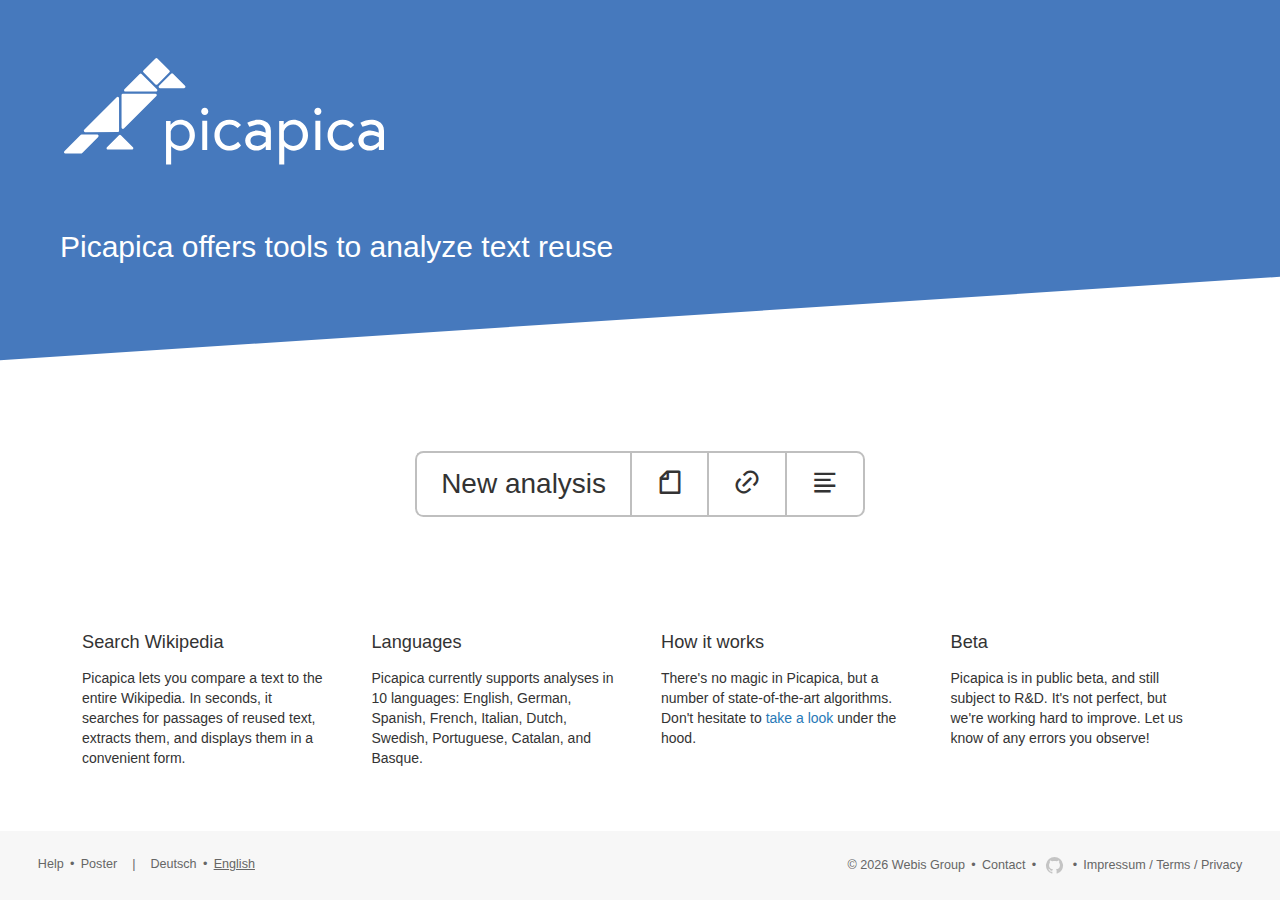
<file: index.html>
<!DOCTYPE html><html><head><meta charSet="utf-8"/><meta http-equiv="x-ua-compatible" content="ie=edge"/><meta name="viewport" content="width=device-width, initial-scale=1, shrink-to-fit=no"/><meta name="generator" content="Gatsby 4.24.0"/><meta name="keywords" content="picapica, text, text reuse" data-gatsby-head="true"/><meta name="description" content="Picapica offers tools to analyze text reuse" data-gatsby-head="true"/><style data-href="/styles.c45f3c5b7047fc27643f.css" data-identity="gatsby-global-css">h2,h3{font-style:normal;font-weight:400}h2{font-size:24px;margin:1em 0}h3{font-size:18px;margin:.75em 0}a.heading-link{color:inherit;position:relative}a.heading-link:hover>:before{content:"#";display:inline-block;left:-1em;opacity:50%;position:absolute}:root{--button-background:#fff;--button-color:#333;--button-border-color:#bfbfbf}.Button,.NonButton{background-color:var(--button-background);border:.1em solid var(--button-border-color);border-radius:.3em;box-sizing:content-box;color:var(--button-color);display:inline-block;height:1.42857em;text-decoration:none;white-space:nowrap}.Button:not(.small),.NonButton:not(.small){padding:.4em .85em}.Button.disabled,.Button[disabled],.NonButton.disabled,.NonButton[disabled]{--button-color:#bfbfbf;cursor:not-allowed;pointer-events:none}.Button{cursor:pointer}.Button:not([disabled]):not(.disabled).active,.Button:not([disabled]):not(.disabled):active,.Button:not([disabled]):not(.disabled):hover{--button-background:#e4e4e4;--button-border-color:#a5a5a5;text-decoration:none}.Button:not([disabled]):not(.disabled).active,.Button:not([disabled]):not(.disabled):active{box-shadow:inset 0 .2em .3em rgba(0,0,0,.13)}.Button.red.red,.NonButton.red.red{--button-background:#ce4847;--button-color:#fff;--button-border-color:#c22927}.Button.red.red.active,.Button.red.red:active,.Button.red.red:hover,.NonButton.red.red.active,.NonButton.red.red:active,.NonButton.red.red:hover{--button-background:#c22927;--button-border-color:#ac2925}.Button.green.green,.NonButton.green.green{--button-background:#4cae4c;--button-color:#fff;--button-border-color:#449d44}.Button.green.green.active,.Button.green.green:active,.Button.green.green:hover,.NonButton.green.green.active,.NonButton.green.green:active,.NonButton.green.green:hover{--button-background:#449d44;--button-border-color:#398439}.ButtonGroup{border:none;display:inline-block;padding:0;white-space:nowrap}.ButtonGroup>.Button,.ButtonGroup>.NonButton{border-radius:0}.ButtonGroup>.Button:last-child,.ButtonGroup>.NonButton:last-child{border-radius:0 .3em .3em 0}.ButtonGroup>.Button:first-child,.ButtonGroup>.NonButton:first-child{border-radius:.3em 0 0 .3em}.ButtonGroup>.Button:not(:last-child):not(:hover):not(:active):not(.active),.ButtonGroup>.NonButton:not(:last-child):not(:hover):not(:active):not(.active){border-right:none}.ButtonGroup>.Button.active+.Button,.ButtonGroup>.Button.active+.NonButton,.ButtonGroup>.Button:active+.Button,.ButtonGroup>.Button:active+.NonButton,.ButtonGroup>.Button:hover+.Button,.ButtonGroup>.Button:hover+.NonButton,.ButtonGroup>.NonButton.active+.Button,.ButtonGroup>.NonButton.active+.NonButton,.ButtonGroup>.NonButton:active+.Button,.ButtonGroup>.NonButton:active+.NonButton,.ButtonGroup>.NonButton:hover+.Button,.ButtonGroup>.NonButton:hover+.NonButton{border-left:none}@font-face{font-display:swap;font-family:remixicon;src:url(/static/remixicon-5cb99e6cba5a4619063f73d47b775f6f.eot);src:url(/static/remixicon-5cb99e6cba5a4619063f73d47b775f6f.eot#iefix) format("embedded-opentype"),url(/static/remixicon-90668f6f9b3c2c18a090f132d1793c67.woff2) format("woff2"),url(/static/remixicon-8d09fa11700ed63cf96e1d1c038368f3.woff) format("woff"),url(/static/remixicon-f2616f597cf98f38d2347c9648bfe049.ttf) format("truetype"),url(/static/remixicon-9cedd2150922ead848695530d71a212f.svg#remixicon) format("svg")}[class*=" ri-"],[class^=ri-]{-webkit-font-smoothing:antialiased;-moz-osx-font-smoothing:grayscale;font-family:remixicon!important;font-style:normal}.ri-lg{font-size:1.3333em;line-height:.75em;vertical-align:-.0667em}.ri-xl{font-size:1.5em;line-height:.6666em;vertical-align:-.075em}.ri-xxs{font-size:.5em}.ri-xs{font-size:.75em}.ri-sm{font-size:.875em}.ri-1x{font-size:1em}.ri-2x{font-size:2em}.ri-3x{font-size:3em}.ri-4x{font-size:4em}.ri-5x{font-size:5em}.ri-6x{font-size:6em}.ri-7x{font-size:7em}.ri-8x{font-size:8em}.ri-9x{font-size:9em}.ri-10x{font-size:10em}.ri-fw{text-align:center;width:1.25em}.ri-24-hours-fill:before{content:"\ea01"}.ri-24-hours-line:before{content:"\ea02"}.ri-4k-fill:before{content:"\ea03"}.ri-4k-line:before{content:"\ea04"}.ri-a-b:before{content:"\ea05"}.ri-account-box-fill:before{content:"\ea06"}.ri-account-box-line:before{content:"\ea07"}.ri-account-circle-fill:before{content:"\ea08"}.ri-account-circle-line:before{content:"\ea09"}.ri-account-pin-box-fill:before{content:"\ea0a"}.ri-account-pin-box-line:before{content:"\ea0b"}.ri-account-pin-circle-fill:before{content:"\ea0c"}.ri-account-pin-circle-line:before{content:"\ea0d"}.ri-add-box-fill:before{content:"\ea0e"}.ri-add-box-line:before{content:"\ea0f"}.ri-add-circle-fill:before{content:"\ea10"}.ri-add-circle-line:before{content:"\ea11"}.ri-add-fill:before{content:"\ea12"}.ri-add-line:before{content:"\ea13"}.ri-admin-fill:before{content:"\ea14"}.ri-admin-line:before{content:"\ea15"}.ri-advertisement-fill:before{content:"\ea16"}.ri-advertisement-line:before{content:"\ea17"}.ri-airplay-fill:before{content:"\ea18"}.ri-airplay-line:before{content:"\ea19"}.ri-alarm-fill:before{content:"\ea1a"}.ri-alarm-line:before{content:"\ea1b"}.ri-alarm-warning-fill:before{content:"\ea1c"}.ri-alarm-warning-line:before{content:"\ea1d"}.ri-album-fill:before{content:"\ea1e"}.ri-album-line:before{content:"\ea1f"}.ri-alert-fill:before{content:"\ea20"}.ri-alert-line:before{content:"\ea21"}.ri-aliens-fill:before{content:"\ea22"}.ri-aliens-line:before{content:"\ea23"}.ri-align-bottom:before{content:"\ea24"}.ri-align-center:before{content:"\ea25"}.ri-align-justify:before{content:"\ea26"}.ri-align-left:before{content:"\ea27"}.ri-align-right:before{content:"\ea28"}.ri-align-top:before{content:"\ea29"}.ri-align-vertically:before{content:"\ea2a"}.ri-alipay-fill:before{content:"\ea2b"}.ri-alipay-line:before{content:"\ea2c"}.ri-amazon-fill:before{content:"\ea2d"}.ri-amazon-line:before{content:"\ea2e"}.ri-anchor-fill:before{content:"\ea2f"}.ri-anchor-line:before{content:"\ea30"}.ri-ancient-gate-fill:before{content:"\ea31"}.ri-ancient-gate-line:before{content:"\ea32"}.ri-ancient-pavilion-fill:before{content:"\ea33"}.ri-ancient-pavilion-line:before{content:"\ea34"}.ri-android-fill:before{content:"\ea35"}.ri-android-line:before{content:"\ea36"}.ri-angularjs-fill:before{content:"\ea37"}.ri-angularjs-line:before{content:"\ea38"}.ri-anticlockwise-2-fill:before{content:"\ea39"}.ri-anticlockwise-2-line:before{content:"\ea3a"}.ri-anticlockwise-fill:before{content:"\ea3b"}.ri-anticlockwise-line:before{content:"\ea3c"}.ri-app-store-fill:before{content:"\ea3d"}.ri-app-store-line:before{content:"\ea3e"}.ri-apple-fill:before{content:"\ea3f"}.ri-apple-line:before{content:"\ea40"}.ri-apps-2-fill:before{content:"\ea41"}.ri-apps-2-line:before{content:"\ea42"}.ri-apps-fill:before{content:"\ea43"}.ri-apps-line:before{content:"\ea44"}.ri-archive-drawer-fill:before{content:"\ea45"}.ri-archive-drawer-line:before{content:"\ea46"}.ri-archive-fill:before{content:"\ea47"}.ri-archive-line:before{content:"\ea48"}.ri-arrow-down-circle-fill:before{content:"\ea49"}.ri-arrow-down-circle-line:before{content:"\ea4a"}.ri-arrow-down-fill:before{content:"\ea4b"}.ri-arrow-down-line:before{content:"\ea4c"}.ri-arrow-down-s-fill:before{content:"\ea4d"}.ri-arrow-down-s-line:before{content:"\ea4e"}.ri-arrow-drop-down-fill:before{content:"\ea4f"}.ri-arrow-drop-down-line:before{content:"\ea50"}.ri-arrow-drop-left-fill:before{content:"\ea51"}.ri-arrow-drop-left-line:before{content:"\ea52"}.ri-arrow-drop-right-fill:before{content:"\ea53"}.ri-arrow-drop-right-line:before{content:"\ea54"}.ri-arrow-drop-up-fill:before{content:"\ea55"}.ri-arrow-drop-up-line:before{content:"\ea56"}.ri-arrow-go-back-fill:before{content:"\ea57"}.ri-arrow-go-back-line:before{content:"\ea58"}.ri-arrow-go-forward-fill:before{content:"\ea59"}.ri-arrow-go-forward-line:before{content:"\ea5a"}.ri-arrow-left-circle-fill:before{content:"\ea5b"}.ri-arrow-left-circle-line:before{content:"\ea5c"}.ri-arrow-left-down-fill:before{content:"\ea5d"}.ri-arrow-left-down-line:before{content:"\ea5e"}.ri-arrow-left-fill:before{content:"\ea5f"}.ri-arrow-left-line:before{content:"\ea60"}.ri-arrow-left-right-fill:before{content:"\ea61"}.ri-arrow-left-right-line:before{content:"\ea62"}.ri-arrow-left-s-fill:before{content:"\ea63"}.ri-arrow-left-s-line:before{content:"\ea64"}.ri-arrow-left-up-fill:before{content:"\ea65"}.ri-arrow-left-up-line:before{content:"\ea66"}.ri-arrow-right-circle-fill:before{content:"\ea67"}.ri-arrow-right-circle-line:before{content:"\ea68"}.ri-arrow-right-down-fill:before{content:"\ea69"}.ri-arrow-right-down-line:before{content:"\ea6a"}.ri-arrow-right-fill:before{content:"\ea6b"}.ri-arrow-right-line:before{content:"\ea6c"}.ri-arrow-right-s-fill:before{content:"\ea6d"}.ri-arrow-right-s-line:before{content:"\ea6e"}.ri-arrow-right-up-fill:before{content:"\ea6f"}.ri-arrow-right-up-line:before{content:"\ea70"}.ri-arrow-up-circle-fill:before{content:"\ea71"}.ri-arrow-up-circle-line:before{content:"\ea72"}.ri-arrow-up-down-fill:before{content:"\ea73"}.ri-arrow-up-down-line:before{content:"\ea74"}.ri-arrow-up-fill:before{content:"\ea75"}.ri-arrow-up-line:before{content:"\ea76"}.ri-arrow-up-s-fill:before{content:"\ea77"}.ri-arrow-up-s-line:before{content:"\ea78"}.ri-artboard-2-fill:before{content:"\ea79"}.ri-artboard-2-line:before{content:"\ea7a"}.ri-artboard-fill:before{content:"\ea7b"}.ri-artboard-line:before{content:"\ea7c"}.ri-article-fill:before{content:"\ea7d"}.ri-article-line:before{content:"\ea7e"}.ri-aspect-ratio-fill:before{content:"\ea7f"}.ri-aspect-ratio-line:before{content:"\ea80"}.ri-asterisk:before{content:"\ea81"}.ri-at-fill:before{content:"\ea82"}.ri-at-line:before{content:"\ea83"}.ri-attachment-2:before{content:"\ea84"}.ri-attachment-fill:before{content:"\ea85"}.ri-attachment-line:before{content:"\ea86"}.ri-auction-fill:before{content:"\ea87"}.ri-auction-line:before{content:"\ea88"}.ri-award-fill:before{content:"\ea89"}.ri-award-line:before{content:"\ea8a"}.ri-baidu-fill:before{content:"\ea8b"}.ri-baidu-line:before{content:"\ea8c"}.ri-ball-pen-fill:before{content:"\ea8d"}.ri-ball-pen-line:before{content:"\ea8e"}.ri-bank-card-2-fill:before{content:"\ea8f"}.ri-bank-card-2-line:before{content:"\ea90"}.ri-bank-card-fill:before{content:"\ea91"}.ri-bank-card-line:before{content:"\ea92"}.ri-bank-fill:before{content:"\ea93"}.ri-bank-line:before{content:"\ea94"}.ri-bar-chart-2-fill:before{content:"\ea95"}.ri-bar-chart-2-line:before{content:"\ea96"}.ri-bar-chart-box-fill:before{content:"\ea97"}.ri-bar-chart-box-line:before{content:"\ea98"}.ri-bar-chart-fill:before{content:"\ea99"}.ri-bar-chart-grouped-fill:before{content:"\ea9a"}.ri-bar-chart-grouped-line:before{content:"\ea9b"}.ri-bar-chart-horizontal-fill:before{content:"\ea9c"}.ri-bar-chart-horizontal-line:before{content:"\ea9d"}.ri-bar-chart-line:before{content:"\ea9e"}.ri-barcode-box-fill:before{content:"\ea9f"}.ri-barcode-box-line:before{content:"\eaa0"}.ri-barcode-fill:before{content:"\eaa1"}.ri-barcode-line:before{content:"\eaa2"}.ri-barricade-fill:before{content:"\eaa3"}.ri-barricade-line:before{content:"\eaa4"}.ri-base-station-fill:before{content:"\eaa5"}.ri-base-station-line:before{content:"\eaa6"}.ri-basketball-fill:before{content:"\eaa7"}.ri-basketball-line:before{content:"\eaa8"}.ri-battery-2-charge-fill:before{content:"\eaa9"}.ri-battery-2-charge-line:before{content:"\eaaa"}.ri-battery-2-fill:before{content:"\eaab"}.ri-battery-2-line:before{content:"\eaac"}.ri-battery-charge-fill:before{content:"\eaad"}.ri-battery-charge-line:before{content:"\eaae"}.ri-battery-fill:before{content:"\eaaf"}.ri-battery-line:before{content:"\eab0"}.ri-battery-low-fill:before{content:"\eab1"}.ri-battery-low-line:before{content:"\eab2"}.ri-battery-saver-fill:before{content:"\eab3"}.ri-battery-saver-line:before{content:"\eab4"}.ri-battery-share-fill:before{content:"\eab5"}.ri-battery-share-line:before{content:"\eab6"}.ri-bear-smile-fill:before{content:"\eab7"}.ri-bear-smile-line:before{content:"\eab8"}.ri-behance-fill:before{content:"\eab9"}.ri-behance-line:before{content:"\eaba"}.ri-bell-fill:before{content:"\eabb"}.ri-bell-line:before{content:"\eabc"}.ri-bike-fill:before{content:"\eabd"}.ri-bike-line:before{content:"\eabe"}.ri-bilibili-fill:before{content:"\eabf"}.ri-bilibili-line:before{content:"\eac0"}.ri-bill-fill:before{content:"\eac1"}.ri-bill-line:before{content:"\eac2"}.ri-billiards-fill:before{content:"\eac3"}.ri-billiards-line:before{content:"\eac4"}.ri-bit-coin-fill:before{content:"\eac5"}.ri-bit-coin-line:before{content:"\eac6"}.ri-blaze-fill:before{content:"\eac7"}.ri-blaze-line:before{content:"\eac8"}.ri-bluetooth-connect-fill:before{content:"\eac9"}.ri-bluetooth-connect-line:before{content:"\eaca"}.ri-bluetooth-fill:before{content:"\eacb"}.ri-bluetooth-line:before{content:"\eacc"}.ri-blur-off-fill:before{content:"\eacd"}.ri-blur-off-line:before{content:"\eace"}.ri-body-scan-fill:before{content:"\eacf"}.ri-body-scan-line:before{content:"\ead0"}.ri-bold:before{content:"\ead1"}.ri-book-2-fill:before{content:"\ead2"}.ri-book-2-line:before{content:"\ead3"}.ri-book-3-fill:before{content:"\ead4"}.ri-book-3-line:before{content:"\ead5"}.ri-book-fill:before{content:"\ead6"}.ri-book-line:before{content:"\ead7"}.ri-book-mark-fill:before{content:"\ead8"}.ri-book-mark-line:before{content:"\ead9"}.ri-book-open-fill:before{content:"\eada"}.ri-book-open-line:before{content:"\eadb"}.ri-book-read-fill:before{content:"\eadc"}.ri-book-read-line:before{content:"\eadd"}.ri-booklet-fill:before{content:"\eade"}.ri-booklet-line:before{content:"\eadf"}.ri-bookmark-2-fill:before{content:"\eae0"}.ri-bookmark-2-line:before{content:"\eae1"}.ri-bookmark-3-fill:before{content:"\eae2"}.ri-bookmark-3-line:before{content:"\eae3"}.ri-bookmark-fill:before{content:"\eae4"}.ri-bookmark-line:before{content:"\eae5"}.ri-boxing-fill:before{content:"\eae6"}.ri-boxing-line:before{content:"\eae7"}.ri-braces-fill:before{content:"\eae8"}.ri-braces-line:before{content:"\eae9"}.ri-brackets-fill:before{content:"\eaea"}.ri-brackets-line:before{content:"\eaeb"}.ri-briefcase-2-fill:before{content:"\eaec"}.ri-briefcase-2-line:before{content:"\eaed"}.ri-briefcase-3-fill:before{content:"\eaee"}.ri-briefcase-3-line:before{content:"\eaef"}.ri-briefcase-4-fill:before{content:"\eaf0"}.ri-briefcase-4-line:before{content:"\eaf1"}.ri-briefcase-5-fill:before{content:"\eaf2"}.ri-briefcase-5-line:before{content:"\eaf3"}.ri-briefcase-fill:before{content:"\eaf4"}.ri-briefcase-line:before{content:"\eaf5"}.ri-bring-forward:before{content:"\eaf6"}.ri-bring-to-front:before{content:"\eaf7"}.ri-broadcast-fill:before{content:"\eaf8"}.ri-broadcast-line:before{content:"\eaf9"}.ri-brush-2-fill:before{content:"\eafa"}.ri-brush-2-line:before{content:"\eafb"}.ri-brush-3-fill:before{content:"\eafc"}.ri-brush-3-line:before{content:"\eafd"}.ri-brush-4-fill:before{content:"\eafe"}.ri-brush-4-line:before{content:"\eaff"}.ri-brush-fill:before{content:"\eb00"}.ri-brush-line:before{content:"\eb01"}.ri-bubble-chart-fill:before{content:"\eb02"}.ri-bubble-chart-line:before{content:"\eb03"}.ri-bug-2-fill:before{content:"\eb04"}.ri-bug-2-line:before{content:"\eb05"}.ri-bug-fill:before{content:"\eb06"}.ri-bug-line:before{content:"\eb07"}.ri-building-2-fill:before{content:"\eb08"}.ri-building-2-line:before{content:"\eb09"}.ri-building-3-fill:before{content:"\eb0a"}.ri-building-3-line:before{content:"\eb0b"}.ri-building-4-fill:before{content:"\eb0c"}.ri-building-4-line:before{content:"\eb0d"}.ri-building-fill:before{content:"\eb0e"}.ri-building-line:before{content:"\eb0f"}.ri-bus-2-fill:before{content:"\eb10"}.ri-bus-2-line:before{content:"\eb11"}.ri-bus-fill:before{content:"\eb12"}.ri-bus-line:before{content:"\eb13"}.ri-bus-wifi-fill:before{content:"\eb14"}.ri-bus-wifi-line:before{content:"\eb15"}.ri-cactus-fill:before{content:"\eb16"}.ri-cactus-line:before{content:"\eb17"}.ri-cake-2-fill:before{content:"\eb18"}.ri-cake-2-line:before{content:"\eb19"}.ri-cake-3-fill:before{content:"\eb1a"}.ri-cake-3-line:before{content:"\eb1b"}.ri-cake-fill:before{content:"\eb1c"}.ri-cake-line:before{content:"\eb1d"}.ri-calculator-fill:before{content:"\eb1e"}.ri-calculator-line:before{content:"\eb1f"}.ri-calendar-2-fill:before{content:"\eb20"}.ri-calendar-2-line:before{content:"\eb21"}.ri-calendar-check-fill:before{content:"\eb22"}.ri-calendar-check-line:before{content:"\eb23"}.ri-calendar-event-fill:before{content:"\eb24"}.ri-calendar-event-line:before{content:"\eb25"}.ri-calendar-fill:before{content:"\eb26"}.ri-calendar-line:before{content:"\eb27"}.ri-calendar-todo-fill:before{content:"\eb28"}.ri-calendar-todo-line:before{content:"\eb29"}.ri-camera-2-fill:before{content:"\eb2a"}.ri-camera-2-line:before{content:"\eb2b"}.ri-camera-3-fill:before{content:"\eb2c"}.ri-camera-3-line:before{content:"\eb2d"}.ri-camera-fill:before{content:"\eb2e"}.ri-camera-lens-fill:before{content:"\eb2f"}.ri-camera-lens-line:before{content:"\eb30"}.ri-camera-line:before{content:"\eb31"}.ri-camera-off-fill:before{content:"\eb32"}.ri-camera-off-line:before{content:"\eb33"}.ri-camera-switch-fill:before{content:"\eb34"}.ri-camera-switch-line:before{content:"\eb35"}.ri-capsule-fill:before{content:"\eb36"}.ri-capsule-line:before{content:"\eb37"}.ri-car-fill:before{content:"\eb38"}.ri-car-line:before{content:"\eb39"}.ri-car-washing-fill:before{content:"\eb3a"}.ri-car-washing-line:before{content:"\eb3b"}.ri-caravan-fill:before{content:"\eb3c"}.ri-caravan-line:before{content:"\eb3d"}.ri-cast-fill:before{content:"\eb3e"}.ri-cast-line:before{content:"\eb3f"}.ri-cellphone-fill:before{content:"\eb40"}.ri-cellphone-line:before{content:"\eb41"}.ri-celsius-fill:before{content:"\eb42"}.ri-celsius-line:before{content:"\eb43"}.ri-centos-fill:before{content:"\eb44"}.ri-centos-line:before{content:"\eb45"}.ri-character-recognition-fill:before{content:"\eb46"}.ri-character-recognition-line:before{content:"\eb47"}.ri-charging-pile-2-fill:before{content:"\eb48"}.ri-charging-pile-2-line:before{content:"\eb49"}.ri-charging-pile-fill:before{content:"\eb4a"}.ri-charging-pile-line:before{content:"\eb4b"}.ri-chat-1-fill:before{content:"\eb4c"}.ri-chat-1-line:before{content:"\eb4d"}.ri-chat-2-fill:before{content:"\eb4e"}.ri-chat-2-line:before{content:"\eb4f"}.ri-chat-3-fill:before{content:"\eb50"}.ri-chat-3-line:before{content:"\eb51"}.ri-chat-4-fill:before{content:"\eb52"}.ri-chat-4-line:before{content:"\eb53"}.ri-chat-check-fill:before{content:"\eb54"}.ri-chat-check-line:before{content:"\eb55"}.ri-chat-delete-fill:before{content:"\eb56"}.ri-chat-delete-line:before{content:"\eb57"}.ri-chat-download-fill:before{content:"\eb58"}.ri-chat-download-line:before{content:"\eb59"}.ri-chat-follow-up-fill:before{content:"\eb5a"}.ri-chat-follow-up-line:before{content:"\eb5b"}.ri-chat-forward-fill:before{content:"\eb5c"}.ri-chat-forward-line:before{content:"\eb5d"}.ri-chat-heart-fill:before{content:"\eb5e"}.ri-chat-heart-line:before{content:"\eb5f"}.ri-chat-history-fill:before{content:"\eb60"}.ri-chat-history-line:before{content:"\eb61"}.ri-chat-new-fill:before{content:"\eb62"}.ri-chat-new-line:before{content:"\eb63"}.ri-chat-off-fill:before{content:"\eb64"}.ri-chat-off-line:before{content:"\eb65"}.ri-chat-poll-fill:before{content:"\eb66"}.ri-chat-poll-line:before{content:"\eb67"}.ri-chat-private-fill:before{content:"\eb68"}.ri-chat-private-line:before{content:"\eb69"}.ri-chat-quote-fill:before{content:"\eb6a"}.ri-chat-quote-line:before{content:"\eb6b"}.ri-chat-settings-fill:before{content:"\eb6c"}.ri-chat-settings-line:before{content:"\eb6d"}.ri-chat-smile-2-fill:before{content:"\eb6e"}.ri-chat-smile-2-line:before{content:"\eb6f"}.ri-chat-smile-3-fill:before{content:"\eb70"}.ri-chat-smile-3-line:before{content:"\eb71"}.ri-chat-smile-fill:before{content:"\eb72"}.ri-chat-smile-line:before{content:"\eb73"}.ri-chat-upload-fill:before{content:"\eb74"}.ri-chat-upload-line:before{content:"\eb75"}.ri-chat-voice-fill:before{content:"\eb76"}.ri-chat-voice-line:before{content:"\eb77"}.ri-check-double-fill:before{content:"\eb78"}.ri-check-double-line:before{content:"\eb79"}.ri-check-fill:before{content:"\eb7a"}.ri-check-line:before{content:"\eb7b"}.ri-checkbox-blank-circle-fill:before{content:"\eb7c"}.ri-checkbox-blank-circle-line:before{content:"\eb7d"}.ri-checkbox-blank-fill:before{content:"\eb7e"}.ri-checkbox-blank-line:before{content:"\eb7f"}.ri-checkbox-circle-fill:before{content:"\eb80"}.ri-checkbox-circle-line:before{content:"\eb81"}.ri-checkbox-fill:before{content:"\eb82"}.ri-checkbox-indeterminate-fill:before{content:"\eb83"}.ri-checkbox-indeterminate-line:before{content:"\eb84"}.ri-checkbox-line:before{content:"\eb85"}.ri-checkbox-multiple-blank-fill:before{content:"\eb86"}.ri-checkbox-multiple-blank-line:before{content:"\eb87"}.ri-checkbox-multiple-fill:before{content:"\eb88"}.ri-checkbox-multiple-line:before{content:"\eb89"}.ri-china-railway-fill:before{content:"\eb8a"}.ri-china-railway-line:before{content:"\eb8b"}.ri-chrome-fill:before{content:"\eb8c"}.ri-chrome-line:before{content:"\eb8d"}.ri-clapperboard-fill:before{content:"\eb8e"}.ri-clapperboard-line:before{content:"\eb8f"}.ri-clipboard-fill:before{content:"\eb90"}.ri-clipboard-line:before{content:"\eb91"}.ri-clockwise-2-fill:before{content:"\eb92"}.ri-clockwise-2-line:before{content:"\eb93"}.ri-clockwise-fill:before{content:"\eb94"}.ri-clockwise-line:before{content:"\eb95"}.ri-close-circle-fill:before{content:"\eb96"}.ri-close-circle-line:before{content:"\eb97"}.ri-close-fill:before{content:"\eb98"}.ri-close-line:before{content:"\eb99"}.ri-closed-captioning-fill:before{content:"\eb9a"}.ri-closed-captioning-line:before{content:"\eb9b"}.ri-cloud-fill:before{content:"\eb9c"}.ri-cloud-line:before{content:"\eb9d"}.ri-cloud-off-fill:before{content:"\eb9e"}.ri-cloud-off-line:before{content:"\eb9f"}.ri-cloud-windy-fill:before{content:"\eba0"}.ri-cloud-windy-line:before{content:"\eba1"}.ri-cloudy-2-fill:before{content:"\eba2"}.ri-cloudy-2-line:before{content:"\eba3"}.ri-cloudy-fill:before{content:"\eba4"}.ri-cloudy-line:before{content:"\eba5"}.ri-code-box-fill:before{content:"\eba6"}.ri-code-box-line:before{content:"\eba7"}.ri-code-fill:before{content:"\eba8"}.ri-code-line:before{content:"\eba9"}.ri-code-s-fill:before{content:"\ebaa"}.ri-code-s-line:before{content:"\ebab"}.ri-code-s-slash-fill:before{content:"\ebac"}.ri-code-s-slash-line:before{content:"\ebad"}.ri-code-view:before{content:"\ebae"}.ri-codepen-fill:before{content:"\ebaf"}.ri-codepen-line:before{content:"\ebb0"}.ri-coin-fill:before{content:"\ebb1"}.ri-coin-line:before{content:"\ebb2"}.ri-coins-fill:before{content:"\ebb3"}.ri-coins-line:before{content:"\ebb4"}.ri-collage-fill:before{content:"\ebb5"}.ri-collage-line:before{content:"\ebb6"}.ri-command-fill:before{content:"\ebb7"}.ri-command-line:before{content:"\ebb8"}.ri-community-fill:before{content:"\ebb9"}.ri-community-line:before{content:"\ebba"}.ri-compass-2-fill:before{content:"\ebbb"}.ri-compass-2-line:before{content:"\ebbc"}.ri-compass-3-fill:before{content:"\ebbd"}.ri-compass-3-line:before{content:"\ebbe"}.ri-compass-4-fill:before{content:"\ebbf"}.ri-compass-4-line:before{content:"\ebc0"}.ri-compass-discover-fill:before{content:"\ebc1"}.ri-compass-discover-line:before{content:"\ebc2"}.ri-compass-fill:before{content:"\ebc3"}.ri-compass-line:before{content:"\ebc4"}.ri-compasses-2-fill:before{content:"\ebc5"}.ri-compasses-2-line:before{content:"\ebc6"}.ri-compasses-fill:before{content:"\ebc7"}.ri-compasses-line:before{content:"\ebc8"}.ri-computer-fill:before{content:"\ebc9"}.ri-computer-line:before{content:"\ebca"}.ri-contacts-book-2-fill:before{content:"\ebcb"}.ri-contacts-book-2-line:before{content:"\ebcc"}.ri-contacts-book-fill:before{content:"\ebcd"}.ri-contacts-book-line:before{content:"\ebce"}.ri-contacts-book-upload-fill:before{content:"\ebcf"}.ri-contacts-book-upload-line:before{content:"\ebd0"}.ri-contacts-fill:before{content:"\ebd1"}.ri-contacts-line:before{content:"\ebd2"}.ri-contrast-2-fill:before{content:"\ebd3"}.ri-contrast-2-line:before{content:"\ebd4"}.ri-contrast-drop-2-fill:before{content:"\ebd5"}.ri-contrast-drop-2-line:before{content:"\ebd6"}.ri-contrast-drop-fill:before{content:"\ebd7"}.ri-contrast-drop-line:before{content:"\ebd8"}.ri-contrast-fill:before{content:"\ebd9"}.ri-contrast-line:before{content:"\ebda"}.ri-copper-coin-fill:before{content:"\ebdb"}.ri-copper-coin-line:before{content:"\ebdc"}.ri-copper-diamond-fill:before{content:"\ebdd"}.ri-copper-diamond-line:before{content:"\ebde"}.ri-copyleft-fill:before{content:"\ebdf"}.ri-copyleft-line:before{content:"\ebe0"}.ri-copyright-fill:before{content:"\ebe1"}.ri-copyright-line:before{content:"\ebe2"}.ri-coreos-fill:before{content:"\ebe3"}.ri-coreos-line:before{content:"\ebe4"}.ri-coupon-2-fill:before{content:"\ebe5"}.ri-coupon-2-line:before{content:"\ebe6"}.ri-coupon-3-fill:before{content:"\ebe7"}.ri-coupon-3-line:before{content:"\ebe8"}.ri-coupon-4-fill:before{content:"\ebe9"}.ri-coupon-4-line:before{content:"\ebea"}.ri-coupon-5-fill:before{content:"\ebeb"}.ri-coupon-5-line:before{content:"\ebec"}.ri-coupon-fill:before{content:"\ebed"}.ri-coupon-line:before{content:"\ebee"}.ri-cpu-fill:before{content:"\ebef"}.ri-cpu-line:before{content:"\ebf0"}.ri-creative-commons-by-fill:before{content:"\ebf1"}.ri-creative-commons-by-line:before{content:"\ebf2"}.ri-creative-commons-fill:before{content:"\ebf3"}.ri-creative-commons-line:before{content:"\ebf4"}.ri-creative-commons-nc-fill:before{content:"\ebf5"}.ri-creative-commons-nc-line:before{content:"\ebf6"}.ri-creative-commons-nd-fill:before{content:"\ebf7"}.ri-creative-commons-nd-line:before{content:"\ebf8"}.ri-creative-commons-sa-fill:before{content:"\ebf9"}.ri-creative-commons-sa-line:before{content:"\ebfa"}.ri-creative-commons-zero-fill:before{content:"\ebfb"}.ri-creative-commons-zero-line:before{content:"\ebfc"}.ri-criminal-fill:before{content:"\ebfd"}.ri-criminal-line:before{content:"\ebfe"}.ri-crop-2-fill:before{content:"\ebff"}.ri-crop-2-line:before{content:"\ec00"}.ri-crop-fill:before{content:"\ec01"}.ri-crop-line:before{content:"\ec02"}.ri-css3-fill:before{content:"\ec03"}.ri-css3-line:before{content:"\ec04"}.ri-cup-fill:before{content:"\ec05"}.ri-cup-line:before{content:"\ec06"}.ri-currency-fill:before{content:"\ec07"}.ri-currency-line:before{content:"\ec08"}.ri-cursor-fill:before{content:"\ec09"}.ri-cursor-line:before{content:"\ec0a"}.ri-customer-service-2-fill:before{content:"\ec0b"}.ri-customer-service-2-line:before{content:"\ec0c"}.ri-customer-service-fill:before{content:"\ec0d"}.ri-customer-service-line:before{content:"\ec0e"}.ri-dashboard-2-fill:before{content:"\ec0f"}.ri-dashboard-2-line:before{content:"\ec10"}.ri-dashboard-3-fill:before{content:"\ec11"}.ri-dashboard-3-line:before{content:"\ec12"}.ri-dashboard-fill:before{content:"\ec13"}.ri-dashboard-line:before{content:"\ec14"}.ri-database-2-fill:before{content:"\ec15"}.ri-database-2-line:before{content:"\ec16"}.ri-database-fill:before{content:"\ec17"}.ri-database-line:before{content:"\ec18"}.ri-delete-back-2-fill:before{content:"\ec19"}.ri-delete-back-2-line:before{content:"\ec1a"}.ri-delete-back-fill:before{content:"\ec1b"}.ri-delete-back-line:before{content:"\ec1c"}.ri-delete-bin-2-fill:before{content:"\ec1d"}.ri-delete-bin-2-line:before{content:"\ec1e"}.ri-delete-bin-3-fill:before{content:"\ec1f"}.ri-delete-bin-3-line:before{content:"\ec20"}.ri-delete-bin-4-fill:before{content:"\ec21"}.ri-delete-bin-4-line:before{content:"\ec22"}.ri-delete-bin-5-fill:before{content:"\ec23"}.ri-delete-bin-5-line:before{content:"\ec24"}.ri-delete-bin-6-fill:before{content:"\ec25"}.ri-delete-bin-6-line:before{content:"\ec26"}.ri-delete-bin-7-fill:before{content:"\ec27"}.ri-delete-bin-7-line:before{content:"\ec28"}.ri-delete-bin-fill:before{content:"\ec29"}.ri-delete-bin-line:before{content:"\ec2a"}.ri-delete-column:before{content:"\ec2b"}.ri-delete-row:before{content:"\ec2c"}.ri-device-fill:before{content:"\ec2d"}.ri-device-line:before{content:"\ec2e"}.ri-device-recover-fill:before{content:"\ec2f"}.ri-device-recover-line:before{content:"\ec30"}.ri-dingding-fill:before{content:"\ec31"}.ri-dingding-line:before{content:"\ec32"}.ri-direction-fill:before{content:"\ec33"}.ri-direction-line:before{content:"\ec34"}.ri-disc-fill:before{content:"\ec35"}.ri-disc-line:before{content:"\ec36"}.ri-discord-fill:before{content:"\ec37"}.ri-discord-line:before{content:"\ec38"}.ri-discuss-fill:before{content:"\ec39"}.ri-discuss-line:before{content:"\ec3a"}.ri-dislike-fill:before{content:"\ec3b"}.ri-dislike-line:before{content:"\ec3c"}.ri-disqus-fill:before{content:"\ec3d"}.ri-disqus-line:before{content:"\ec3e"}.ri-divide-fill:before{content:"\ec3f"}.ri-divide-line:before{content:"\ec40"}.ri-donut-chart-fill:before{content:"\ec41"}.ri-donut-chart-line:before{content:"\ec42"}.ri-door-closed-fill:before{content:"\ec43"}.ri-door-closed-line:before{content:"\ec44"}.ri-door-fill:before{content:"\ec45"}.ri-door-line:before{content:"\ec46"}.ri-door-lock-box-fill:before{content:"\ec47"}.ri-door-lock-box-line:before{content:"\ec48"}.ri-door-lock-fill:before{content:"\ec49"}.ri-door-lock-line:before{content:"\ec4a"}.ri-door-open-fill:before{content:"\ec4b"}.ri-door-open-line:before{content:"\ec4c"}.ri-dossier-fill:before{content:"\ec4d"}.ri-dossier-line:before{content:"\ec4e"}.ri-douban-fill:before{content:"\ec4f"}.ri-douban-line:before{content:"\ec50"}.ri-double-quotes-l:before{content:"\ec51"}.ri-double-quotes-r:before{content:"\ec52"}.ri-download-2-fill:before{content:"\ec53"}.ri-download-2-line:before{content:"\ec54"}.ri-download-cloud-2-fill:before{content:"\ec55"}.ri-download-cloud-2-line:before{content:"\ec56"}.ri-download-cloud-fill:before{content:"\ec57"}.ri-download-cloud-line:before{content:"\ec58"}.ri-download-fill:before{content:"\ec59"}.ri-download-line:before{content:"\ec5a"}.ri-draft-fill:before{content:"\ec5b"}.ri-draft-line:before{content:"\ec5c"}.ri-drag-drop-fill:before{content:"\ec5d"}.ri-drag-drop-line:before{content:"\ec5e"}.ri-drag-move-2-fill:before{content:"\ec5f"}.ri-drag-move-2-line:before{content:"\ec60"}.ri-drag-move-fill:before{content:"\ec61"}.ri-drag-move-line:before{content:"\ec62"}.ri-dribbble-fill:before{content:"\ec63"}.ri-dribbble-line:before{content:"\ec64"}.ri-drive-fill:before{content:"\ec65"}.ri-drive-line:before{content:"\ec66"}.ri-drizzle-fill:before{content:"\ec67"}.ri-drizzle-line:before{content:"\ec68"}.ri-drop-fill:before{content:"\ec69"}.ri-drop-line:before{content:"\ec6a"}.ri-dropbox-fill:before{content:"\ec6b"}.ri-dropbox-line:before{content:"\ec6c"}.ri-dual-sim-1-fill:before{content:"\ec6d"}.ri-dual-sim-1-line:before{content:"\ec6e"}.ri-dual-sim-2-fill:before{content:"\ec6f"}.ri-dual-sim-2-line:before{content:"\ec70"}.ri-dv-fill:before{content:"\ec71"}.ri-dv-line:before{content:"\ec72"}.ri-dvd-fill:before{content:"\ec73"}.ri-dvd-line:before{content:"\ec74"}.ri-e-bike-2-fill:before{content:"\ec75"}.ri-e-bike-2-line:before{content:"\ec76"}.ri-e-bike-fill:before{content:"\ec77"}.ri-e-bike-line:before{content:"\ec78"}.ri-earth-fill:before{content:"\ec79"}.ri-earth-line:before{content:"\ec7a"}.ri-earthquake-fill:before{content:"\ec7b"}.ri-earthquake-line:before{content:"\ec7c"}.ri-edge-fill:before{content:"\ec7d"}.ri-edge-line:before{content:"\ec7e"}.ri-edit-2-fill:before{content:"\ec7f"}.ri-edit-2-line:before{content:"\ec80"}.ri-edit-box-fill:before{content:"\ec81"}.ri-edit-box-line:before{content:"\ec82"}.ri-edit-circle-fill:before{content:"\ec83"}.ri-edit-circle-line:before{content:"\ec84"}.ri-edit-fill:before{content:"\ec85"}.ri-edit-line:before{content:"\ec86"}.ri-eject-fill:before{content:"\ec87"}.ri-eject-line:before{content:"\ec88"}.ri-emotion-2-fill:before{content:"\ec89"}.ri-emotion-2-line:before{content:"\ec8a"}.ri-emotion-fill:before{content:"\ec8b"}.ri-emotion-happy-fill:before{content:"\ec8c"}.ri-emotion-happy-line:before{content:"\ec8d"}.ri-emotion-laugh-fill:before{content:"\ec8e"}.ri-emotion-laugh-line:before{content:"\ec8f"}.ri-emotion-line:before{content:"\ec90"}.ri-emotion-normal-fill:before{content:"\ec91"}.ri-emotion-normal-line:before{content:"\ec92"}.ri-emotion-sad-fill:before{content:"\ec93"}.ri-emotion-sad-line:before{content:"\ec94"}.ri-emotion-unhappy-fill:before{content:"\ec95"}.ri-emotion-unhappy-line:before{content:"\ec96"}.ri-empathize-fill:before{content:"\ec97"}.ri-empathize-line:before{content:"\ec98"}.ri-emphasis-cn:before{content:"\ec99"}.ri-emphasis:before{content:"\ec9a"}.ri-english-input:before{content:"\ec9b"}.ri-equalizer-fill:before{content:"\ec9c"}.ri-equalizer-line:before{content:"\ec9d"}.ri-eraser-fill:before{content:"\ec9e"}.ri-eraser-line:before{content:"\ec9f"}.ri-error-warning-fill:before{content:"\eca0"}.ri-error-warning-line:before{content:"\eca1"}.ri-evernote-fill:before{content:"\eca2"}.ri-evernote-line:before{content:"\eca3"}.ri-exchange-box-fill:before{content:"\eca4"}.ri-exchange-box-line:before{content:"\eca5"}.ri-exchange-cny-fill:before{content:"\eca6"}.ri-exchange-cny-line:before{content:"\eca7"}.ri-exchange-dollar-fill:before{content:"\eca8"}.ri-exchange-dollar-line:before{content:"\eca9"}.ri-exchange-fill:before{content:"\ecaa"}.ri-exchange-funds-fill:before{content:"\ecab"}.ri-exchange-funds-line:before{content:"\ecac"}.ri-exchange-line:before{content:"\ecad"}.ri-external-link-fill:before{content:"\ecae"}.ri-external-link-line:before{content:"\ecaf"}.ri-eye-2-fill:before{content:"\ecb0"}.ri-eye-2-line:before{content:"\ecb1"}.ri-eye-close-fill:before{content:"\ecb2"}.ri-eye-close-line:before{content:"\ecb3"}.ri-eye-fill:before{content:"\ecb4"}.ri-eye-line:before{content:"\ecb5"}.ri-eye-off-fill:before{content:"\ecb6"}.ri-eye-off-line:before{content:"\ecb7"}.ri-facebook-box-fill:before{content:"\ecb8"}.ri-facebook-box-line:before{content:"\ecb9"}.ri-facebook-circle-fill:before{content:"\ecba"}.ri-facebook-circle-line:before{content:"\ecbb"}.ri-facebook-fill:before{content:"\ecbc"}.ri-facebook-line:before{content:"\ecbd"}.ri-fahrenheit-fill:before{content:"\ecbe"}.ri-fahrenheit-line:before{content:"\ecbf"}.ri-feedback-fill:before{content:"\ecc0"}.ri-feedback-line:before{content:"\ecc1"}.ri-file-2-fill:before{content:"\ecc2"}.ri-file-2-line:before{content:"\ecc3"}.ri-file-3-fill:before{content:"\ecc4"}.ri-file-3-line:before{content:"\ecc5"}.ri-file-4-fill:before{content:"\ecc6"}.ri-file-4-line:before{content:"\ecc7"}.ri-file-add-fill:before{content:"\ecc8"}.ri-file-add-line:before{content:"\ecc9"}.ri-file-chart-2-fill:before{content:"\ecca"}.ri-file-chart-2-line:before{content:"\eccb"}.ri-file-chart-fill:before{content:"\eccc"}.ri-file-chart-line:before{content:"\eccd"}.ri-file-cloud-fill:before{content:"\ecce"}.ri-file-cloud-line:before{content:"\eccf"}.ri-file-code-fill:before{content:"\ecd0"}.ri-file-code-line:before{content:"\ecd1"}.ri-file-copy-2-fill:before{content:"\ecd2"}.ri-file-copy-2-line:before{content:"\ecd3"}.ri-file-copy-fill:before{content:"\ecd4"}.ri-file-copy-line:before{content:"\ecd5"}.ri-file-damage-fill:before{content:"\ecd6"}.ri-file-damage-line:before{content:"\ecd7"}.ri-file-download-fill:before{content:"\ecd8"}.ri-file-download-line:before{content:"\ecd9"}.ri-file-edit-fill:before{content:"\ecda"}.ri-file-edit-line:before{content:"\ecdb"}.ri-file-excel-2-fill:before{content:"\ecdc"}.ri-file-excel-2-line:before{content:"\ecdd"}.ri-file-excel-fill:before{content:"\ecde"}.ri-file-excel-line:before{content:"\ecdf"}.ri-file-fill:before{content:"\ece0"}.ri-file-forbid-fill:before{content:"\ece1"}.ri-file-forbid-line:before{content:"\ece2"}.ri-file-gif-fill:before{content:"\ece3"}.ri-file-gif-line:before{content:"\ece4"}.ri-file-history-fill:before{content:"\ece5"}.ri-file-history-line:before{content:"\ece6"}.ri-file-hwp-fill:before{content:"\ece7"}.ri-file-hwp-line:before{content:"\ece8"}.ri-file-info-fill:before{content:"\ece9"}.ri-file-info-line:before{content:"\ecea"}.ri-file-line:before{content:"\eceb"}.ri-file-list-2-fill:before{content:"\ecec"}.ri-file-list-2-line:before{content:"\eced"}.ri-file-list-3-fill:before{content:"\ecee"}.ri-file-list-3-line:before{content:"\ecef"}.ri-file-list-fill:before{content:"\ecf0"}.ri-file-list-line:before{content:"\ecf1"}.ri-file-lock-fill:before{content:"\ecf2"}.ri-file-lock-line:before{content:"\ecf3"}.ri-file-mark-fill:before{content:"\ecf4"}.ri-file-mark-line:before{content:"\ecf5"}.ri-file-music-fill:before{content:"\ecf6"}.ri-file-music-line:before{content:"\ecf7"}.ri-file-paper-2-fill:before{content:"\ecf8"}.ri-file-paper-2-line:before{content:"\ecf9"}.ri-file-paper-fill:before{content:"\ecfa"}.ri-file-paper-line:before{content:"\ecfb"}.ri-file-pdf-fill:before{content:"\ecfc"}.ri-file-pdf-line:before{content:"\ecfd"}.ri-file-ppt-2-fill:before{content:"\ecfe"}.ri-file-ppt-2-line:before{content:"\ecff"}.ri-file-ppt-fill:before{content:"\ed00"}.ri-file-ppt-line:before{content:"\ed01"}.ri-file-reduce-fill:before{content:"\ed02"}.ri-file-reduce-line:before{content:"\ed03"}.ri-file-search-fill:before{content:"\ed04"}.ri-file-search-line:before{content:"\ed05"}.ri-file-settings-fill:before{content:"\ed06"}.ri-file-settings-line:before{content:"\ed07"}.ri-file-shield-2-fill:before{content:"\ed08"}.ri-file-shield-2-line:before{content:"\ed09"}.ri-file-shield-fill:before{content:"\ed0a"}.ri-file-shield-line:before{content:"\ed0b"}.ri-file-shred-fill:before{content:"\ed0c"}.ri-file-shred-line:before{content:"\ed0d"}.ri-file-text-fill:before{content:"\ed0e"}.ri-file-text-line:before{content:"\ed0f"}.ri-file-transfer-fill:before{content:"\ed10"}.ri-file-transfer-line:before{content:"\ed11"}.ri-file-unknow-fill:before{content:"\ed12"}.ri-file-unknow-line:before{content:"\ed13"}.ri-file-upload-fill:before{content:"\ed14"}.ri-file-upload-line:before{content:"\ed15"}.ri-file-user-fill:before{content:"\ed16"}.ri-file-user-line:before{content:"\ed17"}.ri-file-warning-fill:before{content:"\ed18"}.ri-file-warning-line:before{content:"\ed19"}.ri-file-word-2-fill:before{content:"\ed1a"}.ri-file-word-2-line:before{content:"\ed1b"}.ri-file-word-fill:before{content:"\ed1c"}.ri-file-word-line:before{content:"\ed1d"}.ri-file-zip-fill:before{content:"\ed1e"}.ri-file-zip-line:before{content:"\ed1f"}.ri-film-fill:before{content:"\ed20"}.ri-film-line:before{content:"\ed21"}.ri-filter-2-fill:before{content:"\ed22"}.ri-filter-2-line:before{content:"\ed23"}.ri-filter-3-fill:before{content:"\ed24"}.ri-filter-3-line:before{content:"\ed25"}.ri-filter-fill:before{content:"\ed26"}.ri-filter-line:before{content:"\ed27"}.ri-filter-off-fill:before{content:"\ed28"}.ri-filter-off-line:before{content:"\ed29"}.ri-find-replace-fill:before{content:"\ed2a"}.ri-find-replace-line:before{content:"\ed2b"}.ri-finder-fill:before{content:"\ed2c"}.ri-finder-line:before{content:"\ed2d"}.ri-fingerprint-2-fill:before{content:"\ed2e"}.ri-fingerprint-2-line:before{content:"\ed2f"}.ri-fingerprint-fill:before{content:"\ed30"}.ri-fingerprint-line:before{content:"\ed31"}.ri-fire-fill:before{content:"\ed32"}.ri-fire-line:before{content:"\ed33"}.ri-firefox-fill:before{content:"\ed34"}.ri-firefox-line:before{content:"\ed35"}.ri-first-aid-kit-fill:before{content:"\ed36"}.ri-first-aid-kit-line:before{content:"\ed37"}.ri-flag-2-fill:before{content:"\ed38"}.ri-flag-2-line:before{content:"\ed39"}.ri-flag-fill:before{content:"\ed3a"}.ri-flag-line:before{content:"\ed3b"}.ri-flashlight-fill:before{content:"\ed3c"}.ri-flashlight-line:before{content:"\ed3d"}.ri-flask-fill:before{content:"\ed3e"}.ri-flask-line:before{content:"\ed3f"}.ri-flight-land-fill:before{content:"\ed40"}.ri-flight-land-line:before{content:"\ed41"}.ri-flight-takeoff-fill:before{content:"\ed42"}.ri-flight-takeoff-line:before{content:"\ed43"}.ri-flood-fill:before{content:"\ed44"}.ri-flood-line:before{content:"\ed45"}.ri-flow-chart:before{content:"\ed46"}.ri-flutter-fill:before{content:"\ed47"}.ri-flutter-line:before{content:"\ed48"}.ri-focus-2-fill:before{content:"\ed49"}.ri-focus-2-line:before{content:"\ed4a"}.ri-focus-3-fill:before{content:"\ed4b"}.ri-focus-3-line:before{content:"\ed4c"}.ri-focus-fill:before{content:"\ed4d"}.ri-focus-line:before{content:"\ed4e"}.ri-foggy-fill:before{content:"\ed4f"}.ri-foggy-line:before{content:"\ed50"}.ri-folder-2-fill:before{content:"\ed51"}.ri-folder-2-line:before{content:"\ed52"}.ri-folder-3-fill:before{content:"\ed53"}.ri-folder-3-line:before{content:"\ed54"}.ri-folder-4-fill:before{content:"\ed55"}.ri-folder-4-line:before{content:"\ed56"}.ri-folder-5-fill:before{content:"\ed57"}.ri-folder-5-line:before{content:"\ed58"}.ri-folder-add-fill:before{content:"\ed59"}.ri-folder-add-line:before{content:"\ed5a"}.ri-folder-chart-2-fill:before{content:"\ed5b"}.ri-folder-chart-2-line:before{content:"\ed5c"}.ri-folder-chart-fill:before{content:"\ed5d"}.ri-folder-chart-line:before{content:"\ed5e"}.ri-folder-download-fill:before{content:"\ed5f"}.ri-folder-download-line:before{content:"\ed60"}.ri-folder-fill:before{content:"\ed61"}.ri-folder-forbid-fill:before{content:"\ed62"}.ri-folder-forbid-line:before{content:"\ed63"}.ri-folder-history-fill:before{content:"\ed64"}.ri-folder-history-line:before{content:"\ed65"}.ri-folder-info-fill:before{content:"\ed66"}.ri-folder-info-line:before{content:"\ed67"}.ri-folder-keyhole-fill:before{content:"\ed68"}.ri-folder-keyhole-line:before{content:"\ed69"}.ri-folder-line:before{content:"\ed6a"}.ri-folder-lock-fill:before{content:"\ed6b"}.ri-folder-lock-line:before{content:"\ed6c"}.ri-folder-music-fill:before{content:"\ed6d"}.ri-folder-music-line:before{content:"\ed6e"}.ri-folder-open-fill:before{content:"\ed6f"}.ri-folder-open-line:before{content:"\ed70"}.ri-folder-received-fill:before{content:"\ed71"}.ri-folder-received-line:before{content:"\ed72"}.ri-folder-reduce-fill:before{content:"\ed73"}.ri-folder-reduce-line:before{content:"\ed74"}.ri-folder-settings-fill:before{content:"\ed75"}.ri-folder-settings-line:before{content:"\ed76"}.ri-folder-shared-fill:before{content:"\ed77"}.ri-folder-shared-line:before{content:"\ed78"}.ri-folder-shield-2-fill:before{content:"\ed79"}.ri-folder-shield-2-line:before{content:"\ed7a"}.ri-folder-shield-fill:before{content:"\ed7b"}.ri-folder-shield-line:before{content:"\ed7c"}.ri-folder-transfer-fill:before{content:"\ed7d"}.ri-folder-transfer-line:before{content:"\ed7e"}.ri-folder-unknow-fill:before{content:"\ed7f"}.ri-folder-unknow-line:before{content:"\ed80"}.ri-folder-upload-fill:before{content:"\ed81"}.ri-folder-upload-line:before{content:"\ed82"}.ri-folder-user-fill:before{content:"\ed83"}.ri-folder-user-line:before{content:"\ed84"}.ri-folder-warning-fill:before{content:"\ed85"}.ri-folder-warning-line:before{content:"\ed86"}.ri-folder-zip-fill:before{content:"\ed87"}.ri-folder-zip-line:before{content:"\ed88"}.ri-folders-fill:before{content:"\ed89"}.ri-folders-line:before{content:"\ed8a"}.ri-font-color:before{content:"\ed8b"}.ri-font-size-2:before{content:"\ed8c"}.ri-font-size:before{content:"\ed8d"}.ri-football-fill:before{content:"\ed8e"}.ri-football-line:before{content:"\ed8f"}.ri-footprint-fill:before{content:"\ed90"}.ri-footprint-line:before{content:"\ed91"}.ri-forbid-2-fill:before{content:"\ed92"}.ri-forbid-2-line:before{content:"\ed93"}.ri-forbid-fill:before{content:"\ed94"}.ri-forbid-line:before{content:"\ed95"}.ri-format-clear:before{content:"\ed96"}.ri-fridge-fill:before{content:"\ed97"}.ri-fridge-line:before{content:"\ed98"}.ri-fullscreen-exit-fill:before{content:"\ed99"}.ri-fullscreen-exit-line:before{content:"\ed9a"}.ri-fullscreen-fill:before{content:"\ed9b"}.ri-fullscreen-line:before{content:"\ed9c"}.ri-function-fill:before{content:"\ed9d"}.ri-function-line:before{content:"\ed9e"}.ri-functions:before{content:"\ed9f"}.ri-funds-box-fill:before{content:"\eda0"}.ri-funds-box-line:before{content:"\eda1"}.ri-funds-fill:before{content:"\eda2"}.ri-funds-line:before{content:"\eda3"}.ri-gallery-fill:before{content:"\eda4"}.ri-gallery-line:before{content:"\eda5"}.ri-gallery-upload-fill:before{content:"\eda6"}.ri-gallery-upload-line:before{content:"\eda7"}.ri-game-fill:before{content:"\eda8"}.ri-game-line:before{content:"\eda9"}.ri-gamepad-fill:before{content:"\edaa"}.ri-gamepad-line:before{content:"\edab"}.ri-gas-station-fill:before{content:"\edac"}.ri-gas-station-line:before{content:"\edad"}.ri-gatsby-fill:before{content:"\edae"}.ri-gatsby-line:before{content:"\edaf"}.ri-genderless-fill:before{content:"\edb0"}.ri-genderless-line:before{content:"\edb1"}.ri-ghost-2-fill:before{content:"\edb2"}.ri-ghost-2-line:before{content:"\edb3"}.ri-ghost-fill:before{content:"\edb4"}.ri-ghost-line:before{content:"\edb5"}.ri-ghost-smile-fill:before{content:"\edb6"}.ri-ghost-smile-line:before{content:"\edb7"}.ri-gift-2-fill:before{content:"\edb8"}.ri-gift-2-line:before{content:"\edb9"}.ri-gift-fill:before{content:"\edba"}.ri-gift-line:before{content:"\edbb"}.ri-git-branch-fill:before{content:"\edbc"}.ri-git-branch-line:before{content:"\edbd"}.ri-git-commit-fill:before{content:"\edbe"}.ri-git-commit-line:before{content:"\edbf"}.ri-git-merge-fill:before{content:"\edc0"}.ri-git-merge-line:before{content:"\edc1"}.ri-git-pull-request-fill:before{content:"\edc2"}.ri-git-pull-request-line:before{content:"\edc3"}.ri-git-repository-commits-fill:before{content:"\edc4"}.ri-git-repository-commits-line:before{content:"\edc5"}.ri-git-repository-fill:before{content:"\edc6"}.ri-git-repository-line:before{content:"\edc7"}.ri-git-repository-private-fill:before{content:"\edc8"}.ri-git-repository-private-line:before{content:"\edc9"}.ri-github-fill:before{content:"\edca"}.ri-github-line:before{content:"\edcb"}.ri-gitlab-fill:before{content:"\edcc"}.ri-gitlab-line:before{content:"\edcd"}.ri-global-fill:before{content:"\edce"}.ri-global-line:before{content:"\edcf"}.ri-globe-fill:before{content:"\edd0"}.ri-globe-line:before{content:"\edd1"}.ri-goblet-fill:before{content:"\edd2"}.ri-goblet-line:before{content:"\edd3"}.ri-google-fill:before{content:"\edd4"}.ri-google-line:before{content:"\edd5"}.ri-google-play-fill:before{content:"\edd6"}.ri-google-play-line:before{content:"\edd7"}.ri-government-fill:before{content:"\edd8"}.ri-government-line:before{content:"\edd9"}.ri-gps-fill:before{content:"\edda"}.ri-gps-line:before{content:"\eddb"}.ri-gradienter-fill:before{content:"\eddc"}.ri-gradienter-line:before{content:"\eddd"}.ri-grid-fill:before{content:"\edde"}.ri-grid-line:before{content:"\eddf"}.ri-group-2-fill:before{content:"\ede0"}.ri-group-2-line:before{content:"\ede1"}.ri-group-fill:before{content:"\ede2"}.ri-group-line:before{content:"\ede3"}.ri-guide-fill:before{content:"\ede4"}.ri-guide-line:before{content:"\ede5"}.ri-h-1:before{content:"\ede6"}.ri-h-2:before{content:"\ede7"}.ri-h-3:before{content:"\ede8"}.ri-h-4:before{content:"\ede9"}.ri-h-5:before{content:"\edea"}.ri-h-6:before{content:"\edeb"}.ri-hail-fill:before{content:"\edec"}.ri-hail-line:before{content:"\eded"}.ri-hammer-fill:before{content:"\edee"}.ri-hammer-line:before{content:"\edef"}.ri-hand-coin-fill:before{content:"\edf0"}.ri-hand-coin-line:before{content:"\edf1"}.ri-hand-heart-fill:before{content:"\edf2"}.ri-hand-heart-line:before{content:"\edf3"}.ri-hand-sanitizer-fill:before{content:"\edf4"}.ri-hand-sanitizer-line:before{content:"\edf5"}.ri-handbag-fill:before{content:"\edf6"}.ri-handbag-line:before{content:"\edf7"}.ri-hard-drive-2-fill:before{content:"\edf8"}.ri-hard-drive-2-line:before{content:"\edf9"}.ri-hard-drive-fill:before{content:"\edfa"}.ri-hard-drive-line:before{content:"\edfb"}.ri-hashtag:before{content:"\edfc"}.ri-haze-2-fill:before{content:"\edfd"}.ri-haze-2-line:before{content:"\edfe"}.ri-haze-fill:before{content:"\edff"}.ri-haze-line:before{content:"\ee00"}.ri-hd-fill:before{content:"\ee01"}.ri-hd-line:before{content:"\ee02"}.ri-heading:before{content:"\ee03"}.ri-headphone-fill:before{content:"\ee04"}.ri-headphone-line:before{content:"\ee05"}.ri-health-book-fill:before{content:"\ee06"}.ri-health-book-line:before{content:"\ee07"}.ri-heart-2-fill:before{content:"\ee08"}.ri-heart-2-line:before{content:"\ee09"}.ri-heart-3-fill:before{content:"\ee0a"}.ri-heart-3-line:before{content:"\ee0b"}.ri-heart-add-fill:before{content:"\ee0c"}.ri-heart-add-line:before{content:"\ee0d"}.ri-heart-fill:before{content:"\ee0e"}.ri-heart-line:before{content:"\ee0f"}.ri-heart-pulse-fill:before{content:"\ee10"}.ri-heart-pulse-line:before{content:"\ee11"}.ri-hearts-fill:before{content:"\ee12"}.ri-hearts-line:before{content:"\ee13"}.ri-heavy-showers-fill:before{content:"\ee14"}.ri-heavy-showers-line:before{content:"\ee15"}.ri-history-fill:before{content:"\ee16"}.ri-history-line:before{content:"\ee17"}.ri-home-2-fill:before{content:"\ee18"}.ri-home-2-line:before{content:"\ee19"}.ri-home-3-fill:before{content:"\ee1a"}.ri-home-3-line:before{content:"\ee1b"}.ri-home-4-fill:before{content:"\ee1c"}.ri-home-4-line:before{content:"\ee1d"}.ri-home-5-fill:before{content:"\ee1e"}.ri-home-5-line:before{content:"\ee1f"}.ri-home-6-fill:before{content:"\ee20"}.ri-home-6-line:before{content:"\ee21"}.ri-home-7-fill:before{content:"\ee22"}.ri-home-7-line:before{content:"\ee23"}.ri-home-8-fill:before{content:"\ee24"}.ri-home-8-line:before{content:"\ee25"}.ri-home-fill:before{content:"\ee26"}.ri-home-gear-fill:before{content:"\ee27"}.ri-home-gear-line:before{content:"\ee28"}.ri-home-heart-fill:before{content:"\ee29"}.ri-home-heart-line:before{content:"\ee2a"}.ri-home-line:before{content:"\ee2b"}.ri-home-smile-2-fill:before{content:"\ee2c"}.ri-home-smile-2-line:before{content:"\ee2d"}.ri-home-smile-fill:before{content:"\ee2e"}.ri-home-smile-line:before{content:"\ee2f"}.ri-home-wifi-fill:before{content:"\ee30"}.ri-home-wifi-line:before{content:"\ee31"}.ri-honor-of-kings-fill:before{content:"\ee32"}.ri-honor-of-kings-line:before{content:"\ee33"}.ri-honour-fill:before{content:"\ee34"}.ri-honour-line:before{content:"\ee35"}.ri-hospital-fill:before{content:"\ee36"}.ri-hospital-line:before{content:"\ee37"}.ri-hotel-bed-fill:before{content:"\ee38"}.ri-hotel-bed-line:before{content:"\ee39"}.ri-hotel-fill:before{content:"\ee3a"}.ri-hotel-line:before{content:"\ee3b"}.ri-hotspot-fill:before{content:"\ee3c"}.ri-hotspot-line:before{content:"\ee3d"}.ri-hq-fill:before{content:"\ee3e"}.ri-hq-line:before{content:"\ee3f"}.ri-html5-fill:before{content:"\ee40"}.ri-html5-line:before{content:"\ee41"}.ri-ie-fill:before{content:"\ee42"}.ri-ie-line:before{content:"\ee43"}.ri-image-2-fill:before{content:"\ee44"}.ri-image-2-line:before{content:"\ee45"}.ri-image-add-fill:before{content:"\ee46"}.ri-image-add-line:before{content:"\ee47"}.ri-image-edit-fill:before{content:"\ee48"}.ri-image-edit-line:before{content:"\ee49"}.ri-image-fill:before{content:"\ee4a"}.ri-image-line:before{content:"\ee4b"}.ri-inbox-archive-fill:before{content:"\ee4c"}.ri-inbox-archive-line:before{content:"\ee4d"}.ri-inbox-fill:before{content:"\ee4e"}.ri-inbox-line:before{content:"\ee4f"}.ri-inbox-unarchive-fill:before{content:"\ee50"}.ri-inbox-unarchive-line:before{content:"\ee51"}.ri-increase-decrease-fill:before{content:"\ee52"}.ri-increase-decrease-line:before{content:"\ee53"}.ri-indent-decrease:before{content:"\ee54"}.ri-indent-increase:before{content:"\ee55"}.ri-indeterminate-circle-fill:before{content:"\ee56"}.ri-indeterminate-circle-line:before{content:"\ee57"}.ri-information-fill:before{content:"\ee58"}.ri-information-line:before{content:"\ee59"}.ri-infrared-thermometer-fill:before{content:"\ee5a"}.ri-infrared-thermometer-line:before{content:"\ee5b"}.ri-ink-bottle-fill:before{content:"\ee5c"}.ri-ink-bottle-line:before{content:"\ee5d"}.ri-input-cursor-move:before{content:"\ee5e"}.ri-input-method-fill:before{content:"\ee5f"}.ri-input-method-line:before{content:"\ee60"}.ri-insert-column-left:before{content:"\ee61"}.ri-insert-column-right:before{content:"\ee62"}.ri-insert-row-bottom:before{content:"\ee63"}.ri-insert-row-top:before{content:"\ee64"}.ri-instagram-fill:before{content:"\ee65"}.ri-instagram-line:before{content:"\ee66"}.ri-install-fill:before{content:"\ee67"}.ri-install-line:before{content:"\ee68"}.ri-invision-fill:before{content:"\ee69"}.ri-invision-line:before{content:"\ee6a"}.ri-italic:before{content:"\ee6b"}.ri-kakao-talk-fill:before{content:"\ee6c"}.ri-kakao-talk-line:before{content:"\ee6d"}.ri-key-2-fill:before{content:"\ee6e"}.ri-key-2-line:before{content:"\ee6f"}.ri-key-fill:before{content:"\ee70"}.ri-key-line:before{content:"\ee71"}.ri-keyboard-box-fill:before{content:"\ee72"}.ri-keyboard-box-line:before{content:"\ee73"}.ri-keyboard-fill:before{content:"\ee74"}.ri-keyboard-line:before{content:"\ee75"}.ri-keynote-fill:before{content:"\ee76"}.ri-keynote-line:before{content:"\ee77"}.ri-knife-blood-fill:before{content:"\ee78"}.ri-knife-blood-line:before{content:"\ee79"}.ri-knife-fill:before{content:"\ee7a"}.ri-knife-line:before{content:"\ee7b"}.ri-landscape-fill:before{content:"\ee7c"}.ri-landscape-line:before{content:"\ee7d"}.ri-layout-2-fill:before{content:"\ee7e"}.ri-layout-2-line:before{content:"\ee7f"}.ri-layout-3-fill:before{content:"\ee80"}.ri-layout-3-line:before{content:"\ee81"}.ri-layout-4-fill:before{content:"\ee82"}.ri-layout-4-line:before{content:"\ee83"}.ri-layout-5-fill:before{content:"\ee84"}.ri-layout-5-line:before{content:"\ee85"}.ri-layout-6-fill:before{content:"\ee86"}.ri-layout-6-line:before{content:"\ee87"}.ri-layout-bottom-2-fill:before{content:"\ee88"}.ri-layout-bottom-2-line:before{content:"\ee89"}.ri-layout-bottom-fill:before{content:"\ee8a"}.ri-layout-bottom-line:before{content:"\ee8b"}.ri-layout-column-fill:before{content:"\ee8c"}.ri-layout-column-line:before{content:"\ee8d"}.ri-layout-fill:before{content:"\ee8e"}.ri-layout-grid-fill:before{content:"\ee8f"}.ri-layout-grid-line:before{content:"\ee90"}.ri-layout-left-2-fill:before{content:"\ee91"}.ri-layout-left-2-line:before{content:"\ee92"}.ri-layout-left-fill:before{content:"\ee93"}.ri-layout-left-line:before{content:"\ee94"}.ri-layout-line:before{content:"\ee95"}.ri-layout-masonry-fill:before{content:"\ee96"}.ri-layout-masonry-line:before{content:"\ee97"}.ri-layout-right-2-fill:before{content:"\ee98"}.ri-layout-right-2-line:before{content:"\ee99"}.ri-layout-right-fill:before{content:"\ee9a"}.ri-layout-right-line:before{content:"\ee9b"}.ri-layout-row-fill:before{content:"\ee9c"}.ri-layout-row-line:before{content:"\ee9d"}.ri-layout-top-2-fill:before{content:"\ee9e"}.ri-layout-top-2-line:before{content:"\ee9f"}.ri-layout-top-fill:before{content:"\eea0"}.ri-layout-top-line:before{content:"\eea1"}.ri-leaf-fill:before{content:"\eea2"}.ri-leaf-line:before{content:"\eea3"}.ri-lifebuoy-fill:before{content:"\eea4"}.ri-lifebuoy-line:before{content:"\eea5"}.ri-lightbulb-fill:before{content:"\eea6"}.ri-lightbulb-flash-fill:before{content:"\eea7"}.ri-lightbulb-flash-line:before{content:"\eea8"}.ri-lightbulb-line:before{content:"\eea9"}.ri-line-chart-fill:before{content:"\eeaa"}.ri-line-chart-line:before{content:"\eeab"}.ri-line-fill:before{content:"\eeac"}.ri-line-height:before{content:"\eead"}.ri-line-line:before{content:"\eeae"}.ri-link-m:before{content:"\eeaf"}.ri-link-unlink-m:before{content:"\eeb0"}.ri-link-unlink:before{content:"\eeb1"}.ri-link:before{content:"\eeb2"}.ri-linkedin-box-fill:before{content:"\eeb3"}.ri-linkedin-box-line:before{content:"\eeb4"}.ri-linkedin-fill:before{content:"\eeb5"}.ri-linkedin-line:before{content:"\eeb6"}.ri-links-fill:before{content:"\eeb7"}.ri-links-line:before{content:"\eeb8"}.ri-list-check-2:before{content:"\eeb9"}.ri-list-check:before{content:"\eeba"}.ri-list-ordered:before{content:"\eebb"}.ri-list-settings-fill:before{content:"\eebc"}.ri-list-settings-line:before{content:"\eebd"}.ri-list-unordered:before{content:"\eebe"}.ri-live-fill:before{content:"\eebf"}.ri-live-line:before{content:"\eec0"}.ri-loader-2-fill:before{content:"\eec1"}.ri-loader-2-line:before{content:"\eec2"}.ri-loader-3-fill:before{content:"\eec3"}.ri-loader-3-line:before{content:"\eec4"}.ri-loader-4-fill:before{content:"\eec5"}.ri-loader-4-line:before{content:"\eec6"}.ri-loader-5-fill:before{content:"\eec7"}.ri-loader-5-line:before{content:"\eec8"}.ri-loader-fill:before{content:"\eec9"}.ri-loader-line:before{content:"\eeca"}.ri-lock-2-fill:before{content:"\eecb"}.ri-lock-2-line:before{content:"\eecc"}.ri-lock-fill:before{content:"\eecd"}.ri-lock-line:before{content:"\eece"}.ri-lock-password-fill:before{content:"\eecf"}.ri-lock-password-line:before{content:"\eed0"}.ri-lock-unlock-fill:before{content:"\eed1"}.ri-lock-unlock-line:before{content:"\eed2"}.ri-login-box-fill:before{content:"\eed3"}.ri-login-box-line:before{content:"\eed4"}.ri-login-circle-fill:before{content:"\eed5"}.ri-login-circle-line:before{content:"\eed6"}.ri-logout-box-fill:before{content:"\eed7"}.ri-logout-box-line:before{content:"\eed8"}.ri-logout-box-r-fill:before{content:"\eed9"}.ri-logout-box-r-line:before{content:"\eeda"}.ri-logout-circle-fill:before{content:"\eedb"}.ri-logout-circle-line:before{content:"\eedc"}.ri-logout-circle-r-fill:before{content:"\eedd"}.ri-logout-circle-r-line:before{content:"\eede"}.ri-luggage-cart-fill:before{content:"\eedf"}.ri-luggage-cart-line:before{content:"\eee0"}.ri-luggage-deposit-fill:before{content:"\eee1"}.ri-luggage-deposit-line:before{content:"\eee2"}.ri-lungs-fill:before{content:"\eee3"}.ri-lungs-line:before{content:"\eee4"}.ri-mac-fill:before{content:"\eee5"}.ri-mac-line:before{content:"\eee6"}.ri-macbook-fill:before{content:"\eee7"}.ri-macbook-line:before{content:"\eee8"}.ri-magic-fill:before{content:"\eee9"}.ri-magic-line:before{content:"\eeea"}.ri-mail-add-fill:before{content:"\eeeb"}.ri-mail-add-line:before{content:"\eeec"}.ri-mail-check-fill:before{content:"\eeed"}.ri-mail-check-line:before{content:"\eeee"}.ri-mail-close-fill:before{content:"\eeef"}.ri-mail-close-line:before{content:"\eef0"}.ri-mail-download-fill:before{content:"\eef1"}.ri-mail-download-line:before{content:"\eef2"}.ri-mail-fill:before{content:"\eef3"}.ri-mail-forbid-fill:before{content:"\eef4"}.ri-mail-forbid-line:before{content:"\eef5"}.ri-mail-line:before{content:"\eef6"}.ri-mail-lock-fill:before{content:"\eef7"}.ri-mail-lock-line:before{content:"\eef8"}.ri-mail-open-fill:before{content:"\eef9"}.ri-mail-open-line:before{content:"\eefa"}.ri-mail-send-fill:before{content:"\eefb"}.ri-mail-send-line:before{content:"\eefc"}.ri-mail-settings-fill:before{content:"\eefd"}.ri-mail-settings-line:before{content:"\eefe"}.ri-mail-star-fill:before{content:"\eeff"}.ri-mail-star-line:before{content:"\ef00"}.ri-mail-unread-fill:before{content:"\ef01"}.ri-mail-unread-line:before{content:"\ef02"}.ri-mail-volume-fill:before{content:"\ef03"}.ri-mail-volume-line:before{content:"\ef04"}.ri-map-2-fill:before{content:"\ef05"}.ri-map-2-line:before{content:"\ef06"}.ri-map-fill:before{content:"\ef07"}.ri-map-line:before{content:"\ef08"}.ri-map-pin-2-fill:before{content:"\ef09"}.ri-map-pin-2-line:before{content:"\ef0a"}.ri-map-pin-3-fill:before{content:"\ef0b"}.ri-map-pin-3-line:before{content:"\ef0c"}.ri-map-pin-4-fill:before{content:"\ef0d"}.ri-map-pin-4-line:before{content:"\ef0e"}.ri-map-pin-5-fill:before{content:"\ef0f"}.ri-map-pin-5-line:before{content:"\ef10"}.ri-map-pin-add-fill:before{content:"\ef11"}.ri-map-pin-add-line:before{content:"\ef12"}.ri-map-pin-fill:before{content:"\ef13"}.ri-map-pin-line:before{content:"\ef14"}.ri-map-pin-range-fill:before{content:"\ef15"}.ri-map-pin-range-line:before{content:"\ef16"}.ri-map-pin-time-fill:before{content:"\ef17"}.ri-map-pin-time-line:before{content:"\ef18"}.ri-map-pin-user-fill:before{content:"\ef19"}.ri-map-pin-user-line:before{content:"\ef1a"}.ri-mark-pen-fill:before{content:"\ef1b"}.ri-mark-pen-line:before{content:"\ef1c"}.ri-markdown-fill:before{content:"\ef1d"}.ri-markdown-line:before{content:"\ef1e"}.ri-markup-fill:before{content:"\ef1f"}.ri-markup-line:before{content:"\ef20"}.ri-mastercard-fill:before{content:"\ef21"}.ri-mastercard-line:before{content:"\ef22"}.ri-mastodon-fill:before{content:"\ef23"}.ri-mastodon-line:before{content:"\ef24"}.ri-medal-2-fill:before{content:"\ef25"}.ri-medal-2-line:before{content:"\ef26"}.ri-medal-fill:before{content:"\ef27"}.ri-medal-line:before{content:"\ef28"}.ri-medicine-bottle-fill:before{content:"\ef29"}.ri-medicine-bottle-line:before{content:"\ef2a"}.ri-medium-fill:before{content:"\ef2b"}.ri-medium-line:before{content:"\ef2c"}.ri-men-fill:before{content:"\ef2d"}.ri-men-line:before{content:"\ef2e"}.ri-mental-health-fill:before{content:"\ef2f"}.ri-mental-health-line:before{content:"\ef30"}.ri-menu-2-fill:before{content:"\ef31"}.ri-menu-2-line:before{content:"\ef32"}.ri-menu-3-fill:before{content:"\ef33"}.ri-menu-3-line:before{content:"\ef34"}.ri-menu-4-fill:before{content:"\ef35"}.ri-menu-4-line:before{content:"\ef36"}.ri-menu-5-fill:before{content:"\ef37"}.ri-menu-5-line:before{content:"\ef38"}.ri-menu-add-fill:before{content:"\ef39"}.ri-menu-add-line:before{content:"\ef3a"}.ri-menu-fill:before{content:"\ef3b"}.ri-menu-fold-fill:before{content:"\ef3c"}.ri-menu-fold-line:before{content:"\ef3d"}.ri-menu-line:before{content:"\ef3e"}.ri-menu-unfold-fill:before{content:"\ef3f"}.ri-menu-unfold-line:before{content:"\ef40"}.ri-merge-cells-horizontal:before{content:"\ef41"}.ri-merge-cells-vertical:before{content:"\ef42"}.ri-message-2-fill:before{content:"\ef43"}.ri-message-2-line:before{content:"\ef44"}.ri-message-3-fill:before{content:"\ef45"}.ri-message-3-line:before{content:"\ef46"}.ri-message-fill:before{content:"\ef47"}.ri-message-line:before{content:"\ef48"}.ri-messenger-fill:before{content:"\ef49"}.ri-messenger-line:before{content:"\ef4a"}.ri-meteor-fill:before{content:"\ef4b"}.ri-meteor-line:before{content:"\ef4c"}.ri-mic-2-fill:before{content:"\ef4d"}.ri-mic-2-line:before{content:"\ef4e"}.ri-mic-fill:before{content:"\ef4f"}.ri-mic-line:before{content:"\ef50"}.ri-mic-off-fill:before{content:"\ef51"}.ri-mic-off-line:before{content:"\ef52"}.ri-mickey-fill:before{content:"\ef53"}.ri-mickey-line:before{content:"\ef54"}.ri-microscope-fill:before{content:"\ef55"}.ri-microscope-line:before{content:"\ef56"}.ri-microsoft-fill:before{content:"\ef57"}.ri-microsoft-line:before{content:"\ef58"}.ri-mind-map:before{content:"\ef59"}.ri-mini-program-fill:before{content:"\ef5a"}.ri-mini-program-line:before{content:"\ef5b"}.ri-mist-fill:before{content:"\ef5c"}.ri-mist-line:before{content:"\ef5d"}.ri-money-cny-box-fill:before{content:"\ef5e"}.ri-money-cny-box-line:before{content:"\ef5f"}.ri-money-cny-circle-fill:before{content:"\ef60"}.ri-money-cny-circle-line:before{content:"\ef61"}.ri-money-dollar-box-fill:before{content:"\ef62"}.ri-money-dollar-box-line:before{content:"\ef63"}.ri-money-dollar-circle-fill:before{content:"\ef64"}.ri-money-dollar-circle-line:before{content:"\ef65"}.ri-money-euro-box-fill:before{content:"\ef66"}.ri-money-euro-box-line:before{content:"\ef67"}.ri-money-euro-circle-fill:before{content:"\ef68"}.ri-money-euro-circle-line:before{content:"\ef69"}.ri-money-pound-box-fill:before{content:"\ef6a"}.ri-money-pound-box-line:before{content:"\ef6b"}.ri-money-pound-circle-fill:before{content:"\ef6c"}.ri-money-pound-circle-line:before{content:"\ef6d"}.ri-moon-clear-fill:before{content:"\ef6e"}.ri-moon-clear-line:before{content:"\ef6f"}.ri-moon-cloudy-fill:before{content:"\ef70"}.ri-moon-cloudy-line:before{content:"\ef71"}.ri-moon-fill:before{content:"\ef72"}.ri-moon-foggy-fill:before{content:"\ef73"}.ri-moon-foggy-line:before{content:"\ef74"}.ri-moon-line:before{content:"\ef75"}.ri-more-2-fill:before{content:"\ef76"}.ri-more-2-line:before{content:"\ef77"}.ri-more-fill:before{content:"\ef78"}.ri-more-line:before{content:"\ef79"}.ri-motorbike-fill:before{content:"\ef7a"}.ri-motorbike-line:before{content:"\ef7b"}.ri-mouse-fill:before{content:"\ef7c"}.ri-mouse-line:before{content:"\ef7d"}.ri-movie-2-fill:before{content:"\ef7e"}.ri-movie-2-line:before{content:"\ef7f"}.ri-movie-fill:before{content:"\ef80"}.ri-movie-line:before{content:"\ef81"}.ri-music-2-fill:before{content:"\ef82"}.ri-music-2-line:before{content:"\ef83"}.ri-music-fill:before{content:"\ef84"}.ri-music-line:before{content:"\ef85"}.ri-mv-fill:before{content:"\ef86"}.ri-mv-line:before{content:"\ef87"}.ri-navigation-fill:before{content:"\ef88"}.ri-navigation-line:before{content:"\ef89"}.ri-netease-cloud-music-fill:before{content:"\ef8a"}.ri-netease-cloud-music-line:before{content:"\ef8b"}.ri-netflix-fill:before{content:"\ef8c"}.ri-netflix-line:before{content:"\ef8d"}.ri-newspaper-fill:before{content:"\ef8e"}.ri-newspaper-line:before{content:"\ef8f"}.ri-node-tree:before{content:"\ef90"}.ri-notification-2-fill:before{content:"\ef91"}.ri-notification-2-line:before{content:"\ef92"}.ri-notification-3-fill:before{content:"\ef93"}.ri-notification-3-line:before{content:"\ef94"}.ri-notification-4-fill:before{content:"\ef95"}.ri-notification-4-line:before{content:"\ef96"}.ri-notification-badge-fill:before{content:"\ef97"}.ri-notification-badge-line:before{content:"\ef98"}.ri-notification-fill:before{content:"\ef99"}.ri-notification-line:before{content:"\ef9a"}.ri-notification-off-fill:before{content:"\ef9b"}.ri-notification-off-line:before{content:"\ef9c"}.ri-npmjs-fill:before{content:"\ef9d"}.ri-npmjs-line:before{content:"\ef9e"}.ri-number-0:before{content:"\ef9f"}.ri-number-1:before{content:"\efa0"}.ri-number-2:before{content:"\efa1"}.ri-number-3:before{content:"\efa2"}.ri-number-4:before{content:"\efa3"}.ri-number-5:before{content:"\efa4"}.ri-number-6:before{content:"\efa5"}.ri-number-7:before{content:"\efa6"}.ri-number-8:before{content:"\efa7"}.ri-number-9:before{content:"\efa8"}.ri-numbers-fill:before{content:"\efa9"}.ri-numbers-line:before{content:"\efaa"}.ri-nurse-fill:before{content:"\efab"}.ri-nurse-line:before{content:"\efac"}.ri-oil-fill:before{content:"\efad"}.ri-oil-line:before{content:"\efae"}.ri-omega:before{content:"\efaf"}.ri-open-arm-fill:before{content:"\efb0"}.ri-open-arm-line:before{content:"\efb1"}.ri-open-source-fill:before{content:"\efb2"}.ri-open-source-line:before{content:"\efb3"}.ri-opera-fill:before{content:"\efb4"}.ri-opera-line:before{content:"\efb5"}.ri-order-play-fill:before{content:"\efb6"}.ri-order-play-line:before{content:"\efb7"}.ri-organization-chart:before{content:"\efb8"}.ri-outlet-2-fill:before{content:"\efb9"}.ri-outlet-2-line:before{content:"\efba"}.ri-outlet-fill:before{content:"\efbb"}.ri-outlet-line:before{content:"\efbc"}.ri-page-separator:before{content:"\efbd"}.ri-pages-fill:before{content:"\efbe"}.ri-pages-line:before{content:"\efbf"}.ri-paint-brush-fill:before{content:"\efc0"}.ri-paint-brush-line:before{content:"\efc1"}.ri-paint-fill:before{content:"\efc2"}.ri-paint-line:before{content:"\efc3"}.ri-palette-fill:before{content:"\efc4"}.ri-palette-line:before{content:"\efc5"}.ri-pantone-fill:before{content:"\efc6"}.ri-pantone-line:before{content:"\efc7"}.ri-paragraph:before{content:"\efc8"}.ri-parent-fill:before{content:"\efc9"}.ri-parent-line:before{content:"\efca"}.ri-parentheses-fill:before{content:"\efcb"}.ri-parentheses-line:before{content:"\efcc"}.ri-parking-box-fill:before{content:"\efcd"}.ri-parking-box-line:before{content:"\efce"}.ri-parking-fill:before{content:"\efcf"}.ri-parking-line:before{content:"\efd0"}.ri-passport-fill:before{content:"\efd1"}.ri-passport-line:before{content:"\efd2"}.ri-patreon-fill:before{content:"\efd3"}.ri-patreon-line:before{content:"\efd4"}.ri-pause-circle-fill:before{content:"\efd5"}.ri-pause-circle-line:before{content:"\efd6"}.ri-pause-fill:before{content:"\efd7"}.ri-pause-line:before{content:"\efd8"}.ri-pause-mini-fill:before{content:"\efd9"}.ri-pause-mini-line:before{content:"\efda"}.ri-paypal-fill:before{content:"\efdb"}.ri-paypal-line:before{content:"\efdc"}.ri-pen-nib-fill:before{content:"\efdd"}.ri-pen-nib-line:before{content:"\efde"}.ri-pencil-fill:before{content:"\efdf"}.ri-pencil-line:before{content:"\efe0"}.ri-pencil-ruler-2-fill:before{content:"\efe1"}.ri-pencil-ruler-2-line:before{content:"\efe2"}.ri-pencil-ruler-fill:before{content:"\efe3"}.ri-pencil-ruler-line:before{content:"\efe4"}.ri-percent-fill:before{content:"\efe5"}.ri-percent-line:before{content:"\efe6"}.ri-phone-camera-fill:before{content:"\efe7"}.ri-phone-camera-line:before{content:"\efe8"}.ri-phone-fill:before{content:"\efe9"}.ri-phone-find-fill:before{content:"\efea"}.ri-phone-find-line:before{content:"\efeb"}.ri-phone-line:before{content:"\efec"}.ri-phone-lock-fill:before{content:"\efed"}.ri-phone-lock-line:before{content:"\efee"}.ri-picture-in-picture-2-fill:before{content:"\efef"}.ri-picture-in-picture-2-line:before{content:"\eff0"}.ri-picture-in-picture-exit-fill:before{content:"\eff1"}.ri-picture-in-picture-exit-line:before{content:"\eff2"}.ri-picture-in-picture-fill:before{content:"\eff3"}.ri-picture-in-picture-line:before{content:"\eff4"}.ri-pie-chart-2-fill:before{content:"\eff5"}.ri-pie-chart-2-line:before{content:"\eff6"}.ri-pie-chart-box-fill:before{content:"\eff7"}.ri-pie-chart-box-line:before{content:"\eff8"}.ri-pie-chart-fill:before{content:"\eff9"}.ri-pie-chart-line:before{content:"\effa"}.ri-pin-distance-fill:before{content:"\effb"}.ri-pin-distance-line:before{content:"\effc"}.ri-ping-pong-fill:before{content:"\effd"}.ri-ping-pong-line:before{content:"\effe"}.ri-pinterest-fill:before{content:"\efff"}.ri-pinterest-line:before{content:"\f000"}.ri-pinyin-input:before{content:"\f001"}.ri-pixelfed-fill:before{content:"\f002"}.ri-pixelfed-line:before{content:"\f003"}.ri-plane-fill:before{content:"\f004"}.ri-plane-line:before{content:"\f005"}.ri-plant-fill:before{content:"\f006"}.ri-plant-line:before{content:"\f007"}.ri-play-circle-fill:before{content:"\f008"}.ri-play-circle-line:before{content:"\f009"}.ri-play-fill:before{content:"\f00a"}.ri-play-line:before{content:"\f00b"}.ri-play-list-2-fill:before{content:"\f00c"}.ri-play-list-2-line:before{content:"\f00d"}.ri-play-list-add-fill:before{content:"\f00e"}.ri-play-list-add-line:before{content:"\f00f"}.ri-play-list-fill:before{content:"\f010"}.ri-play-list-line:before{content:"\f011"}.ri-play-mini-fill:before{content:"\f012"}.ri-play-mini-line:before{content:"\f013"}.ri-playstation-fill:before{content:"\f014"}.ri-playstation-line:before{content:"\f015"}.ri-plug-2-fill:before{content:"\f016"}.ri-plug-2-line:before{content:"\f017"}.ri-plug-fill:before{content:"\f018"}.ri-plug-line:before{content:"\f019"}.ri-polaroid-2-fill:before{content:"\f01a"}.ri-polaroid-2-line:before{content:"\f01b"}.ri-polaroid-fill:before{content:"\f01c"}.ri-polaroid-line:before{content:"\f01d"}.ri-police-car-fill:before{content:"\f01e"}.ri-police-car-line:before{content:"\f01f"}.ri-price-tag-2-fill:before{content:"\f020"}.ri-price-tag-2-line:before{content:"\f021"}.ri-price-tag-3-fill:before{content:"\f022"}.ri-price-tag-3-line:before{content:"\f023"}.ri-price-tag-fill:before{content:"\f024"}.ri-price-tag-line:before{content:"\f025"}.ri-printer-cloud-fill:before{content:"\f026"}.ri-printer-cloud-line:before{content:"\f027"}.ri-printer-fill:before{content:"\f028"}.ri-printer-line:before{content:"\f029"}.ri-product-hunt-fill:before{content:"\f02a"}.ri-product-hunt-line:before{content:"\f02b"}.ri-profile-fill:before{content:"\f02c"}.ri-profile-line:before{content:"\f02d"}.ri-projector-2-fill:before{content:"\f02e"}.ri-projector-2-line:before{content:"\f02f"}.ri-projector-fill:before{content:"\f030"}.ri-projector-line:before{content:"\f031"}.ri-psychotherapy-fill:before{content:"\f032"}.ri-psychotherapy-line:before{content:"\f033"}.ri-pulse-fill:before{content:"\f034"}.ri-pulse-line:before{content:"\f035"}.ri-pushpin-2-fill:before{content:"\f036"}.ri-pushpin-2-line:before{content:"\f037"}.ri-pushpin-fill:before{content:"\f038"}.ri-pushpin-line:before{content:"\f039"}.ri-qq-fill:before{content:"\f03a"}.ri-qq-line:before{content:"\f03b"}.ri-qr-code-fill:before{content:"\f03c"}.ri-qr-code-line:before{content:"\f03d"}.ri-qr-scan-2-fill:before{content:"\f03e"}.ri-qr-scan-2-line:before{content:"\f03f"}.ri-qr-scan-fill:before{content:"\f040"}.ri-qr-scan-line:before{content:"\f041"}.ri-question-answer-fill:before{content:"\f042"}.ri-question-answer-line:before{content:"\f043"}.ri-question-fill:before{content:"\f044"}.ri-question-line:before{content:"\f045"}.ri-question-mark:before{content:"\f046"}.ri-questionnaire-fill:before{content:"\f047"}.ri-questionnaire-line:before{content:"\f048"}.ri-quill-pen-fill:before{content:"\f049"}.ri-quill-pen-line:before{content:"\f04a"}.ri-radar-fill:before{content:"\f04b"}.ri-radar-line:before{content:"\f04c"}.ri-radio-2-fill:before{content:"\f04d"}.ri-radio-2-line:before{content:"\f04e"}.ri-radio-button-fill:before{content:"\f04f"}.ri-radio-button-line:before{content:"\f050"}.ri-radio-fill:before{content:"\f051"}.ri-radio-line:before{content:"\f052"}.ri-rainbow-fill:before{content:"\f053"}.ri-rainbow-line:before{content:"\f054"}.ri-rainy-fill:before{content:"\f055"}.ri-rainy-line:before{content:"\f056"}.ri-reactjs-fill:before{content:"\f057"}.ri-reactjs-line:before{content:"\f058"}.ri-record-circle-fill:before{content:"\f059"}.ri-record-circle-line:before{content:"\f05a"}.ri-record-mail-fill:before{content:"\f05b"}.ri-record-mail-line:before{content:"\f05c"}.ri-recycle-fill:before{content:"\f05d"}.ri-recycle-line:before{content:"\f05e"}.ri-red-packet-fill:before{content:"\f05f"}.ri-red-packet-line:before{content:"\f060"}.ri-reddit-fill:before{content:"\f061"}.ri-reddit-line:before{content:"\f062"}.ri-refresh-fill:before{content:"\f063"}.ri-refresh-line:before{content:"\f064"}.ri-refund-2-fill:before{content:"\f065"}.ri-refund-2-line:before{content:"\f066"}.ri-refund-fill:before{content:"\f067"}.ri-refund-line:before{content:"\f068"}.ri-registered-fill:before{content:"\f069"}.ri-registered-line:before{content:"\f06a"}.ri-remixicon-fill:before{content:"\f06b"}.ri-remixicon-line:before{content:"\f06c"}.ri-remote-control-2-fill:before{content:"\f06d"}.ri-remote-control-2-line:before{content:"\f06e"}.ri-remote-control-fill:before{content:"\f06f"}.ri-remote-control-line:before{content:"\f070"}.ri-repeat-2-fill:before{content:"\f071"}.ri-repeat-2-line:before{content:"\f072"}.ri-repeat-fill:before{content:"\f073"}.ri-repeat-line:before{content:"\f074"}.ri-repeat-one-fill:before{content:"\f075"}.ri-repeat-one-line:before{content:"\f076"}.ri-reply-all-fill:before{content:"\f077"}.ri-reply-all-line:before{content:"\f078"}.ri-reply-fill:before{content:"\f079"}.ri-reply-line:before{content:"\f07a"}.ri-reserved-fill:before{content:"\f07b"}.ri-reserved-line:before{content:"\f07c"}.ri-rest-time-fill:before{content:"\f07d"}.ri-rest-time-line:before{content:"\f07e"}.ri-restart-fill:before{content:"\f07f"}.ri-restart-line:before{content:"\f080"}.ri-restaurant-2-fill:before{content:"\f081"}.ri-restaurant-2-line:before{content:"\f082"}.ri-restaurant-fill:before{content:"\f083"}.ri-restaurant-line:before{content:"\f084"}.ri-rewind-fill:before{content:"\f085"}.ri-rewind-line:before{content:"\f086"}.ri-rewind-mini-fill:before{content:"\f087"}.ri-rewind-mini-line:before{content:"\f088"}.ri-rhythm-fill:before{content:"\f089"}.ri-rhythm-line:before{content:"\f08a"}.ri-riding-fill:before{content:"\f08b"}.ri-riding-line:before{content:"\f08c"}.ri-road-map-fill:before{content:"\f08d"}.ri-road-map-line:before{content:"\f08e"}.ri-roadster-fill:before{content:"\f08f"}.ri-roadster-line:before{content:"\f090"}.ri-robot-fill:before{content:"\f091"}.ri-robot-line:before{content:"\f092"}.ri-rocket-2-fill:before{content:"\f093"}.ri-rocket-2-line:before{content:"\f094"}.ri-rocket-fill:before{content:"\f095"}.ri-rocket-line:before{content:"\f096"}.ri-rotate-lock-fill:before{content:"\f097"}.ri-rotate-lock-line:before{content:"\f098"}.ri-rounded-corner:before{content:"\f099"}.ri-route-fill:before{content:"\f09a"}.ri-route-line:before{content:"\f09b"}.ri-router-fill:before{content:"\f09c"}.ri-router-line:before{content:"\f09d"}.ri-rss-fill:before{content:"\f09e"}.ri-rss-line:before{content:"\f09f"}.ri-ruler-2-fill:before{content:"\f0a0"}.ri-ruler-2-line:before{content:"\f0a1"}.ri-ruler-fill:before{content:"\f0a2"}.ri-ruler-line:before{content:"\f0a3"}.ri-run-fill:before{content:"\f0a4"}.ri-run-line:before{content:"\f0a5"}.ri-safari-fill:before{content:"\f0a6"}.ri-safari-line:before{content:"\f0a7"}.ri-safe-2-fill:before{content:"\f0a8"}.ri-safe-2-line:before{content:"\f0a9"}.ri-safe-fill:before{content:"\f0aa"}.ri-safe-line:before{content:"\f0ab"}.ri-sailboat-fill:before{content:"\f0ac"}.ri-sailboat-line:before{content:"\f0ad"}.ri-save-2-fill:before{content:"\f0ae"}.ri-save-2-line:before{content:"\f0af"}.ri-save-3-fill:before{content:"\f0b0"}.ri-save-3-line:before{content:"\f0b1"}.ri-save-fill:before{content:"\f0b2"}.ri-save-line:before{content:"\f0b3"}.ri-scales-2-fill:before{content:"\f0b4"}.ri-scales-2-line:before{content:"\f0b5"}.ri-scales-3-fill:before{content:"\f0b6"}.ri-scales-3-line:before{content:"\f0b7"}.ri-scales-fill:before{content:"\f0b8"}.ri-scales-line:before{content:"\f0b9"}.ri-scan-2-fill:before{content:"\f0ba"}.ri-scan-2-line:before{content:"\f0bb"}.ri-scan-fill:before{content:"\f0bc"}.ri-scan-line:before{content:"\f0bd"}.ri-scissors-2-fill:before{content:"\f0be"}.ri-scissors-2-line:before{content:"\f0bf"}.ri-scissors-cut-fill:before{content:"\f0c0"}.ri-scissors-cut-line:before{content:"\f0c1"}.ri-scissors-fill:before{content:"\f0c2"}.ri-scissors-line:before{content:"\f0c3"}.ri-screenshot-2-fill:before{content:"\f0c4"}.ri-screenshot-2-line:before{content:"\f0c5"}.ri-screenshot-fill:before{content:"\f0c6"}.ri-screenshot-line:before{content:"\f0c7"}.ri-sd-card-fill:before{content:"\f0c8"}.ri-sd-card-line:before{content:"\f0c9"}.ri-sd-card-mini-fill:before{content:"\f0ca"}.ri-sd-card-mini-line:before{content:"\f0cb"}.ri-search-2-fill:before{content:"\f0cc"}.ri-search-2-line:before{content:"\f0cd"}.ri-search-eye-fill:before{content:"\f0ce"}.ri-search-eye-line:before{content:"\f0cf"}.ri-search-fill:before{content:"\f0d0"}.ri-search-line:before{content:"\f0d1"}.ri-secure-payment-fill:before{content:"\f0d2"}.ri-secure-payment-line:before{content:"\f0d3"}.ri-seedling-fill:before{content:"\f0d4"}.ri-seedling-line:before{content:"\f0d5"}.ri-send-backward:before{content:"\f0d6"}.ri-send-plane-2-fill:before{content:"\f0d7"}.ri-send-plane-2-line:before{content:"\f0d8"}.ri-send-plane-fill:before{content:"\f0d9"}.ri-send-plane-line:before{content:"\f0da"}.ri-send-to-back:before{content:"\f0db"}.ri-sensor-fill:before{content:"\f0dc"}.ri-sensor-line:before{content:"\f0dd"}.ri-separator:before{content:"\f0de"}.ri-server-fill:before{content:"\f0df"}.ri-server-line:before{content:"\f0e0"}.ri-service-fill:before{content:"\f0e1"}.ri-service-line:before{content:"\f0e2"}.ri-settings-2-fill:before{content:"\f0e3"}.ri-settings-2-line:before{content:"\f0e4"}.ri-settings-3-fill:before{content:"\f0e5"}.ri-settings-3-line:before{content:"\f0e6"}.ri-settings-4-fill:before{content:"\f0e7"}.ri-settings-4-line:before{content:"\f0e8"}.ri-settings-5-fill:before{content:"\f0e9"}.ri-settings-5-line:before{content:"\f0ea"}.ri-settings-6-fill:before{content:"\f0eb"}.ri-settings-6-line:before{content:"\f0ec"}.ri-settings-fill:before{content:"\f0ed"}.ri-settings-line:before{content:"\f0ee"}.ri-shape-2-fill:before{content:"\f0ef"}.ri-shape-2-line:before{content:"\f0f0"}.ri-shape-fill:before{content:"\f0f1"}.ri-shape-line:before{content:"\f0f2"}.ri-share-box-fill:before{content:"\f0f3"}.ri-share-box-line:before{content:"\f0f4"}.ri-share-circle-fill:before{content:"\f0f5"}.ri-share-circle-line:before{content:"\f0f6"}.ri-share-fill:before{content:"\f0f7"}.ri-share-forward-2-fill:before{content:"\f0f8"}.ri-share-forward-2-line:before{content:"\f0f9"}.ri-share-forward-box-fill:before{content:"\f0fa"}.ri-share-forward-box-line:before{content:"\f0fb"}.ri-share-forward-fill:before{content:"\f0fc"}.ri-share-forward-line:before{content:"\f0fd"}.ri-share-line:before{content:"\f0fe"}.ri-shield-check-fill:before{content:"\f0ff"}.ri-shield-check-line:before{content:"\f100"}.ri-shield-cross-fill:before{content:"\f101"}.ri-shield-cross-line:before{content:"\f102"}.ri-shield-fill:before{content:"\f103"}.ri-shield-flash-fill:before{content:"\f104"}.ri-shield-flash-line:before{content:"\f105"}.ri-shield-keyhole-fill:before{content:"\f106"}.ri-shield-keyhole-line:before{content:"\f107"}.ri-shield-line:before{content:"\f108"}.ri-shield-star-fill:before{content:"\f109"}.ri-shield-star-line:before{content:"\f10a"}.ri-shield-user-fill:before{content:"\f10b"}.ri-shield-user-line:before{content:"\f10c"}.ri-ship-2-fill:before{content:"\f10d"}.ri-ship-2-line:before{content:"\f10e"}.ri-ship-fill:before{content:"\f10f"}.ri-ship-line:before{content:"\f110"}.ri-shirt-fill:before{content:"\f111"}.ri-shirt-line:before{content:"\f112"}.ri-shopping-bag-2-fill:before{content:"\f113"}.ri-shopping-bag-2-line:before{content:"\f114"}.ri-shopping-bag-3-fill:before{content:"\f115"}.ri-shopping-bag-3-line:before{content:"\f116"}.ri-shopping-bag-fill:before{content:"\f117"}.ri-shopping-bag-line:before{content:"\f118"}.ri-shopping-basket-2-fill:before{content:"\f119"}.ri-shopping-basket-2-line:before{content:"\f11a"}.ri-shopping-basket-fill:before{content:"\f11b"}.ri-shopping-basket-line:before{content:"\f11c"}.ri-shopping-cart-2-fill:before{content:"\f11d"}.ri-shopping-cart-2-line:before{content:"\f11e"}.ri-shopping-cart-fill:before{content:"\f11f"}.ri-shopping-cart-line:before{content:"\f120"}.ri-showers-fill:before{content:"\f121"}.ri-showers-line:before{content:"\f122"}.ri-shuffle-fill:before{content:"\f123"}.ri-shuffle-line:before{content:"\f124"}.ri-shut-down-fill:before{content:"\f125"}.ri-shut-down-line:before{content:"\f126"}.ri-side-bar-fill:before{content:"\f127"}.ri-side-bar-line:before{content:"\f128"}.ri-signal-tower-fill:before{content:"\f129"}.ri-signal-tower-line:before{content:"\f12a"}.ri-signal-wifi-1-fill:before{content:"\f12b"}.ri-signal-wifi-1-line:before{content:"\f12c"}.ri-signal-wifi-2-fill:before{content:"\f12d"}.ri-signal-wifi-2-line:before{content:"\f12e"}.ri-signal-wifi-3-fill:before{content:"\f12f"}.ri-signal-wifi-3-line:before{content:"\f130"}.ri-signal-wifi-error-fill:before{content:"\f131"}.ri-signal-wifi-error-line:before{content:"\f132"}.ri-signal-wifi-fill:before{content:"\f133"}.ri-signal-wifi-line:before{content:"\f134"}.ri-signal-wifi-off-fill:before{content:"\f135"}.ri-signal-wifi-off-line:before{content:"\f136"}.ri-sim-card-2-fill:before{content:"\f137"}.ri-sim-card-2-line:before{content:"\f138"}.ri-sim-card-fill:before{content:"\f139"}.ri-sim-card-line:before{content:"\f13a"}.ri-single-quotes-l:before{content:"\f13b"}.ri-single-quotes-r:before{content:"\f13c"}.ri-sip-fill:before{content:"\f13d"}.ri-sip-line:before{content:"\f13e"}.ri-skip-back-fill:before{content:"\f13f"}.ri-skip-back-line:before{content:"\f140"}.ri-skip-back-mini-fill:before{content:"\f141"}.ri-skip-back-mini-line:before{content:"\f142"}.ri-skip-forward-fill:before{content:"\f143"}.ri-skip-forward-line:before{content:"\f144"}.ri-skip-forward-mini-fill:before{content:"\f145"}.ri-skip-forward-mini-line:before{content:"\f146"}.ri-skull-2-fill:before{content:"\f147"}.ri-skull-2-line:before{content:"\f148"}.ri-skull-fill:before{content:"\f149"}.ri-skull-line:before{content:"\f14a"}.ri-skype-fill:before{content:"\f14b"}.ri-skype-line:before{content:"\f14c"}.ri-slack-fill:before{content:"\f14d"}.ri-slack-line:before{content:"\f14e"}.ri-slice-fill:before{content:"\f14f"}.ri-slice-line:before{content:"\f150"}.ri-slideshow-2-fill:before{content:"\f151"}.ri-slideshow-2-line:before{content:"\f152"}.ri-slideshow-3-fill:before{content:"\f153"}.ri-slideshow-3-line:before{content:"\f154"}.ri-slideshow-4-fill:before{content:"\f155"}.ri-slideshow-4-line:before{content:"\f156"}.ri-slideshow-fill:before{content:"\f157"}.ri-slideshow-line:before{content:"\f158"}.ri-smartphone-fill:before{content:"\f159"}.ri-smartphone-line:before{content:"\f15a"}.ri-snapchat-fill:before{content:"\f15b"}.ri-snapchat-line:before{content:"\f15c"}.ri-snowy-fill:before{content:"\f15d"}.ri-snowy-line:before{content:"\f15e"}.ri-sort-asc:before{content:"\f15f"}.ri-sort-desc:before{content:"\f160"}.ri-sound-module-fill:before{content:"\f161"}.ri-sound-module-line:before{content:"\f162"}.ri-soundcloud-fill:before{content:"\f163"}.ri-soundcloud-line:before{content:"\f164"}.ri-space-ship-fill:before{content:"\f165"}.ri-space-ship-line:before{content:"\f166"}.ri-space:before{content:"\f167"}.ri-spam-2-fill:before{content:"\f168"}.ri-spam-2-line:before{content:"\f169"}.ri-spam-3-fill:before{content:"\f16a"}.ri-spam-3-line:before{content:"\f16b"}.ri-spam-fill:before{content:"\f16c"}.ri-spam-line:before{content:"\f16d"}.ri-speaker-2-fill:before{content:"\f16e"}.ri-speaker-2-line:before{content:"\f16f"}.ri-speaker-3-fill:before{content:"\f170"}.ri-speaker-3-line:before{content:"\f171"}.ri-speaker-fill:before{content:"\f172"}.ri-speaker-line:before{content:"\f173"}.ri-spectrum-fill:before{content:"\f174"}.ri-spectrum-line:before{content:"\f175"}.ri-speed-fill:before{content:"\f176"}.ri-speed-line:before{content:"\f177"}.ri-speed-mini-fill:before{content:"\f178"}.ri-speed-mini-line:before{content:"\f179"}.ri-split-cells-horizontal:before{content:"\f17a"}.ri-split-cells-vertical:before{content:"\f17b"}.ri-spotify-fill:before{content:"\f17c"}.ri-spotify-line:before{content:"\f17d"}.ri-spy-fill:before{content:"\f17e"}.ri-spy-line:before{content:"\f17f"}.ri-stack-fill:before{content:"\f180"}.ri-stack-line:before{content:"\f181"}.ri-stack-overflow-fill:before{content:"\f182"}.ri-stack-overflow-line:before{content:"\f183"}.ri-stackshare-fill:before{content:"\f184"}.ri-stackshare-line:before{content:"\f185"}.ri-star-fill:before{content:"\f186"}.ri-star-half-fill:before{content:"\f187"}.ri-star-half-line:before{content:"\f188"}.ri-star-half-s-fill:before{content:"\f189"}.ri-star-half-s-line:before{content:"\f18a"}.ri-star-line:before{content:"\f18b"}.ri-star-s-fill:before{content:"\f18c"}.ri-star-s-line:before{content:"\f18d"}.ri-star-smile-fill:before{content:"\f18e"}.ri-star-smile-line:before{content:"\f18f"}.ri-steam-fill:before{content:"\f190"}.ri-steam-line:before{content:"\f191"}.ri-steering-2-fill:before{content:"\f192"}.ri-steering-2-line:before{content:"\f193"}.ri-steering-fill:before{content:"\f194"}.ri-steering-line:before{content:"\f195"}.ri-stethoscope-fill:before{content:"\f196"}.ri-stethoscope-line:before{content:"\f197"}.ri-sticky-note-2-fill:before{content:"\f198"}.ri-sticky-note-2-line:before{content:"\f199"}.ri-sticky-note-fill:before{content:"\f19a"}.ri-sticky-note-line:before{content:"\f19b"}.ri-stock-fill:before{content:"\f19c"}.ri-stock-line:before{content:"\f19d"}.ri-stop-circle-fill:before{content:"\f19e"}.ri-stop-circle-line:before{content:"\f19f"}.ri-stop-fill:before{content:"\f1a0"}.ri-stop-line:before{content:"\f1a1"}.ri-stop-mini-fill:before{content:"\f1a2"}.ri-stop-mini-line:before{content:"\f1a3"}.ri-store-2-fill:before{content:"\f1a4"}.ri-store-2-line:before{content:"\f1a5"}.ri-store-3-fill:before{content:"\f1a6"}.ri-store-3-line:before{content:"\f1a7"}.ri-store-fill:before{content:"\f1a8"}.ri-store-line:before{content:"\f1a9"}.ri-strikethrough-2:before{content:"\f1aa"}.ri-strikethrough:before{content:"\f1ab"}.ri-subscript-2:before{content:"\f1ac"}.ri-subscript:before{content:"\f1ad"}.ri-subtract-fill:before{content:"\f1ae"}.ri-subtract-line:before{content:"\f1af"}.ri-subway-fill:before{content:"\f1b0"}.ri-subway-line:before{content:"\f1b1"}.ri-subway-wifi-fill:before{content:"\f1b2"}.ri-subway-wifi-line:before{content:"\f1b3"}.ri-suitcase-2-fill:before{content:"\f1b4"}.ri-suitcase-2-line:before{content:"\f1b5"}.ri-suitcase-3-fill:before{content:"\f1b6"}.ri-suitcase-3-line:before{content:"\f1b7"}.ri-suitcase-fill:before{content:"\f1b8"}.ri-suitcase-line:before{content:"\f1b9"}.ri-sun-cloudy-fill:before{content:"\f1ba"}.ri-sun-cloudy-line:before{content:"\f1bb"}.ri-sun-fill:before{content:"\f1bc"}.ri-sun-foggy-fill:before{content:"\f1bd"}.ri-sun-foggy-line:before{content:"\f1be"}.ri-sun-line:before{content:"\f1bf"}.ri-superscript-2:before{content:"\f1c0"}.ri-superscript:before{content:"\f1c1"}.ri-surgical-mask-fill:before{content:"\f1c2"}.ri-surgical-mask-line:before{content:"\f1c3"}.ri-surround-sound-fill:before{content:"\f1c4"}.ri-surround-sound-line:before{content:"\f1c5"}.ri-survey-fill:before{content:"\f1c6"}.ri-survey-line:before{content:"\f1c7"}.ri-swap-box-fill:before{content:"\f1c8"}.ri-swap-box-line:before{content:"\f1c9"}.ri-swap-fill:before{content:"\f1ca"}.ri-swap-line:before{content:"\f1cb"}.ri-switch-fill:before{content:"\f1cc"}.ri-switch-line:before{content:"\f1cd"}.ri-sword-fill:before{content:"\f1ce"}.ri-sword-line:before{content:"\f1cf"}.ri-syringe-fill:before{content:"\f1d0"}.ri-syringe-line:before{content:"\f1d1"}.ri-t-box-fill:before{content:"\f1d2"}.ri-t-box-line:before{content:"\f1d3"}.ri-t-shirt-2-fill:before{content:"\f1d4"}.ri-t-shirt-2-line:before{content:"\f1d5"}.ri-t-shirt-air-fill:before{content:"\f1d6"}.ri-t-shirt-air-line:before{content:"\f1d7"}.ri-t-shirt-fill:before{content:"\f1d8"}.ri-t-shirt-line:before{content:"\f1d9"}.ri-table-2:before{content:"\f1da"}.ri-table-alt-fill:before{content:"\f1db"}.ri-table-alt-line:before{content:"\f1dc"}.ri-table-fill:before{content:"\f1dd"}.ri-table-line:before{content:"\f1de"}.ri-tablet-fill:before{content:"\f1df"}.ri-tablet-line:before{content:"\f1e0"}.ri-takeaway-fill:before{content:"\f1e1"}.ri-takeaway-line:before{content:"\f1e2"}.ri-taobao-fill:before{content:"\f1e3"}.ri-taobao-line:before{content:"\f1e4"}.ri-tape-fill:before{content:"\f1e5"}.ri-tape-line:before{content:"\f1e6"}.ri-task-fill:before{content:"\f1e7"}.ri-task-line:before{content:"\f1e8"}.ri-taxi-fill:before{content:"\f1e9"}.ri-taxi-line:before{content:"\f1ea"}.ri-taxi-wifi-fill:before{content:"\f1eb"}.ri-taxi-wifi-line:before{content:"\f1ec"}.ri-team-fill:before{content:"\f1ed"}.ri-team-line:before{content:"\f1ee"}.ri-telegram-fill:before{content:"\f1ef"}.ri-telegram-line:before{content:"\f1f0"}.ri-temp-cold-fill:before{content:"\f1f1"}.ri-temp-cold-line:before{content:"\f1f2"}.ri-temp-hot-fill:before{content:"\f1f3"}.ri-temp-hot-line:before{content:"\f1f4"}.ri-terminal-box-fill:before{content:"\f1f5"}.ri-terminal-box-line:before{content:"\f1f6"}.ri-terminal-fill:before{content:"\f1f7"}.ri-terminal-line:before{content:"\f1f8"}.ri-terminal-window-fill:before{content:"\f1f9"}.ri-terminal-window-line:before{content:"\f1fa"}.ri-test-tube-fill:before{content:"\f1fb"}.ri-test-tube-line:before{content:"\f1fc"}.ri-text-direction-l:before{content:"\f1fd"}.ri-text-direction-r:before{content:"\f1fe"}.ri-text-spacing:before{content:"\f1ff"}.ri-text-wrap:before{content:"\f200"}.ri-text:before{content:"\f201"}.ri-thermometer-fill:before{content:"\f202"}.ri-thermometer-line:before{content:"\f203"}.ri-thumb-down-fill:before{content:"\f204"}.ri-thumb-down-line:before{content:"\f205"}.ri-thumb-up-fill:before{content:"\f206"}.ri-thumb-up-line:before{content:"\f207"}.ri-thunderstorms-fill:before{content:"\f208"}.ri-thunderstorms-line:before{content:"\f209"}.ri-ticket-2-fill:before{content:"\f20a"}.ri-ticket-2-line:before{content:"\f20b"}.ri-ticket-fill:before{content:"\f20c"}.ri-ticket-line:before{content:"\f20d"}.ri-time-fill:before{content:"\f20e"}.ri-time-line:before{content:"\f20f"}.ri-timer-2-fill:before{content:"\f210"}.ri-timer-2-line:before{content:"\f211"}.ri-timer-fill:before{content:"\f212"}.ri-timer-flash-fill:before{content:"\f213"}.ri-timer-flash-line:before{content:"\f214"}.ri-timer-line:before{content:"\f215"}.ri-todo-fill:before{content:"\f216"}.ri-todo-line:before{content:"\f217"}.ri-toggle-fill:before{content:"\f218"}.ri-toggle-line:before{content:"\f219"}.ri-tools-fill:before{content:"\f21a"}.ri-tools-line:before{content:"\f21b"}.ri-tornado-fill:before{content:"\f21c"}.ri-tornado-line:before{content:"\f21d"}.ri-trademark-fill:before{content:"\f21e"}.ri-trademark-line:before{content:"\f21f"}.ri-traffic-light-fill:before{content:"\f220"}.ri-traffic-light-line:before{content:"\f221"}.ri-train-fill:before{content:"\f222"}.ri-train-line:before{content:"\f223"}.ri-train-wifi-fill:before{content:"\f224"}.ri-train-wifi-line:before{content:"\f225"}.ri-translate-2:before{content:"\f226"}.ri-translate:before{content:"\f227"}.ri-travesti-fill:before{content:"\f228"}.ri-travesti-line:before{content:"\f229"}.ri-treasure-map-fill:before{content:"\f22a"}.ri-treasure-map-line:before{content:"\f22b"}.ri-trello-fill:before{content:"\f22c"}.ri-trello-line:before{content:"\f22d"}.ri-trophy-fill:before{content:"\f22e"}.ri-trophy-line:before{content:"\f22f"}.ri-truck-fill:before{content:"\f230"}.ri-truck-line:before{content:"\f231"}.ri-tumblr-fill:before{content:"\f232"}.ri-tumblr-line:before{content:"\f233"}.ri-tv-2-fill:before{content:"\f234"}.ri-tv-2-line:before{content:"\f235"}.ri-tv-fill:before{content:"\f236"}.ri-tv-line:before{content:"\f237"}.ri-twitch-fill:before{content:"\f238"}.ri-twitch-line:before{content:"\f239"}.ri-twitter-fill:before{content:"\f23a"}.ri-twitter-line:before{content:"\f23b"}.ri-typhoon-fill:before{content:"\f23c"}.ri-typhoon-line:before{content:"\f23d"}.ri-u-disk-fill:before{content:"\f23e"}.ri-u-disk-line:before{content:"\f23f"}.ri-ubuntu-fill:before{content:"\f240"}.ri-ubuntu-line:before{content:"\f241"}.ri-umbrella-fill:before{content:"\f242"}.ri-umbrella-line:before{content:"\f243"}.ri-underline:before{content:"\f244"}.ri-uninstall-fill:before{content:"\f245"}.ri-uninstall-line:before{content:"\f246"}.ri-unsplash-fill:before{content:"\f247"}.ri-unsplash-line:before{content:"\f248"}.ri-upload-2-fill:before{content:"\f249"}.ri-upload-2-line:before{content:"\f24a"}.ri-upload-cloud-2-fill:before{content:"\f24b"}.ri-upload-cloud-2-line:before{content:"\f24c"}.ri-upload-cloud-fill:before{content:"\f24d"}.ri-upload-cloud-line:before{content:"\f24e"}.ri-upload-fill:before{content:"\f24f"}.ri-upload-line:before{content:"\f250"}.ri-usb-fill:before{content:"\f251"}.ri-usb-line:before{content:"\f252"}.ri-user-2-fill:before{content:"\f253"}.ri-user-2-line:before{content:"\f254"}.ri-user-3-fill:before{content:"\f255"}.ri-user-3-line:before{content:"\f256"}.ri-user-4-fill:before{content:"\f257"}.ri-user-4-line:before{content:"\f258"}.ri-user-5-fill:before{content:"\f259"}.ri-user-5-line:before{content:"\f25a"}.ri-user-6-fill:before{content:"\f25b"}.ri-user-6-line:before{content:"\f25c"}.ri-user-add-fill:before{content:"\f25d"}.ri-user-add-line:before{content:"\f25e"}.ri-user-fill:before{content:"\f25f"}.ri-user-follow-fill:before{content:"\f260"}.ri-user-follow-line:before{content:"\f261"}.ri-user-heart-fill:before{content:"\f262"}.ri-user-heart-line:before{content:"\f263"}.ri-user-line:before{content:"\f264"}.ri-user-location-fill:before{content:"\f265"}.ri-user-location-line:before{content:"\f266"}.ri-user-received-2-fill:before{content:"\f267"}.ri-user-received-2-line:before{content:"\f268"}.ri-user-received-fill:before{content:"\f269"}.ri-user-received-line:before{content:"\f26a"}.ri-user-search-fill:before{content:"\f26b"}.ri-user-search-line:before{content:"\f26c"}.ri-user-settings-fill:before{content:"\f26d"}.ri-user-settings-line:before{content:"\f26e"}.ri-user-shared-2-fill:before{content:"\f26f"}.ri-user-shared-2-line:before{content:"\f270"}.ri-user-shared-fill:before{content:"\f271"}.ri-user-shared-line:before{content:"\f272"}.ri-user-smile-fill:before{content:"\f273"}.ri-user-smile-line:before{content:"\f274"}.ri-user-star-fill:before{content:"\f275"}.ri-user-star-line:before{content:"\f276"}.ri-user-unfollow-fill:before{content:"\f277"}.ri-user-unfollow-line:before{content:"\f278"}.ri-user-voice-fill:before{content:"\f279"}.ri-user-voice-line:before{content:"\f27a"}.ri-video-add-fill:before{content:"\f27b"}.ri-video-add-line:before{content:"\f27c"}.ri-video-chat-fill:before{content:"\f27d"}.ri-video-chat-line:before{content:"\f27e"}.ri-video-download-fill:before{content:"\f27f"}.ri-video-download-line:before{content:"\f280"}.ri-video-fill:before{content:"\f281"}.ri-video-line:before{content:"\f282"}.ri-video-upload-fill:before{content:"\f283"}.ri-video-upload-line:before{content:"\f284"}.ri-vidicon-2-fill:before{content:"\f285"}.ri-vidicon-2-line:before{content:"\f286"}.ri-vidicon-fill:before{content:"\f287"}.ri-vidicon-line:before{content:"\f288"}.ri-vimeo-fill:before{content:"\f289"}.ri-vimeo-line:before{content:"\f28a"}.ri-vip-crown-2-fill:before{content:"\f28b"}.ri-vip-crown-2-line:before{content:"\f28c"}.ri-vip-crown-fill:before{content:"\f28d"}.ri-vip-crown-line:before{content:"\f28e"}.ri-vip-diamond-fill:before{content:"\f28f"}.ri-vip-diamond-line:before{content:"\f290"}.ri-vip-fill:before{content:"\f291"}.ri-vip-line:before{content:"\f292"}.ri-virus-fill:before{content:"\f293"}.ri-virus-line:before{content:"\f294"}.ri-visa-fill:before{content:"\f295"}.ri-visa-line:before{content:"\f296"}.ri-voice-recognition-fill:before{content:"\f297"}.ri-voice-recognition-line:before{content:"\f298"}.ri-voiceprint-fill:before{content:"\f299"}.ri-voiceprint-line:before{content:"\f29a"}.ri-volume-down-fill:before{content:"\f29b"}.ri-volume-down-line:before{content:"\f29c"}.ri-volume-mute-fill:before{content:"\f29d"}.ri-volume-mute-line:before{content:"\f29e"}.ri-volume-off-vibrate-fill:before{content:"\f29f"}.ri-volume-off-vibrate-line:before{content:"\f2a0"}.ri-volume-up-fill:before{content:"\f2a1"}.ri-volume-up-line:before{content:"\f2a2"}.ri-volume-vibrate-fill:before{content:"\f2a3"}.ri-volume-vibrate-line:before{content:"\f2a4"}.ri-vuejs-fill:before{content:"\f2a5"}.ri-vuejs-line:before{content:"\f2a6"}.ri-walk-fill:before{content:"\f2a7"}.ri-walk-line:before{content:"\f2a8"}.ri-wallet-2-fill:before{content:"\f2a9"}.ri-wallet-2-line:before{content:"\f2aa"}.ri-wallet-3-fill:before{content:"\f2ab"}.ri-wallet-3-line:before{content:"\f2ac"}.ri-wallet-fill:before{content:"\f2ad"}.ri-wallet-line:before{content:"\f2ae"}.ri-water-flash-fill:before{content:"\f2af"}.ri-water-flash-line:before{content:"\f2b0"}.ri-webcam-fill:before{content:"\f2b1"}.ri-webcam-line:before{content:"\f2b2"}.ri-wechat-2-fill:before{content:"\f2b3"}.ri-wechat-2-line:before{content:"\f2b4"}.ri-wechat-fill:before{content:"\f2b5"}.ri-wechat-line:before{content:"\f2b6"}.ri-wechat-pay-fill:before{content:"\f2b7"}.ri-wechat-pay-line:before{content:"\f2b8"}.ri-weibo-fill:before{content:"\f2b9"}.ri-weibo-line:before{content:"\f2ba"}.ri-whatsapp-fill:before{content:"\f2bb"}.ri-whatsapp-line:before{content:"\f2bc"}.ri-wheelchair-fill:before{content:"\f2bd"}.ri-wheelchair-line:before{content:"\f2be"}.ri-wifi-fill:before{content:"\f2bf"}.ri-wifi-line:before{content:"\f2c0"}.ri-wifi-off-fill:before{content:"\f2c1"}.ri-wifi-off-line:before{content:"\f2c2"}.ri-window-2-fill:before{content:"\f2c3"}.ri-window-2-line:before{content:"\f2c4"}.ri-window-fill:before{content:"\f2c5"}.ri-window-line:before{content:"\f2c6"}.ri-windows-fill:before{content:"\f2c7"}.ri-windows-line:before{content:"\f2c8"}.ri-windy-fill:before{content:"\f2c9"}.ri-windy-line:before{content:"\f2ca"}.ri-wireless-charging-fill:before{content:"\f2cb"}.ri-wireless-charging-line:before{content:"\f2cc"}.ri-women-fill:before{content:"\f2cd"}.ri-women-line:before{content:"\f2ce"}.ri-wubi-input:before{content:"\f2cf"}.ri-xbox-fill:before{content:"\f2d0"}.ri-xbox-line:before{content:"\f2d1"}.ri-xing-fill:before{content:"\f2d2"}.ri-xing-line:before{content:"\f2d3"}.ri-youtube-fill:before{content:"\f2d4"}.ri-youtube-line:before{content:"\f2d5"}.ri-zcool-fill:before{content:"\f2d6"}.ri-zcool-line:before{content:"\f2d7"}.ri-zhihu-fill:before{content:"\f2d8"}.ri-zhihu-line:before{content:"\f2d9"}.ri-zoom-in-fill:before{content:"\f2da"}.ri-zoom-in-line:before{content:"\f2db"}.ri-zoom-out-fill:before{content:"\f2dc"}.ri-zoom-out-line:before{content:"\f2dd"}.ri-zzz-fill:before{content:"\f2de"}.ri-zzz-line:before{content:"\f2df"}span.Icon{position:relative;top:-.1em;vertical-align:middle}.Footer{background-color:#f7f7f7;color:#666;display:block;font-size:90%;line-height:1.4;padding:2em 3em}.Footer a{color:inherit;text-decoration:none}.Footer a:hover{text-decoration:underline}.Footer #language-section,.Footer #netspeak-points{display:inline}.Footer #language-section button{background:none;border:none;color:inherit;cursor:pointer;padding:0}.Footer #language-section button.current-lang,.Footer #language-section button:hover{text-decoration:underline}.Footer #webis-copyright{float:right}.Footer .bullet{margin:0 .5em}.Footer .pipe{padding:0 15px}.Footer a.img{display:inline-block;height:1.5em;margin:0 .2em;vertical-align:middle;width:1.5em}.Footer a.img>span{background-size:100%;display:inline-block;height:100%;opacity:20%;width:100%}.Footer a.img:hover>span{opacity:30%}.Footer a#github>span{background-image:url([data-uri])}.Footer a#twitter>span{background-image:url([data-uri])}.Footer a#youtube>span{background-image:url([data-uri])}@media screen and (max-width:750px){.Footer{padding:2em}.Footer #language-section,.Footer #netspeak-points,.Footer #webis-copyright{display:block;float:none;padding:.5em 0;text-align:center}.Footer .pipe{display:none}}.SmallHeader{box-sizing:border-box;margin:0 auto;max-width:1200px;padding:1em 2em;position:relative}.SmallHeader img{max-height:85px}.SmallHeader .NewAnalysis{position:absolute;right:2em;top:calc(1em + 40px)}@media screen and (max-width:600px){.SmallHeader{padding:1em;text-align:center}.SmallHeader .NewAnalysis{display:none}}.BigHeader{color:#fff;height:325px;margin:0 auto;max-width:1920px;position:relative}.BigHeader .logo-row{padding:50px}.BigHeader .logo-row img{max-width:350px}.BigHeader .slogan-row{font-size:30px;padding:0 60px}#Page.big-header{background-image:url([data-uri]);background-position:50% -25px;background-repeat:no-repeat}@media screen and (max-width:1100px){.BigHeader .logo-row{padding:40px 50px}.BigHeader .slogan-row{padding:0 60px}}@media screen and (max-width:800px){.BigHeader{height:275px}.BigHeader .logo-row{padding:25px 0;text-align:center}.BigHeader .slogan-row{font-size:25px;padding:0 1em;text-align:center}#Page.big-header{background-position:50% -75px}}@media screen and (max-width:600px){.BigHeader .slogan-row{font-size:20px}}@media screen and (max-width:375px){.BigHeader .logo-row img{max-width:300px}}.Label .Icon{margin-right:.3em}.AlertModal-overlay>.AlertModal-content{--max-width:500px;background-color:#fff;border:1px solid #4c4c4c;border-radius:.5em;box-shadow:0 .3em 1em rgba(0,0,0,.5);max-height:calc(100% - 4em);overflow:auto;padding:0;width:min(var(--max-width),100% - 4em)}@media screen and (max-height:400px),screen and (max-width:500px){.AlertModal-overlay>.AlertModal-content{max-height:calc(100% - 2em);width:min(var(--max-width),100% - 2em)}}.AlertModal-overlay>.AlertModal-content>.modal{--accent-color:#8c8c8c}.AlertModal-overlay>.AlertModal-content>.modal.error{--accent-color:#c22927}.AlertModal-overlay>.AlertModal-content>.modal>.title{border-bottom:4px solid var(--accent-color);padding:1em 1em .66em}.AlertModal-overlay>.AlertModal-content>.modal>.title span{color:#000;font-size:130%}.AlertModal-overlay>.AlertModal-content>.modal>.title span.progress{color:inherit;padding-left:.5em}.AlertModal-overlay>.AlertModal-content>.modal>.body{padding:0 1em}.AlertModal-overlay>.AlertModal-content>.modal>.body p{color:#000;font-size:110%}.AlertModal-overlay>.AlertModal-content>.modal>.buttons{padding:.5em 1em 1em;text-align:right}.AlignmentView{color:#1c1c1c;-webkit-column-gap:2em;column-gap:2em;display:grid;grid-template-columns:repeat(2,1fr);word-break:break-word}.AlignmentView>.left,.AlignmentView>.right{padding:.1em 0}.AlignmentView>.left{grid-column:1}.AlignmentView>.right{grid-column:2}.AlignmentView .unchanged{background-color:#a8d975;text-shadow:0 0 .14em hsla(0,0%,100%,.5)}.Omitted{color:#8c8c8c;font-style:italic}.AddItem{display:inline-flex;white-space:nowrap}.AddItem>.big-plus{--button-border-color:#fff!important;border-radius:100%;height:1.5em;margin-right:-1em;padding:.9em;position:relative;width:1.5em}.AddItem>.big-plus .Icon{font-size:150%;top:-.05em}.AddItem>.group{align-items:center;display:inline-flex;flex-direction:row}.AddItem>.group button:first-child{padding-left:1.4em}.AddItem>.group .Icon{margin-right:.3em}.AddItemModal-overlay>.AddItemModal-content{background-color:#fff;border:1px solid #4c4c4c;border-radius:.5em;box-shadow:0 .3em 1em rgba(0,0,0,.5);margin-top:2em!important;max-height:calc(100% - 4em);overflow:auto;padding:0;width:min(600px,100% - 4em)}@media screen and (max-height:400px),screen and (max-width:500px){.AddItemModal-overlay>.AddItemModal-content{margin-top:1em!important;max-height:calc(100% - 2em);width:min(600px,100% - 2em)}}.AddItemModal-overlay>.AddItemModal-content div.tabs{border-bottom:1px solid #bfbfbf;padding:2em 0 0 1em}.AddItemModal-overlay>.AddItemModal-content div.tabs button{background:none;border:1px solid transparent;border-bottom-color:#bfbfbf;bottom:-1px;cursor:pointer;padding:.75em 1em;position:relative}.AddItemModal-overlay>.AddItemModal-content div.tabs button.tab{border-radius:.3em .3em 0 0;margin-right:.1em}.AddItemModal-overlay>.AddItemModal-content div.tabs button.tab.active{border:1px solid #bfbfbf;border-bottom-color:#fff;color:#333}.AddItemModal-overlay>.AddItemModal-content div.tabs button.tab:not(.active){color:#2879b7}.AddItemModal-overlay>.AddItemModal-content div.tabs button.tab:not(.active):active,.AddItemModal-overlay>.AddItemModal-content div.tabs button.tab:not(.active):hover{background-color:#f7f7f7}.AddItemModal-overlay>.AddItemModal-content div.tabs button.tab .Icon{margin-right:.3em}.AddItemModal-overlay>.AddItemModal-content div.tabs button.tab .short{display:none}.AddItemModal-overlay>.AddItemModal-content div.tabs button.close{color:#a5a5a5;float:right}.AddItemModal-overlay>.AddItemModal-content div.tabs button.close:active,.AddItemModal-overlay>.AddItemModal-content div.tabs button.close:hover{background-color:#f7f7f7;border-radius:.3em 0 0 0;color:#666}@media screen and (max-width:600px){.AddItemModal-overlay>.AddItemModal-content div.tabs button.tab:not(.active) .long{display:none}.AddItemModal-overlay>.AddItemModal-content div.tabs button.tab:not(.active) .short{display:inline}}@media screen and (max-width:500px){.AddItemModal-overlay>.AddItemModal-content div.tabs{padding-top:3em}.AddItemModal-overlay>.AddItemModal-content div.tabs button.close{border:none;border-radius:0 .5em 0 0!important;bottom:auto;position:absolute;right:0;top:0}}@media screen and (max-width:400px){.AddItemModal-overlay>.AddItemModal-content div.tabs button.tab.active .long{display:none}.AddItemModal-overlay>.AddItemModal-content div.tabs button.tab.active .short{display:inline}}.AddItemModal-overlay>.AddItemModal-content .modal-content{min-height:10em;padding:1em}@media screen and (max-height:400px){.AddItemModal-overlay>.AddItemModal-content .modal-content{min-height:auto}}.AddItemModal-overlay>.AddItemModal-content .modal-content>label{display:block;font-weight:700;margin-bottom:.5em}.AddItemModal-overlay>.AddItemModal-content .modal-content input[type=url],.AddItemModal-overlay>.AddItemModal-content .modal-content textarea{border:1px solid #bfbfbf;border-radius:.3em;box-sizing:border-box;font-family:inherit;font-size:inherit;outline:none;padding:.5em;width:100%}.AddItemModal-overlay>.AddItemModal-content .modal-content input[type=url]:focus,.AddItemModal-overlay>.AddItemModal-content .modal-content textarea:focus{border-color:#66afe9;box-shadow:0 0 .5em #66afe9}.AddItemModal-overlay>.AddItemModal-content .modal-content textarea{min-height:7.75em;resize:vertical}.AddItemModal-overlay>.AddItemModal-content .modal-content p.hint{color:#666;font-style:italic}.AddItemModal-overlay>.AddItemModal-content .modal-content p.error{color:#ac2925;font-style:italic}.AddItemModal-overlay>.AddItemModal-content .ModalFooter{border-top:1px solid #bfbfbf;padding:1em;text-align:right}.AddItemModal-overlay>.AddItemModal-content .ModalFooter button.green{margin-left:1em}.AddItemModal-overlay>.AddItemModal-content .ModalFooter button.green .Icon{margin-right:.3em}:root{--edit-button-opacity:1}.EditInput .EditView{display:flex}.EditInput .EditView input{flex-grow:1}.EditInput .EditView input.error{--button-background:#d9534f;--button-border-color:#c22927}.EditInput .EditView button.accept{color:#4cae4c;font-weight:700}.EditInput .EditView button.cancel{color:#ce4847;font-weight:700}.TextView{display:flex}.TextView .text{align-items:center;display:flex;flex-direction:row;flex-grow:1}.TextView .text span{height:1.42857em;overflow:hidden;white-space:normal;word-break:break-all}.TextView .edit{opacity:50%}.TextView .edit:not(:hover):not(:active):not(:focus){--button-background:transparent;--button-border-color:transparent}.TextView .edit:active,.TextView .edit:focus,.TextView .edit:hover{opacity:100%}.popup-content.error-popup-content{border-color:#bfbfbf;color:#ac2925}#Page,#___gatsby,#gatsby-focus-wrapper,body,html{height:100%;margin:0;padding:0;position:relative;width:100%}html{background-color:#fff;color:#333;font-size:14px;line-height:1.42857}button,html,input{font-family:Product Sans,Noto Sans,Verdana,sans-serif}button,input{font-size:inherit}@media screen and (max-width:500px){html{font-size:14px}}a{color:#2879b7;text-decoration:none}a:hover{text-decoration:underline}#Page{border-collapse:collapse;display:table}#Page>#content{box-sizing:border-box;margin:0 auto;max-width:1200px}#Page>.footer-wrapper{display:table-row;height:1px;vertical-align:bottom}.CenterAlignTwo{display:flex}.CenterAlignTwo>*{align-items:center;display:flex;flex-direction:row}.CenterAlignTwo>.grow{flex-grow:1}.CenterAlignTwo>:not(.grow){flex-shrink:0}.popup-content{background:#fff;border:1px solid #d7d7d7;margin:auto;padding:5px;width:50%}[role=tooltip].popup-content{border-radius:5px;box-shadow:0 0 3px rgba(0,0,0,.16);width:200px}.popup-overlay{background:rgba(0,0,0,.5)}[data-popup=tooltip].popup-overlay{background:transparent}.popup-arrow{stroke-width:2px;stroke:#d7d7d7;stroke-dasharray:30px;stroke-dashoffset:-54px;bottom:0;color:#fff;-webkit-filter:drop-shadow(0 -3px 3px rgba(0,0,0,.16));filter:drop-shadow(0 -3px 3px rgba(0,0,0,.16));left:0;right:0;top:0}.Error404{padding:0 2em 2em}.Home{padding:2em}.Home .new-analysis-container{margin:7em 0;text-align:center}.Home .new-analysis-container .NewAnalysis{font-size:200%}@media screen and (max-width:700px){.Home .new-analysis-container{margin:5em 0}.Home .new-analysis-container .NewAnalysis{font-size:150%}}@media screen and (max-width:450px){.Home .new-analysis-container .NewAnalysis{font-size:130%}}@media screen and (max-width:400px){.Home .new-analysis-container{margin:3em 0}.Home .new-analysis-container .NewAnalysis{font-size:115%}}@media screen and (max-width:350px){.Home .new-analysis-container .NewAnalysis{font-size:100%}}.Home .features{--gap:3em;--count:4;-webkit-column-gap:var(--gap);column-gap:var(--gap);display:flex;flex-flow:row wrap;padding:1em;row-gap:1em}.Home .features .feature{box-sizing:border-box;width:calc((100% - var(--gap)*(var(--count) - 1))/var(--count))}.Home .features .feature h4{font-size:130%;font-weight:400;margin:0}@media screen and (max-width:1000px){.Home .features{--count:2}}@media screen and (max-width:600px){.Home .features{--count:1;padding:1em 0}}.Legal{padding:0 2em 2em}.Poster>svg{margin-top:40px}.LoaderAnimation{display:inline-block;padding:0;position:relative;white-space:pre;width:1em}@-webkit-keyframes loader-animation-rotating{0%{-webkit-transform:translate(-50%,-50%) rotate(0deg);transform:translate(-50%,-50%) rotate(0deg)}to{-webkit-transform:translate(-50%,-50%) rotate(1turn);transform:translate(-50%,-50%) rotate(1turn)}}@keyframes loader-animation-rotating{0%{-webkit-transform:translate(-50%,-50%) rotate(0deg);transform:translate(-50%,-50%) rotate(0deg)}to{-webkit-transform:translate(-50%,-50%) rotate(1turn);transform:translate(-50%,-50%) rotate(1turn)}}.LoaderAnimation .Icon{-webkit-animation:loader-animation-rotating 1s linear infinite;animation:loader-animation-rotating 1s linear infinite;display:inline-block;font-size:120%;left:50%;position:absolute;top:50%;-webkit-transform:translate(-50%,-50%);transform:translate(-50%,-50%);-webkit-user-select:none;user-select:none}.LoaderAnimation .Icon:not(:first-child){-webkit-animation-duration:.618s;animation-duration:.618s}.Badge{border-radius:1em;font-size:90%;font-weight:700;padding:.1em .5em;white-space:nowrap}.Badge.Dark{background-color:#333;color:#fff}.Badge.Light{background-color:#666;color:#fff}.OverviewContainer{border:1px solid #bfbfbf;border-radius:.3em;overflow:auto}@media screen and (max-width:600px){.OverviewContainer{border-left:none;border-radius:0;border-right:none}}.OverviewContainer>.head{background-color:#f7f7f7;border-bottom:1px solid #bfbfbf;display:flex}.OverviewContainer>.head>a{--button-background:transparent;border:none;border-radius:0;border-right:1px solid #bfbfbf;flex-shrink:0;height:auto;padding:.75em 1em;position:relative;width:1.5em}.OverviewContainer>.head>a .Icon{font-size:200%;font-weight:700;left:50%;position:absolute;top:50%;-webkit-transform:translate(-50%,-50%);transform:translate(-50%,-50%);-webkit-user-select:none;user-select:none}.OverviewContainer>.head>div{flex-grow:1;padding:.75em 1em}.CollectionResultsOverview .head .Label,.ItemResultsOverview .head .Label,.ResultsOverview .head .Label{color:#666}.CollectionResultsOverview .head .Label .Icon,.ItemResultsOverview .head .Label .Icon,.ResultsOverview .head .Label .Icon{top:-.05em}.CollectionResultsOverview .content>div:not(:first-child),.ItemResultsOverview .content>div:not(:first-child),.ResultsOverview .content>div:not(:first-child){border-top:1px solid #bfbfbf}.CollectionResultsOverview .content a,.ItemResultsOverview .content a,.ResultsOverview .content a{border:none;border-radius:0;display:block;height:auto;padding:.75em 1em;white-space:normal}.CollectionResultsOverview .CenterAlignTwo,.ItemResultsOverview .CenterAlignTwo,.ResultsOverview .CenterAlignTwo{gap:.5em}.ItemResultsOverview .Badge,.ResultsOverview .Badge{font-size:85%}.ItemResultsOverview .Badge .LoaderAnimation,.ResultsOverview .Badge .LoaderAnimation{font-weight:400;margin-right:.5em}.ResultsOverview .content .Label{font-size:120%}.CollectionResultsOverview .no-results,.ItemResultsOverview .no-results{color:#666;font-style:italic;padding:.75em 1em}.CollectionResultsOverview .item-vs,.ItemResultsOverview .item-vs{word-break:break-word}.CollectionResultsOverview .item-vs .vs,.ItemResultsOverview .item-vs .vs{font-weight:700;margin:0 1em}.ItemTable{border-collapse:collapse;width:100%}.ItemTable td,.ItemTable th{padding:.3em}.ItemTable tbody>tr{border-top:1px solid #bfbfbf}.ItemTable tbody>tr:nth-child(odd){background-color:#f7f7f7}.ItemTable tbody>tr.first{border-top-width:2px}.ItemTable td.name,.ItemTable th.name{text-align:left;width:100%}.ItemTable td.size,.ItemTable th.size{padding:.3em .6em;text-align:right;white-space:nowrap}.ItemTable td.action,.ItemTable th.action{text-align:right;white-space:nowrap}.ItemTable td.empty{color:#666;-webkit-user-select:none;user-select:none}.ItemTable .failed-item>td.icon .Icon{color:#d9534f}.ItemTable button.delete .Icon{margin-right:.3em}@media screen and (max-width:600px){.ItemTable button.delete .Icon{margin-right:0}.ItemTable button.delete .text{display:none}}.ItemTable .EditInput{--edit-button-opacity:0;width:100%}.ItemTable tr:hover .EditInput{--edit-button-opacity:1}.SessionCreating,.SessionLoading{padding:1em}.SessionCreating p,.SessionLoading p{text-align:center}.SessionCreating .first p,.SessionLoading .first p{-webkit-animation:fade-in 2s;animation:fade-in 2s;color:#666}.StepActionBar{display:flex;gap:2em;margin:1em}.StepActionBar>*{display:flex;flex-direction:column;justify-content:center}.StepActionBar>.instruction{color:#666;flex-grow:1;text-align:center}.StepActionBar>.left *{text-align:left}.StepActionBar>.right *{text-align:right}.NextButton .Icon,.StartButton .Icon{margin-left:.3em}.BackButton .Icon{margin-right:.3em}.BackButton .Icon,.NextButton .Icon,.StartButton .Icon{font-weight:700;top:-.05em}@media screen and (max-width:500px){.BackButton .Icon,.NextButton .Icon,.StartButton .Icon{margin:0}.BackButton .text,.NextButton .text,.StartButton .text{display:none}}:root{--group-heading-height:5em}.Group{box-sizing:border-box}.Group>.group-heading{align-items:center;box-sizing:border-box;display:flex;flex-direction:row;height:var(--group-heading-height);margin-bottom:calc(var(--group-heading-height)/-2);z-index:1}.Group>.group-container{border:.1em solid #bfbfbf;border-radius:.3em;box-sizing:border-box;overflow:hidden;padding-top:calc(var(--group-heading-height)/2)}.StepSelector{color:#000;font-size:125%}.StepSelector .Button{border:1px solid var(--button-border-color)}.StepSelector .Icon{margin-right:.5em}.StepSelectorGroup{--group-heading-height:3em;margin:1em 2em 2em}.StepSelectorGroup>.Group>*>.heading-wrapper{position:relative;text-align:center;width:100%}@media screen and (max-width:600px){.StepSelectorGroup>.Group>*>.heading-wrapper>.StepSelector .Icon{margin-right:0}.StepSelectorGroup>.Group>*>.heading-wrapper>.StepSelector .text{display:none}.StepSelectorGroup{margin:0}.StepSelectorGroup>.Group>.group-container{border-left:none;border-radius:0;border-right:none}}.Analysis .CollectionsConfig,.Analysis .ItemConfig{border-top:1px solid #bfbfbf;margin:4em 0}.Analysis .CollectionsConfig>.heading,.Analysis .ItemConfig>.heading{background-color:#f7f7f7;display:flex;gap:.5em;padding:.75em 1em}.Analysis .CollectionsConfig>.heading>.title,.Analysis .ItemConfig>.heading>.title{align-items:center;display:flex;flex-direction:row;flex-grow:1;font-size:120%}.Analysis .CollectionsConfig>.heading>.buttons,.Analysis .ItemConfig>.heading>.buttons{flex-shrink:0;font-size:90%}.Analysis .CollectionsConfig>.content,.Analysis .ItemConfig>.content{padding:0 1em}.Analysis .CollectionsConfig>.content>.instruction,.Analysis .ItemConfig>.content>.instruction{font-size:100%;margin:1em 0}.Analysis .CollectionConfig .table>div,.Analysis .ItemConfig .table>div{display:flex;max-width:400px}@media screen and (max-width:600px){.Analysis .CollectionConfig .table>div,.Analysis .ItemConfig .table>div{max-width:none}}.Analysis .CollectionConfig .table>div:first-child *,.Analysis .ItemConfig .table>div:first-child *{font-weight:700}.Analysis .CollectionConfig .table>div:not(:last-child)>*,.Analysis .ItemConfig .table>div:not(:last-child)>*{border-bottom:none}.Analysis .CollectionConfig .table>div:not(:last-child)>:first-child,.Analysis .ItemConfig .table>div:not(:last-child)>:first-child{border-bottom-left-radius:0}.Analysis .CollectionConfig .table>div:not(:last-child)>:last-child,.Analysis .ItemConfig .table>div:not(:last-child)>:last-child{border-bottom-right-radius:0}.Analysis .CollectionConfig .table>div:not(:first-child)>:first-child,.Analysis .ItemConfig .table>div:not(:first-child)>:first-child{border-top-left-radius:0}.Analysis .CollectionConfig .table>div:not(:first-child)>:last-child,.Analysis .ItemConfig .table>div:not(:first-child)>:last-child{border-top-right-radius:0}.Analysis .CollectionConfig .table>div>span.NonButton,.Analysis .ItemConfig .table>div>span.NonButton{flex-grow:1;overflow:hidden;white-space:normal;word-break:break-all}.Analysis .CollectionConfig .table>div>span.NonButton .Icon,.Analysis .ItemConfig .table>div>span.NonButton .Icon{margin-right:.3em}.Analysis .CollectionConfig .table>div button,.Analysis .ItemConfig .table>div button{flex-shrink:0;padding:.4em .5em;text-align:center;width:1.5em}.Analysis .CollectionConfig .collection-label{font-size:130%;margin:1.5em 0 1em}@media screen and (max-width:600px){.Analysis .CollectionConfig .collection-label{font-size:120%}}.Analysis .CollectionConfig .table button{font-weight:700}.Result{padding:1em 2em 2em}@media screen and (max-width:600px){.Result{padding:0 0 2em}}.ResultSummary{padding:0 1em}.ResultSummary .summary{color:#000;margin-bottom:.75em}.ResultSummary .details{color:#666;margin-top:.75em}.ResultSeedView{border-top:1px solid #bfbfbf}.ResultSeedView>.header{background-color:#f7f7f7;-webkit-column-gap:2em;column-gap:2em;display:grid;grid-template-columns:repeat(2,1fr);padding:.66em 1em}.ResultSeedView>.header>div{grid-row:1/auto}.ResultSeedView>.alignment{border-top:1px solid #bfbfbf;padding:1em}.ResultLabel{background-color:#e4e4e4;border:1px solid #a5a5a5;border-radius:.3em;color:#000;display:inline-block}.ResultLabel .ItemResultLabel>*{box-shadow:inset 0 .1em .4em #bfbfbf;padding:.33em .66em}.ResultLabel .ItemResultLabel .left{border-right:1px solid #a5a5a5}.ResultLabel .ItemResultLabel .left .Icon{top:auto}.ResultLabel .ItemResultLabel .right{word-break:break-word}.ResultLabel .DocumentResultLabel{box-shadow:inset 0 .1em .4em #bfbfbf;display:inline-block;padding:.33em .66em}.ResultLabel .text{font-size:90%;line-height:1.4em;max-height:4.2em;overflow:hidden}.Results{padding:1em 2em 2em}.Results p.loading{color:#666}@media screen and (max-width:600px){.Results{padding:0 0 2em}.Results p.loading{padding:0 1em}}.Submit{padding:0 0 2em}.Submit .blank-session{padding:3em 1em;text-align:center}.Submit .blank-session .AddItem{font-size:150%}@media screen and (max-width:600px){.Submit .blank-session .AddItem{font-size:120%}}@media screen and (max-width:400px){.Submit .blank-session .AddItem{font-size:100%}}.Submit .blank-session .spacer{height:1em}@-webkit-keyframes fade-in{0%{opacity:0}90%{opacity:0}to{opacity:100%}}@keyframes fade-in{0%{opacity:0}90%{opacity:0}to{opacity:100%}}.Submit .blank-session .pseudo-tooltip{-webkit-animation:fade-in 5s;animation:fade-in 5s;background-color:#333;border-radius:.3em;color:#fff;font-size:90%;margin-top:5em;padding:.3em 1em;position:relative}.Submit .blank-session .pseudo-tooltip:before{background-color:#333;content:"";height:1em;left:20%;position:absolute;top:-.3em;-webkit-transform:rotate(45deg);transform:rotate(45deg);width:1em;z-index:-1}@media screen and (max-width:800px){.Submit .StepActionBar .AddItem .group .Icon{margin-right:0}.Submit .StepActionBar .AddItem .group .text{display:none}}@media screen and (max-width:500px){.Submit .StepActionBar{display:grid;gap:0;row-gap:.5em}.Submit .StepActionBar>.instruction{grid-column:1/span 2;grid-row:1}.Submit .StepActionBar>.left{grid-column:1;grid-row:2}.Submit .StepActionBar>.right{grid-column:2;grid-row:2}}</style><title data-gatsby-head="true">Picapica</title><link rel="icon" href="[data-uri]" data-gatsby-head="true"/></head><body><div id="___gatsby"><div style="outline:none" tabindex="-1" id="gatsby-focus-wrapper"></div><div id="gatsby-announcer" style="position:absolute;top:0;width:1px;height:1px;padding:0;overflow:hidden;clip:rect(0, 0, 0, 0);white-space:nowrap;border:0" aria-live="assertive" aria-atomic="true"></div></div><script id="gatsby-script-loader">/*<![CDATA[*/window.pagePath="/";window.___webpackCompilationHash="81be788b7e594fc81043";/*]]>*/</script><script id="gatsby-chunk-mapping">/*<![CDATA[*/window.___chunkMapping={"polyfill":["/polyfill-9c8729a47d429b5c7ebb.js"],"app":["/app-68d3dfefa041a09ce282.js"],"component---src-pages-404-tsx":["/component---src-pages-404-tsx-b72def80f6d4865fb180.js"],"component---src-pages-analysis-tsx":["/component---src-pages-analysis-tsx-1d9eb911f244884de0f5.js"],"component---src-pages-index-tsx":["/component---src-pages-index-tsx-476a96a8271b3b6e849d.js"],"component---src-pages-legal-tsx":["/component---src-pages-legal-tsx-3efb8a094215d91a3a2b.js"],"component---src-pages-poster-tsx":["/component---src-pages-poster-tsx-4fc593cba1dad130ac13.js"],"component---src-pages-result-tsx":["/component---src-pages-result-tsx-b1c88a63c2d7b7b71c9d.js"],"component---src-pages-results-tsx":["/component---src-pages-results-tsx-d3c93a8b2c10c7d8922a.js"],"component---src-pages-submit-tsx":["/component---src-pages-submit-tsx-968a6e8e8dcc06320331.js"]};/*]]>*/</script><script src="/polyfill-9c8729a47d429b5c7ebb.js" nomodule=""></script><script src="/app-68d3dfefa041a09ce282.js" async=""></script><script src="/framework-fc19374dcdcda81c1564.js" async=""></script><script src="/webpack-runtime-eba55e90d9ced8441592.js" async=""></script></body></html>
</file>
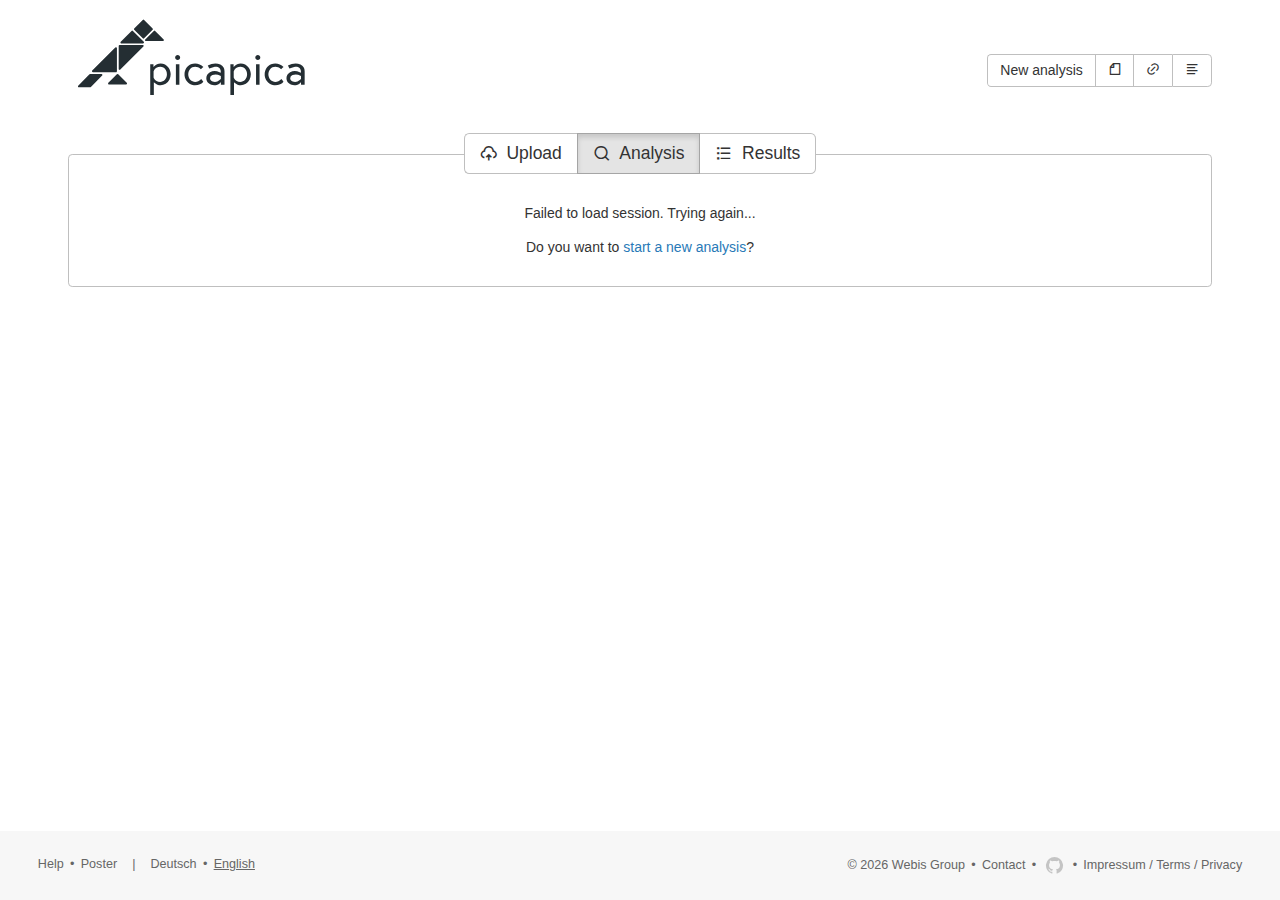
<file: analysis/index.html>
<!DOCTYPE html><html><head><meta charSet="utf-8"/><meta http-equiv="x-ua-compatible" content="ie=edge"/><meta name="viewport" content="width=device-width, initial-scale=1, shrink-to-fit=no"/><meta name="generator" content="Gatsby 4.24.0"/><meta name="robots" content="noindex" data-gatsby-head="true"/><style data-href="/styles.c45f3c5b7047fc27643f.css" data-identity="gatsby-global-css">h2,h3{font-style:normal;font-weight:400}h2{font-size:24px;margin:1em 0}h3{font-size:18px;margin:.75em 0}a.heading-link{color:inherit;position:relative}a.heading-link:hover>:before{content:"#";display:inline-block;left:-1em;opacity:50%;position:absolute}:root{--button-background:#fff;--button-color:#333;--button-border-color:#bfbfbf}.Button,.NonButton{background-color:var(--button-background);border:.1em solid var(--button-border-color);border-radius:.3em;box-sizing:content-box;color:var(--button-color);display:inline-block;height:1.42857em;text-decoration:none;white-space:nowrap}.Button:not(.small),.NonButton:not(.small){padding:.4em .85em}.Button.disabled,.Button[disabled],.NonButton.disabled,.NonButton[disabled]{--button-color:#bfbfbf;cursor:not-allowed;pointer-events:none}.Button{cursor:pointer}.Button:not([disabled]):not(.disabled).active,.Button:not([disabled]):not(.disabled):active,.Button:not([disabled]):not(.disabled):hover{--button-background:#e4e4e4;--button-border-color:#a5a5a5;text-decoration:none}.Button:not([disabled]):not(.disabled).active,.Button:not([disabled]):not(.disabled):active{box-shadow:inset 0 .2em .3em rgba(0,0,0,.13)}.Button.red.red,.NonButton.red.red{--button-background:#ce4847;--button-color:#fff;--button-border-color:#c22927}.Button.red.red.active,.Button.red.red:active,.Button.red.red:hover,.NonButton.red.red.active,.NonButton.red.red:active,.NonButton.red.red:hover{--button-background:#c22927;--button-border-color:#ac2925}.Button.green.green,.NonButton.green.green{--button-background:#4cae4c;--button-color:#fff;--button-border-color:#449d44}.Button.green.green.active,.Button.green.green:active,.Button.green.green:hover,.NonButton.green.green.active,.NonButton.green.green:active,.NonButton.green.green:hover{--button-background:#449d44;--button-border-color:#398439}.ButtonGroup{border:none;display:inline-block;padding:0;white-space:nowrap}.ButtonGroup>.Button,.ButtonGroup>.NonButton{border-radius:0}.ButtonGroup>.Button:last-child,.ButtonGroup>.NonButton:last-child{border-radius:0 .3em .3em 0}.ButtonGroup>.Button:first-child,.ButtonGroup>.NonButton:first-child{border-radius:.3em 0 0 .3em}.ButtonGroup>.Button:not(:last-child):not(:hover):not(:active):not(.active),.ButtonGroup>.NonButton:not(:last-child):not(:hover):not(:active):not(.active){border-right:none}.ButtonGroup>.Button.active+.Button,.ButtonGroup>.Button.active+.NonButton,.ButtonGroup>.Button:active+.Button,.ButtonGroup>.Button:active+.NonButton,.ButtonGroup>.Button:hover+.Button,.ButtonGroup>.Button:hover+.NonButton,.ButtonGroup>.NonButton.active+.Button,.ButtonGroup>.NonButton.active+.NonButton,.ButtonGroup>.NonButton:active+.Button,.ButtonGroup>.NonButton:active+.NonButton,.ButtonGroup>.NonButton:hover+.Button,.ButtonGroup>.NonButton:hover+.NonButton{border-left:none}@font-face{font-display:swap;font-family:remixicon;src:url(/static/remixicon-5cb99e6cba5a4619063f73d47b775f6f.eot);src:url(/static/remixicon-5cb99e6cba5a4619063f73d47b775f6f.eot#iefix) format("embedded-opentype"),url(/static/remixicon-90668f6f9b3c2c18a090f132d1793c67.woff2) format("woff2"),url(/static/remixicon-8d09fa11700ed63cf96e1d1c038368f3.woff) format("woff"),url(/static/remixicon-f2616f597cf98f38d2347c9648bfe049.ttf) format("truetype"),url(/static/remixicon-9cedd2150922ead848695530d71a212f.svg#remixicon) format("svg")}[class*=" ri-"],[class^=ri-]{-webkit-font-smoothing:antialiased;-moz-osx-font-smoothing:grayscale;font-family:remixicon!important;font-style:normal}.ri-lg{font-size:1.3333em;line-height:.75em;vertical-align:-.0667em}.ri-xl{font-size:1.5em;line-height:.6666em;vertical-align:-.075em}.ri-xxs{font-size:.5em}.ri-xs{font-size:.75em}.ri-sm{font-size:.875em}.ri-1x{font-size:1em}.ri-2x{font-size:2em}.ri-3x{font-size:3em}.ri-4x{font-size:4em}.ri-5x{font-size:5em}.ri-6x{font-size:6em}.ri-7x{font-size:7em}.ri-8x{font-size:8em}.ri-9x{font-size:9em}.ri-10x{font-size:10em}.ri-fw{text-align:center;width:1.25em}.ri-24-hours-fill:before{content:"\ea01"}.ri-24-hours-line:before{content:"\ea02"}.ri-4k-fill:before{content:"\ea03"}.ri-4k-line:before{content:"\ea04"}.ri-a-b:before{content:"\ea05"}.ri-account-box-fill:before{content:"\ea06"}.ri-account-box-line:before{content:"\ea07"}.ri-account-circle-fill:before{content:"\ea08"}.ri-account-circle-line:before{content:"\ea09"}.ri-account-pin-box-fill:before{content:"\ea0a"}.ri-account-pin-box-line:before{content:"\ea0b"}.ri-account-pin-circle-fill:before{content:"\ea0c"}.ri-account-pin-circle-line:before{content:"\ea0d"}.ri-add-box-fill:before{content:"\ea0e"}.ri-add-box-line:before{content:"\ea0f"}.ri-add-circle-fill:before{content:"\ea10"}.ri-add-circle-line:before{content:"\ea11"}.ri-add-fill:before{content:"\ea12"}.ri-add-line:before{content:"\ea13"}.ri-admin-fill:before{content:"\ea14"}.ri-admin-line:before{content:"\ea15"}.ri-advertisement-fill:before{content:"\ea16"}.ri-advertisement-line:before{content:"\ea17"}.ri-airplay-fill:before{content:"\ea18"}.ri-airplay-line:before{content:"\ea19"}.ri-alarm-fill:before{content:"\ea1a"}.ri-alarm-line:before{content:"\ea1b"}.ri-alarm-warning-fill:before{content:"\ea1c"}.ri-alarm-warning-line:before{content:"\ea1d"}.ri-album-fill:before{content:"\ea1e"}.ri-album-line:before{content:"\ea1f"}.ri-alert-fill:before{content:"\ea20"}.ri-alert-line:before{content:"\ea21"}.ri-aliens-fill:before{content:"\ea22"}.ri-aliens-line:before{content:"\ea23"}.ri-align-bottom:before{content:"\ea24"}.ri-align-center:before{content:"\ea25"}.ri-align-justify:before{content:"\ea26"}.ri-align-left:before{content:"\ea27"}.ri-align-right:before{content:"\ea28"}.ri-align-top:before{content:"\ea29"}.ri-align-vertically:before{content:"\ea2a"}.ri-alipay-fill:before{content:"\ea2b"}.ri-alipay-line:before{content:"\ea2c"}.ri-amazon-fill:before{content:"\ea2d"}.ri-amazon-line:before{content:"\ea2e"}.ri-anchor-fill:before{content:"\ea2f"}.ri-anchor-line:before{content:"\ea30"}.ri-ancient-gate-fill:before{content:"\ea31"}.ri-ancient-gate-line:before{content:"\ea32"}.ri-ancient-pavilion-fill:before{content:"\ea33"}.ri-ancient-pavilion-line:before{content:"\ea34"}.ri-android-fill:before{content:"\ea35"}.ri-android-line:before{content:"\ea36"}.ri-angularjs-fill:before{content:"\ea37"}.ri-angularjs-line:before{content:"\ea38"}.ri-anticlockwise-2-fill:before{content:"\ea39"}.ri-anticlockwise-2-line:before{content:"\ea3a"}.ri-anticlockwise-fill:before{content:"\ea3b"}.ri-anticlockwise-line:before{content:"\ea3c"}.ri-app-store-fill:before{content:"\ea3d"}.ri-app-store-line:before{content:"\ea3e"}.ri-apple-fill:before{content:"\ea3f"}.ri-apple-line:before{content:"\ea40"}.ri-apps-2-fill:before{content:"\ea41"}.ri-apps-2-line:before{content:"\ea42"}.ri-apps-fill:before{content:"\ea43"}.ri-apps-line:before{content:"\ea44"}.ri-archive-drawer-fill:before{content:"\ea45"}.ri-archive-drawer-line:before{content:"\ea46"}.ri-archive-fill:before{content:"\ea47"}.ri-archive-line:before{content:"\ea48"}.ri-arrow-down-circle-fill:before{content:"\ea49"}.ri-arrow-down-circle-line:before{content:"\ea4a"}.ri-arrow-down-fill:before{content:"\ea4b"}.ri-arrow-down-line:before{content:"\ea4c"}.ri-arrow-down-s-fill:before{content:"\ea4d"}.ri-arrow-down-s-line:before{content:"\ea4e"}.ri-arrow-drop-down-fill:before{content:"\ea4f"}.ri-arrow-drop-down-line:before{content:"\ea50"}.ri-arrow-drop-left-fill:before{content:"\ea51"}.ri-arrow-drop-left-line:before{content:"\ea52"}.ri-arrow-drop-right-fill:before{content:"\ea53"}.ri-arrow-drop-right-line:before{content:"\ea54"}.ri-arrow-drop-up-fill:before{content:"\ea55"}.ri-arrow-drop-up-line:before{content:"\ea56"}.ri-arrow-go-back-fill:before{content:"\ea57"}.ri-arrow-go-back-line:before{content:"\ea58"}.ri-arrow-go-forward-fill:before{content:"\ea59"}.ri-arrow-go-forward-line:before{content:"\ea5a"}.ri-arrow-left-circle-fill:before{content:"\ea5b"}.ri-arrow-left-circle-line:before{content:"\ea5c"}.ri-arrow-left-down-fill:before{content:"\ea5d"}.ri-arrow-left-down-line:before{content:"\ea5e"}.ri-arrow-left-fill:before{content:"\ea5f"}.ri-arrow-left-line:before{content:"\ea60"}.ri-arrow-left-right-fill:before{content:"\ea61"}.ri-arrow-left-right-line:before{content:"\ea62"}.ri-arrow-left-s-fill:before{content:"\ea63"}.ri-arrow-left-s-line:before{content:"\ea64"}.ri-arrow-left-up-fill:before{content:"\ea65"}.ri-arrow-left-up-line:before{content:"\ea66"}.ri-arrow-right-circle-fill:before{content:"\ea67"}.ri-arrow-right-circle-line:before{content:"\ea68"}.ri-arrow-right-down-fill:before{content:"\ea69"}.ri-arrow-right-down-line:before{content:"\ea6a"}.ri-arrow-right-fill:before{content:"\ea6b"}.ri-arrow-right-line:before{content:"\ea6c"}.ri-arrow-right-s-fill:before{content:"\ea6d"}.ri-arrow-right-s-line:before{content:"\ea6e"}.ri-arrow-right-up-fill:before{content:"\ea6f"}.ri-arrow-right-up-line:before{content:"\ea70"}.ri-arrow-up-circle-fill:before{content:"\ea71"}.ri-arrow-up-circle-line:before{content:"\ea72"}.ri-arrow-up-down-fill:before{content:"\ea73"}.ri-arrow-up-down-line:before{content:"\ea74"}.ri-arrow-up-fill:before{content:"\ea75"}.ri-arrow-up-line:before{content:"\ea76"}.ri-arrow-up-s-fill:before{content:"\ea77"}.ri-arrow-up-s-line:before{content:"\ea78"}.ri-artboard-2-fill:before{content:"\ea79"}.ri-artboard-2-line:before{content:"\ea7a"}.ri-artboard-fill:before{content:"\ea7b"}.ri-artboard-line:before{content:"\ea7c"}.ri-article-fill:before{content:"\ea7d"}.ri-article-line:before{content:"\ea7e"}.ri-aspect-ratio-fill:before{content:"\ea7f"}.ri-aspect-ratio-line:before{content:"\ea80"}.ri-asterisk:before{content:"\ea81"}.ri-at-fill:before{content:"\ea82"}.ri-at-line:before{content:"\ea83"}.ri-attachment-2:before{content:"\ea84"}.ri-attachment-fill:before{content:"\ea85"}.ri-attachment-line:before{content:"\ea86"}.ri-auction-fill:before{content:"\ea87"}.ri-auction-line:before{content:"\ea88"}.ri-award-fill:before{content:"\ea89"}.ri-award-line:before{content:"\ea8a"}.ri-baidu-fill:before{content:"\ea8b"}.ri-baidu-line:before{content:"\ea8c"}.ri-ball-pen-fill:before{content:"\ea8d"}.ri-ball-pen-line:before{content:"\ea8e"}.ri-bank-card-2-fill:before{content:"\ea8f"}.ri-bank-card-2-line:before{content:"\ea90"}.ri-bank-card-fill:before{content:"\ea91"}.ri-bank-card-line:before{content:"\ea92"}.ri-bank-fill:before{content:"\ea93"}.ri-bank-line:before{content:"\ea94"}.ri-bar-chart-2-fill:before{content:"\ea95"}.ri-bar-chart-2-line:before{content:"\ea96"}.ri-bar-chart-box-fill:before{content:"\ea97"}.ri-bar-chart-box-line:before{content:"\ea98"}.ri-bar-chart-fill:before{content:"\ea99"}.ri-bar-chart-grouped-fill:before{content:"\ea9a"}.ri-bar-chart-grouped-line:before{content:"\ea9b"}.ri-bar-chart-horizontal-fill:before{content:"\ea9c"}.ri-bar-chart-horizontal-line:before{content:"\ea9d"}.ri-bar-chart-line:before{content:"\ea9e"}.ri-barcode-box-fill:before{content:"\ea9f"}.ri-barcode-box-line:before{content:"\eaa0"}.ri-barcode-fill:before{content:"\eaa1"}.ri-barcode-line:before{content:"\eaa2"}.ri-barricade-fill:before{content:"\eaa3"}.ri-barricade-line:before{content:"\eaa4"}.ri-base-station-fill:before{content:"\eaa5"}.ri-base-station-line:before{content:"\eaa6"}.ri-basketball-fill:before{content:"\eaa7"}.ri-basketball-line:before{content:"\eaa8"}.ri-battery-2-charge-fill:before{content:"\eaa9"}.ri-battery-2-charge-line:before{content:"\eaaa"}.ri-battery-2-fill:before{content:"\eaab"}.ri-battery-2-line:before{content:"\eaac"}.ri-battery-charge-fill:before{content:"\eaad"}.ri-battery-charge-line:before{content:"\eaae"}.ri-battery-fill:before{content:"\eaaf"}.ri-battery-line:before{content:"\eab0"}.ri-battery-low-fill:before{content:"\eab1"}.ri-battery-low-line:before{content:"\eab2"}.ri-battery-saver-fill:before{content:"\eab3"}.ri-battery-saver-line:before{content:"\eab4"}.ri-battery-share-fill:before{content:"\eab5"}.ri-battery-share-line:before{content:"\eab6"}.ri-bear-smile-fill:before{content:"\eab7"}.ri-bear-smile-line:before{content:"\eab8"}.ri-behance-fill:before{content:"\eab9"}.ri-behance-line:before{content:"\eaba"}.ri-bell-fill:before{content:"\eabb"}.ri-bell-line:before{content:"\eabc"}.ri-bike-fill:before{content:"\eabd"}.ri-bike-line:before{content:"\eabe"}.ri-bilibili-fill:before{content:"\eabf"}.ri-bilibili-line:before{content:"\eac0"}.ri-bill-fill:before{content:"\eac1"}.ri-bill-line:before{content:"\eac2"}.ri-billiards-fill:before{content:"\eac3"}.ri-billiards-line:before{content:"\eac4"}.ri-bit-coin-fill:before{content:"\eac5"}.ri-bit-coin-line:before{content:"\eac6"}.ri-blaze-fill:before{content:"\eac7"}.ri-blaze-line:before{content:"\eac8"}.ri-bluetooth-connect-fill:before{content:"\eac9"}.ri-bluetooth-connect-line:before{content:"\eaca"}.ri-bluetooth-fill:before{content:"\eacb"}.ri-bluetooth-line:before{content:"\eacc"}.ri-blur-off-fill:before{content:"\eacd"}.ri-blur-off-line:before{content:"\eace"}.ri-body-scan-fill:before{content:"\eacf"}.ri-body-scan-line:before{content:"\ead0"}.ri-bold:before{content:"\ead1"}.ri-book-2-fill:before{content:"\ead2"}.ri-book-2-line:before{content:"\ead3"}.ri-book-3-fill:before{content:"\ead4"}.ri-book-3-line:before{content:"\ead5"}.ri-book-fill:before{content:"\ead6"}.ri-book-line:before{content:"\ead7"}.ri-book-mark-fill:before{content:"\ead8"}.ri-book-mark-line:before{content:"\ead9"}.ri-book-open-fill:before{content:"\eada"}.ri-book-open-line:before{content:"\eadb"}.ri-book-read-fill:before{content:"\eadc"}.ri-book-read-line:before{content:"\eadd"}.ri-booklet-fill:before{content:"\eade"}.ri-booklet-line:before{content:"\eadf"}.ri-bookmark-2-fill:before{content:"\eae0"}.ri-bookmark-2-line:before{content:"\eae1"}.ri-bookmark-3-fill:before{content:"\eae2"}.ri-bookmark-3-line:before{content:"\eae3"}.ri-bookmark-fill:before{content:"\eae4"}.ri-bookmark-line:before{content:"\eae5"}.ri-boxing-fill:before{content:"\eae6"}.ri-boxing-line:before{content:"\eae7"}.ri-braces-fill:before{content:"\eae8"}.ri-braces-line:before{content:"\eae9"}.ri-brackets-fill:before{content:"\eaea"}.ri-brackets-line:before{content:"\eaeb"}.ri-briefcase-2-fill:before{content:"\eaec"}.ri-briefcase-2-line:before{content:"\eaed"}.ri-briefcase-3-fill:before{content:"\eaee"}.ri-briefcase-3-line:before{content:"\eaef"}.ri-briefcase-4-fill:before{content:"\eaf0"}.ri-briefcase-4-line:before{content:"\eaf1"}.ri-briefcase-5-fill:before{content:"\eaf2"}.ri-briefcase-5-line:before{content:"\eaf3"}.ri-briefcase-fill:before{content:"\eaf4"}.ri-briefcase-line:before{content:"\eaf5"}.ri-bring-forward:before{content:"\eaf6"}.ri-bring-to-front:before{content:"\eaf7"}.ri-broadcast-fill:before{content:"\eaf8"}.ri-broadcast-line:before{content:"\eaf9"}.ri-brush-2-fill:before{content:"\eafa"}.ri-brush-2-line:before{content:"\eafb"}.ri-brush-3-fill:before{content:"\eafc"}.ri-brush-3-line:before{content:"\eafd"}.ri-brush-4-fill:before{content:"\eafe"}.ri-brush-4-line:before{content:"\eaff"}.ri-brush-fill:before{content:"\eb00"}.ri-brush-line:before{content:"\eb01"}.ri-bubble-chart-fill:before{content:"\eb02"}.ri-bubble-chart-line:before{content:"\eb03"}.ri-bug-2-fill:before{content:"\eb04"}.ri-bug-2-line:before{content:"\eb05"}.ri-bug-fill:before{content:"\eb06"}.ri-bug-line:before{content:"\eb07"}.ri-building-2-fill:before{content:"\eb08"}.ri-building-2-line:before{content:"\eb09"}.ri-building-3-fill:before{content:"\eb0a"}.ri-building-3-line:before{content:"\eb0b"}.ri-building-4-fill:before{content:"\eb0c"}.ri-building-4-line:before{content:"\eb0d"}.ri-building-fill:before{content:"\eb0e"}.ri-building-line:before{content:"\eb0f"}.ri-bus-2-fill:before{content:"\eb10"}.ri-bus-2-line:before{content:"\eb11"}.ri-bus-fill:before{content:"\eb12"}.ri-bus-line:before{content:"\eb13"}.ri-bus-wifi-fill:before{content:"\eb14"}.ri-bus-wifi-line:before{content:"\eb15"}.ri-cactus-fill:before{content:"\eb16"}.ri-cactus-line:before{content:"\eb17"}.ri-cake-2-fill:before{content:"\eb18"}.ri-cake-2-line:before{content:"\eb19"}.ri-cake-3-fill:before{content:"\eb1a"}.ri-cake-3-line:before{content:"\eb1b"}.ri-cake-fill:before{content:"\eb1c"}.ri-cake-line:before{content:"\eb1d"}.ri-calculator-fill:before{content:"\eb1e"}.ri-calculator-line:before{content:"\eb1f"}.ri-calendar-2-fill:before{content:"\eb20"}.ri-calendar-2-line:before{content:"\eb21"}.ri-calendar-check-fill:before{content:"\eb22"}.ri-calendar-check-line:before{content:"\eb23"}.ri-calendar-event-fill:before{content:"\eb24"}.ri-calendar-event-line:before{content:"\eb25"}.ri-calendar-fill:before{content:"\eb26"}.ri-calendar-line:before{content:"\eb27"}.ri-calendar-todo-fill:before{content:"\eb28"}.ri-calendar-todo-line:before{content:"\eb29"}.ri-camera-2-fill:before{content:"\eb2a"}.ri-camera-2-line:before{content:"\eb2b"}.ri-camera-3-fill:before{content:"\eb2c"}.ri-camera-3-line:before{content:"\eb2d"}.ri-camera-fill:before{content:"\eb2e"}.ri-camera-lens-fill:before{content:"\eb2f"}.ri-camera-lens-line:before{content:"\eb30"}.ri-camera-line:before{content:"\eb31"}.ri-camera-off-fill:before{content:"\eb32"}.ri-camera-off-line:before{content:"\eb33"}.ri-camera-switch-fill:before{content:"\eb34"}.ri-camera-switch-line:before{content:"\eb35"}.ri-capsule-fill:before{content:"\eb36"}.ri-capsule-line:before{content:"\eb37"}.ri-car-fill:before{content:"\eb38"}.ri-car-line:before{content:"\eb39"}.ri-car-washing-fill:before{content:"\eb3a"}.ri-car-washing-line:before{content:"\eb3b"}.ri-caravan-fill:before{content:"\eb3c"}.ri-caravan-line:before{content:"\eb3d"}.ri-cast-fill:before{content:"\eb3e"}.ri-cast-line:before{content:"\eb3f"}.ri-cellphone-fill:before{content:"\eb40"}.ri-cellphone-line:before{content:"\eb41"}.ri-celsius-fill:before{content:"\eb42"}.ri-celsius-line:before{content:"\eb43"}.ri-centos-fill:before{content:"\eb44"}.ri-centos-line:before{content:"\eb45"}.ri-character-recognition-fill:before{content:"\eb46"}.ri-character-recognition-line:before{content:"\eb47"}.ri-charging-pile-2-fill:before{content:"\eb48"}.ri-charging-pile-2-line:before{content:"\eb49"}.ri-charging-pile-fill:before{content:"\eb4a"}.ri-charging-pile-line:before{content:"\eb4b"}.ri-chat-1-fill:before{content:"\eb4c"}.ri-chat-1-line:before{content:"\eb4d"}.ri-chat-2-fill:before{content:"\eb4e"}.ri-chat-2-line:before{content:"\eb4f"}.ri-chat-3-fill:before{content:"\eb50"}.ri-chat-3-line:before{content:"\eb51"}.ri-chat-4-fill:before{content:"\eb52"}.ri-chat-4-line:before{content:"\eb53"}.ri-chat-check-fill:before{content:"\eb54"}.ri-chat-check-line:before{content:"\eb55"}.ri-chat-delete-fill:before{content:"\eb56"}.ri-chat-delete-line:before{content:"\eb57"}.ri-chat-download-fill:before{content:"\eb58"}.ri-chat-download-line:before{content:"\eb59"}.ri-chat-follow-up-fill:before{content:"\eb5a"}.ri-chat-follow-up-line:before{content:"\eb5b"}.ri-chat-forward-fill:before{content:"\eb5c"}.ri-chat-forward-line:before{content:"\eb5d"}.ri-chat-heart-fill:before{content:"\eb5e"}.ri-chat-heart-line:before{content:"\eb5f"}.ri-chat-history-fill:before{content:"\eb60"}.ri-chat-history-line:before{content:"\eb61"}.ri-chat-new-fill:before{content:"\eb62"}.ri-chat-new-line:before{content:"\eb63"}.ri-chat-off-fill:before{content:"\eb64"}.ri-chat-off-line:before{content:"\eb65"}.ri-chat-poll-fill:before{content:"\eb66"}.ri-chat-poll-line:before{content:"\eb67"}.ri-chat-private-fill:before{content:"\eb68"}.ri-chat-private-line:before{content:"\eb69"}.ri-chat-quote-fill:before{content:"\eb6a"}.ri-chat-quote-line:before{content:"\eb6b"}.ri-chat-settings-fill:before{content:"\eb6c"}.ri-chat-settings-line:before{content:"\eb6d"}.ri-chat-smile-2-fill:before{content:"\eb6e"}.ri-chat-smile-2-line:before{content:"\eb6f"}.ri-chat-smile-3-fill:before{content:"\eb70"}.ri-chat-smile-3-line:before{content:"\eb71"}.ri-chat-smile-fill:before{content:"\eb72"}.ri-chat-smile-line:before{content:"\eb73"}.ri-chat-upload-fill:before{content:"\eb74"}.ri-chat-upload-line:before{content:"\eb75"}.ri-chat-voice-fill:before{content:"\eb76"}.ri-chat-voice-line:before{content:"\eb77"}.ri-check-double-fill:before{content:"\eb78"}.ri-check-double-line:before{content:"\eb79"}.ri-check-fill:before{content:"\eb7a"}.ri-check-line:before{content:"\eb7b"}.ri-checkbox-blank-circle-fill:before{content:"\eb7c"}.ri-checkbox-blank-circle-line:before{content:"\eb7d"}.ri-checkbox-blank-fill:before{content:"\eb7e"}.ri-checkbox-blank-line:before{content:"\eb7f"}.ri-checkbox-circle-fill:before{content:"\eb80"}.ri-checkbox-circle-line:before{content:"\eb81"}.ri-checkbox-fill:before{content:"\eb82"}.ri-checkbox-indeterminate-fill:before{content:"\eb83"}.ri-checkbox-indeterminate-line:before{content:"\eb84"}.ri-checkbox-line:before{content:"\eb85"}.ri-checkbox-multiple-blank-fill:before{content:"\eb86"}.ri-checkbox-multiple-blank-line:before{content:"\eb87"}.ri-checkbox-multiple-fill:before{content:"\eb88"}.ri-checkbox-multiple-line:before{content:"\eb89"}.ri-china-railway-fill:before{content:"\eb8a"}.ri-china-railway-line:before{content:"\eb8b"}.ri-chrome-fill:before{content:"\eb8c"}.ri-chrome-line:before{content:"\eb8d"}.ri-clapperboard-fill:before{content:"\eb8e"}.ri-clapperboard-line:before{content:"\eb8f"}.ri-clipboard-fill:before{content:"\eb90"}.ri-clipboard-line:before{content:"\eb91"}.ri-clockwise-2-fill:before{content:"\eb92"}.ri-clockwise-2-line:before{content:"\eb93"}.ri-clockwise-fill:before{content:"\eb94"}.ri-clockwise-line:before{content:"\eb95"}.ri-close-circle-fill:before{content:"\eb96"}.ri-close-circle-line:before{content:"\eb97"}.ri-close-fill:before{content:"\eb98"}.ri-close-line:before{content:"\eb99"}.ri-closed-captioning-fill:before{content:"\eb9a"}.ri-closed-captioning-line:before{content:"\eb9b"}.ri-cloud-fill:before{content:"\eb9c"}.ri-cloud-line:before{content:"\eb9d"}.ri-cloud-off-fill:before{content:"\eb9e"}.ri-cloud-off-line:before{content:"\eb9f"}.ri-cloud-windy-fill:before{content:"\eba0"}.ri-cloud-windy-line:before{content:"\eba1"}.ri-cloudy-2-fill:before{content:"\eba2"}.ri-cloudy-2-line:before{content:"\eba3"}.ri-cloudy-fill:before{content:"\eba4"}.ri-cloudy-line:before{content:"\eba5"}.ri-code-box-fill:before{content:"\eba6"}.ri-code-box-line:before{content:"\eba7"}.ri-code-fill:before{content:"\eba8"}.ri-code-line:before{content:"\eba9"}.ri-code-s-fill:before{content:"\ebaa"}.ri-code-s-line:before{content:"\ebab"}.ri-code-s-slash-fill:before{content:"\ebac"}.ri-code-s-slash-line:before{content:"\ebad"}.ri-code-view:before{content:"\ebae"}.ri-codepen-fill:before{content:"\ebaf"}.ri-codepen-line:before{content:"\ebb0"}.ri-coin-fill:before{content:"\ebb1"}.ri-coin-line:before{content:"\ebb2"}.ri-coins-fill:before{content:"\ebb3"}.ri-coins-line:before{content:"\ebb4"}.ri-collage-fill:before{content:"\ebb5"}.ri-collage-line:before{content:"\ebb6"}.ri-command-fill:before{content:"\ebb7"}.ri-command-line:before{content:"\ebb8"}.ri-community-fill:before{content:"\ebb9"}.ri-community-line:before{content:"\ebba"}.ri-compass-2-fill:before{content:"\ebbb"}.ri-compass-2-line:before{content:"\ebbc"}.ri-compass-3-fill:before{content:"\ebbd"}.ri-compass-3-line:before{content:"\ebbe"}.ri-compass-4-fill:before{content:"\ebbf"}.ri-compass-4-line:before{content:"\ebc0"}.ri-compass-discover-fill:before{content:"\ebc1"}.ri-compass-discover-line:before{content:"\ebc2"}.ri-compass-fill:before{content:"\ebc3"}.ri-compass-line:before{content:"\ebc4"}.ri-compasses-2-fill:before{content:"\ebc5"}.ri-compasses-2-line:before{content:"\ebc6"}.ri-compasses-fill:before{content:"\ebc7"}.ri-compasses-line:before{content:"\ebc8"}.ri-computer-fill:before{content:"\ebc9"}.ri-computer-line:before{content:"\ebca"}.ri-contacts-book-2-fill:before{content:"\ebcb"}.ri-contacts-book-2-line:before{content:"\ebcc"}.ri-contacts-book-fill:before{content:"\ebcd"}.ri-contacts-book-line:before{content:"\ebce"}.ri-contacts-book-upload-fill:before{content:"\ebcf"}.ri-contacts-book-upload-line:before{content:"\ebd0"}.ri-contacts-fill:before{content:"\ebd1"}.ri-contacts-line:before{content:"\ebd2"}.ri-contrast-2-fill:before{content:"\ebd3"}.ri-contrast-2-line:before{content:"\ebd4"}.ri-contrast-drop-2-fill:before{content:"\ebd5"}.ri-contrast-drop-2-line:before{content:"\ebd6"}.ri-contrast-drop-fill:before{content:"\ebd7"}.ri-contrast-drop-line:before{content:"\ebd8"}.ri-contrast-fill:before{content:"\ebd9"}.ri-contrast-line:before{content:"\ebda"}.ri-copper-coin-fill:before{content:"\ebdb"}.ri-copper-coin-line:before{content:"\ebdc"}.ri-copper-diamond-fill:before{content:"\ebdd"}.ri-copper-diamond-line:before{content:"\ebde"}.ri-copyleft-fill:before{content:"\ebdf"}.ri-copyleft-line:before{content:"\ebe0"}.ri-copyright-fill:before{content:"\ebe1"}.ri-copyright-line:before{content:"\ebe2"}.ri-coreos-fill:before{content:"\ebe3"}.ri-coreos-line:before{content:"\ebe4"}.ri-coupon-2-fill:before{content:"\ebe5"}.ri-coupon-2-line:before{content:"\ebe6"}.ri-coupon-3-fill:before{content:"\ebe7"}.ri-coupon-3-line:before{content:"\ebe8"}.ri-coupon-4-fill:before{content:"\ebe9"}.ri-coupon-4-line:before{content:"\ebea"}.ri-coupon-5-fill:before{content:"\ebeb"}.ri-coupon-5-line:before{content:"\ebec"}.ri-coupon-fill:before{content:"\ebed"}.ri-coupon-line:before{content:"\ebee"}.ri-cpu-fill:before{content:"\ebef"}.ri-cpu-line:before{content:"\ebf0"}.ri-creative-commons-by-fill:before{content:"\ebf1"}.ri-creative-commons-by-line:before{content:"\ebf2"}.ri-creative-commons-fill:before{content:"\ebf3"}.ri-creative-commons-line:before{content:"\ebf4"}.ri-creative-commons-nc-fill:before{content:"\ebf5"}.ri-creative-commons-nc-line:before{content:"\ebf6"}.ri-creative-commons-nd-fill:before{content:"\ebf7"}.ri-creative-commons-nd-line:before{content:"\ebf8"}.ri-creative-commons-sa-fill:before{content:"\ebf9"}.ri-creative-commons-sa-line:before{content:"\ebfa"}.ri-creative-commons-zero-fill:before{content:"\ebfb"}.ri-creative-commons-zero-line:before{content:"\ebfc"}.ri-criminal-fill:before{content:"\ebfd"}.ri-criminal-line:before{content:"\ebfe"}.ri-crop-2-fill:before{content:"\ebff"}.ri-crop-2-line:before{content:"\ec00"}.ri-crop-fill:before{content:"\ec01"}.ri-crop-line:before{content:"\ec02"}.ri-css3-fill:before{content:"\ec03"}.ri-css3-line:before{content:"\ec04"}.ri-cup-fill:before{content:"\ec05"}.ri-cup-line:before{content:"\ec06"}.ri-currency-fill:before{content:"\ec07"}.ri-currency-line:before{content:"\ec08"}.ri-cursor-fill:before{content:"\ec09"}.ri-cursor-line:before{content:"\ec0a"}.ri-customer-service-2-fill:before{content:"\ec0b"}.ri-customer-service-2-line:before{content:"\ec0c"}.ri-customer-service-fill:before{content:"\ec0d"}.ri-customer-service-line:before{content:"\ec0e"}.ri-dashboard-2-fill:before{content:"\ec0f"}.ri-dashboard-2-line:before{content:"\ec10"}.ri-dashboard-3-fill:before{content:"\ec11"}.ri-dashboard-3-line:before{content:"\ec12"}.ri-dashboard-fill:before{content:"\ec13"}.ri-dashboard-line:before{content:"\ec14"}.ri-database-2-fill:before{content:"\ec15"}.ri-database-2-line:before{content:"\ec16"}.ri-database-fill:before{content:"\ec17"}.ri-database-line:before{content:"\ec18"}.ri-delete-back-2-fill:before{content:"\ec19"}.ri-delete-back-2-line:before{content:"\ec1a"}.ri-delete-back-fill:before{content:"\ec1b"}.ri-delete-back-line:before{content:"\ec1c"}.ri-delete-bin-2-fill:before{content:"\ec1d"}.ri-delete-bin-2-line:before{content:"\ec1e"}.ri-delete-bin-3-fill:before{content:"\ec1f"}.ri-delete-bin-3-line:before{content:"\ec20"}.ri-delete-bin-4-fill:before{content:"\ec21"}.ri-delete-bin-4-line:before{content:"\ec22"}.ri-delete-bin-5-fill:before{content:"\ec23"}.ri-delete-bin-5-line:before{content:"\ec24"}.ri-delete-bin-6-fill:before{content:"\ec25"}.ri-delete-bin-6-line:before{content:"\ec26"}.ri-delete-bin-7-fill:before{content:"\ec27"}.ri-delete-bin-7-line:before{content:"\ec28"}.ri-delete-bin-fill:before{content:"\ec29"}.ri-delete-bin-line:before{content:"\ec2a"}.ri-delete-column:before{content:"\ec2b"}.ri-delete-row:before{content:"\ec2c"}.ri-device-fill:before{content:"\ec2d"}.ri-device-line:before{content:"\ec2e"}.ri-device-recover-fill:before{content:"\ec2f"}.ri-device-recover-line:before{content:"\ec30"}.ri-dingding-fill:before{content:"\ec31"}.ri-dingding-line:before{content:"\ec32"}.ri-direction-fill:before{content:"\ec33"}.ri-direction-line:before{content:"\ec34"}.ri-disc-fill:before{content:"\ec35"}.ri-disc-line:before{content:"\ec36"}.ri-discord-fill:before{content:"\ec37"}.ri-discord-line:before{content:"\ec38"}.ri-discuss-fill:before{content:"\ec39"}.ri-discuss-line:before{content:"\ec3a"}.ri-dislike-fill:before{content:"\ec3b"}.ri-dislike-line:before{content:"\ec3c"}.ri-disqus-fill:before{content:"\ec3d"}.ri-disqus-line:before{content:"\ec3e"}.ri-divide-fill:before{content:"\ec3f"}.ri-divide-line:before{content:"\ec40"}.ri-donut-chart-fill:before{content:"\ec41"}.ri-donut-chart-line:before{content:"\ec42"}.ri-door-closed-fill:before{content:"\ec43"}.ri-door-closed-line:before{content:"\ec44"}.ri-door-fill:before{content:"\ec45"}.ri-door-line:before{content:"\ec46"}.ri-door-lock-box-fill:before{content:"\ec47"}.ri-door-lock-box-line:before{content:"\ec48"}.ri-door-lock-fill:before{content:"\ec49"}.ri-door-lock-line:before{content:"\ec4a"}.ri-door-open-fill:before{content:"\ec4b"}.ri-door-open-line:before{content:"\ec4c"}.ri-dossier-fill:before{content:"\ec4d"}.ri-dossier-line:before{content:"\ec4e"}.ri-douban-fill:before{content:"\ec4f"}.ri-douban-line:before{content:"\ec50"}.ri-double-quotes-l:before{content:"\ec51"}.ri-double-quotes-r:before{content:"\ec52"}.ri-download-2-fill:before{content:"\ec53"}.ri-download-2-line:before{content:"\ec54"}.ri-download-cloud-2-fill:before{content:"\ec55"}.ri-download-cloud-2-line:before{content:"\ec56"}.ri-download-cloud-fill:before{content:"\ec57"}.ri-download-cloud-line:before{content:"\ec58"}.ri-download-fill:before{content:"\ec59"}.ri-download-line:before{content:"\ec5a"}.ri-draft-fill:before{content:"\ec5b"}.ri-draft-line:before{content:"\ec5c"}.ri-drag-drop-fill:before{content:"\ec5d"}.ri-drag-drop-line:before{content:"\ec5e"}.ri-drag-move-2-fill:before{content:"\ec5f"}.ri-drag-move-2-line:before{content:"\ec60"}.ri-drag-move-fill:before{content:"\ec61"}.ri-drag-move-line:before{content:"\ec62"}.ri-dribbble-fill:before{content:"\ec63"}.ri-dribbble-line:before{content:"\ec64"}.ri-drive-fill:before{content:"\ec65"}.ri-drive-line:before{content:"\ec66"}.ri-drizzle-fill:before{content:"\ec67"}.ri-drizzle-line:before{content:"\ec68"}.ri-drop-fill:before{content:"\ec69"}.ri-drop-line:before{content:"\ec6a"}.ri-dropbox-fill:before{content:"\ec6b"}.ri-dropbox-line:before{content:"\ec6c"}.ri-dual-sim-1-fill:before{content:"\ec6d"}.ri-dual-sim-1-line:before{content:"\ec6e"}.ri-dual-sim-2-fill:before{content:"\ec6f"}.ri-dual-sim-2-line:before{content:"\ec70"}.ri-dv-fill:before{content:"\ec71"}.ri-dv-line:before{content:"\ec72"}.ri-dvd-fill:before{content:"\ec73"}.ri-dvd-line:before{content:"\ec74"}.ri-e-bike-2-fill:before{content:"\ec75"}.ri-e-bike-2-line:before{content:"\ec76"}.ri-e-bike-fill:before{content:"\ec77"}.ri-e-bike-line:before{content:"\ec78"}.ri-earth-fill:before{content:"\ec79"}.ri-earth-line:before{content:"\ec7a"}.ri-earthquake-fill:before{content:"\ec7b"}.ri-earthquake-line:before{content:"\ec7c"}.ri-edge-fill:before{content:"\ec7d"}.ri-edge-line:before{content:"\ec7e"}.ri-edit-2-fill:before{content:"\ec7f"}.ri-edit-2-line:before{content:"\ec80"}.ri-edit-box-fill:before{content:"\ec81"}.ri-edit-box-line:before{content:"\ec82"}.ri-edit-circle-fill:before{content:"\ec83"}.ri-edit-circle-line:before{content:"\ec84"}.ri-edit-fill:before{content:"\ec85"}.ri-edit-line:before{content:"\ec86"}.ri-eject-fill:before{content:"\ec87"}.ri-eject-line:before{content:"\ec88"}.ri-emotion-2-fill:before{content:"\ec89"}.ri-emotion-2-line:before{content:"\ec8a"}.ri-emotion-fill:before{content:"\ec8b"}.ri-emotion-happy-fill:before{content:"\ec8c"}.ri-emotion-happy-line:before{content:"\ec8d"}.ri-emotion-laugh-fill:before{content:"\ec8e"}.ri-emotion-laugh-line:before{content:"\ec8f"}.ri-emotion-line:before{content:"\ec90"}.ri-emotion-normal-fill:before{content:"\ec91"}.ri-emotion-normal-line:before{content:"\ec92"}.ri-emotion-sad-fill:before{content:"\ec93"}.ri-emotion-sad-line:before{content:"\ec94"}.ri-emotion-unhappy-fill:before{content:"\ec95"}.ri-emotion-unhappy-line:before{content:"\ec96"}.ri-empathize-fill:before{content:"\ec97"}.ri-empathize-line:before{content:"\ec98"}.ri-emphasis-cn:before{content:"\ec99"}.ri-emphasis:before{content:"\ec9a"}.ri-english-input:before{content:"\ec9b"}.ri-equalizer-fill:before{content:"\ec9c"}.ri-equalizer-line:before{content:"\ec9d"}.ri-eraser-fill:before{content:"\ec9e"}.ri-eraser-line:before{content:"\ec9f"}.ri-error-warning-fill:before{content:"\eca0"}.ri-error-warning-line:before{content:"\eca1"}.ri-evernote-fill:before{content:"\eca2"}.ri-evernote-line:before{content:"\eca3"}.ri-exchange-box-fill:before{content:"\eca4"}.ri-exchange-box-line:before{content:"\eca5"}.ri-exchange-cny-fill:before{content:"\eca6"}.ri-exchange-cny-line:before{content:"\eca7"}.ri-exchange-dollar-fill:before{content:"\eca8"}.ri-exchange-dollar-line:before{content:"\eca9"}.ri-exchange-fill:before{content:"\ecaa"}.ri-exchange-funds-fill:before{content:"\ecab"}.ri-exchange-funds-line:before{content:"\ecac"}.ri-exchange-line:before{content:"\ecad"}.ri-external-link-fill:before{content:"\ecae"}.ri-external-link-line:before{content:"\ecaf"}.ri-eye-2-fill:before{content:"\ecb0"}.ri-eye-2-line:before{content:"\ecb1"}.ri-eye-close-fill:before{content:"\ecb2"}.ri-eye-close-line:before{content:"\ecb3"}.ri-eye-fill:before{content:"\ecb4"}.ri-eye-line:before{content:"\ecb5"}.ri-eye-off-fill:before{content:"\ecb6"}.ri-eye-off-line:before{content:"\ecb7"}.ri-facebook-box-fill:before{content:"\ecb8"}.ri-facebook-box-line:before{content:"\ecb9"}.ri-facebook-circle-fill:before{content:"\ecba"}.ri-facebook-circle-line:before{content:"\ecbb"}.ri-facebook-fill:before{content:"\ecbc"}.ri-facebook-line:before{content:"\ecbd"}.ri-fahrenheit-fill:before{content:"\ecbe"}.ri-fahrenheit-line:before{content:"\ecbf"}.ri-feedback-fill:before{content:"\ecc0"}.ri-feedback-line:before{content:"\ecc1"}.ri-file-2-fill:before{content:"\ecc2"}.ri-file-2-line:before{content:"\ecc3"}.ri-file-3-fill:before{content:"\ecc4"}.ri-file-3-line:before{content:"\ecc5"}.ri-file-4-fill:before{content:"\ecc6"}.ri-file-4-line:before{content:"\ecc7"}.ri-file-add-fill:before{content:"\ecc8"}.ri-file-add-line:before{content:"\ecc9"}.ri-file-chart-2-fill:before{content:"\ecca"}.ri-file-chart-2-line:before{content:"\eccb"}.ri-file-chart-fill:before{content:"\eccc"}.ri-file-chart-line:before{content:"\eccd"}.ri-file-cloud-fill:before{content:"\ecce"}.ri-file-cloud-line:before{content:"\eccf"}.ri-file-code-fill:before{content:"\ecd0"}.ri-file-code-line:before{content:"\ecd1"}.ri-file-copy-2-fill:before{content:"\ecd2"}.ri-file-copy-2-line:before{content:"\ecd3"}.ri-file-copy-fill:before{content:"\ecd4"}.ri-file-copy-line:before{content:"\ecd5"}.ri-file-damage-fill:before{content:"\ecd6"}.ri-file-damage-line:before{content:"\ecd7"}.ri-file-download-fill:before{content:"\ecd8"}.ri-file-download-line:before{content:"\ecd9"}.ri-file-edit-fill:before{content:"\ecda"}.ri-file-edit-line:before{content:"\ecdb"}.ri-file-excel-2-fill:before{content:"\ecdc"}.ri-file-excel-2-line:before{content:"\ecdd"}.ri-file-excel-fill:before{content:"\ecde"}.ri-file-excel-line:before{content:"\ecdf"}.ri-file-fill:before{content:"\ece0"}.ri-file-forbid-fill:before{content:"\ece1"}.ri-file-forbid-line:before{content:"\ece2"}.ri-file-gif-fill:before{content:"\ece3"}.ri-file-gif-line:before{content:"\ece4"}.ri-file-history-fill:before{content:"\ece5"}.ri-file-history-line:before{content:"\ece6"}.ri-file-hwp-fill:before{content:"\ece7"}.ri-file-hwp-line:before{content:"\ece8"}.ri-file-info-fill:before{content:"\ece9"}.ri-file-info-line:before{content:"\ecea"}.ri-file-line:before{content:"\eceb"}.ri-file-list-2-fill:before{content:"\ecec"}.ri-file-list-2-line:before{content:"\eced"}.ri-file-list-3-fill:before{content:"\ecee"}.ri-file-list-3-line:before{content:"\ecef"}.ri-file-list-fill:before{content:"\ecf0"}.ri-file-list-line:before{content:"\ecf1"}.ri-file-lock-fill:before{content:"\ecf2"}.ri-file-lock-line:before{content:"\ecf3"}.ri-file-mark-fill:before{content:"\ecf4"}.ri-file-mark-line:before{content:"\ecf5"}.ri-file-music-fill:before{content:"\ecf6"}.ri-file-music-line:before{content:"\ecf7"}.ri-file-paper-2-fill:before{content:"\ecf8"}.ri-file-paper-2-line:before{content:"\ecf9"}.ri-file-paper-fill:before{content:"\ecfa"}.ri-file-paper-line:before{content:"\ecfb"}.ri-file-pdf-fill:before{content:"\ecfc"}.ri-file-pdf-line:before{content:"\ecfd"}.ri-file-ppt-2-fill:before{content:"\ecfe"}.ri-file-ppt-2-line:before{content:"\ecff"}.ri-file-ppt-fill:before{content:"\ed00"}.ri-file-ppt-line:before{content:"\ed01"}.ri-file-reduce-fill:before{content:"\ed02"}.ri-file-reduce-line:before{content:"\ed03"}.ri-file-search-fill:before{content:"\ed04"}.ri-file-search-line:before{content:"\ed05"}.ri-file-settings-fill:before{content:"\ed06"}.ri-file-settings-line:before{content:"\ed07"}.ri-file-shield-2-fill:before{content:"\ed08"}.ri-file-shield-2-line:before{content:"\ed09"}.ri-file-shield-fill:before{content:"\ed0a"}.ri-file-shield-line:before{content:"\ed0b"}.ri-file-shred-fill:before{content:"\ed0c"}.ri-file-shred-line:before{content:"\ed0d"}.ri-file-text-fill:before{content:"\ed0e"}.ri-file-text-line:before{content:"\ed0f"}.ri-file-transfer-fill:before{content:"\ed10"}.ri-file-transfer-line:before{content:"\ed11"}.ri-file-unknow-fill:before{content:"\ed12"}.ri-file-unknow-line:before{content:"\ed13"}.ri-file-upload-fill:before{content:"\ed14"}.ri-file-upload-line:before{content:"\ed15"}.ri-file-user-fill:before{content:"\ed16"}.ri-file-user-line:before{content:"\ed17"}.ri-file-warning-fill:before{content:"\ed18"}.ri-file-warning-line:before{content:"\ed19"}.ri-file-word-2-fill:before{content:"\ed1a"}.ri-file-word-2-line:before{content:"\ed1b"}.ri-file-word-fill:before{content:"\ed1c"}.ri-file-word-line:before{content:"\ed1d"}.ri-file-zip-fill:before{content:"\ed1e"}.ri-file-zip-line:before{content:"\ed1f"}.ri-film-fill:before{content:"\ed20"}.ri-film-line:before{content:"\ed21"}.ri-filter-2-fill:before{content:"\ed22"}.ri-filter-2-line:before{content:"\ed23"}.ri-filter-3-fill:before{content:"\ed24"}.ri-filter-3-line:before{content:"\ed25"}.ri-filter-fill:before{content:"\ed26"}.ri-filter-line:before{content:"\ed27"}.ri-filter-off-fill:before{content:"\ed28"}.ri-filter-off-line:before{content:"\ed29"}.ri-find-replace-fill:before{content:"\ed2a"}.ri-find-replace-line:before{content:"\ed2b"}.ri-finder-fill:before{content:"\ed2c"}.ri-finder-line:before{content:"\ed2d"}.ri-fingerprint-2-fill:before{content:"\ed2e"}.ri-fingerprint-2-line:before{content:"\ed2f"}.ri-fingerprint-fill:before{content:"\ed30"}.ri-fingerprint-line:before{content:"\ed31"}.ri-fire-fill:before{content:"\ed32"}.ri-fire-line:before{content:"\ed33"}.ri-firefox-fill:before{content:"\ed34"}.ri-firefox-line:before{content:"\ed35"}.ri-first-aid-kit-fill:before{content:"\ed36"}.ri-first-aid-kit-line:before{content:"\ed37"}.ri-flag-2-fill:before{content:"\ed38"}.ri-flag-2-line:before{content:"\ed39"}.ri-flag-fill:before{content:"\ed3a"}.ri-flag-line:before{content:"\ed3b"}.ri-flashlight-fill:before{content:"\ed3c"}.ri-flashlight-line:before{content:"\ed3d"}.ri-flask-fill:before{content:"\ed3e"}.ri-flask-line:before{content:"\ed3f"}.ri-flight-land-fill:before{content:"\ed40"}.ri-flight-land-line:before{content:"\ed41"}.ri-flight-takeoff-fill:before{content:"\ed42"}.ri-flight-takeoff-line:before{content:"\ed43"}.ri-flood-fill:before{content:"\ed44"}.ri-flood-line:before{content:"\ed45"}.ri-flow-chart:before{content:"\ed46"}.ri-flutter-fill:before{content:"\ed47"}.ri-flutter-line:before{content:"\ed48"}.ri-focus-2-fill:before{content:"\ed49"}.ri-focus-2-line:before{content:"\ed4a"}.ri-focus-3-fill:before{content:"\ed4b"}.ri-focus-3-line:before{content:"\ed4c"}.ri-focus-fill:before{content:"\ed4d"}.ri-focus-line:before{content:"\ed4e"}.ri-foggy-fill:before{content:"\ed4f"}.ri-foggy-line:before{content:"\ed50"}.ri-folder-2-fill:before{content:"\ed51"}.ri-folder-2-line:before{content:"\ed52"}.ri-folder-3-fill:before{content:"\ed53"}.ri-folder-3-line:before{content:"\ed54"}.ri-folder-4-fill:before{content:"\ed55"}.ri-folder-4-line:before{content:"\ed56"}.ri-folder-5-fill:before{content:"\ed57"}.ri-folder-5-line:before{content:"\ed58"}.ri-folder-add-fill:before{content:"\ed59"}.ri-folder-add-line:before{content:"\ed5a"}.ri-folder-chart-2-fill:before{content:"\ed5b"}.ri-folder-chart-2-line:before{content:"\ed5c"}.ri-folder-chart-fill:before{content:"\ed5d"}.ri-folder-chart-line:before{content:"\ed5e"}.ri-folder-download-fill:before{content:"\ed5f"}.ri-folder-download-line:before{content:"\ed60"}.ri-folder-fill:before{content:"\ed61"}.ri-folder-forbid-fill:before{content:"\ed62"}.ri-folder-forbid-line:before{content:"\ed63"}.ri-folder-history-fill:before{content:"\ed64"}.ri-folder-history-line:before{content:"\ed65"}.ri-folder-info-fill:before{content:"\ed66"}.ri-folder-info-line:before{content:"\ed67"}.ri-folder-keyhole-fill:before{content:"\ed68"}.ri-folder-keyhole-line:before{content:"\ed69"}.ri-folder-line:before{content:"\ed6a"}.ri-folder-lock-fill:before{content:"\ed6b"}.ri-folder-lock-line:before{content:"\ed6c"}.ri-folder-music-fill:before{content:"\ed6d"}.ri-folder-music-line:before{content:"\ed6e"}.ri-folder-open-fill:before{content:"\ed6f"}.ri-folder-open-line:before{content:"\ed70"}.ri-folder-received-fill:before{content:"\ed71"}.ri-folder-received-line:before{content:"\ed72"}.ri-folder-reduce-fill:before{content:"\ed73"}.ri-folder-reduce-line:before{content:"\ed74"}.ri-folder-settings-fill:before{content:"\ed75"}.ri-folder-settings-line:before{content:"\ed76"}.ri-folder-shared-fill:before{content:"\ed77"}.ri-folder-shared-line:before{content:"\ed78"}.ri-folder-shield-2-fill:before{content:"\ed79"}.ri-folder-shield-2-line:before{content:"\ed7a"}.ri-folder-shield-fill:before{content:"\ed7b"}.ri-folder-shield-line:before{content:"\ed7c"}.ri-folder-transfer-fill:before{content:"\ed7d"}.ri-folder-transfer-line:before{content:"\ed7e"}.ri-folder-unknow-fill:before{content:"\ed7f"}.ri-folder-unknow-line:before{content:"\ed80"}.ri-folder-upload-fill:before{content:"\ed81"}.ri-folder-upload-line:before{content:"\ed82"}.ri-folder-user-fill:before{content:"\ed83"}.ri-folder-user-line:before{content:"\ed84"}.ri-folder-warning-fill:before{content:"\ed85"}.ri-folder-warning-line:before{content:"\ed86"}.ri-folder-zip-fill:before{content:"\ed87"}.ri-folder-zip-line:before{content:"\ed88"}.ri-folders-fill:before{content:"\ed89"}.ri-folders-line:before{content:"\ed8a"}.ri-font-color:before{content:"\ed8b"}.ri-font-size-2:before{content:"\ed8c"}.ri-font-size:before{content:"\ed8d"}.ri-football-fill:before{content:"\ed8e"}.ri-football-line:before{content:"\ed8f"}.ri-footprint-fill:before{content:"\ed90"}.ri-footprint-line:before{content:"\ed91"}.ri-forbid-2-fill:before{content:"\ed92"}.ri-forbid-2-line:before{content:"\ed93"}.ri-forbid-fill:before{content:"\ed94"}.ri-forbid-line:before{content:"\ed95"}.ri-format-clear:before{content:"\ed96"}.ri-fridge-fill:before{content:"\ed97"}.ri-fridge-line:before{content:"\ed98"}.ri-fullscreen-exit-fill:before{content:"\ed99"}.ri-fullscreen-exit-line:before{content:"\ed9a"}.ri-fullscreen-fill:before{content:"\ed9b"}.ri-fullscreen-line:before{content:"\ed9c"}.ri-function-fill:before{content:"\ed9d"}.ri-function-line:before{content:"\ed9e"}.ri-functions:before{content:"\ed9f"}.ri-funds-box-fill:before{content:"\eda0"}.ri-funds-box-line:before{content:"\eda1"}.ri-funds-fill:before{content:"\eda2"}.ri-funds-line:before{content:"\eda3"}.ri-gallery-fill:before{content:"\eda4"}.ri-gallery-line:before{content:"\eda5"}.ri-gallery-upload-fill:before{content:"\eda6"}.ri-gallery-upload-line:before{content:"\eda7"}.ri-game-fill:before{content:"\eda8"}.ri-game-line:before{content:"\eda9"}.ri-gamepad-fill:before{content:"\edaa"}.ri-gamepad-line:before{content:"\edab"}.ri-gas-station-fill:before{content:"\edac"}.ri-gas-station-line:before{content:"\edad"}.ri-gatsby-fill:before{content:"\edae"}.ri-gatsby-line:before{content:"\edaf"}.ri-genderless-fill:before{content:"\edb0"}.ri-genderless-line:before{content:"\edb1"}.ri-ghost-2-fill:before{content:"\edb2"}.ri-ghost-2-line:before{content:"\edb3"}.ri-ghost-fill:before{content:"\edb4"}.ri-ghost-line:before{content:"\edb5"}.ri-ghost-smile-fill:before{content:"\edb6"}.ri-ghost-smile-line:before{content:"\edb7"}.ri-gift-2-fill:before{content:"\edb8"}.ri-gift-2-line:before{content:"\edb9"}.ri-gift-fill:before{content:"\edba"}.ri-gift-line:before{content:"\edbb"}.ri-git-branch-fill:before{content:"\edbc"}.ri-git-branch-line:before{content:"\edbd"}.ri-git-commit-fill:before{content:"\edbe"}.ri-git-commit-line:before{content:"\edbf"}.ri-git-merge-fill:before{content:"\edc0"}.ri-git-merge-line:before{content:"\edc1"}.ri-git-pull-request-fill:before{content:"\edc2"}.ri-git-pull-request-line:before{content:"\edc3"}.ri-git-repository-commits-fill:before{content:"\edc4"}.ri-git-repository-commits-line:before{content:"\edc5"}.ri-git-repository-fill:before{content:"\edc6"}.ri-git-repository-line:before{content:"\edc7"}.ri-git-repository-private-fill:before{content:"\edc8"}.ri-git-repository-private-line:before{content:"\edc9"}.ri-github-fill:before{content:"\edca"}.ri-github-line:before{content:"\edcb"}.ri-gitlab-fill:before{content:"\edcc"}.ri-gitlab-line:before{content:"\edcd"}.ri-global-fill:before{content:"\edce"}.ri-global-line:before{content:"\edcf"}.ri-globe-fill:before{content:"\edd0"}.ri-globe-line:before{content:"\edd1"}.ri-goblet-fill:before{content:"\edd2"}.ri-goblet-line:before{content:"\edd3"}.ri-google-fill:before{content:"\edd4"}.ri-google-line:before{content:"\edd5"}.ri-google-play-fill:before{content:"\edd6"}.ri-google-play-line:before{content:"\edd7"}.ri-government-fill:before{content:"\edd8"}.ri-government-line:before{content:"\edd9"}.ri-gps-fill:before{content:"\edda"}.ri-gps-line:before{content:"\eddb"}.ri-gradienter-fill:before{content:"\eddc"}.ri-gradienter-line:before{content:"\eddd"}.ri-grid-fill:before{content:"\edde"}.ri-grid-line:before{content:"\eddf"}.ri-group-2-fill:before{content:"\ede0"}.ri-group-2-line:before{content:"\ede1"}.ri-group-fill:before{content:"\ede2"}.ri-group-line:before{content:"\ede3"}.ri-guide-fill:before{content:"\ede4"}.ri-guide-line:before{content:"\ede5"}.ri-h-1:before{content:"\ede6"}.ri-h-2:before{content:"\ede7"}.ri-h-3:before{content:"\ede8"}.ri-h-4:before{content:"\ede9"}.ri-h-5:before{content:"\edea"}.ri-h-6:before{content:"\edeb"}.ri-hail-fill:before{content:"\edec"}.ri-hail-line:before{content:"\eded"}.ri-hammer-fill:before{content:"\edee"}.ri-hammer-line:before{content:"\edef"}.ri-hand-coin-fill:before{content:"\edf0"}.ri-hand-coin-line:before{content:"\edf1"}.ri-hand-heart-fill:before{content:"\edf2"}.ri-hand-heart-line:before{content:"\edf3"}.ri-hand-sanitizer-fill:before{content:"\edf4"}.ri-hand-sanitizer-line:before{content:"\edf5"}.ri-handbag-fill:before{content:"\edf6"}.ri-handbag-line:before{content:"\edf7"}.ri-hard-drive-2-fill:before{content:"\edf8"}.ri-hard-drive-2-line:before{content:"\edf9"}.ri-hard-drive-fill:before{content:"\edfa"}.ri-hard-drive-line:before{content:"\edfb"}.ri-hashtag:before{content:"\edfc"}.ri-haze-2-fill:before{content:"\edfd"}.ri-haze-2-line:before{content:"\edfe"}.ri-haze-fill:before{content:"\edff"}.ri-haze-line:before{content:"\ee00"}.ri-hd-fill:before{content:"\ee01"}.ri-hd-line:before{content:"\ee02"}.ri-heading:before{content:"\ee03"}.ri-headphone-fill:before{content:"\ee04"}.ri-headphone-line:before{content:"\ee05"}.ri-health-book-fill:before{content:"\ee06"}.ri-health-book-line:before{content:"\ee07"}.ri-heart-2-fill:before{content:"\ee08"}.ri-heart-2-line:before{content:"\ee09"}.ri-heart-3-fill:before{content:"\ee0a"}.ri-heart-3-line:before{content:"\ee0b"}.ri-heart-add-fill:before{content:"\ee0c"}.ri-heart-add-line:before{content:"\ee0d"}.ri-heart-fill:before{content:"\ee0e"}.ri-heart-line:before{content:"\ee0f"}.ri-heart-pulse-fill:before{content:"\ee10"}.ri-heart-pulse-line:before{content:"\ee11"}.ri-hearts-fill:before{content:"\ee12"}.ri-hearts-line:before{content:"\ee13"}.ri-heavy-showers-fill:before{content:"\ee14"}.ri-heavy-showers-line:before{content:"\ee15"}.ri-history-fill:before{content:"\ee16"}.ri-history-line:before{content:"\ee17"}.ri-home-2-fill:before{content:"\ee18"}.ri-home-2-line:before{content:"\ee19"}.ri-home-3-fill:before{content:"\ee1a"}.ri-home-3-line:before{content:"\ee1b"}.ri-home-4-fill:before{content:"\ee1c"}.ri-home-4-line:before{content:"\ee1d"}.ri-home-5-fill:before{content:"\ee1e"}.ri-home-5-line:before{content:"\ee1f"}.ri-home-6-fill:before{content:"\ee20"}.ri-home-6-line:before{content:"\ee21"}.ri-home-7-fill:before{content:"\ee22"}.ri-home-7-line:before{content:"\ee23"}.ri-home-8-fill:before{content:"\ee24"}.ri-home-8-line:before{content:"\ee25"}.ri-home-fill:before{content:"\ee26"}.ri-home-gear-fill:before{content:"\ee27"}.ri-home-gear-line:before{content:"\ee28"}.ri-home-heart-fill:before{content:"\ee29"}.ri-home-heart-line:before{content:"\ee2a"}.ri-home-line:before{content:"\ee2b"}.ri-home-smile-2-fill:before{content:"\ee2c"}.ri-home-smile-2-line:before{content:"\ee2d"}.ri-home-smile-fill:before{content:"\ee2e"}.ri-home-smile-line:before{content:"\ee2f"}.ri-home-wifi-fill:before{content:"\ee30"}.ri-home-wifi-line:before{content:"\ee31"}.ri-honor-of-kings-fill:before{content:"\ee32"}.ri-honor-of-kings-line:before{content:"\ee33"}.ri-honour-fill:before{content:"\ee34"}.ri-honour-line:before{content:"\ee35"}.ri-hospital-fill:before{content:"\ee36"}.ri-hospital-line:before{content:"\ee37"}.ri-hotel-bed-fill:before{content:"\ee38"}.ri-hotel-bed-line:before{content:"\ee39"}.ri-hotel-fill:before{content:"\ee3a"}.ri-hotel-line:before{content:"\ee3b"}.ri-hotspot-fill:before{content:"\ee3c"}.ri-hotspot-line:before{content:"\ee3d"}.ri-hq-fill:before{content:"\ee3e"}.ri-hq-line:before{content:"\ee3f"}.ri-html5-fill:before{content:"\ee40"}.ri-html5-line:before{content:"\ee41"}.ri-ie-fill:before{content:"\ee42"}.ri-ie-line:before{content:"\ee43"}.ri-image-2-fill:before{content:"\ee44"}.ri-image-2-line:before{content:"\ee45"}.ri-image-add-fill:before{content:"\ee46"}.ri-image-add-line:before{content:"\ee47"}.ri-image-edit-fill:before{content:"\ee48"}.ri-image-edit-line:before{content:"\ee49"}.ri-image-fill:before{content:"\ee4a"}.ri-image-line:before{content:"\ee4b"}.ri-inbox-archive-fill:before{content:"\ee4c"}.ri-inbox-archive-line:before{content:"\ee4d"}.ri-inbox-fill:before{content:"\ee4e"}.ri-inbox-line:before{content:"\ee4f"}.ri-inbox-unarchive-fill:before{content:"\ee50"}.ri-inbox-unarchive-line:before{content:"\ee51"}.ri-increase-decrease-fill:before{content:"\ee52"}.ri-increase-decrease-line:before{content:"\ee53"}.ri-indent-decrease:before{content:"\ee54"}.ri-indent-increase:before{content:"\ee55"}.ri-indeterminate-circle-fill:before{content:"\ee56"}.ri-indeterminate-circle-line:before{content:"\ee57"}.ri-information-fill:before{content:"\ee58"}.ri-information-line:before{content:"\ee59"}.ri-infrared-thermometer-fill:before{content:"\ee5a"}.ri-infrared-thermometer-line:before{content:"\ee5b"}.ri-ink-bottle-fill:before{content:"\ee5c"}.ri-ink-bottle-line:before{content:"\ee5d"}.ri-input-cursor-move:before{content:"\ee5e"}.ri-input-method-fill:before{content:"\ee5f"}.ri-input-method-line:before{content:"\ee60"}.ri-insert-column-left:before{content:"\ee61"}.ri-insert-column-right:before{content:"\ee62"}.ri-insert-row-bottom:before{content:"\ee63"}.ri-insert-row-top:before{content:"\ee64"}.ri-instagram-fill:before{content:"\ee65"}.ri-instagram-line:before{content:"\ee66"}.ri-install-fill:before{content:"\ee67"}.ri-install-line:before{content:"\ee68"}.ri-invision-fill:before{content:"\ee69"}.ri-invision-line:before{content:"\ee6a"}.ri-italic:before{content:"\ee6b"}.ri-kakao-talk-fill:before{content:"\ee6c"}.ri-kakao-talk-line:before{content:"\ee6d"}.ri-key-2-fill:before{content:"\ee6e"}.ri-key-2-line:before{content:"\ee6f"}.ri-key-fill:before{content:"\ee70"}.ri-key-line:before{content:"\ee71"}.ri-keyboard-box-fill:before{content:"\ee72"}.ri-keyboard-box-line:before{content:"\ee73"}.ri-keyboard-fill:before{content:"\ee74"}.ri-keyboard-line:before{content:"\ee75"}.ri-keynote-fill:before{content:"\ee76"}.ri-keynote-line:before{content:"\ee77"}.ri-knife-blood-fill:before{content:"\ee78"}.ri-knife-blood-line:before{content:"\ee79"}.ri-knife-fill:before{content:"\ee7a"}.ri-knife-line:before{content:"\ee7b"}.ri-landscape-fill:before{content:"\ee7c"}.ri-landscape-line:before{content:"\ee7d"}.ri-layout-2-fill:before{content:"\ee7e"}.ri-layout-2-line:before{content:"\ee7f"}.ri-layout-3-fill:before{content:"\ee80"}.ri-layout-3-line:before{content:"\ee81"}.ri-layout-4-fill:before{content:"\ee82"}.ri-layout-4-line:before{content:"\ee83"}.ri-layout-5-fill:before{content:"\ee84"}.ri-layout-5-line:before{content:"\ee85"}.ri-layout-6-fill:before{content:"\ee86"}.ri-layout-6-line:before{content:"\ee87"}.ri-layout-bottom-2-fill:before{content:"\ee88"}.ri-layout-bottom-2-line:before{content:"\ee89"}.ri-layout-bottom-fill:before{content:"\ee8a"}.ri-layout-bottom-line:before{content:"\ee8b"}.ri-layout-column-fill:before{content:"\ee8c"}.ri-layout-column-line:before{content:"\ee8d"}.ri-layout-fill:before{content:"\ee8e"}.ri-layout-grid-fill:before{content:"\ee8f"}.ri-layout-grid-line:before{content:"\ee90"}.ri-layout-left-2-fill:before{content:"\ee91"}.ri-layout-left-2-line:before{content:"\ee92"}.ri-layout-left-fill:before{content:"\ee93"}.ri-layout-left-line:before{content:"\ee94"}.ri-layout-line:before{content:"\ee95"}.ri-layout-masonry-fill:before{content:"\ee96"}.ri-layout-masonry-line:before{content:"\ee97"}.ri-layout-right-2-fill:before{content:"\ee98"}.ri-layout-right-2-line:before{content:"\ee99"}.ri-layout-right-fill:before{content:"\ee9a"}.ri-layout-right-line:before{content:"\ee9b"}.ri-layout-row-fill:before{content:"\ee9c"}.ri-layout-row-line:before{content:"\ee9d"}.ri-layout-top-2-fill:before{content:"\ee9e"}.ri-layout-top-2-line:before{content:"\ee9f"}.ri-layout-top-fill:before{content:"\eea0"}.ri-layout-top-line:before{content:"\eea1"}.ri-leaf-fill:before{content:"\eea2"}.ri-leaf-line:before{content:"\eea3"}.ri-lifebuoy-fill:before{content:"\eea4"}.ri-lifebuoy-line:before{content:"\eea5"}.ri-lightbulb-fill:before{content:"\eea6"}.ri-lightbulb-flash-fill:before{content:"\eea7"}.ri-lightbulb-flash-line:before{content:"\eea8"}.ri-lightbulb-line:before{content:"\eea9"}.ri-line-chart-fill:before{content:"\eeaa"}.ri-line-chart-line:before{content:"\eeab"}.ri-line-fill:before{content:"\eeac"}.ri-line-height:before{content:"\eead"}.ri-line-line:before{content:"\eeae"}.ri-link-m:before{content:"\eeaf"}.ri-link-unlink-m:before{content:"\eeb0"}.ri-link-unlink:before{content:"\eeb1"}.ri-link:before{content:"\eeb2"}.ri-linkedin-box-fill:before{content:"\eeb3"}.ri-linkedin-box-line:before{content:"\eeb4"}.ri-linkedin-fill:before{content:"\eeb5"}.ri-linkedin-line:before{content:"\eeb6"}.ri-links-fill:before{content:"\eeb7"}.ri-links-line:before{content:"\eeb8"}.ri-list-check-2:before{content:"\eeb9"}.ri-list-check:before{content:"\eeba"}.ri-list-ordered:before{content:"\eebb"}.ri-list-settings-fill:before{content:"\eebc"}.ri-list-settings-line:before{content:"\eebd"}.ri-list-unordered:before{content:"\eebe"}.ri-live-fill:before{content:"\eebf"}.ri-live-line:before{content:"\eec0"}.ri-loader-2-fill:before{content:"\eec1"}.ri-loader-2-line:before{content:"\eec2"}.ri-loader-3-fill:before{content:"\eec3"}.ri-loader-3-line:before{content:"\eec4"}.ri-loader-4-fill:before{content:"\eec5"}.ri-loader-4-line:before{content:"\eec6"}.ri-loader-5-fill:before{content:"\eec7"}.ri-loader-5-line:before{content:"\eec8"}.ri-loader-fill:before{content:"\eec9"}.ri-loader-line:before{content:"\eeca"}.ri-lock-2-fill:before{content:"\eecb"}.ri-lock-2-line:before{content:"\eecc"}.ri-lock-fill:before{content:"\eecd"}.ri-lock-line:before{content:"\eece"}.ri-lock-password-fill:before{content:"\eecf"}.ri-lock-password-line:before{content:"\eed0"}.ri-lock-unlock-fill:before{content:"\eed1"}.ri-lock-unlock-line:before{content:"\eed2"}.ri-login-box-fill:before{content:"\eed3"}.ri-login-box-line:before{content:"\eed4"}.ri-login-circle-fill:before{content:"\eed5"}.ri-login-circle-line:before{content:"\eed6"}.ri-logout-box-fill:before{content:"\eed7"}.ri-logout-box-line:before{content:"\eed8"}.ri-logout-box-r-fill:before{content:"\eed9"}.ri-logout-box-r-line:before{content:"\eeda"}.ri-logout-circle-fill:before{content:"\eedb"}.ri-logout-circle-line:before{content:"\eedc"}.ri-logout-circle-r-fill:before{content:"\eedd"}.ri-logout-circle-r-line:before{content:"\eede"}.ri-luggage-cart-fill:before{content:"\eedf"}.ri-luggage-cart-line:before{content:"\eee0"}.ri-luggage-deposit-fill:before{content:"\eee1"}.ri-luggage-deposit-line:before{content:"\eee2"}.ri-lungs-fill:before{content:"\eee3"}.ri-lungs-line:before{content:"\eee4"}.ri-mac-fill:before{content:"\eee5"}.ri-mac-line:before{content:"\eee6"}.ri-macbook-fill:before{content:"\eee7"}.ri-macbook-line:before{content:"\eee8"}.ri-magic-fill:before{content:"\eee9"}.ri-magic-line:before{content:"\eeea"}.ri-mail-add-fill:before{content:"\eeeb"}.ri-mail-add-line:before{content:"\eeec"}.ri-mail-check-fill:before{content:"\eeed"}.ri-mail-check-line:before{content:"\eeee"}.ri-mail-close-fill:before{content:"\eeef"}.ri-mail-close-line:before{content:"\eef0"}.ri-mail-download-fill:before{content:"\eef1"}.ri-mail-download-line:before{content:"\eef2"}.ri-mail-fill:before{content:"\eef3"}.ri-mail-forbid-fill:before{content:"\eef4"}.ri-mail-forbid-line:before{content:"\eef5"}.ri-mail-line:before{content:"\eef6"}.ri-mail-lock-fill:before{content:"\eef7"}.ri-mail-lock-line:before{content:"\eef8"}.ri-mail-open-fill:before{content:"\eef9"}.ri-mail-open-line:before{content:"\eefa"}.ri-mail-send-fill:before{content:"\eefb"}.ri-mail-send-line:before{content:"\eefc"}.ri-mail-settings-fill:before{content:"\eefd"}.ri-mail-settings-line:before{content:"\eefe"}.ri-mail-star-fill:before{content:"\eeff"}.ri-mail-star-line:before{content:"\ef00"}.ri-mail-unread-fill:before{content:"\ef01"}.ri-mail-unread-line:before{content:"\ef02"}.ri-mail-volume-fill:before{content:"\ef03"}.ri-mail-volume-line:before{content:"\ef04"}.ri-map-2-fill:before{content:"\ef05"}.ri-map-2-line:before{content:"\ef06"}.ri-map-fill:before{content:"\ef07"}.ri-map-line:before{content:"\ef08"}.ri-map-pin-2-fill:before{content:"\ef09"}.ri-map-pin-2-line:before{content:"\ef0a"}.ri-map-pin-3-fill:before{content:"\ef0b"}.ri-map-pin-3-line:before{content:"\ef0c"}.ri-map-pin-4-fill:before{content:"\ef0d"}.ri-map-pin-4-line:before{content:"\ef0e"}.ri-map-pin-5-fill:before{content:"\ef0f"}.ri-map-pin-5-line:before{content:"\ef10"}.ri-map-pin-add-fill:before{content:"\ef11"}.ri-map-pin-add-line:before{content:"\ef12"}.ri-map-pin-fill:before{content:"\ef13"}.ri-map-pin-line:before{content:"\ef14"}.ri-map-pin-range-fill:before{content:"\ef15"}.ri-map-pin-range-line:before{content:"\ef16"}.ri-map-pin-time-fill:before{content:"\ef17"}.ri-map-pin-time-line:before{content:"\ef18"}.ri-map-pin-user-fill:before{content:"\ef19"}.ri-map-pin-user-line:before{content:"\ef1a"}.ri-mark-pen-fill:before{content:"\ef1b"}.ri-mark-pen-line:before{content:"\ef1c"}.ri-markdown-fill:before{content:"\ef1d"}.ri-markdown-line:before{content:"\ef1e"}.ri-markup-fill:before{content:"\ef1f"}.ri-markup-line:before{content:"\ef20"}.ri-mastercard-fill:before{content:"\ef21"}.ri-mastercard-line:before{content:"\ef22"}.ri-mastodon-fill:before{content:"\ef23"}.ri-mastodon-line:before{content:"\ef24"}.ri-medal-2-fill:before{content:"\ef25"}.ri-medal-2-line:before{content:"\ef26"}.ri-medal-fill:before{content:"\ef27"}.ri-medal-line:before{content:"\ef28"}.ri-medicine-bottle-fill:before{content:"\ef29"}.ri-medicine-bottle-line:before{content:"\ef2a"}.ri-medium-fill:before{content:"\ef2b"}.ri-medium-line:before{content:"\ef2c"}.ri-men-fill:before{content:"\ef2d"}.ri-men-line:before{content:"\ef2e"}.ri-mental-health-fill:before{content:"\ef2f"}.ri-mental-health-line:before{content:"\ef30"}.ri-menu-2-fill:before{content:"\ef31"}.ri-menu-2-line:before{content:"\ef32"}.ri-menu-3-fill:before{content:"\ef33"}.ri-menu-3-line:before{content:"\ef34"}.ri-menu-4-fill:before{content:"\ef35"}.ri-menu-4-line:before{content:"\ef36"}.ri-menu-5-fill:before{content:"\ef37"}.ri-menu-5-line:before{content:"\ef38"}.ri-menu-add-fill:before{content:"\ef39"}.ri-menu-add-line:before{content:"\ef3a"}.ri-menu-fill:before{content:"\ef3b"}.ri-menu-fold-fill:before{content:"\ef3c"}.ri-menu-fold-line:before{content:"\ef3d"}.ri-menu-line:before{content:"\ef3e"}.ri-menu-unfold-fill:before{content:"\ef3f"}.ri-menu-unfold-line:before{content:"\ef40"}.ri-merge-cells-horizontal:before{content:"\ef41"}.ri-merge-cells-vertical:before{content:"\ef42"}.ri-message-2-fill:before{content:"\ef43"}.ri-message-2-line:before{content:"\ef44"}.ri-message-3-fill:before{content:"\ef45"}.ri-message-3-line:before{content:"\ef46"}.ri-message-fill:before{content:"\ef47"}.ri-message-line:before{content:"\ef48"}.ri-messenger-fill:before{content:"\ef49"}.ri-messenger-line:before{content:"\ef4a"}.ri-meteor-fill:before{content:"\ef4b"}.ri-meteor-line:before{content:"\ef4c"}.ri-mic-2-fill:before{content:"\ef4d"}.ri-mic-2-line:before{content:"\ef4e"}.ri-mic-fill:before{content:"\ef4f"}.ri-mic-line:before{content:"\ef50"}.ri-mic-off-fill:before{content:"\ef51"}.ri-mic-off-line:before{content:"\ef52"}.ri-mickey-fill:before{content:"\ef53"}.ri-mickey-line:before{content:"\ef54"}.ri-microscope-fill:before{content:"\ef55"}.ri-microscope-line:before{content:"\ef56"}.ri-microsoft-fill:before{content:"\ef57"}.ri-microsoft-line:before{content:"\ef58"}.ri-mind-map:before{content:"\ef59"}.ri-mini-program-fill:before{content:"\ef5a"}.ri-mini-program-line:before{content:"\ef5b"}.ri-mist-fill:before{content:"\ef5c"}.ri-mist-line:before{content:"\ef5d"}.ri-money-cny-box-fill:before{content:"\ef5e"}.ri-money-cny-box-line:before{content:"\ef5f"}.ri-money-cny-circle-fill:before{content:"\ef60"}.ri-money-cny-circle-line:before{content:"\ef61"}.ri-money-dollar-box-fill:before{content:"\ef62"}.ri-money-dollar-box-line:before{content:"\ef63"}.ri-money-dollar-circle-fill:before{content:"\ef64"}.ri-money-dollar-circle-line:before{content:"\ef65"}.ri-money-euro-box-fill:before{content:"\ef66"}.ri-money-euro-box-line:before{content:"\ef67"}.ri-money-euro-circle-fill:before{content:"\ef68"}.ri-money-euro-circle-line:before{content:"\ef69"}.ri-money-pound-box-fill:before{content:"\ef6a"}.ri-money-pound-box-line:before{content:"\ef6b"}.ri-money-pound-circle-fill:before{content:"\ef6c"}.ri-money-pound-circle-line:before{content:"\ef6d"}.ri-moon-clear-fill:before{content:"\ef6e"}.ri-moon-clear-line:before{content:"\ef6f"}.ri-moon-cloudy-fill:before{content:"\ef70"}.ri-moon-cloudy-line:before{content:"\ef71"}.ri-moon-fill:before{content:"\ef72"}.ri-moon-foggy-fill:before{content:"\ef73"}.ri-moon-foggy-line:before{content:"\ef74"}.ri-moon-line:before{content:"\ef75"}.ri-more-2-fill:before{content:"\ef76"}.ri-more-2-line:before{content:"\ef77"}.ri-more-fill:before{content:"\ef78"}.ri-more-line:before{content:"\ef79"}.ri-motorbike-fill:before{content:"\ef7a"}.ri-motorbike-line:before{content:"\ef7b"}.ri-mouse-fill:before{content:"\ef7c"}.ri-mouse-line:before{content:"\ef7d"}.ri-movie-2-fill:before{content:"\ef7e"}.ri-movie-2-line:before{content:"\ef7f"}.ri-movie-fill:before{content:"\ef80"}.ri-movie-line:before{content:"\ef81"}.ri-music-2-fill:before{content:"\ef82"}.ri-music-2-line:before{content:"\ef83"}.ri-music-fill:before{content:"\ef84"}.ri-music-line:before{content:"\ef85"}.ri-mv-fill:before{content:"\ef86"}.ri-mv-line:before{content:"\ef87"}.ri-navigation-fill:before{content:"\ef88"}.ri-navigation-line:before{content:"\ef89"}.ri-netease-cloud-music-fill:before{content:"\ef8a"}.ri-netease-cloud-music-line:before{content:"\ef8b"}.ri-netflix-fill:before{content:"\ef8c"}.ri-netflix-line:before{content:"\ef8d"}.ri-newspaper-fill:before{content:"\ef8e"}.ri-newspaper-line:before{content:"\ef8f"}.ri-node-tree:before{content:"\ef90"}.ri-notification-2-fill:before{content:"\ef91"}.ri-notification-2-line:before{content:"\ef92"}.ri-notification-3-fill:before{content:"\ef93"}.ri-notification-3-line:before{content:"\ef94"}.ri-notification-4-fill:before{content:"\ef95"}.ri-notification-4-line:before{content:"\ef96"}.ri-notification-badge-fill:before{content:"\ef97"}.ri-notification-badge-line:before{content:"\ef98"}.ri-notification-fill:before{content:"\ef99"}.ri-notification-line:before{content:"\ef9a"}.ri-notification-off-fill:before{content:"\ef9b"}.ri-notification-off-line:before{content:"\ef9c"}.ri-npmjs-fill:before{content:"\ef9d"}.ri-npmjs-line:before{content:"\ef9e"}.ri-number-0:before{content:"\ef9f"}.ri-number-1:before{content:"\efa0"}.ri-number-2:before{content:"\efa1"}.ri-number-3:before{content:"\efa2"}.ri-number-4:before{content:"\efa3"}.ri-number-5:before{content:"\efa4"}.ri-number-6:before{content:"\efa5"}.ri-number-7:before{content:"\efa6"}.ri-number-8:before{content:"\efa7"}.ri-number-9:before{content:"\efa8"}.ri-numbers-fill:before{content:"\efa9"}.ri-numbers-line:before{content:"\efaa"}.ri-nurse-fill:before{content:"\efab"}.ri-nurse-line:before{content:"\efac"}.ri-oil-fill:before{content:"\efad"}.ri-oil-line:before{content:"\efae"}.ri-omega:before{content:"\efaf"}.ri-open-arm-fill:before{content:"\efb0"}.ri-open-arm-line:before{content:"\efb1"}.ri-open-source-fill:before{content:"\efb2"}.ri-open-source-line:before{content:"\efb3"}.ri-opera-fill:before{content:"\efb4"}.ri-opera-line:before{content:"\efb5"}.ri-order-play-fill:before{content:"\efb6"}.ri-order-play-line:before{content:"\efb7"}.ri-organization-chart:before{content:"\efb8"}.ri-outlet-2-fill:before{content:"\efb9"}.ri-outlet-2-line:before{content:"\efba"}.ri-outlet-fill:before{content:"\efbb"}.ri-outlet-line:before{content:"\efbc"}.ri-page-separator:before{content:"\efbd"}.ri-pages-fill:before{content:"\efbe"}.ri-pages-line:before{content:"\efbf"}.ri-paint-brush-fill:before{content:"\efc0"}.ri-paint-brush-line:before{content:"\efc1"}.ri-paint-fill:before{content:"\efc2"}.ri-paint-line:before{content:"\efc3"}.ri-palette-fill:before{content:"\efc4"}.ri-palette-line:before{content:"\efc5"}.ri-pantone-fill:before{content:"\efc6"}.ri-pantone-line:before{content:"\efc7"}.ri-paragraph:before{content:"\efc8"}.ri-parent-fill:before{content:"\efc9"}.ri-parent-line:before{content:"\efca"}.ri-parentheses-fill:before{content:"\efcb"}.ri-parentheses-line:before{content:"\efcc"}.ri-parking-box-fill:before{content:"\efcd"}.ri-parking-box-line:before{content:"\efce"}.ri-parking-fill:before{content:"\efcf"}.ri-parking-line:before{content:"\efd0"}.ri-passport-fill:before{content:"\efd1"}.ri-passport-line:before{content:"\efd2"}.ri-patreon-fill:before{content:"\efd3"}.ri-patreon-line:before{content:"\efd4"}.ri-pause-circle-fill:before{content:"\efd5"}.ri-pause-circle-line:before{content:"\efd6"}.ri-pause-fill:before{content:"\efd7"}.ri-pause-line:before{content:"\efd8"}.ri-pause-mini-fill:before{content:"\efd9"}.ri-pause-mini-line:before{content:"\efda"}.ri-paypal-fill:before{content:"\efdb"}.ri-paypal-line:before{content:"\efdc"}.ri-pen-nib-fill:before{content:"\efdd"}.ri-pen-nib-line:before{content:"\efde"}.ri-pencil-fill:before{content:"\efdf"}.ri-pencil-line:before{content:"\efe0"}.ri-pencil-ruler-2-fill:before{content:"\efe1"}.ri-pencil-ruler-2-line:before{content:"\efe2"}.ri-pencil-ruler-fill:before{content:"\efe3"}.ri-pencil-ruler-line:before{content:"\efe4"}.ri-percent-fill:before{content:"\efe5"}.ri-percent-line:before{content:"\efe6"}.ri-phone-camera-fill:before{content:"\efe7"}.ri-phone-camera-line:before{content:"\efe8"}.ri-phone-fill:before{content:"\efe9"}.ri-phone-find-fill:before{content:"\efea"}.ri-phone-find-line:before{content:"\efeb"}.ri-phone-line:before{content:"\efec"}.ri-phone-lock-fill:before{content:"\efed"}.ri-phone-lock-line:before{content:"\efee"}.ri-picture-in-picture-2-fill:before{content:"\efef"}.ri-picture-in-picture-2-line:before{content:"\eff0"}.ri-picture-in-picture-exit-fill:before{content:"\eff1"}.ri-picture-in-picture-exit-line:before{content:"\eff2"}.ri-picture-in-picture-fill:before{content:"\eff3"}.ri-picture-in-picture-line:before{content:"\eff4"}.ri-pie-chart-2-fill:before{content:"\eff5"}.ri-pie-chart-2-line:before{content:"\eff6"}.ri-pie-chart-box-fill:before{content:"\eff7"}.ri-pie-chart-box-line:before{content:"\eff8"}.ri-pie-chart-fill:before{content:"\eff9"}.ri-pie-chart-line:before{content:"\effa"}.ri-pin-distance-fill:before{content:"\effb"}.ri-pin-distance-line:before{content:"\effc"}.ri-ping-pong-fill:before{content:"\effd"}.ri-ping-pong-line:before{content:"\effe"}.ri-pinterest-fill:before{content:"\efff"}.ri-pinterest-line:before{content:"\f000"}.ri-pinyin-input:before{content:"\f001"}.ri-pixelfed-fill:before{content:"\f002"}.ri-pixelfed-line:before{content:"\f003"}.ri-plane-fill:before{content:"\f004"}.ri-plane-line:before{content:"\f005"}.ri-plant-fill:before{content:"\f006"}.ri-plant-line:before{content:"\f007"}.ri-play-circle-fill:before{content:"\f008"}.ri-play-circle-line:before{content:"\f009"}.ri-play-fill:before{content:"\f00a"}.ri-play-line:before{content:"\f00b"}.ri-play-list-2-fill:before{content:"\f00c"}.ri-play-list-2-line:before{content:"\f00d"}.ri-play-list-add-fill:before{content:"\f00e"}.ri-play-list-add-line:before{content:"\f00f"}.ri-play-list-fill:before{content:"\f010"}.ri-play-list-line:before{content:"\f011"}.ri-play-mini-fill:before{content:"\f012"}.ri-play-mini-line:before{content:"\f013"}.ri-playstation-fill:before{content:"\f014"}.ri-playstation-line:before{content:"\f015"}.ri-plug-2-fill:before{content:"\f016"}.ri-plug-2-line:before{content:"\f017"}.ri-plug-fill:before{content:"\f018"}.ri-plug-line:before{content:"\f019"}.ri-polaroid-2-fill:before{content:"\f01a"}.ri-polaroid-2-line:before{content:"\f01b"}.ri-polaroid-fill:before{content:"\f01c"}.ri-polaroid-line:before{content:"\f01d"}.ri-police-car-fill:before{content:"\f01e"}.ri-police-car-line:before{content:"\f01f"}.ri-price-tag-2-fill:before{content:"\f020"}.ri-price-tag-2-line:before{content:"\f021"}.ri-price-tag-3-fill:before{content:"\f022"}.ri-price-tag-3-line:before{content:"\f023"}.ri-price-tag-fill:before{content:"\f024"}.ri-price-tag-line:before{content:"\f025"}.ri-printer-cloud-fill:before{content:"\f026"}.ri-printer-cloud-line:before{content:"\f027"}.ri-printer-fill:before{content:"\f028"}.ri-printer-line:before{content:"\f029"}.ri-product-hunt-fill:before{content:"\f02a"}.ri-product-hunt-line:before{content:"\f02b"}.ri-profile-fill:before{content:"\f02c"}.ri-profile-line:before{content:"\f02d"}.ri-projector-2-fill:before{content:"\f02e"}.ri-projector-2-line:before{content:"\f02f"}.ri-projector-fill:before{content:"\f030"}.ri-projector-line:before{content:"\f031"}.ri-psychotherapy-fill:before{content:"\f032"}.ri-psychotherapy-line:before{content:"\f033"}.ri-pulse-fill:before{content:"\f034"}.ri-pulse-line:before{content:"\f035"}.ri-pushpin-2-fill:before{content:"\f036"}.ri-pushpin-2-line:before{content:"\f037"}.ri-pushpin-fill:before{content:"\f038"}.ri-pushpin-line:before{content:"\f039"}.ri-qq-fill:before{content:"\f03a"}.ri-qq-line:before{content:"\f03b"}.ri-qr-code-fill:before{content:"\f03c"}.ri-qr-code-line:before{content:"\f03d"}.ri-qr-scan-2-fill:before{content:"\f03e"}.ri-qr-scan-2-line:before{content:"\f03f"}.ri-qr-scan-fill:before{content:"\f040"}.ri-qr-scan-line:before{content:"\f041"}.ri-question-answer-fill:before{content:"\f042"}.ri-question-answer-line:before{content:"\f043"}.ri-question-fill:before{content:"\f044"}.ri-question-line:before{content:"\f045"}.ri-question-mark:before{content:"\f046"}.ri-questionnaire-fill:before{content:"\f047"}.ri-questionnaire-line:before{content:"\f048"}.ri-quill-pen-fill:before{content:"\f049"}.ri-quill-pen-line:before{content:"\f04a"}.ri-radar-fill:before{content:"\f04b"}.ri-radar-line:before{content:"\f04c"}.ri-radio-2-fill:before{content:"\f04d"}.ri-radio-2-line:before{content:"\f04e"}.ri-radio-button-fill:before{content:"\f04f"}.ri-radio-button-line:before{content:"\f050"}.ri-radio-fill:before{content:"\f051"}.ri-radio-line:before{content:"\f052"}.ri-rainbow-fill:before{content:"\f053"}.ri-rainbow-line:before{content:"\f054"}.ri-rainy-fill:before{content:"\f055"}.ri-rainy-line:before{content:"\f056"}.ri-reactjs-fill:before{content:"\f057"}.ri-reactjs-line:before{content:"\f058"}.ri-record-circle-fill:before{content:"\f059"}.ri-record-circle-line:before{content:"\f05a"}.ri-record-mail-fill:before{content:"\f05b"}.ri-record-mail-line:before{content:"\f05c"}.ri-recycle-fill:before{content:"\f05d"}.ri-recycle-line:before{content:"\f05e"}.ri-red-packet-fill:before{content:"\f05f"}.ri-red-packet-line:before{content:"\f060"}.ri-reddit-fill:before{content:"\f061"}.ri-reddit-line:before{content:"\f062"}.ri-refresh-fill:before{content:"\f063"}.ri-refresh-line:before{content:"\f064"}.ri-refund-2-fill:before{content:"\f065"}.ri-refund-2-line:before{content:"\f066"}.ri-refund-fill:before{content:"\f067"}.ri-refund-line:before{content:"\f068"}.ri-registered-fill:before{content:"\f069"}.ri-registered-line:before{content:"\f06a"}.ri-remixicon-fill:before{content:"\f06b"}.ri-remixicon-line:before{content:"\f06c"}.ri-remote-control-2-fill:before{content:"\f06d"}.ri-remote-control-2-line:before{content:"\f06e"}.ri-remote-control-fill:before{content:"\f06f"}.ri-remote-control-line:before{content:"\f070"}.ri-repeat-2-fill:before{content:"\f071"}.ri-repeat-2-line:before{content:"\f072"}.ri-repeat-fill:before{content:"\f073"}.ri-repeat-line:before{content:"\f074"}.ri-repeat-one-fill:before{content:"\f075"}.ri-repeat-one-line:before{content:"\f076"}.ri-reply-all-fill:before{content:"\f077"}.ri-reply-all-line:before{content:"\f078"}.ri-reply-fill:before{content:"\f079"}.ri-reply-line:before{content:"\f07a"}.ri-reserved-fill:before{content:"\f07b"}.ri-reserved-line:before{content:"\f07c"}.ri-rest-time-fill:before{content:"\f07d"}.ri-rest-time-line:before{content:"\f07e"}.ri-restart-fill:before{content:"\f07f"}.ri-restart-line:before{content:"\f080"}.ri-restaurant-2-fill:before{content:"\f081"}.ri-restaurant-2-line:before{content:"\f082"}.ri-restaurant-fill:before{content:"\f083"}.ri-restaurant-line:before{content:"\f084"}.ri-rewind-fill:before{content:"\f085"}.ri-rewind-line:before{content:"\f086"}.ri-rewind-mini-fill:before{content:"\f087"}.ri-rewind-mini-line:before{content:"\f088"}.ri-rhythm-fill:before{content:"\f089"}.ri-rhythm-line:before{content:"\f08a"}.ri-riding-fill:before{content:"\f08b"}.ri-riding-line:before{content:"\f08c"}.ri-road-map-fill:before{content:"\f08d"}.ri-road-map-line:before{content:"\f08e"}.ri-roadster-fill:before{content:"\f08f"}.ri-roadster-line:before{content:"\f090"}.ri-robot-fill:before{content:"\f091"}.ri-robot-line:before{content:"\f092"}.ri-rocket-2-fill:before{content:"\f093"}.ri-rocket-2-line:before{content:"\f094"}.ri-rocket-fill:before{content:"\f095"}.ri-rocket-line:before{content:"\f096"}.ri-rotate-lock-fill:before{content:"\f097"}.ri-rotate-lock-line:before{content:"\f098"}.ri-rounded-corner:before{content:"\f099"}.ri-route-fill:before{content:"\f09a"}.ri-route-line:before{content:"\f09b"}.ri-router-fill:before{content:"\f09c"}.ri-router-line:before{content:"\f09d"}.ri-rss-fill:before{content:"\f09e"}.ri-rss-line:before{content:"\f09f"}.ri-ruler-2-fill:before{content:"\f0a0"}.ri-ruler-2-line:before{content:"\f0a1"}.ri-ruler-fill:before{content:"\f0a2"}.ri-ruler-line:before{content:"\f0a3"}.ri-run-fill:before{content:"\f0a4"}.ri-run-line:before{content:"\f0a5"}.ri-safari-fill:before{content:"\f0a6"}.ri-safari-line:before{content:"\f0a7"}.ri-safe-2-fill:before{content:"\f0a8"}.ri-safe-2-line:before{content:"\f0a9"}.ri-safe-fill:before{content:"\f0aa"}.ri-safe-line:before{content:"\f0ab"}.ri-sailboat-fill:before{content:"\f0ac"}.ri-sailboat-line:before{content:"\f0ad"}.ri-save-2-fill:before{content:"\f0ae"}.ri-save-2-line:before{content:"\f0af"}.ri-save-3-fill:before{content:"\f0b0"}.ri-save-3-line:before{content:"\f0b1"}.ri-save-fill:before{content:"\f0b2"}.ri-save-line:before{content:"\f0b3"}.ri-scales-2-fill:before{content:"\f0b4"}.ri-scales-2-line:before{content:"\f0b5"}.ri-scales-3-fill:before{content:"\f0b6"}.ri-scales-3-line:before{content:"\f0b7"}.ri-scales-fill:before{content:"\f0b8"}.ri-scales-line:before{content:"\f0b9"}.ri-scan-2-fill:before{content:"\f0ba"}.ri-scan-2-line:before{content:"\f0bb"}.ri-scan-fill:before{content:"\f0bc"}.ri-scan-line:before{content:"\f0bd"}.ri-scissors-2-fill:before{content:"\f0be"}.ri-scissors-2-line:before{content:"\f0bf"}.ri-scissors-cut-fill:before{content:"\f0c0"}.ri-scissors-cut-line:before{content:"\f0c1"}.ri-scissors-fill:before{content:"\f0c2"}.ri-scissors-line:before{content:"\f0c3"}.ri-screenshot-2-fill:before{content:"\f0c4"}.ri-screenshot-2-line:before{content:"\f0c5"}.ri-screenshot-fill:before{content:"\f0c6"}.ri-screenshot-line:before{content:"\f0c7"}.ri-sd-card-fill:before{content:"\f0c8"}.ri-sd-card-line:before{content:"\f0c9"}.ri-sd-card-mini-fill:before{content:"\f0ca"}.ri-sd-card-mini-line:before{content:"\f0cb"}.ri-search-2-fill:before{content:"\f0cc"}.ri-search-2-line:before{content:"\f0cd"}.ri-search-eye-fill:before{content:"\f0ce"}.ri-search-eye-line:before{content:"\f0cf"}.ri-search-fill:before{content:"\f0d0"}.ri-search-line:before{content:"\f0d1"}.ri-secure-payment-fill:before{content:"\f0d2"}.ri-secure-payment-line:before{content:"\f0d3"}.ri-seedling-fill:before{content:"\f0d4"}.ri-seedling-line:before{content:"\f0d5"}.ri-send-backward:before{content:"\f0d6"}.ri-send-plane-2-fill:before{content:"\f0d7"}.ri-send-plane-2-line:before{content:"\f0d8"}.ri-send-plane-fill:before{content:"\f0d9"}.ri-send-plane-line:before{content:"\f0da"}.ri-send-to-back:before{content:"\f0db"}.ri-sensor-fill:before{content:"\f0dc"}.ri-sensor-line:before{content:"\f0dd"}.ri-separator:before{content:"\f0de"}.ri-server-fill:before{content:"\f0df"}.ri-server-line:before{content:"\f0e0"}.ri-service-fill:before{content:"\f0e1"}.ri-service-line:before{content:"\f0e2"}.ri-settings-2-fill:before{content:"\f0e3"}.ri-settings-2-line:before{content:"\f0e4"}.ri-settings-3-fill:before{content:"\f0e5"}.ri-settings-3-line:before{content:"\f0e6"}.ri-settings-4-fill:before{content:"\f0e7"}.ri-settings-4-line:before{content:"\f0e8"}.ri-settings-5-fill:before{content:"\f0e9"}.ri-settings-5-line:before{content:"\f0ea"}.ri-settings-6-fill:before{content:"\f0eb"}.ri-settings-6-line:before{content:"\f0ec"}.ri-settings-fill:before{content:"\f0ed"}.ri-settings-line:before{content:"\f0ee"}.ri-shape-2-fill:before{content:"\f0ef"}.ri-shape-2-line:before{content:"\f0f0"}.ri-shape-fill:before{content:"\f0f1"}.ri-shape-line:before{content:"\f0f2"}.ri-share-box-fill:before{content:"\f0f3"}.ri-share-box-line:before{content:"\f0f4"}.ri-share-circle-fill:before{content:"\f0f5"}.ri-share-circle-line:before{content:"\f0f6"}.ri-share-fill:before{content:"\f0f7"}.ri-share-forward-2-fill:before{content:"\f0f8"}.ri-share-forward-2-line:before{content:"\f0f9"}.ri-share-forward-box-fill:before{content:"\f0fa"}.ri-share-forward-box-line:before{content:"\f0fb"}.ri-share-forward-fill:before{content:"\f0fc"}.ri-share-forward-line:before{content:"\f0fd"}.ri-share-line:before{content:"\f0fe"}.ri-shield-check-fill:before{content:"\f0ff"}.ri-shield-check-line:before{content:"\f100"}.ri-shield-cross-fill:before{content:"\f101"}.ri-shield-cross-line:before{content:"\f102"}.ri-shield-fill:before{content:"\f103"}.ri-shield-flash-fill:before{content:"\f104"}.ri-shield-flash-line:before{content:"\f105"}.ri-shield-keyhole-fill:before{content:"\f106"}.ri-shield-keyhole-line:before{content:"\f107"}.ri-shield-line:before{content:"\f108"}.ri-shield-star-fill:before{content:"\f109"}.ri-shield-star-line:before{content:"\f10a"}.ri-shield-user-fill:before{content:"\f10b"}.ri-shield-user-line:before{content:"\f10c"}.ri-ship-2-fill:before{content:"\f10d"}.ri-ship-2-line:before{content:"\f10e"}.ri-ship-fill:before{content:"\f10f"}.ri-ship-line:before{content:"\f110"}.ri-shirt-fill:before{content:"\f111"}.ri-shirt-line:before{content:"\f112"}.ri-shopping-bag-2-fill:before{content:"\f113"}.ri-shopping-bag-2-line:before{content:"\f114"}.ri-shopping-bag-3-fill:before{content:"\f115"}.ri-shopping-bag-3-line:before{content:"\f116"}.ri-shopping-bag-fill:before{content:"\f117"}.ri-shopping-bag-line:before{content:"\f118"}.ri-shopping-basket-2-fill:before{content:"\f119"}.ri-shopping-basket-2-line:before{content:"\f11a"}.ri-shopping-basket-fill:before{content:"\f11b"}.ri-shopping-basket-line:before{content:"\f11c"}.ri-shopping-cart-2-fill:before{content:"\f11d"}.ri-shopping-cart-2-line:before{content:"\f11e"}.ri-shopping-cart-fill:before{content:"\f11f"}.ri-shopping-cart-line:before{content:"\f120"}.ri-showers-fill:before{content:"\f121"}.ri-showers-line:before{content:"\f122"}.ri-shuffle-fill:before{content:"\f123"}.ri-shuffle-line:before{content:"\f124"}.ri-shut-down-fill:before{content:"\f125"}.ri-shut-down-line:before{content:"\f126"}.ri-side-bar-fill:before{content:"\f127"}.ri-side-bar-line:before{content:"\f128"}.ri-signal-tower-fill:before{content:"\f129"}.ri-signal-tower-line:before{content:"\f12a"}.ri-signal-wifi-1-fill:before{content:"\f12b"}.ri-signal-wifi-1-line:before{content:"\f12c"}.ri-signal-wifi-2-fill:before{content:"\f12d"}.ri-signal-wifi-2-line:before{content:"\f12e"}.ri-signal-wifi-3-fill:before{content:"\f12f"}.ri-signal-wifi-3-line:before{content:"\f130"}.ri-signal-wifi-error-fill:before{content:"\f131"}.ri-signal-wifi-error-line:before{content:"\f132"}.ri-signal-wifi-fill:before{content:"\f133"}.ri-signal-wifi-line:before{content:"\f134"}.ri-signal-wifi-off-fill:before{content:"\f135"}.ri-signal-wifi-off-line:before{content:"\f136"}.ri-sim-card-2-fill:before{content:"\f137"}.ri-sim-card-2-line:before{content:"\f138"}.ri-sim-card-fill:before{content:"\f139"}.ri-sim-card-line:before{content:"\f13a"}.ri-single-quotes-l:before{content:"\f13b"}.ri-single-quotes-r:before{content:"\f13c"}.ri-sip-fill:before{content:"\f13d"}.ri-sip-line:before{content:"\f13e"}.ri-skip-back-fill:before{content:"\f13f"}.ri-skip-back-line:before{content:"\f140"}.ri-skip-back-mini-fill:before{content:"\f141"}.ri-skip-back-mini-line:before{content:"\f142"}.ri-skip-forward-fill:before{content:"\f143"}.ri-skip-forward-line:before{content:"\f144"}.ri-skip-forward-mini-fill:before{content:"\f145"}.ri-skip-forward-mini-line:before{content:"\f146"}.ri-skull-2-fill:before{content:"\f147"}.ri-skull-2-line:before{content:"\f148"}.ri-skull-fill:before{content:"\f149"}.ri-skull-line:before{content:"\f14a"}.ri-skype-fill:before{content:"\f14b"}.ri-skype-line:before{content:"\f14c"}.ri-slack-fill:before{content:"\f14d"}.ri-slack-line:before{content:"\f14e"}.ri-slice-fill:before{content:"\f14f"}.ri-slice-line:before{content:"\f150"}.ri-slideshow-2-fill:before{content:"\f151"}.ri-slideshow-2-line:before{content:"\f152"}.ri-slideshow-3-fill:before{content:"\f153"}.ri-slideshow-3-line:before{content:"\f154"}.ri-slideshow-4-fill:before{content:"\f155"}.ri-slideshow-4-line:before{content:"\f156"}.ri-slideshow-fill:before{content:"\f157"}.ri-slideshow-line:before{content:"\f158"}.ri-smartphone-fill:before{content:"\f159"}.ri-smartphone-line:before{content:"\f15a"}.ri-snapchat-fill:before{content:"\f15b"}.ri-snapchat-line:before{content:"\f15c"}.ri-snowy-fill:before{content:"\f15d"}.ri-snowy-line:before{content:"\f15e"}.ri-sort-asc:before{content:"\f15f"}.ri-sort-desc:before{content:"\f160"}.ri-sound-module-fill:before{content:"\f161"}.ri-sound-module-line:before{content:"\f162"}.ri-soundcloud-fill:before{content:"\f163"}.ri-soundcloud-line:before{content:"\f164"}.ri-space-ship-fill:before{content:"\f165"}.ri-space-ship-line:before{content:"\f166"}.ri-space:before{content:"\f167"}.ri-spam-2-fill:before{content:"\f168"}.ri-spam-2-line:before{content:"\f169"}.ri-spam-3-fill:before{content:"\f16a"}.ri-spam-3-line:before{content:"\f16b"}.ri-spam-fill:before{content:"\f16c"}.ri-spam-line:before{content:"\f16d"}.ri-speaker-2-fill:before{content:"\f16e"}.ri-speaker-2-line:before{content:"\f16f"}.ri-speaker-3-fill:before{content:"\f170"}.ri-speaker-3-line:before{content:"\f171"}.ri-speaker-fill:before{content:"\f172"}.ri-speaker-line:before{content:"\f173"}.ri-spectrum-fill:before{content:"\f174"}.ri-spectrum-line:before{content:"\f175"}.ri-speed-fill:before{content:"\f176"}.ri-speed-line:before{content:"\f177"}.ri-speed-mini-fill:before{content:"\f178"}.ri-speed-mini-line:before{content:"\f179"}.ri-split-cells-horizontal:before{content:"\f17a"}.ri-split-cells-vertical:before{content:"\f17b"}.ri-spotify-fill:before{content:"\f17c"}.ri-spotify-line:before{content:"\f17d"}.ri-spy-fill:before{content:"\f17e"}.ri-spy-line:before{content:"\f17f"}.ri-stack-fill:before{content:"\f180"}.ri-stack-line:before{content:"\f181"}.ri-stack-overflow-fill:before{content:"\f182"}.ri-stack-overflow-line:before{content:"\f183"}.ri-stackshare-fill:before{content:"\f184"}.ri-stackshare-line:before{content:"\f185"}.ri-star-fill:before{content:"\f186"}.ri-star-half-fill:before{content:"\f187"}.ri-star-half-line:before{content:"\f188"}.ri-star-half-s-fill:before{content:"\f189"}.ri-star-half-s-line:before{content:"\f18a"}.ri-star-line:before{content:"\f18b"}.ri-star-s-fill:before{content:"\f18c"}.ri-star-s-line:before{content:"\f18d"}.ri-star-smile-fill:before{content:"\f18e"}.ri-star-smile-line:before{content:"\f18f"}.ri-steam-fill:before{content:"\f190"}.ri-steam-line:before{content:"\f191"}.ri-steering-2-fill:before{content:"\f192"}.ri-steering-2-line:before{content:"\f193"}.ri-steering-fill:before{content:"\f194"}.ri-steering-line:before{content:"\f195"}.ri-stethoscope-fill:before{content:"\f196"}.ri-stethoscope-line:before{content:"\f197"}.ri-sticky-note-2-fill:before{content:"\f198"}.ri-sticky-note-2-line:before{content:"\f199"}.ri-sticky-note-fill:before{content:"\f19a"}.ri-sticky-note-line:before{content:"\f19b"}.ri-stock-fill:before{content:"\f19c"}.ri-stock-line:before{content:"\f19d"}.ri-stop-circle-fill:before{content:"\f19e"}.ri-stop-circle-line:before{content:"\f19f"}.ri-stop-fill:before{content:"\f1a0"}.ri-stop-line:before{content:"\f1a1"}.ri-stop-mini-fill:before{content:"\f1a2"}.ri-stop-mini-line:before{content:"\f1a3"}.ri-store-2-fill:before{content:"\f1a4"}.ri-store-2-line:before{content:"\f1a5"}.ri-store-3-fill:before{content:"\f1a6"}.ri-store-3-line:before{content:"\f1a7"}.ri-store-fill:before{content:"\f1a8"}.ri-store-line:before{content:"\f1a9"}.ri-strikethrough-2:before{content:"\f1aa"}.ri-strikethrough:before{content:"\f1ab"}.ri-subscript-2:before{content:"\f1ac"}.ri-subscript:before{content:"\f1ad"}.ri-subtract-fill:before{content:"\f1ae"}.ri-subtract-line:before{content:"\f1af"}.ri-subway-fill:before{content:"\f1b0"}.ri-subway-line:before{content:"\f1b1"}.ri-subway-wifi-fill:before{content:"\f1b2"}.ri-subway-wifi-line:before{content:"\f1b3"}.ri-suitcase-2-fill:before{content:"\f1b4"}.ri-suitcase-2-line:before{content:"\f1b5"}.ri-suitcase-3-fill:before{content:"\f1b6"}.ri-suitcase-3-line:before{content:"\f1b7"}.ri-suitcase-fill:before{content:"\f1b8"}.ri-suitcase-line:before{content:"\f1b9"}.ri-sun-cloudy-fill:before{content:"\f1ba"}.ri-sun-cloudy-line:before{content:"\f1bb"}.ri-sun-fill:before{content:"\f1bc"}.ri-sun-foggy-fill:before{content:"\f1bd"}.ri-sun-foggy-line:before{content:"\f1be"}.ri-sun-line:before{content:"\f1bf"}.ri-superscript-2:before{content:"\f1c0"}.ri-superscript:before{content:"\f1c1"}.ri-surgical-mask-fill:before{content:"\f1c2"}.ri-surgical-mask-line:before{content:"\f1c3"}.ri-surround-sound-fill:before{content:"\f1c4"}.ri-surround-sound-line:before{content:"\f1c5"}.ri-survey-fill:before{content:"\f1c6"}.ri-survey-line:before{content:"\f1c7"}.ri-swap-box-fill:before{content:"\f1c8"}.ri-swap-box-line:before{content:"\f1c9"}.ri-swap-fill:before{content:"\f1ca"}.ri-swap-line:before{content:"\f1cb"}.ri-switch-fill:before{content:"\f1cc"}.ri-switch-line:before{content:"\f1cd"}.ri-sword-fill:before{content:"\f1ce"}.ri-sword-line:before{content:"\f1cf"}.ri-syringe-fill:before{content:"\f1d0"}.ri-syringe-line:before{content:"\f1d1"}.ri-t-box-fill:before{content:"\f1d2"}.ri-t-box-line:before{content:"\f1d3"}.ri-t-shirt-2-fill:before{content:"\f1d4"}.ri-t-shirt-2-line:before{content:"\f1d5"}.ri-t-shirt-air-fill:before{content:"\f1d6"}.ri-t-shirt-air-line:before{content:"\f1d7"}.ri-t-shirt-fill:before{content:"\f1d8"}.ri-t-shirt-line:before{content:"\f1d9"}.ri-table-2:before{content:"\f1da"}.ri-table-alt-fill:before{content:"\f1db"}.ri-table-alt-line:before{content:"\f1dc"}.ri-table-fill:before{content:"\f1dd"}.ri-table-line:before{content:"\f1de"}.ri-tablet-fill:before{content:"\f1df"}.ri-tablet-line:before{content:"\f1e0"}.ri-takeaway-fill:before{content:"\f1e1"}.ri-takeaway-line:before{content:"\f1e2"}.ri-taobao-fill:before{content:"\f1e3"}.ri-taobao-line:before{content:"\f1e4"}.ri-tape-fill:before{content:"\f1e5"}.ri-tape-line:before{content:"\f1e6"}.ri-task-fill:before{content:"\f1e7"}.ri-task-line:before{content:"\f1e8"}.ri-taxi-fill:before{content:"\f1e9"}.ri-taxi-line:before{content:"\f1ea"}.ri-taxi-wifi-fill:before{content:"\f1eb"}.ri-taxi-wifi-line:before{content:"\f1ec"}.ri-team-fill:before{content:"\f1ed"}.ri-team-line:before{content:"\f1ee"}.ri-telegram-fill:before{content:"\f1ef"}.ri-telegram-line:before{content:"\f1f0"}.ri-temp-cold-fill:before{content:"\f1f1"}.ri-temp-cold-line:before{content:"\f1f2"}.ri-temp-hot-fill:before{content:"\f1f3"}.ri-temp-hot-line:before{content:"\f1f4"}.ri-terminal-box-fill:before{content:"\f1f5"}.ri-terminal-box-line:before{content:"\f1f6"}.ri-terminal-fill:before{content:"\f1f7"}.ri-terminal-line:before{content:"\f1f8"}.ri-terminal-window-fill:before{content:"\f1f9"}.ri-terminal-window-line:before{content:"\f1fa"}.ri-test-tube-fill:before{content:"\f1fb"}.ri-test-tube-line:before{content:"\f1fc"}.ri-text-direction-l:before{content:"\f1fd"}.ri-text-direction-r:before{content:"\f1fe"}.ri-text-spacing:before{content:"\f1ff"}.ri-text-wrap:before{content:"\f200"}.ri-text:before{content:"\f201"}.ri-thermometer-fill:before{content:"\f202"}.ri-thermometer-line:before{content:"\f203"}.ri-thumb-down-fill:before{content:"\f204"}.ri-thumb-down-line:before{content:"\f205"}.ri-thumb-up-fill:before{content:"\f206"}.ri-thumb-up-line:before{content:"\f207"}.ri-thunderstorms-fill:before{content:"\f208"}.ri-thunderstorms-line:before{content:"\f209"}.ri-ticket-2-fill:before{content:"\f20a"}.ri-ticket-2-line:before{content:"\f20b"}.ri-ticket-fill:before{content:"\f20c"}.ri-ticket-line:before{content:"\f20d"}.ri-time-fill:before{content:"\f20e"}.ri-time-line:before{content:"\f20f"}.ri-timer-2-fill:before{content:"\f210"}.ri-timer-2-line:before{content:"\f211"}.ri-timer-fill:before{content:"\f212"}.ri-timer-flash-fill:before{content:"\f213"}.ri-timer-flash-line:before{content:"\f214"}.ri-timer-line:before{content:"\f215"}.ri-todo-fill:before{content:"\f216"}.ri-todo-line:before{content:"\f217"}.ri-toggle-fill:before{content:"\f218"}.ri-toggle-line:before{content:"\f219"}.ri-tools-fill:before{content:"\f21a"}.ri-tools-line:before{content:"\f21b"}.ri-tornado-fill:before{content:"\f21c"}.ri-tornado-line:before{content:"\f21d"}.ri-trademark-fill:before{content:"\f21e"}.ri-trademark-line:before{content:"\f21f"}.ri-traffic-light-fill:before{content:"\f220"}.ri-traffic-light-line:before{content:"\f221"}.ri-train-fill:before{content:"\f222"}.ri-train-line:before{content:"\f223"}.ri-train-wifi-fill:before{content:"\f224"}.ri-train-wifi-line:before{content:"\f225"}.ri-translate-2:before{content:"\f226"}.ri-translate:before{content:"\f227"}.ri-travesti-fill:before{content:"\f228"}.ri-travesti-line:before{content:"\f229"}.ri-treasure-map-fill:before{content:"\f22a"}.ri-treasure-map-line:before{content:"\f22b"}.ri-trello-fill:before{content:"\f22c"}.ri-trello-line:before{content:"\f22d"}.ri-trophy-fill:before{content:"\f22e"}.ri-trophy-line:before{content:"\f22f"}.ri-truck-fill:before{content:"\f230"}.ri-truck-line:before{content:"\f231"}.ri-tumblr-fill:before{content:"\f232"}.ri-tumblr-line:before{content:"\f233"}.ri-tv-2-fill:before{content:"\f234"}.ri-tv-2-line:before{content:"\f235"}.ri-tv-fill:before{content:"\f236"}.ri-tv-line:before{content:"\f237"}.ri-twitch-fill:before{content:"\f238"}.ri-twitch-line:before{content:"\f239"}.ri-twitter-fill:before{content:"\f23a"}.ri-twitter-line:before{content:"\f23b"}.ri-typhoon-fill:before{content:"\f23c"}.ri-typhoon-line:before{content:"\f23d"}.ri-u-disk-fill:before{content:"\f23e"}.ri-u-disk-line:before{content:"\f23f"}.ri-ubuntu-fill:before{content:"\f240"}.ri-ubuntu-line:before{content:"\f241"}.ri-umbrella-fill:before{content:"\f242"}.ri-umbrella-line:before{content:"\f243"}.ri-underline:before{content:"\f244"}.ri-uninstall-fill:before{content:"\f245"}.ri-uninstall-line:before{content:"\f246"}.ri-unsplash-fill:before{content:"\f247"}.ri-unsplash-line:before{content:"\f248"}.ri-upload-2-fill:before{content:"\f249"}.ri-upload-2-line:before{content:"\f24a"}.ri-upload-cloud-2-fill:before{content:"\f24b"}.ri-upload-cloud-2-line:before{content:"\f24c"}.ri-upload-cloud-fill:before{content:"\f24d"}.ri-upload-cloud-line:before{content:"\f24e"}.ri-upload-fill:before{content:"\f24f"}.ri-upload-line:before{content:"\f250"}.ri-usb-fill:before{content:"\f251"}.ri-usb-line:before{content:"\f252"}.ri-user-2-fill:before{content:"\f253"}.ri-user-2-line:before{content:"\f254"}.ri-user-3-fill:before{content:"\f255"}.ri-user-3-line:before{content:"\f256"}.ri-user-4-fill:before{content:"\f257"}.ri-user-4-line:before{content:"\f258"}.ri-user-5-fill:before{content:"\f259"}.ri-user-5-line:before{content:"\f25a"}.ri-user-6-fill:before{content:"\f25b"}.ri-user-6-line:before{content:"\f25c"}.ri-user-add-fill:before{content:"\f25d"}.ri-user-add-line:before{content:"\f25e"}.ri-user-fill:before{content:"\f25f"}.ri-user-follow-fill:before{content:"\f260"}.ri-user-follow-line:before{content:"\f261"}.ri-user-heart-fill:before{content:"\f262"}.ri-user-heart-line:before{content:"\f263"}.ri-user-line:before{content:"\f264"}.ri-user-location-fill:before{content:"\f265"}.ri-user-location-line:before{content:"\f266"}.ri-user-received-2-fill:before{content:"\f267"}.ri-user-received-2-line:before{content:"\f268"}.ri-user-received-fill:before{content:"\f269"}.ri-user-received-line:before{content:"\f26a"}.ri-user-search-fill:before{content:"\f26b"}.ri-user-search-line:before{content:"\f26c"}.ri-user-settings-fill:before{content:"\f26d"}.ri-user-settings-line:before{content:"\f26e"}.ri-user-shared-2-fill:before{content:"\f26f"}.ri-user-shared-2-line:before{content:"\f270"}.ri-user-shared-fill:before{content:"\f271"}.ri-user-shared-line:before{content:"\f272"}.ri-user-smile-fill:before{content:"\f273"}.ri-user-smile-line:before{content:"\f274"}.ri-user-star-fill:before{content:"\f275"}.ri-user-star-line:before{content:"\f276"}.ri-user-unfollow-fill:before{content:"\f277"}.ri-user-unfollow-line:before{content:"\f278"}.ri-user-voice-fill:before{content:"\f279"}.ri-user-voice-line:before{content:"\f27a"}.ri-video-add-fill:before{content:"\f27b"}.ri-video-add-line:before{content:"\f27c"}.ri-video-chat-fill:before{content:"\f27d"}.ri-video-chat-line:before{content:"\f27e"}.ri-video-download-fill:before{content:"\f27f"}.ri-video-download-line:before{content:"\f280"}.ri-video-fill:before{content:"\f281"}.ri-video-line:before{content:"\f282"}.ri-video-upload-fill:before{content:"\f283"}.ri-video-upload-line:before{content:"\f284"}.ri-vidicon-2-fill:before{content:"\f285"}.ri-vidicon-2-line:before{content:"\f286"}.ri-vidicon-fill:before{content:"\f287"}.ri-vidicon-line:before{content:"\f288"}.ri-vimeo-fill:before{content:"\f289"}.ri-vimeo-line:before{content:"\f28a"}.ri-vip-crown-2-fill:before{content:"\f28b"}.ri-vip-crown-2-line:before{content:"\f28c"}.ri-vip-crown-fill:before{content:"\f28d"}.ri-vip-crown-line:before{content:"\f28e"}.ri-vip-diamond-fill:before{content:"\f28f"}.ri-vip-diamond-line:before{content:"\f290"}.ri-vip-fill:before{content:"\f291"}.ri-vip-line:before{content:"\f292"}.ri-virus-fill:before{content:"\f293"}.ri-virus-line:before{content:"\f294"}.ri-visa-fill:before{content:"\f295"}.ri-visa-line:before{content:"\f296"}.ri-voice-recognition-fill:before{content:"\f297"}.ri-voice-recognition-line:before{content:"\f298"}.ri-voiceprint-fill:before{content:"\f299"}.ri-voiceprint-line:before{content:"\f29a"}.ri-volume-down-fill:before{content:"\f29b"}.ri-volume-down-line:before{content:"\f29c"}.ri-volume-mute-fill:before{content:"\f29d"}.ri-volume-mute-line:before{content:"\f29e"}.ri-volume-off-vibrate-fill:before{content:"\f29f"}.ri-volume-off-vibrate-line:before{content:"\f2a0"}.ri-volume-up-fill:before{content:"\f2a1"}.ri-volume-up-line:before{content:"\f2a2"}.ri-volume-vibrate-fill:before{content:"\f2a3"}.ri-volume-vibrate-line:before{content:"\f2a4"}.ri-vuejs-fill:before{content:"\f2a5"}.ri-vuejs-line:before{content:"\f2a6"}.ri-walk-fill:before{content:"\f2a7"}.ri-walk-line:before{content:"\f2a8"}.ri-wallet-2-fill:before{content:"\f2a9"}.ri-wallet-2-line:before{content:"\f2aa"}.ri-wallet-3-fill:before{content:"\f2ab"}.ri-wallet-3-line:before{content:"\f2ac"}.ri-wallet-fill:before{content:"\f2ad"}.ri-wallet-line:before{content:"\f2ae"}.ri-water-flash-fill:before{content:"\f2af"}.ri-water-flash-line:before{content:"\f2b0"}.ri-webcam-fill:before{content:"\f2b1"}.ri-webcam-line:before{content:"\f2b2"}.ri-wechat-2-fill:before{content:"\f2b3"}.ri-wechat-2-line:before{content:"\f2b4"}.ri-wechat-fill:before{content:"\f2b5"}.ri-wechat-line:before{content:"\f2b6"}.ri-wechat-pay-fill:before{content:"\f2b7"}.ri-wechat-pay-line:before{content:"\f2b8"}.ri-weibo-fill:before{content:"\f2b9"}.ri-weibo-line:before{content:"\f2ba"}.ri-whatsapp-fill:before{content:"\f2bb"}.ri-whatsapp-line:before{content:"\f2bc"}.ri-wheelchair-fill:before{content:"\f2bd"}.ri-wheelchair-line:before{content:"\f2be"}.ri-wifi-fill:before{content:"\f2bf"}.ri-wifi-line:before{content:"\f2c0"}.ri-wifi-off-fill:before{content:"\f2c1"}.ri-wifi-off-line:before{content:"\f2c2"}.ri-window-2-fill:before{content:"\f2c3"}.ri-window-2-line:before{content:"\f2c4"}.ri-window-fill:before{content:"\f2c5"}.ri-window-line:before{content:"\f2c6"}.ri-windows-fill:before{content:"\f2c7"}.ri-windows-line:before{content:"\f2c8"}.ri-windy-fill:before{content:"\f2c9"}.ri-windy-line:before{content:"\f2ca"}.ri-wireless-charging-fill:before{content:"\f2cb"}.ri-wireless-charging-line:before{content:"\f2cc"}.ri-women-fill:before{content:"\f2cd"}.ri-women-line:before{content:"\f2ce"}.ri-wubi-input:before{content:"\f2cf"}.ri-xbox-fill:before{content:"\f2d0"}.ri-xbox-line:before{content:"\f2d1"}.ri-xing-fill:before{content:"\f2d2"}.ri-xing-line:before{content:"\f2d3"}.ri-youtube-fill:before{content:"\f2d4"}.ri-youtube-line:before{content:"\f2d5"}.ri-zcool-fill:before{content:"\f2d6"}.ri-zcool-line:before{content:"\f2d7"}.ri-zhihu-fill:before{content:"\f2d8"}.ri-zhihu-line:before{content:"\f2d9"}.ri-zoom-in-fill:before{content:"\f2da"}.ri-zoom-in-line:before{content:"\f2db"}.ri-zoom-out-fill:before{content:"\f2dc"}.ri-zoom-out-line:before{content:"\f2dd"}.ri-zzz-fill:before{content:"\f2de"}.ri-zzz-line:before{content:"\f2df"}span.Icon{position:relative;top:-.1em;vertical-align:middle}.Footer{background-color:#f7f7f7;color:#666;display:block;font-size:90%;line-height:1.4;padding:2em 3em}.Footer a{color:inherit;text-decoration:none}.Footer a:hover{text-decoration:underline}.Footer #language-section,.Footer #netspeak-points{display:inline}.Footer #language-section button{background:none;border:none;color:inherit;cursor:pointer;padding:0}.Footer #language-section button.current-lang,.Footer #language-section button:hover{text-decoration:underline}.Footer #webis-copyright{float:right}.Footer .bullet{margin:0 .5em}.Footer .pipe{padding:0 15px}.Footer a.img{display:inline-block;height:1.5em;margin:0 .2em;vertical-align:middle;width:1.5em}.Footer a.img>span{background-size:100%;display:inline-block;height:100%;opacity:20%;width:100%}.Footer a.img:hover>span{opacity:30%}.Footer a#github>span{background-image:url([data-uri])}.Footer a#twitter>span{background-image:url([data-uri])}.Footer a#youtube>span{background-image:url([data-uri])}@media screen and (max-width:750px){.Footer{padding:2em}.Footer #language-section,.Footer #netspeak-points,.Footer #webis-copyright{display:block;float:none;padding:.5em 0;text-align:center}.Footer .pipe{display:none}}.SmallHeader{box-sizing:border-box;margin:0 auto;max-width:1200px;padding:1em 2em;position:relative}.SmallHeader img{max-height:85px}.SmallHeader .NewAnalysis{position:absolute;right:2em;top:calc(1em + 40px)}@media screen and (max-width:600px){.SmallHeader{padding:1em;text-align:center}.SmallHeader .NewAnalysis{display:none}}.BigHeader{color:#fff;height:325px;margin:0 auto;max-width:1920px;position:relative}.BigHeader .logo-row{padding:50px}.BigHeader .logo-row img{max-width:350px}.BigHeader .slogan-row{font-size:30px;padding:0 60px}#Page.big-header{background-image:url([data-uri]);background-position:50% -25px;background-repeat:no-repeat}@media screen and (max-width:1100px){.BigHeader .logo-row{padding:40px 50px}.BigHeader .slogan-row{padding:0 60px}}@media screen and (max-width:800px){.BigHeader{height:275px}.BigHeader .logo-row{padding:25px 0;text-align:center}.BigHeader .slogan-row{font-size:25px;padding:0 1em;text-align:center}#Page.big-header{background-position:50% -75px}}@media screen and (max-width:600px){.BigHeader .slogan-row{font-size:20px}}@media screen and (max-width:375px){.BigHeader .logo-row img{max-width:300px}}.Label .Icon{margin-right:.3em}.AlertModal-overlay>.AlertModal-content{--max-width:500px;background-color:#fff;border:1px solid #4c4c4c;border-radius:.5em;box-shadow:0 .3em 1em rgba(0,0,0,.5);max-height:calc(100% - 4em);overflow:auto;padding:0;width:min(var(--max-width),100% - 4em)}@media screen and (max-height:400px),screen and (max-width:500px){.AlertModal-overlay>.AlertModal-content{max-height:calc(100% - 2em);width:min(var(--max-width),100% - 2em)}}.AlertModal-overlay>.AlertModal-content>.modal{--accent-color:#8c8c8c}.AlertModal-overlay>.AlertModal-content>.modal.error{--accent-color:#c22927}.AlertModal-overlay>.AlertModal-content>.modal>.title{border-bottom:4px solid var(--accent-color);padding:1em 1em .66em}.AlertModal-overlay>.AlertModal-content>.modal>.title span{color:#000;font-size:130%}.AlertModal-overlay>.AlertModal-content>.modal>.title span.progress{color:inherit;padding-left:.5em}.AlertModal-overlay>.AlertModal-content>.modal>.body{padding:0 1em}.AlertModal-overlay>.AlertModal-content>.modal>.body p{color:#000;font-size:110%}.AlertModal-overlay>.AlertModal-content>.modal>.buttons{padding:.5em 1em 1em;text-align:right}.AlignmentView{color:#1c1c1c;-webkit-column-gap:2em;column-gap:2em;display:grid;grid-template-columns:repeat(2,1fr);word-break:break-word}.AlignmentView>.left,.AlignmentView>.right{padding:.1em 0}.AlignmentView>.left{grid-column:1}.AlignmentView>.right{grid-column:2}.AlignmentView .unchanged{background-color:#a8d975;text-shadow:0 0 .14em hsla(0,0%,100%,.5)}.Omitted{color:#8c8c8c;font-style:italic}.AddItem{display:inline-flex;white-space:nowrap}.AddItem>.big-plus{--button-border-color:#fff!important;border-radius:100%;height:1.5em;margin-right:-1em;padding:.9em;position:relative;width:1.5em}.AddItem>.big-plus .Icon{font-size:150%;top:-.05em}.AddItem>.group{align-items:center;display:inline-flex;flex-direction:row}.AddItem>.group button:first-child{padding-left:1.4em}.AddItem>.group .Icon{margin-right:.3em}.AddItemModal-overlay>.AddItemModal-content{background-color:#fff;border:1px solid #4c4c4c;border-radius:.5em;box-shadow:0 .3em 1em rgba(0,0,0,.5);margin-top:2em!important;max-height:calc(100% - 4em);overflow:auto;padding:0;width:min(600px,100% - 4em)}@media screen and (max-height:400px),screen and (max-width:500px){.AddItemModal-overlay>.AddItemModal-content{margin-top:1em!important;max-height:calc(100% - 2em);width:min(600px,100% - 2em)}}.AddItemModal-overlay>.AddItemModal-content div.tabs{border-bottom:1px solid #bfbfbf;padding:2em 0 0 1em}.AddItemModal-overlay>.AddItemModal-content div.tabs button{background:none;border:1px solid transparent;border-bottom-color:#bfbfbf;bottom:-1px;cursor:pointer;padding:.75em 1em;position:relative}.AddItemModal-overlay>.AddItemModal-content div.tabs button.tab{border-radius:.3em .3em 0 0;margin-right:.1em}.AddItemModal-overlay>.AddItemModal-content div.tabs button.tab.active{border:1px solid #bfbfbf;border-bottom-color:#fff;color:#333}.AddItemModal-overlay>.AddItemModal-content div.tabs button.tab:not(.active){color:#2879b7}.AddItemModal-overlay>.AddItemModal-content div.tabs button.tab:not(.active):active,.AddItemModal-overlay>.AddItemModal-content div.tabs button.tab:not(.active):hover{background-color:#f7f7f7}.AddItemModal-overlay>.AddItemModal-content div.tabs button.tab .Icon{margin-right:.3em}.AddItemModal-overlay>.AddItemModal-content div.tabs button.tab .short{display:none}.AddItemModal-overlay>.AddItemModal-content div.tabs button.close{color:#a5a5a5;float:right}.AddItemModal-overlay>.AddItemModal-content div.tabs button.close:active,.AddItemModal-overlay>.AddItemModal-content div.tabs button.close:hover{background-color:#f7f7f7;border-radius:.3em 0 0 0;color:#666}@media screen and (max-width:600px){.AddItemModal-overlay>.AddItemModal-content div.tabs button.tab:not(.active) .long{display:none}.AddItemModal-overlay>.AddItemModal-content div.tabs button.tab:not(.active) .short{display:inline}}@media screen and (max-width:500px){.AddItemModal-overlay>.AddItemModal-content div.tabs{padding-top:3em}.AddItemModal-overlay>.AddItemModal-content div.tabs button.close{border:none;border-radius:0 .5em 0 0!important;bottom:auto;position:absolute;right:0;top:0}}@media screen and (max-width:400px){.AddItemModal-overlay>.AddItemModal-content div.tabs button.tab.active .long{display:none}.AddItemModal-overlay>.AddItemModal-content div.tabs button.tab.active .short{display:inline}}.AddItemModal-overlay>.AddItemModal-content .modal-content{min-height:10em;padding:1em}@media screen and (max-height:400px){.AddItemModal-overlay>.AddItemModal-content .modal-content{min-height:auto}}.AddItemModal-overlay>.AddItemModal-content .modal-content>label{display:block;font-weight:700;margin-bottom:.5em}.AddItemModal-overlay>.AddItemModal-content .modal-content input[type=url],.AddItemModal-overlay>.AddItemModal-content .modal-content textarea{border:1px solid #bfbfbf;border-radius:.3em;box-sizing:border-box;font-family:inherit;font-size:inherit;outline:none;padding:.5em;width:100%}.AddItemModal-overlay>.AddItemModal-content .modal-content input[type=url]:focus,.AddItemModal-overlay>.AddItemModal-content .modal-content textarea:focus{border-color:#66afe9;box-shadow:0 0 .5em #66afe9}.AddItemModal-overlay>.AddItemModal-content .modal-content textarea{min-height:7.75em;resize:vertical}.AddItemModal-overlay>.AddItemModal-content .modal-content p.hint{color:#666;font-style:italic}.AddItemModal-overlay>.AddItemModal-content .modal-content p.error{color:#ac2925;font-style:italic}.AddItemModal-overlay>.AddItemModal-content .ModalFooter{border-top:1px solid #bfbfbf;padding:1em;text-align:right}.AddItemModal-overlay>.AddItemModal-content .ModalFooter button.green{margin-left:1em}.AddItemModal-overlay>.AddItemModal-content .ModalFooter button.green .Icon{margin-right:.3em}:root{--edit-button-opacity:1}.EditInput .EditView{display:flex}.EditInput .EditView input{flex-grow:1}.EditInput .EditView input.error{--button-background:#d9534f;--button-border-color:#c22927}.EditInput .EditView button.accept{color:#4cae4c;font-weight:700}.EditInput .EditView button.cancel{color:#ce4847;font-weight:700}.TextView{display:flex}.TextView .text{align-items:center;display:flex;flex-direction:row;flex-grow:1}.TextView .text span{height:1.42857em;overflow:hidden;white-space:normal;word-break:break-all}.TextView .edit{opacity:50%}.TextView .edit:not(:hover):not(:active):not(:focus){--button-background:transparent;--button-border-color:transparent}.TextView .edit:active,.TextView .edit:focus,.TextView .edit:hover{opacity:100%}.popup-content.error-popup-content{border-color:#bfbfbf;color:#ac2925}#Page,#___gatsby,#gatsby-focus-wrapper,body,html{height:100%;margin:0;padding:0;position:relative;width:100%}html{background-color:#fff;color:#333;font-size:14px;line-height:1.42857}button,html,input{font-family:Product Sans,Noto Sans,Verdana,sans-serif}button,input{font-size:inherit}@media screen and (max-width:500px){html{font-size:14px}}a{color:#2879b7;text-decoration:none}a:hover{text-decoration:underline}#Page{border-collapse:collapse;display:table}#Page>#content{box-sizing:border-box;margin:0 auto;max-width:1200px}#Page>.footer-wrapper{display:table-row;height:1px;vertical-align:bottom}.CenterAlignTwo{display:flex}.CenterAlignTwo>*{align-items:center;display:flex;flex-direction:row}.CenterAlignTwo>.grow{flex-grow:1}.CenterAlignTwo>:not(.grow){flex-shrink:0}.popup-content{background:#fff;border:1px solid #d7d7d7;margin:auto;padding:5px;width:50%}[role=tooltip].popup-content{border-radius:5px;box-shadow:0 0 3px rgba(0,0,0,.16);width:200px}.popup-overlay{background:rgba(0,0,0,.5)}[data-popup=tooltip].popup-overlay{background:transparent}.popup-arrow{stroke-width:2px;stroke:#d7d7d7;stroke-dasharray:30px;stroke-dashoffset:-54px;bottom:0;color:#fff;-webkit-filter:drop-shadow(0 -3px 3px rgba(0,0,0,.16));filter:drop-shadow(0 -3px 3px rgba(0,0,0,.16));left:0;right:0;top:0}.Error404{padding:0 2em 2em}.Home{padding:2em}.Home .new-analysis-container{margin:7em 0;text-align:center}.Home .new-analysis-container .NewAnalysis{font-size:200%}@media screen and (max-width:700px){.Home .new-analysis-container{margin:5em 0}.Home .new-analysis-container .NewAnalysis{font-size:150%}}@media screen and (max-width:450px){.Home .new-analysis-container .NewAnalysis{font-size:130%}}@media screen and (max-width:400px){.Home .new-analysis-container{margin:3em 0}.Home .new-analysis-container .NewAnalysis{font-size:115%}}@media screen and (max-width:350px){.Home .new-analysis-container .NewAnalysis{font-size:100%}}.Home .features{--gap:3em;--count:4;-webkit-column-gap:var(--gap);column-gap:var(--gap);display:flex;flex-flow:row wrap;padding:1em;row-gap:1em}.Home .features .feature{box-sizing:border-box;width:calc((100% - var(--gap)*(var(--count) - 1))/var(--count))}.Home .features .feature h4{font-size:130%;font-weight:400;margin:0}@media screen and (max-width:1000px){.Home .features{--count:2}}@media screen and (max-width:600px){.Home .features{--count:1;padding:1em 0}}.Legal{padding:0 2em 2em}.Poster>svg{margin-top:40px}.LoaderAnimation{display:inline-block;padding:0;position:relative;white-space:pre;width:1em}@-webkit-keyframes loader-animation-rotating{0%{-webkit-transform:translate(-50%,-50%) rotate(0deg);transform:translate(-50%,-50%) rotate(0deg)}to{-webkit-transform:translate(-50%,-50%) rotate(1turn);transform:translate(-50%,-50%) rotate(1turn)}}@keyframes loader-animation-rotating{0%{-webkit-transform:translate(-50%,-50%) rotate(0deg);transform:translate(-50%,-50%) rotate(0deg)}to{-webkit-transform:translate(-50%,-50%) rotate(1turn);transform:translate(-50%,-50%) rotate(1turn)}}.LoaderAnimation .Icon{-webkit-animation:loader-animation-rotating 1s linear infinite;animation:loader-animation-rotating 1s linear infinite;display:inline-block;font-size:120%;left:50%;position:absolute;top:50%;-webkit-transform:translate(-50%,-50%);transform:translate(-50%,-50%);-webkit-user-select:none;user-select:none}.LoaderAnimation .Icon:not(:first-child){-webkit-animation-duration:.618s;animation-duration:.618s}.Badge{border-radius:1em;font-size:90%;font-weight:700;padding:.1em .5em;white-space:nowrap}.Badge.Dark{background-color:#333;color:#fff}.Badge.Light{background-color:#666;color:#fff}.OverviewContainer{border:1px solid #bfbfbf;border-radius:.3em;overflow:auto}@media screen and (max-width:600px){.OverviewContainer{border-left:none;border-radius:0;border-right:none}}.OverviewContainer>.head{background-color:#f7f7f7;border-bottom:1px solid #bfbfbf;display:flex}.OverviewContainer>.head>a{--button-background:transparent;border:none;border-radius:0;border-right:1px solid #bfbfbf;flex-shrink:0;height:auto;padding:.75em 1em;position:relative;width:1.5em}.OverviewContainer>.head>a .Icon{font-size:200%;font-weight:700;left:50%;position:absolute;top:50%;-webkit-transform:translate(-50%,-50%);transform:translate(-50%,-50%);-webkit-user-select:none;user-select:none}.OverviewContainer>.head>div{flex-grow:1;padding:.75em 1em}.CollectionResultsOverview .head .Label,.ItemResultsOverview .head .Label,.ResultsOverview .head .Label{color:#666}.CollectionResultsOverview .head .Label .Icon,.ItemResultsOverview .head .Label .Icon,.ResultsOverview .head .Label .Icon{top:-.05em}.CollectionResultsOverview .content>div:not(:first-child),.ItemResultsOverview .content>div:not(:first-child),.ResultsOverview .content>div:not(:first-child){border-top:1px solid #bfbfbf}.CollectionResultsOverview .content a,.ItemResultsOverview .content a,.ResultsOverview .content a{border:none;border-radius:0;display:block;height:auto;padding:.75em 1em;white-space:normal}.CollectionResultsOverview .CenterAlignTwo,.ItemResultsOverview .CenterAlignTwo,.ResultsOverview .CenterAlignTwo{gap:.5em}.ItemResultsOverview .Badge,.ResultsOverview .Badge{font-size:85%}.ItemResultsOverview .Badge .LoaderAnimation,.ResultsOverview .Badge .LoaderAnimation{font-weight:400;margin-right:.5em}.ResultsOverview .content .Label{font-size:120%}.CollectionResultsOverview .no-results,.ItemResultsOverview .no-results{color:#666;font-style:italic;padding:.75em 1em}.CollectionResultsOverview .item-vs,.ItemResultsOverview .item-vs{word-break:break-word}.CollectionResultsOverview .item-vs .vs,.ItemResultsOverview .item-vs .vs{font-weight:700;margin:0 1em}.ItemTable{border-collapse:collapse;width:100%}.ItemTable td,.ItemTable th{padding:.3em}.ItemTable tbody>tr{border-top:1px solid #bfbfbf}.ItemTable tbody>tr:nth-child(odd){background-color:#f7f7f7}.ItemTable tbody>tr.first{border-top-width:2px}.ItemTable td.name,.ItemTable th.name{text-align:left;width:100%}.ItemTable td.size,.ItemTable th.size{padding:.3em .6em;text-align:right;white-space:nowrap}.ItemTable td.action,.ItemTable th.action{text-align:right;white-space:nowrap}.ItemTable td.empty{color:#666;-webkit-user-select:none;user-select:none}.ItemTable .failed-item>td.icon .Icon{color:#d9534f}.ItemTable button.delete .Icon{margin-right:.3em}@media screen and (max-width:600px){.ItemTable button.delete .Icon{margin-right:0}.ItemTable button.delete .text{display:none}}.ItemTable .EditInput{--edit-button-opacity:0;width:100%}.ItemTable tr:hover .EditInput{--edit-button-opacity:1}.SessionCreating,.SessionLoading{padding:1em}.SessionCreating p,.SessionLoading p{text-align:center}.SessionCreating .first p,.SessionLoading .first p{-webkit-animation:fade-in 2s;animation:fade-in 2s;color:#666}.StepActionBar{display:flex;gap:2em;margin:1em}.StepActionBar>*{display:flex;flex-direction:column;justify-content:center}.StepActionBar>.instruction{color:#666;flex-grow:1;text-align:center}.StepActionBar>.left *{text-align:left}.StepActionBar>.right *{text-align:right}.NextButton .Icon,.StartButton .Icon{margin-left:.3em}.BackButton .Icon{margin-right:.3em}.BackButton .Icon,.NextButton .Icon,.StartButton .Icon{font-weight:700;top:-.05em}@media screen and (max-width:500px){.BackButton .Icon,.NextButton .Icon,.StartButton .Icon{margin:0}.BackButton .text,.NextButton .text,.StartButton .text{display:none}}:root{--group-heading-height:5em}.Group{box-sizing:border-box}.Group>.group-heading{align-items:center;box-sizing:border-box;display:flex;flex-direction:row;height:var(--group-heading-height);margin-bottom:calc(var(--group-heading-height)/-2);z-index:1}.Group>.group-container{border:.1em solid #bfbfbf;border-radius:.3em;box-sizing:border-box;overflow:hidden;padding-top:calc(var(--group-heading-height)/2)}.StepSelector{color:#000;font-size:125%}.StepSelector .Button{border:1px solid var(--button-border-color)}.StepSelector .Icon{margin-right:.5em}.StepSelectorGroup{--group-heading-height:3em;margin:1em 2em 2em}.StepSelectorGroup>.Group>*>.heading-wrapper{position:relative;text-align:center;width:100%}@media screen and (max-width:600px){.StepSelectorGroup>.Group>*>.heading-wrapper>.StepSelector .Icon{margin-right:0}.StepSelectorGroup>.Group>*>.heading-wrapper>.StepSelector .text{display:none}.StepSelectorGroup{margin:0}.StepSelectorGroup>.Group>.group-container{border-left:none;border-radius:0;border-right:none}}.Analysis .CollectionsConfig,.Analysis .ItemConfig{border-top:1px solid #bfbfbf;margin:4em 0}.Analysis .CollectionsConfig>.heading,.Analysis .ItemConfig>.heading{background-color:#f7f7f7;display:flex;gap:.5em;padding:.75em 1em}.Analysis .CollectionsConfig>.heading>.title,.Analysis .ItemConfig>.heading>.title{align-items:center;display:flex;flex-direction:row;flex-grow:1;font-size:120%}.Analysis .CollectionsConfig>.heading>.buttons,.Analysis .ItemConfig>.heading>.buttons{flex-shrink:0;font-size:90%}.Analysis .CollectionsConfig>.content,.Analysis .ItemConfig>.content{padding:0 1em}.Analysis .CollectionsConfig>.content>.instruction,.Analysis .ItemConfig>.content>.instruction{font-size:100%;margin:1em 0}.Analysis .CollectionConfig .table>div,.Analysis .ItemConfig .table>div{display:flex;max-width:400px}@media screen and (max-width:600px){.Analysis .CollectionConfig .table>div,.Analysis .ItemConfig .table>div{max-width:none}}.Analysis .CollectionConfig .table>div:first-child *,.Analysis .ItemConfig .table>div:first-child *{font-weight:700}.Analysis .CollectionConfig .table>div:not(:last-child)>*,.Analysis .ItemConfig .table>div:not(:last-child)>*{border-bottom:none}.Analysis .CollectionConfig .table>div:not(:last-child)>:first-child,.Analysis .ItemConfig .table>div:not(:last-child)>:first-child{border-bottom-left-radius:0}.Analysis .CollectionConfig .table>div:not(:last-child)>:last-child,.Analysis .ItemConfig .table>div:not(:last-child)>:last-child{border-bottom-right-radius:0}.Analysis .CollectionConfig .table>div:not(:first-child)>:first-child,.Analysis .ItemConfig .table>div:not(:first-child)>:first-child{border-top-left-radius:0}.Analysis .CollectionConfig .table>div:not(:first-child)>:last-child,.Analysis .ItemConfig .table>div:not(:first-child)>:last-child{border-top-right-radius:0}.Analysis .CollectionConfig .table>div>span.NonButton,.Analysis .ItemConfig .table>div>span.NonButton{flex-grow:1;overflow:hidden;white-space:normal;word-break:break-all}.Analysis .CollectionConfig .table>div>span.NonButton .Icon,.Analysis .ItemConfig .table>div>span.NonButton .Icon{margin-right:.3em}.Analysis .CollectionConfig .table>div button,.Analysis .ItemConfig .table>div button{flex-shrink:0;padding:.4em .5em;text-align:center;width:1.5em}.Analysis .CollectionConfig .collection-label{font-size:130%;margin:1.5em 0 1em}@media screen and (max-width:600px){.Analysis .CollectionConfig .collection-label{font-size:120%}}.Analysis .CollectionConfig .table button{font-weight:700}.Result{padding:1em 2em 2em}@media screen and (max-width:600px){.Result{padding:0 0 2em}}.ResultSummary{padding:0 1em}.ResultSummary .summary{color:#000;margin-bottom:.75em}.ResultSummary .details{color:#666;margin-top:.75em}.ResultSeedView{border-top:1px solid #bfbfbf}.ResultSeedView>.header{background-color:#f7f7f7;-webkit-column-gap:2em;column-gap:2em;display:grid;grid-template-columns:repeat(2,1fr);padding:.66em 1em}.ResultSeedView>.header>div{grid-row:1/auto}.ResultSeedView>.alignment{border-top:1px solid #bfbfbf;padding:1em}.ResultLabel{background-color:#e4e4e4;border:1px solid #a5a5a5;border-radius:.3em;color:#000;display:inline-block}.ResultLabel .ItemResultLabel>*{box-shadow:inset 0 .1em .4em #bfbfbf;padding:.33em .66em}.ResultLabel .ItemResultLabel .left{border-right:1px solid #a5a5a5}.ResultLabel .ItemResultLabel .left .Icon{top:auto}.ResultLabel .ItemResultLabel .right{word-break:break-word}.ResultLabel .DocumentResultLabel{box-shadow:inset 0 .1em .4em #bfbfbf;display:inline-block;padding:.33em .66em}.ResultLabel .text{font-size:90%;line-height:1.4em;max-height:4.2em;overflow:hidden}.Results{padding:1em 2em 2em}.Results p.loading{color:#666}@media screen and (max-width:600px){.Results{padding:0 0 2em}.Results p.loading{padding:0 1em}}.Submit{padding:0 0 2em}.Submit .blank-session{padding:3em 1em;text-align:center}.Submit .blank-session .AddItem{font-size:150%}@media screen and (max-width:600px){.Submit .blank-session .AddItem{font-size:120%}}@media screen and (max-width:400px){.Submit .blank-session .AddItem{font-size:100%}}.Submit .blank-session .spacer{height:1em}@-webkit-keyframes fade-in{0%{opacity:0}90%{opacity:0}to{opacity:100%}}@keyframes fade-in{0%{opacity:0}90%{opacity:0}to{opacity:100%}}.Submit .blank-session .pseudo-tooltip{-webkit-animation:fade-in 5s;animation:fade-in 5s;background-color:#333;border-radius:.3em;color:#fff;font-size:90%;margin-top:5em;padding:.3em 1em;position:relative}.Submit .blank-session .pseudo-tooltip:before{background-color:#333;content:"";height:1em;left:20%;position:absolute;top:-.3em;-webkit-transform:rotate(45deg);transform:rotate(45deg);width:1em;z-index:-1}@media screen and (max-width:800px){.Submit .StepActionBar .AddItem .group .Icon{margin-right:0}.Submit .StepActionBar .AddItem .group .text{display:none}}@media screen and (max-width:500px){.Submit .StepActionBar{display:grid;gap:0;row-gap:.5em}.Submit .StepActionBar>.instruction{grid-column:1/span 2;grid-row:1}.Submit .StepActionBar>.left{grid-column:1;grid-row:2}.Submit .StepActionBar>.right{grid-column:2;grid-row:2}}</style><title data-gatsby-head="true">Picapica</title><link rel="icon" href="[data-uri]" data-gatsby-head="true"/></head><body><div id="___gatsby"><div style="outline:none" tabindex="-1" id="gatsby-focus-wrapper"></div><div id="gatsby-announcer" style="position:absolute;top:0;width:1px;height:1px;padding:0;overflow:hidden;clip:rect(0, 0, 0, 0);white-space:nowrap;border:0" aria-live="assertive" aria-atomic="true"></div></div><script id="gatsby-script-loader">/*<![CDATA[*/window.pagePath="/analysis/";window.___webpackCompilationHash="81be788b7e594fc81043";/*]]>*/</script><script id="gatsby-chunk-mapping">/*<![CDATA[*/window.___chunkMapping={"polyfill":["/polyfill-9c8729a47d429b5c7ebb.js"],"app":["/app-68d3dfefa041a09ce282.js"],"component---src-pages-404-tsx":["/component---src-pages-404-tsx-b72def80f6d4865fb180.js"],"component---src-pages-analysis-tsx":["/component---src-pages-analysis-tsx-1d9eb911f244884de0f5.js"],"component---src-pages-index-tsx":["/component---src-pages-index-tsx-476a96a8271b3b6e849d.js"],"component---src-pages-legal-tsx":["/component---src-pages-legal-tsx-3efb8a094215d91a3a2b.js"],"component---src-pages-poster-tsx":["/component---src-pages-poster-tsx-4fc593cba1dad130ac13.js"],"component---src-pages-result-tsx":["/component---src-pages-result-tsx-b1c88a63c2d7b7b71c9d.js"],"component---src-pages-results-tsx":["/component---src-pages-results-tsx-d3c93a8b2c10c7d8922a.js"],"component---src-pages-submit-tsx":["/component---src-pages-submit-tsx-968a6e8e8dcc06320331.js"]};/*]]>*/</script><script src="/polyfill-9c8729a47d429b5c7ebb.js" nomodule=""></script><script src="/app-68d3dfefa041a09ce282.js" async=""></script><script src="/framework-fc19374dcdcda81c1564.js" async=""></script><script src="/webpack-runtime-eba55e90d9ced8441592.js" async=""></script></body></html>
</file>
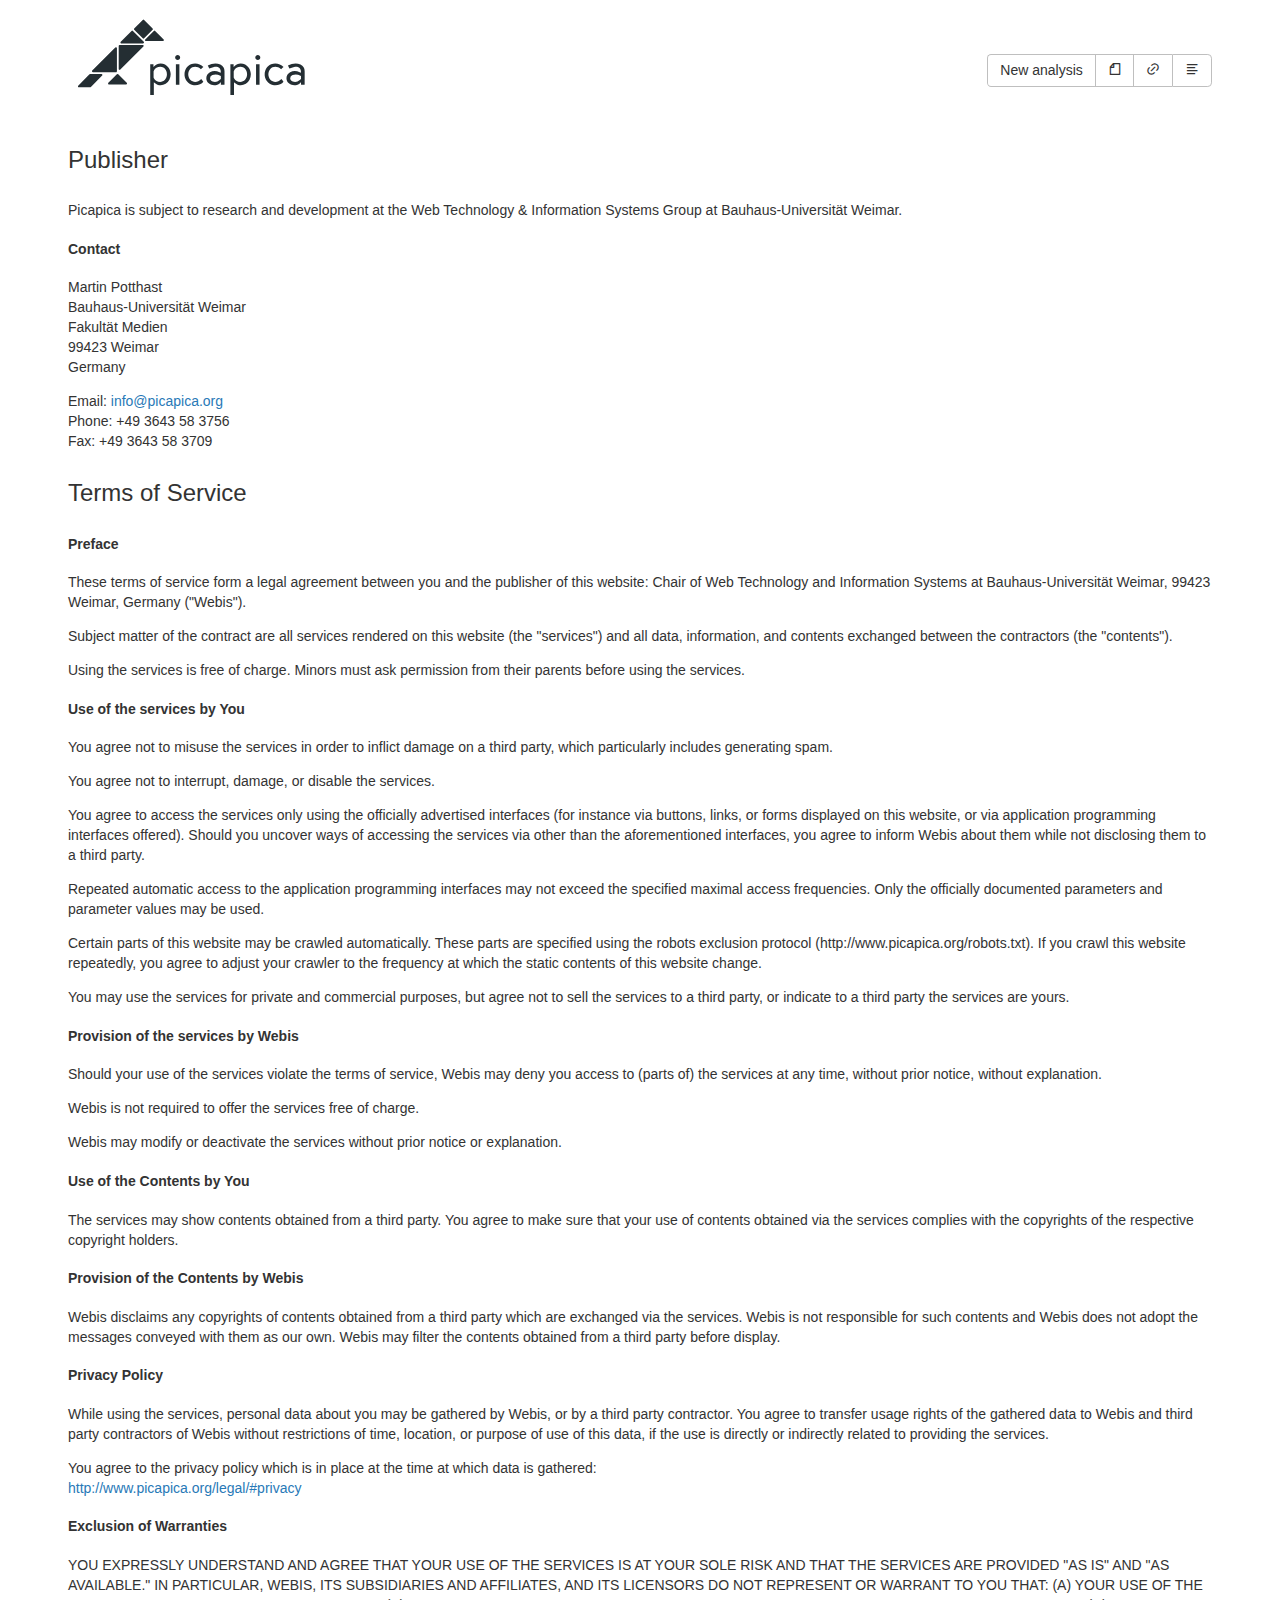
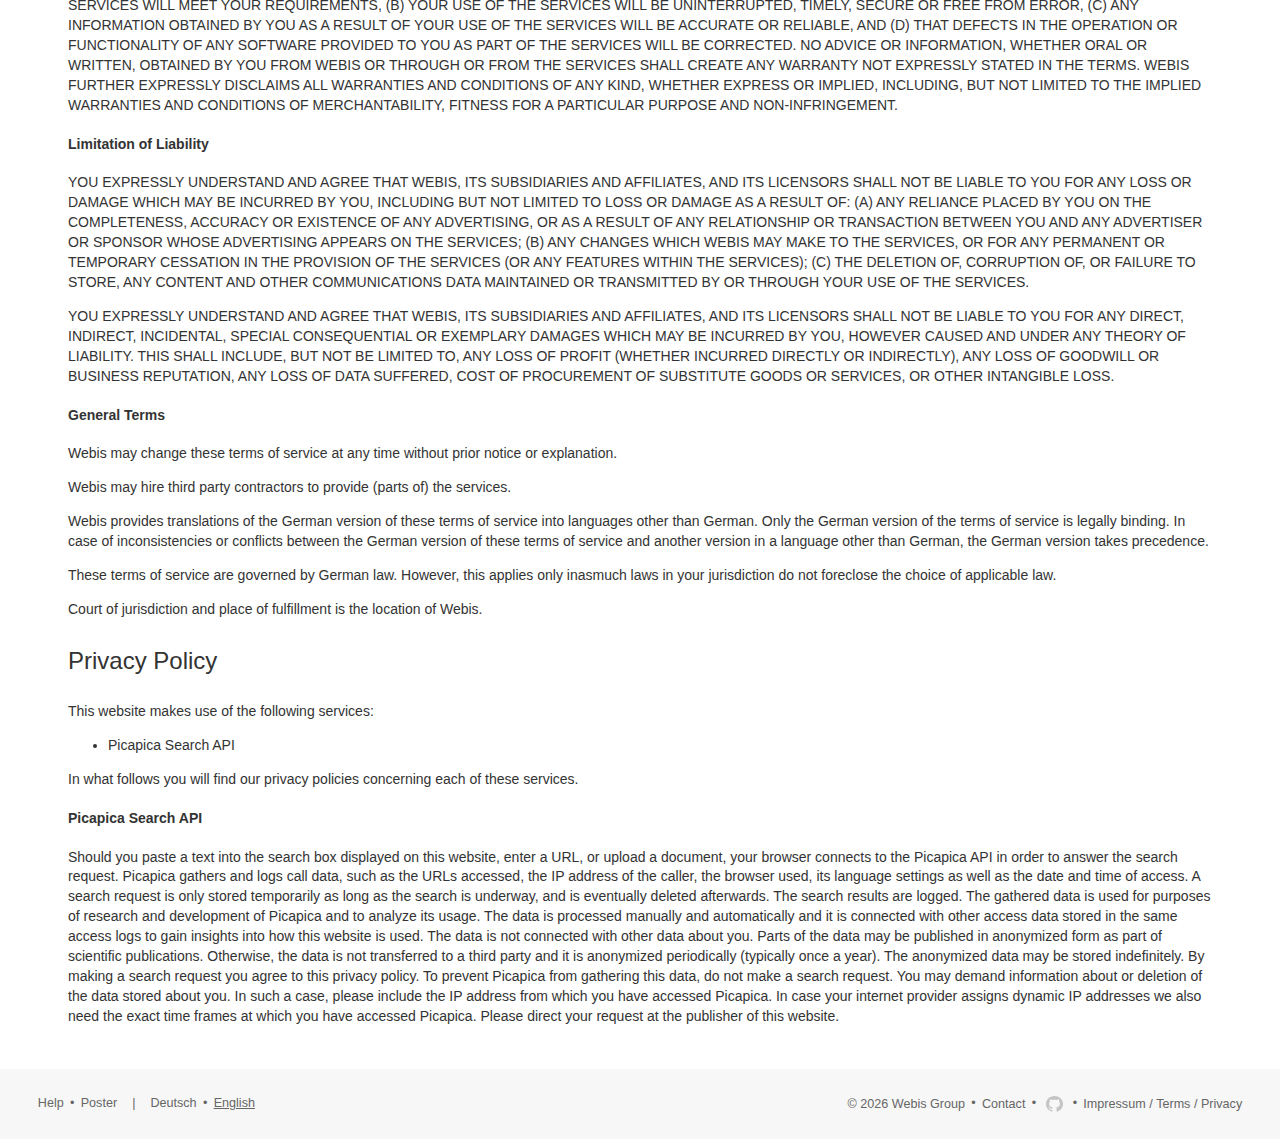
<file: legal/index.html>
<!DOCTYPE html><html><head><meta charSet="utf-8"/><meta http-equiv="x-ua-compatible" content="ie=edge"/><meta name="viewport" content="width=device-width, initial-scale=1, shrink-to-fit=no"/><meta name="generator" content="Gatsby 4.24.0"/><style data-href="/styles.c45f3c5b7047fc27643f.css" data-identity="gatsby-global-css">h2,h3{font-style:normal;font-weight:400}h2{font-size:24px;margin:1em 0}h3{font-size:18px;margin:.75em 0}a.heading-link{color:inherit;position:relative}a.heading-link:hover>:before{content:"#";display:inline-block;left:-1em;opacity:50%;position:absolute}:root{--button-background:#fff;--button-color:#333;--button-border-color:#bfbfbf}.Button,.NonButton{background-color:var(--button-background);border:.1em solid var(--button-border-color);border-radius:.3em;box-sizing:content-box;color:var(--button-color);display:inline-block;height:1.42857em;text-decoration:none;white-space:nowrap}.Button:not(.small),.NonButton:not(.small){padding:.4em .85em}.Button.disabled,.Button[disabled],.NonButton.disabled,.NonButton[disabled]{--button-color:#bfbfbf;cursor:not-allowed;pointer-events:none}.Button{cursor:pointer}.Button:not([disabled]):not(.disabled).active,.Button:not([disabled]):not(.disabled):active,.Button:not([disabled]):not(.disabled):hover{--button-background:#e4e4e4;--button-border-color:#a5a5a5;text-decoration:none}.Button:not([disabled]):not(.disabled).active,.Button:not([disabled]):not(.disabled):active{box-shadow:inset 0 .2em .3em rgba(0,0,0,.13)}.Button.red.red,.NonButton.red.red{--button-background:#ce4847;--button-color:#fff;--button-border-color:#c22927}.Button.red.red.active,.Button.red.red:active,.Button.red.red:hover,.NonButton.red.red.active,.NonButton.red.red:active,.NonButton.red.red:hover{--button-background:#c22927;--button-border-color:#ac2925}.Button.green.green,.NonButton.green.green{--button-background:#4cae4c;--button-color:#fff;--button-border-color:#449d44}.Button.green.green.active,.Button.green.green:active,.Button.green.green:hover,.NonButton.green.green.active,.NonButton.green.green:active,.NonButton.green.green:hover{--button-background:#449d44;--button-border-color:#398439}.ButtonGroup{border:none;display:inline-block;padding:0;white-space:nowrap}.ButtonGroup>.Button,.ButtonGroup>.NonButton{border-radius:0}.ButtonGroup>.Button:last-child,.ButtonGroup>.NonButton:last-child{border-radius:0 .3em .3em 0}.ButtonGroup>.Button:first-child,.ButtonGroup>.NonButton:first-child{border-radius:.3em 0 0 .3em}.ButtonGroup>.Button:not(:last-child):not(:hover):not(:active):not(.active),.ButtonGroup>.NonButton:not(:last-child):not(:hover):not(:active):not(.active){border-right:none}.ButtonGroup>.Button.active+.Button,.ButtonGroup>.Button.active+.NonButton,.ButtonGroup>.Button:active+.Button,.ButtonGroup>.Button:active+.NonButton,.ButtonGroup>.Button:hover+.Button,.ButtonGroup>.Button:hover+.NonButton,.ButtonGroup>.NonButton.active+.Button,.ButtonGroup>.NonButton.active+.NonButton,.ButtonGroup>.NonButton:active+.Button,.ButtonGroup>.NonButton:active+.NonButton,.ButtonGroup>.NonButton:hover+.Button,.ButtonGroup>.NonButton:hover+.NonButton{border-left:none}@font-face{font-display:swap;font-family:remixicon;src:url(/static/remixicon-5cb99e6cba5a4619063f73d47b775f6f.eot);src:url(/static/remixicon-5cb99e6cba5a4619063f73d47b775f6f.eot#iefix) format("embedded-opentype"),url(/static/remixicon-90668f6f9b3c2c18a090f132d1793c67.woff2) format("woff2"),url(/static/remixicon-8d09fa11700ed63cf96e1d1c038368f3.woff) format("woff"),url(/static/remixicon-f2616f597cf98f38d2347c9648bfe049.ttf) format("truetype"),url(/static/remixicon-9cedd2150922ead848695530d71a212f.svg#remixicon) format("svg")}[class*=" ri-"],[class^=ri-]{-webkit-font-smoothing:antialiased;-moz-osx-font-smoothing:grayscale;font-family:remixicon!important;font-style:normal}.ri-lg{font-size:1.3333em;line-height:.75em;vertical-align:-.0667em}.ri-xl{font-size:1.5em;line-height:.6666em;vertical-align:-.075em}.ri-xxs{font-size:.5em}.ri-xs{font-size:.75em}.ri-sm{font-size:.875em}.ri-1x{font-size:1em}.ri-2x{font-size:2em}.ri-3x{font-size:3em}.ri-4x{font-size:4em}.ri-5x{font-size:5em}.ri-6x{font-size:6em}.ri-7x{font-size:7em}.ri-8x{font-size:8em}.ri-9x{font-size:9em}.ri-10x{font-size:10em}.ri-fw{text-align:center;width:1.25em}.ri-24-hours-fill:before{content:"\ea01"}.ri-24-hours-line:before{content:"\ea02"}.ri-4k-fill:before{content:"\ea03"}.ri-4k-line:before{content:"\ea04"}.ri-a-b:before{content:"\ea05"}.ri-account-box-fill:before{content:"\ea06"}.ri-account-box-line:before{content:"\ea07"}.ri-account-circle-fill:before{content:"\ea08"}.ri-account-circle-line:before{content:"\ea09"}.ri-account-pin-box-fill:before{content:"\ea0a"}.ri-account-pin-box-line:before{content:"\ea0b"}.ri-account-pin-circle-fill:before{content:"\ea0c"}.ri-account-pin-circle-line:before{content:"\ea0d"}.ri-add-box-fill:before{content:"\ea0e"}.ri-add-box-line:before{content:"\ea0f"}.ri-add-circle-fill:before{content:"\ea10"}.ri-add-circle-line:before{content:"\ea11"}.ri-add-fill:before{content:"\ea12"}.ri-add-line:before{content:"\ea13"}.ri-admin-fill:before{content:"\ea14"}.ri-admin-line:before{content:"\ea15"}.ri-advertisement-fill:before{content:"\ea16"}.ri-advertisement-line:before{content:"\ea17"}.ri-airplay-fill:before{content:"\ea18"}.ri-airplay-line:before{content:"\ea19"}.ri-alarm-fill:before{content:"\ea1a"}.ri-alarm-line:before{content:"\ea1b"}.ri-alarm-warning-fill:before{content:"\ea1c"}.ri-alarm-warning-line:before{content:"\ea1d"}.ri-album-fill:before{content:"\ea1e"}.ri-album-line:before{content:"\ea1f"}.ri-alert-fill:before{content:"\ea20"}.ri-alert-line:before{content:"\ea21"}.ri-aliens-fill:before{content:"\ea22"}.ri-aliens-line:before{content:"\ea23"}.ri-align-bottom:before{content:"\ea24"}.ri-align-center:before{content:"\ea25"}.ri-align-justify:before{content:"\ea26"}.ri-align-left:before{content:"\ea27"}.ri-align-right:before{content:"\ea28"}.ri-align-top:before{content:"\ea29"}.ri-align-vertically:before{content:"\ea2a"}.ri-alipay-fill:before{content:"\ea2b"}.ri-alipay-line:before{content:"\ea2c"}.ri-amazon-fill:before{content:"\ea2d"}.ri-amazon-line:before{content:"\ea2e"}.ri-anchor-fill:before{content:"\ea2f"}.ri-anchor-line:before{content:"\ea30"}.ri-ancient-gate-fill:before{content:"\ea31"}.ri-ancient-gate-line:before{content:"\ea32"}.ri-ancient-pavilion-fill:before{content:"\ea33"}.ri-ancient-pavilion-line:before{content:"\ea34"}.ri-android-fill:before{content:"\ea35"}.ri-android-line:before{content:"\ea36"}.ri-angularjs-fill:before{content:"\ea37"}.ri-angularjs-line:before{content:"\ea38"}.ri-anticlockwise-2-fill:before{content:"\ea39"}.ri-anticlockwise-2-line:before{content:"\ea3a"}.ri-anticlockwise-fill:before{content:"\ea3b"}.ri-anticlockwise-line:before{content:"\ea3c"}.ri-app-store-fill:before{content:"\ea3d"}.ri-app-store-line:before{content:"\ea3e"}.ri-apple-fill:before{content:"\ea3f"}.ri-apple-line:before{content:"\ea40"}.ri-apps-2-fill:before{content:"\ea41"}.ri-apps-2-line:before{content:"\ea42"}.ri-apps-fill:before{content:"\ea43"}.ri-apps-line:before{content:"\ea44"}.ri-archive-drawer-fill:before{content:"\ea45"}.ri-archive-drawer-line:before{content:"\ea46"}.ri-archive-fill:before{content:"\ea47"}.ri-archive-line:before{content:"\ea48"}.ri-arrow-down-circle-fill:before{content:"\ea49"}.ri-arrow-down-circle-line:before{content:"\ea4a"}.ri-arrow-down-fill:before{content:"\ea4b"}.ri-arrow-down-line:before{content:"\ea4c"}.ri-arrow-down-s-fill:before{content:"\ea4d"}.ri-arrow-down-s-line:before{content:"\ea4e"}.ri-arrow-drop-down-fill:before{content:"\ea4f"}.ri-arrow-drop-down-line:before{content:"\ea50"}.ri-arrow-drop-left-fill:before{content:"\ea51"}.ri-arrow-drop-left-line:before{content:"\ea52"}.ri-arrow-drop-right-fill:before{content:"\ea53"}.ri-arrow-drop-right-line:before{content:"\ea54"}.ri-arrow-drop-up-fill:before{content:"\ea55"}.ri-arrow-drop-up-line:before{content:"\ea56"}.ri-arrow-go-back-fill:before{content:"\ea57"}.ri-arrow-go-back-line:before{content:"\ea58"}.ri-arrow-go-forward-fill:before{content:"\ea59"}.ri-arrow-go-forward-line:before{content:"\ea5a"}.ri-arrow-left-circle-fill:before{content:"\ea5b"}.ri-arrow-left-circle-line:before{content:"\ea5c"}.ri-arrow-left-down-fill:before{content:"\ea5d"}.ri-arrow-left-down-line:before{content:"\ea5e"}.ri-arrow-left-fill:before{content:"\ea5f"}.ri-arrow-left-line:before{content:"\ea60"}.ri-arrow-left-right-fill:before{content:"\ea61"}.ri-arrow-left-right-line:before{content:"\ea62"}.ri-arrow-left-s-fill:before{content:"\ea63"}.ri-arrow-left-s-line:before{content:"\ea64"}.ri-arrow-left-up-fill:before{content:"\ea65"}.ri-arrow-left-up-line:before{content:"\ea66"}.ri-arrow-right-circle-fill:before{content:"\ea67"}.ri-arrow-right-circle-line:before{content:"\ea68"}.ri-arrow-right-down-fill:before{content:"\ea69"}.ri-arrow-right-down-line:before{content:"\ea6a"}.ri-arrow-right-fill:before{content:"\ea6b"}.ri-arrow-right-line:before{content:"\ea6c"}.ri-arrow-right-s-fill:before{content:"\ea6d"}.ri-arrow-right-s-line:before{content:"\ea6e"}.ri-arrow-right-up-fill:before{content:"\ea6f"}.ri-arrow-right-up-line:before{content:"\ea70"}.ri-arrow-up-circle-fill:before{content:"\ea71"}.ri-arrow-up-circle-line:before{content:"\ea72"}.ri-arrow-up-down-fill:before{content:"\ea73"}.ri-arrow-up-down-line:before{content:"\ea74"}.ri-arrow-up-fill:before{content:"\ea75"}.ri-arrow-up-line:before{content:"\ea76"}.ri-arrow-up-s-fill:before{content:"\ea77"}.ri-arrow-up-s-line:before{content:"\ea78"}.ri-artboard-2-fill:before{content:"\ea79"}.ri-artboard-2-line:before{content:"\ea7a"}.ri-artboard-fill:before{content:"\ea7b"}.ri-artboard-line:before{content:"\ea7c"}.ri-article-fill:before{content:"\ea7d"}.ri-article-line:before{content:"\ea7e"}.ri-aspect-ratio-fill:before{content:"\ea7f"}.ri-aspect-ratio-line:before{content:"\ea80"}.ri-asterisk:before{content:"\ea81"}.ri-at-fill:before{content:"\ea82"}.ri-at-line:before{content:"\ea83"}.ri-attachment-2:before{content:"\ea84"}.ri-attachment-fill:before{content:"\ea85"}.ri-attachment-line:before{content:"\ea86"}.ri-auction-fill:before{content:"\ea87"}.ri-auction-line:before{content:"\ea88"}.ri-award-fill:before{content:"\ea89"}.ri-award-line:before{content:"\ea8a"}.ri-baidu-fill:before{content:"\ea8b"}.ri-baidu-line:before{content:"\ea8c"}.ri-ball-pen-fill:before{content:"\ea8d"}.ri-ball-pen-line:before{content:"\ea8e"}.ri-bank-card-2-fill:before{content:"\ea8f"}.ri-bank-card-2-line:before{content:"\ea90"}.ri-bank-card-fill:before{content:"\ea91"}.ri-bank-card-line:before{content:"\ea92"}.ri-bank-fill:before{content:"\ea93"}.ri-bank-line:before{content:"\ea94"}.ri-bar-chart-2-fill:before{content:"\ea95"}.ri-bar-chart-2-line:before{content:"\ea96"}.ri-bar-chart-box-fill:before{content:"\ea97"}.ri-bar-chart-box-line:before{content:"\ea98"}.ri-bar-chart-fill:before{content:"\ea99"}.ri-bar-chart-grouped-fill:before{content:"\ea9a"}.ri-bar-chart-grouped-line:before{content:"\ea9b"}.ri-bar-chart-horizontal-fill:before{content:"\ea9c"}.ri-bar-chart-horizontal-line:before{content:"\ea9d"}.ri-bar-chart-line:before{content:"\ea9e"}.ri-barcode-box-fill:before{content:"\ea9f"}.ri-barcode-box-line:before{content:"\eaa0"}.ri-barcode-fill:before{content:"\eaa1"}.ri-barcode-line:before{content:"\eaa2"}.ri-barricade-fill:before{content:"\eaa3"}.ri-barricade-line:before{content:"\eaa4"}.ri-base-station-fill:before{content:"\eaa5"}.ri-base-station-line:before{content:"\eaa6"}.ri-basketball-fill:before{content:"\eaa7"}.ri-basketball-line:before{content:"\eaa8"}.ri-battery-2-charge-fill:before{content:"\eaa9"}.ri-battery-2-charge-line:before{content:"\eaaa"}.ri-battery-2-fill:before{content:"\eaab"}.ri-battery-2-line:before{content:"\eaac"}.ri-battery-charge-fill:before{content:"\eaad"}.ri-battery-charge-line:before{content:"\eaae"}.ri-battery-fill:before{content:"\eaaf"}.ri-battery-line:before{content:"\eab0"}.ri-battery-low-fill:before{content:"\eab1"}.ri-battery-low-line:before{content:"\eab2"}.ri-battery-saver-fill:before{content:"\eab3"}.ri-battery-saver-line:before{content:"\eab4"}.ri-battery-share-fill:before{content:"\eab5"}.ri-battery-share-line:before{content:"\eab6"}.ri-bear-smile-fill:before{content:"\eab7"}.ri-bear-smile-line:before{content:"\eab8"}.ri-behance-fill:before{content:"\eab9"}.ri-behance-line:before{content:"\eaba"}.ri-bell-fill:before{content:"\eabb"}.ri-bell-line:before{content:"\eabc"}.ri-bike-fill:before{content:"\eabd"}.ri-bike-line:before{content:"\eabe"}.ri-bilibili-fill:before{content:"\eabf"}.ri-bilibili-line:before{content:"\eac0"}.ri-bill-fill:before{content:"\eac1"}.ri-bill-line:before{content:"\eac2"}.ri-billiards-fill:before{content:"\eac3"}.ri-billiards-line:before{content:"\eac4"}.ri-bit-coin-fill:before{content:"\eac5"}.ri-bit-coin-line:before{content:"\eac6"}.ri-blaze-fill:before{content:"\eac7"}.ri-blaze-line:before{content:"\eac8"}.ri-bluetooth-connect-fill:before{content:"\eac9"}.ri-bluetooth-connect-line:before{content:"\eaca"}.ri-bluetooth-fill:before{content:"\eacb"}.ri-bluetooth-line:before{content:"\eacc"}.ri-blur-off-fill:before{content:"\eacd"}.ri-blur-off-line:before{content:"\eace"}.ri-body-scan-fill:before{content:"\eacf"}.ri-body-scan-line:before{content:"\ead0"}.ri-bold:before{content:"\ead1"}.ri-book-2-fill:before{content:"\ead2"}.ri-book-2-line:before{content:"\ead3"}.ri-book-3-fill:before{content:"\ead4"}.ri-book-3-line:before{content:"\ead5"}.ri-book-fill:before{content:"\ead6"}.ri-book-line:before{content:"\ead7"}.ri-book-mark-fill:before{content:"\ead8"}.ri-book-mark-line:before{content:"\ead9"}.ri-book-open-fill:before{content:"\eada"}.ri-book-open-line:before{content:"\eadb"}.ri-book-read-fill:before{content:"\eadc"}.ri-book-read-line:before{content:"\eadd"}.ri-booklet-fill:before{content:"\eade"}.ri-booklet-line:before{content:"\eadf"}.ri-bookmark-2-fill:before{content:"\eae0"}.ri-bookmark-2-line:before{content:"\eae1"}.ri-bookmark-3-fill:before{content:"\eae2"}.ri-bookmark-3-line:before{content:"\eae3"}.ri-bookmark-fill:before{content:"\eae4"}.ri-bookmark-line:before{content:"\eae5"}.ri-boxing-fill:before{content:"\eae6"}.ri-boxing-line:before{content:"\eae7"}.ri-braces-fill:before{content:"\eae8"}.ri-braces-line:before{content:"\eae9"}.ri-brackets-fill:before{content:"\eaea"}.ri-brackets-line:before{content:"\eaeb"}.ri-briefcase-2-fill:before{content:"\eaec"}.ri-briefcase-2-line:before{content:"\eaed"}.ri-briefcase-3-fill:before{content:"\eaee"}.ri-briefcase-3-line:before{content:"\eaef"}.ri-briefcase-4-fill:before{content:"\eaf0"}.ri-briefcase-4-line:before{content:"\eaf1"}.ri-briefcase-5-fill:before{content:"\eaf2"}.ri-briefcase-5-line:before{content:"\eaf3"}.ri-briefcase-fill:before{content:"\eaf4"}.ri-briefcase-line:before{content:"\eaf5"}.ri-bring-forward:before{content:"\eaf6"}.ri-bring-to-front:before{content:"\eaf7"}.ri-broadcast-fill:before{content:"\eaf8"}.ri-broadcast-line:before{content:"\eaf9"}.ri-brush-2-fill:before{content:"\eafa"}.ri-brush-2-line:before{content:"\eafb"}.ri-brush-3-fill:before{content:"\eafc"}.ri-brush-3-line:before{content:"\eafd"}.ri-brush-4-fill:before{content:"\eafe"}.ri-brush-4-line:before{content:"\eaff"}.ri-brush-fill:before{content:"\eb00"}.ri-brush-line:before{content:"\eb01"}.ri-bubble-chart-fill:before{content:"\eb02"}.ri-bubble-chart-line:before{content:"\eb03"}.ri-bug-2-fill:before{content:"\eb04"}.ri-bug-2-line:before{content:"\eb05"}.ri-bug-fill:before{content:"\eb06"}.ri-bug-line:before{content:"\eb07"}.ri-building-2-fill:before{content:"\eb08"}.ri-building-2-line:before{content:"\eb09"}.ri-building-3-fill:before{content:"\eb0a"}.ri-building-3-line:before{content:"\eb0b"}.ri-building-4-fill:before{content:"\eb0c"}.ri-building-4-line:before{content:"\eb0d"}.ri-building-fill:before{content:"\eb0e"}.ri-building-line:before{content:"\eb0f"}.ri-bus-2-fill:before{content:"\eb10"}.ri-bus-2-line:before{content:"\eb11"}.ri-bus-fill:before{content:"\eb12"}.ri-bus-line:before{content:"\eb13"}.ri-bus-wifi-fill:before{content:"\eb14"}.ri-bus-wifi-line:before{content:"\eb15"}.ri-cactus-fill:before{content:"\eb16"}.ri-cactus-line:before{content:"\eb17"}.ri-cake-2-fill:before{content:"\eb18"}.ri-cake-2-line:before{content:"\eb19"}.ri-cake-3-fill:before{content:"\eb1a"}.ri-cake-3-line:before{content:"\eb1b"}.ri-cake-fill:before{content:"\eb1c"}.ri-cake-line:before{content:"\eb1d"}.ri-calculator-fill:before{content:"\eb1e"}.ri-calculator-line:before{content:"\eb1f"}.ri-calendar-2-fill:before{content:"\eb20"}.ri-calendar-2-line:before{content:"\eb21"}.ri-calendar-check-fill:before{content:"\eb22"}.ri-calendar-check-line:before{content:"\eb23"}.ri-calendar-event-fill:before{content:"\eb24"}.ri-calendar-event-line:before{content:"\eb25"}.ri-calendar-fill:before{content:"\eb26"}.ri-calendar-line:before{content:"\eb27"}.ri-calendar-todo-fill:before{content:"\eb28"}.ri-calendar-todo-line:before{content:"\eb29"}.ri-camera-2-fill:before{content:"\eb2a"}.ri-camera-2-line:before{content:"\eb2b"}.ri-camera-3-fill:before{content:"\eb2c"}.ri-camera-3-line:before{content:"\eb2d"}.ri-camera-fill:before{content:"\eb2e"}.ri-camera-lens-fill:before{content:"\eb2f"}.ri-camera-lens-line:before{content:"\eb30"}.ri-camera-line:before{content:"\eb31"}.ri-camera-off-fill:before{content:"\eb32"}.ri-camera-off-line:before{content:"\eb33"}.ri-camera-switch-fill:before{content:"\eb34"}.ri-camera-switch-line:before{content:"\eb35"}.ri-capsule-fill:before{content:"\eb36"}.ri-capsule-line:before{content:"\eb37"}.ri-car-fill:before{content:"\eb38"}.ri-car-line:before{content:"\eb39"}.ri-car-washing-fill:before{content:"\eb3a"}.ri-car-washing-line:before{content:"\eb3b"}.ri-caravan-fill:before{content:"\eb3c"}.ri-caravan-line:before{content:"\eb3d"}.ri-cast-fill:before{content:"\eb3e"}.ri-cast-line:before{content:"\eb3f"}.ri-cellphone-fill:before{content:"\eb40"}.ri-cellphone-line:before{content:"\eb41"}.ri-celsius-fill:before{content:"\eb42"}.ri-celsius-line:before{content:"\eb43"}.ri-centos-fill:before{content:"\eb44"}.ri-centos-line:before{content:"\eb45"}.ri-character-recognition-fill:before{content:"\eb46"}.ri-character-recognition-line:before{content:"\eb47"}.ri-charging-pile-2-fill:before{content:"\eb48"}.ri-charging-pile-2-line:before{content:"\eb49"}.ri-charging-pile-fill:before{content:"\eb4a"}.ri-charging-pile-line:before{content:"\eb4b"}.ri-chat-1-fill:before{content:"\eb4c"}.ri-chat-1-line:before{content:"\eb4d"}.ri-chat-2-fill:before{content:"\eb4e"}.ri-chat-2-line:before{content:"\eb4f"}.ri-chat-3-fill:before{content:"\eb50"}.ri-chat-3-line:before{content:"\eb51"}.ri-chat-4-fill:before{content:"\eb52"}.ri-chat-4-line:before{content:"\eb53"}.ri-chat-check-fill:before{content:"\eb54"}.ri-chat-check-line:before{content:"\eb55"}.ri-chat-delete-fill:before{content:"\eb56"}.ri-chat-delete-line:before{content:"\eb57"}.ri-chat-download-fill:before{content:"\eb58"}.ri-chat-download-line:before{content:"\eb59"}.ri-chat-follow-up-fill:before{content:"\eb5a"}.ri-chat-follow-up-line:before{content:"\eb5b"}.ri-chat-forward-fill:before{content:"\eb5c"}.ri-chat-forward-line:before{content:"\eb5d"}.ri-chat-heart-fill:before{content:"\eb5e"}.ri-chat-heart-line:before{content:"\eb5f"}.ri-chat-history-fill:before{content:"\eb60"}.ri-chat-history-line:before{content:"\eb61"}.ri-chat-new-fill:before{content:"\eb62"}.ri-chat-new-line:before{content:"\eb63"}.ri-chat-off-fill:before{content:"\eb64"}.ri-chat-off-line:before{content:"\eb65"}.ri-chat-poll-fill:before{content:"\eb66"}.ri-chat-poll-line:before{content:"\eb67"}.ri-chat-private-fill:before{content:"\eb68"}.ri-chat-private-line:before{content:"\eb69"}.ri-chat-quote-fill:before{content:"\eb6a"}.ri-chat-quote-line:before{content:"\eb6b"}.ri-chat-settings-fill:before{content:"\eb6c"}.ri-chat-settings-line:before{content:"\eb6d"}.ri-chat-smile-2-fill:before{content:"\eb6e"}.ri-chat-smile-2-line:before{content:"\eb6f"}.ri-chat-smile-3-fill:before{content:"\eb70"}.ri-chat-smile-3-line:before{content:"\eb71"}.ri-chat-smile-fill:before{content:"\eb72"}.ri-chat-smile-line:before{content:"\eb73"}.ri-chat-upload-fill:before{content:"\eb74"}.ri-chat-upload-line:before{content:"\eb75"}.ri-chat-voice-fill:before{content:"\eb76"}.ri-chat-voice-line:before{content:"\eb77"}.ri-check-double-fill:before{content:"\eb78"}.ri-check-double-line:before{content:"\eb79"}.ri-check-fill:before{content:"\eb7a"}.ri-check-line:before{content:"\eb7b"}.ri-checkbox-blank-circle-fill:before{content:"\eb7c"}.ri-checkbox-blank-circle-line:before{content:"\eb7d"}.ri-checkbox-blank-fill:before{content:"\eb7e"}.ri-checkbox-blank-line:before{content:"\eb7f"}.ri-checkbox-circle-fill:before{content:"\eb80"}.ri-checkbox-circle-line:before{content:"\eb81"}.ri-checkbox-fill:before{content:"\eb82"}.ri-checkbox-indeterminate-fill:before{content:"\eb83"}.ri-checkbox-indeterminate-line:before{content:"\eb84"}.ri-checkbox-line:before{content:"\eb85"}.ri-checkbox-multiple-blank-fill:before{content:"\eb86"}.ri-checkbox-multiple-blank-line:before{content:"\eb87"}.ri-checkbox-multiple-fill:before{content:"\eb88"}.ri-checkbox-multiple-line:before{content:"\eb89"}.ri-china-railway-fill:before{content:"\eb8a"}.ri-china-railway-line:before{content:"\eb8b"}.ri-chrome-fill:before{content:"\eb8c"}.ri-chrome-line:before{content:"\eb8d"}.ri-clapperboard-fill:before{content:"\eb8e"}.ri-clapperboard-line:before{content:"\eb8f"}.ri-clipboard-fill:before{content:"\eb90"}.ri-clipboard-line:before{content:"\eb91"}.ri-clockwise-2-fill:before{content:"\eb92"}.ri-clockwise-2-line:before{content:"\eb93"}.ri-clockwise-fill:before{content:"\eb94"}.ri-clockwise-line:before{content:"\eb95"}.ri-close-circle-fill:before{content:"\eb96"}.ri-close-circle-line:before{content:"\eb97"}.ri-close-fill:before{content:"\eb98"}.ri-close-line:before{content:"\eb99"}.ri-closed-captioning-fill:before{content:"\eb9a"}.ri-closed-captioning-line:before{content:"\eb9b"}.ri-cloud-fill:before{content:"\eb9c"}.ri-cloud-line:before{content:"\eb9d"}.ri-cloud-off-fill:before{content:"\eb9e"}.ri-cloud-off-line:before{content:"\eb9f"}.ri-cloud-windy-fill:before{content:"\eba0"}.ri-cloud-windy-line:before{content:"\eba1"}.ri-cloudy-2-fill:before{content:"\eba2"}.ri-cloudy-2-line:before{content:"\eba3"}.ri-cloudy-fill:before{content:"\eba4"}.ri-cloudy-line:before{content:"\eba5"}.ri-code-box-fill:before{content:"\eba6"}.ri-code-box-line:before{content:"\eba7"}.ri-code-fill:before{content:"\eba8"}.ri-code-line:before{content:"\eba9"}.ri-code-s-fill:before{content:"\ebaa"}.ri-code-s-line:before{content:"\ebab"}.ri-code-s-slash-fill:before{content:"\ebac"}.ri-code-s-slash-line:before{content:"\ebad"}.ri-code-view:before{content:"\ebae"}.ri-codepen-fill:before{content:"\ebaf"}.ri-codepen-line:before{content:"\ebb0"}.ri-coin-fill:before{content:"\ebb1"}.ri-coin-line:before{content:"\ebb2"}.ri-coins-fill:before{content:"\ebb3"}.ri-coins-line:before{content:"\ebb4"}.ri-collage-fill:before{content:"\ebb5"}.ri-collage-line:before{content:"\ebb6"}.ri-command-fill:before{content:"\ebb7"}.ri-command-line:before{content:"\ebb8"}.ri-community-fill:before{content:"\ebb9"}.ri-community-line:before{content:"\ebba"}.ri-compass-2-fill:before{content:"\ebbb"}.ri-compass-2-line:before{content:"\ebbc"}.ri-compass-3-fill:before{content:"\ebbd"}.ri-compass-3-line:before{content:"\ebbe"}.ri-compass-4-fill:before{content:"\ebbf"}.ri-compass-4-line:before{content:"\ebc0"}.ri-compass-discover-fill:before{content:"\ebc1"}.ri-compass-discover-line:before{content:"\ebc2"}.ri-compass-fill:before{content:"\ebc3"}.ri-compass-line:before{content:"\ebc4"}.ri-compasses-2-fill:before{content:"\ebc5"}.ri-compasses-2-line:before{content:"\ebc6"}.ri-compasses-fill:before{content:"\ebc7"}.ri-compasses-line:before{content:"\ebc8"}.ri-computer-fill:before{content:"\ebc9"}.ri-computer-line:before{content:"\ebca"}.ri-contacts-book-2-fill:before{content:"\ebcb"}.ri-contacts-book-2-line:before{content:"\ebcc"}.ri-contacts-book-fill:before{content:"\ebcd"}.ri-contacts-book-line:before{content:"\ebce"}.ri-contacts-book-upload-fill:before{content:"\ebcf"}.ri-contacts-book-upload-line:before{content:"\ebd0"}.ri-contacts-fill:before{content:"\ebd1"}.ri-contacts-line:before{content:"\ebd2"}.ri-contrast-2-fill:before{content:"\ebd3"}.ri-contrast-2-line:before{content:"\ebd4"}.ri-contrast-drop-2-fill:before{content:"\ebd5"}.ri-contrast-drop-2-line:before{content:"\ebd6"}.ri-contrast-drop-fill:before{content:"\ebd7"}.ri-contrast-drop-line:before{content:"\ebd8"}.ri-contrast-fill:before{content:"\ebd9"}.ri-contrast-line:before{content:"\ebda"}.ri-copper-coin-fill:before{content:"\ebdb"}.ri-copper-coin-line:before{content:"\ebdc"}.ri-copper-diamond-fill:before{content:"\ebdd"}.ri-copper-diamond-line:before{content:"\ebde"}.ri-copyleft-fill:before{content:"\ebdf"}.ri-copyleft-line:before{content:"\ebe0"}.ri-copyright-fill:before{content:"\ebe1"}.ri-copyright-line:before{content:"\ebe2"}.ri-coreos-fill:before{content:"\ebe3"}.ri-coreos-line:before{content:"\ebe4"}.ri-coupon-2-fill:before{content:"\ebe5"}.ri-coupon-2-line:before{content:"\ebe6"}.ri-coupon-3-fill:before{content:"\ebe7"}.ri-coupon-3-line:before{content:"\ebe8"}.ri-coupon-4-fill:before{content:"\ebe9"}.ri-coupon-4-line:before{content:"\ebea"}.ri-coupon-5-fill:before{content:"\ebeb"}.ri-coupon-5-line:before{content:"\ebec"}.ri-coupon-fill:before{content:"\ebed"}.ri-coupon-line:before{content:"\ebee"}.ri-cpu-fill:before{content:"\ebef"}.ri-cpu-line:before{content:"\ebf0"}.ri-creative-commons-by-fill:before{content:"\ebf1"}.ri-creative-commons-by-line:before{content:"\ebf2"}.ri-creative-commons-fill:before{content:"\ebf3"}.ri-creative-commons-line:before{content:"\ebf4"}.ri-creative-commons-nc-fill:before{content:"\ebf5"}.ri-creative-commons-nc-line:before{content:"\ebf6"}.ri-creative-commons-nd-fill:before{content:"\ebf7"}.ri-creative-commons-nd-line:before{content:"\ebf8"}.ri-creative-commons-sa-fill:before{content:"\ebf9"}.ri-creative-commons-sa-line:before{content:"\ebfa"}.ri-creative-commons-zero-fill:before{content:"\ebfb"}.ri-creative-commons-zero-line:before{content:"\ebfc"}.ri-criminal-fill:before{content:"\ebfd"}.ri-criminal-line:before{content:"\ebfe"}.ri-crop-2-fill:before{content:"\ebff"}.ri-crop-2-line:before{content:"\ec00"}.ri-crop-fill:before{content:"\ec01"}.ri-crop-line:before{content:"\ec02"}.ri-css3-fill:before{content:"\ec03"}.ri-css3-line:before{content:"\ec04"}.ri-cup-fill:before{content:"\ec05"}.ri-cup-line:before{content:"\ec06"}.ri-currency-fill:before{content:"\ec07"}.ri-currency-line:before{content:"\ec08"}.ri-cursor-fill:before{content:"\ec09"}.ri-cursor-line:before{content:"\ec0a"}.ri-customer-service-2-fill:before{content:"\ec0b"}.ri-customer-service-2-line:before{content:"\ec0c"}.ri-customer-service-fill:before{content:"\ec0d"}.ri-customer-service-line:before{content:"\ec0e"}.ri-dashboard-2-fill:before{content:"\ec0f"}.ri-dashboard-2-line:before{content:"\ec10"}.ri-dashboard-3-fill:before{content:"\ec11"}.ri-dashboard-3-line:before{content:"\ec12"}.ri-dashboard-fill:before{content:"\ec13"}.ri-dashboard-line:before{content:"\ec14"}.ri-database-2-fill:before{content:"\ec15"}.ri-database-2-line:before{content:"\ec16"}.ri-database-fill:before{content:"\ec17"}.ri-database-line:before{content:"\ec18"}.ri-delete-back-2-fill:before{content:"\ec19"}.ri-delete-back-2-line:before{content:"\ec1a"}.ri-delete-back-fill:before{content:"\ec1b"}.ri-delete-back-line:before{content:"\ec1c"}.ri-delete-bin-2-fill:before{content:"\ec1d"}.ri-delete-bin-2-line:before{content:"\ec1e"}.ri-delete-bin-3-fill:before{content:"\ec1f"}.ri-delete-bin-3-line:before{content:"\ec20"}.ri-delete-bin-4-fill:before{content:"\ec21"}.ri-delete-bin-4-line:before{content:"\ec22"}.ri-delete-bin-5-fill:before{content:"\ec23"}.ri-delete-bin-5-line:before{content:"\ec24"}.ri-delete-bin-6-fill:before{content:"\ec25"}.ri-delete-bin-6-line:before{content:"\ec26"}.ri-delete-bin-7-fill:before{content:"\ec27"}.ri-delete-bin-7-line:before{content:"\ec28"}.ri-delete-bin-fill:before{content:"\ec29"}.ri-delete-bin-line:before{content:"\ec2a"}.ri-delete-column:before{content:"\ec2b"}.ri-delete-row:before{content:"\ec2c"}.ri-device-fill:before{content:"\ec2d"}.ri-device-line:before{content:"\ec2e"}.ri-device-recover-fill:before{content:"\ec2f"}.ri-device-recover-line:before{content:"\ec30"}.ri-dingding-fill:before{content:"\ec31"}.ri-dingding-line:before{content:"\ec32"}.ri-direction-fill:before{content:"\ec33"}.ri-direction-line:before{content:"\ec34"}.ri-disc-fill:before{content:"\ec35"}.ri-disc-line:before{content:"\ec36"}.ri-discord-fill:before{content:"\ec37"}.ri-discord-line:before{content:"\ec38"}.ri-discuss-fill:before{content:"\ec39"}.ri-discuss-line:before{content:"\ec3a"}.ri-dislike-fill:before{content:"\ec3b"}.ri-dislike-line:before{content:"\ec3c"}.ri-disqus-fill:before{content:"\ec3d"}.ri-disqus-line:before{content:"\ec3e"}.ri-divide-fill:before{content:"\ec3f"}.ri-divide-line:before{content:"\ec40"}.ri-donut-chart-fill:before{content:"\ec41"}.ri-donut-chart-line:before{content:"\ec42"}.ri-door-closed-fill:before{content:"\ec43"}.ri-door-closed-line:before{content:"\ec44"}.ri-door-fill:before{content:"\ec45"}.ri-door-line:before{content:"\ec46"}.ri-door-lock-box-fill:before{content:"\ec47"}.ri-door-lock-box-line:before{content:"\ec48"}.ri-door-lock-fill:before{content:"\ec49"}.ri-door-lock-line:before{content:"\ec4a"}.ri-door-open-fill:before{content:"\ec4b"}.ri-door-open-line:before{content:"\ec4c"}.ri-dossier-fill:before{content:"\ec4d"}.ri-dossier-line:before{content:"\ec4e"}.ri-douban-fill:before{content:"\ec4f"}.ri-douban-line:before{content:"\ec50"}.ri-double-quotes-l:before{content:"\ec51"}.ri-double-quotes-r:before{content:"\ec52"}.ri-download-2-fill:before{content:"\ec53"}.ri-download-2-line:before{content:"\ec54"}.ri-download-cloud-2-fill:before{content:"\ec55"}.ri-download-cloud-2-line:before{content:"\ec56"}.ri-download-cloud-fill:before{content:"\ec57"}.ri-download-cloud-line:before{content:"\ec58"}.ri-download-fill:before{content:"\ec59"}.ri-download-line:before{content:"\ec5a"}.ri-draft-fill:before{content:"\ec5b"}.ri-draft-line:before{content:"\ec5c"}.ri-drag-drop-fill:before{content:"\ec5d"}.ri-drag-drop-line:before{content:"\ec5e"}.ri-drag-move-2-fill:before{content:"\ec5f"}.ri-drag-move-2-line:before{content:"\ec60"}.ri-drag-move-fill:before{content:"\ec61"}.ri-drag-move-line:before{content:"\ec62"}.ri-dribbble-fill:before{content:"\ec63"}.ri-dribbble-line:before{content:"\ec64"}.ri-drive-fill:before{content:"\ec65"}.ri-drive-line:before{content:"\ec66"}.ri-drizzle-fill:before{content:"\ec67"}.ri-drizzle-line:before{content:"\ec68"}.ri-drop-fill:before{content:"\ec69"}.ri-drop-line:before{content:"\ec6a"}.ri-dropbox-fill:before{content:"\ec6b"}.ri-dropbox-line:before{content:"\ec6c"}.ri-dual-sim-1-fill:before{content:"\ec6d"}.ri-dual-sim-1-line:before{content:"\ec6e"}.ri-dual-sim-2-fill:before{content:"\ec6f"}.ri-dual-sim-2-line:before{content:"\ec70"}.ri-dv-fill:before{content:"\ec71"}.ri-dv-line:before{content:"\ec72"}.ri-dvd-fill:before{content:"\ec73"}.ri-dvd-line:before{content:"\ec74"}.ri-e-bike-2-fill:before{content:"\ec75"}.ri-e-bike-2-line:before{content:"\ec76"}.ri-e-bike-fill:before{content:"\ec77"}.ri-e-bike-line:before{content:"\ec78"}.ri-earth-fill:before{content:"\ec79"}.ri-earth-line:before{content:"\ec7a"}.ri-earthquake-fill:before{content:"\ec7b"}.ri-earthquake-line:before{content:"\ec7c"}.ri-edge-fill:before{content:"\ec7d"}.ri-edge-line:before{content:"\ec7e"}.ri-edit-2-fill:before{content:"\ec7f"}.ri-edit-2-line:before{content:"\ec80"}.ri-edit-box-fill:before{content:"\ec81"}.ri-edit-box-line:before{content:"\ec82"}.ri-edit-circle-fill:before{content:"\ec83"}.ri-edit-circle-line:before{content:"\ec84"}.ri-edit-fill:before{content:"\ec85"}.ri-edit-line:before{content:"\ec86"}.ri-eject-fill:before{content:"\ec87"}.ri-eject-line:before{content:"\ec88"}.ri-emotion-2-fill:before{content:"\ec89"}.ri-emotion-2-line:before{content:"\ec8a"}.ri-emotion-fill:before{content:"\ec8b"}.ri-emotion-happy-fill:before{content:"\ec8c"}.ri-emotion-happy-line:before{content:"\ec8d"}.ri-emotion-laugh-fill:before{content:"\ec8e"}.ri-emotion-laugh-line:before{content:"\ec8f"}.ri-emotion-line:before{content:"\ec90"}.ri-emotion-normal-fill:before{content:"\ec91"}.ri-emotion-normal-line:before{content:"\ec92"}.ri-emotion-sad-fill:before{content:"\ec93"}.ri-emotion-sad-line:before{content:"\ec94"}.ri-emotion-unhappy-fill:before{content:"\ec95"}.ri-emotion-unhappy-line:before{content:"\ec96"}.ri-empathize-fill:before{content:"\ec97"}.ri-empathize-line:before{content:"\ec98"}.ri-emphasis-cn:before{content:"\ec99"}.ri-emphasis:before{content:"\ec9a"}.ri-english-input:before{content:"\ec9b"}.ri-equalizer-fill:before{content:"\ec9c"}.ri-equalizer-line:before{content:"\ec9d"}.ri-eraser-fill:before{content:"\ec9e"}.ri-eraser-line:before{content:"\ec9f"}.ri-error-warning-fill:before{content:"\eca0"}.ri-error-warning-line:before{content:"\eca1"}.ri-evernote-fill:before{content:"\eca2"}.ri-evernote-line:before{content:"\eca3"}.ri-exchange-box-fill:before{content:"\eca4"}.ri-exchange-box-line:before{content:"\eca5"}.ri-exchange-cny-fill:before{content:"\eca6"}.ri-exchange-cny-line:before{content:"\eca7"}.ri-exchange-dollar-fill:before{content:"\eca8"}.ri-exchange-dollar-line:before{content:"\eca9"}.ri-exchange-fill:before{content:"\ecaa"}.ri-exchange-funds-fill:before{content:"\ecab"}.ri-exchange-funds-line:before{content:"\ecac"}.ri-exchange-line:before{content:"\ecad"}.ri-external-link-fill:before{content:"\ecae"}.ri-external-link-line:before{content:"\ecaf"}.ri-eye-2-fill:before{content:"\ecb0"}.ri-eye-2-line:before{content:"\ecb1"}.ri-eye-close-fill:before{content:"\ecb2"}.ri-eye-close-line:before{content:"\ecb3"}.ri-eye-fill:before{content:"\ecb4"}.ri-eye-line:before{content:"\ecb5"}.ri-eye-off-fill:before{content:"\ecb6"}.ri-eye-off-line:before{content:"\ecb7"}.ri-facebook-box-fill:before{content:"\ecb8"}.ri-facebook-box-line:before{content:"\ecb9"}.ri-facebook-circle-fill:before{content:"\ecba"}.ri-facebook-circle-line:before{content:"\ecbb"}.ri-facebook-fill:before{content:"\ecbc"}.ri-facebook-line:before{content:"\ecbd"}.ri-fahrenheit-fill:before{content:"\ecbe"}.ri-fahrenheit-line:before{content:"\ecbf"}.ri-feedback-fill:before{content:"\ecc0"}.ri-feedback-line:before{content:"\ecc1"}.ri-file-2-fill:before{content:"\ecc2"}.ri-file-2-line:before{content:"\ecc3"}.ri-file-3-fill:before{content:"\ecc4"}.ri-file-3-line:before{content:"\ecc5"}.ri-file-4-fill:before{content:"\ecc6"}.ri-file-4-line:before{content:"\ecc7"}.ri-file-add-fill:before{content:"\ecc8"}.ri-file-add-line:before{content:"\ecc9"}.ri-file-chart-2-fill:before{content:"\ecca"}.ri-file-chart-2-line:before{content:"\eccb"}.ri-file-chart-fill:before{content:"\eccc"}.ri-file-chart-line:before{content:"\eccd"}.ri-file-cloud-fill:before{content:"\ecce"}.ri-file-cloud-line:before{content:"\eccf"}.ri-file-code-fill:before{content:"\ecd0"}.ri-file-code-line:before{content:"\ecd1"}.ri-file-copy-2-fill:before{content:"\ecd2"}.ri-file-copy-2-line:before{content:"\ecd3"}.ri-file-copy-fill:before{content:"\ecd4"}.ri-file-copy-line:before{content:"\ecd5"}.ri-file-damage-fill:before{content:"\ecd6"}.ri-file-damage-line:before{content:"\ecd7"}.ri-file-download-fill:before{content:"\ecd8"}.ri-file-download-line:before{content:"\ecd9"}.ri-file-edit-fill:before{content:"\ecda"}.ri-file-edit-line:before{content:"\ecdb"}.ri-file-excel-2-fill:before{content:"\ecdc"}.ri-file-excel-2-line:before{content:"\ecdd"}.ri-file-excel-fill:before{content:"\ecde"}.ri-file-excel-line:before{content:"\ecdf"}.ri-file-fill:before{content:"\ece0"}.ri-file-forbid-fill:before{content:"\ece1"}.ri-file-forbid-line:before{content:"\ece2"}.ri-file-gif-fill:before{content:"\ece3"}.ri-file-gif-line:before{content:"\ece4"}.ri-file-history-fill:before{content:"\ece5"}.ri-file-history-line:before{content:"\ece6"}.ri-file-hwp-fill:before{content:"\ece7"}.ri-file-hwp-line:before{content:"\ece8"}.ri-file-info-fill:before{content:"\ece9"}.ri-file-info-line:before{content:"\ecea"}.ri-file-line:before{content:"\eceb"}.ri-file-list-2-fill:before{content:"\ecec"}.ri-file-list-2-line:before{content:"\eced"}.ri-file-list-3-fill:before{content:"\ecee"}.ri-file-list-3-line:before{content:"\ecef"}.ri-file-list-fill:before{content:"\ecf0"}.ri-file-list-line:before{content:"\ecf1"}.ri-file-lock-fill:before{content:"\ecf2"}.ri-file-lock-line:before{content:"\ecf3"}.ri-file-mark-fill:before{content:"\ecf4"}.ri-file-mark-line:before{content:"\ecf5"}.ri-file-music-fill:before{content:"\ecf6"}.ri-file-music-line:before{content:"\ecf7"}.ri-file-paper-2-fill:before{content:"\ecf8"}.ri-file-paper-2-line:before{content:"\ecf9"}.ri-file-paper-fill:before{content:"\ecfa"}.ri-file-paper-line:before{content:"\ecfb"}.ri-file-pdf-fill:before{content:"\ecfc"}.ri-file-pdf-line:before{content:"\ecfd"}.ri-file-ppt-2-fill:before{content:"\ecfe"}.ri-file-ppt-2-line:before{content:"\ecff"}.ri-file-ppt-fill:before{content:"\ed00"}.ri-file-ppt-line:before{content:"\ed01"}.ri-file-reduce-fill:before{content:"\ed02"}.ri-file-reduce-line:before{content:"\ed03"}.ri-file-search-fill:before{content:"\ed04"}.ri-file-search-line:before{content:"\ed05"}.ri-file-settings-fill:before{content:"\ed06"}.ri-file-settings-line:before{content:"\ed07"}.ri-file-shield-2-fill:before{content:"\ed08"}.ri-file-shield-2-line:before{content:"\ed09"}.ri-file-shield-fill:before{content:"\ed0a"}.ri-file-shield-line:before{content:"\ed0b"}.ri-file-shred-fill:before{content:"\ed0c"}.ri-file-shred-line:before{content:"\ed0d"}.ri-file-text-fill:before{content:"\ed0e"}.ri-file-text-line:before{content:"\ed0f"}.ri-file-transfer-fill:before{content:"\ed10"}.ri-file-transfer-line:before{content:"\ed11"}.ri-file-unknow-fill:before{content:"\ed12"}.ri-file-unknow-line:before{content:"\ed13"}.ri-file-upload-fill:before{content:"\ed14"}.ri-file-upload-line:before{content:"\ed15"}.ri-file-user-fill:before{content:"\ed16"}.ri-file-user-line:before{content:"\ed17"}.ri-file-warning-fill:before{content:"\ed18"}.ri-file-warning-line:before{content:"\ed19"}.ri-file-word-2-fill:before{content:"\ed1a"}.ri-file-word-2-line:before{content:"\ed1b"}.ri-file-word-fill:before{content:"\ed1c"}.ri-file-word-line:before{content:"\ed1d"}.ri-file-zip-fill:before{content:"\ed1e"}.ri-file-zip-line:before{content:"\ed1f"}.ri-film-fill:before{content:"\ed20"}.ri-film-line:before{content:"\ed21"}.ri-filter-2-fill:before{content:"\ed22"}.ri-filter-2-line:before{content:"\ed23"}.ri-filter-3-fill:before{content:"\ed24"}.ri-filter-3-line:before{content:"\ed25"}.ri-filter-fill:before{content:"\ed26"}.ri-filter-line:before{content:"\ed27"}.ri-filter-off-fill:before{content:"\ed28"}.ri-filter-off-line:before{content:"\ed29"}.ri-find-replace-fill:before{content:"\ed2a"}.ri-find-replace-line:before{content:"\ed2b"}.ri-finder-fill:before{content:"\ed2c"}.ri-finder-line:before{content:"\ed2d"}.ri-fingerprint-2-fill:before{content:"\ed2e"}.ri-fingerprint-2-line:before{content:"\ed2f"}.ri-fingerprint-fill:before{content:"\ed30"}.ri-fingerprint-line:before{content:"\ed31"}.ri-fire-fill:before{content:"\ed32"}.ri-fire-line:before{content:"\ed33"}.ri-firefox-fill:before{content:"\ed34"}.ri-firefox-line:before{content:"\ed35"}.ri-first-aid-kit-fill:before{content:"\ed36"}.ri-first-aid-kit-line:before{content:"\ed37"}.ri-flag-2-fill:before{content:"\ed38"}.ri-flag-2-line:before{content:"\ed39"}.ri-flag-fill:before{content:"\ed3a"}.ri-flag-line:before{content:"\ed3b"}.ri-flashlight-fill:before{content:"\ed3c"}.ri-flashlight-line:before{content:"\ed3d"}.ri-flask-fill:before{content:"\ed3e"}.ri-flask-line:before{content:"\ed3f"}.ri-flight-land-fill:before{content:"\ed40"}.ri-flight-land-line:before{content:"\ed41"}.ri-flight-takeoff-fill:before{content:"\ed42"}.ri-flight-takeoff-line:before{content:"\ed43"}.ri-flood-fill:before{content:"\ed44"}.ri-flood-line:before{content:"\ed45"}.ri-flow-chart:before{content:"\ed46"}.ri-flutter-fill:before{content:"\ed47"}.ri-flutter-line:before{content:"\ed48"}.ri-focus-2-fill:before{content:"\ed49"}.ri-focus-2-line:before{content:"\ed4a"}.ri-focus-3-fill:before{content:"\ed4b"}.ri-focus-3-line:before{content:"\ed4c"}.ri-focus-fill:before{content:"\ed4d"}.ri-focus-line:before{content:"\ed4e"}.ri-foggy-fill:before{content:"\ed4f"}.ri-foggy-line:before{content:"\ed50"}.ri-folder-2-fill:before{content:"\ed51"}.ri-folder-2-line:before{content:"\ed52"}.ri-folder-3-fill:before{content:"\ed53"}.ri-folder-3-line:before{content:"\ed54"}.ri-folder-4-fill:before{content:"\ed55"}.ri-folder-4-line:before{content:"\ed56"}.ri-folder-5-fill:before{content:"\ed57"}.ri-folder-5-line:before{content:"\ed58"}.ri-folder-add-fill:before{content:"\ed59"}.ri-folder-add-line:before{content:"\ed5a"}.ri-folder-chart-2-fill:before{content:"\ed5b"}.ri-folder-chart-2-line:before{content:"\ed5c"}.ri-folder-chart-fill:before{content:"\ed5d"}.ri-folder-chart-line:before{content:"\ed5e"}.ri-folder-download-fill:before{content:"\ed5f"}.ri-folder-download-line:before{content:"\ed60"}.ri-folder-fill:before{content:"\ed61"}.ri-folder-forbid-fill:before{content:"\ed62"}.ri-folder-forbid-line:before{content:"\ed63"}.ri-folder-history-fill:before{content:"\ed64"}.ri-folder-history-line:before{content:"\ed65"}.ri-folder-info-fill:before{content:"\ed66"}.ri-folder-info-line:before{content:"\ed67"}.ri-folder-keyhole-fill:before{content:"\ed68"}.ri-folder-keyhole-line:before{content:"\ed69"}.ri-folder-line:before{content:"\ed6a"}.ri-folder-lock-fill:before{content:"\ed6b"}.ri-folder-lock-line:before{content:"\ed6c"}.ri-folder-music-fill:before{content:"\ed6d"}.ri-folder-music-line:before{content:"\ed6e"}.ri-folder-open-fill:before{content:"\ed6f"}.ri-folder-open-line:before{content:"\ed70"}.ri-folder-received-fill:before{content:"\ed71"}.ri-folder-received-line:before{content:"\ed72"}.ri-folder-reduce-fill:before{content:"\ed73"}.ri-folder-reduce-line:before{content:"\ed74"}.ri-folder-settings-fill:before{content:"\ed75"}.ri-folder-settings-line:before{content:"\ed76"}.ri-folder-shared-fill:before{content:"\ed77"}.ri-folder-shared-line:before{content:"\ed78"}.ri-folder-shield-2-fill:before{content:"\ed79"}.ri-folder-shield-2-line:before{content:"\ed7a"}.ri-folder-shield-fill:before{content:"\ed7b"}.ri-folder-shield-line:before{content:"\ed7c"}.ri-folder-transfer-fill:before{content:"\ed7d"}.ri-folder-transfer-line:before{content:"\ed7e"}.ri-folder-unknow-fill:before{content:"\ed7f"}.ri-folder-unknow-line:before{content:"\ed80"}.ri-folder-upload-fill:before{content:"\ed81"}.ri-folder-upload-line:before{content:"\ed82"}.ri-folder-user-fill:before{content:"\ed83"}.ri-folder-user-line:before{content:"\ed84"}.ri-folder-warning-fill:before{content:"\ed85"}.ri-folder-warning-line:before{content:"\ed86"}.ri-folder-zip-fill:before{content:"\ed87"}.ri-folder-zip-line:before{content:"\ed88"}.ri-folders-fill:before{content:"\ed89"}.ri-folders-line:before{content:"\ed8a"}.ri-font-color:before{content:"\ed8b"}.ri-font-size-2:before{content:"\ed8c"}.ri-font-size:before{content:"\ed8d"}.ri-football-fill:before{content:"\ed8e"}.ri-football-line:before{content:"\ed8f"}.ri-footprint-fill:before{content:"\ed90"}.ri-footprint-line:before{content:"\ed91"}.ri-forbid-2-fill:before{content:"\ed92"}.ri-forbid-2-line:before{content:"\ed93"}.ri-forbid-fill:before{content:"\ed94"}.ri-forbid-line:before{content:"\ed95"}.ri-format-clear:before{content:"\ed96"}.ri-fridge-fill:before{content:"\ed97"}.ri-fridge-line:before{content:"\ed98"}.ri-fullscreen-exit-fill:before{content:"\ed99"}.ri-fullscreen-exit-line:before{content:"\ed9a"}.ri-fullscreen-fill:before{content:"\ed9b"}.ri-fullscreen-line:before{content:"\ed9c"}.ri-function-fill:before{content:"\ed9d"}.ri-function-line:before{content:"\ed9e"}.ri-functions:before{content:"\ed9f"}.ri-funds-box-fill:before{content:"\eda0"}.ri-funds-box-line:before{content:"\eda1"}.ri-funds-fill:before{content:"\eda2"}.ri-funds-line:before{content:"\eda3"}.ri-gallery-fill:before{content:"\eda4"}.ri-gallery-line:before{content:"\eda5"}.ri-gallery-upload-fill:before{content:"\eda6"}.ri-gallery-upload-line:before{content:"\eda7"}.ri-game-fill:before{content:"\eda8"}.ri-game-line:before{content:"\eda9"}.ri-gamepad-fill:before{content:"\edaa"}.ri-gamepad-line:before{content:"\edab"}.ri-gas-station-fill:before{content:"\edac"}.ri-gas-station-line:before{content:"\edad"}.ri-gatsby-fill:before{content:"\edae"}.ri-gatsby-line:before{content:"\edaf"}.ri-genderless-fill:before{content:"\edb0"}.ri-genderless-line:before{content:"\edb1"}.ri-ghost-2-fill:before{content:"\edb2"}.ri-ghost-2-line:before{content:"\edb3"}.ri-ghost-fill:before{content:"\edb4"}.ri-ghost-line:before{content:"\edb5"}.ri-ghost-smile-fill:before{content:"\edb6"}.ri-ghost-smile-line:before{content:"\edb7"}.ri-gift-2-fill:before{content:"\edb8"}.ri-gift-2-line:before{content:"\edb9"}.ri-gift-fill:before{content:"\edba"}.ri-gift-line:before{content:"\edbb"}.ri-git-branch-fill:before{content:"\edbc"}.ri-git-branch-line:before{content:"\edbd"}.ri-git-commit-fill:before{content:"\edbe"}.ri-git-commit-line:before{content:"\edbf"}.ri-git-merge-fill:before{content:"\edc0"}.ri-git-merge-line:before{content:"\edc1"}.ri-git-pull-request-fill:before{content:"\edc2"}.ri-git-pull-request-line:before{content:"\edc3"}.ri-git-repository-commits-fill:before{content:"\edc4"}.ri-git-repository-commits-line:before{content:"\edc5"}.ri-git-repository-fill:before{content:"\edc6"}.ri-git-repository-line:before{content:"\edc7"}.ri-git-repository-private-fill:before{content:"\edc8"}.ri-git-repository-private-line:before{content:"\edc9"}.ri-github-fill:before{content:"\edca"}.ri-github-line:before{content:"\edcb"}.ri-gitlab-fill:before{content:"\edcc"}.ri-gitlab-line:before{content:"\edcd"}.ri-global-fill:before{content:"\edce"}.ri-global-line:before{content:"\edcf"}.ri-globe-fill:before{content:"\edd0"}.ri-globe-line:before{content:"\edd1"}.ri-goblet-fill:before{content:"\edd2"}.ri-goblet-line:before{content:"\edd3"}.ri-google-fill:before{content:"\edd4"}.ri-google-line:before{content:"\edd5"}.ri-google-play-fill:before{content:"\edd6"}.ri-google-play-line:before{content:"\edd7"}.ri-government-fill:before{content:"\edd8"}.ri-government-line:before{content:"\edd9"}.ri-gps-fill:before{content:"\edda"}.ri-gps-line:before{content:"\eddb"}.ri-gradienter-fill:before{content:"\eddc"}.ri-gradienter-line:before{content:"\eddd"}.ri-grid-fill:before{content:"\edde"}.ri-grid-line:before{content:"\eddf"}.ri-group-2-fill:before{content:"\ede0"}.ri-group-2-line:before{content:"\ede1"}.ri-group-fill:before{content:"\ede2"}.ri-group-line:before{content:"\ede3"}.ri-guide-fill:before{content:"\ede4"}.ri-guide-line:before{content:"\ede5"}.ri-h-1:before{content:"\ede6"}.ri-h-2:before{content:"\ede7"}.ri-h-3:before{content:"\ede8"}.ri-h-4:before{content:"\ede9"}.ri-h-5:before{content:"\edea"}.ri-h-6:before{content:"\edeb"}.ri-hail-fill:before{content:"\edec"}.ri-hail-line:before{content:"\eded"}.ri-hammer-fill:before{content:"\edee"}.ri-hammer-line:before{content:"\edef"}.ri-hand-coin-fill:before{content:"\edf0"}.ri-hand-coin-line:before{content:"\edf1"}.ri-hand-heart-fill:before{content:"\edf2"}.ri-hand-heart-line:before{content:"\edf3"}.ri-hand-sanitizer-fill:before{content:"\edf4"}.ri-hand-sanitizer-line:before{content:"\edf5"}.ri-handbag-fill:before{content:"\edf6"}.ri-handbag-line:before{content:"\edf7"}.ri-hard-drive-2-fill:before{content:"\edf8"}.ri-hard-drive-2-line:before{content:"\edf9"}.ri-hard-drive-fill:before{content:"\edfa"}.ri-hard-drive-line:before{content:"\edfb"}.ri-hashtag:before{content:"\edfc"}.ri-haze-2-fill:before{content:"\edfd"}.ri-haze-2-line:before{content:"\edfe"}.ri-haze-fill:before{content:"\edff"}.ri-haze-line:before{content:"\ee00"}.ri-hd-fill:before{content:"\ee01"}.ri-hd-line:before{content:"\ee02"}.ri-heading:before{content:"\ee03"}.ri-headphone-fill:before{content:"\ee04"}.ri-headphone-line:before{content:"\ee05"}.ri-health-book-fill:before{content:"\ee06"}.ri-health-book-line:before{content:"\ee07"}.ri-heart-2-fill:before{content:"\ee08"}.ri-heart-2-line:before{content:"\ee09"}.ri-heart-3-fill:before{content:"\ee0a"}.ri-heart-3-line:before{content:"\ee0b"}.ri-heart-add-fill:before{content:"\ee0c"}.ri-heart-add-line:before{content:"\ee0d"}.ri-heart-fill:before{content:"\ee0e"}.ri-heart-line:before{content:"\ee0f"}.ri-heart-pulse-fill:before{content:"\ee10"}.ri-heart-pulse-line:before{content:"\ee11"}.ri-hearts-fill:before{content:"\ee12"}.ri-hearts-line:before{content:"\ee13"}.ri-heavy-showers-fill:before{content:"\ee14"}.ri-heavy-showers-line:before{content:"\ee15"}.ri-history-fill:before{content:"\ee16"}.ri-history-line:before{content:"\ee17"}.ri-home-2-fill:before{content:"\ee18"}.ri-home-2-line:before{content:"\ee19"}.ri-home-3-fill:before{content:"\ee1a"}.ri-home-3-line:before{content:"\ee1b"}.ri-home-4-fill:before{content:"\ee1c"}.ri-home-4-line:before{content:"\ee1d"}.ri-home-5-fill:before{content:"\ee1e"}.ri-home-5-line:before{content:"\ee1f"}.ri-home-6-fill:before{content:"\ee20"}.ri-home-6-line:before{content:"\ee21"}.ri-home-7-fill:before{content:"\ee22"}.ri-home-7-line:before{content:"\ee23"}.ri-home-8-fill:before{content:"\ee24"}.ri-home-8-line:before{content:"\ee25"}.ri-home-fill:before{content:"\ee26"}.ri-home-gear-fill:before{content:"\ee27"}.ri-home-gear-line:before{content:"\ee28"}.ri-home-heart-fill:before{content:"\ee29"}.ri-home-heart-line:before{content:"\ee2a"}.ri-home-line:before{content:"\ee2b"}.ri-home-smile-2-fill:before{content:"\ee2c"}.ri-home-smile-2-line:before{content:"\ee2d"}.ri-home-smile-fill:before{content:"\ee2e"}.ri-home-smile-line:before{content:"\ee2f"}.ri-home-wifi-fill:before{content:"\ee30"}.ri-home-wifi-line:before{content:"\ee31"}.ri-honor-of-kings-fill:before{content:"\ee32"}.ri-honor-of-kings-line:before{content:"\ee33"}.ri-honour-fill:before{content:"\ee34"}.ri-honour-line:before{content:"\ee35"}.ri-hospital-fill:before{content:"\ee36"}.ri-hospital-line:before{content:"\ee37"}.ri-hotel-bed-fill:before{content:"\ee38"}.ri-hotel-bed-line:before{content:"\ee39"}.ri-hotel-fill:before{content:"\ee3a"}.ri-hotel-line:before{content:"\ee3b"}.ri-hotspot-fill:before{content:"\ee3c"}.ri-hotspot-line:before{content:"\ee3d"}.ri-hq-fill:before{content:"\ee3e"}.ri-hq-line:before{content:"\ee3f"}.ri-html5-fill:before{content:"\ee40"}.ri-html5-line:before{content:"\ee41"}.ri-ie-fill:before{content:"\ee42"}.ri-ie-line:before{content:"\ee43"}.ri-image-2-fill:before{content:"\ee44"}.ri-image-2-line:before{content:"\ee45"}.ri-image-add-fill:before{content:"\ee46"}.ri-image-add-line:before{content:"\ee47"}.ri-image-edit-fill:before{content:"\ee48"}.ri-image-edit-line:before{content:"\ee49"}.ri-image-fill:before{content:"\ee4a"}.ri-image-line:before{content:"\ee4b"}.ri-inbox-archive-fill:before{content:"\ee4c"}.ri-inbox-archive-line:before{content:"\ee4d"}.ri-inbox-fill:before{content:"\ee4e"}.ri-inbox-line:before{content:"\ee4f"}.ri-inbox-unarchive-fill:before{content:"\ee50"}.ri-inbox-unarchive-line:before{content:"\ee51"}.ri-increase-decrease-fill:before{content:"\ee52"}.ri-increase-decrease-line:before{content:"\ee53"}.ri-indent-decrease:before{content:"\ee54"}.ri-indent-increase:before{content:"\ee55"}.ri-indeterminate-circle-fill:before{content:"\ee56"}.ri-indeterminate-circle-line:before{content:"\ee57"}.ri-information-fill:before{content:"\ee58"}.ri-information-line:before{content:"\ee59"}.ri-infrared-thermometer-fill:before{content:"\ee5a"}.ri-infrared-thermometer-line:before{content:"\ee5b"}.ri-ink-bottle-fill:before{content:"\ee5c"}.ri-ink-bottle-line:before{content:"\ee5d"}.ri-input-cursor-move:before{content:"\ee5e"}.ri-input-method-fill:before{content:"\ee5f"}.ri-input-method-line:before{content:"\ee60"}.ri-insert-column-left:before{content:"\ee61"}.ri-insert-column-right:before{content:"\ee62"}.ri-insert-row-bottom:before{content:"\ee63"}.ri-insert-row-top:before{content:"\ee64"}.ri-instagram-fill:before{content:"\ee65"}.ri-instagram-line:before{content:"\ee66"}.ri-install-fill:before{content:"\ee67"}.ri-install-line:before{content:"\ee68"}.ri-invision-fill:before{content:"\ee69"}.ri-invision-line:before{content:"\ee6a"}.ri-italic:before{content:"\ee6b"}.ri-kakao-talk-fill:before{content:"\ee6c"}.ri-kakao-talk-line:before{content:"\ee6d"}.ri-key-2-fill:before{content:"\ee6e"}.ri-key-2-line:before{content:"\ee6f"}.ri-key-fill:before{content:"\ee70"}.ri-key-line:before{content:"\ee71"}.ri-keyboard-box-fill:before{content:"\ee72"}.ri-keyboard-box-line:before{content:"\ee73"}.ri-keyboard-fill:before{content:"\ee74"}.ri-keyboard-line:before{content:"\ee75"}.ri-keynote-fill:before{content:"\ee76"}.ri-keynote-line:before{content:"\ee77"}.ri-knife-blood-fill:before{content:"\ee78"}.ri-knife-blood-line:before{content:"\ee79"}.ri-knife-fill:before{content:"\ee7a"}.ri-knife-line:before{content:"\ee7b"}.ri-landscape-fill:before{content:"\ee7c"}.ri-landscape-line:before{content:"\ee7d"}.ri-layout-2-fill:before{content:"\ee7e"}.ri-layout-2-line:before{content:"\ee7f"}.ri-layout-3-fill:before{content:"\ee80"}.ri-layout-3-line:before{content:"\ee81"}.ri-layout-4-fill:before{content:"\ee82"}.ri-layout-4-line:before{content:"\ee83"}.ri-layout-5-fill:before{content:"\ee84"}.ri-layout-5-line:before{content:"\ee85"}.ri-layout-6-fill:before{content:"\ee86"}.ri-layout-6-line:before{content:"\ee87"}.ri-layout-bottom-2-fill:before{content:"\ee88"}.ri-layout-bottom-2-line:before{content:"\ee89"}.ri-layout-bottom-fill:before{content:"\ee8a"}.ri-layout-bottom-line:before{content:"\ee8b"}.ri-layout-column-fill:before{content:"\ee8c"}.ri-layout-column-line:before{content:"\ee8d"}.ri-layout-fill:before{content:"\ee8e"}.ri-layout-grid-fill:before{content:"\ee8f"}.ri-layout-grid-line:before{content:"\ee90"}.ri-layout-left-2-fill:before{content:"\ee91"}.ri-layout-left-2-line:before{content:"\ee92"}.ri-layout-left-fill:before{content:"\ee93"}.ri-layout-left-line:before{content:"\ee94"}.ri-layout-line:before{content:"\ee95"}.ri-layout-masonry-fill:before{content:"\ee96"}.ri-layout-masonry-line:before{content:"\ee97"}.ri-layout-right-2-fill:before{content:"\ee98"}.ri-layout-right-2-line:before{content:"\ee99"}.ri-layout-right-fill:before{content:"\ee9a"}.ri-layout-right-line:before{content:"\ee9b"}.ri-layout-row-fill:before{content:"\ee9c"}.ri-layout-row-line:before{content:"\ee9d"}.ri-layout-top-2-fill:before{content:"\ee9e"}.ri-layout-top-2-line:before{content:"\ee9f"}.ri-layout-top-fill:before{content:"\eea0"}.ri-layout-top-line:before{content:"\eea1"}.ri-leaf-fill:before{content:"\eea2"}.ri-leaf-line:before{content:"\eea3"}.ri-lifebuoy-fill:before{content:"\eea4"}.ri-lifebuoy-line:before{content:"\eea5"}.ri-lightbulb-fill:before{content:"\eea6"}.ri-lightbulb-flash-fill:before{content:"\eea7"}.ri-lightbulb-flash-line:before{content:"\eea8"}.ri-lightbulb-line:before{content:"\eea9"}.ri-line-chart-fill:before{content:"\eeaa"}.ri-line-chart-line:before{content:"\eeab"}.ri-line-fill:before{content:"\eeac"}.ri-line-height:before{content:"\eead"}.ri-line-line:before{content:"\eeae"}.ri-link-m:before{content:"\eeaf"}.ri-link-unlink-m:before{content:"\eeb0"}.ri-link-unlink:before{content:"\eeb1"}.ri-link:before{content:"\eeb2"}.ri-linkedin-box-fill:before{content:"\eeb3"}.ri-linkedin-box-line:before{content:"\eeb4"}.ri-linkedin-fill:before{content:"\eeb5"}.ri-linkedin-line:before{content:"\eeb6"}.ri-links-fill:before{content:"\eeb7"}.ri-links-line:before{content:"\eeb8"}.ri-list-check-2:before{content:"\eeb9"}.ri-list-check:before{content:"\eeba"}.ri-list-ordered:before{content:"\eebb"}.ri-list-settings-fill:before{content:"\eebc"}.ri-list-settings-line:before{content:"\eebd"}.ri-list-unordered:before{content:"\eebe"}.ri-live-fill:before{content:"\eebf"}.ri-live-line:before{content:"\eec0"}.ri-loader-2-fill:before{content:"\eec1"}.ri-loader-2-line:before{content:"\eec2"}.ri-loader-3-fill:before{content:"\eec3"}.ri-loader-3-line:before{content:"\eec4"}.ri-loader-4-fill:before{content:"\eec5"}.ri-loader-4-line:before{content:"\eec6"}.ri-loader-5-fill:before{content:"\eec7"}.ri-loader-5-line:before{content:"\eec8"}.ri-loader-fill:before{content:"\eec9"}.ri-loader-line:before{content:"\eeca"}.ri-lock-2-fill:before{content:"\eecb"}.ri-lock-2-line:before{content:"\eecc"}.ri-lock-fill:before{content:"\eecd"}.ri-lock-line:before{content:"\eece"}.ri-lock-password-fill:before{content:"\eecf"}.ri-lock-password-line:before{content:"\eed0"}.ri-lock-unlock-fill:before{content:"\eed1"}.ri-lock-unlock-line:before{content:"\eed2"}.ri-login-box-fill:before{content:"\eed3"}.ri-login-box-line:before{content:"\eed4"}.ri-login-circle-fill:before{content:"\eed5"}.ri-login-circle-line:before{content:"\eed6"}.ri-logout-box-fill:before{content:"\eed7"}.ri-logout-box-line:before{content:"\eed8"}.ri-logout-box-r-fill:before{content:"\eed9"}.ri-logout-box-r-line:before{content:"\eeda"}.ri-logout-circle-fill:before{content:"\eedb"}.ri-logout-circle-line:before{content:"\eedc"}.ri-logout-circle-r-fill:before{content:"\eedd"}.ri-logout-circle-r-line:before{content:"\eede"}.ri-luggage-cart-fill:before{content:"\eedf"}.ri-luggage-cart-line:before{content:"\eee0"}.ri-luggage-deposit-fill:before{content:"\eee1"}.ri-luggage-deposit-line:before{content:"\eee2"}.ri-lungs-fill:before{content:"\eee3"}.ri-lungs-line:before{content:"\eee4"}.ri-mac-fill:before{content:"\eee5"}.ri-mac-line:before{content:"\eee6"}.ri-macbook-fill:before{content:"\eee7"}.ri-macbook-line:before{content:"\eee8"}.ri-magic-fill:before{content:"\eee9"}.ri-magic-line:before{content:"\eeea"}.ri-mail-add-fill:before{content:"\eeeb"}.ri-mail-add-line:before{content:"\eeec"}.ri-mail-check-fill:before{content:"\eeed"}.ri-mail-check-line:before{content:"\eeee"}.ri-mail-close-fill:before{content:"\eeef"}.ri-mail-close-line:before{content:"\eef0"}.ri-mail-download-fill:before{content:"\eef1"}.ri-mail-download-line:before{content:"\eef2"}.ri-mail-fill:before{content:"\eef3"}.ri-mail-forbid-fill:before{content:"\eef4"}.ri-mail-forbid-line:before{content:"\eef5"}.ri-mail-line:before{content:"\eef6"}.ri-mail-lock-fill:before{content:"\eef7"}.ri-mail-lock-line:before{content:"\eef8"}.ri-mail-open-fill:before{content:"\eef9"}.ri-mail-open-line:before{content:"\eefa"}.ri-mail-send-fill:before{content:"\eefb"}.ri-mail-send-line:before{content:"\eefc"}.ri-mail-settings-fill:before{content:"\eefd"}.ri-mail-settings-line:before{content:"\eefe"}.ri-mail-star-fill:before{content:"\eeff"}.ri-mail-star-line:before{content:"\ef00"}.ri-mail-unread-fill:before{content:"\ef01"}.ri-mail-unread-line:before{content:"\ef02"}.ri-mail-volume-fill:before{content:"\ef03"}.ri-mail-volume-line:before{content:"\ef04"}.ri-map-2-fill:before{content:"\ef05"}.ri-map-2-line:before{content:"\ef06"}.ri-map-fill:before{content:"\ef07"}.ri-map-line:before{content:"\ef08"}.ri-map-pin-2-fill:before{content:"\ef09"}.ri-map-pin-2-line:before{content:"\ef0a"}.ri-map-pin-3-fill:before{content:"\ef0b"}.ri-map-pin-3-line:before{content:"\ef0c"}.ri-map-pin-4-fill:before{content:"\ef0d"}.ri-map-pin-4-line:before{content:"\ef0e"}.ri-map-pin-5-fill:before{content:"\ef0f"}.ri-map-pin-5-line:before{content:"\ef10"}.ri-map-pin-add-fill:before{content:"\ef11"}.ri-map-pin-add-line:before{content:"\ef12"}.ri-map-pin-fill:before{content:"\ef13"}.ri-map-pin-line:before{content:"\ef14"}.ri-map-pin-range-fill:before{content:"\ef15"}.ri-map-pin-range-line:before{content:"\ef16"}.ri-map-pin-time-fill:before{content:"\ef17"}.ri-map-pin-time-line:before{content:"\ef18"}.ri-map-pin-user-fill:before{content:"\ef19"}.ri-map-pin-user-line:before{content:"\ef1a"}.ri-mark-pen-fill:before{content:"\ef1b"}.ri-mark-pen-line:before{content:"\ef1c"}.ri-markdown-fill:before{content:"\ef1d"}.ri-markdown-line:before{content:"\ef1e"}.ri-markup-fill:before{content:"\ef1f"}.ri-markup-line:before{content:"\ef20"}.ri-mastercard-fill:before{content:"\ef21"}.ri-mastercard-line:before{content:"\ef22"}.ri-mastodon-fill:before{content:"\ef23"}.ri-mastodon-line:before{content:"\ef24"}.ri-medal-2-fill:before{content:"\ef25"}.ri-medal-2-line:before{content:"\ef26"}.ri-medal-fill:before{content:"\ef27"}.ri-medal-line:before{content:"\ef28"}.ri-medicine-bottle-fill:before{content:"\ef29"}.ri-medicine-bottle-line:before{content:"\ef2a"}.ri-medium-fill:before{content:"\ef2b"}.ri-medium-line:before{content:"\ef2c"}.ri-men-fill:before{content:"\ef2d"}.ri-men-line:before{content:"\ef2e"}.ri-mental-health-fill:before{content:"\ef2f"}.ri-mental-health-line:before{content:"\ef30"}.ri-menu-2-fill:before{content:"\ef31"}.ri-menu-2-line:before{content:"\ef32"}.ri-menu-3-fill:before{content:"\ef33"}.ri-menu-3-line:before{content:"\ef34"}.ri-menu-4-fill:before{content:"\ef35"}.ri-menu-4-line:before{content:"\ef36"}.ri-menu-5-fill:before{content:"\ef37"}.ri-menu-5-line:before{content:"\ef38"}.ri-menu-add-fill:before{content:"\ef39"}.ri-menu-add-line:before{content:"\ef3a"}.ri-menu-fill:before{content:"\ef3b"}.ri-menu-fold-fill:before{content:"\ef3c"}.ri-menu-fold-line:before{content:"\ef3d"}.ri-menu-line:before{content:"\ef3e"}.ri-menu-unfold-fill:before{content:"\ef3f"}.ri-menu-unfold-line:before{content:"\ef40"}.ri-merge-cells-horizontal:before{content:"\ef41"}.ri-merge-cells-vertical:before{content:"\ef42"}.ri-message-2-fill:before{content:"\ef43"}.ri-message-2-line:before{content:"\ef44"}.ri-message-3-fill:before{content:"\ef45"}.ri-message-3-line:before{content:"\ef46"}.ri-message-fill:before{content:"\ef47"}.ri-message-line:before{content:"\ef48"}.ri-messenger-fill:before{content:"\ef49"}.ri-messenger-line:before{content:"\ef4a"}.ri-meteor-fill:before{content:"\ef4b"}.ri-meteor-line:before{content:"\ef4c"}.ri-mic-2-fill:before{content:"\ef4d"}.ri-mic-2-line:before{content:"\ef4e"}.ri-mic-fill:before{content:"\ef4f"}.ri-mic-line:before{content:"\ef50"}.ri-mic-off-fill:before{content:"\ef51"}.ri-mic-off-line:before{content:"\ef52"}.ri-mickey-fill:before{content:"\ef53"}.ri-mickey-line:before{content:"\ef54"}.ri-microscope-fill:before{content:"\ef55"}.ri-microscope-line:before{content:"\ef56"}.ri-microsoft-fill:before{content:"\ef57"}.ri-microsoft-line:before{content:"\ef58"}.ri-mind-map:before{content:"\ef59"}.ri-mini-program-fill:before{content:"\ef5a"}.ri-mini-program-line:before{content:"\ef5b"}.ri-mist-fill:before{content:"\ef5c"}.ri-mist-line:before{content:"\ef5d"}.ri-money-cny-box-fill:before{content:"\ef5e"}.ri-money-cny-box-line:before{content:"\ef5f"}.ri-money-cny-circle-fill:before{content:"\ef60"}.ri-money-cny-circle-line:before{content:"\ef61"}.ri-money-dollar-box-fill:before{content:"\ef62"}.ri-money-dollar-box-line:before{content:"\ef63"}.ri-money-dollar-circle-fill:before{content:"\ef64"}.ri-money-dollar-circle-line:before{content:"\ef65"}.ri-money-euro-box-fill:before{content:"\ef66"}.ri-money-euro-box-line:before{content:"\ef67"}.ri-money-euro-circle-fill:before{content:"\ef68"}.ri-money-euro-circle-line:before{content:"\ef69"}.ri-money-pound-box-fill:before{content:"\ef6a"}.ri-money-pound-box-line:before{content:"\ef6b"}.ri-money-pound-circle-fill:before{content:"\ef6c"}.ri-money-pound-circle-line:before{content:"\ef6d"}.ri-moon-clear-fill:before{content:"\ef6e"}.ri-moon-clear-line:before{content:"\ef6f"}.ri-moon-cloudy-fill:before{content:"\ef70"}.ri-moon-cloudy-line:before{content:"\ef71"}.ri-moon-fill:before{content:"\ef72"}.ri-moon-foggy-fill:before{content:"\ef73"}.ri-moon-foggy-line:before{content:"\ef74"}.ri-moon-line:before{content:"\ef75"}.ri-more-2-fill:before{content:"\ef76"}.ri-more-2-line:before{content:"\ef77"}.ri-more-fill:before{content:"\ef78"}.ri-more-line:before{content:"\ef79"}.ri-motorbike-fill:before{content:"\ef7a"}.ri-motorbike-line:before{content:"\ef7b"}.ri-mouse-fill:before{content:"\ef7c"}.ri-mouse-line:before{content:"\ef7d"}.ri-movie-2-fill:before{content:"\ef7e"}.ri-movie-2-line:before{content:"\ef7f"}.ri-movie-fill:before{content:"\ef80"}.ri-movie-line:before{content:"\ef81"}.ri-music-2-fill:before{content:"\ef82"}.ri-music-2-line:before{content:"\ef83"}.ri-music-fill:before{content:"\ef84"}.ri-music-line:before{content:"\ef85"}.ri-mv-fill:before{content:"\ef86"}.ri-mv-line:before{content:"\ef87"}.ri-navigation-fill:before{content:"\ef88"}.ri-navigation-line:before{content:"\ef89"}.ri-netease-cloud-music-fill:before{content:"\ef8a"}.ri-netease-cloud-music-line:before{content:"\ef8b"}.ri-netflix-fill:before{content:"\ef8c"}.ri-netflix-line:before{content:"\ef8d"}.ri-newspaper-fill:before{content:"\ef8e"}.ri-newspaper-line:before{content:"\ef8f"}.ri-node-tree:before{content:"\ef90"}.ri-notification-2-fill:before{content:"\ef91"}.ri-notification-2-line:before{content:"\ef92"}.ri-notification-3-fill:before{content:"\ef93"}.ri-notification-3-line:before{content:"\ef94"}.ri-notification-4-fill:before{content:"\ef95"}.ri-notification-4-line:before{content:"\ef96"}.ri-notification-badge-fill:before{content:"\ef97"}.ri-notification-badge-line:before{content:"\ef98"}.ri-notification-fill:before{content:"\ef99"}.ri-notification-line:before{content:"\ef9a"}.ri-notification-off-fill:before{content:"\ef9b"}.ri-notification-off-line:before{content:"\ef9c"}.ri-npmjs-fill:before{content:"\ef9d"}.ri-npmjs-line:before{content:"\ef9e"}.ri-number-0:before{content:"\ef9f"}.ri-number-1:before{content:"\efa0"}.ri-number-2:before{content:"\efa1"}.ri-number-3:before{content:"\efa2"}.ri-number-4:before{content:"\efa3"}.ri-number-5:before{content:"\efa4"}.ri-number-6:before{content:"\efa5"}.ri-number-7:before{content:"\efa6"}.ri-number-8:before{content:"\efa7"}.ri-number-9:before{content:"\efa8"}.ri-numbers-fill:before{content:"\efa9"}.ri-numbers-line:before{content:"\efaa"}.ri-nurse-fill:before{content:"\efab"}.ri-nurse-line:before{content:"\efac"}.ri-oil-fill:before{content:"\efad"}.ri-oil-line:before{content:"\efae"}.ri-omega:before{content:"\efaf"}.ri-open-arm-fill:before{content:"\efb0"}.ri-open-arm-line:before{content:"\efb1"}.ri-open-source-fill:before{content:"\efb2"}.ri-open-source-line:before{content:"\efb3"}.ri-opera-fill:before{content:"\efb4"}.ri-opera-line:before{content:"\efb5"}.ri-order-play-fill:before{content:"\efb6"}.ri-order-play-line:before{content:"\efb7"}.ri-organization-chart:before{content:"\efb8"}.ri-outlet-2-fill:before{content:"\efb9"}.ri-outlet-2-line:before{content:"\efba"}.ri-outlet-fill:before{content:"\efbb"}.ri-outlet-line:before{content:"\efbc"}.ri-page-separator:before{content:"\efbd"}.ri-pages-fill:before{content:"\efbe"}.ri-pages-line:before{content:"\efbf"}.ri-paint-brush-fill:before{content:"\efc0"}.ri-paint-brush-line:before{content:"\efc1"}.ri-paint-fill:before{content:"\efc2"}.ri-paint-line:before{content:"\efc3"}.ri-palette-fill:before{content:"\efc4"}.ri-palette-line:before{content:"\efc5"}.ri-pantone-fill:before{content:"\efc6"}.ri-pantone-line:before{content:"\efc7"}.ri-paragraph:before{content:"\efc8"}.ri-parent-fill:before{content:"\efc9"}.ri-parent-line:before{content:"\efca"}.ri-parentheses-fill:before{content:"\efcb"}.ri-parentheses-line:before{content:"\efcc"}.ri-parking-box-fill:before{content:"\efcd"}.ri-parking-box-line:before{content:"\efce"}.ri-parking-fill:before{content:"\efcf"}.ri-parking-line:before{content:"\efd0"}.ri-passport-fill:before{content:"\efd1"}.ri-passport-line:before{content:"\efd2"}.ri-patreon-fill:before{content:"\efd3"}.ri-patreon-line:before{content:"\efd4"}.ri-pause-circle-fill:before{content:"\efd5"}.ri-pause-circle-line:before{content:"\efd6"}.ri-pause-fill:before{content:"\efd7"}.ri-pause-line:before{content:"\efd8"}.ri-pause-mini-fill:before{content:"\efd9"}.ri-pause-mini-line:before{content:"\efda"}.ri-paypal-fill:before{content:"\efdb"}.ri-paypal-line:before{content:"\efdc"}.ri-pen-nib-fill:before{content:"\efdd"}.ri-pen-nib-line:before{content:"\efde"}.ri-pencil-fill:before{content:"\efdf"}.ri-pencil-line:before{content:"\efe0"}.ri-pencil-ruler-2-fill:before{content:"\efe1"}.ri-pencil-ruler-2-line:before{content:"\efe2"}.ri-pencil-ruler-fill:before{content:"\efe3"}.ri-pencil-ruler-line:before{content:"\efe4"}.ri-percent-fill:before{content:"\efe5"}.ri-percent-line:before{content:"\efe6"}.ri-phone-camera-fill:before{content:"\efe7"}.ri-phone-camera-line:before{content:"\efe8"}.ri-phone-fill:before{content:"\efe9"}.ri-phone-find-fill:before{content:"\efea"}.ri-phone-find-line:before{content:"\efeb"}.ri-phone-line:before{content:"\efec"}.ri-phone-lock-fill:before{content:"\efed"}.ri-phone-lock-line:before{content:"\efee"}.ri-picture-in-picture-2-fill:before{content:"\efef"}.ri-picture-in-picture-2-line:before{content:"\eff0"}.ri-picture-in-picture-exit-fill:before{content:"\eff1"}.ri-picture-in-picture-exit-line:before{content:"\eff2"}.ri-picture-in-picture-fill:before{content:"\eff3"}.ri-picture-in-picture-line:before{content:"\eff4"}.ri-pie-chart-2-fill:before{content:"\eff5"}.ri-pie-chart-2-line:before{content:"\eff6"}.ri-pie-chart-box-fill:before{content:"\eff7"}.ri-pie-chart-box-line:before{content:"\eff8"}.ri-pie-chart-fill:before{content:"\eff9"}.ri-pie-chart-line:before{content:"\effa"}.ri-pin-distance-fill:before{content:"\effb"}.ri-pin-distance-line:before{content:"\effc"}.ri-ping-pong-fill:before{content:"\effd"}.ri-ping-pong-line:before{content:"\effe"}.ri-pinterest-fill:before{content:"\efff"}.ri-pinterest-line:before{content:"\f000"}.ri-pinyin-input:before{content:"\f001"}.ri-pixelfed-fill:before{content:"\f002"}.ri-pixelfed-line:before{content:"\f003"}.ri-plane-fill:before{content:"\f004"}.ri-plane-line:before{content:"\f005"}.ri-plant-fill:before{content:"\f006"}.ri-plant-line:before{content:"\f007"}.ri-play-circle-fill:before{content:"\f008"}.ri-play-circle-line:before{content:"\f009"}.ri-play-fill:before{content:"\f00a"}.ri-play-line:before{content:"\f00b"}.ri-play-list-2-fill:before{content:"\f00c"}.ri-play-list-2-line:before{content:"\f00d"}.ri-play-list-add-fill:before{content:"\f00e"}.ri-play-list-add-line:before{content:"\f00f"}.ri-play-list-fill:before{content:"\f010"}.ri-play-list-line:before{content:"\f011"}.ri-play-mini-fill:before{content:"\f012"}.ri-play-mini-line:before{content:"\f013"}.ri-playstation-fill:before{content:"\f014"}.ri-playstation-line:before{content:"\f015"}.ri-plug-2-fill:before{content:"\f016"}.ri-plug-2-line:before{content:"\f017"}.ri-plug-fill:before{content:"\f018"}.ri-plug-line:before{content:"\f019"}.ri-polaroid-2-fill:before{content:"\f01a"}.ri-polaroid-2-line:before{content:"\f01b"}.ri-polaroid-fill:before{content:"\f01c"}.ri-polaroid-line:before{content:"\f01d"}.ri-police-car-fill:before{content:"\f01e"}.ri-police-car-line:before{content:"\f01f"}.ri-price-tag-2-fill:before{content:"\f020"}.ri-price-tag-2-line:before{content:"\f021"}.ri-price-tag-3-fill:before{content:"\f022"}.ri-price-tag-3-line:before{content:"\f023"}.ri-price-tag-fill:before{content:"\f024"}.ri-price-tag-line:before{content:"\f025"}.ri-printer-cloud-fill:before{content:"\f026"}.ri-printer-cloud-line:before{content:"\f027"}.ri-printer-fill:before{content:"\f028"}.ri-printer-line:before{content:"\f029"}.ri-product-hunt-fill:before{content:"\f02a"}.ri-product-hunt-line:before{content:"\f02b"}.ri-profile-fill:before{content:"\f02c"}.ri-profile-line:before{content:"\f02d"}.ri-projector-2-fill:before{content:"\f02e"}.ri-projector-2-line:before{content:"\f02f"}.ri-projector-fill:before{content:"\f030"}.ri-projector-line:before{content:"\f031"}.ri-psychotherapy-fill:before{content:"\f032"}.ri-psychotherapy-line:before{content:"\f033"}.ri-pulse-fill:before{content:"\f034"}.ri-pulse-line:before{content:"\f035"}.ri-pushpin-2-fill:before{content:"\f036"}.ri-pushpin-2-line:before{content:"\f037"}.ri-pushpin-fill:before{content:"\f038"}.ri-pushpin-line:before{content:"\f039"}.ri-qq-fill:before{content:"\f03a"}.ri-qq-line:before{content:"\f03b"}.ri-qr-code-fill:before{content:"\f03c"}.ri-qr-code-line:before{content:"\f03d"}.ri-qr-scan-2-fill:before{content:"\f03e"}.ri-qr-scan-2-line:before{content:"\f03f"}.ri-qr-scan-fill:before{content:"\f040"}.ri-qr-scan-line:before{content:"\f041"}.ri-question-answer-fill:before{content:"\f042"}.ri-question-answer-line:before{content:"\f043"}.ri-question-fill:before{content:"\f044"}.ri-question-line:before{content:"\f045"}.ri-question-mark:before{content:"\f046"}.ri-questionnaire-fill:before{content:"\f047"}.ri-questionnaire-line:before{content:"\f048"}.ri-quill-pen-fill:before{content:"\f049"}.ri-quill-pen-line:before{content:"\f04a"}.ri-radar-fill:before{content:"\f04b"}.ri-radar-line:before{content:"\f04c"}.ri-radio-2-fill:before{content:"\f04d"}.ri-radio-2-line:before{content:"\f04e"}.ri-radio-button-fill:before{content:"\f04f"}.ri-radio-button-line:before{content:"\f050"}.ri-radio-fill:before{content:"\f051"}.ri-radio-line:before{content:"\f052"}.ri-rainbow-fill:before{content:"\f053"}.ri-rainbow-line:before{content:"\f054"}.ri-rainy-fill:before{content:"\f055"}.ri-rainy-line:before{content:"\f056"}.ri-reactjs-fill:before{content:"\f057"}.ri-reactjs-line:before{content:"\f058"}.ri-record-circle-fill:before{content:"\f059"}.ri-record-circle-line:before{content:"\f05a"}.ri-record-mail-fill:before{content:"\f05b"}.ri-record-mail-line:before{content:"\f05c"}.ri-recycle-fill:before{content:"\f05d"}.ri-recycle-line:before{content:"\f05e"}.ri-red-packet-fill:before{content:"\f05f"}.ri-red-packet-line:before{content:"\f060"}.ri-reddit-fill:before{content:"\f061"}.ri-reddit-line:before{content:"\f062"}.ri-refresh-fill:before{content:"\f063"}.ri-refresh-line:before{content:"\f064"}.ri-refund-2-fill:before{content:"\f065"}.ri-refund-2-line:before{content:"\f066"}.ri-refund-fill:before{content:"\f067"}.ri-refund-line:before{content:"\f068"}.ri-registered-fill:before{content:"\f069"}.ri-registered-line:before{content:"\f06a"}.ri-remixicon-fill:before{content:"\f06b"}.ri-remixicon-line:before{content:"\f06c"}.ri-remote-control-2-fill:before{content:"\f06d"}.ri-remote-control-2-line:before{content:"\f06e"}.ri-remote-control-fill:before{content:"\f06f"}.ri-remote-control-line:before{content:"\f070"}.ri-repeat-2-fill:before{content:"\f071"}.ri-repeat-2-line:before{content:"\f072"}.ri-repeat-fill:before{content:"\f073"}.ri-repeat-line:before{content:"\f074"}.ri-repeat-one-fill:before{content:"\f075"}.ri-repeat-one-line:before{content:"\f076"}.ri-reply-all-fill:before{content:"\f077"}.ri-reply-all-line:before{content:"\f078"}.ri-reply-fill:before{content:"\f079"}.ri-reply-line:before{content:"\f07a"}.ri-reserved-fill:before{content:"\f07b"}.ri-reserved-line:before{content:"\f07c"}.ri-rest-time-fill:before{content:"\f07d"}.ri-rest-time-line:before{content:"\f07e"}.ri-restart-fill:before{content:"\f07f"}.ri-restart-line:before{content:"\f080"}.ri-restaurant-2-fill:before{content:"\f081"}.ri-restaurant-2-line:before{content:"\f082"}.ri-restaurant-fill:before{content:"\f083"}.ri-restaurant-line:before{content:"\f084"}.ri-rewind-fill:before{content:"\f085"}.ri-rewind-line:before{content:"\f086"}.ri-rewind-mini-fill:before{content:"\f087"}.ri-rewind-mini-line:before{content:"\f088"}.ri-rhythm-fill:before{content:"\f089"}.ri-rhythm-line:before{content:"\f08a"}.ri-riding-fill:before{content:"\f08b"}.ri-riding-line:before{content:"\f08c"}.ri-road-map-fill:before{content:"\f08d"}.ri-road-map-line:before{content:"\f08e"}.ri-roadster-fill:before{content:"\f08f"}.ri-roadster-line:before{content:"\f090"}.ri-robot-fill:before{content:"\f091"}.ri-robot-line:before{content:"\f092"}.ri-rocket-2-fill:before{content:"\f093"}.ri-rocket-2-line:before{content:"\f094"}.ri-rocket-fill:before{content:"\f095"}.ri-rocket-line:before{content:"\f096"}.ri-rotate-lock-fill:before{content:"\f097"}.ri-rotate-lock-line:before{content:"\f098"}.ri-rounded-corner:before{content:"\f099"}.ri-route-fill:before{content:"\f09a"}.ri-route-line:before{content:"\f09b"}.ri-router-fill:before{content:"\f09c"}.ri-router-line:before{content:"\f09d"}.ri-rss-fill:before{content:"\f09e"}.ri-rss-line:before{content:"\f09f"}.ri-ruler-2-fill:before{content:"\f0a0"}.ri-ruler-2-line:before{content:"\f0a1"}.ri-ruler-fill:before{content:"\f0a2"}.ri-ruler-line:before{content:"\f0a3"}.ri-run-fill:before{content:"\f0a4"}.ri-run-line:before{content:"\f0a5"}.ri-safari-fill:before{content:"\f0a6"}.ri-safari-line:before{content:"\f0a7"}.ri-safe-2-fill:before{content:"\f0a8"}.ri-safe-2-line:before{content:"\f0a9"}.ri-safe-fill:before{content:"\f0aa"}.ri-safe-line:before{content:"\f0ab"}.ri-sailboat-fill:before{content:"\f0ac"}.ri-sailboat-line:before{content:"\f0ad"}.ri-save-2-fill:before{content:"\f0ae"}.ri-save-2-line:before{content:"\f0af"}.ri-save-3-fill:before{content:"\f0b0"}.ri-save-3-line:before{content:"\f0b1"}.ri-save-fill:before{content:"\f0b2"}.ri-save-line:before{content:"\f0b3"}.ri-scales-2-fill:before{content:"\f0b4"}.ri-scales-2-line:before{content:"\f0b5"}.ri-scales-3-fill:before{content:"\f0b6"}.ri-scales-3-line:before{content:"\f0b7"}.ri-scales-fill:before{content:"\f0b8"}.ri-scales-line:before{content:"\f0b9"}.ri-scan-2-fill:before{content:"\f0ba"}.ri-scan-2-line:before{content:"\f0bb"}.ri-scan-fill:before{content:"\f0bc"}.ri-scan-line:before{content:"\f0bd"}.ri-scissors-2-fill:before{content:"\f0be"}.ri-scissors-2-line:before{content:"\f0bf"}.ri-scissors-cut-fill:before{content:"\f0c0"}.ri-scissors-cut-line:before{content:"\f0c1"}.ri-scissors-fill:before{content:"\f0c2"}.ri-scissors-line:before{content:"\f0c3"}.ri-screenshot-2-fill:before{content:"\f0c4"}.ri-screenshot-2-line:before{content:"\f0c5"}.ri-screenshot-fill:before{content:"\f0c6"}.ri-screenshot-line:before{content:"\f0c7"}.ri-sd-card-fill:before{content:"\f0c8"}.ri-sd-card-line:before{content:"\f0c9"}.ri-sd-card-mini-fill:before{content:"\f0ca"}.ri-sd-card-mini-line:before{content:"\f0cb"}.ri-search-2-fill:before{content:"\f0cc"}.ri-search-2-line:before{content:"\f0cd"}.ri-search-eye-fill:before{content:"\f0ce"}.ri-search-eye-line:before{content:"\f0cf"}.ri-search-fill:before{content:"\f0d0"}.ri-search-line:before{content:"\f0d1"}.ri-secure-payment-fill:before{content:"\f0d2"}.ri-secure-payment-line:before{content:"\f0d3"}.ri-seedling-fill:before{content:"\f0d4"}.ri-seedling-line:before{content:"\f0d5"}.ri-send-backward:before{content:"\f0d6"}.ri-send-plane-2-fill:before{content:"\f0d7"}.ri-send-plane-2-line:before{content:"\f0d8"}.ri-send-plane-fill:before{content:"\f0d9"}.ri-send-plane-line:before{content:"\f0da"}.ri-send-to-back:before{content:"\f0db"}.ri-sensor-fill:before{content:"\f0dc"}.ri-sensor-line:before{content:"\f0dd"}.ri-separator:before{content:"\f0de"}.ri-server-fill:before{content:"\f0df"}.ri-server-line:before{content:"\f0e0"}.ri-service-fill:before{content:"\f0e1"}.ri-service-line:before{content:"\f0e2"}.ri-settings-2-fill:before{content:"\f0e3"}.ri-settings-2-line:before{content:"\f0e4"}.ri-settings-3-fill:before{content:"\f0e5"}.ri-settings-3-line:before{content:"\f0e6"}.ri-settings-4-fill:before{content:"\f0e7"}.ri-settings-4-line:before{content:"\f0e8"}.ri-settings-5-fill:before{content:"\f0e9"}.ri-settings-5-line:before{content:"\f0ea"}.ri-settings-6-fill:before{content:"\f0eb"}.ri-settings-6-line:before{content:"\f0ec"}.ri-settings-fill:before{content:"\f0ed"}.ri-settings-line:before{content:"\f0ee"}.ri-shape-2-fill:before{content:"\f0ef"}.ri-shape-2-line:before{content:"\f0f0"}.ri-shape-fill:before{content:"\f0f1"}.ri-shape-line:before{content:"\f0f2"}.ri-share-box-fill:before{content:"\f0f3"}.ri-share-box-line:before{content:"\f0f4"}.ri-share-circle-fill:before{content:"\f0f5"}.ri-share-circle-line:before{content:"\f0f6"}.ri-share-fill:before{content:"\f0f7"}.ri-share-forward-2-fill:before{content:"\f0f8"}.ri-share-forward-2-line:before{content:"\f0f9"}.ri-share-forward-box-fill:before{content:"\f0fa"}.ri-share-forward-box-line:before{content:"\f0fb"}.ri-share-forward-fill:before{content:"\f0fc"}.ri-share-forward-line:before{content:"\f0fd"}.ri-share-line:before{content:"\f0fe"}.ri-shield-check-fill:before{content:"\f0ff"}.ri-shield-check-line:before{content:"\f100"}.ri-shield-cross-fill:before{content:"\f101"}.ri-shield-cross-line:before{content:"\f102"}.ri-shield-fill:before{content:"\f103"}.ri-shield-flash-fill:before{content:"\f104"}.ri-shield-flash-line:before{content:"\f105"}.ri-shield-keyhole-fill:before{content:"\f106"}.ri-shield-keyhole-line:before{content:"\f107"}.ri-shield-line:before{content:"\f108"}.ri-shield-star-fill:before{content:"\f109"}.ri-shield-star-line:before{content:"\f10a"}.ri-shield-user-fill:before{content:"\f10b"}.ri-shield-user-line:before{content:"\f10c"}.ri-ship-2-fill:before{content:"\f10d"}.ri-ship-2-line:before{content:"\f10e"}.ri-ship-fill:before{content:"\f10f"}.ri-ship-line:before{content:"\f110"}.ri-shirt-fill:before{content:"\f111"}.ri-shirt-line:before{content:"\f112"}.ri-shopping-bag-2-fill:before{content:"\f113"}.ri-shopping-bag-2-line:before{content:"\f114"}.ri-shopping-bag-3-fill:before{content:"\f115"}.ri-shopping-bag-3-line:before{content:"\f116"}.ri-shopping-bag-fill:before{content:"\f117"}.ri-shopping-bag-line:before{content:"\f118"}.ri-shopping-basket-2-fill:before{content:"\f119"}.ri-shopping-basket-2-line:before{content:"\f11a"}.ri-shopping-basket-fill:before{content:"\f11b"}.ri-shopping-basket-line:before{content:"\f11c"}.ri-shopping-cart-2-fill:before{content:"\f11d"}.ri-shopping-cart-2-line:before{content:"\f11e"}.ri-shopping-cart-fill:before{content:"\f11f"}.ri-shopping-cart-line:before{content:"\f120"}.ri-showers-fill:before{content:"\f121"}.ri-showers-line:before{content:"\f122"}.ri-shuffle-fill:before{content:"\f123"}.ri-shuffle-line:before{content:"\f124"}.ri-shut-down-fill:before{content:"\f125"}.ri-shut-down-line:before{content:"\f126"}.ri-side-bar-fill:before{content:"\f127"}.ri-side-bar-line:before{content:"\f128"}.ri-signal-tower-fill:before{content:"\f129"}.ri-signal-tower-line:before{content:"\f12a"}.ri-signal-wifi-1-fill:before{content:"\f12b"}.ri-signal-wifi-1-line:before{content:"\f12c"}.ri-signal-wifi-2-fill:before{content:"\f12d"}.ri-signal-wifi-2-line:before{content:"\f12e"}.ri-signal-wifi-3-fill:before{content:"\f12f"}.ri-signal-wifi-3-line:before{content:"\f130"}.ri-signal-wifi-error-fill:before{content:"\f131"}.ri-signal-wifi-error-line:before{content:"\f132"}.ri-signal-wifi-fill:before{content:"\f133"}.ri-signal-wifi-line:before{content:"\f134"}.ri-signal-wifi-off-fill:before{content:"\f135"}.ri-signal-wifi-off-line:before{content:"\f136"}.ri-sim-card-2-fill:before{content:"\f137"}.ri-sim-card-2-line:before{content:"\f138"}.ri-sim-card-fill:before{content:"\f139"}.ri-sim-card-line:before{content:"\f13a"}.ri-single-quotes-l:before{content:"\f13b"}.ri-single-quotes-r:before{content:"\f13c"}.ri-sip-fill:before{content:"\f13d"}.ri-sip-line:before{content:"\f13e"}.ri-skip-back-fill:before{content:"\f13f"}.ri-skip-back-line:before{content:"\f140"}.ri-skip-back-mini-fill:before{content:"\f141"}.ri-skip-back-mini-line:before{content:"\f142"}.ri-skip-forward-fill:before{content:"\f143"}.ri-skip-forward-line:before{content:"\f144"}.ri-skip-forward-mini-fill:before{content:"\f145"}.ri-skip-forward-mini-line:before{content:"\f146"}.ri-skull-2-fill:before{content:"\f147"}.ri-skull-2-line:before{content:"\f148"}.ri-skull-fill:before{content:"\f149"}.ri-skull-line:before{content:"\f14a"}.ri-skype-fill:before{content:"\f14b"}.ri-skype-line:before{content:"\f14c"}.ri-slack-fill:before{content:"\f14d"}.ri-slack-line:before{content:"\f14e"}.ri-slice-fill:before{content:"\f14f"}.ri-slice-line:before{content:"\f150"}.ri-slideshow-2-fill:before{content:"\f151"}.ri-slideshow-2-line:before{content:"\f152"}.ri-slideshow-3-fill:before{content:"\f153"}.ri-slideshow-3-line:before{content:"\f154"}.ri-slideshow-4-fill:before{content:"\f155"}.ri-slideshow-4-line:before{content:"\f156"}.ri-slideshow-fill:before{content:"\f157"}.ri-slideshow-line:before{content:"\f158"}.ri-smartphone-fill:before{content:"\f159"}.ri-smartphone-line:before{content:"\f15a"}.ri-snapchat-fill:before{content:"\f15b"}.ri-snapchat-line:before{content:"\f15c"}.ri-snowy-fill:before{content:"\f15d"}.ri-snowy-line:before{content:"\f15e"}.ri-sort-asc:before{content:"\f15f"}.ri-sort-desc:before{content:"\f160"}.ri-sound-module-fill:before{content:"\f161"}.ri-sound-module-line:before{content:"\f162"}.ri-soundcloud-fill:before{content:"\f163"}.ri-soundcloud-line:before{content:"\f164"}.ri-space-ship-fill:before{content:"\f165"}.ri-space-ship-line:before{content:"\f166"}.ri-space:before{content:"\f167"}.ri-spam-2-fill:before{content:"\f168"}.ri-spam-2-line:before{content:"\f169"}.ri-spam-3-fill:before{content:"\f16a"}.ri-spam-3-line:before{content:"\f16b"}.ri-spam-fill:before{content:"\f16c"}.ri-spam-line:before{content:"\f16d"}.ri-speaker-2-fill:before{content:"\f16e"}.ri-speaker-2-line:before{content:"\f16f"}.ri-speaker-3-fill:before{content:"\f170"}.ri-speaker-3-line:before{content:"\f171"}.ri-speaker-fill:before{content:"\f172"}.ri-speaker-line:before{content:"\f173"}.ri-spectrum-fill:before{content:"\f174"}.ri-spectrum-line:before{content:"\f175"}.ri-speed-fill:before{content:"\f176"}.ri-speed-line:before{content:"\f177"}.ri-speed-mini-fill:before{content:"\f178"}.ri-speed-mini-line:before{content:"\f179"}.ri-split-cells-horizontal:before{content:"\f17a"}.ri-split-cells-vertical:before{content:"\f17b"}.ri-spotify-fill:before{content:"\f17c"}.ri-spotify-line:before{content:"\f17d"}.ri-spy-fill:before{content:"\f17e"}.ri-spy-line:before{content:"\f17f"}.ri-stack-fill:before{content:"\f180"}.ri-stack-line:before{content:"\f181"}.ri-stack-overflow-fill:before{content:"\f182"}.ri-stack-overflow-line:before{content:"\f183"}.ri-stackshare-fill:before{content:"\f184"}.ri-stackshare-line:before{content:"\f185"}.ri-star-fill:before{content:"\f186"}.ri-star-half-fill:before{content:"\f187"}.ri-star-half-line:before{content:"\f188"}.ri-star-half-s-fill:before{content:"\f189"}.ri-star-half-s-line:before{content:"\f18a"}.ri-star-line:before{content:"\f18b"}.ri-star-s-fill:before{content:"\f18c"}.ri-star-s-line:before{content:"\f18d"}.ri-star-smile-fill:before{content:"\f18e"}.ri-star-smile-line:before{content:"\f18f"}.ri-steam-fill:before{content:"\f190"}.ri-steam-line:before{content:"\f191"}.ri-steering-2-fill:before{content:"\f192"}.ri-steering-2-line:before{content:"\f193"}.ri-steering-fill:before{content:"\f194"}.ri-steering-line:before{content:"\f195"}.ri-stethoscope-fill:before{content:"\f196"}.ri-stethoscope-line:before{content:"\f197"}.ri-sticky-note-2-fill:before{content:"\f198"}.ri-sticky-note-2-line:before{content:"\f199"}.ri-sticky-note-fill:before{content:"\f19a"}.ri-sticky-note-line:before{content:"\f19b"}.ri-stock-fill:before{content:"\f19c"}.ri-stock-line:before{content:"\f19d"}.ri-stop-circle-fill:before{content:"\f19e"}.ri-stop-circle-line:before{content:"\f19f"}.ri-stop-fill:before{content:"\f1a0"}.ri-stop-line:before{content:"\f1a1"}.ri-stop-mini-fill:before{content:"\f1a2"}.ri-stop-mini-line:before{content:"\f1a3"}.ri-store-2-fill:before{content:"\f1a4"}.ri-store-2-line:before{content:"\f1a5"}.ri-store-3-fill:before{content:"\f1a6"}.ri-store-3-line:before{content:"\f1a7"}.ri-store-fill:before{content:"\f1a8"}.ri-store-line:before{content:"\f1a9"}.ri-strikethrough-2:before{content:"\f1aa"}.ri-strikethrough:before{content:"\f1ab"}.ri-subscript-2:before{content:"\f1ac"}.ri-subscript:before{content:"\f1ad"}.ri-subtract-fill:before{content:"\f1ae"}.ri-subtract-line:before{content:"\f1af"}.ri-subway-fill:before{content:"\f1b0"}.ri-subway-line:before{content:"\f1b1"}.ri-subway-wifi-fill:before{content:"\f1b2"}.ri-subway-wifi-line:before{content:"\f1b3"}.ri-suitcase-2-fill:before{content:"\f1b4"}.ri-suitcase-2-line:before{content:"\f1b5"}.ri-suitcase-3-fill:before{content:"\f1b6"}.ri-suitcase-3-line:before{content:"\f1b7"}.ri-suitcase-fill:before{content:"\f1b8"}.ri-suitcase-line:before{content:"\f1b9"}.ri-sun-cloudy-fill:before{content:"\f1ba"}.ri-sun-cloudy-line:before{content:"\f1bb"}.ri-sun-fill:before{content:"\f1bc"}.ri-sun-foggy-fill:before{content:"\f1bd"}.ri-sun-foggy-line:before{content:"\f1be"}.ri-sun-line:before{content:"\f1bf"}.ri-superscript-2:before{content:"\f1c0"}.ri-superscript:before{content:"\f1c1"}.ri-surgical-mask-fill:before{content:"\f1c2"}.ri-surgical-mask-line:before{content:"\f1c3"}.ri-surround-sound-fill:before{content:"\f1c4"}.ri-surround-sound-line:before{content:"\f1c5"}.ri-survey-fill:before{content:"\f1c6"}.ri-survey-line:before{content:"\f1c7"}.ri-swap-box-fill:before{content:"\f1c8"}.ri-swap-box-line:before{content:"\f1c9"}.ri-swap-fill:before{content:"\f1ca"}.ri-swap-line:before{content:"\f1cb"}.ri-switch-fill:before{content:"\f1cc"}.ri-switch-line:before{content:"\f1cd"}.ri-sword-fill:before{content:"\f1ce"}.ri-sword-line:before{content:"\f1cf"}.ri-syringe-fill:before{content:"\f1d0"}.ri-syringe-line:before{content:"\f1d1"}.ri-t-box-fill:before{content:"\f1d2"}.ri-t-box-line:before{content:"\f1d3"}.ri-t-shirt-2-fill:before{content:"\f1d4"}.ri-t-shirt-2-line:before{content:"\f1d5"}.ri-t-shirt-air-fill:before{content:"\f1d6"}.ri-t-shirt-air-line:before{content:"\f1d7"}.ri-t-shirt-fill:before{content:"\f1d8"}.ri-t-shirt-line:before{content:"\f1d9"}.ri-table-2:before{content:"\f1da"}.ri-table-alt-fill:before{content:"\f1db"}.ri-table-alt-line:before{content:"\f1dc"}.ri-table-fill:before{content:"\f1dd"}.ri-table-line:before{content:"\f1de"}.ri-tablet-fill:before{content:"\f1df"}.ri-tablet-line:before{content:"\f1e0"}.ri-takeaway-fill:before{content:"\f1e1"}.ri-takeaway-line:before{content:"\f1e2"}.ri-taobao-fill:before{content:"\f1e3"}.ri-taobao-line:before{content:"\f1e4"}.ri-tape-fill:before{content:"\f1e5"}.ri-tape-line:before{content:"\f1e6"}.ri-task-fill:before{content:"\f1e7"}.ri-task-line:before{content:"\f1e8"}.ri-taxi-fill:before{content:"\f1e9"}.ri-taxi-line:before{content:"\f1ea"}.ri-taxi-wifi-fill:before{content:"\f1eb"}.ri-taxi-wifi-line:before{content:"\f1ec"}.ri-team-fill:before{content:"\f1ed"}.ri-team-line:before{content:"\f1ee"}.ri-telegram-fill:before{content:"\f1ef"}.ri-telegram-line:before{content:"\f1f0"}.ri-temp-cold-fill:before{content:"\f1f1"}.ri-temp-cold-line:before{content:"\f1f2"}.ri-temp-hot-fill:before{content:"\f1f3"}.ri-temp-hot-line:before{content:"\f1f4"}.ri-terminal-box-fill:before{content:"\f1f5"}.ri-terminal-box-line:before{content:"\f1f6"}.ri-terminal-fill:before{content:"\f1f7"}.ri-terminal-line:before{content:"\f1f8"}.ri-terminal-window-fill:before{content:"\f1f9"}.ri-terminal-window-line:before{content:"\f1fa"}.ri-test-tube-fill:before{content:"\f1fb"}.ri-test-tube-line:before{content:"\f1fc"}.ri-text-direction-l:before{content:"\f1fd"}.ri-text-direction-r:before{content:"\f1fe"}.ri-text-spacing:before{content:"\f1ff"}.ri-text-wrap:before{content:"\f200"}.ri-text:before{content:"\f201"}.ri-thermometer-fill:before{content:"\f202"}.ri-thermometer-line:before{content:"\f203"}.ri-thumb-down-fill:before{content:"\f204"}.ri-thumb-down-line:before{content:"\f205"}.ri-thumb-up-fill:before{content:"\f206"}.ri-thumb-up-line:before{content:"\f207"}.ri-thunderstorms-fill:before{content:"\f208"}.ri-thunderstorms-line:before{content:"\f209"}.ri-ticket-2-fill:before{content:"\f20a"}.ri-ticket-2-line:before{content:"\f20b"}.ri-ticket-fill:before{content:"\f20c"}.ri-ticket-line:before{content:"\f20d"}.ri-time-fill:before{content:"\f20e"}.ri-time-line:before{content:"\f20f"}.ri-timer-2-fill:before{content:"\f210"}.ri-timer-2-line:before{content:"\f211"}.ri-timer-fill:before{content:"\f212"}.ri-timer-flash-fill:before{content:"\f213"}.ri-timer-flash-line:before{content:"\f214"}.ri-timer-line:before{content:"\f215"}.ri-todo-fill:before{content:"\f216"}.ri-todo-line:before{content:"\f217"}.ri-toggle-fill:before{content:"\f218"}.ri-toggle-line:before{content:"\f219"}.ri-tools-fill:before{content:"\f21a"}.ri-tools-line:before{content:"\f21b"}.ri-tornado-fill:before{content:"\f21c"}.ri-tornado-line:before{content:"\f21d"}.ri-trademark-fill:before{content:"\f21e"}.ri-trademark-line:before{content:"\f21f"}.ri-traffic-light-fill:before{content:"\f220"}.ri-traffic-light-line:before{content:"\f221"}.ri-train-fill:before{content:"\f222"}.ri-train-line:before{content:"\f223"}.ri-train-wifi-fill:before{content:"\f224"}.ri-train-wifi-line:before{content:"\f225"}.ri-translate-2:before{content:"\f226"}.ri-translate:before{content:"\f227"}.ri-travesti-fill:before{content:"\f228"}.ri-travesti-line:before{content:"\f229"}.ri-treasure-map-fill:before{content:"\f22a"}.ri-treasure-map-line:before{content:"\f22b"}.ri-trello-fill:before{content:"\f22c"}.ri-trello-line:before{content:"\f22d"}.ri-trophy-fill:before{content:"\f22e"}.ri-trophy-line:before{content:"\f22f"}.ri-truck-fill:before{content:"\f230"}.ri-truck-line:before{content:"\f231"}.ri-tumblr-fill:before{content:"\f232"}.ri-tumblr-line:before{content:"\f233"}.ri-tv-2-fill:before{content:"\f234"}.ri-tv-2-line:before{content:"\f235"}.ri-tv-fill:before{content:"\f236"}.ri-tv-line:before{content:"\f237"}.ri-twitch-fill:before{content:"\f238"}.ri-twitch-line:before{content:"\f239"}.ri-twitter-fill:before{content:"\f23a"}.ri-twitter-line:before{content:"\f23b"}.ri-typhoon-fill:before{content:"\f23c"}.ri-typhoon-line:before{content:"\f23d"}.ri-u-disk-fill:before{content:"\f23e"}.ri-u-disk-line:before{content:"\f23f"}.ri-ubuntu-fill:before{content:"\f240"}.ri-ubuntu-line:before{content:"\f241"}.ri-umbrella-fill:before{content:"\f242"}.ri-umbrella-line:before{content:"\f243"}.ri-underline:before{content:"\f244"}.ri-uninstall-fill:before{content:"\f245"}.ri-uninstall-line:before{content:"\f246"}.ri-unsplash-fill:before{content:"\f247"}.ri-unsplash-line:before{content:"\f248"}.ri-upload-2-fill:before{content:"\f249"}.ri-upload-2-line:before{content:"\f24a"}.ri-upload-cloud-2-fill:before{content:"\f24b"}.ri-upload-cloud-2-line:before{content:"\f24c"}.ri-upload-cloud-fill:before{content:"\f24d"}.ri-upload-cloud-line:before{content:"\f24e"}.ri-upload-fill:before{content:"\f24f"}.ri-upload-line:before{content:"\f250"}.ri-usb-fill:before{content:"\f251"}.ri-usb-line:before{content:"\f252"}.ri-user-2-fill:before{content:"\f253"}.ri-user-2-line:before{content:"\f254"}.ri-user-3-fill:before{content:"\f255"}.ri-user-3-line:before{content:"\f256"}.ri-user-4-fill:before{content:"\f257"}.ri-user-4-line:before{content:"\f258"}.ri-user-5-fill:before{content:"\f259"}.ri-user-5-line:before{content:"\f25a"}.ri-user-6-fill:before{content:"\f25b"}.ri-user-6-line:before{content:"\f25c"}.ri-user-add-fill:before{content:"\f25d"}.ri-user-add-line:before{content:"\f25e"}.ri-user-fill:before{content:"\f25f"}.ri-user-follow-fill:before{content:"\f260"}.ri-user-follow-line:before{content:"\f261"}.ri-user-heart-fill:before{content:"\f262"}.ri-user-heart-line:before{content:"\f263"}.ri-user-line:before{content:"\f264"}.ri-user-location-fill:before{content:"\f265"}.ri-user-location-line:before{content:"\f266"}.ri-user-received-2-fill:before{content:"\f267"}.ri-user-received-2-line:before{content:"\f268"}.ri-user-received-fill:before{content:"\f269"}.ri-user-received-line:before{content:"\f26a"}.ri-user-search-fill:before{content:"\f26b"}.ri-user-search-line:before{content:"\f26c"}.ri-user-settings-fill:before{content:"\f26d"}.ri-user-settings-line:before{content:"\f26e"}.ri-user-shared-2-fill:before{content:"\f26f"}.ri-user-shared-2-line:before{content:"\f270"}.ri-user-shared-fill:before{content:"\f271"}.ri-user-shared-line:before{content:"\f272"}.ri-user-smile-fill:before{content:"\f273"}.ri-user-smile-line:before{content:"\f274"}.ri-user-star-fill:before{content:"\f275"}.ri-user-star-line:before{content:"\f276"}.ri-user-unfollow-fill:before{content:"\f277"}.ri-user-unfollow-line:before{content:"\f278"}.ri-user-voice-fill:before{content:"\f279"}.ri-user-voice-line:before{content:"\f27a"}.ri-video-add-fill:before{content:"\f27b"}.ri-video-add-line:before{content:"\f27c"}.ri-video-chat-fill:before{content:"\f27d"}.ri-video-chat-line:before{content:"\f27e"}.ri-video-download-fill:before{content:"\f27f"}.ri-video-download-line:before{content:"\f280"}.ri-video-fill:before{content:"\f281"}.ri-video-line:before{content:"\f282"}.ri-video-upload-fill:before{content:"\f283"}.ri-video-upload-line:before{content:"\f284"}.ri-vidicon-2-fill:before{content:"\f285"}.ri-vidicon-2-line:before{content:"\f286"}.ri-vidicon-fill:before{content:"\f287"}.ri-vidicon-line:before{content:"\f288"}.ri-vimeo-fill:before{content:"\f289"}.ri-vimeo-line:before{content:"\f28a"}.ri-vip-crown-2-fill:before{content:"\f28b"}.ri-vip-crown-2-line:before{content:"\f28c"}.ri-vip-crown-fill:before{content:"\f28d"}.ri-vip-crown-line:before{content:"\f28e"}.ri-vip-diamond-fill:before{content:"\f28f"}.ri-vip-diamond-line:before{content:"\f290"}.ri-vip-fill:before{content:"\f291"}.ri-vip-line:before{content:"\f292"}.ri-virus-fill:before{content:"\f293"}.ri-virus-line:before{content:"\f294"}.ri-visa-fill:before{content:"\f295"}.ri-visa-line:before{content:"\f296"}.ri-voice-recognition-fill:before{content:"\f297"}.ri-voice-recognition-line:before{content:"\f298"}.ri-voiceprint-fill:before{content:"\f299"}.ri-voiceprint-line:before{content:"\f29a"}.ri-volume-down-fill:before{content:"\f29b"}.ri-volume-down-line:before{content:"\f29c"}.ri-volume-mute-fill:before{content:"\f29d"}.ri-volume-mute-line:before{content:"\f29e"}.ri-volume-off-vibrate-fill:before{content:"\f29f"}.ri-volume-off-vibrate-line:before{content:"\f2a0"}.ri-volume-up-fill:before{content:"\f2a1"}.ri-volume-up-line:before{content:"\f2a2"}.ri-volume-vibrate-fill:before{content:"\f2a3"}.ri-volume-vibrate-line:before{content:"\f2a4"}.ri-vuejs-fill:before{content:"\f2a5"}.ri-vuejs-line:before{content:"\f2a6"}.ri-walk-fill:before{content:"\f2a7"}.ri-walk-line:before{content:"\f2a8"}.ri-wallet-2-fill:before{content:"\f2a9"}.ri-wallet-2-line:before{content:"\f2aa"}.ri-wallet-3-fill:before{content:"\f2ab"}.ri-wallet-3-line:before{content:"\f2ac"}.ri-wallet-fill:before{content:"\f2ad"}.ri-wallet-line:before{content:"\f2ae"}.ri-water-flash-fill:before{content:"\f2af"}.ri-water-flash-line:before{content:"\f2b0"}.ri-webcam-fill:before{content:"\f2b1"}.ri-webcam-line:before{content:"\f2b2"}.ri-wechat-2-fill:before{content:"\f2b3"}.ri-wechat-2-line:before{content:"\f2b4"}.ri-wechat-fill:before{content:"\f2b5"}.ri-wechat-line:before{content:"\f2b6"}.ri-wechat-pay-fill:before{content:"\f2b7"}.ri-wechat-pay-line:before{content:"\f2b8"}.ri-weibo-fill:before{content:"\f2b9"}.ri-weibo-line:before{content:"\f2ba"}.ri-whatsapp-fill:before{content:"\f2bb"}.ri-whatsapp-line:before{content:"\f2bc"}.ri-wheelchair-fill:before{content:"\f2bd"}.ri-wheelchair-line:before{content:"\f2be"}.ri-wifi-fill:before{content:"\f2bf"}.ri-wifi-line:before{content:"\f2c0"}.ri-wifi-off-fill:before{content:"\f2c1"}.ri-wifi-off-line:before{content:"\f2c2"}.ri-window-2-fill:before{content:"\f2c3"}.ri-window-2-line:before{content:"\f2c4"}.ri-window-fill:before{content:"\f2c5"}.ri-window-line:before{content:"\f2c6"}.ri-windows-fill:before{content:"\f2c7"}.ri-windows-line:before{content:"\f2c8"}.ri-windy-fill:before{content:"\f2c9"}.ri-windy-line:before{content:"\f2ca"}.ri-wireless-charging-fill:before{content:"\f2cb"}.ri-wireless-charging-line:before{content:"\f2cc"}.ri-women-fill:before{content:"\f2cd"}.ri-women-line:before{content:"\f2ce"}.ri-wubi-input:before{content:"\f2cf"}.ri-xbox-fill:before{content:"\f2d0"}.ri-xbox-line:before{content:"\f2d1"}.ri-xing-fill:before{content:"\f2d2"}.ri-xing-line:before{content:"\f2d3"}.ri-youtube-fill:before{content:"\f2d4"}.ri-youtube-line:before{content:"\f2d5"}.ri-zcool-fill:before{content:"\f2d6"}.ri-zcool-line:before{content:"\f2d7"}.ri-zhihu-fill:before{content:"\f2d8"}.ri-zhihu-line:before{content:"\f2d9"}.ri-zoom-in-fill:before{content:"\f2da"}.ri-zoom-in-line:before{content:"\f2db"}.ri-zoom-out-fill:before{content:"\f2dc"}.ri-zoom-out-line:before{content:"\f2dd"}.ri-zzz-fill:before{content:"\f2de"}.ri-zzz-line:before{content:"\f2df"}span.Icon{position:relative;top:-.1em;vertical-align:middle}.Footer{background-color:#f7f7f7;color:#666;display:block;font-size:90%;line-height:1.4;padding:2em 3em}.Footer a{color:inherit;text-decoration:none}.Footer a:hover{text-decoration:underline}.Footer #language-section,.Footer #netspeak-points{display:inline}.Footer #language-section button{background:none;border:none;color:inherit;cursor:pointer;padding:0}.Footer #language-section button.current-lang,.Footer #language-section button:hover{text-decoration:underline}.Footer #webis-copyright{float:right}.Footer .bullet{margin:0 .5em}.Footer .pipe{padding:0 15px}.Footer a.img{display:inline-block;height:1.5em;margin:0 .2em;vertical-align:middle;width:1.5em}.Footer a.img>span{background-size:100%;display:inline-block;height:100%;opacity:20%;width:100%}.Footer a.img:hover>span{opacity:30%}.Footer a#github>span{background-image:url([data-uri])}.Footer a#twitter>span{background-image:url([data-uri])}.Footer a#youtube>span{background-image:url([data-uri])}@media screen and (max-width:750px){.Footer{padding:2em}.Footer #language-section,.Footer #netspeak-points,.Footer #webis-copyright{display:block;float:none;padding:.5em 0;text-align:center}.Footer .pipe{display:none}}.SmallHeader{box-sizing:border-box;margin:0 auto;max-width:1200px;padding:1em 2em;position:relative}.SmallHeader img{max-height:85px}.SmallHeader .NewAnalysis{position:absolute;right:2em;top:calc(1em + 40px)}@media screen and (max-width:600px){.SmallHeader{padding:1em;text-align:center}.SmallHeader .NewAnalysis{display:none}}.BigHeader{color:#fff;height:325px;margin:0 auto;max-width:1920px;position:relative}.BigHeader .logo-row{padding:50px}.BigHeader .logo-row img{max-width:350px}.BigHeader .slogan-row{font-size:30px;padding:0 60px}#Page.big-header{background-image:url([data-uri]);background-position:50% -25px;background-repeat:no-repeat}@media screen and (max-width:1100px){.BigHeader .logo-row{padding:40px 50px}.BigHeader .slogan-row{padding:0 60px}}@media screen and (max-width:800px){.BigHeader{height:275px}.BigHeader .logo-row{padding:25px 0;text-align:center}.BigHeader .slogan-row{font-size:25px;padding:0 1em;text-align:center}#Page.big-header{background-position:50% -75px}}@media screen and (max-width:600px){.BigHeader .slogan-row{font-size:20px}}@media screen and (max-width:375px){.BigHeader .logo-row img{max-width:300px}}.Label .Icon{margin-right:.3em}.AlertModal-overlay>.AlertModal-content{--max-width:500px;background-color:#fff;border:1px solid #4c4c4c;border-radius:.5em;box-shadow:0 .3em 1em rgba(0,0,0,.5);max-height:calc(100% - 4em);overflow:auto;padding:0;width:min(var(--max-width),100% - 4em)}@media screen and (max-height:400px),screen and (max-width:500px){.AlertModal-overlay>.AlertModal-content{max-height:calc(100% - 2em);width:min(var(--max-width),100% - 2em)}}.AlertModal-overlay>.AlertModal-content>.modal{--accent-color:#8c8c8c}.AlertModal-overlay>.AlertModal-content>.modal.error{--accent-color:#c22927}.AlertModal-overlay>.AlertModal-content>.modal>.title{border-bottom:4px solid var(--accent-color);padding:1em 1em .66em}.AlertModal-overlay>.AlertModal-content>.modal>.title span{color:#000;font-size:130%}.AlertModal-overlay>.AlertModal-content>.modal>.title span.progress{color:inherit;padding-left:.5em}.AlertModal-overlay>.AlertModal-content>.modal>.body{padding:0 1em}.AlertModal-overlay>.AlertModal-content>.modal>.body p{color:#000;font-size:110%}.AlertModal-overlay>.AlertModal-content>.modal>.buttons{padding:.5em 1em 1em;text-align:right}.AlignmentView{color:#1c1c1c;-webkit-column-gap:2em;column-gap:2em;display:grid;grid-template-columns:repeat(2,1fr);word-break:break-word}.AlignmentView>.left,.AlignmentView>.right{padding:.1em 0}.AlignmentView>.left{grid-column:1}.AlignmentView>.right{grid-column:2}.AlignmentView .unchanged{background-color:#a8d975;text-shadow:0 0 .14em hsla(0,0%,100%,.5)}.Omitted{color:#8c8c8c;font-style:italic}.AddItem{display:inline-flex;white-space:nowrap}.AddItem>.big-plus{--button-border-color:#fff!important;border-radius:100%;height:1.5em;margin-right:-1em;padding:.9em;position:relative;width:1.5em}.AddItem>.big-plus .Icon{font-size:150%;top:-.05em}.AddItem>.group{align-items:center;display:inline-flex;flex-direction:row}.AddItem>.group button:first-child{padding-left:1.4em}.AddItem>.group .Icon{margin-right:.3em}.AddItemModal-overlay>.AddItemModal-content{background-color:#fff;border:1px solid #4c4c4c;border-radius:.5em;box-shadow:0 .3em 1em rgba(0,0,0,.5);margin-top:2em!important;max-height:calc(100% - 4em);overflow:auto;padding:0;width:min(600px,100% - 4em)}@media screen and (max-height:400px),screen and (max-width:500px){.AddItemModal-overlay>.AddItemModal-content{margin-top:1em!important;max-height:calc(100% - 2em);width:min(600px,100% - 2em)}}.AddItemModal-overlay>.AddItemModal-content div.tabs{border-bottom:1px solid #bfbfbf;padding:2em 0 0 1em}.AddItemModal-overlay>.AddItemModal-content div.tabs button{background:none;border:1px solid transparent;border-bottom-color:#bfbfbf;bottom:-1px;cursor:pointer;padding:.75em 1em;position:relative}.AddItemModal-overlay>.AddItemModal-content div.tabs button.tab{border-radius:.3em .3em 0 0;margin-right:.1em}.AddItemModal-overlay>.AddItemModal-content div.tabs button.tab.active{border:1px solid #bfbfbf;border-bottom-color:#fff;color:#333}.AddItemModal-overlay>.AddItemModal-content div.tabs button.tab:not(.active){color:#2879b7}.AddItemModal-overlay>.AddItemModal-content div.tabs button.tab:not(.active):active,.AddItemModal-overlay>.AddItemModal-content div.tabs button.tab:not(.active):hover{background-color:#f7f7f7}.AddItemModal-overlay>.AddItemModal-content div.tabs button.tab .Icon{margin-right:.3em}.AddItemModal-overlay>.AddItemModal-content div.tabs button.tab .short{display:none}.AddItemModal-overlay>.AddItemModal-content div.tabs button.close{color:#a5a5a5;float:right}.AddItemModal-overlay>.AddItemModal-content div.tabs button.close:active,.AddItemModal-overlay>.AddItemModal-content div.tabs button.close:hover{background-color:#f7f7f7;border-radius:.3em 0 0 0;color:#666}@media screen and (max-width:600px){.AddItemModal-overlay>.AddItemModal-content div.tabs button.tab:not(.active) .long{display:none}.AddItemModal-overlay>.AddItemModal-content div.tabs button.tab:not(.active) .short{display:inline}}@media screen and (max-width:500px){.AddItemModal-overlay>.AddItemModal-content div.tabs{padding-top:3em}.AddItemModal-overlay>.AddItemModal-content div.tabs button.close{border:none;border-radius:0 .5em 0 0!important;bottom:auto;position:absolute;right:0;top:0}}@media screen and (max-width:400px){.AddItemModal-overlay>.AddItemModal-content div.tabs button.tab.active .long{display:none}.AddItemModal-overlay>.AddItemModal-content div.tabs button.tab.active .short{display:inline}}.AddItemModal-overlay>.AddItemModal-content .modal-content{min-height:10em;padding:1em}@media screen and (max-height:400px){.AddItemModal-overlay>.AddItemModal-content .modal-content{min-height:auto}}.AddItemModal-overlay>.AddItemModal-content .modal-content>label{display:block;font-weight:700;margin-bottom:.5em}.AddItemModal-overlay>.AddItemModal-content .modal-content input[type=url],.AddItemModal-overlay>.AddItemModal-content .modal-content textarea{border:1px solid #bfbfbf;border-radius:.3em;box-sizing:border-box;font-family:inherit;font-size:inherit;outline:none;padding:.5em;width:100%}.AddItemModal-overlay>.AddItemModal-content .modal-content input[type=url]:focus,.AddItemModal-overlay>.AddItemModal-content .modal-content textarea:focus{border-color:#66afe9;box-shadow:0 0 .5em #66afe9}.AddItemModal-overlay>.AddItemModal-content .modal-content textarea{min-height:7.75em;resize:vertical}.AddItemModal-overlay>.AddItemModal-content .modal-content p.hint{color:#666;font-style:italic}.AddItemModal-overlay>.AddItemModal-content .modal-content p.error{color:#ac2925;font-style:italic}.AddItemModal-overlay>.AddItemModal-content .ModalFooter{border-top:1px solid #bfbfbf;padding:1em;text-align:right}.AddItemModal-overlay>.AddItemModal-content .ModalFooter button.green{margin-left:1em}.AddItemModal-overlay>.AddItemModal-content .ModalFooter button.green .Icon{margin-right:.3em}:root{--edit-button-opacity:1}.EditInput .EditView{display:flex}.EditInput .EditView input{flex-grow:1}.EditInput .EditView input.error{--button-background:#d9534f;--button-border-color:#c22927}.EditInput .EditView button.accept{color:#4cae4c;font-weight:700}.EditInput .EditView button.cancel{color:#ce4847;font-weight:700}.TextView{display:flex}.TextView .text{align-items:center;display:flex;flex-direction:row;flex-grow:1}.TextView .text span{height:1.42857em;overflow:hidden;white-space:normal;word-break:break-all}.TextView .edit{opacity:50%}.TextView .edit:not(:hover):not(:active):not(:focus){--button-background:transparent;--button-border-color:transparent}.TextView .edit:active,.TextView .edit:focus,.TextView .edit:hover{opacity:100%}.popup-content.error-popup-content{border-color:#bfbfbf;color:#ac2925}#Page,#___gatsby,#gatsby-focus-wrapper,body,html{height:100%;margin:0;padding:0;position:relative;width:100%}html{background-color:#fff;color:#333;font-size:14px;line-height:1.42857}button,html,input{font-family:Product Sans,Noto Sans,Verdana,sans-serif}button,input{font-size:inherit}@media screen and (max-width:500px){html{font-size:14px}}a{color:#2879b7;text-decoration:none}a:hover{text-decoration:underline}#Page{border-collapse:collapse;display:table}#Page>#content{box-sizing:border-box;margin:0 auto;max-width:1200px}#Page>.footer-wrapper{display:table-row;height:1px;vertical-align:bottom}.CenterAlignTwo{display:flex}.CenterAlignTwo>*{align-items:center;display:flex;flex-direction:row}.CenterAlignTwo>.grow{flex-grow:1}.CenterAlignTwo>:not(.grow){flex-shrink:0}.popup-content{background:#fff;border:1px solid #d7d7d7;margin:auto;padding:5px;width:50%}[role=tooltip].popup-content{border-radius:5px;box-shadow:0 0 3px rgba(0,0,0,.16);width:200px}.popup-overlay{background:rgba(0,0,0,.5)}[data-popup=tooltip].popup-overlay{background:transparent}.popup-arrow{stroke-width:2px;stroke:#d7d7d7;stroke-dasharray:30px;stroke-dashoffset:-54px;bottom:0;color:#fff;-webkit-filter:drop-shadow(0 -3px 3px rgba(0,0,0,.16));filter:drop-shadow(0 -3px 3px rgba(0,0,0,.16));left:0;right:0;top:0}.Error404{padding:0 2em 2em}.Home{padding:2em}.Home .new-analysis-container{margin:7em 0;text-align:center}.Home .new-analysis-container .NewAnalysis{font-size:200%}@media screen and (max-width:700px){.Home .new-analysis-container{margin:5em 0}.Home .new-analysis-container .NewAnalysis{font-size:150%}}@media screen and (max-width:450px){.Home .new-analysis-container .NewAnalysis{font-size:130%}}@media screen and (max-width:400px){.Home .new-analysis-container{margin:3em 0}.Home .new-analysis-container .NewAnalysis{font-size:115%}}@media screen and (max-width:350px){.Home .new-analysis-container .NewAnalysis{font-size:100%}}.Home .features{--gap:3em;--count:4;-webkit-column-gap:var(--gap);column-gap:var(--gap);display:flex;flex-flow:row wrap;padding:1em;row-gap:1em}.Home .features .feature{box-sizing:border-box;width:calc((100% - var(--gap)*(var(--count) - 1))/var(--count))}.Home .features .feature h4{font-size:130%;font-weight:400;margin:0}@media screen and (max-width:1000px){.Home .features{--count:2}}@media screen and (max-width:600px){.Home .features{--count:1;padding:1em 0}}.Legal{padding:0 2em 2em}.Poster>svg{margin-top:40px}.LoaderAnimation{display:inline-block;padding:0;position:relative;white-space:pre;width:1em}@-webkit-keyframes loader-animation-rotating{0%{-webkit-transform:translate(-50%,-50%) rotate(0deg);transform:translate(-50%,-50%) rotate(0deg)}to{-webkit-transform:translate(-50%,-50%) rotate(1turn);transform:translate(-50%,-50%) rotate(1turn)}}@keyframes loader-animation-rotating{0%{-webkit-transform:translate(-50%,-50%) rotate(0deg);transform:translate(-50%,-50%) rotate(0deg)}to{-webkit-transform:translate(-50%,-50%) rotate(1turn);transform:translate(-50%,-50%) rotate(1turn)}}.LoaderAnimation .Icon{-webkit-animation:loader-animation-rotating 1s linear infinite;animation:loader-animation-rotating 1s linear infinite;display:inline-block;font-size:120%;left:50%;position:absolute;top:50%;-webkit-transform:translate(-50%,-50%);transform:translate(-50%,-50%);-webkit-user-select:none;user-select:none}.LoaderAnimation .Icon:not(:first-child){-webkit-animation-duration:.618s;animation-duration:.618s}.Badge{border-radius:1em;font-size:90%;font-weight:700;padding:.1em .5em;white-space:nowrap}.Badge.Dark{background-color:#333;color:#fff}.Badge.Light{background-color:#666;color:#fff}.OverviewContainer{border:1px solid #bfbfbf;border-radius:.3em;overflow:auto}@media screen and (max-width:600px){.OverviewContainer{border-left:none;border-radius:0;border-right:none}}.OverviewContainer>.head{background-color:#f7f7f7;border-bottom:1px solid #bfbfbf;display:flex}.OverviewContainer>.head>a{--button-background:transparent;border:none;border-radius:0;border-right:1px solid #bfbfbf;flex-shrink:0;height:auto;padding:.75em 1em;position:relative;width:1.5em}.OverviewContainer>.head>a .Icon{font-size:200%;font-weight:700;left:50%;position:absolute;top:50%;-webkit-transform:translate(-50%,-50%);transform:translate(-50%,-50%);-webkit-user-select:none;user-select:none}.OverviewContainer>.head>div{flex-grow:1;padding:.75em 1em}.CollectionResultsOverview .head .Label,.ItemResultsOverview .head .Label,.ResultsOverview .head .Label{color:#666}.CollectionResultsOverview .head .Label .Icon,.ItemResultsOverview .head .Label .Icon,.ResultsOverview .head .Label .Icon{top:-.05em}.CollectionResultsOverview .content>div:not(:first-child),.ItemResultsOverview .content>div:not(:first-child),.ResultsOverview .content>div:not(:first-child){border-top:1px solid #bfbfbf}.CollectionResultsOverview .content a,.ItemResultsOverview .content a,.ResultsOverview .content a{border:none;border-radius:0;display:block;height:auto;padding:.75em 1em;white-space:normal}.CollectionResultsOverview .CenterAlignTwo,.ItemResultsOverview .CenterAlignTwo,.ResultsOverview .CenterAlignTwo{gap:.5em}.ItemResultsOverview .Badge,.ResultsOverview .Badge{font-size:85%}.ItemResultsOverview .Badge .LoaderAnimation,.ResultsOverview .Badge .LoaderAnimation{font-weight:400;margin-right:.5em}.ResultsOverview .content .Label{font-size:120%}.CollectionResultsOverview .no-results,.ItemResultsOverview .no-results{color:#666;font-style:italic;padding:.75em 1em}.CollectionResultsOverview .item-vs,.ItemResultsOverview .item-vs{word-break:break-word}.CollectionResultsOverview .item-vs .vs,.ItemResultsOverview .item-vs .vs{font-weight:700;margin:0 1em}.ItemTable{border-collapse:collapse;width:100%}.ItemTable td,.ItemTable th{padding:.3em}.ItemTable tbody>tr{border-top:1px solid #bfbfbf}.ItemTable tbody>tr:nth-child(odd){background-color:#f7f7f7}.ItemTable tbody>tr.first{border-top-width:2px}.ItemTable td.name,.ItemTable th.name{text-align:left;width:100%}.ItemTable td.size,.ItemTable th.size{padding:.3em .6em;text-align:right;white-space:nowrap}.ItemTable td.action,.ItemTable th.action{text-align:right;white-space:nowrap}.ItemTable td.empty{color:#666;-webkit-user-select:none;user-select:none}.ItemTable .failed-item>td.icon .Icon{color:#d9534f}.ItemTable button.delete .Icon{margin-right:.3em}@media screen and (max-width:600px){.ItemTable button.delete .Icon{margin-right:0}.ItemTable button.delete .text{display:none}}.ItemTable .EditInput{--edit-button-opacity:0;width:100%}.ItemTable tr:hover .EditInput{--edit-button-opacity:1}.SessionCreating,.SessionLoading{padding:1em}.SessionCreating p,.SessionLoading p{text-align:center}.SessionCreating .first p,.SessionLoading .first p{-webkit-animation:fade-in 2s;animation:fade-in 2s;color:#666}.StepActionBar{display:flex;gap:2em;margin:1em}.StepActionBar>*{display:flex;flex-direction:column;justify-content:center}.StepActionBar>.instruction{color:#666;flex-grow:1;text-align:center}.StepActionBar>.left *{text-align:left}.StepActionBar>.right *{text-align:right}.NextButton .Icon,.StartButton .Icon{margin-left:.3em}.BackButton .Icon{margin-right:.3em}.BackButton .Icon,.NextButton .Icon,.StartButton .Icon{font-weight:700;top:-.05em}@media screen and (max-width:500px){.BackButton .Icon,.NextButton .Icon,.StartButton .Icon{margin:0}.BackButton .text,.NextButton .text,.StartButton .text{display:none}}:root{--group-heading-height:5em}.Group{box-sizing:border-box}.Group>.group-heading{align-items:center;box-sizing:border-box;display:flex;flex-direction:row;height:var(--group-heading-height);margin-bottom:calc(var(--group-heading-height)/-2);z-index:1}.Group>.group-container{border:.1em solid #bfbfbf;border-radius:.3em;box-sizing:border-box;overflow:hidden;padding-top:calc(var(--group-heading-height)/2)}.StepSelector{color:#000;font-size:125%}.StepSelector .Button{border:1px solid var(--button-border-color)}.StepSelector .Icon{margin-right:.5em}.StepSelectorGroup{--group-heading-height:3em;margin:1em 2em 2em}.StepSelectorGroup>.Group>*>.heading-wrapper{position:relative;text-align:center;width:100%}@media screen and (max-width:600px){.StepSelectorGroup>.Group>*>.heading-wrapper>.StepSelector .Icon{margin-right:0}.StepSelectorGroup>.Group>*>.heading-wrapper>.StepSelector .text{display:none}.StepSelectorGroup{margin:0}.StepSelectorGroup>.Group>.group-container{border-left:none;border-radius:0;border-right:none}}.Analysis .CollectionsConfig,.Analysis .ItemConfig{border-top:1px solid #bfbfbf;margin:4em 0}.Analysis .CollectionsConfig>.heading,.Analysis .ItemConfig>.heading{background-color:#f7f7f7;display:flex;gap:.5em;padding:.75em 1em}.Analysis .CollectionsConfig>.heading>.title,.Analysis .ItemConfig>.heading>.title{align-items:center;display:flex;flex-direction:row;flex-grow:1;font-size:120%}.Analysis .CollectionsConfig>.heading>.buttons,.Analysis .ItemConfig>.heading>.buttons{flex-shrink:0;font-size:90%}.Analysis .CollectionsConfig>.content,.Analysis .ItemConfig>.content{padding:0 1em}.Analysis .CollectionsConfig>.content>.instruction,.Analysis .ItemConfig>.content>.instruction{font-size:100%;margin:1em 0}.Analysis .CollectionConfig .table>div,.Analysis .ItemConfig .table>div{display:flex;max-width:400px}@media screen and (max-width:600px){.Analysis .CollectionConfig .table>div,.Analysis .ItemConfig .table>div{max-width:none}}.Analysis .CollectionConfig .table>div:first-child *,.Analysis .ItemConfig .table>div:first-child *{font-weight:700}.Analysis .CollectionConfig .table>div:not(:last-child)>*,.Analysis .ItemConfig .table>div:not(:last-child)>*{border-bottom:none}.Analysis .CollectionConfig .table>div:not(:last-child)>:first-child,.Analysis .ItemConfig .table>div:not(:last-child)>:first-child{border-bottom-left-radius:0}.Analysis .CollectionConfig .table>div:not(:last-child)>:last-child,.Analysis .ItemConfig .table>div:not(:last-child)>:last-child{border-bottom-right-radius:0}.Analysis .CollectionConfig .table>div:not(:first-child)>:first-child,.Analysis .ItemConfig .table>div:not(:first-child)>:first-child{border-top-left-radius:0}.Analysis .CollectionConfig .table>div:not(:first-child)>:last-child,.Analysis .ItemConfig .table>div:not(:first-child)>:last-child{border-top-right-radius:0}.Analysis .CollectionConfig .table>div>span.NonButton,.Analysis .ItemConfig .table>div>span.NonButton{flex-grow:1;overflow:hidden;white-space:normal;word-break:break-all}.Analysis .CollectionConfig .table>div>span.NonButton .Icon,.Analysis .ItemConfig .table>div>span.NonButton .Icon{margin-right:.3em}.Analysis .CollectionConfig .table>div button,.Analysis .ItemConfig .table>div button{flex-shrink:0;padding:.4em .5em;text-align:center;width:1.5em}.Analysis .CollectionConfig .collection-label{font-size:130%;margin:1.5em 0 1em}@media screen and (max-width:600px){.Analysis .CollectionConfig .collection-label{font-size:120%}}.Analysis .CollectionConfig .table button{font-weight:700}.Result{padding:1em 2em 2em}@media screen and (max-width:600px){.Result{padding:0 0 2em}}.ResultSummary{padding:0 1em}.ResultSummary .summary{color:#000;margin-bottom:.75em}.ResultSummary .details{color:#666;margin-top:.75em}.ResultSeedView{border-top:1px solid #bfbfbf}.ResultSeedView>.header{background-color:#f7f7f7;-webkit-column-gap:2em;column-gap:2em;display:grid;grid-template-columns:repeat(2,1fr);padding:.66em 1em}.ResultSeedView>.header>div{grid-row:1/auto}.ResultSeedView>.alignment{border-top:1px solid #bfbfbf;padding:1em}.ResultLabel{background-color:#e4e4e4;border:1px solid #a5a5a5;border-radius:.3em;color:#000;display:inline-block}.ResultLabel .ItemResultLabel>*{box-shadow:inset 0 .1em .4em #bfbfbf;padding:.33em .66em}.ResultLabel .ItemResultLabel .left{border-right:1px solid #a5a5a5}.ResultLabel .ItemResultLabel .left .Icon{top:auto}.ResultLabel .ItemResultLabel .right{word-break:break-word}.ResultLabel .DocumentResultLabel{box-shadow:inset 0 .1em .4em #bfbfbf;display:inline-block;padding:.33em .66em}.ResultLabel .text{font-size:90%;line-height:1.4em;max-height:4.2em;overflow:hidden}.Results{padding:1em 2em 2em}.Results p.loading{color:#666}@media screen and (max-width:600px){.Results{padding:0 0 2em}.Results p.loading{padding:0 1em}}.Submit{padding:0 0 2em}.Submit .blank-session{padding:3em 1em;text-align:center}.Submit .blank-session .AddItem{font-size:150%}@media screen and (max-width:600px){.Submit .blank-session .AddItem{font-size:120%}}@media screen and (max-width:400px){.Submit .blank-session .AddItem{font-size:100%}}.Submit .blank-session .spacer{height:1em}@-webkit-keyframes fade-in{0%{opacity:0}90%{opacity:0}to{opacity:100%}}@keyframes fade-in{0%{opacity:0}90%{opacity:0}to{opacity:100%}}.Submit .blank-session .pseudo-tooltip{-webkit-animation:fade-in 5s;animation:fade-in 5s;background-color:#333;border-radius:.3em;color:#fff;font-size:90%;margin-top:5em;padding:.3em 1em;position:relative}.Submit .blank-session .pseudo-tooltip:before{background-color:#333;content:"";height:1em;left:20%;position:absolute;top:-.3em;-webkit-transform:rotate(45deg);transform:rotate(45deg);width:1em;z-index:-1}@media screen and (max-width:800px){.Submit .StepActionBar .AddItem .group .Icon{margin-right:0}.Submit .StepActionBar .AddItem .group .text{display:none}}@media screen and (max-width:500px){.Submit .StepActionBar{display:grid;gap:0;row-gap:.5em}.Submit .StepActionBar>.instruction{grid-column:1/span 2;grid-row:1}.Submit .StepActionBar>.left{grid-column:1;grid-row:2}.Submit .StepActionBar>.right{grid-column:2;grid-row:2}}</style><title data-gatsby-head="true">Picapica</title><link rel="icon" href="[data-uri]" data-gatsby-head="true"/></head><body><div id="___gatsby"><div style="outline:none" tabindex="-1" id="gatsby-focus-wrapper"></div><div id="gatsby-announcer" style="position:absolute;top:0;width:1px;height:1px;padding:0;overflow:hidden;clip:rect(0, 0, 0, 0);white-space:nowrap;border:0" aria-live="assertive" aria-atomic="true"></div></div><script id="gatsby-script-loader">/*<![CDATA[*/window.pagePath="/legal/";window.___webpackCompilationHash="81be788b7e594fc81043";/*]]>*/</script><script id="gatsby-chunk-mapping">/*<![CDATA[*/window.___chunkMapping={"polyfill":["/polyfill-9c8729a47d429b5c7ebb.js"],"app":["/app-68d3dfefa041a09ce282.js"],"component---src-pages-404-tsx":["/component---src-pages-404-tsx-b72def80f6d4865fb180.js"],"component---src-pages-analysis-tsx":["/component---src-pages-analysis-tsx-1d9eb911f244884de0f5.js"],"component---src-pages-index-tsx":["/component---src-pages-index-tsx-476a96a8271b3b6e849d.js"],"component---src-pages-legal-tsx":["/component---src-pages-legal-tsx-3efb8a094215d91a3a2b.js"],"component---src-pages-poster-tsx":["/component---src-pages-poster-tsx-4fc593cba1dad130ac13.js"],"component---src-pages-result-tsx":["/component---src-pages-result-tsx-b1c88a63c2d7b7b71c9d.js"],"component---src-pages-results-tsx":["/component---src-pages-results-tsx-d3c93a8b2c10c7d8922a.js"],"component---src-pages-submit-tsx":["/component---src-pages-submit-tsx-968a6e8e8dcc06320331.js"]};/*]]>*/</script><script src="/polyfill-9c8729a47d429b5c7ebb.js" nomodule=""></script><script src="/app-68d3dfefa041a09ce282.js" async=""></script><script src="/framework-fc19374dcdcda81c1564.js" async=""></script><script src="/webpack-runtime-eba55e90d9ced8441592.js" async=""></script></body></html>
</file>
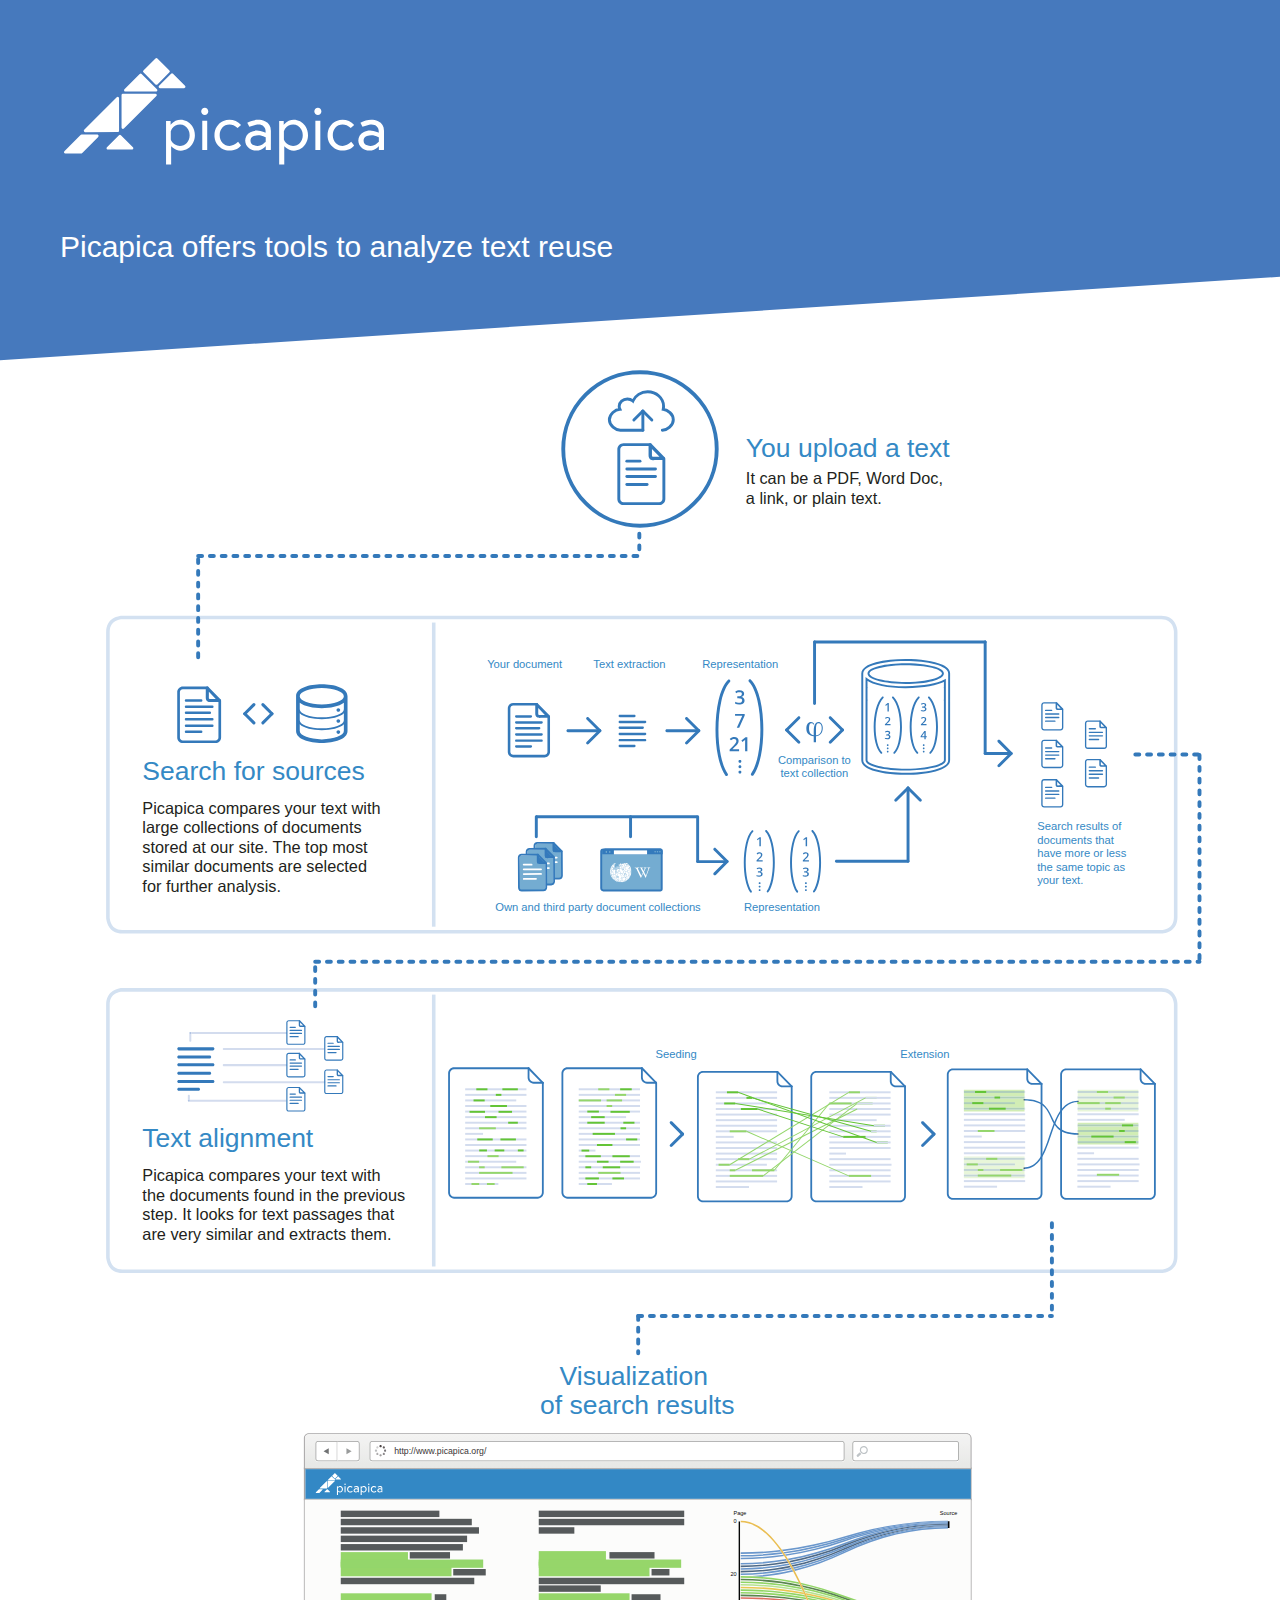
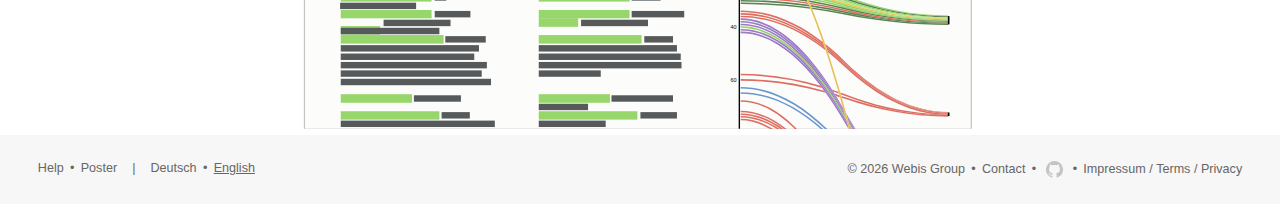
<file: poster/index.html>
<!DOCTYPE html><html><head><meta charSet="utf-8"/><meta http-equiv="x-ua-compatible" content="ie=edge"/><meta name="viewport" content="width=device-width, initial-scale=1, shrink-to-fit=no"/><meta name="generator" content="Gatsby 4.24.0"/><style data-href="/styles.c45f3c5b7047fc27643f.css" data-identity="gatsby-global-css">h2,h3{font-style:normal;font-weight:400}h2{font-size:24px;margin:1em 0}h3{font-size:18px;margin:.75em 0}a.heading-link{color:inherit;position:relative}a.heading-link:hover>:before{content:"#";display:inline-block;left:-1em;opacity:50%;position:absolute}:root{--button-background:#fff;--button-color:#333;--button-border-color:#bfbfbf}.Button,.NonButton{background-color:var(--button-background);border:.1em solid var(--button-border-color);border-radius:.3em;box-sizing:content-box;color:var(--button-color);display:inline-block;height:1.42857em;text-decoration:none;white-space:nowrap}.Button:not(.small),.NonButton:not(.small){padding:.4em .85em}.Button.disabled,.Button[disabled],.NonButton.disabled,.NonButton[disabled]{--button-color:#bfbfbf;cursor:not-allowed;pointer-events:none}.Button{cursor:pointer}.Button:not([disabled]):not(.disabled).active,.Button:not([disabled]):not(.disabled):active,.Button:not([disabled]):not(.disabled):hover{--button-background:#e4e4e4;--button-border-color:#a5a5a5;text-decoration:none}.Button:not([disabled]):not(.disabled).active,.Button:not([disabled]):not(.disabled):active{box-shadow:inset 0 .2em .3em rgba(0,0,0,.13)}.Button.red.red,.NonButton.red.red{--button-background:#ce4847;--button-color:#fff;--button-border-color:#c22927}.Button.red.red.active,.Button.red.red:active,.Button.red.red:hover,.NonButton.red.red.active,.NonButton.red.red:active,.NonButton.red.red:hover{--button-background:#c22927;--button-border-color:#ac2925}.Button.green.green,.NonButton.green.green{--button-background:#4cae4c;--button-color:#fff;--button-border-color:#449d44}.Button.green.green.active,.Button.green.green:active,.Button.green.green:hover,.NonButton.green.green.active,.NonButton.green.green:active,.NonButton.green.green:hover{--button-background:#449d44;--button-border-color:#398439}.ButtonGroup{border:none;display:inline-block;padding:0;white-space:nowrap}.ButtonGroup>.Button,.ButtonGroup>.NonButton{border-radius:0}.ButtonGroup>.Button:last-child,.ButtonGroup>.NonButton:last-child{border-radius:0 .3em .3em 0}.ButtonGroup>.Button:first-child,.ButtonGroup>.NonButton:first-child{border-radius:.3em 0 0 .3em}.ButtonGroup>.Button:not(:last-child):not(:hover):not(:active):not(.active),.ButtonGroup>.NonButton:not(:last-child):not(:hover):not(:active):not(.active){border-right:none}.ButtonGroup>.Button.active+.Button,.ButtonGroup>.Button.active+.NonButton,.ButtonGroup>.Button:active+.Button,.ButtonGroup>.Button:active+.NonButton,.ButtonGroup>.Button:hover+.Button,.ButtonGroup>.Button:hover+.NonButton,.ButtonGroup>.NonButton.active+.Button,.ButtonGroup>.NonButton.active+.NonButton,.ButtonGroup>.NonButton:active+.Button,.ButtonGroup>.NonButton:active+.NonButton,.ButtonGroup>.NonButton:hover+.Button,.ButtonGroup>.NonButton:hover+.NonButton{border-left:none}@font-face{font-display:swap;font-family:remixicon;src:url(/static/remixicon-5cb99e6cba5a4619063f73d47b775f6f.eot);src:url(/static/remixicon-5cb99e6cba5a4619063f73d47b775f6f.eot#iefix) format("embedded-opentype"),url(/static/remixicon-90668f6f9b3c2c18a090f132d1793c67.woff2) format("woff2"),url(/static/remixicon-8d09fa11700ed63cf96e1d1c038368f3.woff) format("woff"),url(/static/remixicon-f2616f597cf98f38d2347c9648bfe049.ttf) format("truetype"),url(/static/remixicon-9cedd2150922ead848695530d71a212f.svg#remixicon) format("svg")}[class*=" ri-"],[class^=ri-]{-webkit-font-smoothing:antialiased;-moz-osx-font-smoothing:grayscale;font-family:remixicon!important;font-style:normal}.ri-lg{font-size:1.3333em;line-height:.75em;vertical-align:-.0667em}.ri-xl{font-size:1.5em;line-height:.6666em;vertical-align:-.075em}.ri-xxs{font-size:.5em}.ri-xs{font-size:.75em}.ri-sm{font-size:.875em}.ri-1x{font-size:1em}.ri-2x{font-size:2em}.ri-3x{font-size:3em}.ri-4x{font-size:4em}.ri-5x{font-size:5em}.ri-6x{font-size:6em}.ri-7x{font-size:7em}.ri-8x{font-size:8em}.ri-9x{font-size:9em}.ri-10x{font-size:10em}.ri-fw{text-align:center;width:1.25em}.ri-24-hours-fill:before{content:"\ea01"}.ri-24-hours-line:before{content:"\ea02"}.ri-4k-fill:before{content:"\ea03"}.ri-4k-line:before{content:"\ea04"}.ri-a-b:before{content:"\ea05"}.ri-account-box-fill:before{content:"\ea06"}.ri-account-box-line:before{content:"\ea07"}.ri-account-circle-fill:before{content:"\ea08"}.ri-account-circle-line:before{content:"\ea09"}.ri-account-pin-box-fill:before{content:"\ea0a"}.ri-account-pin-box-line:before{content:"\ea0b"}.ri-account-pin-circle-fill:before{content:"\ea0c"}.ri-account-pin-circle-line:before{content:"\ea0d"}.ri-add-box-fill:before{content:"\ea0e"}.ri-add-box-line:before{content:"\ea0f"}.ri-add-circle-fill:before{content:"\ea10"}.ri-add-circle-line:before{content:"\ea11"}.ri-add-fill:before{content:"\ea12"}.ri-add-line:before{content:"\ea13"}.ri-admin-fill:before{content:"\ea14"}.ri-admin-line:before{content:"\ea15"}.ri-advertisement-fill:before{content:"\ea16"}.ri-advertisement-line:before{content:"\ea17"}.ri-airplay-fill:before{content:"\ea18"}.ri-airplay-line:before{content:"\ea19"}.ri-alarm-fill:before{content:"\ea1a"}.ri-alarm-line:before{content:"\ea1b"}.ri-alarm-warning-fill:before{content:"\ea1c"}.ri-alarm-warning-line:before{content:"\ea1d"}.ri-album-fill:before{content:"\ea1e"}.ri-album-line:before{content:"\ea1f"}.ri-alert-fill:before{content:"\ea20"}.ri-alert-line:before{content:"\ea21"}.ri-aliens-fill:before{content:"\ea22"}.ri-aliens-line:before{content:"\ea23"}.ri-align-bottom:before{content:"\ea24"}.ri-align-center:before{content:"\ea25"}.ri-align-justify:before{content:"\ea26"}.ri-align-left:before{content:"\ea27"}.ri-align-right:before{content:"\ea28"}.ri-align-top:before{content:"\ea29"}.ri-align-vertically:before{content:"\ea2a"}.ri-alipay-fill:before{content:"\ea2b"}.ri-alipay-line:before{content:"\ea2c"}.ri-amazon-fill:before{content:"\ea2d"}.ri-amazon-line:before{content:"\ea2e"}.ri-anchor-fill:before{content:"\ea2f"}.ri-anchor-line:before{content:"\ea30"}.ri-ancient-gate-fill:before{content:"\ea31"}.ri-ancient-gate-line:before{content:"\ea32"}.ri-ancient-pavilion-fill:before{content:"\ea33"}.ri-ancient-pavilion-line:before{content:"\ea34"}.ri-android-fill:before{content:"\ea35"}.ri-android-line:before{content:"\ea36"}.ri-angularjs-fill:before{content:"\ea37"}.ri-angularjs-line:before{content:"\ea38"}.ri-anticlockwise-2-fill:before{content:"\ea39"}.ri-anticlockwise-2-line:before{content:"\ea3a"}.ri-anticlockwise-fill:before{content:"\ea3b"}.ri-anticlockwise-line:before{content:"\ea3c"}.ri-app-store-fill:before{content:"\ea3d"}.ri-app-store-line:before{content:"\ea3e"}.ri-apple-fill:before{content:"\ea3f"}.ri-apple-line:before{content:"\ea40"}.ri-apps-2-fill:before{content:"\ea41"}.ri-apps-2-line:before{content:"\ea42"}.ri-apps-fill:before{content:"\ea43"}.ri-apps-line:before{content:"\ea44"}.ri-archive-drawer-fill:before{content:"\ea45"}.ri-archive-drawer-line:before{content:"\ea46"}.ri-archive-fill:before{content:"\ea47"}.ri-archive-line:before{content:"\ea48"}.ri-arrow-down-circle-fill:before{content:"\ea49"}.ri-arrow-down-circle-line:before{content:"\ea4a"}.ri-arrow-down-fill:before{content:"\ea4b"}.ri-arrow-down-line:before{content:"\ea4c"}.ri-arrow-down-s-fill:before{content:"\ea4d"}.ri-arrow-down-s-line:before{content:"\ea4e"}.ri-arrow-drop-down-fill:before{content:"\ea4f"}.ri-arrow-drop-down-line:before{content:"\ea50"}.ri-arrow-drop-left-fill:before{content:"\ea51"}.ri-arrow-drop-left-line:before{content:"\ea52"}.ri-arrow-drop-right-fill:before{content:"\ea53"}.ri-arrow-drop-right-line:before{content:"\ea54"}.ri-arrow-drop-up-fill:before{content:"\ea55"}.ri-arrow-drop-up-line:before{content:"\ea56"}.ri-arrow-go-back-fill:before{content:"\ea57"}.ri-arrow-go-back-line:before{content:"\ea58"}.ri-arrow-go-forward-fill:before{content:"\ea59"}.ri-arrow-go-forward-line:before{content:"\ea5a"}.ri-arrow-left-circle-fill:before{content:"\ea5b"}.ri-arrow-left-circle-line:before{content:"\ea5c"}.ri-arrow-left-down-fill:before{content:"\ea5d"}.ri-arrow-left-down-line:before{content:"\ea5e"}.ri-arrow-left-fill:before{content:"\ea5f"}.ri-arrow-left-line:before{content:"\ea60"}.ri-arrow-left-right-fill:before{content:"\ea61"}.ri-arrow-left-right-line:before{content:"\ea62"}.ri-arrow-left-s-fill:before{content:"\ea63"}.ri-arrow-left-s-line:before{content:"\ea64"}.ri-arrow-left-up-fill:before{content:"\ea65"}.ri-arrow-left-up-line:before{content:"\ea66"}.ri-arrow-right-circle-fill:before{content:"\ea67"}.ri-arrow-right-circle-line:before{content:"\ea68"}.ri-arrow-right-down-fill:before{content:"\ea69"}.ri-arrow-right-down-line:before{content:"\ea6a"}.ri-arrow-right-fill:before{content:"\ea6b"}.ri-arrow-right-line:before{content:"\ea6c"}.ri-arrow-right-s-fill:before{content:"\ea6d"}.ri-arrow-right-s-line:before{content:"\ea6e"}.ri-arrow-right-up-fill:before{content:"\ea6f"}.ri-arrow-right-up-line:before{content:"\ea70"}.ri-arrow-up-circle-fill:before{content:"\ea71"}.ri-arrow-up-circle-line:before{content:"\ea72"}.ri-arrow-up-down-fill:before{content:"\ea73"}.ri-arrow-up-down-line:before{content:"\ea74"}.ri-arrow-up-fill:before{content:"\ea75"}.ri-arrow-up-line:before{content:"\ea76"}.ri-arrow-up-s-fill:before{content:"\ea77"}.ri-arrow-up-s-line:before{content:"\ea78"}.ri-artboard-2-fill:before{content:"\ea79"}.ri-artboard-2-line:before{content:"\ea7a"}.ri-artboard-fill:before{content:"\ea7b"}.ri-artboard-line:before{content:"\ea7c"}.ri-article-fill:before{content:"\ea7d"}.ri-article-line:before{content:"\ea7e"}.ri-aspect-ratio-fill:before{content:"\ea7f"}.ri-aspect-ratio-line:before{content:"\ea80"}.ri-asterisk:before{content:"\ea81"}.ri-at-fill:before{content:"\ea82"}.ri-at-line:before{content:"\ea83"}.ri-attachment-2:before{content:"\ea84"}.ri-attachment-fill:before{content:"\ea85"}.ri-attachment-line:before{content:"\ea86"}.ri-auction-fill:before{content:"\ea87"}.ri-auction-line:before{content:"\ea88"}.ri-award-fill:before{content:"\ea89"}.ri-award-line:before{content:"\ea8a"}.ri-baidu-fill:before{content:"\ea8b"}.ri-baidu-line:before{content:"\ea8c"}.ri-ball-pen-fill:before{content:"\ea8d"}.ri-ball-pen-line:before{content:"\ea8e"}.ri-bank-card-2-fill:before{content:"\ea8f"}.ri-bank-card-2-line:before{content:"\ea90"}.ri-bank-card-fill:before{content:"\ea91"}.ri-bank-card-line:before{content:"\ea92"}.ri-bank-fill:before{content:"\ea93"}.ri-bank-line:before{content:"\ea94"}.ri-bar-chart-2-fill:before{content:"\ea95"}.ri-bar-chart-2-line:before{content:"\ea96"}.ri-bar-chart-box-fill:before{content:"\ea97"}.ri-bar-chart-box-line:before{content:"\ea98"}.ri-bar-chart-fill:before{content:"\ea99"}.ri-bar-chart-grouped-fill:before{content:"\ea9a"}.ri-bar-chart-grouped-line:before{content:"\ea9b"}.ri-bar-chart-horizontal-fill:before{content:"\ea9c"}.ri-bar-chart-horizontal-line:before{content:"\ea9d"}.ri-bar-chart-line:before{content:"\ea9e"}.ri-barcode-box-fill:before{content:"\ea9f"}.ri-barcode-box-line:before{content:"\eaa0"}.ri-barcode-fill:before{content:"\eaa1"}.ri-barcode-line:before{content:"\eaa2"}.ri-barricade-fill:before{content:"\eaa3"}.ri-barricade-line:before{content:"\eaa4"}.ri-base-station-fill:before{content:"\eaa5"}.ri-base-station-line:before{content:"\eaa6"}.ri-basketball-fill:before{content:"\eaa7"}.ri-basketball-line:before{content:"\eaa8"}.ri-battery-2-charge-fill:before{content:"\eaa9"}.ri-battery-2-charge-line:before{content:"\eaaa"}.ri-battery-2-fill:before{content:"\eaab"}.ri-battery-2-line:before{content:"\eaac"}.ri-battery-charge-fill:before{content:"\eaad"}.ri-battery-charge-line:before{content:"\eaae"}.ri-battery-fill:before{content:"\eaaf"}.ri-battery-line:before{content:"\eab0"}.ri-battery-low-fill:before{content:"\eab1"}.ri-battery-low-line:before{content:"\eab2"}.ri-battery-saver-fill:before{content:"\eab3"}.ri-battery-saver-line:before{content:"\eab4"}.ri-battery-share-fill:before{content:"\eab5"}.ri-battery-share-line:before{content:"\eab6"}.ri-bear-smile-fill:before{content:"\eab7"}.ri-bear-smile-line:before{content:"\eab8"}.ri-behance-fill:before{content:"\eab9"}.ri-behance-line:before{content:"\eaba"}.ri-bell-fill:before{content:"\eabb"}.ri-bell-line:before{content:"\eabc"}.ri-bike-fill:before{content:"\eabd"}.ri-bike-line:before{content:"\eabe"}.ri-bilibili-fill:before{content:"\eabf"}.ri-bilibili-line:before{content:"\eac0"}.ri-bill-fill:before{content:"\eac1"}.ri-bill-line:before{content:"\eac2"}.ri-billiards-fill:before{content:"\eac3"}.ri-billiards-line:before{content:"\eac4"}.ri-bit-coin-fill:before{content:"\eac5"}.ri-bit-coin-line:before{content:"\eac6"}.ri-blaze-fill:before{content:"\eac7"}.ri-blaze-line:before{content:"\eac8"}.ri-bluetooth-connect-fill:before{content:"\eac9"}.ri-bluetooth-connect-line:before{content:"\eaca"}.ri-bluetooth-fill:before{content:"\eacb"}.ri-bluetooth-line:before{content:"\eacc"}.ri-blur-off-fill:before{content:"\eacd"}.ri-blur-off-line:before{content:"\eace"}.ri-body-scan-fill:before{content:"\eacf"}.ri-body-scan-line:before{content:"\ead0"}.ri-bold:before{content:"\ead1"}.ri-book-2-fill:before{content:"\ead2"}.ri-book-2-line:before{content:"\ead3"}.ri-book-3-fill:before{content:"\ead4"}.ri-book-3-line:before{content:"\ead5"}.ri-book-fill:before{content:"\ead6"}.ri-book-line:before{content:"\ead7"}.ri-book-mark-fill:before{content:"\ead8"}.ri-book-mark-line:before{content:"\ead9"}.ri-book-open-fill:before{content:"\eada"}.ri-book-open-line:before{content:"\eadb"}.ri-book-read-fill:before{content:"\eadc"}.ri-book-read-line:before{content:"\eadd"}.ri-booklet-fill:before{content:"\eade"}.ri-booklet-line:before{content:"\eadf"}.ri-bookmark-2-fill:before{content:"\eae0"}.ri-bookmark-2-line:before{content:"\eae1"}.ri-bookmark-3-fill:before{content:"\eae2"}.ri-bookmark-3-line:before{content:"\eae3"}.ri-bookmark-fill:before{content:"\eae4"}.ri-bookmark-line:before{content:"\eae5"}.ri-boxing-fill:before{content:"\eae6"}.ri-boxing-line:before{content:"\eae7"}.ri-braces-fill:before{content:"\eae8"}.ri-braces-line:before{content:"\eae9"}.ri-brackets-fill:before{content:"\eaea"}.ri-brackets-line:before{content:"\eaeb"}.ri-briefcase-2-fill:before{content:"\eaec"}.ri-briefcase-2-line:before{content:"\eaed"}.ri-briefcase-3-fill:before{content:"\eaee"}.ri-briefcase-3-line:before{content:"\eaef"}.ri-briefcase-4-fill:before{content:"\eaf0"}.ri-briefcase-4-line:before{content:"\eaf1"}.ri-briefcase-5-fill:before{content:"\eaf2"}.ri-briefcase-5-line:before{content:"\eaf3"}.ri-briefcase-fill:before{content:"\eaf4"}.ri-briefcase-line:before{content:"\eaf5"}.ri-bring-forward:before{content:"\eaf6"}.ri-bring-to-front:before{content:"\eaf7"}.ri-broadcast-fill:before{content:"\eaf8"}.ri-broadcast-line:before{content:"\eaf9"}.ri-brush-2-fill:before{content:"\eafa"}.ri-brush-2-line:before{content:"\eafb"}.ri-brush-3-fill:before{content:"\eafc"}.ri-brush-3-line:before{content:"\eafd"}.ri-brush-4-fill:before{content:"\eafe"}.ri-brush-4-line:before{content:"\eaff"}.ri-brush-fill:before{content:"\eb00"}.ri-brush-line:before{content:"\eb01"}.ri-bubble-chart-fill:before{content:"\eb02"}.ri-bubble-chart-line:before{content:"\eb03"}.ri-bug-2-fill:before{content:"\eb04"}.ri-bug-2-line:before{content:"\eb05"}.ri-bug-fill:before{content:"\eb06"}.ri-bug-line:before{content:"\eb07"}.ri-building-2-fill:before{content:"\eb08"}.ri-building-2-line:before{content:"\eb09"}.ri-building-3-fill:before{content:"\eb0a"}.ri-building-3-line:before{content:"\eb0b"}.ri-building-4-fill:before{content:"\eb0c"}.ri-building-4-line:before{content:"\eb0d"}.ri-building-fill:before{content:"\eb0e"}.ri-building-line:before{content:"\eb0f"}.ri-bus-2-fill:before{content:"\eb10"}.ri-bus-2-line:before{content:"\eb11"}.ri-bus-fill:before{content:"\eb12"}.ri-bus-line:before{content:"\eb13"}.ri-bus-wifi-fill:before{content:"\eb14"}.ri-bus-wifi-line:before{content:"\eb15"}.ri-cactus-fill:before{content:"\eb16"}.ri-cactus-line:before{content:"\eb17"}.ri-cake-2-fill:before{content:"\eb18"}.ri-cake-2-line:before{content:"\eb19"}.ri-cake-3-fill:before{content:"\eb1a"}.ri-cake-3-line:before{content:"\eb1b"}.ri-cake-fill:before{content:"\eb1c"}.ri-cake-line:before{content:"\eb1d"}.ri-calculator-fill:before{content:"\eb1e"}.ri-calculator-line:before{content:"\eb1f"}.ri-calendar-2-fill:before{content:"\eb20"}.ri-calendar-2-line:before{content:"\eb21"}.ri-calendar-check-fill:before{content:"\eb22"}.ri-calendar-check-line:before{content:"\eb23"}.ri-calendar-event-fill:before{content:"\eb24"}.ri-calendar-event-line:before{content:"\eb25"}.ri-calendar-fill:before{content:"\eb26"}.ri-calendar-line:before{content:"\eb27"}.ri-calendar-todo-fill:before{content:"\eb28"}.ri-calendar-todo-line:before{content:"\eb29"}.ri-camera-2-fill:before{content:"\eb2a"}.ri-camera-2-line:before{content:"\eb2b"}.ri-camera-3-fill:before{content:"\eb2c"}.ri-camera-3-line:before{content:"\eb2d"}.ri-camera-fill:before{content:"\eb2e"}.ri-camera-lens-fill:before{content:"\eb2f"}.ri-camera-lens-line:before{content:"\eb30"}.ri-camera-line:before{content:"\eb31"}.ri-camera-off-fill:before{content:"\eb32"}.ri-camera-off-line:before{content:"\eb33"}.ri-camera-switch-fill:before{content:"\eb34"}.ri-camera-switch-line:before{content:"\eb35"}.ri-capsule-fill:before{content:"\eb36"}.ri-capsule-line:before{content:"\eb37"}.ri-car-fill:before{content:"\eb38"}.ri-car-line:before{content:"\eb39"}.ri-car-washing-fill:before{content:"\eb3a"}.ri-car-washing-line:before{content:"\eb3b"}.ri-caravan-fill:before{content:"\eb3c"}.ri-caravan-line:before{content:"\eb3d"}.ri-cast-fill:before{content:"\eb3e"}.ri-cast-line:before{content:"\eb3f"}.ri-cellphone-fill:before{content:"\eb40"}.ri-cellphone-line:before{content:"\eb41"}.ri-celsius-fill:before{content:"\eb42"}.ri-celsius-line:before{content:"\eb43"}.ri-centos-fill:before{content:"\eb44"}.ri-centos-line:before{content:"\eb45"}.ri-character-recognition-fill:before{content:"\eb46"}.ri-character-recognition-line:before{content:"\eb47"}.ri-charging-pile-2-fill:before{content:"\eb48"}.ri-charging-pile-2-line:before{content:"\eb49"}.ri-charging-pile-fill:before{content:"\eb4a"}.ri-charging-pile-line:before{content:"\eb4b"}.ri-chat-1-fill:before{content:"\eb4c"}.ri-chat-1-line:before{content:"\eb4d"}.ri-chat-2-fill:before{content:"\eb4e"}.ri-chat-2-line:before{content:"\eb4f"}.ri-chat-3-fill:before{content:"\eb50"}.ri-chat-3-line:before{content:"\eb51"}.ri-chat-4-fill:before{content:"\eb52"}.ri-chat-4-line:before{content:"\eb53"}.ri-chat-check-fill:before{content:"\eb54"}.ri-chat-check-line:before{content:"\eb55"}.ri-chat-delete-fill:before{content:"\eb56"}.ri-chat-delete-line:before{content:"\eb57"}.ri-chat-download-fill:before{content:"\eb58"}.ri-chat-download-line:before{content:"\eb59"}.ri-chat-follow-up-fill:before{content:"\eb5a"}.ri-chat-follow-up-line:before{content:"\eb5b"}.ri-chat-forward-fill:before{content:"\eb5c"}.ri-chat-forward-line:before{content:"\eb5d"}.ri-chat-heart-fill:before{content:"\eb5e"}.ri-chat-heart-line:before{content:"\eb5f"}.ri-chat-history-fill:before{content:"\eb60"}.ri-chat-history-line:before{content:"\eb61"}.ri-chat-new-fill:before{content:"\eb62"}.ri-chat-new-line:before{content:"\eb63"}.ri-chat-off-fill:before{content:"\eb64"}.ri-chat-off-line:before{content:"\eb65"}.ri-chat-poll-fill:before{content:"\eb66"}.ri-chat-poll-line:before{content:"\eb67"}.ri-chat-private-fill:before{content:"\eb68"}.ri-chat-private-line:before{content:"\eb69"}.ri-chat-quote-fill:before{content:"\eb6a"}.ri-chat-quote-line:before{content:"\eb6b"}.ri-chat-settings-fill:before{content:"\eb6c"}.ri-chat-settings-line:before{content:"\eb6d"}.ri-chat-smile-2-fill:before{content:"\eb6e"}.ri-chat-smile-2-line:before{content:"\eb6f"}.ri-chat-smile-3-fill:before{content:"\eb70"}.ri-chat-smile-3-line:before{content:"\eb71"}.ri-chat-smile-fill:before{content:"\eb72"}.ri-chat-smile-line:before{content:"\eb73"}.ri-chat-upload-fill:before{content:"\eb74"}.ri-chat-upload-line:before{content:"\eb75"}.ri-chat-voice-fill:before{content:"\eb76"}.ri-chat-voice-line:before{content:"\eb77"}.ri-check-double-fill:before{content:"\eb78"}.ri-check-double-line:before{content:"\eb79"}.ri-check-fill:before{content:"\eb7a"}.ri-check-line:before{content:"\eb7b"}.ri-checkbox-blank-circle-fill:before{content:"\eb7c"}.ri-checkbox-blank-circle-line:before{content:"\eb7d"}.ri-checkbox-blank-fill:before{content:"\eb7e"}.ri-checkbox-blank-line:before{content:"\eb7f"}.ri-checkbox-circle-fill:before{content:"\eb80"}.ri-checkbox-circle-line:before{content:"\eb81"}.ri-checkbox-fill:before{content:"\eb82"}.ri-checkbox-indeterminate-fill:before{content:"\eb83"}.ri-checkbox-indeterminate-line:before{content:"\eb84"}.ri-checkbox-line:before{content:"\eb85"}.ri-checkbox-multiple-blank-fill:before{content:"\eb86"}.ri-checkbox-multiple-blank-line:before{content:"\eb87"}.ri-checkbox-multiple-fill:before{content:"\eb88"}.ri-checkbox-multiple-line:before{content:"\eb89"}.ri-china-railway-fill:before{content:"\eb8a"}.ri-china-railway-line:before{content:"\eb8b"}.ri-chrome-fill:before{content:"\eb8c"}.ri-chrome-line:before{content:"\eb8d"}.ri-clapperboard-fill:before{content:"\eb8e"}.ri-clapperboard-line:before{content:"\eb8f"}.ri-clipboard-fill:before{content:"\eb90"}.ri-clipboard-line:before{content:"\eb91"}.ri-clockwise-2-fill:before{content:"\eb92"}.ri-clockwise-2-line:before{content:"\eb93"}.ri-clockwise-fill:before{content:"\eb94"}.ri-clockwise-line:before{content:"\eb95"}.ri-close-circle-fill:before{content:"\eb96"}.ri-close-circle-line:before{content:"\eb97"}.ri-close-fill:before{content:"\eb98"}.ri-close-line:before{content:"\eb99"}.ri-closed-captioning-fill:before{content:"\eb9a"}.ri-closed-captioning-line:before{content:"\eb9b"}.ri-cloud-fill:before{content:"\eb9c"}.ri-cloud-line:before{content:"\eb9d"}.ri-cloud-off-fill:before{content:"\eb9e"}.ri-cloud-off-line:before{content:"\eb9f"}.ri-cloud-windy-fill:before{content:"\eba0"}.ri-cloud-windy-line:before{content:"\eba1"}.ri-cloudy-2-fill:before{content:"\eba2"}.ri-cloudy-2-line:before{content:"\eba3"}.ri-cloudy-fill:before{content:"\eba4"}.ri-cloudy-line:before{content:"\eba5"}.ri-code-box-fill:before{content:"\eba6"}.ri-code-box-line:before{content:"\eba7"}.ri-code-fill:before{content:"\eba8"}.ri-code-line:before{content:"\eba9"}.ri-code-s-fill:before{content:"\ebaa"}.ri-code-s-line:before{content:"\ebab"}.ri-code-s-slash-fill:before{content:"\ebac"}.ri-code-s-slash-line:before{content:"\ebad"}.ri-code-view:before{content:"\ebae"}.ri-codepen-fill:before{content:"\ebaf"}.ri-codepen-line:before{content:"\ebb0"}.ri-coin-fill:before{content:"\ebb1"}.ri-coin-line:before{content:"\ebb2"}.ri-coins-fill:before{content:"\ebb3"}.ri-coins-line:before{content:"\ebb4"}.ri-collage-fill:before{content:"\ebb5"}.ri-collage-line:before{content:"\ebb6"}.ri-command-fill:before{content:"\ebb7"}.ri-command-line:before{content:"\ebb8"}.ri-community-fill:before{content:"\ebb9"}.ri-community-line:before{content:"\ebba"}.ri-compass-2-fill:before{content:"\ebbb"}.ri-compass-2-line:before{content:"\ebbc"}.ri-compass-3-fill:before{content:"\ebbd"}.ri-compass-3-line:before{content:"\ebbe"}.ri-compass-4-fill:before{content:"\ebbf"}.ri-compass-4-line:before{content:"\ebc0"}.ri-compass-discover-fill:before{content:"\ebc1"}.ri-compass-discover-line:before{content:"\ebc2"}.ri-compass-fill:before{content:"\ebc3"}.ri-compass-line:before{content:"\ebc4"}.ri-compasses-2-fill:before{content:"\ebc5"}.ri-compasses-2-line:before{content:"\ebc6"}.ri-compasses-fill:before{content:"\ebc7"}.ri-compasses-line:before{content:"\ebc8"}.ri-computer-fill:before{content:"\ebc9"}.ri-computer-line:before{content:"\ebca"}.ri-contacts-book-2-fill:before{content:"\ebcb"}.ri-contacts-book-2-line:before{content:"\ebcc"}.ri-contacts-book-fill:before{content:"\ebcd"}.ri-contacts-book-line:before{content:"\ebce"}.ri-contacts-book-upload-fill:before{content:"\ebcf"}.ri-contacts-book-upload-line:before{content:"\ebd0"}.ri-contacts-fill:before{content:"\ebd1"}.ri-contacts-line:before{content:"\ebd2"}.ri-contrast-2-fill:before{content:"\ebd3"}.ri-contrast-2-line:before{content:"\ebd4"}.ri-contrast-drop-2-fill:before{content:"\ebd5"}.ri-contrast-drop-2-line:before{content:"\ebd6"}.ri-contrast-drop-fill:before{content:"\ebd7"}.ri-contrast-drop-line:before{content:"\ebd8"}.ri-contrast-fill:before{content:"\ebd9"}.ri-contrast-line:before{content:"\ebda"}.ri-copper-coin-fill:before{content:"\ebdb"}.ri-copper-coin-line:before{content:"\ebdc"}.ri-copper-diamond-fill:before{content:"\ebdd"}.ri-copper-diamond-line:before{content:"\ebde"}.ri-copyleft-fill:before{content:"\ebdf"}.ri-copyleft-line:before{content:"\ebe0"}.ri-copyright-fill:before{content:"\ebe1"}.ri-copyright-line:before{content:"\ebe2"}.ri-coreos-fill:before{content:"\ebe3"}.ri-coreos-line:before{content:"\ebe4"}.ri-coupon-2-fill:before{content:"\ebe5"}.ri-coupon-2-line:before{content:"\ebe6"}.ri-coupon-3-fill:before{content:"\ebe7"}.ri-coupon-3-line:before{content:"\ebe8"}.ri-coupon-4-fill:before{content:"\ebe9"}.ri-coupon-4-line:before{content:"\ebea"}.ri-coupon-5-fill:before{content:"\ebeb"}.ri-coupon-5-line:before{content:"\ebec"}.ri-coupon-fill:before{content:"\ebed"}.ri-coupon-line:before{content:"\ebee"}.ri-cpu-fill:before{content:"\ebef"}.ri-cpu-line:before{content:"\ebf0"}.ri-creative-commons-by-fill:before{content:"\ebf1"}.ri-creative-commons-by-line:before{content:"\ebf2"}.ri-creative-commons-fill:before{content:"\ebf3"}.ri-creative-commons-line:before{content:"\ebf4"}.ri-creative-commons-nc-fill:before{content:"\ebf5"}.ri-creative-commons-nc-line:before{content:"\ebf6"}.ri-creative-commons-nd-fill:before{content:"\ebf7"}.ri-creative-commons-nd-line:before{content:"\ebf8"}.ri-creative-commons-sa-fill:before{content:"\ebf9"}.ri-creative-commons-sa-line:before{content:"\ebfa"}.ri-creative-commons-zero-fill:before{content:"\ebfb"}.ri-creative-commons-zero-line:before{content:"\ebfc"}.ri-criminal-fill:before{content:"\ebfd"}.ri-criminal-line:before{content:"\ebfe"}.ri-crop-2-fill:before{content:"\ebff"}.ri-crop-2-line:before{content:"\ec00"}.ri-crop-fill:before{content:"\ec01"}.ri-crop-line:before{content:"\ec02"}.ri-css3-fill:before{content:"\ec03"}.ri-css3-line:before{content:"\ec04"}.ri-cup-fill:before{content:"\ec05"}.ri-cup-line:before{content:"\ec06"}.ri-currency-fill:before{content:"\ec07"}.ri-currency-line:before{content:"\ec08"}.ri-cursor-fill:before{content:"\ec09"}.ri-cursor-line:before{content:"\ec0a"}.ri-customer-service-2-fill:before{content:"\ec0b"}.ri-customer-service-2-line:before{content:"\ec0c"}.ri-customer-service-fill:before{content:"\ec0d"}.ri-customer-service-line:before{content:"\ec0e"}.ri-dashboard-2-fill:before{content:"\ec0f"}.ri-dashboard-2-line:before{content:"\ec10"}.ri-dashboard-3-fill:before{content:"\ec11"}.ri-dashboard-3-line:before{content:"\ec12"}.ri-dashboard-fill:before{content:"\ec13"}.ri-dashboard-line:before{content:"\ec14"}.ri-database-2-fill:before{content:"\ec15"}.ri-database-2-line:before{content:"\ec16"}.ri-database-fill:before{content:"\ec17"}.ri-database-line:before{content:"\ec18"}.ri-delete-back-2-fill:before{content:"\ec19"}.ri-delete-back-2-line:before{content:"\ec1a"}.ri-delete-back-fill:before{content:"\ec1b"}.ri-delete-back-line:before{content:"\ec1c"}.ri-delete-bin-2-fill:before{content:"\ec1d"}.ri-delete-bin-2-line:before{content:"\ec1e"}.ri-delete-bin-3-fill:before{content:"\ec1f"}.ri-delete-bin-3-line:before{content:"\ec20"}.ri-delete-bin-4-fill:before{content:"\ec21"}.ri-delete-bin-4-line:before{content:"\ec22"}.ri-delete-bin-5-fill:before{content:"\ec23"}.ri-delete-bin-5-line:before{content:"\ec24"}.ri-delete-bin-6-fill:before{content:"\ec25"}.ri-delete-bin-6-line:before{content:"\ec26"}.ri-delete-bin-7-fill:before{content:"\ec27"}.ri-delete-bin-7-line:before{content:"\ec28"}.ri-delete-bin-fill:before{content:"\ec29"}.ri-delete-bin-line:before{content:"\ec2a"}.ri-delete-column:before{content:"\ec2b"}.ri-delete-row:before{content:"\ec2c"}.ri-device-fill:before{content:"\ec2d"}.ri-device-line:before{content:"\ec2e"}.ri-device-recover-fill:before{content:"\ec2f"}.ri-device-recover-line:before{content:"\ec30"}.ri-dingding-fill:before{content:"\ec31"}.ri-dingding-line:before{content:"\ec32"}.ri-direction-fill:before{content:"\ec33"}.ri-direction-line:before{content:"\ec34"}.ri-disc-fill:before{content:"\ec35"}.ri-disc-line:before{content:"\ec36"}.ri-discord-fill:before{content:"\ec37"}.ri-discord-line:before{content:"\ec38"}.ri-discuss-fill:before{content:"\ec39"}.ri-discuss-line:before{content:"\ec3a"}.ri-dislike-fill:before{content:"\ec3b"}.ri-dislike-line:before{content:"\ec3c"}.ri-disqus-fill:before{content:"\ec3d"}.ri-disqus-line:before{content:"\ec3e"}.ri-divide-fill:before{content:"\ec3f"}.ri-divide-line:before{content:"\ec40"}.ri-donut-chart-fill:before{content:"\ec41"}.ri-donut-chart-line:before{content:"\ec42"}.ri-door-closed-fill:before{content:"\ec43"}.ri-door-closed-line:before{content:"\ec44"}.ri-door-fill:before{content:"\ec45"}.ri-door-line:before{content:"\ec46"}.ri-door-lock-box-fill:before{content:"\ec47"}.ri-door-lock-box-line:before{content:"\ec48"}.ri-door-lock-fill:before{content:"\ec49"}.ri-door-lock-line:before{content:"\ec4a"}.ri-door-open-fill:before{content:"\ec4b"}.ri-door-open-line:before{content:"\ec4c"}.ri-dossier-fill:before{content:"\ec4d"}.ri-dossier-line:before{content:"\ec4e"}.ri-douban-fill:before{content:"\ec4f"}.ri-douban-line:before{content:"\ec50"}.ri-double-quotes-l:before{content:"\ec51"}.ri-double-quotes-r:before{content:"\ec52"}.ri-download-2-fill:before{content:"\ec53"}.ri-download-2-line:before{content:"\ec54"}.ri-download-cloud-2-fill:before{content:"\ec55"}.ri-download-cloud-2-line:before{content:"\ec56"}.ri-download-cloud-fill:before{content:"\ec57"}.ri-download-cloud-line:before{content:"\ec58"}.ri-download-fill:before{content:"\ec59"}.ri-download-line:before{content:"\ec5a"}.ri-draft-fill:before{content:"\ec5b"}.ri-draft-line:before{content:"\ec5c"}.ri-drag-drop-fill:before{content:"\ec5d"}.ri-drag-drop-line:before{content:"\ec5e"}.ri-drag-move-2-fill:before{content:"\ec5f"}.ri-drag-move-2-line:before{content:"\ec60"}.ri-drag-move-fill:before{content:"\ec61"}.ri-drag-move-line:before{content:"\ec62"}.ri-dribbble-fill:before{content:"\ec63"}.ri-dribbble-line:before{content:"\ec64"}.ri-drive-fill:before{content:"\ec65"}.ri-drive-line:before{content:"\ec66"}.ri-drizzle-fill:before{content:"\ec67"}.ri-drizzle-line:before{content:"\ec68"}.ri-drop-fill:before{content:"\ec69"}.ri-drop-line:before{content:"\ec6a"}.ri-dropbox-fill:before{content:"\ec6b"}.ri-dropbox-line:before{content:"\ec6c"}.ri-dual-sim-1-fill:before{content:"\ec6d"}.ri-dual-sim-1-line:before{content:"\ec6e"}.ri-dual-sim-2-fill:before{content:"\ec6f"}.ri-dual-sim-2-line:before{content:"\ec70"}.ri-dv-fill:before{content:"\ec71"}.ri-dv-line:before{content:"\ec72"}.ri-dvd-fill:before{content:"\ec73"}.ri-dvd-line:before{content:"\ec74"}.ri-e-bike-2-fill:before{content:"\ec75"}.ri-e-bike-2-line:before{content:"\ec76"}.ri-e-bike-fill:before{content:"\ec77"}.ri-e-bike-line:before{content:"\ec78"}.ri-earth-fill:before{content:"\ec79"}.ri-earth-line:before{content:"\ec7a"}.ri-earthquake-fill:before{content:"\ec7b"}.ri-earthquake-line:before{content:"\ec7c"}.ri-edge-fill:before{content:"\ec7d"}.ri-edge-line:before{content:"\ec7e"}.ri-edit-2-fill:before{content:"\ec7f"}.ri-edit-2-line:before{content:"\ec80"}.ri-edit-box-fill:before{content:"\ec81"}.ri-edit-box-line:before{content:"\ec82"}.ri-edit-circle-fill:before{content:"\ec83"}.ri-edit-circle-line:before{content:"\ec84"}.ri-edit-fill:before{content:"\ec85"}.ri-edit-line:before{content:"\ec86"}.ri-eject-fill:before{content:"\ec87"}.ri-eject-line:before{content:"\ec88"}.ri-emotion-2-fill:before{content:"\ec89"}.ri-emotion-2-line:before{content:"\ec8a"}.ri-emotion-fill:before{content:"\ec8b"}.ri-emotion-happy-fill:before{content:"\ec8c"}.ri-emotion-happy-line:before{content:"\ec8d"}.ri-emotion-laugh-fill:before{content:"\ec8e"}.ri-emotion-laugh-line:before{content:"\ec8f"}.ri-emotion-line:before{content:"\ec90"}.ri-emotion-normal-fill:before{content:"\ec91"}.ri-emotion-normal-line:before{content:"\ec92"}.ri-emotion-sad-fill:before{content:"\ec93"}.ri-emotion-sad-line:before{content:"\ec94"}.ri-emotion-unhappy-fill:before{content:"\ec95"}.ri-emotion-unhappy-line:before{content:"\ec96"}.ri-empathize-fill:before{content:"\ec97"}.ri-empathize-line:before{content:"\ec98"}.ri-emphasis-cn:before{content:"\ec99"}.ri-emphasis:before{content:"\ec9a"}.ri-english-input:before{content:"\ec9b"}.ri-equalizer-fill:before{content:"\ec9c"}.ri-equalizer-line:before{content:"\ec9d"}.ri-eraser-fill:before{content:"\ec9e"}.ri-eraser-line:before{content:"\ec9f"}.ri-error-warning-fill:before{content:"\eca0"}.ri-error-warning-line:before{content:"\eca1"}.ri-evernote-fill:before{content:"\eca2"}.ri-evernote-line:before{content:"\eca3"}.ri-exchange-box-fill:before{content:"\eca4"}.ri-exchange-box-line:before{content:"\eca5"}.ri-exchange-cny-fill:before{content:"\eca6"}.ri-exchange-cny-line:before{content:"\eca7"}.ri-exchange-dollar-fill:before{content:"\eca8"}.ri-exchange-dollar-line:before{content:"\eca9"}.ri-exchange-fill:before{content:"\ecaa"}.ri-exchange-funds-fill:before{content:"\ecab"}.ri-exchange-funds-line:before{content:"\ecac"}.ri-exchange-line:before{content:"\ecad"}.ri-external-link-fill:before{content:"\ecae"}.ri-external-link-line:before{content:"\ecaf"}.ri-eye-2-fill:before{content:"\ecb0"}.ri-eye-2-line:before{content:"\ecb1"}.ri-eye-close-fill:before{content:"\ecb2"}.ri-eye-close-line:before{content:"\ecb3"}.ri-eye-fill:before{content:"\ecb4"}.ri-eye-line:before{content:"\ecb5"}.ri-eye-off-fill:before{content:"\ecb6"}.ri-eye-off-line:before{content:"\ecb7"}.ri-facebook-box-fill:before{content:"\ecb8"}.ri-facebook-box-line:before{content:"\ecb9"}.ri-facebook-circle-fill:before{content:"\ecba"}.ri-facebook-circle-line:before{content:"\ecbb"}.ri-facebook-fill:before{content:"\ecbc"}.ri-facebook-line:before{content:"\ecbd"}.ri-fahrenheit-fill:before{content:"\ecbe"}.ri-fahrenheit-line:before{content:"\ecbf"}.ri-feedback-fill:before{content:"\ecc0"}.ri-feedback-line:before{content:"\ecc1"}.ri-file-2-fill:before{content:"\ecc2"}.ri-file-2-line:before{content:"\ecc3"}.ri-file-3-fill:before{content:"\ecc4"}.ri-file-3-line:before{content:"\ecc5"}.ri-file-4-fill:before{content:"\ecc6"}.ri-file-4-line:before{content:"\ecc7"}.ri-file-add-fill:before{content:"\ecc8"}.ri-file-add-line:before{content:"\ecc9"}.ri-file-chart-2-fill:before{content:"\ecca"}.ri-file-chart-2-line:before{content:"\eccb"}.ri-file-chart-fill:before{content:"\eccc"}.ri-file-chart-line:before{content:"\eccd"}.ri-file-cloud-fill:before{content:"\ecce"}.ri-file-cloud-line:before{content:"\eccf"}.ri-file-code-fill:before{content:"\ecd0"}.ri-file-code-line:before{content:"\ecd1"}.ri-file-copy-2-fill:before{content:"\ecd2"}.ri-file-copy-2-line:before{content:"\ecd3"}.ri-file-copy-fill:before{content:"\ecd4"}.ri-file-copy-line:before{content:"\ecd5"}.ri-file-damage-fill:before{content:"\ecd6"}.ri-file-damage-line:before{content:"\ecd7"}.ri-file-download-fill:before{content:"\ecd8"}.ri-file-download-line:before{content:"\ecd9"}.ri-file-edit-fill:before{content:"\ecda"}.ri-file-edit-line:before{content:"\ecdb"}.ri-file-excel-2-fill:before{content:"\ecdc"}.ri-file-excel-2-line:before{content:"\ecdd"}.ri-file-excel-fill:before{content:"\ecde"}.ri-file-excel-line:before{content:"\ecdf"}.ri-file-fill:before{content:"\ece0"}.ri-file-forbid-fill:before{content:"\ece1"}.ri-file-forbid-line:before{content:"\ece2"}.ri-file-gif-fill:before{content:"\ece3"}.ri-file-gif-line:before{content:"\ece4"}.ri-file-history-fill:before{content:"\ece5"}.ri-file-history-line:before{content:"\ece6"}.ri-file-hwp-fill:before{content:"\ece7"}.ri-file-hwp-line:before{content:"\ece8"}.ri-file-info-fill:before{content:"\ece9"}.ri-file-info-line:before{content:"\ecea"}.ri-file-line:before{content:"\eceb"}.ri-file-list-2-fill:before{content:"\ecec"}.ri-file-list-2-line:before{content:"\eced"}.ri-file-list-3-fill:before{content:"\ecee"}.ri-file-list-3-line:before{content:"\ecef"}.ri-file-list-fill:before{content:"\ecf0"}.ri-file-list-line:before{content:"\ecf1"}.ri-file-lock-fill:before{content:"\ecf2"}.ri-file-lock-line:before{content:"\ecf3"}.ri-file-mark-fill:before{content:"\ecf4"}.ri-file-mark-line:before{content:"\ecf5"}.ri-file-music-fill:before{content:"\ecf6"}.ri-file-music-line:before{content:"\ecf7"}.ri-file-paper-2-fill:before{content:"\ecf8"}.ri-file-paper-2-line:before{content:"\ecf9"}.ri-file-paper-fill:before{content:"\ecfa"}.ri-file-paper-line:before{content:"\ecfb"}.ri-file-pdf-fill:before{content:"\ecfc"}.ri-file-pdf-line:before{content:"\ecfd"}.ri-file-ppt-2-fill:before{content:"\ecfe"}.ri-file-ppt-2-line:before{content:"\ecff"}.ri-file-ppt-fill:before{content:"\ed00"}.ri-file-ppt-line:before{content:"\ed01"}.ri-file-reduce-fill:before{content:"\ed02"}.ri-file-reduce-line:before{content:"\ed03"}.ri-file-search-fill:before{content:"\ed04"}.ri-file-search-line:before{content:"\ed05"}.ri-file-settings-fill:before{content:"\ed06"}.ri-file-settings-line:before{content:"\ed07"}.ri-file-shield-2-fill:before{content:"\ed08"}.ri-file-shield-2-line:before{content:"\ed09"}.ri-file-shield-fill:before{content:"\ed0a"}.ri-file-shield-line:before{content:"\ed0b"}.ri-file-shred-fill:before{content:"\ed0c"}.ri-file-shred-line:before{content:"\ed0d"}.ri-file-text-fill:before{content:"\ed0e"}.ri-file-text-line:before{content:"\ed0f"}.ri-file-transfer-fill:before{content:"\ed10"}.ri-file-transfer-line:before{content:"\ed11"}.ri-file-unknow-fill:before{content:"\ed12"}.ri-file-unknow-line:before{content:"\ed13"}.ri-file-upload-fill:before{content:"\ed14"}.ri-file-upload-line:before{content:"\ed15"}.ri-file-user-fill:before{content:"\ed16"}.ri-file-user-line:before{content:"\ed17"}.ri-file-warning-fill:before{content:"\ed18"}.ri-file-warning-line:before{content:"\ed19"}.ri-file-word-2-fill:before{content:"\ed1a"}.ri-file-word-2-line:before{content:"\ed1b"}.ri-file-word-fill:before{content:"\ed1c"}.ri-file-word-line:before{content:"\ed1d"}.ri-file-zip-fill:before{content:"\ed1e"}.ri-file-zip-line:before{content:"\ed1f"}.ri-film-fill:before{content:"\ed20"}.ri-film-line:before{content:"\ed21"}.ri-filter-2-fill:before{content:"\ed22"}.ri-filter-2-line:before{content:"\ed23"}.ri-filter-3-fill:before{content:"\ed24"}.ri-filter-3-line:before{content:"\ed25"}.ri-filter-fill:before{content:"\ed26"}.ri-filter-line:before{content:"\ed27"}.ri-filter-off-fill:before{content:"\ed28"}.ri-filter-off-line:before{content:"\ed29"}.ri-find-replace-fill:before{content:"\ed2a"}.ri-find-replace-line:before{content:"\ed2b"}.ri-finder-fill:before{content:"\ed2c"}.ri-finder-line:before{content:"\ed2d"}.ri-fingerprint-2-fill:before{content:"\ed2e"}.ri-fingerprint-2-line:before{content:"\ed2f"}.ri-fingerprint-fill:before{content:"\ed30"}.ri-fingerprint-line:before{content:"\ed31"}.ri-fire-fill:before{content:"\ed32"}.ri-fire-line:before{content:"\ed33"}.ri-firefox-fill:before{content:"\ed34"}.ri-firefox-line:before{content:"\ed35"}.ri-first-aid-kit-fill:before{content:"\ed36"}.ri-first-aid-kit-line:before{content:"\ed37"}.ri-flag-2-fill:before{content:"\ed38"}.ri-flag-2-line:before{content:"\ed39"}.ri-flag-fill:before{content:"\ed3a"}.ri-flag-line:before{content:"\ed3b"}.ri-flashlight-fill:before{content:"\ed3c"}.ri-flashlight-line:before{content:"\ed3d"}.ri-flask-fill:before{content:"\ed3e"}.ri-flask-line:before{content:"\ed3f"}.ri-flight-land-fill:before{content:"\ed40"}.ri-flight-land-line:before{content:"\ed41"}.ri-flight-takeoff-fill:before{content:"\ed42"}.ri-flight-takeoff-line:before{content:"\ed43"}.ri-flood-fill:before{content:"\ed44"}.ri-flood-line:before{content:"\ed45"}.ri-flow-chart:before{content:"\ed46"}.ri-flutter-fill:before{content:"\ed47"}.ri-flutter-line:before{content:"\ed48"}.ri-focus-2-fill:before{content:"\ed49"}.ri-focus-2-line:before{content:"\ed4a"}.ri-focus-3-fill:before{content:"\ed4b"}.ri-focus-3-line:before{content:"\ed4c"}.ri-focus-fill:before{content:"\ed4d"}.ri-focus-line:before{content:"\ed4e"}.ri-foggy-fill:before{content:"\ed4f"}.ri-foggy-line:before{content:"\ed50"}.ri-folder-2-fill:before{content:"\ed51"}.ri-folder-2-line:before{content:"\ed52"}.ri-folder-3-fill:before{content:"\ed53"}.ri-folder-3-line:before{content:"\ed54"}.ri-folder-4-fill:before{content:"\ed55"}.ri-folder-4-line:before{content:"\ed56"}.ri-folder-5-fill:before{content:"\ed57"}.ri-folder-5-line:before{content:"\ed58"}.ri-folder-add-fill:before{content:"\ed59"}.ri-folder-add-line:before{content:"\ed5a"}.ri-folder-chart-2-fill:before{content:"\ed5b"}.ri-folder-chart-2-line:before{content:"\ed5c"}.ri-folder-chart-fill:before{content:"\ed5d"}.ri-folder-chart-line:before{content:"\ed5e"}.ri-folder-download-fill:before{content:"\ed5f"}.ri-folder-download-line:before{content:"\ed60"}.ri-folder-fill:before{content:"\ed61"}.ri-folder-forbid-fill:before{content:"\ed62"}.ri-folder-forbid-line:before{content:"\ed63"}.ri-folder-history-fill:before{content:"\ed64"}.ri-folder-history-line:before{content:"\ed65"}.ri-folder-info-fill:before{content:"\ed66"}.ri-folder-info-line:before{content:"\ed67"}.ri-folder-keyhole-fill:before{content:"\ed68"}.ri-folder-keyhole-line:before{content:"\ed69"}.ri-folder-line:before{content:"\ed6a"}.ri-folder-lock-fill:before{content:"\ed6b"}.ri-folder-lock-line:before{content:"\ed6c"}.ri-folder-music-fill:before{content:"\ed6d"}.ri-folder-music-line:before{content:"\ed6e"}.ri-folder-open-fill:before{content:"\ed6f"}.ri-folder-open-line:before{content:"\ed70"}.ri-folder-received-fill:before{content:"\ed71"}.ri-folder-received-line:before{content:"\ed72"}.ri-folder-reduce-fill:before{content:"\ed73"}.ri-folder-reduce-line:before{content:"\ed74"}.ri-folder-settings-fill:before{content:"\ed75"}.ri-folder-settings-line:before{content:"\ed76"}.ri-folder-shared-fill:before{content:"\ed77"}.ri-folder-shared-line:before{content:"\ed78"}.ri-folder-shield-2-fill:before{content:"\ed79"}.ri-folder-shield-2-line:before{content:"\ed7a"}.ri-folder-shield-fill:before{content:"\ed7b"}.ri-folder-shield-line:before{content:"\ed7c"}.ri-folder-transfer-fill:before{content:"\ed7d"}.ri-folder-transfer-line:before{content:"\ed7e"}.ri-folder-unknow-fill:before{content:"\ed7f"}.ri-folder-unknow-line:before{content:"\ed80"}.ri-folder-upload-fill:before{content:"\ed81"}.ri-folder-upload-line:before{content:"\ed82"}.ri-folder-user-fill:before{content:"\ed83"}.ri-folder-user-line:before{content:"\ed84"}.ri-folder-warning-fill:before{content:"\ed85"}.ri-folder-warning-line:before{content:"\ed86"}.ri-folder-zip-fill:before{content:"\ed87"}.ri-folder-zip-line:before{content:"\ed88"}.ri-folders-fill:before{content:"\ed89"}.ri-folders-line:before{content:"\ed8a"}.ri-font-color:before{content:"\ed8b"}.ri-font-size-2:before{content:"\ed8c"}.ri-font-size:before{content:"\ed8d"}.ri-football-fill:before{content:"\ed8e"}.ri-football-line:before{content:"\ed8f"}.ri-footprint-fill:before{content:"\ed90"}.ri-footprint-line:before{content:"\ed91"}.ri-forbid-2-fill:before{content:"\ed92"}.ri-forbid-2-line:before{content:"\ed93"}.ri-forbid-fill:before{content:"\ed94"}.ri-forbid-line:before{content:"\ed95"}.ri-format-clear:before{content:"\ed96"}.ri-fridge-fill:before{content:"\ed97"}.ri-fridge-line:before{content:"\ed98"}.ri-fullscreen-exit-fill:before{content:"\ed99"}.ri-fullscreen-exit-line:before{content:"\ed9a"}.ri-fullscreen-fill:before{content:"\ed9b"}.ri-fullscreen-line:before{content:"\ed9c"}.ri-function-fill:before{content:"\ed9d"}.ri-function-line:before{content:"\ed9e"}.ri-functions:before{content:"\ed9f"}.ri-funds-box-fill:before{content:"\eda0"}.ri-funds-box-line:before{content:"\eda1"}.ri-funds-fill:before{content:"\eda2"}.ri-funds-line:before{content:"\eda3"}.ri-gallery-fill:before{content:"\eda4"}.ri-gallery-line:before{content:"\eda5"}.ri-gallery-upload-fill:before{content:"\eda6"}.ri-gallery-upload-line:before{content:"\eda7"}.ri-game-fill:before{content:"\eda8"}.ri-game-line:before{content:"\eda9"}.ri-gamepad-fill:before{content:"\edaa"}.ri-gamepad-line:before{content:"\edab"}.ri-gas-station-fill:before{content:"\edac"}.ri-gas-station-line:before{content:"\edad"}.ri-gatsby-fill:before{content:"\edae"}.ri-gatsby-line:before{content:"\edaf"}.ri-genderless-fill:before{content:"\edb0"}.ri-genderless-line:before{content:"\edb1"}.ri-ghost-2-fill:before{content:"\edb2"}.ri-ghost-2-line:before{content:"\edb3"}.ri-ghost-fill:before{content:"\edb4"}.ri-ghost-line:before{content:"\edb5"}.ri-ghost-smile-fill:before{content:"\edb6"}.ri-ghost-smile-line:before{content:"\edb7"}.ri-gift-2-fill:before{content:"\edb8"}.ri-gift-2-line:before{content:"\edb9"}.ri-gift-fill:before{content:"\edba"}.ri-gift-line:before{content:"\edbb"}.ri-git-branch-fill:before{content:"\edbc"}.ri-git-branch-line:before{content:"\edbd"}.ri-git-commit-fill:before{content:"\edbe"}.ri-git-commit-line:before{content:"\edbf"}.ri-git-merge-fill:before{content:"\edc0"}.ri-git-merge-line:before{content:"\edc1"}.ri-git-pull-request-fill:before{content:"\edc2"}.ri-git-pull-request-line:before{content:"\edc3"}.ri-git-repository-commits-fill:before{content:"\edc4"}.ri-git-repository-commits-line:before{content:"\edc5"}.ri-git-repository-fill:before{content:"\edc6"}.ri-git-repository-line:before{content:"\edc7"}.ri-git-repository-private-fill:before{content:"\edc8"}.ri-git-repository-private-line:before{content:"\edc9"}.ri-github-fill:before{content:"\edca"}.ri-github-line:before{content:"\edcb"}.ri-gitlab-fill:before{content:"\edcc"}.ri-gitlab-line:before{content:"\edcd"}.ri-global-fill:before{content:"\edce"}.ri-global-line:before{content:"\edcf"}.ri-globe-fill:before{content:"\edd0"}.ri-globe-line:before{content:"\edd1"}.ri-goblet-fill:before{content:"\edd2"}.ri-goblet-line:before{content:"\edd3"}.ri-google-fill:before{content:"\edd4"}.ri-google-line:before{content:"\edd5"}.ri-google-play-fill:before{content:"\edd6"}.ri-google-play-line:before{content:"\edd7"}.ri-government-fill:before{content:"\edd8"}.ri-government-line:before{content:"\edd9"}.ri-gps-fill:before{content:"\edda"}.ri-gps-line:before{content:"\eddb"}.ri-gradienter-fill:before{content:"\eddc"}.ri-gradienter-line:before{content:"\eddd"}.ri-grid-fill:before{content:"\edde"}.ri-grid-line:before{content:"\eddf"}.ri-group-2-fill:before{content:"\ede0"}.ri-group-2-line:before{content:"\ede1"}.ri-group-fill:before{content:"\ede2"}.ri-group-line:before{content:"\ede3"}.ri-guide-fill:before{content:"\ede4"}.ri-guide-line:before{content:"\ede5"}.ri-h-1:before{content:"\ede6"}.ri-h-2:before{content:"\ede7"}.ri-h-3:before{content:"\ede8"}.ri-h-4:before{content:"\ede9"}.ri-h-5:before{content:"\edea"}.ri-h-6:before{content:"\edeb"}.ri-hail-fill:before{content:"\edec"}.ri-hail-line:before{content:"\eded"}.ri-hammer-fill:before{content:"\edee"}.ri-hammer-line:before{content:"\edef"}.ri-hand-coin-fill:before{content:"\edf0"}.ri-hand-coin-line:before{content:"\edf1"}.ri-hand-heart-fill:before{content:"\edf2"}.ri-hand-heart-line:before{content:"\edf3"}.ri-hand-sanitizer-fill:before{content:"\edf4"}.ri-hand-sanitizer-line:before{content:"\edf5"}.ri-handbag-fill:before{content:"\edf6"}.ri-handbag-line:before{content:"\edf7"}.ri-hard-drive-2-fill:before{content:"\edf8"}.ri-hard-drive-2-line:before{content:"\edf9"}.ri-hard-drive-fill:before{content:"\edfa"}.ri-hard-drive-line:before{content:"\edfb"}.ri-hashtag:before{content:"\edfc"}.ri-haze-2-fill:before{content:"\edfd"}.ri-haze-2-line:before{content:"\edfe"}.ri-haze-fill:before{content:"\edff"}.ri-haze-line:before{content:"\ee00"}.ri-hd-fill:before{content:"\ee01"}.ri-hd-line:before{content:"\ee02"}.ri-heading:before{content:"\ee03"}.ri-headphone-fill:before{content:"\ee04"}.ri-headphone-line:before{content:"\ee05"}.ri-health-book-fill:before{content:"\ee06"}.ri-health-book-line:before{content:"\ee07"}.ri-heart-2-fill:before{content:"\ee08"}.ri-heart-2-line:before{content:"\ee09"}.ri-heart-3-fill:before{content:"\ee0a"}.ri-heart-3-line:before{content:"\ee0b"}.ri-heart-add-fill:before{content:"\ee0c"}.ri-heart-add-line:before{content:"\ee0d"}.ri-heart-fill:before{content:"\ee0e"}.ri-heart-line:before{content:"\ee0f"}.ri-heart-pulse-fill:before{content:"\ee10"}.ri-heart-pulse-line:before{content:"\ee11"}.ri-hearts-fill:before{content:"\ee12"}.ri-hearts-line:before{content:"\ee13"}.ri-heavy-showers-fill:before{content:"\ee14"}.ri-heavy-showers-line:before{content:"\ee15"}.ri-history-fill:before{content:"\ee16"}.ri-history-line:before{content:"\ee17"}.ri-home-2-fill:before{content:"\ee18"}.ri-home-2-line:before{content:"\ee19"}.ri-home-3-fill:before{content:"\ee1a"}.ri-home-3-line:before{content:"\ee1b"}.ri-home-4-fill:before{content:"\ee1c"}.ri-home-4-line:before{content:"\ee1d"}.ri-home-5-fill:before{content:"\ee1e"}.ri-home-5-line:before{content:"\ee1f"}.ri-home-6-fill:before{content:"\ee20"}.ri-home-6-line:before{content:"\ee21"}.ri-home-7-fill:before{content:"\ee22"}.ri-home-7-line:before{content:"\ee23"}.ri-home-8-fill:before{content:"\ee24"}.ri-home-8-line:before{content:"\ee25"}.ri-home-fill:before{content:"\ee26"}.ri-home-gear-fill:before{content:"\ee27"}.ri-home-gear-line:before{content:"\ee28"}.ri-home-heart-fill:before{content:"\ee29"}.ri-home-heart-line:before{content:"\ee2a"}.ri-home-line:before{content:"\ee2b"}.ri-home-smile-2-fill:before{content:"\ee2c"}.ri-home-smile-2-line:before{content:"\ee2d"}.ri-home-smile-fill:before{content:"\ee2e"}.ri-home-smile-line:before{content:"\ee2f"}.ri-home-wifi-fill:before{content:"\ee30"}.ri-home-wifi-line:before{content:"\ee31"}.ri-honor-of-kings-fill:before{content:"\ee32"}.ri-honor-of-kings-line:before{content:"\ee33"}.ri-honour-fill:before{content:"\ee34"}.ri-honour-line:before{content:"\ee35"}.ri-hospital-fill:before{content:"\ee36"}.ri-hospital-line:before{content:"\ee37"}.ri-hotel-bed-fill:before{content:"\ee38"}.ri-hotel-bed-line:before{content:"\ee39"}.ri-hotel-fill:before{content:"\ee3a"}.ri-hotel-line:before{content:"\ee3b"}.ri-hotspot-fill:before{content:"\ee3c"}.ri-hotspot-line:before{content:"\ee3d"}.ri-hq-fill:before{content:"\ee3e"}.ri-hq-line:before{content:"\ee3f"}.ri-html5-fill:before{content:"\ee40"}.ri-html5-line:before{content:"\ee41"}.ri-ie-fill:before{content:"\ee42"}.ri-ie-line:before{content:"\ee43"}.ri-image-2-fill:before{content:"\ee44"}.ri-image-2-line:before{content:"\ee45"}.ri-image-add-fill:before{content:"\ee46"}.ri-image-add-line:before{content:"\ee47"}.ri-image-edit-fill:before{content:"\ee48"}.ri-image-edit-line:before{content:"\ee49"}.ri-image-fill:before{content:"\ee4a"}.ri-image-line:before{content:"\ee4b"}.ri-inbox-archive-fill:before{content:"\ee4c"}.ri-inbox-archive-line:before{content:"\ee4d"}.ri-inbox-fill:before{content:"\ee4e"}.ri-inbox-line:before{content:"\ee4f"}.ri-inbox-unarchive-fill:before{content:"\ee50"}.ri-inbox-unarchive-line:before{content:"\ee51"}.ri-increase-decrease-fill:before{content:"\ee52"}.ri-increase-decrease-line:before{content:"\ee53"}.ri-indent-decrease:before{content:"\ee54"}.ri-indent-increase:before{content:"\ee55"}.ri-indeterminate-circle-fill:before{content:"\ee56"}.ri-indeterminate-circle-line:before{content:"\ee57"}.ri-information-fill:before{content:"\ee58"}.ri-information-line:before{content:"\ee59"}.ri-infrared-thermometer-fill:before{content:"\ee5a"}.ri-infrared-thermometer-line:before{content:"\ee5b"}.ri-ink-bottle-fill:before{content:"\ee5c"}.ri-ink-bottle-line:before{content:"\ee5d"}.ri-input-cursor-move:before{content:"\ee5e"}.ri-input-method-fill:before{content:"\ee5f"}.ri-input-method-line:before{content:"\ee60"}.ri-insert-column-left:before{content:"\ee61"}.ri-insert-column-right:before{content:"\ee62"}.ri-insert-row-bottom:before{content:"\ee63"}.ri-insert-row-top:before{content:"\ee64"}.ri-instagram-fill:before{content:"\ee65"}.ri-instagram-line:before{content:"\ee66"}.ri-install-fill:before{content:"\ee67"}.ri-install-line:before{content:"\ee68"}.ri-invision-fill:before{content:"\ee69"}.ri-invision-line:before{content:"\ee6a"}.ri-italic:before{content:"\ee6b"}.ri-kakao-talk-fill:before{content:"\ee6c"}.ri-kakao-talk-line:before{content:"\ee6d"}.ri-key-2-fill:before{content:"\ee6e"}.ri-key-2-line:before{content:"\ee6f"}.ri-key-fill:before{content:"\ee70"}.ri-key-line:before{content:"\ee71"}.ri-keyboard-box-fill:before{content:"\ee72"}.ri-keyboard-box-line:before{content:"\ee73"}.ri-keyboard-fill:before{content:"\ee74"}.ri-keyboard-line:before{content:"\ee75"}.ri-keynote-fill:before{content:"\ee76"}.ri-keynote-line:before{content:"\ee77"}.ri-knife-blood-fill:before{content:"\ee78"}.ri-knife-blood-line:before{content:"\ee79"}.ri-knife-fill:before{content:"\ee7a"}.ri-knife-line:before{content:"\ee7b"}.ri-landscape-fill:before{content:"\ee7c"}.ri-landscape-line:before{content:"\ee7d"}.ri-layout-2-fill:before{content:"\ee7e"}.ri-layout-2-line:before{content:"\ee7f"}.ri-layout-3-fill:before{content:"\ee80"}.ri-layout-3-line:before{content:"\ee81"}.ri-layout-4-fill:before{content:"\ee82"}.ri-layout-4-line:before{content:"\ee83"}.ri-layout-5-fill:before{content:"\ee84"}.ri-layout-5-line:before{content:"\ee85"}.ri-layout-6-fill:before{content:"\ee86"}.ri-layout-6-line:before{content:"\ee87"}.ri-layout-bottom-2-fill:before{content:"\ee88"}.ri-layout-bottom-2-line:before{content:"\ee89"}.ri-layout-bottom-fill:before{content:"\ee8a"}.ri-layout-bottom-line:before{content:"\ee8b"}.ri-layout-column-fill:before{content:"\ee8c"}.ri-layout-column-line:before{content:"\ee8d"}.ri-layout-fill:before{content:"\ee8e"}.ri-layout-grid-fill:before{content:"\ee8f"}.ri-layout-grid-line:before{content:"\ee90"}.ri-layout-left-2-fill:before{content:"\ee91"}.ri-layout-left-2-line:before{content:"\ee92"}.ri-layout-left-fill:before{content:"\ee93"}.ri-layout-left-line:before{content:"\ee94"}.ri-layout-line:before{content:"\ee95"}.ri-layout-masonry-fill:before{content:"\ee96"}.ri-layout-masonry-line:before{content:"\ee97"}.ri-layout-right-2-fill:before{content:"\ee98"}.ri-layout-right-2-line:before{content:"\ee99"}.ri-layout-right-fill:before{content:"\ee9a"}.ri-layout-right-line:before{content:"\ee9b"}.ri-layout-row-fill:before{content:"\ee9c"}.ri-layout-row-line:before{content:"\ee9d"}.ri-layout-top-2-fill:before{content:"\ee9e"}.ri-layout-top-2-line:before{content:"\ee9f"}.ri-layout-top-fill:before{content:"\eea0"}.ri-layout-top-line:before{content:"\eea1"}.ri-leaf-fill:before{content:"\eea2"}.ri-leaf-line:before{content:"\eea3"}.ri-lifebuoy-fill:before{content:"\eea4"}.ri-lifebuoy-line:before{content:"\eea5"}.ri-lightbulb-fill:before{content:"\eea6"}.ri-lightbulb-flash-fill:before{content:"\eea7"}.ri-lightbulb-flash-line:before{content:"\eea8"}.ri-lightbulb-line:before{content:"\eea9"}.ri-line-chart-fill:before{content:"\eeaa"}.ri-line-chart-line:before{content:"\eeab"}.ri-line-fill:before{content:"\eeac"}.ri-line-height:before{content:"\eead"}.ri-line-line:before{content:"\eeae"}.ri-link-m:before{content:"\eeaf"}.ri-link-unlink-m:before{content:"\eeb0"}.ri-link-unlink:before{content:"\eeb1"}.ri-link:before{content:"\eeb2"}.ri-linkedin-box-fill:before{content:"\eeb3"}.ri-linkedin-box-line:before{content:"\eeb4"}.ri-linkedin-fill:before{content:"\eeb5"}.ri-linkedin-line:before{content:"\eeb6"}.ri-links-fill:before{content:"\eeb7"}.ri-links-line:before{content:"\eeb8"}.ri-list-check-2:before{content:"\eeb9"}.ri-list-check:before{content:"\eeba"}.ri-list-ordered:before{content:"\eebb"}.ri-list-settings-fill:before{content:"\eebc"}.ri-list-settings-line:before{content:"\eebd"}.ri-list-unordered:before{content:"\eebe"}.ri-live-fill:before{content:"\eebf"}.ri-live-line:before{content:"\eec0"}.ri-loader-2-fill:before{content:"\eec1"}.ri-loader-2-line:before{content:"\eec2"}.ri-loader-3-fill:before{content:"\eec3"}.ri-loader-3-line:before{content:"\eec4"}.ri-loader-4-fill:before{content:"\eec5"}.ri-loader-4-line:before{content:"\eec6"}.ri-loader-5-fill:before{content:"\eec7"}.ri-loader-5-line:before{content:"\eec8"}.ri-loader-fill:before{content:"\eec9"}.ri-loader-line:before{content:"\eeca"}.ri-lock-2-fill:before{content:"\eecb"}.ri-lock-2-line:before{content:"\eecc"}.ri-lock-fill:before{content:"\eecd"}.ri-lock-line:before{content:"\eece"}.ri-lock-password-fill:before{content:"\eecf"}.ri-lock-password-line:before{content:"\eed0"}.ri-lock-unlock-fill:before{content:"\eed1"}.ri-lock-unlock-line:before{content:"\eed2"}.ri-login-box-fill:before{content:"\eed3"}.ri-login-box-line:before{content:"\eed4"}.ri-login-circle-fill:before{content:"\eed5"}.ri-login-circle-line:before{content:"\eed6"}.ri-logout-box-fill:before{content:"\eed7"}.ri-logout-box-line:before{content:"\eed8"}.ri-logout-box-r-fill:before{content:"\eed9"}.ri-logout-box-r-line:before{content:"\eeda"}.ri-logout-circle-fill:before{content:"\eedb"}.ri-logout-circle-line:before{content:"\eedc"}.ri-logout-circle-r-fill:before{content:"\eedd"}.ri-logout-circle-r-line:before{content:"\eede"}.ri-luggage-cart-fill:before{content:"\eedf"}.ri-luggage-cart-line:before{content:"\eee0"}.ri-luggage-deposit-fill:before{content:"\eee1"}.ri-luggage-deposit-line:before{content:"\eee2"}.ri-lungs-fill:before{content:"\eee3"}.ri-lungs-line:before{content:"\eee4"}.ri-mac-fill:before{content:"\eee5"}.ri-mac-line:before{content:"\eee6"}.ri-macbook-fill:before{content:"\eee7"}.ri-macbook-line:before{content:"\eee8"}.ri-magic-fill:before{content:"\eee9"}.ri-magic-line:before{content:"\eeea"}.ri-mail-add-fill:before{content:"\eeeb"}.ri-mail-add-line:before{content:"\eeec"}.ri-mail-check-fill:before{content:"\eeed"}.ri-mail-check-line:before{content:"\eeee"}.ri-mail-close-fill:before{content:"\eeef"}.ri-mail-close-line:before{content:"\eef0"}.ri-mail-download-fill:before{content:"\eef1"}.ri-mail-download-line:before{content:"\eef2"}.ri-mail-fill:before{content:"\eef3"}.ri-mail-forbid-fill:before{content:"\eef4"}.ri-mail-forbid-line:before{content:"\eef5"}.ri-mail-line:before{content:"\eef6"}.ri-mail-lock-fill:before{content:"\eef7"}.ri-mail-lock-line:before{content:"\eef8"}.ri-mail-open-fill:before{content:"\eef9"}.ri-mail-open-line:before{content:"\eefa"}.ri-mail-send-fill:before{content:"\eefb"}.ri-mail-send-line:before{content:"\eefc"}.ri-mail-settings-fill:before{content:"\eefd"}.ri-mail-settings-line:before{content:"\eefe"}.ri-mail-star-fill:before{content:"\eeff"}.ri-mail-star-line:before{content:"\ef00"}.ri-mail-unread-fill:before{content:"\ef01"}.ri-mail-unread-line:before{content:"\ef02"}.ri-mail-volume-fill:before{content:"\ef03"}.ri-mail-volume-line:before{content:"\ef04"}.ri-map-2-fill:before{content:"\ef05"}.ri-map-2-line:before{content:"\ef06"}.ri-map-fill:before{content:"\ef07"}.ri-map-line:before{content:"\ef08"}.ri-map-pin-2-fill:before{content:"\ef09"}.ri-map-pin-2-line:before{content:"\ef0a"}.ri-map-pin-3-fill:before{content:"\ef0b"}.ri-map-pin-3-line:before{content:"\ef0c"}.ri-map-pin-4-fill:before{content:"\ef0d"}.ri-map-pin-4-line:before{content:"\ef0e"}.ri-map-pin-5-fill:before{content:"\ef0f"}.ri-map-pin-5-line:before{content:"\ef10"}.ri-map-pin-add-fill:before{content:"\ef11"}.ri-map-pin-add-line:before{content:"\ef12"}.ri-map-pin-fill:before{content:"\ef13"}.ri-map-pin-line:before{content:"\ef14"}.ri-map-pin-range-fill:before{content:"\ef15"}.ri-map-pin-range-line:before{content:"\ef16"}.ri-map-pin-time-fill:before{content:"\ef17"}.ri-map-pin-time-line:before{content:"\ef18"}.ri-map-pin-user-fill:before{content:"\ef19"}.ri-map-pin-user-line:before{content:"\ef1a"}.ri-mark-pen-fill:before{content:"\ef1b"}.ri-mark-pen-line:before{content:"\ef1c"}.ri-markdown-fill:before{content:"\ef1d"}.ri-markdown-line:before{content:"\ef1e"}.ri-markup-fill:before{content:"\ef1f"}.ri-markup-line:before{content:"\ef20"}.ri-mastercard-fill:before{content:"\ef21"}.ri-mastercard-line:before{content:"\ef22"}.ri-mastodon-fill:before{content:"\ef23"}.ri-mastodon-line:before{content:"\ef24"}.ri-medal-2-fill:before{content:"\ef25"}.ri-medal-2-line:before{content:"\ef26"}.ri-medal-fill:before{content:"\ef27"}.ri-medal-line:before{content:"\ef28"}.ri-medicine-bottle-fill:before{content:"\ef29"}.ri-medicine-bottle-line:before{content:"\ef2a"}.ri-medium-fill:before{content:"\ef2b"}.ri-medium-line:before{content:"\ef2c"}.ri-men-fill:before{content:"\ef2d"}.ri-men-line:before{content:"\ef2e"}.ri-mental-health-fill:before{content:"\ef2f"}.ri-mental-health-line:before{content:"\ef30"}.ri-menu-2-fill:before{content:"\ef31"}.ri-menu-2-line:before{content:"\ef32"}.ri-menu-3-fill:before{content:"\ef33"}.ri-menu-3-line:before{content:"\ef34"}.ri-menu-4-fill:before{content:"\ef35"}.ri-menu-4-line:before{content:"\ef36"}.ri-menu-5-fill:before{content:"\ef37"}.ri-menu-5-line:before{content:"\ef38"}.ri-menu-add-fill:before{content:"\ef39"}.ri-menu-add-line:before{content:"\ef3a"}.ri-menu-fill:before{content:"\ef3b"}.ri-menu-fold-fill:before{content:"\ef3c"}.ri-menu-fold-line:before{content:"\ef3d"}.ri-menu-line:before{content:"\ef3e"}.ri-menu-unfold-fill:before{content:"\ef3f"}.ri-menu-unfold-line:before{content:"\ef40"}.ri-merge-cells-horizontal:before{content:"\ef41"}.ri-merge-cells-vertical:before{content:"\ef42"}.ri-message-2-fill:before{content:"\ef43"}.ri-message-2-line:before{content:"\ef44"}.ri-message-3-fill:before{content:"\ef45"}.ri-message-3-line:before{content:"\ef46"}.ri-message-fill:before{content:"\ef47"}.ri-message-line:before{content:"\ef48"}.ri-messenger-fill:before{content:"\ef49"}.ri-messenger-line:before{content:"\ef4a"}.ri-meteor-fill:before{content:"\ef4b"}.ri-meteor-line:before{content:"\ef4c"}.ri-mic-2-fill:before{content:"\ef4d"}.ri-mic-2-line:before{content:"\ef4e"}.ri-mic-fill:before{content:"\ef4f"}.ri-mic-line:before{content:"\ef50"}.ri-mic-off-fill:before{content:"\ef51"}.ri-mic-off-line:before{content:"\ef52"}.ri-mickey-fill:before{content:"\ef53"}.ri-mickey-line:before{content:"\ef54"}.ri-microscope-fill:before{content:"\ef55"}.ri-microscope-line:before{content:"\ef56"}.ri-microsoft-fill:before{content:"\ef57"}.ri-microsoft-line:before{content:"\ef58"}.ri-mind-map:before{content:"\ef59"}.ri-mini-program-fill:before{content:"\ef5a"}.ri-mini-program-line:before{content:"\ef5b"}.ri-mist-fill:before{content:"\ef5c"}.ri-mist-line:before{content:"\ef5d"}.ri-money-cny-box-fill:before{content:"\ef5e"}.ri-money-cny-box-line:before{content:"\ef5f"}.ri-money-cny-circle-fill:before{content:"\ef60"}.ri-money-cny-circle-line:before{content:"\ef61"}.ri-money-dollar-box-fill:before{content:"\ef62"}.ri-money-dollar-box-line:before{content:"\ef63"}.ri-money-dollar-circle-fill:before{content:"\ef64"}.ri-money-dollar-circle-line:before{content:"\ef65"}.ri-money-euro-box-fill:before{content:"\ef66"}.ri-money-euro-box-line:before{content:"\ef67"}.ri-money-euro-circle-fill:before{content:"\ef68"}.ri-money-euro-circle-line:before{content:"\ef69"}.ri-money-pound-box-fill:before{content:"\ef6a"}.ri-money-pound-box-line:before{content:"\ef6b"}.ri-money-pound-circle-fill:before{content:"\ef6c"}.ri-money-pound-circle-line:before{content:"\ef6d"}.ri-moon-clear-fill:before{content:"\ef6e"}.ri-moon-clear-line:before{content:"\ef6f"}.ri-moon-cloudy-fill:before{content:"\ef70"}.ri-moon-cloudy-line:before{content:"\ef71"}.ri-moon-fill:before{content:"\ef72"}.ri-moon-foggy-fill:before{content:"\ef73"}.ri-moon-foggy-line:before{content:"\ef74"}.ri-moon-line:before{content:"\ef75"}.ri-more-2-fill:before{content:"\ef76"}.ri-more-2-line:before{content:"\ef77"}.ri-more-fill:before{content:"\ef78"}.ri-more-line:before{content:"\ef79"}.ri-motorbike-fill:before{content:"\ef7a"}.ri-motorbike-line:before{content:"\ef7b"}.ri-mouse-fill:before{content:"\ef7c"}.ri-mouse-line:before{content:"\ef7d"}.ri-movie-2-fill:before{content:"\ef7e"}.ri-movie-2-line:before{content:"\ef7f"}.ri-movie-fill:before{content:"\ef80"}.ri-movie-line:before{content:"\ef81"}.ri-music-2-fill:before{content:"\ef82"}.ri-music-2-line:before{content:"\ef83"}.ri-music-fill:before{content:"\ef84"}.ri-music-line:before{content:"\ef85"}.ri-mv-fill:before{content:"\ef86"}.ri-mv-line:before{content:"\ef87"}.ri-navigation-fill:before{content:"\ef88"}.ri-navigation-line:before{content:"\ef89"}.ri-netease-cloud-music-fill:before{content:"\ef8a"}.ri-netease-cloud-music-line:before{content:"\ef8b"}.ri-netflix-fill:before{content:"\ef8c"}.ri-netflix-line:before{content:"\ef8d"}.ri-newspaper-fill:before{content:"\ef8e"}.ri-newspaper-line:before{content:"\ef8f"}.ri-node-tree:before{content:"\ef90"}.ri-notification-2-fill:before{content:"\ef91"}.ri-notification-2-line:before{content:"\ef92"}.ri-notification-3-fill:before{content:"\ef93"}.ri-notification-3-line:before{content:"\ef94"}.ri-notification-4-fill:before{content:"\ef95"}.ri-notification-4-line:before{content:"\ef96"}.ri-notification-badge-fill:before{content:"\ef97"}.ri-notification-badge-line:before{content:"\ef98"}.ri-notification-fill:before{content:"\ef99"}.ri-notification-line:before{content:"\ef9a"}.ri-notification-off-fill:before{content:"\ef9b"}.ri-notification-off-line:before{content:"\ef9c"}.ri-npmjs-fill:before{content:"\ef9d"}.ri-npmjs-line:before{content:"\ef9e"}.ri-number-0:before{content:"\ef9f"}.ri-number-1:before{content:"\efa0"}.ri-number-2:before{content:"\efa1"}.ri-number-3:before{content:"\efa2"}.ri-number-4:before{content:"\efa3"}.ri-number-5:before{content:"\efa4"}.ri-number-6:before{content:"\efa5"}.ri-number-7:before{content:"\efa6"}.ri-number-8:before{content:"\efa7"}.ri-number-9:before{content:"\efa8"}.ri-numbers-fill:before{content:"\efa9"}.ri-numbers-line:before{content:"\efaa"}.ri-nurse-fill:before{content:"\efab"}.ri-nurse-line:before{content:"\efac"}.ri-oil-fill:before{content:"\efad"}.ri-oil-line:before{content:"\efae"}.ri-omega:before{content:"\efaf"}.ri-open-arm-fill:before{content:"\efb0"}.ri-open-arm-line:before{content:"\efb1"}.ri-open-source-fill:before{content:"\efb2"}.ri-open-source-line:before{content:"\efb3"}.ri-opera-fill:before{content:"\efb4"}.ri-opera-line:before{content:"\efb5"}.ri-order-play-fill:before{content:"\efb6"}.ri-order-play-line:before{content:"\efb7"}.ri-organization-chart:before{content:"\efb8"}.ri-outlet-2-fill:before{content:"\efb9"}.ri-outlet-2-line:before{content:"\efba"}.ri-outlet-fill:before{content:"\efbb"}.ri-outlet-line:before{content:"\efbc"}.ri-page-separator:before{content:"\efbd"}.ri-pages-fill:before{content:"\efbe"}.ri-pages-line:before{content:"\efbf"}.ri-paint-brush-fill:before{content:"\efc0"}.ri-paint-brush-line:before{content:"\efc1"}.ri-paint-fill:before{content:"\efc2"}.ri-paint-line:before{content:"\efc3"}.ri-palette-fill:before{content:"\efc4"}.ri-palette-line:before{content:"\efc5"}.ri-pantone-fill:before{content:"\efc6"}.ri-pantone-line:before{content:"\efc7"}.ri-paragraph:before{content:"\efc8"}.ri-parent-fill:before{content:"\efc9"}.ri-parent-line:before{content:"\efca"}.ri-parentheses-fill:before{content:"\efcb"}.ri-parentheses-line:before{content:"\efcc"}.ri-parking-box-fill:before{content:"\efcd"}.ri-parking-box-line:before{content:"\efce"}.ri-parking-fill:before{content:"\efcf"}.ri-parking-line:before{content:"\efd0"}.ri-passport-fill:before{content:"\efd1"}.ri-passport-line:before{content:"\efd2"}.ri-patreon-fill:before{content:"\efd3"}.ri-patreon-line:before{content:"\efd4"}.ri-pause-circle-fill:before{content:"\efd5"}.ri-pause-circle-line:before{content:"\efd6"}.ri-pause-fill:before{content:"\efd7"}.ri-pause-line:before{content:"\efd8"}.ri-pause-mini-fill:before{content:"\efd9"}.ri-pause-mini-line:before{content:"\efda"}.ri-paypal-fill:before{content:"\efdb"}.ri-paypal-line:before{content:"\efdc"}.ri-pen-nib-fill:before{content:"\efdd"}.ri-pen-nib-line:before{content:"\efde"}.ri-pencil-fill:before{content:"\efdf"}.ri-pencil-line:before{content:"\efe0"}.ri-pencil-ruler-2-fill:before{content:"\efe1"}.ri-pencil-ruler-2-line:before{content:"\efe2"}.ri-pencil-ruler-fill:before{content:"\efe3"}.ri-pencil-ruler-line:before{content:"\efe4"}.ri-percent-fill:before{content:"\efe5"}.ri-percent-line:before{content:"\efe6"}.ri-phone-camera-fill:before{content:"\efe7"}.ri-phone-camera-line:before{content:"\efe8"}.ri-phone-fill:before{content:"\efe9"}.ri-phone-find-fill:before{content:"\efea"}.ri-phone-find-line:before{content:"\efeb"}.ri-phone-line:before{content:"\efec"}.ri-phone-lock-fill:before{content:"\efed"}.ri-phone-lock-line:before{content:"\efee"}.ri-picture-in-picture-2-fill:before{content:"\efef"}.ri-picture-in-picture-2-line:before{content:"\eff0"}.ri-picture-in-picture-exit-fill:before{content:"\eff1"}.ri-picture-in-picture-exit-line:before{content:"\eff2"}.ri-picture-in-picture-fill:before{content:"\eff3"}.ri-picture-in-picture-line:before{content:"\eff4"}.ri-pie-chart-2-fill:before{content:"\eff5"}.ri-pie-chart-2-line:before{content:"\eff6"}.ri-pie-chart-box-fill:before{content:"\eff7"}.ri-pie-chart-box-line:before{content:"\eff8"}.ri-pie-chart-fill:before{content:"\eff9"}.ri-pie-chart-line:before{content:"\effa"}.ri-pin-distance-fill:before{content:"\effb"}.ri-pin-distance-line:before{content:"\effc"}.ri-ping-pong-fill:before{content:"\effd"}.ri-ping-pong-line:before{content:"\effe"}.ri-pinterest-fill:before{content:"\efff"}.ri-pinterest-line:before{content:"\f000"}.ri-pinyin-input:before{content:"\f001"}.ri-pixelfed-fill:before{content:"\f002"}.ri-pixelfed-line:before{content:"\f003"}.ri-plane-fill:before{content:"\f004"}.ri-plane-line:before{content:"\f005"}.ri-plant-fill:before{content:"\f006"}.ri-plant-line:before{content:"\f007"}.ri-play-circle-fill:before{content:"\f008"}.ri-play-circle-line:before{content:"\f009"}.ri-play-fill:before{content:"\f00a"}.ri-play-line:before{content:"\f00b"}.ri-play-list-2-fill:before{content:"\f00c"}.ri-play-list-2-line:before{content:"\f00d"}.ri-play-list-add-fill:before{content:"\f00e"}.ri-play-list-add-line:before{content:"\f00f"}.ri-play-list-fill:before{content:"\f010"}.ri-play-list-line:before{content:"\f011"}.ri-play-mini-fill:before{content:"\f012"}.ri-play-mini-line:before{content:"\f013"}.ri-playstation-fill:before{content:"\f014"}.ri-playstation-line:before{content:"\f015"}.ri-plug-2-fill:before{content:"\f016"}.ri-plug-2-line:before{content:"\f017"}.ri-plug-fill:before{content:"\f018"}.ri-plug-line:before{content:"\f019"}.ri-polaroid-2-fill:before{content:"\f01a"}.ri-polaroid-2-line:before{content:"\f01b"}.ri-polaroid-fill:before{content:"\f01c"}.ri-polaroid-line:before{content:"\f01d"}.ri-police-car-fill:before{content:"\f01e"}.ri-police-car-line:before{content:"\f01f"}.ri-price-tag-2-fill:before{content:"\f020"}.ri-price-tag-2-line:before{content:"\f021"}.ri-price-tag-3-fill:before{content:"\f022"}.ri-price-tag-3-line:before{content:"\f023"}.ri-price-tag-fill:before{content:"\f024"}.ri-price-tag-line:before{content:"\f025"}.ri-printer-cloud-fill:before{content:"\f026"}.ri-printer-cloud-line:before{content:"\f027"}.ri-printer-fill:before{content:"\f028"}.ri-printer-line:before{content:"\f029"}.ri-product-hunt-fill:before{content:"\f02a"}.ri-product-hunt-line:before{content:"\f02b"}.ri-profile-fill:before{content:"\f02c"}.ri-profile-line:before{content:"\f02d"}.ri-projector-2-fill:before{content:"\f02e"}.ri-projector-2-line:before{content:"\f02f"}.ri-projector-fill:before{content:"\f030"}.ri-projector-line:before{content:"\f031"}.ri-psychotherapy-fill:before{content:"\f032"}.ri-psychotherapy-line:before{content:"\f033"}.ri-pulse-fill:before{content:"\f034"}.ri-pulse-line:before{content:"\f035"}.ri-pushpin-2-fill:before{content:"\f036"}.ri-pushpin-2-line:before{content:"\f037"}.ri-pushpin-fill:before{content:"\f038"}.ri-pushpin-line:before{content:"\f039"}.ri-qq-fill:before{content:"\f03a"}.ri-qq-line:before{content:"\f03b"}.ri-qr-code-fill:before{content:"\f03c"}.ri-qr-code-line:before{content:"\f03d"}.ri-qr-scan-2-fill:before{content:"\f03e"}.ri-qr-scan-2-line:before{content:"\f03f"}.ri-qr-scan-fill:before{content:"\f040"}.ri-qr-scan-line:before{content:"\f041"}.ri-question-answer-fill:before{content:"\f042"}.ri-question-answer-line:before{content:"\f043"}.ri-question-fill:before{content:"\f044"}.ri-question-line:before{content:"\f045"}.ri-question-mark:before{content:"\f046"}.ri-questionnaire-fill:before{content:"\f047"}.ri-questionnaire-line:before{content:"\f048"}.ri-quill-pen-fill:before{content:"\f049"}.ri-quill-pen-line:before{content:"\f04a"}.ri-radar-fill:before{content:"\f04b"}.ri-radar-line:before{content:"\f04c"}.ri-radio-2-fill:before{content:"\f04d"}.ri-radio-2-line:before{content:"\f04e"}.ri-radio-button-fill:before{content:"\f04f"}.ri-radio-button-line:before{content:"\f050"}.ri-radio-fill:before{content:"\f051"}.ri-radio-line:before{content:"\f052"}.ri-rainbow-fill:before{content:"\f053"}.ri-rainbow-line:before{content:"\f054"}.ri-rainy-fill:before{content:"\f055"}.ri-rainy-line:before{content:"\f056"}.ri-reactjs-fill:before{content:"\f057"}.ri-reactjs-line:before{content:"\f058"}.ri-record-circle-fill:before{content:"\f059"}.ri-record-circle-line:before{content:"\f05a"}.ri-record-mail-fill:before{content:"\f05b"}.ri-record-mail-line:before{content:"\f05c"}.ri-recycle-fill:before{content:"\f05d"}.ri-recycle-line:before{content:"\f05e"}.ri-red-packet-fill:before{content:"\f05f"}.ri-red-packet-line:before{content:"\f060"}.ri-reddit-fill:before{content:"\f061"}.ri-reddit-line:before{content:"\f062"}.ri-refresh-fill:before{content:"\f063"}.ri-refresh-line:before{content:"\f064"}.ri-refund-2-fill:before{content:"\f065"}.ri-refund-2-line:before{content:"\f066"}.ri-refund-fill:before{content:"\f067"}.ri-refund-line:before{content:"\f068"}.ri-registered-fill:before{content:"\f069"}.ri-registered-line:before{content:"\f06a"}.ri-remixicon-fill:before{content:"\f06b"}.ri-remixicon-line:before{content:"\f06c"}.ri-remote-control-2-fill:before{content:"\f06d"}.ri-remote-control-2-line:before{content:"\f06e"}.ri-remote-control-fill:before{content:"\f06f"}.ri-remote-control-line:before{content:"\f070"}.ri-repeat-2-fill:before{content:"\f071"}.ri-repeat-2-line:before{content:"\f072"}.ri-repeat-fill:before{content:"\f073"}.ri-repeat-line:before{content:"\f074"}.ri-repeat-one-fill:before{content:"\f075"}.ri-repeat-one-line:before{content:"\f076"}.ri-reply-all-fill:before{content:"\f077"}.ri-reply-all-line:before{content:"\f078"}.ri-reply-fill:before{content:"\f079"}.ri-reply-line:before{content:"\f07a"}.ri-reserved-fill:before{content:"\f07b"}.ri-reserved-line:before{content:"\f07c"}.ri-rest-time-fill:before{content:"\f07d"}.ri-rest-time-line:before{content:"\f07e"}.ri-restart-fill:before{content:"\f07f"}.ri-restart-line:before{content:"\f080"}.ri-restaurant-2-fill:before{content:"\f081"}.ri-restaurant-2-line:before{content:"\f082"}.ri-restaurant-fill:before{content:"\f083"}.ri-restaurant-line:before{content:"\f084"}.ri-rewind-fill:before{content:"\f085"}.ri-rewind-line:before{content:"\f086"}.ri-rewind-mini-fill:before{content:"\f087"}.ri-rewind-mini-line:before{content:"\f088"}.ri-rhythm-fill:before{content:"\f089"}.ri-rhythm-line:before{content:"\f08a"}.ri-riding-fill:before{content:"\f08b"}.ri-riding-line:before{content:"\f08c"}.ri-road-map-fill:before{content:"\f08d"}.ri-road-map-line:before{content:"\f08e"}.ri-roadster-fill:before{content:"\f08f"}.ri-roadster-line:before{content:"\f090"}.ri-robot-fill:before{content:"\f091"}.ri-robot-line:before{content:"\f092"}.ri-rocket-2-fill:before{content:"\f093"}.ri-rocket-2-line:before{content:"\f094"}.ri-rocket-fill:before{content:"\f095"}.ri-rocket-line:before{content:"\f096"}.ri-rotate-lock-fill:before{content:"\f097"}.ri-rotate-lock-line:before{content:"\f098"}.ri-rounded-corner:before{content:"\f099"}.ri-route-fill:before{content:"\f09a"}.ri-route-line:before{content:"\f09b"}.ri-router-fill:before{content:"\f09c"}.ri-router-line:before{content:"\f09d"}.ri-rss-fill:before{content:"\f09e"}.ri-rss-line:before{content:"\f09f"}.ri-ruler-2-fill:before{content:"\f0a0"}.ri-ruler-2-line:before{content:"\f0a1"}.ri-ruler-fill:before{content:"\f0a2"}.ri-ruler-line:before{content:"\f0a3"}.ri-run-fill:before{content:"\f0a4"}.ri-run-line:before{content:"\f0a5"}.ri-safari-fill:before{content:"\f0a6"}.ri-safari-line:before{content:"\f0a7"}.ri-safe-2-fill:before{content:"\f0a8"}.ri-safe-2-line:before{content:"\f0a9"}.ri-safe-fill:before{content:"\f0aa"}.ri-safe-line:before{content:"\f0ab"}.ri-sailboat-fill:before{content:"\f0ac"}.ri-sailboat-line:before{content:"\f0ad"}.ri-save-2-fill:before{content:"\f0ae"}.ri-save-2-line:before{content:"\f0af"}.ri-save-3-fill:before{content:"\f0b0"}.ri-save-3-line:before{content:"\f0b1"}.ri-save-fill:before{content:"\f0b2"}.ri-save-line:before{content:"\f0b3"}.ri-scales-2-fill:before{content:"\f0b4"}.ri-scales-2-line:before{content:"\f0b5"}.ri-scales-3-fill:before{content:"\f0b6"}.ri-scales-3-line:before{content:"\f0b7"}.ri-scales-fill:before{content:"\f0b8"}.ri-scales-line:before{content:"\f0b9"}.ri-scan-2-fill:before{content:"\f0ba"}.ri-scan-2-line:before{content:"\f0bb"}.ri-scan-fill:before{content:"\f0bc"}.ri-scan-line:before{content:"\f0bd"}.ri-scissors-2-fill:before{content:"\f0be"}.ri-scissors-2-line:before{content:"\f0bf"}.ri-scissors-cut-fill:before{content:"\f0c0"}.ri-scissors-cut-line:before{content:"\f0c1"}.ri-scissors-fill:before{content:"\f0c2"}.ri-scissors-line:before{content:"\f0c3"}.ri-screenshot-2-fill:before{content:"\f0c4"}.ri-screenshot-2-line:before{content:"\f0c5"}.ri-screenshot-fill:before{content:"\f0c6"}.ri-screenshot-line:before{content:"\f0c7"}.ri-sd-card-fill:before{content:"\f0c8"}.ri-sd-card-line:before{content:"\f0c9"}.ri-sd-card-mini-fill:before{content:"\f0ca"}.ri-sd-card-mini-line:before{content:"\f0cb"}.ri-search-2-fill:before{content:"\f0cc"}.ri-search-2-line:before{content:"\f0cd"}.ri-search-eye-fill:before{content:"\f0ce"}.ri-search-eye-line:before{content:"\f0cf"}.ri-search-fill:before{content:"\f0d0"}.ri-search-line:before{content:"\f0d1"}.ri-secure-payment-fill:before{content:"\f0d2"}.ri-secure-payment-line:before{content:"\f0d3"}.ri-seedling-fill:before{content:"\f0d4"}.ri-seedling-line:before{content:"\f0d5"}.ri-send-backward:before{content:"\f0d6"}.ri-send-plane-2-fill:before{content:"\f0d7"}.ri-send-plane-2-line:before{content:"\f0d8"}.ri-send-plane-fill:before{content:"\f0d9"}.ri-send-plane-line:before{content:"\f0da"}.ri-send-to-back:before{content:"\f0db"}.ri-sensor-fill:before{content:"\f0dc"}.ri-sensor-line:before{content:"\f0dd"}.ri-separator:before{content:"\f0de"}.ri-server-fill:before{content:"\f0df"}.ri-server-line:before{content:"\f0e0"}.ri-service-fill:before{content:"\f0e1"}.ri-service-line:before{content:"\f0e2"}.ri-settings-2-fill:before{content:"\f0e3"}.ri-settings-2-line:before{content:"\f0e4"}.ri-settings-3-fill:before{content:"\f0e5"}.ri-settings-3-line:before{content:"\f0e6"}.ri-settings-4-fill:before{content:"\f0e7"}.ri-settings-4-line:before{content:"\f0e8"}.ri-settings-5-fill:before{content:"\f0e9"}.ri-settings-5-line:before{content:"\f0ea"}.ri-settings-6-fill:before{content:"\f0eb"}.ri-settings-6-line:before{content:"\f0ec"}.ri-settings-fill:before{content:"\f0ed"}.ri-settings-line:before{content:"\f0ee"}.ri-shape-2-fill:before{content:"\f0ef"}.ri-shape-2-line:before{content:"\f0f0"}.ri-shape-fill:before{content:"\f0f1"}.ri-shape-line:before{content:"\f0f2"}.ri-share-box-fill:before{content:"\f0f3"}.ri-share-box-line:before{content:"\f0f4"}.ri-share-circle-fill:before{content:"\f0f5"}.ri-share-circle-line:before{content:"\f0f6"}.ri-share-fill:before{content:"\f0f7"}.ri-share-forward-2-fill:before{content:"\f0f8"}.ri-share-forward-2-line:before{content:"\f0f9"}.ri-share-forward-box-fill:before{content:"\f0fa"}.ri-share-forward-box-line:before{content:"\f0fb"}.ri-share-forward-fill:before{content:"\f0fc"}.ri-share-forward-line:before{content:"\f0fd"}.ri-share-line:before{content:"\f0fe"}.ri-shield-check-fill:before{content:"\f0ff"}.ri-shield-check-line:before{content:"\f100"}.ri-shield-cross-fill:before{content:"\f101"}.ri-shield-cross-line:before{content:"\f102"}.ri-shield-fill:before{content:"\f103"}.ri-shield-flash-fill:before{content:"\f104"}.ri-shield-flash-line:before{content:"\f105"}.ri-shield-keyhole-fill:before{content:"\f106"}.ri-shield-keyhole-line:before{content:"\f107"}.ri-shield-line:before{content:"\f108"}.ri-shield-star-fill:before{content:"\f109"}.ri-shield-star-line:before{content:"\f10a"}.ri-shield-user-fill:before{content:"\f10b"}.ri-shield-user-line:before{content:"\f10c"}.ri-ship-2-fill:before{content:"\f10d"}.ri-ship-2-line:before{content:"\f10e"}.ri-ship-fill:before{content:"\f10f"}.ri-ship-line:before{content:"\f110"}.ri-shirt-fill:before{content:"\f111"}.ri-shirt-line:before{content:"\f112"}.ri-shopping-bag-2-fill:before{content:"\f113"}.ri-shopping-bag-2-line:before{content:"\f114"}.ri-shopping-bag-3-fill:before{content:"\f115"}.ri-shopping-bag-3-line:before{content:"\f116"}.ri-shopping-bag-fill:before{content:"\f117"}.ri-shopping-bag-line:before{content:"\f118"}.ri-shopping-basket-2-fill:before{content:"\f119"}.ri-shopping-basket-2-line:before{content:"\f11a"}.ri-shopping-basket-fill:before{content:"\f11b"}.ri-shopping-basket-line:before{content:"\f11c"}.ri-shopping-cart-2-fill:before{content:"\f11d"}.ri-shopping-cart-2-line:before{content:"\f11e"}.ri-shopping-cart-fill:before{content:"\f11f"}.ri-shopping-cart-line:before{content:"\f120"}.ri-showers-fill:before{content:"\f121"}.ri-showers-line:before{content:"\f122"}.ri-shuffle-fill:before{content:"\f123"}.ri-shuffle-line:before{content:"\f124"}.ri-shut-down-fill:before{content:"\f125"}.ri-shut-down-line:before{content:"\f126"}.ri-side-bar-fill:before{content:"\f127"}.ri-side-bar-line:before{content:"\f128"}.ri-signal-tower-fill:before{content:"\f129"}.ri-signal-tower-line:before{content:"\f12a"}.ri-signal-wifi-1-fill:before{content:"\f12b"}.ri-signal-wifi-1-line:before{content:"\f12c"}.ri-signal-wifi-2-fill:before{content:"\f12d"}.ri-signal-wifi-2-line:before{content:"\f12e"}.ri-signal-wifi-3-fill:before{content:"\f12f"}.ri-signal-wifi-3-line:before{content:"\f130"}.ri-signal-wifi-error-fill:before{content:"\f131"}.ri-signal-wifi-error-line:before{content:"\f132"}.ri-signal-wifi-fill:before{content:"\f133"}.ri-signal-wifi-line:before{content:"\f134"}.ri-signal-wifi-off-fill:before{content:"\f135"}.ri-signal-wifi-off-line:before{content:"\f136"}.ri-sim-card-2-fill:before{content:"\f137"}.ri-sim-card-2-line:before{content:"\f138"}.ri-sim-card-fill:before{content:"\f139"}.ri-sim-card-line:before{content:"\f13a"}.ri-single-quotes-l:before{content:"\f13b"}.ri-single-quotes-r:before{content:"\f13c"}.ri-sip-fill:before{content:"\f13d"}.ri-sip-line:before{content:"\f13e"}.ri-skip-back-fill:before{content:"\f13f"}.ri-skip-back-line:before{content:"\f140"}.ri-skip-back-mini-fill:before{content:"\f141"}.ri-skip-back-mini-line:before{content:"\f142"}.ri-skip-forward-fill:before{content:"\f143"}.ri-skip-forward-line:before{content:"\f144"}.ri-skip-forward-mini-fill:before{content:"\f145"}.ri-skip-forward-mini-line:before{content:"\f146"}.ri-skull-2-fill:before{content:"\f147"}.ri-skull-2-line:before{content:"\f148"}.ri-skull-fill:before{content:"\f149"}.ri-skull-line:before{content:"\f14a"}.ri-skype-fill:before{content:"\f14b"}.ri-skype-line:before{content:"\f14c"}.ri-slack-fill:before{content:"\f14d"}.ri-slack-line:before{content:"\f14e"}.ri-slice-fill:before{content:"\f14f"}.ri-slice-line:before{content:"\f150"}.ri-slideshow-2-fill:before{content:"\f151"}.ri-slideshow-2-line:before{content:"\f152"}.ri-slideshow-3-fill:before{content:"\f153"}.ri-slideshow-3-line:before{content:"\f154"}.ri-slideshow-4-fill:before{content:"\f155"}.ri-slideshow-4-line:before{content:"\f156"}.ri-slideshow-fill:before{content:"\f157"}.ri-slideshow-line:before{content:"\f158"}.ri-smartphone-fill:before{content:"\f159"}.ri-smartphone-line:before{content:"\f15a"}.ri-snapchat-fill:before{content:"\f15b"}.ri-snapchat-line:before{content:"\f15c"}.ri-snowy-fill:before{content:"\f15d"}.ri-snowy-line:before{content:"\f15e"}.ri-sort-asc:before{content:"\f15f"}.ri-sort-desc:before{content:"\f160"}.ri-sound-module-fill:before{content:"\f161"}.ri-sound-module-line:before{content:"\f162"}.ri-soundcloud-fill:before{content:"\f163"}.ri-soundcloud-line:before{content:"\f164"}.ri-space-ship-fill:before{content:"\f165"}.ri-space-ship-line:before{content:"\f166"}.ri-space:before{content:"\f167"}.ri-spam-2-fill:before{content:"\f168"}.ri-spam-2-line:before{content:"\f169"}.ri-spam-3-fill:before{content:"\f16a"}.ri-spam-3-line:before{content:"\f16b"}.ri-spam-fill:before{content:"\f16c"}.ri-spam-line:before{content:"\f16d"}.ri-speaker-2-fill:before{content:"\f16e"}.ri-speaker-2-line:before{content:"\f16f"}.ri-speaker-3-fill:before{content:"\f170"}.ri-speaker-3-line:before{content:"\f171"}.ri-speaker-fill:before{content:"\f172"}.ri-speaker-line:before{content:"\f173"}.ri-spectrum-fill:before{content:"\f174"}.ri-spectrum-line:before{content:"\f175"}.ri-speed-fill:before{content:"\f176"}.ri-speed-line:before{content:"\f177"}.ri-speed-mini-fill:before{content:"\f178"}.ri-speed-mini-line:before{content:"\f179"}.ri-split-cells-horizontal:before{content:"\f17a"}.ri-split-cells-vertical:before{content:"\f17b"}.ri-spotify-fill:before{content:"\f17c"}.ri-spotify-line:before{content:"\f17d"}.ri-spy-fill:before{content:"\f17e"}.ri-spy-line:before{content:"\f17f"}.ri-stack-fill:before{content:"\f180"}.ri-stack-line:before{content:"\f181"}.ri-stack-overflow-fill:before{content:"\f182"}.ri-stack-overflow-line:before{content:"\f183"}.ri-stackshare-fill:before{content:"\f184"}.ri-stackshare-line:before{content:"\f185"}.ri-star-fill:before{content:"\f186"}.ri-star-half-fill:before{content:"\f187"}.ri-star-half-line:before{content:"\f188"}.ri-star-half-s-fill:before{content:"\f189"}.ri-star-half-s-line:before{content:"\f18a"}.ri-star-line:before{content:"\f18b"}.ri-star-s-fill:before{content:"\f18c"}.ri-star-s-line:before{content:"\f18d"}.ri-star-smile-fill:before{content:"\f18e"}.ri-star-smile-line:before{content:"\f18f"}.ri-steam-fill:before{content:"\f190"}.ri-steam-line:before{content:"\f191"}.ri-steering-2-fill:before{content:"\f192"}.ri-steering-2-line:before{content:"\f193"}.ri-steering-fill:before{content:"\f194"}.ri-steering-line:before{content:"\f195"}.ri-stethoscope-fill:before{content:"\f196"}.ri-stethoscope-line:before{content:"\f197"}.ri-sticky-note-2-fill:before{content:"\f198"}.ri-sticky-note-2-line:before{content:"\f199"}.ri-sticky-note-fill:before{content:"\f19a"}.ri-sticky-note-line:before{content:"\f19b"}.ri-stock-fill:before{content:"\f19c"}.ri-stock-line:before{content:"\f19d"}.ri-stop-circle-fill:before{content:"\f19e"}.ri-stop-circle-line:before{content:"\f19f"}.ri-stop-fill:before{content:"\f1a0"}.ri-stop-line:before{content:"\f1a1"}.ri-stop-mini-fill:before{content:"\f1a2"}.ri-stop-mini-line:before{content:"\f1a3"}.ri-store-2-fill:before{content:"\f1a4"}.ri-store-2-line:before{content:"\f1a5"}.ri-store-3-fill:before{content:"\f1a6"}.ri-store-3-line:before{content:"\f1a7"}.ri-store-fill:before{content:"\f1a8"}.ri-store-line:before{content:"\f1a9"}.ri-strikethrough-2:before{content:"\f1aa"}.ri-strikethrough:before{content:"\f1ab"}.ri-subscript-2:before{content:"\f1ac"}.ri-subscript:before{content:"\f1ad"}.ri-subtract-fill:before{content:"\f1ae"}.ri-subtract-line:before{content:"\f1af"}.ri-subway-fill:before{content:"\f1b0"}.ri-subway-line:before{content:"\f1b1"}.ri-subway-wifi-fill:before{content:"\f1b2"}.ri-subway-wifi-line:before{content:"\f1b3"}.ri-suitcase-2-fill:before{content:"\f1b4"}.ri-suitcase-2-line:before{content:"\f1b5"}.ri-suitcase-3-fill:before{content:"\f1b6"}.ri-suitcase-3-line:before{content:"\f1b7"}.ri-suitcase-fill:before{content:"\f1b8"}.ri-suitcase-line:before{content:"\f1b9"}.ri-sun-cloudy-fill:before{content:"\f1ba"}.ri-sun-cloudy-line:before{content:"\f1bb"}.ri-sun-fill:before{content:"\f1bc"}.ri-sun-foggy-fill:before{content:"\f1bd"}.ri-sun-foggy-line:before{content:"\f1be"}.ri-sun-line:before{content:"\f1bf"}.ri-superscript-2:before{content:"\f1c0"}.ri-superscript:before{content:"\f1c1"}.ri-surgical-mask-fill:before{content:"\f1c2"}.ri-surgical-mask-line:before{content:"\f1c3"}.ri-surround-sound-fill:before{content:"\f1c4"}.ri-surround-sound-line:before{content:"\f1c5"}.ri-survey-fill:before{content:"\f1c6"}.ri-survey-line:before{content:"\f1c7"}.ri-swap-box-fill:before{content:"\f1c8"}.ri-swap-box-line:before{content:"\f1c9"}.ri-swap-fill:before{content:"\f1ca"}.ri-swap-line:before{content:"\f1cb"}.ri-switch-fill:before{content:"\f1cc"}.ri-switch-line:before{content:"\f1cd"}.ri-sword-fill:before{content:"\f1ce"}.ri-sword-line:before{content:"\f1cf"}.ri-syringe-fill:before{content:"\f1d0"}.ri-syringe-line:before{content:"\f1d1"}.ri-t-box-fill:before{content:"\f1d2"}.ri-t-box-line:before{content:"\f1d3"}.ri-t-shirt-2-fill:before{content:"\f1d4"}.ri-t-shirt-2-line:before{content:"\f1d5"}.ri-t-shirt-air-fill:before{content:"\f1d6"}.ri-t-shirt-air-line:before{content:"\f1d7"}.ri-t-shirt-fill:before{content:"\f1d8"}.ri-t-shirt-line:before{content:"\f1d9"}.ri-table-2:before{content:"\f1da"}.ri-table-alt-fill:before{content:"\f1db"}.ri-table-alt-line:before{content:"\f1dc"}.ri-table-fill:before{content:"\f1dd"}.ri-table-line:before{content:"\f1de"}.ri-tablet-fill:before{content:"\f1df"}.ri-tablet-line:before{content:"\f1e0"}.ri-takeaway-fill:before{content:"\f1e1"}.ri-takeaway-line:before{content:"\f1e2"}.ri-taobao-fill:before{content:"\f1e3"}.ri-taobao-line:before{content:"\f1e4"}.ri-tape-fill:before{content:"\f1e5"}.ri-tape-line:before{content:"\f1e6"}.ri-task-fill:before{content:"\f1e7"}.ri-task-line:before{content:"\f1e8"}.ri-taxi-fill:before{content:"\f1e9"}.ri-taxi-line:before{content:"\f1ea"}.ri-taxi-wifi-fill:before{content:"\f1eb"}.ri-taxi-wifi-line:before{content:"\f1ec"}.ri-team-fill:before{content:"\f1ed"}.ri-team-line:before{content:"\f1ee"}.ri-telegram-fill:before{content:"\f1ef"}.ri-telegram-line:before{content:"\f1f0"}.ri-temp-cold-fill:before{content:"\f1f1"}.ri-temp-cold-line:before{content:"\f1f2"}.ri-temp-hot-fill:before{content:"\f1f3"}.ri-temp-hot-line:before{content:"\f1f4"}.ri-terminal-box-fill:before{content:"\f1f5"}.ri-terminal-box-line:before{content:"\f1f6"}.ri-terminal-fill:before{content:"\f1f7"}.ri-terminal-line:before{content:"\f1f8"}.ri-terminal-window-fill:before{content:"\f1f9"}.ri-terminal-window-line:before{content:"\f1fa"}.ri-test-tube-fill:before{content:"\f1fb"}.ri-test-tube-line:before{content:"\f1fc"}.ri-text-direction-l:before{content:"\f1fd"}.ri-text-direction-r:before{content:"\f1fe"}.ri-text-spacing:before{content:"\f1ff"}.ri-text-wrap:before{content:"\f200"}.ri-text:before{content:"\f201"}.ri-thermometer-fill:before{content:"\f202"}.ri-thermometer-line:before{content:"\f203"}.ri-thumb-down-fill:before{content:"\f204"}.ri-thumb-down-line:before{content:"\f205"}.ri-thumb-up-fill:before{content:"\f206"}.ri-thumb-up-line:before{content:"\f207"}.ri-thunderstorms-fill:before{content:"\f208"}.ri-thunderstorms-line:before{content:"\f209"}.ri-ticket-2-fill:before{content:"\f20a"}.ri-ticket-2-line:before{content:"\f20b"}.ri-ticket-fill:before{content:"\f20c"}.ri-ticket-line:before{content:"\f20d"}.ri-time-fill:before{content:"\f20e"}.ri-time-line:before{content:"\f20f"}.ri-timer-2-fill:before{content:"\f210"}.ri-timer-2-line:before{content:"\f211"}.ri-timer-fill:before{content:"\f212"}.ri-timer-flash-fill:before{content:"\f213"}.ri-timer-flash-line:before{content:"\f214"}.ri-timer-line:before{content:"\f215"}.ri-todo-fill:before{content:"\f216"}.ri-todo-line:before{content:"\f217"}.ri-toggle-fill:before{content:"\f218"}.ri-toggle-line:before{content:"\f219"}.ri-tools-fill:before{content:"\f21a"}.ri-tools-line:before{content:"\f21b"}.ri-tornado-fill:before{content:"\f21c"}.ri-tornado-line:before{content:"\f21d"}.ri-trademark-fill:before{content:"\f21e"}.ri-trademark-line:before{content:"\f21f"}.ri-traffic-light-fill:before{content:"\f220"}.ri-traffic-light-line:before{content:"\f221"}.ri-train-fill:before{content:"\f222"}.ri-train-line:before{content:"\f223"}.ri-train-wifi-fill:before{content:"\f224"}.ri-train-wifi-line:before{content:"\f225"}.ri-translate-2:before{content:"\f226"}.ri-translate:before{content:"\f227"}.ri-travesti-fill:before{content:"\f228"}.ri-travesti-line:before{content:"\f229"}.ri-treasure-map-fill:before{content:"\f22a"}.ri-treasure-map-line:before{content:"\f22b"}.ri-trello-fill:before{content:"\f22c"}.ri-trello-line:before{content:"\f22d"}.ri-trophy-fill:before{content:"\f22e"}.ri-trophy-line:before{content:"\f22f"}.ri-truck-fill:before{content:"\f230"}.ri-truck-line:before{content:"\f231"}.ri-tumblr-fill:before{content:"\f232"}.ri-tumblr-line:before{content:"\f233"}.ri-tv-2-fill:before{content:"\f234"}.ri-tv-2-line:before{content:"\f235"}.ri-tv-fill:before{content:"\f236"}.ri-tv-line:before{content:"\f237"}.ri-twitch-fill:before{content:"\f238"}.ri-twitch-line:before{content:"\f239"}.ri-twitter-fill:before{content:"\f23a"}.ri-twitter-line:before{content:"\f23b"}.ri-typhoon-fill:before{content:"\f23c"}.ri-typhoon-line:before{content:"\f23d"}.ri-u-disk-fill:before{content:"\f23e"}.ri-u-disk-line:before{content:"\f23f"}.ri-ubuntu-fill:before{content:"\f240"}.ri-ubuntu-line:before{content:"\f241"}.ri-umbrella-fill:before{content:"\f242"}.ri-umbrella-line:before{content:"\f243"}.ri-underline:before{content:"\f244"}.ri-uninstall-fill:before{content:"\f245"}.ri-uninstall-line:before{content:"\f246"}.ri-unsplash-fill:before{content:"\f247"}.ri-unsplash-line:before{content:"\f248"}.ri-upload-2-fill:before{content:"\f249"}.ri-upload-2-line:before{content:"\f24a"}.ri-upload-cloud-2-fill:before{content:"\f24b"}.ri-upload-cloud-2-line:before{content:"\f24c"}.ri-upload-cloud-fill:before{content:"\f24d"}.ri-upload-cloud-line:before{content:"\f24e"}.ri-upload-fill:before{content:"\f24f"}.ri-upload-line:before{content:"\f250"}.ri-usb-fill:before{content:"\f251"}.ri-usb-line:before{content:"\f252"}.ri-user-2-fill:before{content:"\f253"}.ri-user-2-line:before{content:"\f254"}.ri-user-3-fill:before{content:"\f255"}.ri-user-3-line:before{content:"\f256"}.ri-user-4-fill:before{content:"\f257"}.ri-user-4-line:before{content:"\f258"}.ri-user-5-fill:before{content:"\f259"}.ri-user-5-line:before{content:"\f25a"}.ri-user-6-fill:before{content:"\f25b"}.ri-user-6-line:before{content:"\f25c"}.ri-user-add-fill:before{content:"\f25d"}.ri-user-add-line:before{content:"\f25e"}.ri-user-fill:before{content:"\f25f"}.ri-user-follow-fill:before{content:"\f260"}.ri-user-follow-line:before{content:"\f261"}.ri-user-heart-fill:before{content:"\f262"}.ri-user-heart-line:before{content:"\f263"}.ri-user-line:before{content:"\f264"}.ri-user-location-fill:before{content:"\f265"}.ri-user-location-line:before{content:"\f266"}.ri-user-received-2-fill:before{content:"\f267"}.ri-user-received-2-line:before{content:"\f268"}.ri-user-received-fill:before{content:"\f269"}.ri-user-received-line:before{content:"\f26a"}.ri-user-search-fill:before{content:"\f26b"}.ri-user-search-line:before{content:"\f26c"}.ri-user-settings-fill:before{content:"\f26d"}.ri-user-settings-line:before{content:"\f26e"}.ri-user-shared-2-fill:before{content:"\f26f"}.ri-user-shared-2-line:before{content:"\f270"}.ri-user-shared-fill:before{content:"\f271"}.ri-user-shared-line:before{content:"\f272"}.ri-user-smile-fill:before{content:"\f273"}.ri-user-smile-line:before{content:"\f274"}.ri-user-star-fill:before{content:"\f275"}.ri-user-star-line:before{content:"\f276"}.ri-user-unfollow-fill:before{content:"\f277"}.ri-user-unfollow-line:before{content:"\f278"}.ri-user-voice-fill:before{content:"\f279"}.ri-user-voice-line:before{content:"\f27a"}.ri-video-add-fill:before{content:"\f27b"}.ri-video-add-line:before{content:"\f27c"}.ri-video-chat-fill:before{content:"\f27d"}.ri-video-chat-line:before{content:"\f27e"}.ri-video-download-fill:before{content:"\f27f"}.ri-video-download-line:before{content:"\f280"}.ri-video-fill:before{content:"\f281"}.ri-video-line:before{content:"\f282"}.ri-video-upload-fill:before{content:"\f283"}.ri-video-upload-line:before{content:"\f284"}.ri-vidicon-2-fill:before{content:"\f285"}.ri-vidicon-2-line:before{content:"\f286"}.ri-vidicon-fill:before{content:"\f287"}.ri-vidicon-line:before{content:"\f288"}.ri-vimeo-fill:before{content:"\f289"}.ri-vimeo-line:before{content:"\f28a"}.ri-vip-crown-2-fill:before{content:"\f28b"}.ri-vip-crown-2-line:before{content:"\f28c"}.ri-vip-crown-fill:before{content:"\f28d"}.ri-vip-crown-line:before{content:"\f28e"}.ri-vip-diamond-fill:before{content:"\f28f"}.ri-vip-diamond-line:before{content:"\f290"}.ri-vip-fill:before{content:"\f291"}.ri-vip-line:before{content:"\f292"}.ri-virus-fill:before{content:"\f293"}.ri-virus-line:before{content:"\f294"}.ri-visa-fill:before{content:"\f295"}.ri-visa-line:before{content:"\f296"}.ri-voice-recognition-fill:before{content:"\f297"}.ri-voice-recognition-line:before{content:"\f298"}.ri-voiceprint-fill:before{content:"\f299"}.ri-voiceprint-line:before{content:"\f29a"}.ri-volume-down-fill:before{content:"\f29b"}.ri-volume-down-line:before{content:"\f29c"}.ri-volume-mute-fill:before{content:"\f29d"}.ri-volume-mute-line:before{content:"\f29e"}.ri-volume-off-vibrate-fill:before{content:"\f29f"}.ri-volume-off-vibrate-line:before{content:"\f2a0"}.ri-volume-up-fill:before{content:"\f2a1"}.ri-volume-up-line:before{content:"\f2a2"}.ri-volume-vibrate-fill:before{content:"\f2a3"}.ri-volume-vibrate-line:before{content:"\f2a4"}.ri-vuejs-fill:before{content:"\f2a5"}.ri-vuejs-line:before{content:"\f2a6"}.ri-walk-fill:before{content:"\f2a7"}.ri-walk-line:before{content:"\f2a8"}.ri-wallet-2-fill:before{content:"\f2a9"}.ri-wallet-2-line:before{content:"\f2aa"}.ri-wallet-3-fill:before{content:"\f2ab"}.ri-wallet-3-line:before{content:"\f2ac"}.ri-wallet-fill:before{content:"\f2ad"}.ri-wallet-line:before{content:"\f2ae"}.ri-water-flash-fill:before{content:"\f2af"}.ri-water-flash-line:before{content:"\f2b0"}.ri-webcam-fill:before{content:"\f2b1"}.ri-webcam-line:before{content:"\f2b2"}.ri-wechat-2-fill:before{content:"\f2b3"}.ri-wechat-2-line:before{content:"\f2b4"}.ri-wechat-fill:before{content:"\f2b5"}.ri-wechat-line:before{content:"\f2b6"}.ri-wechat-pay-fill:before{content:"\f2b7"}.ri-wechat-pay-line:before{content:"\f2b8"}.ri-weibo-fill:before{content:"\f2b9"}.ri-weibo-line:before{content:"\f2ba"}.ri-whatsapp-fill:before{content:"\f2bb"}.ri-whatsapp-line:before{content:"\f2bc"}.ri-wheelchair-fill:before{content:"\f2bd"}.ri-wheelchair-line:before{content:"\f2be"}.ri-wifi-fill:before{content:"\f2bf"}.ri-wifi-line:before{content:"\f2c0"}.ri-wifi-off-fill:before{content:"\f2c1"}.ri-wifi-off-line:before{content:"\f2c2"}.ri-window-2-fill:before{content:"\f2c3"}.ri-window-2-line:before{content:"\f2c4"}.ri-window-fill:before{content:"\f2c5"}.ri-window-line:before{content:"\f2c6"}.ri-windows-fill:before{content:"\f2c7"}.ri-windows-line:before{content:"\f2c8"}.ri-windy-fill:before{content:"\f2c9"}.ri-windy-line:before{content:"\f2ca"}.ri-wireless-charging-fill:before{content:"\f2cb"}.ri-wireless-charging-line:before{content:"\f2cc"}.ri-women-fill:before{content:"\f2cd"}.ri-women-line:before{content:"\f2ce"}.ri-wubi-input:before{content:"\f2cf"}.ri-xbox-fill:before{content:"\f2d0"}.ri-xbox-line:before{content:"\f2d1"}.ri-xing-fill:before{content:"\f2d2"}.ri-xing-line:before{content:"\f2d3"}.ri-youtube-fill:before{content:"\f2d4"}.ri-youtube-line:before{content:"\f2d5"}.ri-zcool-fill:before{content:"\f2d6"}.ri-zcool-line:before{content:"\f2d7"}.ri-zhihu-fill:before{content:"\f2d8"}.ri-zhihu-line:before{content:"\f2d9"}.ri-zoom-in-fill:before{content:"\f2da"}.ri-zoom-in-line:before{content:"\f2db"}.ri-zoom-out-fill:before{content:"\f2dc"}.ri-zoom-out-line:before{content:"\f2dd"}.ri-zzz-fill:before{content:"\f2de"}.ri-zzz-line:before{content:"\f2df"}span.Icon{position:relative;top:-.1em;vertical-align:middle}.Footer{background-color:#f7f7f7;color:#666;display:block;font-size:90%;line-height:1.4;padding:2em 3em}.Footer a{color:inherit;text-decoration:none}.Footer a:hover{text-decoration:underline}.Footer #language-section,.Footer #netspeak-points{display:inline}.Footer #language-section button{background:none;border:none;color:inherit;cursor:pointer;padding:0}.Footer #language-section button.current-lang,.Footer #language-section button:hover{text-decoration:underline}.Footer #webis-copyright{float:right}.Footer .bullet{margin:0 .5em}.Footer .pipe{padding:0 15px}.Footer a.img{display:inline-block;height:1.5em;margin:0 .2em;vertical-align:middle;width:1.5em}.Footer a.img>span{background-size:100%;display:inline-block;height:100%;opacity:20%;width:100%}.Footer a.img:hover>span{opacity:30%}.Footer a#github>span{background-image:url([data-uri])}.Footer a#twitter>span{background-image:url([data-uri])}.Footer a#youtube>span{background-image:url([data-uri])}@media screen and (max-width:750px){.Footer{padding:2em}.Footer #language-section,.Footer #netspeak-points,.Footer #webis-copyright{display:block;float:none;padding:.5em 0;text-align:center}.Footer .pipe{display:none}}.SmallHeader{box-sizing:border-box;margin:0 auto;max-width:1200px;padding:1em 2em;position:relative}.SmallHeader img{max-height:85px}.SmallHeader .NewAnalysis{position:absolute;right:2em;top:calc(1em + 40px)}@media screen and (max-width:600px){.SmallHeader{padding:1em;text-align:center}.SmallHeader .NewAnalysis{display:none}}.BigHeader{color:#fff;height:325px;margin:0 auto;max-width:1920px;position:relative}.BigHeader .logo-row{padding:50px}.BigHeader .logo-row img{max-width:350px}.BigHeader .slogan-row{font-size:30px;padding:0 60px}#Page.big-header{background-image:url([data-uri]);background-position:50% -25px;background-repeat:no-repeat}@media screen and (max-width:1100px){.BigHeader .logo-row{padding:40px 50px}.BigHeader .slogan-row{padding:0 60px}}@media screen and (max-width:800px){.BigHeader{height:275px}.BigHeader .logo-row{padding:25px 0;text-align:center}.BigHeader .slogan-row{font-size:25px;padding:0 1em;text-align:center}#Page.big-header{background-position:50% -75px}}@media screen and (max-width:600px){.BigHeader .slogan-row{font-size:20px}}@media screen and (max-width:375px){.BigHeader .logo-row img{max-width:300px}}.Label .Icon{margin-right:.3em}.AlertModal-overlay>.AlertModal-content{--max-width:500px;background-color:#fff;border:1px solid #4c4c4c;border-radius:.5em;box-shadow:0 .3em 1em rgba(0,0,0,.5);max-height:calc(100% - 4em);overflow:auto;padding:0;width:min(var(--max-width),100% - 4em)}@media screen and (max-height:400px),screen and (max-width:500px){.AlertModal-overlay>.AlertModal-content{max-height:calc(100% - 2em);width:min(var(--max-width),100% - 2em)}}.AlertModal-overlay>.AlertModal-content>.modal{--accent-color:#8c8c8c}.AlertModal-overlay>.AlertModal-content>.modal.error{--accent-color:#c22927}.AlertModal-overlay>.AlertModal-content>.modal>.title{border-bottom:4px solid var(--accent-color);padding:1em 1em .66em}.AlertModal-overlay>.AlertModal-content>.modal>.title span{color:#000;font-size:130%}.AlertModal-overlay>.AlertModal-content>.modal>.title span.progress{color:inherit;padding-left:.5em}.AlertModal-overlay>.AlertModal-content>.modal>.body{padding:0 1em}.AlertModal-overlay>.AlertModal-content>.modal>.body p{color:#000;font-size:110%}.AlertModal-overlay>.AlertModal-content>.modal>.buttons{padding:.5em 1em 1em;text-align:right}.AlignmentView{color:#1c1c1c;-webkit-column-gap:2em;column-gap:2em;display:grid;grid-template-columns:repeat(2,1fr);word-break:break-word}.AlignmentView>.left,.AlignmentView>.right{padding:.1em 0}.AlignmentView>.left{grid-column:1}.AlignmentView>.right{grid-column:2}.AlignmentView .unchanged{background-color:#a8d975;text-shadow:0 0 .14em hsla(0,0%,100%,.5)}.Omitted{color:#8c8c8c;font-style:italic}.AddItem{display:inline-flex;white-space:nowrap}.AddItem>.big-plus{--button-border-color:#fff!important;border-radius:100%;height:1.5em;margin-right:-1em;padding:.9em;position:relative;width:1.5em}.AddItem>.big-plus .Icon{font-size:150%;top:-.05em}.AddItem>.group{align-items:center;display:inline-flex;flex-direction:row}.AddItem>.group button:first-child{padding-left:1.4em}.AddItem>.group .Icon{margin-right:.3em}.AddItemModal-overlay>.AddItemModal-content{background-color:#fff;border:1px solid #4c4c4c;border-radius:.5em;box-shadow:0 .3em 1em rgba(0,0,0,.5);margin-top:2em!important;max-height:calc(100% - 4em);overflow:auto;padding:0;width:min(600px,100% - 4em)}@media screen and (max-height:400px),screen and (max-width:500px){.AddItemModal-overlay>.AddItemModal-content{margin-top:1em!important;max-height:calc(100% - 2em);width:min(600px,100% - 2em)}}.AddItemModal-overlay>.AddItemModal-content div.tabs{border-bottom:1px solid #bfbfbf;padding:2em 0 0 1em}.AddItemModal-overlay>.AddItemModal-content div.tabs button{background:none;border:1px solid transparent;border-bottom-color:#bfbfbf;bottom:-1px;cursor:pointer;padding:.75em 1em;position:relative}.AddItemModal-overlay>.AddItemModal-content div.tabs button.tab{border-radius:.3em .3em 0 0;margin-right:.1em}.AddItemModal-overlay>.AddItemModal-content div.tabs button.tab.active{border:1px solid #bfbfbf;border-bottom-color:#fff;color:#333}.AddItemModal-overlay>.AddItemModal-content div.tabs button.tab:not(.active){color:#2879b7}.AddItemModal-overlay>.AddItemModal-content div.tabs button.tab:not(.active):active,.AddItemModal-overlay>.AddItemModal-content div.tabs button.tab:not(.active):hover{background-color:#f7f7f7}.AddItemModal-overlay>.AddItemModal-content div.tabs button.tab .Icon{margin-right:.3em}.AddItemModal-overlay>.AddItemModal-content div.tabs button.tab .short{display:none}.AddItemModal-overlay>.AddItemModal-content div.tabs button.close{color:#a5a5a5;float:right}.AddItemModal-overlay>.AddItemModal-content div.tabs button.close:active,.AddItemModal-overlay>.AddItemModal-content div.tabs button.close:hover{background-color:#f7f7f7;border-radius:.3em 0 0 0;color:#666}@media screen and (max-width:600px){.AddItemModal-overlay>.AddItemModal-content div.tabs button.tab:not(.active) .long{display:none}.AddItemModal-overlay>.AddItemModal-content div.tabs button.tab:not(.active) .short{display:inline}}@media screen and (max-width:500px){.AddItemModal-overlay>.AddItemModal-content div.tabs{padding-top:3em}.AddItemModal-overlay>.AddItemModal-content div.tabs button.close{border:none;border-radius:0 .5em 0 0!important;bottom:auto;position:absolute;right:0;top:0}}@media screen and (max-width:400px){.AddItemModal-overlay>.AddItemModal-content div.tabs button.tab.active .long{display:none}.AddItemModal-overlay>.AddItemModal-content div.tabs button.tab.active .short{display:inline}}.AddItemModal-overlay>.AddItemModal-content .modal-content{min-height:10em;padding:1em}@media screen and (max-height:400px){.AddItemModal-overlay>.AddItemModal-content .modal-content{min-height:auto}}.AddItemModal-overlay>.AddItemModal-content .modal-content>label{display:block;font-weight:700;margin-bottom:.5em}.AddItemModal-overlay>.AddItemModal-content .modal-content input[type=url],.AddItemModal-overlay>.AddItemModal-content .modal-content textarea{border:1px solid #bfbfbf;border-radius:.3em;box-sizing:border-box;font-family:inherit;font-size:inherit;outline:none;padding:.5em;width:100%}.AddItemModal-overlay>.AddItemModal-content .modal-content input[type=url]:focus,.AddItemModal-overlay>.AddItemModal-content .modal-content textarea:focus{border-color:#66afe9;box-shadow:0 0 .5em #66afe9}.AddItemModal-overlay>.AddItemModal-content .modal-content textarea{min-height:7.75em;resize:vertical}.AddItemModal-overlay>.AddItemModal-content .modal-content p.hint{color:#666;font-style:italic}.AddItemModal-overlay>.AddItemModal-content .modal-content p.error{color:#ac2925;font-style:italic}.AddItemModal-overlay>.AddItemModal-content .ModalFooter{border-top:1px solid #bfbfbf;padding:1em;text-align:right}.AddItemModal-overlay>.AddItemModal-content .ModalFooter button.green{margin-left:1em}.AddItemModal-overlay>.AddItemModal-content .ModalFooter button.green .Icon{margin-right:.3em}:root{--edit-button-opacity:1}.EditInput .EditView{display:flex}.EditInput .EditView input{flex-grow:1}.EditInput .EditView input.error{--button-background:#d9534f;--button-border-color:#c22927}.EditInput .EditView button.accept{color:#4cae4c;font-weight:700}.EditInput .EditView button.cancel{color:#ce4847;font-weight:700}.TextView{display:flex}.TextView .text{align-items:center;display:flex;flex-direction:row;flex-grow:1}.TextView .text span{height:1.42857em;overflow:hidden;white-space:normal;word-break:break-all}.TextView .edit{opacity:50%}.TextView .edit:not(:hover):not(:active):not(:focus){--button-background:transparent;--button-border-color:transparent}.TextView .edit:active,.TextView .edit:focus,.TextView .edit:hover{opacity:100%}.popup-content.error-popup-content{border-color:#bfbfbf;color:#ac2925}#Page,#___gatsby,#gatsby-focus-wrapper,body,html{height:100%;margin:0;padding:0;position:relative;width:100%}html{background-color:#fff;color:#333;font-size:14px;line-height:1.42857}button,html,input{font-family:Product Sans,Noto Sans,Verdana,sans-serif}button,input{font-size:inherit}@media screen and (max-width:500px){html{font-size:14px}}a{color:#2879b7;text-decoration:none}a:hover{text-decoration:underline}#Page{border-collapse:collapse;display:table}#Page>#content{box-sizing:border-box;margin:0 auto;max-width:1200px}#Page>.footer-wrapper{display:table-row;height:1px;vertical-align:bottom}.CenterAlignTwo{display:flex}.CenterAlignTwo>*{align-items:center;display:flex;flex-direction:row}.CenterAlignTwo>.grow{flex-grow:1}.CenterAlignTwo>:not(.grow){flex-shrink:0}.popup-content{background:#fff;border:1px solid #d7d7d7;margin:auto;padding:5px;width:50%}[role=tooltip].popup-content{border-radius:5px;box-shadow:0 0 3px rgba(0,0,0,.16);width:200px}.popup-overlay{background:rgba(0,0,0,.5)}[data-popup=tooltip].popup-overlay{background:transparent}.popup-arrow{stroke-width:2px;stroke:#d7d7d7;stroke-dasharray:30px;stroke-dashoffset:-54px;bottom:0;color:#fff;-webkit-filter:drop-shadow(0 -3px 3px rgba(0,0,0,.16));filter:drop-shadow(0 -3px 3px rgba(0,0,0,.16));left:0;right:0;top:0}.Error404{padding:0 2em 2em}.Home{padding:2em}.Home .new-analysis-container{margin:7em 0;text-align:center}.Home .new-analysis-container .NewAnalysis{font-size:200%}@media screen and (max-width:700px){.Home .new-analysis-container{margin:5em 0}.Home .new-analysis-container .NewAnalysis{font-size:150%}}@media screen and (max-width:450px){.Home .new-analysis-container .NewAnalysis{font-size:130%}}@media screen and (max-width:400px){.Home .new-analysis-container{margin:3em 0}.Home .new-analysis-container .NewAnalysis{font-size:115%}}@media screen and (max-width:350px){.Home .new-analysis-container .NewAnalysis{font-size:100%}}.Home .features{--gap:3em;--count:4;-webkit-column-gap:var(--gap);column-gap:var(--gap);display:flex;flex-flow:row wrap;padding:1em;row-gap:1em}.Home .features .feature{box-sizing:border-box;width:calc((100% - var(--gap)*(var(--count) - 1))/var(--count))}.Home .features .feature h4{font-size:130%;font-weight:400;margin:0}@media screen and (max-width:1000px){.Home .features{--count:2}}@media screen and (max-width:600px){.Home .features{--count:1;padding:1em 0}}.Legal{padding:0 2em 2em}.Poster>svg{margin-top:40px}.LoaderAnimation{display:inline-block;padding:0;position:relative;white-space:pre;width:1em}@-webkit-keyframes loader-animation-rotating{0%{-webkit-transform:translate(-50%,-50%) rotate(0deg);transform:translate(-50%,-50%) rotate(0deg)}to{-webkit-transform:translate(-50%,-50%) rotate(1turn);transform:translate(-50%,-50%) rotate(1turn)}}@keyframes loader-animation-rotating{0%{-webkit-transform:translate(-50%,-50%) rotate(0deg);transform:translate(-50%,-50%) rotate(0deg)}to{-webkit-transform:translate(-50%,-50%) rotate(1turn);transform:translate(-50%,-50%) rotate(1turn)}}.LoaderAnimation .Icon{-webkit-animation:loader-animation-rotating 1s linear infinite;animation:loader-animation-rotating 1s linear infinite;display:inline-block;font-size:120%;left:50%;position:absolute;top:50%;-webkit-transform:translate(-50%,-50%);transform:translate(-50%,-50%);-webkit-user-select:none;user-select:none}.LoaderAnimation .Icon:not(:first-child){-webkit-animation-duration:.618s;animation-duration:.618s}.Badge{border-radius:1em;font-size:90%;font-weight:700;padding:.1em .5em;white-space:nowrap}.Badge.Dark{background-color:#333;color:#fff}.Badge.Light{background-color:#666;color:#fff}.OverviewContainer{border:1px solid #bfbfbf;border-radius:.3em;overflow:auto}@media screen and (max-width:600px){.OverviewContainer{border-left:none;border-radius:0;border-right:none}}.OverviewContainer>.head{background-color:#f7f7f7;border-bottom:1px solid #bfbfbf;display:flex}.OverviewContainer>.head>a{--button-background:transparent;border:none;border-radius:0;border-right:1px solid #bfbfbf;flex-shrink:0;height:auto;padding:.75em 1em;position:relative;width:1.5em}.OverviewContainer>.head>a .Icon{font-size:200%;font-weight:700;left:50%;position:absolute;top:50%;-webkit-transform:translate(-50%,-50%);transform:translate(-50%,-50%);-webkit-user-select:none;user-select:none}.OverviewContainer>.head>div{flex-grow:1;padding:.75em 1em}.CollectionResultsOverview .head .Label,.ItemResultsOverview .head .Label,.ResultsOverview .head .Label{color:#666}.CollectionResultsOverview .head .Label .Icon,.ItemResultsOverview .head .Label .Icon,.ResultsOverview .head .Label .Icon{top:-.05em}.CollectionResultsOverview .content>div:not(:first-child),.ItemResultsOverview .content>div:not(:first-child),.ResultsOverview .content>div:not(:first-child){border-top:1px solid #bfbfbf}.CollectionResultsOverview .content a,.ItemResultsOverview .content a,.ResultsOverview .content a{border:none;border-radius:0;display:block;height:auto;padding:.75em 1em;white-space:normal}.CollectionResultsOverview .CenterAlignTwo,.ItemResultsOverview .CenterAlignTwo,.ResultsOverview .CenterAlignTwo{gap:.5em}.ItemResultsOverview .Badge,.ResultsOverview .Badge{font-size:85%}.ItemResultsOverview .Badge .LoaderAnimation,.ResultsOverview .Badge .LoaderAnimation{font-weight:400;margin-right:.5em}.ResultsOverview .content .Label{font-size:120%}.CollectionResultsOverview .no-results,.ItemResultsOverview .no-results{color:#666;font-style:italic;padding:.75em 1em}.CollectionResultsOverview .item-vs,.ItemResultsOverview .item-vs{word-break:break-word}.CollectionResultsOverview .item-vs .vs,.ItemResultsOverview .item-vs .vs{font-weight:700;margin:0 1em}.ItemTable{border-collapse:collapse;width:100%}.ItemTable td,.ItemTable th{padding:.3em}.ItemTable tbody>tr{border-top:1px solid #bfbfbf}.ItemTable tbody>tr:nth-child(odd){background-color:#f7f7f7}.ItemTable tbody>tr.first{border-top-width:2px}.ItemTable td.name,.ItemTable th.name{text-align:left;width:100%}.ItemTable td.size,.ItemTable th.size{padding:.3em .6em;text-align:right;white-space:nowrap}.ItemTable td.action,.ItemTable th.action{text-align:right;white-space:nowrap}.ItemTable td.empty{color:#666;-webkit-user-select:none;user-select:none}.ItemTable .failed-item>td.icon .Icon{color:#d9534f}.ItemTable button.delete .Icon{margin-right:.3em}@media screen and (max-width:600px){.ItemTable button.delete .Icon{margin-right:0}.ItemTable button.delete .text{display:none}}.ItemTable .EditInput{--edit-button-opacity:0;width:100%}.ItemTable tr:hover .EditInput{--edit-button-opacity:1}.SessionCreating,.SessionLoading{padding:1em}.SessionCreating p,.SessionLoading p{text-align:center}.SessionCreating .first p,.SessionLoading .first p{-webkit-animation:fade-in 2s;animation:fade-in 2s;color:#666}.StepActionBar{display:flex;gap:2em;margin:1em}.StepActionBar>*{display:flex;flex-direction:column;justify-content:center}.StepActionBar>.instruction{color:#666;flex-grow:1;text-align:center}.StepActionBar>.left *{text-align:left}.StepActionBar>.right *{text-align:right}.NextButton .Icon,.StartButton .Icon{margin-left:.3em}.BackButton .Icon{margin-right:.3em}.BackButton .Icon,.NextButton .Icon,.StartButton .Icon{font-weight:700;top:-.05em}@media screen and (max-width:500px){.BackButton .Icon,.NextButton .Icon,.StartButton .Icon{margin:0}.BackButton .text,.NextButton .text,.StartButton .text{display:none}}:root{--group-heading-height:5em}.Group{box-sizing:border-box}.Group>.group-heading{align-items:center;box-sizing:border-box;display:flex;flex-direction:row;height:var(--group-heading-height);margin-bottom:calc(var(--group-heading-height)/-2);z-index:1}.Group>.group-container{border:.1em solid #bfbfbf;border-radius:.3em;box-sizing:border-box;overflow:hidden;padding-top:calc(var(--group-heading-height)/2)}.StepSelector{color:#000;font-size:125%}.StepSelector .Button{border:1px solid var(--button-border-color)}.StepSelector .Icon{margin-right:.5em}.StepSelectorGroup{--group-heading-height:3em;margin:1em 2em 2em}.StepSelectorGroup>.Group>*>.heading-wrapper{position:relative;text-align:center;width:100%}@media screen and (max-width:600px){.StepSelectorGroup>.Group>*>.heading-wrapper>.StepSelector .Icon{margin-right:0}.StepSelectorGroup>.Group>*>.heading-wrapper>.StepSelector .text{display:none}.StepSelectorGroup{margin:0}.StepSelectorGroup>.Group>.group-container{border-left:none;border-radius:0;border-right:none}}.Analysis .CollectionsConfig,.Analysis .ItemConfig{border-top:1px solid #bfbfbf;margin:4em 0}.Analysis .CollectionsConfig>.heading,.Analysis .ItemConfig>.heading{background-color:#f7f7f7;display:flex;gap:.5em;padding:.75em 1em}.Analysis .CollectionsConfig>.heading>.title,.Analysis .ItemConfig>.heading>.title{align-items:center;display:flex;flex-direction:row;flex-grow:1;font-size:120%}.Analysis .CollectionsConfig>.heading>.buttons,.Analysis .ItemConfig>.heading>.buttons{flex-shrink:0;font-size:90%}.Analysis .CollectionsConfig>.content,.Analysis .ItemConfig>.content{padding:0 1em}.Analysis .CollectionsConfig>.content>.instruction,.Analysis .ItemConfig>.content>.instruction{font-size:100%;margin:1em 0}.Analysis .CollectionConfig .table>div,.Analysis .ItemConfig .table>div{display:flex;max-width:400px}@media screen and (max-width:600px){.Analysis .CollectionConfig .table>div,.Analysis .ItemConfig .table>div{max-width:none}}.Analysis .CollectionConfig .table>div:first-child *,.Analysis .ItemConfig .table>div:first-child *{font-weight:700}.Analysis .CollectionConfig .table>div:not(:last-child)>*,.Analysis .ItemConfig .table>div:not(:last-child)>*{border-bottom:none}.Analysis .CollectionConfig .table>div:not(:last-child)>:first-child,.Analysis .ItemConfig .table>div:not(:last-child)>:first-child{border-bottom-left-radius:0}.Analysis .CollectionConfig .table>div:not(:last-child)>:last-child,.Analysis .ItemConfig .table>div:not(:last-child)>:last-child{border-bottom-right-radius:0}.Analysis .CollectionConfig .table>div:not(:first-child)>:first-child,.Analysis .ItemConfig .table>div:not(:first-child)>:first-child{border-top-left-radius:0}.Analysis .CollectionConfig .table>div:not(:first-child)>:last-child,.Analysis .ItemConfig .table>div:not(:first-child)>:last-child{border-top-right-radius:0}.Analysis .CollectionConfig .table>div>span.NonButton,.Analysis .ItemConfig .table>div>span.NonButton{flex-grow:1;overflow:hidden;white-space:normal;word-break:break-all}.Analysis .CollectionConfig .table>div>span.NonButton .Icon,.Analysis .ItemConfig .table>div>span.NonButton .Icon{margin-right:.3em}.Analysis .CollectionConfig .table>div button,.Analysis .ItemConfig .table>div button{flex-shrink:0;padding:.4em .5em;text-align:center;width:1.5em}.Analysis .CollectionConfig .collection-label{font-size:130%;margin:1.5em 0 1em}@media screen and (max-width:600px){.Analysis .CollectionConfig .collection-label{font-size:120%}}.Analysis .CollectionConfig .table button{font-weight:700}.Result{padding:1em 2em 2em}@media screen and (max-width:600px){.Result{padding:0 0 2em}}.ResultSummary{padding:0 1em}.ResultSummary .summary{color:#000;margin-bottom:.75em}.ResultSummary .details{color:#666;margin-top:.75em}.ResultSeedView{border-top:1px solid #bfbfbf}.ResultSeedView>.header{background-color:#f7f7f7;-webkit-column-gap:2em;column-gap:2em;display:grid;grid-template-columns:repeat(2,1fr);padding:.66em 1em}.ResultSeedView>.header>div{grid-row:1/auto}.ResultSeedView>.alignment{border-top:1px solid #bfbfbf;padding:1em}.ResultLabel{background-color:#e4e4e4;border:1px solid #a5a5a5;border-radius:.3em;color:#000;display:inline-block}.ResultLabel .ItemResultLabel>*{box-shadow:inset 0 .1em .4em #bfbfbf;padding:.33em .66em}.ResultLabel .ItemResultLabel .left{border-right:1px solid #a5a5a5}.ResultLabel .ItemResultLabel .left .Icon{top:auto}.ResultLabel .ItemResultLabel .right{word-break:break-word}.ResultLabel .DocumentResultLabel{box-shadow:inset 0 .1em .4em #bfbfbf;display:inline-block;padding:.33em .66em}.ResultLabel .text{font-size:90%;line-height:1.4em;max-height:4.2em;overflow:hidden}.Results{padding:1em 2em 2em}.Results p.loading{color:#666}@media screen and (max-width:600px){.Results{padding:0 0 2em}.Results p.loading{padding:0 1em}}.Submit{padding:0 0 2em}.Submit .blank-session{padding:3em 1em;text-align:center}.Submit .blank-session .AddItem{font-size:150%}@media screen and (max-width:600px){.Submit .blank-session .AddItem{font-size:120%}}@media screen and (max-width:400px){.Submit .blank-session .AddItem{font-size:100%}}.Submit .blank-session .spacer{height:1em}@-webkit-keyframes fade-in{0%{opacity:0}90%{opacity:0}to{opacity:100%}}@keyframes fade-in{0%{opacity:0}90%{opacity:0}to{opacity:100%}}.Submit .blank-session .pseudo-tooltip{-webkit-animation:fade-in 5s;animation:fade-in 5s;background-color:#333;border-radius:.3em;color:#fff;font-size:90%;margin-top:5em;padding:.3em 1em;position:relative}.Submit .blank-session .pseudo-tooltip:before{background-color:#333;content:"";height:1em;left:20%;position:absolute;top:-.3em;-webkit-transform:rotate(45deg);transform:rotate(45deg);width:1em;z-index:-1}@media screen and (max-width:800px){.Submit .StepActionBar .AddItem .group .Icon{margin-right:0}.Submit .StepActionBar .AddItem .group .text{display:none}}@media screen and (max-width:500px){.Submit .StepActionBar{display:grid;gap:0;row-gap:.5em}.Submit .StepActionBar>.instruction{grid-column:1/span 2;grid-row:1}.Submit .StepActionBar>.left{grid-column:1;grid-row:2}.Submit .StepActionBar>.right{grid-column:2;grid-row:2}}</style><title data-gatsby-head="true">Picapica</title><link rel="icon" href="[data-uri]" data-gatsby-head="true"/></head><body><div id="___gatsby"><div style="outline:none" tabindex="-1" id="gatsby-focus-wrapper"></div><div id="gatsby-announcer" style="position:absolute;top:0;width:1px;height:1px;padding:0;overflow:hidden;clip:rect(0, 0, 0, 0);white-space:nowrap;border:0" aria-live="assertive" aria-atomic="true"></div></div><script id="gatsby-script-loader">/*<![CDATA[*/window.pagePath="/poster/";window.___webpackCompilationHash="81be788b7e594fc81043";/*]]>*/</script><script id="gatsby-chunk-mapping">/*<![CDATA[*/window.___chunkMapping={"polyfill":["/polyfill-9c8729a47d429b5c7ebb.js"],"app":["/app-68d3dfefa041a09ce282.js"],"component---src-pages-404-tsx":["/component---src-pages-404-tsx-b72def80f6d4865fb180.js"],"component---src-pages-analysis-tsx":["/component---src-pages-analysis-tsx-1d9eb911f244884de0f5.js"],"component---src-pages-index-tsx":["/component---src-pages-index-tsx-476a96a8271b3b6e849d.js"],"component---src-pages-legal-tsx":["/component---src-pages-legal-tsx-3efb8a094215d91a3a2b.js"],"component---src-pages-poster-tsx":["/component---src-pages-poster-tsx-4fc593cba1dad130ac13.js"],"component---src-pages-result-tsx":["/component---src-pages-result-tsx-b1c88a63c2d7b7b71c9d.js"],"component---src-pages-results-tsx":["/component---src-pages-results-tsx-d3c93a8b2c10c7d8922a.js"],"component---src-pages-submit-tsx":["/component---src-pages-submit-tsx-968a6e8e8dcc06320331.js"]};/*]]>*/</script><script src="/polyfill-9c8729a47d429b5c7ebb.js" nomodule=""></script><script src="/app-68d3dfefa041a09ce282.js" async=""></script><script src="/framework-fc19374dcdcda81c1564.js" async=""></script><script src="/webpack-runtime-eba55e90d9ced8441592.js" async=""></script></body></html>
</file>
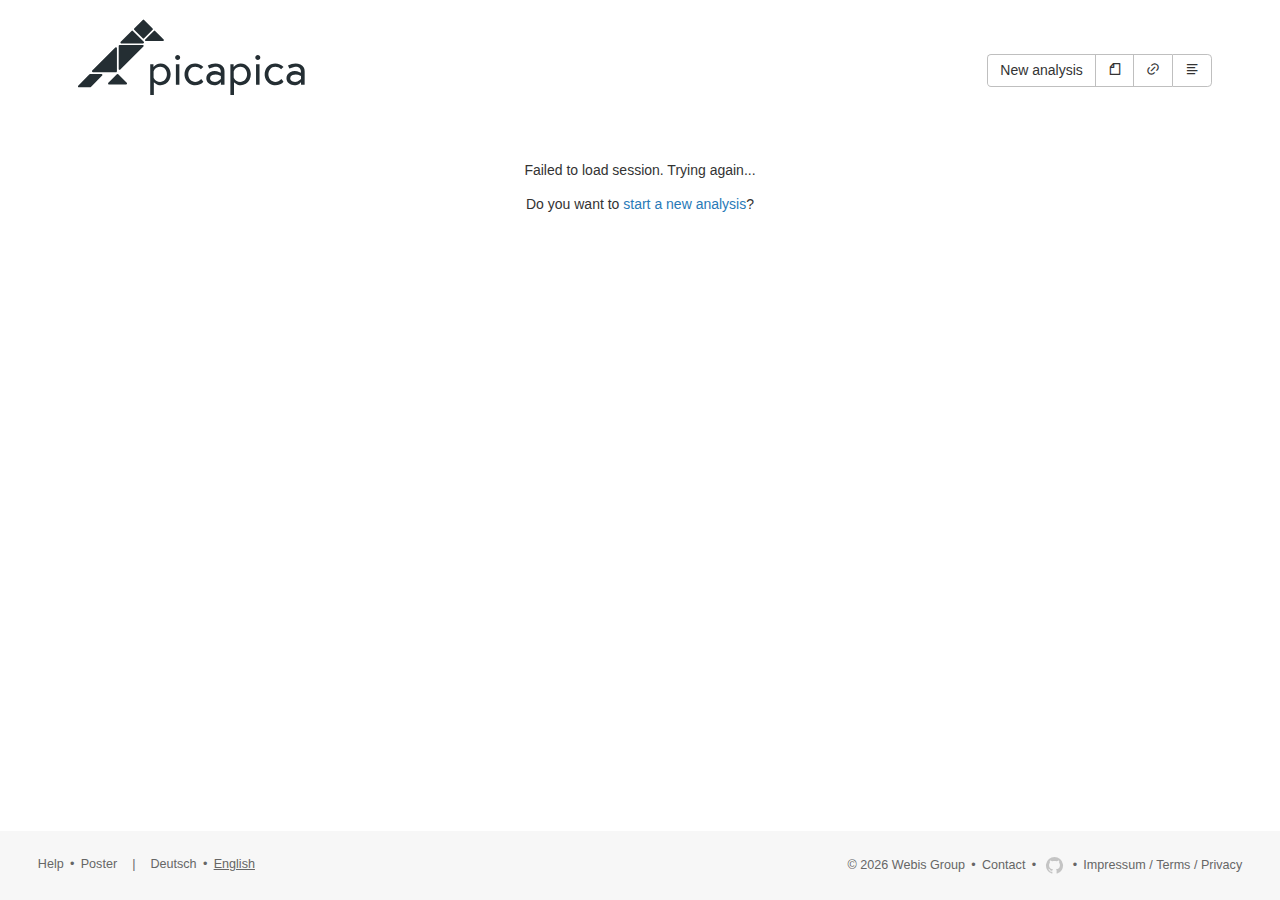
<file: result/index.html>
<!DOCTYPE html><html><head><meta charSet="utf-8"/><meta http-equiv="x-ua-compatible" content="ie=edge"/><meta name="viewport" content="width=device-width, initial-scale=1, shrink-to-fit=no"/><meta name="generator" content="Gatsby 4.24.0"/><meta name="robots" content="noindex" data-gatsby-head="true"/><style data-href="/styles.c45f3c5b7047fc27643f.css" data-identity="gatsby-global-css">h2,h3{font-style:normal;font-weight:400}h2{font-size:24px;margin:1em 0}h3{font-size:18px;margin:.75em 0}a.heading-link{color:inherit;position:relative}a.heading-link:hover>:before{content:"#";display:inline-block;left:-1em;opacity:50%;position:absolute}:root{--button-background:#fff;--button-color:#333;--button-border-color:#bfbfbf}.Button,.NonButton{background-color:var(--button-background);border:.1em solid var(--button-border-color);border-radius:.3em;box-sizing:content-box;color:var(--button-color);display:inline-block;height:1.42857em;text-decoration:none;white-space:nowrap}.Button:not(.small),.NonButton:not(.small){padding:.4em .85em}.Button.disabled,.Button[disabled],.NonButton.disabled,.NonButton[disabled]{--button-color:#bfbfbf;cursor:not-allowed;pointer-events:none}.Button{cursor:pointer}.Button:not([disabled]):not(.disabled).active,.Button:not([disabled]):not(.disabled):active,.Button:not([disabled]):not(.disabled):hover{--button-background:#e4e4e4;--button-border-color:#a5a5a5;text-decoration:none}.Button:not([disabled]):not(.disabled).active,.Button:not([disabled]):not(.disabled):active{box-shadow:inset 0 .2em .3em rgba(0,0,0,.13)}.Button.red.red,.NonButton.red.red{--button-background:#ce4847;--button-color:#fff;--button-border-color:#c22927}.Button.red.red.active,.Button.red.red:active,.Button.red.red:hover,.NonButton.red.red.active,.NonButton.red.red:active,.NonButton.red.red:hover{--button-background:#c22927;--button-border-color:#ac2925}.Button.green.green,.NonButton.green.green{--button-background:#4cae4c;--button-color:#fff;--button-border-color:#449d44}.Button.green.green.active,.Button.green.green:active,.Button.green.green:hover,.NonButton.green.green.active,.NonButton.green.green:active,.NonButton.green.green:hover{--button-background:#449d44;--button-border-color:#398439}.ButtonGroup{border:none;display:inline-block;padding:0;white-space:nowrap}.ButtonGroup>.Button,.ButtonGroup>.NonButton{border-radius:0}.ButtonGroup>.Button:last-child,.ButtonGroup>.NonButton:last-child{border-radius:0 .3em .3em 0}.ButtonGroup>.Button:first-child,.ButtonGroup>.NonButton:first-child{border-radius:.3em 0 0 .3em}.ButtonGroup>.Button:not(:last-child):not(:hover):not(:active):not(.active),.ButtonGroup>.NonButton:not(:last-child):not(:hover):not(:active):not(.active){border-right:none}.ButtonGroup>.Button.active+.Button,.ButtonGroup>.Button.active+.NonButton,.ButtonGroup>.Button:active+.Button,.ButtonGroup>.Button:active+.NonButton,.ButtonGroup>.Button:hover+.Button,.ButtonGroup>.Button:hover+.NonButton,.ButtonGroup>.NonButton.active+.Button,.ButtonGroup>.NonButton.active+.NonButton,.ButtonGroup>.NonButton:active+.Button,.ButtonGroup>.NonButton:active+.NonButton,.ButtonGroup>.NonButton:hover+.Button,.ButtonGroup>.NonButton:hover+.NonButton{border-left:none}@font-face{font-display:swap;font-family:remixicon;src:url(/static/remixicon-5cb99e6cba5a4619063f73d47b775f6f.eot);src:url(/static/remixicon-5cb99e6cba5a4619063f73d47b775f6f.eot#iefix) format("embedded-opentype"),url(/static/remixicon-90668f6f9b3c2c18a090f132d1793c67.woff2) format("woff2"),url(/static/remixicon-8d09fa11700ed63cf96e1d1c038368f3.woff) format("woff"),url(/static/remixicon-f2616f597cf98f38d2347c9648bfe049.ttf) format("truetype"),url(/static/remixicon-9cedd2150922ead848695530d71a212f.svg#remixicon) format("svg")}[class*=" ri-"],[class^=ri-]{-webkit-font-smoothing:antialiased;-moz-osx-font-smoothing:grayscale;font-family:remixicon!important;font-style:normal}.ri-lg{font-size:1.3333em;line-height:.75em;vertical-align:-.0667em}.ri-xl{font-size:1.5em;line-height:.6666em;vertical-align:-.075em}.ri-xxs{font-size:.5em}.ri-xs{font-size:.75em}.ri-sm{font-size:.875em}.ri-1x{font-size:1em}.ri-2x{font-size:2em}.ri-3x{font-size:3em}.ri-4x{font-size:4em}.ri-5x{font-size:5em}.ri-6x{font-size:6em}.ri-7x{font-size:7em}.ri-8x{font-size:8em}.ri-9x{font-size:9em}.ri-10x{font-size:10em}.ri-fw{text-align:center;width:1.25em}.ri-24-hours-fill:before{content:"\ea01"}.ri-24-hours-line:before{content:"\ea02"}.ri-4k-fill:before{content:"\ea03"}.ri-4k-line:before{content:"\ea04"}.ri-a-b:before{content:"\ea05"}.ri-account-box-fill:before{content:"\ea06"}.ri-account-box-line:before{content:"\ea07"}.ri-account-circle-fill:before{content:"\ea08"}.ri-account-circle-line:before{content:"\ea09"}.ri-account-pin-box-fill:before{content:"\ea0a"}.ri-account-pin-box-line:before{content:"\ea0b"}.ri-account-pin-circle-fill:before{content:"\ea0c"}.ri-account-pin-circle-line:before{content:"\ea0d"}.ri-add-box-fill:before{content:"\ea0e"}.ri-add-box-line:before{content:"\ea0f"}.ri-add-circle-fill:before{content:"\ea10"}.ri-add-circle-line:before{content:"\ea11"}.ri-add-fill:before{content:"\ea12"}.ri-add-line:before{content:"\ea13"}.ri-admin-fill:before{content:"\ea14"}.ri-admin-line:before{content:"\ea15"}.ri-advertisement-fill:before{content:"\ea16"}.ri-advertisement-line:before{content:"\ea17"}.ri-airplay-fill:before{content:"\ea18"}.ri-airplay-line:before{content:"\ea19"}.ri-alarm-fill:before{content:"\ea1a"}.ri-alarm-line:before{content:"\ea1b"}.ri-alarm-warning-fill:before{content:"\ea1c"}.ri-alarm-warning-line:before{content:"\ea1d"}.ri-album-fill:before{content:"\ea1e"}.ri-album-line:before{content:"\ea1f"}.ri-alert-fill:before{content:"\ea20"}.ri-alert-line:before{content:"\ea21"}.ri-aliens-fill:before{content:"\ea22"}.ri-aliens-line:before{content:"\ea23"}.ri-align-bottom:before{content:"\ea24"}.ri-align-center:before{content:"\ea25"}.ri-align-justify:before{content:"\ea26"}.ri-align-left:before{content:"\ea27"}.ri-align-right:before{content:"\ea28"}.ri-align-top:before{content:"\ea29"}.ri-align-vertically:before{content:"\ea2a"}.ri-alipay-fill:before{content:"\ea2b"}.ri-alipay-line:before{content:"\ea2c"}.ri-amazon-fill:before{content:"\ea2d"}.ri-amazon-line:before{content:"\ea2e"}.ri-anchor-fill:before{content:"\ea2f"}.ri-anchor-line:before{content:"\ea30"}.ri-ancient-gate-fill:before{content:"\ea31"}.ri-ancient-gate-line:before{content:"\ea32"}.ri-ancient-pavilion-fill:before{content:"\ea33"}.ri-ancient-pavilion-line:before{content:"\ea34"}.ri-android-fill:before{content:"\ea35"}.ri-android-line:before{content:"\ea36"}.ri-angularjs-fill:before{content:"\ea37"}.ri-angularjs-line:before{content:"\ea38"}.ri-anticlockwise-2-fill:before{content:"\ea39"}.ri-anticlockwise-2-line:before{content:"\ea3a"}.ri-anticlockwise-fill:before{content:"\ea3b"}.ri-anticlockwise-line:before{content:"\ea3c"}.ri-app-store-fill:before{content:"\ea3d"}.ri-app-store-line:before{content:"\ea3e"}.ri-apple-fill:before{content:"\ea3f"}.ri-apple-line:before{content:"\ea40"}.ri-apps-2-fill:before{content:"\ea41"}.ri-apps-2-line:before{content:"\ea42"}.ri-apps-fill:before{content:"\ea43"}.ri-apps-line:before{content:"\ea44"}.ri-archive-drawer-fill:before{content:"\ea45"}.ri-archive-drawer-line:before{content:"\ea46"}.ri-archive-fill:before{content:"\ea47"}.ri-archive-line:before{content:"\ea48"}.ri-arrow-down-circle-fill:before{content:"\ea49"}.ri-arrow-down-circle-line:before{content:"\ea4a"}.ri-arrow-down-fill:before{content:"\ea4b"}.ri-arrow-down-line:before{content:"\ea4c"}.ri-arrow-down-s-fill:before{content:"\ea4d"}.ri-arrow-down-s-line:before{content:"\ea4e"}.ri-arrow-drop-down-fill:before{content:"\ea4f"}.ri-arrow-drop-down-line:before{content:"\ea50"}.ri-arrow-drop-left-fill:before{content:"\ea51"}.ri-arrow-drop-left-line:before{content:"\ea52"}.ri-arrow-drop-right-fill:before{content:"\ea53"}.ri-arrow-drop-right-line:before{content:"\ea54"}.ri-arrow-drop-up-fill:before{content:"\ea55"}.ri-arrow-drop-up-line:before{content:"\ea56"}.ri-arrow-go-back-fill:before{content:"\ea57"}.ri-arrow-go-back-line:before{content:"\ea58"}.ri-arrow-go-forward-fill:before{content:"\ea59"}.ri-arrow-go-forward-line:before{content:"\ea5a"}.ri-arrow-left-circle-fill:before{content:"\ea5b"}.ri-arrow-left-circle-line:before{content:"\ea5c"}.ri-arrow-left-down-fill:before{content:"\ea5d"}.ri-arrow-left-down-line:before{content:"\ea5e"}.ri-arrow-left-fill:before{content:"\ea5f"}.ri-arrow-left-line:before{content:"\ea60"}.ri-arrow-left-right-fill:before{content:"\ea61"}.ri-arrow-left-right-line:before{content:"\ea62"}.ri-arrow-left-s-fill:before{content:"\ea63"}.ri-arrow-left-s-line:before{content:"\ea64"}.ri-arrow-left-up-fill:before{content:"\ea65"}.ri-arrow-left-up-line:before{content:"\ea66"}.ri-arrow-right-circle-fill:before{content:"\ea67"}.ri-arrow-right-circle-line:before{content:"\ea68"}.ri-arrow-right-down-fill:before{content:"\ea69"}.ri-arrow-right-down-line:before{content:"\ea6a"}.ri-arrow-right-fill:before{content:"\ea6b"}.ri-arrow-right-line:before{content:"\ea6c"}.ri-arrow-right-s-fill:before{content:"\ea6d"}.ri-arrow-right-s-line:before{content:"\ea6e"}.ri-arrow-right-up-fill:before{content:"\ea6f"}.ri-arrow-right-up-line:before{content:"\ea70"}.ri-arrow-up-circle-fill:before{content:"\ea71"}.ri-arrow-up-circle-line:before{content:"\ea72"}.ri-arrow-up-down-fill:before{content:"\ea73"}.ri-arrow-up-down-line:before{content:"\ea74"}.ri-arrow-up-fill:before{content:"\ea75"}.ri-arrow-up-line:before{content:"\ea76"}.ri-arrow-up-s-fill:before{content:"\ea77"}.ri-arrow-up-s-line:before{content:"\ea78"}.ri-artboard-2-fill:before{content:"\ea79"}.ri-artboard-2-line:before{content:"\ea7a"}.ri-artboard-fill:before{content:"\ea7b"}.ri-artboard-line:before{content:"\ea7c"}.ri-article-fill:before{content:"\ea7d"}.ri-article-line:before{content:"\ea7e"}.ri-aspect-ratio-fill:before{content:"\ea7f"}.ri-aspect-ratio-line:before{content:"\ea80"}.ri-asterisk:before{content:"\ea81"}.ri-at-fill:before{content:"\ea82"}.ri-at-line:before{content:"\ea83"}.ri-attachment-2:before{content:"\ea84"}.ri-attachment-fill:before{content:"\ea85"}.ri-attachment-line:before{content:"\ea86"}.ri-auction-fill:before{content:"\ea87"}.ri-auction-line:before{content:"\ea88"}.ri-award-fill:before{content:"\ea89"}.ri-award-line:before{content:"\ea8a"}.ri-baidu-fill:before{content:"\ea8b"}.ri-baidu-line:before{content:"\ea8c"}.ri-ball-pen-fill:before{content:"\ea8d"}.ri-ball-pen-line:before{content:"\ea8e"}.ri-bank-card-2-fill:before{content:"\ea8f"}.ri-bank-card-2-line:before{content:"\ea90"}.ri-bank-card-fill:before{content:"\ea91"}.ri-bank-card-line:before{content:"\ea92"}.ri-bank-fill:before{content:"\ea93"}.ri-bank-line:before{content:"\ea94"}.ri-bar-chart-2-fill:before{content:"\ea95"}.ri-bar-chart-2-line:before{content:"\ea96"}.ri-bar-chart-box-fill:before{content:"\ea97"}.ri-bar-chart-box-line:before{content:"\ea98"}.ri-bar-chart-fill:before{content:"\ea99"}.ri-bar-chart-grouped-fill:before{content:"\ea9a"}.ri-bar-chart-grouped-line:before{content:"\ea9b"}.ri-bar-chart-horizontal-fill:before{content:"\ea9c"}.ri-bar-chart-horizontal-line:before{content:"\ea9d"}.ri-bar-chart-line:before{content:"\ea9e"}.ri-barcode-box-fill:before{content:"\ea9f"}.ri-barcode-box-line:before{content:"\eaa0"}.ri-barcode-fill:before{content:"\eaa1"}.ri-barcode-line:before{content:"\eaa2"}.ri-barricade-fill:before{content:"\eaa3"}.ri-barricade-line:before{content:"\eaa4"}.ri-base-station-fill:before{content:"\eaa5"}.ri-base-station-line:before{content:"\eaa6"}.ri-basketball-fill:before{content:"\eaa7"}.ri-basketball-line:before{content:"\eaa8"}.ri-battery-2-charge-fill:before{content:"\eaa9"}.ri-battery-2-charge-line:before{content:"\eaaa"}.ri-battery-2-fill:before{content:"\eaab"}.ri-battery-2-line:before{content:"\eaac"}.ri-battery-charge-fill:before{content:"\eaad"}.ri-battery-charge-line:before{content:"\eaae"}.ri-battery-fill:before{content:"\eaaf"}.ri-battery-line:before{content:"\eab0"}.ri-battery-low-fill:before{content:"\eab1"}.ri-battery-low-line:before{content:"\eab2"}.ri-battery-saver-fill:before{content:"\eab3"}.ri-battery-saver-line:before{content:"\eab4"}.ri-battery-share-fill:before{content:"\eab5"}.ri-battery-share-line:before{content:"\eab6"}.ri-bear-smile-fill:before{content:"\eab7"}.ri-bear-smile-line:before{content:"\eab8"}.ri-behance-fill:before{content:"\eab9"}.ri-behance-line:before{content:"\eaba"}.ri-bell-fill:before{content:"\eabb"}.ri-bell-line:before{content:"\eabc"}.ri-bike-fill:before{content:"\eabd"}.ri-bike-line:before{content:"\eabe"}.ri-bilibili-fill:before{content:"\eabf"}.ri-bilibili-line:before{content:"\eac0"}.ri-bill-fill:before{content:"\eac1"}.ri-bill-line:before{content:"\eac2"}.ri-billiards-fill:before{content:"\eac3"}.ri-billiards-line:before{content:"\eac4"}.ri-bit-coin-fill:before{content:"\eac5"}.ri-bit-coin-line:before{content:"\eac6"}.ri-blaze-fill:before{content:"\eac7"}.ri-blaze-line:before{content:"\eac8"}.ri-bluetooth-connect-fill:before{content:"\eac9"}.ri-bluetooth-connect-line:before{content:"\eaca"}.ri-bluetooth-fill:before{content:"\eacb"}.ri-bluetooth-line:before{content:"\eacc"}.ri-blur-off-fill:before{content:"\eacd"}.ri-blur-off-line:before{content:"\eace"}.ri-body-scan-fill:before{content:"\eacf"}.ri-body-scan-line:before{content:"\ead0"}.ri-bold:before{content:"\ead1"}.ri-book-2-fill:before{content:"\ead2"}.ri-book-2-line:before{content:"\ead3"}.ri-book-3-fill:before{content:"\ead4"}.ri-book-3-line:before{content:"\ead5"}.ri-book-fill:before{content:"\ead6"}.ri-book-line:before{content:"\ead7"}.ri-book-mark-fill:before{content:"\ead8"}.ri-book-mark-line:before{content:"\ead9"}.ri-book-open-fill:before{content:"\eada"}.ri-book-open-line:before{content:"\eadb"}.ri-book-read-fill:before{content:"\eadc"}.ri-book-read-line:before{content:"\eadd"}.ri-booklet-fill:before{content:"\eade"}.ri-booklet-line:before{content:"\eadf"}.ri-bookmark-2-fill:before{content:"\eae0"}.ri-bookmark-2-line:before{content:"\eae1"}.ri-bookmark-3-fill:before{content:"\eae2"}.ri-bookmark-3-line:before{content:"\eae3"}.ri-bookmark-fill:before{content:"\eae4"}.ri-bookmark-line:before{content:"\eae5"}.ri-boxing-fill:before{content:"\eae6"}.ri-boxing-line:before{content:"\eae7"}.ri-braces-fill:before{content:"\eae8"}.ri-braces-line:before{content:"\eae9"}.ri-brackets-fill:before{content:"\eaea"}.ri-brackets-line:before{content:"\eaeb"}.ri-briefcase-2-fill:before{content:"\eaec"}.ri-briefcase-2-line:before{content:"\eaed"}.ri-briefcase-3-fill:before{content:"\eaee"}.ri-briefcase-3-line:before{content:"\eaef"}.ri-briefcase-4-fill:before{content:"\eaf0"}.ri-briefcase-4-line:before{content:"\eaf1"}.ri-briefcase-5-fill:before{content:"\eaf2"}.ri-briefcase-5-line:before{content:"\eaf3"}.ri-briefcase-fill:before{content:"\eaf4"}.ri-briefcase-line:before{content:"\eaf5"}.ri-bring-forward:before{content:"\eaf6"}.ri-bring-to-front:before{content:"\eaf7"}.ri-broadcast-fill:before{content:"\eaf8"}.ri-broadcast-line:before{content:"\eaf9"}.ri-brush-2-fill:before{content:"\eafa"}.ri-brush-2-line:before{content:"\eafb"}.ri-brush-3-fill:before{content:"\eafc"}.ri-brush-3-line:before{content:"\eafd"}.ri-brush-4-fill:before{content:"\eafe"}.ri-brush-4-line:before{content:"\eaff"}.ri-brush-fill:before{content:"\eb00"}.ri-brush-line:before{content:"\eb01"}.ri-bubble-chart-fill:before{content:"\eb02"}.ri-bubble-chart-line:before{content:"\eb03"}.ri-bug-2-fill:before{content:"\eb04"}.ri-bug-2-line:before{content:"\eb05"}.ri-bug-fill:before{content:"\eb06"}.ri-bug-line:before{content:"\eb07"}.ri-building-2-fill:before{content:"\eb08"}.ri-building-2-line:before{content:"\eb09"}.ri-building-3-fill:before{content:"\eb0a"}.ri-building-3-line:before{content:"\eb0b"}.ri-building-4-fill:before{content:"\eb0c"}.ri-building-4-line:before{content:"\eb0d"}.ri-building-fill:before{content:"\eb0e"}.ri-building-line:before{content:"\eb0f"}.ri-bus-2-fill:before{content:"\eb10"}.ri-bus-2-line:before{content:"\eb11"}.ri-bus-fill:before{content:"\eb12"}.ri-bus-line:before{content:"\eb13"}.ri-bus-wifi-fill:before{content:"\eb14"}.ri-bus-wifi-line:before{content:"\eb15"}.ri-cactus-fill:before{content:"\eb16"}.ri-cactus-line:before{content:"\eb17"}.ri-cake-2-fill:before{content:"\eb18"}.ri-cake-2-line:before{content:"\eb19"}.ri-cake-3-fill:before{content:"\eb1a"}.ri-cake-3-line:before{content:"\eb1b"}.ri-cake-fill:before{content:"\eb1c"}.ri-cake-line:before{content:"\eb1d"}.ri-calculator-fill:before{content:"\eb1e"}.ri-calculator-line:before{content:"\eb1f"}.ri-calendar-2-fill:before{content:"\eb20"}.ri-calendar-2-line:before{content:"\eb21"}.ri-calendar-check-fill:before{content:"\eb22"}.ri-calendar-check-line:before{content:"\eb23"}.ri-calendar-event-fill:before{content:"\eb24"}.ri-calendar-event-line:before{content:"\eb25"}.ri-calendar-fill:before{content:"\eb26"}.ri-calendar-line:before{content:"\eb27"}.ri-calendar-todo-fill:before{content:"\eb28"}.ri-calendar-todo-line:before{content:"\eb29"}.ri-camera-2-fill:before{content:"\eb2a"}.ri-camera-2-line:before{content:"\eb2b"}.ri-camera-3-fill:before{content:"\eb2c"}.ri-camera-3-line:before{content:"\eb2d"}.ri-camera-fill:before{content:"\eb2e"}.ri-camera-lens-fill:before{content:"\eb2f"}.ri-camera-lens-line:before{content:"\eb30"}.ri-camera-line:before{content:"\eb31"}.ri-camera-off-fill:before{content:"\eb32"}.ri-camera-off-line:before{content:"\eb33"}.ri-camera-switch-fill:before{content:"\eb34"}.ri-camera-switch-line:before{content:"\eb35"}.ri-capsule-fill:before{content:"\eb36"}.ri-capsule-line:before{content:"\eb37"}.ri-car-fill:before{content:"\eb38"}.ri-car-line:before{content:"\eb39"}.ri-car-washing-fill:before{content:"\eb3a"}.ri-car-washing-line:before{content:"\eb3b"}.ri-caravan-fill:before{content:"\eb3c"}.ri-caravan-line:before{content:"\eb3d"}.ri-cast-fill:before{content:"\eb3e"}.ri-cast-line:before{content:"\eb3f"}.ri-cellphone-fill:before{content:"\eb40"}.ri-cellphone-line:before{content:"\eb41"}.ri-celsius-fill:before{content:"\eb42"}.ri-celsius-line:before{content:"\eb43"}.ri-centos-fill:before{content:"\eb44"}.ri-centos-line:before{content:"\eb45"}.ri-character-recognition-fill:before{content:"\eb46"}.ri-character-recognition-line:before{content:"\eb47"}.ri-charging-pile-2-fill:before{content:"\eb48"}.ri-charging-pile-2-line:before{content:"\eb49"}.ri-charging-pile-fill:before{content:"\eb4a"}.ri-charging-pile-line:before{content:"\eb4b"}.ri-chat-1-fill:before{content:"\eb4c"}.ri-chat-1-line:before{content:"\eb4d"}.ri-chat-2-fill:before{content:"\eb4e"}.ri-chat-2-line:before{content:"\eb4f"}.ri-chat-3-fill:before{content:"\eb50"}.ri-chat-3-line:before{content:"\eb51"}.ri-chat-4-fill:before{content:"\eb52"}.ri-chat-4-line:before{content:"\eb53"}.ri-chat-check-fill:before{content:"\eb54"}.ri-chat-check-line:before{content:"\eb55"}.ri-chat-delete-fill:before{content:"\eb56"}.ri-chat-delete-line:before{content:"\eb57"}.ri-chat-download-fill:before{content:"\eb58"}.ri-chat-download-line:before{content:"\eb59"}.ri-chat-follow-up-fill:before{content:"\eb5a"}.ri-chat-follow-up-line:before{content:"\eb5b"}.ri-chat-forward-fill:before{content:"\eb5c"}.ri-chat-forward-line:before{content:"\eb5d"}.ri-chat-heart-fill:before{content:"\eb5e"}.ri-chat-heart-line:before{content:"\eb5f"}.ri-chat-history-fill:before{content:"\eb60"}.ri-chat-history-line:before{content:"\eb61"}.ri-chat-new-fill:before{content:"\eb62"}.ri-chat-new-line:before{content:"\eb63"}.ri-chat-off-fill:before{content:"\eb64"}.ri-chat-off-line:before{content:"\eb65"}.ri-chat-poll-fill:before{content:"\eb66"}.ri-chat-poll-line:before{content:"\eb67"}.ri-chat-private-fill:before{content:"\eb68"}.ri-chat-private-line:before{content:"\eb69"}.ri-chat-quote-fill:before{content:"\eb6a"}.ri-chat-quote-line:before{content:"\eb6b"}.ri-chat-settings-fill:before{content:"\eb6c"}.ri-chat-settings-line:before{content:"\eb6d"}.ri-chat-smile-2-fill:before{content:"\eb6e"}.ri-chat-smile-2-line:before{content:"\eb6f"}.ri-chat-smile-3-fill:before{content:"\eb70"}.ri-chat-smile-3-line:before{content:"\eb71"}.ri-chat-smile-fill:before{content:"\eb72"}.ri-chat-smile-line:before{content:"\eb73"}.ri-chat-upload-fill:before{content:"\eb74"}.ri-chat-upload-line:before{content:"\eb75"}.ri-chat-voice-fill:before{content:"\eb76"}.ri-chat-voice-line:before{content:"\eb77"}.ri-check-double-fill:before{content:"\eb78"}.ri-check-double-line:before{content:"\eb79"}.ri-check-fill:before{content:"\eb7a"}.ri-check-line:before{content:"\eb7b"}.ri-checkbox-blank-circle-fill:before{content:"\eb7c"}.ri-checkbox-blank-circle-line:before{content:"\eb7d"}.ri-checkbox-blank-fill:before{content:"\eb7e"}.ri-checkbox-blank-line:before{content:"\eb7f"}.ri-checkbox-circle-fill:before{content:"\eb80"}.ri-checkbox-circle-line:before{content:"\eb81"}.ri-checkbox-fill:before{content:"\eb82"}.ri-checkbox-indeterminate-fill:before{content:"\eb83"}.ri-checkbox-indeterminate-line:before{content:"\eb84"}.ri-checkbox-line:before{content:"\eb85"}.ri-checkbox-multiple-blank-fill:before{content:"\eb86"}.ri-checkbox-multiple-blank-line:before{content:"\eb87"}.ri-checkbox-multiple-fill:before{content:"\eb88"}.ri-checkbox-multiple-line:before{content:"\eb89"}.ri-china-railway-fill:before{content:"\eb8a"}.ri-china-railway-line:before{content:"\eb8b"}.ri-chrome-fill:before{content:"\eb8c"}.ri-chrome-line:before{content:"\eb8d"}.ri-clapperboard-fill:before{content:"\eb8e"}.ri-clapperboard-line:before{content:"\eb8f"}.ri-clipboard-fill:before{content:"\eb90"}.ri-clipboard-line:before{content:"\eb91"}.ri-clockwise-2-fill:before{content:"\eb92"}.ri-clockwise-2-line:before{content:"\eb93"}.ri-clockwise-fill:before{content:"\eb94"}.ri-clockwise-line:before{content:"\eb95"}.ri-close-circle-fill:before{content:"\eb96"}.ri-close-circle-line:before{content:"\eb97"}.ri-close-fill:before{content:"\eb98"}.ri-close-line:before{content:"\eb99"}.ri-closed-captioning-fill:before{content:"\eb9a"}.ri-closed-captioning-line:before{content:"\eb9b"}.ri-cloud-fill:before{content:"\eb9c"}.ri-cloud-line:before{content:"\eb9d"}.ri-cloud-off-fill:before{content:"\eb9e"}.ri-cloud-off-line:before{content:"\eb9f"}.ri-cloud-windy-fill:before{content:"\eba0"}.ri-cloud-windy-line:before{content:"\eba1"}.ri-cloudy-2-fill:before{content:"\eba2"}.ri-cloudy-2-line:before{content:"\eba3"}.ri-cloudy-fill:before{content:"\eba4"}.ri-cloudy-line:before{content:"\eba5"}.ri-code-box-fill:before{content:"\eba6"}.ri-code-box-line:before{content:"\eba7"}.ri-code-fill:before{content:"\eba8"}.ri-code-line:before{content:"\eba9"}.ri-code-s-fill:before{content:"\ebaa"}.ri-code-s-line:before{content:"\ebab"}.ri-code-s-slash-fill:before{content:"\ebac"}.ri-code-s-slash-line:before{content:"\ebad"}.ri-code-view:before{content:"\ebae"}.ri-codepen-fill:before{content:"\ebaf"}.ri-codepen-line:before{content:"\ebb0"}.ri-coin-fill:before{content:"\ebb1"}.ri-coin-line:before{content:"\ebb2"}.ri-coins-fill:before{content:"\ebb3"}.ri-coins-line:before{content:"\ebb4"}.ri-collage-fill:before{content:"\ebb5"}.ri-collage-line:before{content:"\ebb6"}.ri-command-fill:before{content:"\ebb7"}.ri-command-line:before{content:"\ebb8"}.ri-community-fill:before{content:"\ebb9"}.ri-community-line:before{content:"\ebba"}.ri-compass-2-fill:before{content:"\ebbb"}.ri-compass-2-line:before{content:"\ebbc"}.ri-compass-3-fill:before{content:"\ebbd"}.ri-compass-3-line:before{content:"\ebbe"}.ri-compass-4-fill:before{content:"\ebbf"}.ri-compass-4-line:before{content:"\ebc0"}.ri-compass-discover-fill:before{content:"\ebc1"}.ri-compass-discover-line:before{content:"\ebc2"}.ri-compass-fill:before{content:"\ebc3"}.ri-compass-line:before{content:"\ebc4"}.ri-compasses-2-fill:before{content:"\ebc5"}.ri-compasses-2-line:before{content:"\ebc6"}.ri-compasses-fill:before{content:"\ebc7"}.ri-compasses-line:before{content:"\ebc8"}.ri-computer-fill:before{content:"\ebc9"}.ri-computer-line:before{content:"\ebca"}.ri-contacts-book-2-fill:before{content:"\ebcb"}.ri-contacts-book-2-line:before{content:"\ebcc"}.ri-contacts-book-fill:before{content:"\ebcd"}.ri-contacts-book-line:before{content:"\ebce"}.ri-contacts-book-upload-fill:before{content:"\ebcf"}.ri-contacts-book-upload-line:before{content:"\ebd0"}.ri-contacts-fill:before{content:"\ebd1"}.ri-contacts-line:before{content:"\ebd2"}.ri-contrast-2-fill:before{content:"\ebd3"}.ri-contrast-2-line:before{content:"\ebd4"}.ri-contrast-drop-2-fill:before{content:"\ebd5"}.ri-contrast-drop-2-line:before{content:"\ebd6"}.ri-contrast-drop-fill:before{content:"\ebd7"}.ri-contrast-drop-line:before{content:"\ebd8"}.ri-contrast-fill:before{content:"\ebd9"}.ri-contrast-line:before{content:"\ebda"}.ri-copper-coin-fill:before{content:"\ebdb"}.ri-copper-coin-line:before{content:"\ebdc"}.ri-copper-diamond-fill:before{content:"\ebdd"}.ri-copper-diamond-line:before{content:"\ebde"}.ri-copyleft-fill:before{content:"\ebdf"}.ri-copyleft-line:before{content:"\ebe0"}.ri-copyright-fill:before{content:"\ebe1"}.ri-copyright-line:before{content:"\ebe2"}.ri-coreos-fill:before{content:"\ebe3"}.ri-coreos-line:before{content:"\ebe4"}.ri-coupon-2-fill:before{content:"\ebe5"}.ri-coupon-2-line:before{content:"\ebe6"}.ri-coupon-3-fill:before{content:"\ebe7"}.ri-coupon-3-line:before{content:"\ebe8"}.ri-coupon-4-fill:before{content:"\ebe9"}.ri-coupon-4-line:before{content:"\ebea"}.ri-coupon-5-fill:before{content:"\ebeb"}.ri-coupon-5-line:before{content:"\ebec"}.ri-coupon-fill:before{content:"\ebed"}.ri-coupon-line:before{content:"\ebee"}.ri-cpu-fill:before{content:"\ebef"}.ri-cpu-line:before{content:"\ebf0"}.ri-creative-commons-by-fill:before{content:"\ebf1"}.ri-creative-commons-by-line:before{content:"\ebf2"}.ri-creative-commons-fill:before{content:"\ebf3"}.ri-creative-commons-line:before{content:"\ebf4"}.ri-creative-commons-nc-fill:before{content:"\ebf5"}.ri-creative-commons-nc-line:before{content:"\ebf6"}.ri-creative-commons-nd-fill:before{content:"\ebf7"}.ri-creative-commons-nd-line:before{content:"\ebf8"}.ri-creative-commons-sa-fill:before{content:"\ebf9"}.ri-creative-commons-sa-line:before{content:"\ebfa"}.ri-creative-commons-zero-fill:before{content:"\ebfb"}.ri-creative-commons-zero-line:before{content:"\ebfc"}.ri-criminal-fill:before{content:"\ebfd"}.ri-criminal-line:before{content:"\ebfe"}.ri-crop-2-fill:before{content:"\ebff"}.ri-crop-2-line:before{content:"\ec00"}.ri-crop-fill:before{content:"\ec01"}.ri-crop-line:before{content:"\ec02"}.ri-css3-fill:before{content:"\ec03"}.ri-css3-line:before{content:"\ec04"}.ri-cup-fill:before{content:"\ec05"}.ri-cup-line:before{content:"\ec06"}.ri-currency-fill:before{content:"\ec07"}.ri-currency-line:before{content:"\ec08"}.ri-cursor-fill:before{content:"\ec09"}.ri-cursor-line:before{content:"\ec0a"}.ri-customer-service-2-fill:before{content:"\ec0b"}.ri-customer-service-2-line:before{content:"\ec0c"}.ri-customer-service-fill:before{content:"\ec0d"}.ri-customer-service-line:before{content:"\ec0e"}.ri-dashboard-2-fill:before{content:"\ec0f"}.ri-dashboard-2-line:before{content:"\ec10"}.ri-dashboard-3-fill:before{content:"\ec11"}.ri-dashboard-3-line:before{content:"\ec12"}.ri-dashboard-fill:before{content:"\ec13"}.ri-dashboard-line:before{content:"\ec14"}.ri-database-2-fill:before{content:"\ec15"}.ri-database-2-line:before{content:"\ec16"}.ri-database-fill:before{content:"\ec17"}.ri-database-line:before{content:"\ec18"}.ri-delete-back-2-fill:before{content:"\ec19"}.ri-delete-back-2-line:before{content:"\ec1a"}.ri-delete-back-fill:before{content:"\ec1b"}.ri-delete-back-line:before{content:"\ec1c"}.ri-delete-bin-2-fill:before{content:"\ec1d"}.ri-delete-bin-2-line:before{content:"\ec1e"}.ri-delete-bin-3-fill:before{content:"\ec1f"}.ri-delete-bin-3-line:before{content:"\ec20"}.ri-delete-bin-4-fill:before{content:"\ec21"}.ri-delete-bin-4-line:before{content:"\ec22"}.ri-delete-bin-5-fill:before{content:"\ec23"}.ri-delete-bin-5-line:before{content:"\ec24"}.ri-delete-bin-6-fill:before{content:"\ec25"}.ri-delete-bin-6-line:before{content:"\ec26"}.ri-delete-bin-7-fill:before{content:"\ec27"}.ri-delete-bin-7-line:before{content:"\ec28"}.ri-delete-bin-fill:before{content:"\ec29"}.ri-delete-bin-line:before{content:"\ec2a"}.ri-delete-column:before{content:"\ec2b"}.ri-delete-row:before{content:"\ec2c"}.ri-device-fill:before{content:"\ec2d"}.ri-device-line:before{content:"\ec2e"}.ri-device-recover-fill:before{content:"\ec2f"}.ri-device-recover-line:before{content:"\ec30"}.ri-dingding-fill:before{content:"\ec31"}.ri-dingding-line:before{content:"\ec32"}.ri-direction-fill:before{content:"\ec33"}.ri-direction-line:before{content:"\ec34"}.ri-disc-fill:before{content:"\ec35"}.ri-disc-line:before{content:"\ec36"}.ri-discord-fill:before{content:"\ec37"}.ri-discord-line:before{content:"\ec38"}.ri-discuss-fill:before{content:"\ec39"}.ri-discuss-line:before{content:"\ec3a"}.ri-dislike-fill:before{content:"\ec3b"}.ri-dislike-line:before{content:"\ec3c"}.ri-disqus-fill:before{content:"\ec3d"}.ri-disqus-line:before{content:"\ec3e"}.ri-divide-fill:before{content:"\ec3f"}.ri-divide-line:before{content:"\ec40"}.ri-donut-chart-fill:before{content:"\ec41"}.ri-donut-chart-line:before{content:"\ec42"}.ri-door-closed-fill:before{content:"\ec43"}.ri-door-closed-line:before{content:"\ec44"}.ri-door-fill:before{content:"\ec45"}.ri-door-line:before{content:"\ec46"}.ri-door-lock-box-fill:before{content:"\ec47"}.ri-door-lock-box-line:before{content:"\ec48"}.ri-door-lock-fill:before{content:"\ec49"}.ri-door-lock-line:before{content:"\ec4a"}.ri-door-open-fill:before{content:"\ec4b"}.ri-door-open-line:before{content:"\ec4c"}.ri-dossier-fill:before{content:"\ec4d"}.ri-dossier-line:before{content:"\ec4e"}.ri-douban-fill:before{content:"\ec4f"}.ri-douban-line:before{content:"\ec50"}.ri-double-quotes-l:before{content:"\ec51"}.ri-double-quotes-r:before{content:"\ec52"}.ri-download-2-fill:before{content:"\ec53"}.ri-download-2-line:before{content:"\ec54"}.ri-download-cloud-2-fill:before{content:"\ec55"}.ri-download-cloud-2-line:before{content:"\ec56"}.ri-download-cloud-fill:before{content:"\ec57"}.ri-download-cloud-line:before{content:"\ec58"}.ri-download-fill:before{content:"\ec59"}.ri-download-line:before{content:"\ec5a"}.ri-draft-fill:before{content:"\ec5b"}.ri-draft-line:before{content:"\ec5c"}.ri-drag-drop-fill:before{content:"\ec5d"}.ri-drag-drop-line:before{content:"\ec5e"}.ri-drag-move-2-fill:before{content:"\ec5f"}.ri-drag-move-2-line:before{content:"\ec60"}.ri-drag-move-fill:before{content:"\ec61"}.ri-drag-move-line:before{content:"\ec62"}.ri-dribbble-fill:before{content:"\ec63"}.ri-dribbble-line:before{content:"\ec64"}.ri-drive-fill:before{content:"\ec65"}.ri-drive-line:before{content:"\ec66"}.ri-drizzle-fill:before{content:"\ec67"}.ri-drizzle-line:before{content:"\ec68"}.ri-drop-fill:before{content:"\ec69"}.ri-drop-line:before{content:"\ec6a"}.ri-dropbox-fill:before{content:"\ec6b"}.ri-dropbox-line:before{content:"\ec6c"}.ri-dual-sim-1-fill:before{content:"\ec6d"}.ri-dual-sim-1-line:before{content:"\ec6e"}.ri-dual-sim-2-fill:before{content:"\ec6f"}.ri-dual-sim-2-line:before{content:"\ec70"}.ri-dv-fill:before{content:"\ec71"}.ri-dv-line:before{content:"\ec72"}.ri-dvd-fill:before{content:"\ec73"}.ri-dvd-line:before{content:"\ec74"}.ri-e-bike-2-fill:before{content:"\ec75"}.ri-e-bike-2-line:before{content:"\ec76"}.ri-e-bike-fill:before{content:"\ec77"}.ri-e-bike-line:before{content:"\ec78"}.ri-earth-fill:before{content:"\ec79"}.ri-earth-line:before{content:"\ec7a"}.ri-earthquake-fill:before{content:"\ec7b"}.ri-earthquake-line:before{content:"\ec7c"}.ri-edge-fill:before{content:"\ec7d"}.ri-edge-line:before{content:"\ec7e"}.ri-edit-2-fill:before{content:"\ec7f"}.ri-edit-2-line:before{content:"\ec80"}.ri-edit-box-fill:before{content:"\ec81"}.ri-edit-box-line:before{content:"\ec82"}.ri-edit-circle-fill:before{content:"\ec83"}.ri-edit-circle-line:before{content:"\ec84"}.ri-edit-fill:before{content:"\ec85"}.ri-edit-line:before{content:"\ec86"}.ri-eject-fill:before{content:"\ec87"}.ri-eject-line:before{content:"\ec88"}.ri-emotion-2-fill:before{content:"\ec89"}.ri-emotion-2-line:before{content:"\ec8a"}.ri-emotion-fill:before{content:"\ec8b"}.ri-emotion-happy-fill:before{content:"\ec8c"}.ri-emotion-happy-line:before{content:"\ec8d"}.ri-emotion-laugh-fill:before{content:"\ec8e"}.ri-emotion-laugh-line:before{content:"\ec8f"}.ri-emotion-line:before{content:"\ec90"}.ri-emotion-normal-fill:before{content:"\ec91"}.ri-emotion-normal-line:before{content:"\ec92"}.ri-emotion-sad-fill:before{content:"\ec93"}.ri-emotion-sad-line:before{content:"\ec94"}.ri-emotion-unhappy-fill:before{content:"\ec95"}.ri-emotion-unhappy-line:before{content:"\ec96"}.ri-empathize-fill:before{content:"\ec97"}.ri-empathize-line:before{content:"\ec98"}.ri-emphasis-cn:before{content:"\ec99"}.ri-emphasis:before{content:"\ec9a"}.ri-english-input:before{content:"\ec9b"}.ri-equalizer-fill:before{content:"\ec9c"}.ri-equalizer-line:before{content:"\ec9d"}.ri-eraser-fill:before{content:"\ec9e"}.ri-eraser-line:before{content:"\ec9f"}.ri-error-warning-fill:before{content:"\eca0"}.ri-error-warning-line:before{content:"\eca1"}.ri-evernote-fill:before{content:"\eca2"}.ri-evernote-line:before{content:"\eca3"}.ri-exchange-box-fill:before{content:"\eca4"}.ri-exchange-box-line:before{content:"\eca5"}.ri-exchange-cny-fill:before{content:"\eca6"}.ri-exchange-cny-line:before{content:"\eca7"}.ri-exchange-dollar-fill:before{content:"\eca8"}.ri-exchange-dollar-line:before{content:"\eca9"}.ri-exchange-fill:before{content:"\ecaa"}.ri-exchange-funds-fill:before{content:"\ecab"}.ri-exchange-funds-line:before{content:"\ecac"}.ri-exchange-line:before{content:"\ecad"}.ri-external-link-fill:before{content:"\ecae"}.ri-external-link-line:before{content:"\ecaf"}.ri-eye-2-fill:before{content:"\ecb0"}.ri-eye-2-line:before{content:"\ecb1"}.ri-eye-close-fill:before{content:"\ecb2"}.ri-eye-close-line:before{content:"\ecb3"}.ri-eye-fill:before{content:"\ecb4"}.ri-eye-line:before{content:"\ecb5"}.ri-eye-off-fill:before{content:"\ecb6"}.ri-eye-off-line:before{content:"\ecb7"}.ri-facebook-box-fill:before{content:"\ecb8"}.ri-facebook-box-line:before{content:"\ecb9"}.ri-facebook-circle-fill:before{content:"\ecba"}.ri-facebook-circle-line:before{content:"\ecbb"}.ri-facebook-fill:before{content:"\ecbc"}.ri-facebook-line:before{content:"\ecbd"}.ri-fahrenheit-fill:before{content:"\ecbe"}.ri-fahrenheit-line:before{content:"\ecbf"}.ri-feedback-fill:before{content:"\ecc0"}.ri-feedback-line:before{content:"\ecc1"}.ri-file-2-fill:before{content:"\ecc2"}.ri-file-2-line:before{content:"\ecc3"}.ri-file-3-fill:before{content:"\ecc4"}.ri-file-3-line:before{content:"\ecc5"}.ri-file-4-fill:before{content:"\ecc6"}.ri-file-4-line:before{content:"\ecc7"}.ri-file-add-fill:before{content:"\ecc8"}.ri-file-add-line:before{content:"\ecc9"}.ri-file-chart-2-fill:before{content:"\ecca"}.ri-file-chart-2-line:before{content:"\eccb"}.ri-file-chart-fill:before{content:"\eccc"}.ri-file-chart-line:before{content:"\eccd"}.ri-file-cloud-fill:before{content:"\ecce"}.ri-file-cloud-line:before{content:"\eccf"}.ri-file-code-fill:before{content:"\ecd0"}.ri-file-code-line:before{content:"\ecd1"}.ri-file-copy-2-fill:before{content:"\ecd2"}.ri-file-copy-2-line:before{content:"\ecd3"}.ri-file-copy-fill:before{content:"\ecd4"}.ri-file-copy-line:before{content:"\ecd5"}.ri-file-damage-fill:before{content:"\ecd6"}.ri-file-damage-line:before{content:"\ecd7"}.ri-file-download-fill:before{content:"\ecd8"}.ri-file-download-line:before{content:"\ecd9"}.ri-file-edit-fill:before{content:"\ecda"}.ri-file-edit-line:before{content:"\ecdb"}.ri-file-excel-2-fill:before{content:"\ecdc"}.ri-file-excel-2-line:before{content:"\ecdd"}.ri-file-excel-fill:before{content:"\ecde"}.ri-file-excel-line:before{content:"\ecdf"}.ri-file-fill:before{content:"\ece0"}.ri-file-forbid-fill:before{content:"\ece1"}.ri-file-forbid-line:before{content:"\ece2"}.ri-file-gif-fill:before{content:"\ece3"}.ri-file-gif-line:before{content:"\ece4"}.ri-file-history-fill:before{content:"\ece5"}.ri-file-history-line:before{content:"\ece6"}.ri-file-hwp-fill:before{content:"\ece7"}.ri-file-hwp-line:before{content:"\ece8"}.ri-file-info-fill:before{content:"\ece9"}.ri-file-info-line:before{content:"\ecea"}.ri-file-line:before{content:"\eceb"}.ri-file-list-2-fill:before{content:"\ecec"}.ri-file-list-2-line:before{content:"\eced"}.ri-file-list-3-fill:before{content:"\ecee"}.ri-file-list-3-line:before{content:"\ecef"}.ri-file-list-fill:before{content:"\ecf0"}.ri-file-list-line:before{content:"\ecf1"}.ri-file-lock-fill:before{content:"\ecf2"}.ri-file-lock-line:before{content:"\ecf3"}.ri-file-mark-fill:before{content:"\ecf4"}.ri-file-mark-line:before{content:"\ecf5"}.ri-file-music-fill:before{content:"\ecf6"}.ri-file-music-line:before{content:"\ecf7"}.ri-file-paper-2-fill:before{content:"\ecf8"}.ri-file-paper-2-line:before{content:"\ecf9"}.ri-file-paper-fill:before{content:"\ecfa"}.ri-file-paper-line:before{content:"\ecfb"}.ri-file-pdf-fill:before{content:"\ecfc"}.ri-file-pdf-line:before{content:"\ecfd"}.ri-file-ppt-2-fill:before{content:"\ecfe"}.ri-file-ppt-2-line:before{content:"\ecff"}.ri-file-ppt-fill:before{content:"\ed00"}.ri-file-ppt-line:before{content:"\ed01"}.ri-file-reduce-fill:before{content:"\ed02"}.ri-file-reduce-line:before{content:"\ed03"}.ri-file-search-fill:before{content:"\ed04"}.ri-file-search-line:before{content:"\ed05"}.ri-file-settings-fill:before{content:"\ed06"}.ri-file-settings-line:before{content:"\ed07"}.ri-file-shield-2-fill:before{content:"\ed08"}.ri-file-shield-2-line:before{content:"\ed09"}.ri-file-shield-fill:before{content:"\ed0a"}.ri-file-shield-line:before{content:"\ed0b"}.ri-file-shred-fill:before{content:"\ed0c"}.ri-file-shred-line:before{content:"\ed0d"}.ri-file-text-fill:before{content:"\ed0e"}.ri-file-text-line:before{content:"\ed0f"}.ri-file-transfer-fill:before{content:"\ed10"}.ri-file-transfer-line:before{content:"\ed11"}.ri-file-unknow-fill:before{content:"\ed12"}.ri-file-unknow-line:before{content:"\ed13"}.ri-file-upload-fill:before{content:"\ed14"}.ri-file-upload-line:before{content:"\ed15"}.ri-file-user-fill:before{content:"\ed16"}.ri-file-user-line:before{content:"\ed17"}.ri-file-warning-fill:before{content:"\ed18"}.ri-file-warning-line:before{content:"\ed19"}.ri-file-word-2-fill:before{content:"\ed1a"}.ri-file-word-2-line:before{content:"\ed1b"}.ri-file-word-fill:before{content:"\ed1c"}.ri-file-word-line:before{content:"\ed1d"}.ri-file-zip-fill:before{content:"\ed1e"}.ri-file-zip-line:before{content:"\ed1f"}.ri-film-fill:before{content:"\ed20"}.ri-film-line:before{content:"\ed21"}.ri-filter-2-fill:before{content:"\ed22"}.ri-filter-2-line:before{content:"\ed23"}.ri-filter-3-fill:before{content:"\ed24"}.ri-filter-3-line:before{content:"\ed25"}.ri-filter-fill:before{content:"\ed26"}.ri-filter-line:before{content:"\ed27"}.ri-filter-off-fill:before{content:"\ed28"}.ri-filter-off-line:before{content:"\ed29"}.ri-find-replace-fill:before{content:"\ed2a"}.ri-find-replace-line:before{content:"\ed2b"}.ri-finder-fill:before{content:"\ed2c"}.ri-finder-line:before{content:"\ed2d"}.ri-fingerprint-2-fill:before{content:"\ed2e"}.ri-fingerprint-2-line:before{content:"\ed2f"}.ri-fingerprint-fill:before{content:"\ed30"}.ri-fingerprint-line:before{content:"\ed31"}.ri-fire-fill:before{content:"\ed32"}.ri-fire-line:before{content:"\ed33"}.ri-firefox-fill:before{content:"\ed34"}.ri-firefox-line:before{content:"\ed35"}.ri-first-aid-kit-fill:before{content:"\ed36"}.ri-first-aid-kit-line:before{content:"\ed37"}.ri-flag-2-fill:before{content:"\ed38"}.ri-flag-2-line:before{content:"\ed39"}.ri-flag-fill:before{content:"\ed3a"}.ri-flag-line:before{content:"\ed3b"}.ri-flashlight-fill:before{content:"\ed3c"}.ri-flashlight-line:before{content:"\ed3d"}.ri-flask-fill:before{content:"\ed3e"}.ri-flask-line:before{content:"\ed3f"}.ri-flight-land-fill:before{content:"\ed40"}.ri-flight-land-line:before{content:"\ed41"}.ri-flight-takeoff-fill:before{content:"\ed42"}.ri-flight-takeoff-line:before{content:"\ed43"}.ri-flood-fill:before{content:"\ed44"}.ri-flood-line:before{content:"\ed45"}.ri-flow-chart:before{content:"\ed46"}.ri-flutter-fill:before{content:"\ed47"}.ri-flutter-line:before{content:"\ed48"}.ri-focus-2-fill:before{content:"\ed49"}.ri-focus-2-line:before{content:"\ed4a"}.ri-focus-3-fill:before{content:"\ed4b"}.ri-focus-3-line:before{content:"\ed4c"}.ri-focus-fill:before{content:"\ed4d"}.ri-focus-line:before{content:"\ed4e"}.ri-foggy-fill:before{content:"\ed4f"}.ri-foggy-line:before{content:"\ed50"}.ri-folder-2-fill:before{content:"\ed51"}.ri-folder-2-line:before{content:"\ed52"}.ri-folder-3-fill:before{content:"\ed53"}.ri-folder-3-line:before{content:"\ed54"}.ri-folder-4-fill:before{content:"\ed55"}.ri-folder-4-line:before{content:"\ed56"}.ri-folder-5-fill:before{content:"\ed57"}.ri-folder-5-line:before{content:"\ed58"}.ri-folder-add-fill:before{content:"\ed59"}.ri-folder-add-line:before{content:"\ed5a"}.ri-folder-chart-2-fill:before{content:"\ed5b"}.ri-folder-chart-2-line:before{content:"\ed5c"}.ri-folder-chart-fill:before{content:"\ed5d"}.ri-folder-chart-line:before{content:"\ed5e"}.ri-folder-download-fill:before{content:"\ed5f"}.ri-folder-download-line:before{content:"\ed60"}.ri-folder-fill:before{content:"\ed61"}.ri-folder-forbid-fill:before{content:"\ed62"}.ri-folder-forbid-line:before{content:"\ed63"}.ri-folder-history-fill:before{content:"\ed64"}.ri-folder-history-line:before{content:"\ed65"}.ri-folder-info-fill:before{content:"\ed66"}.ri-folder-info-line:before{content:"\ed67"}.ri-folder-keyhole-fill:before{content:"\ed68"}.ri-folder-keyhole-line:before{content:"\ed69"}.ri-folder-line:before{content:"\ed6a"}.ri-folder-lock-fill:before{content:"\ed6b"}.ri-folder-lock-line:before{content:"\ed6c"}.ri-folder-music-fill:before{content:"\ed6d"}.ri-folder-music-line:before{content:"\ed6e"}.ri-folder-open-fill:before{content:"\ed6f"}.ri-folder-open-line:before{content:"\ed70"}.ri-folder-received-fill:before{content:"\ed71"}.ri-folder-received-line:before{content:"\ed72"}.ri-folder-reduce-fill:before{content:"\ed73"}.ri-folder-reduce-line:before{content:"\ed74"}.ri-folder-settings-fill:before{content:"\ed75"}.ri-folder-settings-line:before{content:"\ed76"}.ri-folder-shared-fill:before{content:"\ed77"}.ri-folder-shared-line:before{content:"\ed78"}.ri-folder-shield-2-fill:before{content:"\ed79"}.ri-folder-shield-2-line:before{content:"\ed7a"}.ri-folder-shield-fill:before{content:"\ed7b"}.ri-folder-shield-line:before{content:"\ed7c"}.ri-folder-transfer-fill:before{content:"\ed7d"}.ri-folder-transfer-line:before{content:"\ed7e"}.ri-folder-unknow-fill:before{content:"\ed7f"}.ri-folder-unknow-line:before{content:"\ed80"}.ri-folder-upload-fill:before{content:"\ed81"}.ri-folder-upload-line:before{content:"\ed82"}.ri-folder-user-fill:before{content:"\ed83"}.ri-folder-user-line:before{content:"\ed84"}.ri-folder-warning-fill:before{content:"\ed85"}.ri-folder-warning-line:before{content:"\ed86"}.ri-folder-zip-fill:before{content:"\ed87"}.ri-folder-zip-line:before{content:"\ed88"}.ri-folders-fill:before{content:"\ed89"}.ri-folders-line:before{content:"\ed8a"}.ri-font-color:before{content:"\ed8b"}.ri-font-size-2:before{content:"\ed8c"}.ri-font-size:before{content:"\ed8d"}.ri-football-fill:before{content:"\ed8e"}.ri-football-line:before{content:"\ed8f"}.ri-footprint-fill:before{content:"\ed90"}.ri-footprint-line:before{content:"\ed91"}.ri-forbid-2-fill:before{content:"\ed92"}.ri-forbid-2-line:before{content:"\ed93"}.ri-forbid-fill:before{content:"\ed94"}.ri-forbid-line:before{content:"\ed95"}.ri-format-clear:before{content:"\ed96"}.ri-fridge-fill:before{content:"\ed97"}.ri-fridge-line:before{content:"\ed98"}.ri-fullscreen-exit-fill:before{content:"\ed99"}.ri-fullscreen-exit-line:before{content:"\ed9a"}.ri-fullscreen-fill:before{content:"\ed9b"}.ri-fullscreen-line:before{content:"\ed9c"}.ri-function-fill:before{content:"\ed9d"}.ri-function-line:before{content:"\ed9e"}.ri-functions:before{content:"\ed9f"}.ri-funds-box-fill:before{content:"\eda0"}.ri-funds-box-line:before{content:"\eda1"}.ri-funds-fill:before{content:"\eda2"}.ri-funds-line:before{content:"\eda3"}.ri-gallery-fill:before{content:"\eda4"}.ri-gallery-line:before{content:"\eda5"}.ri-gallery-upload-fill:before{content:"\eda6"}.ri-gallery-upload-line:before{content:"\eda7"}.ri-game-fill:before{content:"\eda8"}.ri-game-line:before{content:"\eda9"}.ri-gamepad-fill:before{content:"\edaa"}.ri-gamepad-line:before{content:"\edab"}.ri-gas-station-fill:before{content:"\edac"}.ri-gas-station-line:before{content:"\edad"}.ri-gatsby-fill:before{content:"\edae"}.ri-gatsby-line:before{content:"\edaf"}.ri-genderless-fill:before{content:"\edb0"}.ri-genderless-line:before{content:"\edb1"}.ri-ghost-2-fill:before{content:"\edb2"}.ri-ghost-2-line:before{content:"\edb3"}.ri-ghost-fill:before{content:"\edb4"}.ri-ghost-line:before{content:"\edb5"}.ri-ghost-smile-fill:before{content:"\edb6"}.ri-ghost-smile-line:before{content:"\edb7"}.ri-gift-2-fill:before{content:"\edb8"}.ri-gift-2-line:before{content:"\edb9"}.ri-gift-fill:before{content:"\edba"}.ri-gift-line:before{content:"\edbb"}.ri-git-branch-fill:before{content:"\edbc"}.ri-git-branch-line:before{content:"\edbd"}.ri-git-commit-fill:before{content:"\edbe"}.ri-git-commit-line:before{content:"\edbf"}.ri-git-merge-fill:before{content:"\edc0"}.ri-git-merge-line:before{content:"\edc1"}.ri-git-pull-request-fill:before{content:"\edc2"}.ri-git-pull-request-line:before{content:"\edc3"}.ri-git-repository-commits-fill:before{content:"\edc4"}.ri-git-repository-commits-line:before{content:"\edc5"}.ri-git-repository-fill:before{content:"\edc6"}.ri-git-repository-line:before{content:"\edc7"}.ri-git-repository-private-fill:before{content:"\edc8"}.ri-git-repository-private-line:before{content:"\edc9"}.ri-github-fill:before{content:"\edca"}.ri-github-line:before{content:"\edcb"}.ri-gitlab-fill:before{content:"\edcc"}.ri-gitlab-line:before{content:"\edcd"}.ri-global-fill:before{content:"\edce"}.ri-global-line:before{content:"\edcf"}.ri-globe-fill:before{content:"\edd0"}.ri-globe-line:before{content:"\edd1"}.ri-goblet-fill:before{content:"\edd2"}.ri-goblet-line:before{content:"\edd3"}.ri-google-fill:before{content:"\edd4"}.ri-google-line:before{content:"\edd5"}.ri-google-play-fill:before{content:"\edd6"}.ri-google-play-line:before{content:"\edd7"}.ri-government-fill:before{content:"\edd8"}.ri-government-line:before{content:"\edd9"}.ri-gps-fill:before{content:"\edda"}.ri-gps-line:before{content:"\eddb"}.ri-gradienter-fill:before{content:"\eddc"}.ri-gradienter-line:before{content:"\eddd"}.ri-grid-fill:before{content:"\edde"}.ri-grid-line:before{content:"\eddf"}.ri-group-2-fill:before{content:"\ede0"}.ri-group-2-line:before{content:"\ede1"}.ri-group-fill:before{content:"\ede2"}.ri-group-line:before{content:"\ede3"}.ri-guide-fill:before{content:"\ede4"}.ri-guide-line:before{content:"\ede5"}.ri-h-1:before{content:"\ede6"}.ri-h-2:before{content:"\ede7"}.ri-h-3:before{content:"\ede8"}.ri-h-4:before{content:"\ede9"}.ri-h-5:before{content:"\edea"}.ri-h-6:before{content:"\edeb"}.ri-hail-fill:before{content:"\edec"}.ri-hail-line:before{content:"\eded"}.ri-hammer-fill:before{content:"\edee"}.ri-hammer-line:before{content:"\edef"}.ri-hand-coin-fill:before{content:"\edf0"}.ri-hand-coin-line:before{content:"\edf1"}.ri-hand-heart-fill:before{content:"\edf2"}.ri-hand-heart-line:before{content:"\edf3"}.ri-hand-sanitizer-fill:before{content:"\edf4"}.ri-hand-sanitizer-line:before{content:"\edf5"}.ri-handbag-fill:before{content:"\edf6"}.ri-handbag-line:before{content:"\edf7"}.ri-hard-drive-2-fill:before{content:"\edf8"}.ri-hard-drive-2-line:before{content:"\edf9"}.ri-hard-drive-fill:before{content:"\edfa"}.ri-hard-drive-line:before{content:"\edfb"}.ri-hashtag:before{content:"\edfc"}.ri-haze-2-fill:before{content:"\edfd"}.ri-haze-2-line:before{content:"\edfe"}.ri-haze-fill:before{content:"\edff"}.ri-haze-line:before{content:"\ee00"}.ri-hd-fill:before{content:"\ee01"}.ri-hd-line:before{content:"\ee02"}.ri-heading:before{content:"\ee03"}.ri-headphone-fill:before{content:"\ee04"}.ri-headphone-line:before{content:"\ee05"}.ri-health-book-fill:before{content:"\ee06"}.ri-health-book-line:before{content:"\ee07"}.ri-heart-2-fill:before{content:"\ee08"}.ri-heart-2-line:before{content:"\ee09"}.ri-heart-3-fill:before{content:"\ee0a"}.ri-heart-3-line:before{content:"\ee0b"}.ri-heart-add-fill:before{content:"\ee0c"}.ri-heart-add-line:before{content:"\ee0d"}.ri-heart-fill:before{content:"\ee0e"}.ri-heart-line:before{content:"\ee0f"}.ri-heart-pulse-fill:before{content:"\ee10"}.ri-heart-pulse-line:before{content:"\ee11"}.ri-hearts-fill:before{content:"\ee12"}.ri-hearts-line:before{content:"\ee13"}.ri-heavy-showers-fill:before{content:"\ee14"}.ri-heavy-showers-line:before{content:"\ee15"}.ri-history-fill:before{content:"\ee16"}.ri-history-line:before{content:"\ee17"}.ri-home-2-fill:before{content:"\ee18"}.ri-home-2-line:before{content:"\ee19"}.ri-home-3-fill:before{content:"\ee1a"}.ri-home-3-line:before{content:"\ee1b"}.ri-home-4-fill:before{content:"\ee1c"}.ri-home-4-line:before{content:"\ee1d"}.ri-home-5-fill:before{content:"\ee1e"}.ri-home-5-line:before{content:"\ee1f"}.ri-home-6-fill:before{content:"\ee20"}.ri-home-6-line:before{content:"\ee21"}.ri-home-7-fill:before{content:"\ee22"}.ri-home-7-line:before{content:"\ee23"}.ri-home-8-fill:before{content:"\ee24"}.ri-home-8-line:before{content:"\ee25"}.ri-home-fill:before{content:"\ee26"}.ri-home-gear-fill:before{content:"\ee27"}.ri-home-gear-line:before{content:"\ee28"}.ri-home-heart-fill:before{content:"\ee29"}.ri-home-heart-line:before{content:"\ee2a"}.ri-home-line:before{content:"\ee2b"}.ri-home-smile-2-fill:before{content:"\ee2c"}.ri-home-smile-2-line:before{content:"\ee2d"}.ri-home-smile-fill:before{content:"\ee2e"}.ri-home-smile-line:before{content:"\ee2f"}.ri-home-wifi-fill:before{content:"\ee30"}.ri-home-wifi-line:before{content:"\ee31"}.ri-honor-of-kings-fill:before{content:"\ee32"}.ri-honor-of-kings-line:before{content:"\ee33"}.ri-honour-fill:before{content:"\ee34"}.ri-honour-line:before{content:"\ee35"}.ri-hospital-fill:before{content:"\ee36"}.ri-hospital-line:before{content:"\ee37"}.ri-hotel-bed-fill:before{content:"\ee38"}.ri-hotel-bed-line:before{content:"\ee39"}.ri-hotel-fill:before{content:"\ee3a"}.ri-hotel-line:before{content:"\ee3b"}.ri-hotspot-fill:before{content:"\ee3c"}.ri-hotspot-line:before{content:"\ee3d"}.ri-hq-fill:before{content:"\ee3e"}.ri-hq-line:before{content:"\ee3f"}.ri-html5-fill:before{content:"\ee40"}.ri-html5-line:before{content:"\ee41"}.ri-ie-fill:before{content:"\ee42"}.ri-ie-line:before{content:"\ee43"}.ri-image-2-fill:before{content:"\ee44"}.ri-image-2-line:before{content:"\ee45"}.ri-image-add-fill:before{content:"\ee46"}.ri-image-add-line:before{content:"\ee47"}.ri-image-edit-fill:before{content:"\ee48"}.ri-image-edit-line:before{content:"\ee49"}.ri-image-fill:before{content:"\ee4a"}.ri-image-line:before{content:"\ee4b"}.ri-inbox-archive-fill:before{content:"\ee4c"}.ri-inbox-archive-line:before{content:"\ee4d"}.ri-inbox-fill:before{content:"\ee4e"}.ri-inbox-line:before{content:"\ee4f"}.ri-inbox-unarchive-fill:before{content:"\ee50"}.ri-inbox-unarchive-line:before{content:"\ee51"}.ri-increase-decrease-fill:before{content:"\ee52"}.ri-increase-decrease-line:before{content:"\ee53"}.ri-indent-decrease:before{content:"\ee54"}.ri-indent-increase:before{content:"\ee55"}.ri-indeterminate-circle-fill:before{content:"\ee56"}.ri-indeterminate-circle-line:before{content:"\ee57"}.ri-information-fill:before{content:"\ee58"}.ri-information-line:before{content:"\ee59"}.ri-infrared-thermometer-fill:before{content:"\ee5a"}.ri-infrared-thermometer-line:before{content:"\ee5b"}.ri-ink-bottle-fill:before{content:"\ee5c"}.ri-ink-bottle-line:before{content:"\ee5d"}.ri-input-cursor-move:before{content:"\ee5e"}.ri-input-method-fill:before{content:"\ee5f"}.ri-input-method-line:before{content:"\ee60"}.ri-insert-column-left:before{content:"\ee61"}.ri-insert-column-right:before{content:"\ee62"}.ri-insert-row-bottom:before{content:"\ee63"}.ri-insert-row-top:before{content:"\ee64"}.ri-instagram-fill:before{content:"\ee65"}.ri-instagram-line:before{content:"\ee66"}.ri-install-fill:before{content:"\ee67"}.ri-install-line:before{content:"\ee68"}.ri-invision-fill:before{content:"\ee69"}.ri-invision-line:before{content:"\ee6a"}.ri-italic:before{content:"\ee6b"}.ri-kakao-talk-fill:before{content:"\ee6c"}.ri-kakao-talk-line:before{content:"\ee6d"}.ri-key-2-fill:before{content:"\ee6e"}.ri-key-2-line:before{content:"\ee6f"}.ri-key-fill:before{content:"\ee70"}.ri-key-line:before{content:"\ee71"}.ri-keyboard-box-fill:before{content:"\ee72"}.ri-keyboard-box-line:before{content:"\ee73"}.ri-keyboard-fill:before{content:"\ee74"}.ri-keyboard-line:before{content:"\ee75"}.ri-keynote-fill:before{content:"\ee76"}.ri-keynote-line:before{content:"\ee77"}.ri-knife-blood-fill:before{content:"\ee78"}.ri-knife-blood-line:before{content:"\ee79"}.ri-knife-fill:before{content:"\ee7a"}.ri-knife-line:before{content:"\ee7b"}.ri-landscape-fill:before{content:"\ee7c"}.ri-landscape-line:before{content:"\ee7d"}.ri-layout-2-fill:before{content:"\ee7e"}.ri-layout-2-line:before{content:"\ee7f"}.ri-layout-3-fill:before{content:"\ee80"}.ri-layout-3-line:before{content:"\ee81"}.ri-layout-4-fill:before{content:"\ee82"}.ri-layout-4-line:before{content:"\ee83"}.ri-layout-5-fill:before{content:"\ee84"}.ri-layout-5-line:before{content:"\ee85"}.ri-layout-6-fill:before{content:"\ee86"}.ri-layout-6-line:before{content:"\ee87"}.ri-layout-bottom-2-fill:before{content:"\ee88"}.ri-layout-bottom-2-line:before{content:"\ee89"}.ri-layout-bottom-fill:before{content:"\ee8a"}.ri-layout-bottom-line:before{content:"\ee8b"}.ri-layout-column-fill:before{content:"\ee8c"}.ri-layout-column-line:before{content:"\ee8d"}.ri-layout-fill:before{content:"\ee8e"}.ri-layout-grid-fill:before{content:"\ee8f"}.ri-layout-grid-line:before{content:"\ee90"}.ri-layout-left-2-fill:before{content:"\ee91"}.ri-layout-left-2-line:before{content:"\ee92"}.ri-layout-left-fill:before{content:"\ee93"}.ri-layout-left-line:before{content:"\ee94"}.ri-layout-line:before{content:"\ee95"}.ri-layout-masonry-fill:before{content:"\ee96"}.ri-layout-masonry-line:before{content:"\ee97"}.ri-layout-right-2-fill:before{content:"\ee98"}.ri-layout-right-2-line:before{content:"\ee99"}.ri-layout-right-fill:before{content:"\ee9a"}.ri-layout-right-line:before{content:"\ee9b"}.ri-layout-row-fill:before{content:"\ee9c"}.ri-layout-row-line:before{content:"\ee9d"}.ri-layout-top-2-fill:before{content:"\ee9e"}.ri-layout-top-2-line:before{content:"\ee9f"}.ri-layout-top-fill:before{content:"\eea0"}.ri-layout-top-line:before{content:"\eea1"}.ri-leaf-fill:before{content:"\eea2"}.ri-leaf-line:before{content:"\eea3"}.ri-lifebuoy-fill:before{content:"\eea4"}.ri-lifebuoy-line:before{content:"\eea5"}.ri-lightbulb-fill:before{content:"\eea6"}.ri-lightbulb-flash-fill:before{content:"\eea7"}.ri-lightbulb-flash-line:before{content:"\eea8"}.ri-lightbulb-line:before{content:"\eea9"}.ri-line-chart-fill:before{content:"\eeaa"}.ri-line-chart-line:before{content:"\eeab"}.ri-line-fill:before{content:"\eeac"}.ri-line-height:before{content:"\eead"}.ri-line-line:before{content:"\eeae"}.ri-link-m:before{content:"\eeaf"}.ri-link-unlink-m:before{content:"\eeb0"}.ri-link-unlink:before{content:"\eeb1"}.ri-link:before{content:"\eeb2"}.ri-linkedin-box-fill:before{content:"\eeb3"}.ri-linkedin-box-line:before{content:"\eeb4"}.ri-linkedin-fill:before{content:"\eeb5"}.ri-linkedin-line:before{content:"\eeb6"}.ri-links-fill:before{content:"\eeb7"}.ri-links-line:before{content:"\eeb8"}.ri-list-check-2:before{content:"\eeb9"}.ri-list-check:before{content:"\eeba"}.ri-list-ordered:before{content:"\eebb"}.ri-list-settings-fill:before{content:"\eebc"}.ri-list-settings-line:before{content:"\eebd"}.ri-list-unordered:before{content:"\eebe"}.ri-live-fill:before{content:"\eebf"}.ri-live-line:before{content:"\eec0"}.ri-loader-2-fill:before{content:"\eec1"}.ri-loader-2-line:before{content:"\eec2"}.ri-loader-3-fill:before{content:"\eec3"}.ri-loader-3-line:before{content:"\eec4"}.ri-loader-4-fill:before{content:"\eec5"}.ri-loader-4-line:before{content:"\eec6"}.ri-loader-5-fill:before{content:"\eec7"}.ri-loader-5-line:before{content:"\eec8"}.ri-loader-fill:before{content:"\eec9"}.ri-loader-line:before{content:"\eeca"}.ri-lock-2-fill:before{content:"\eecb"}.ri-lock-2-line:before{content:"\eecc"}.ri-lock-fill:before{content:"\eecd"}.ri-lock-line:before{content:"\eece"}.ri-lock-password-fill:before{content:"\eecf"}.ri-lock-password-line:before{content:"\eed0"}.ri-lock-unlock-fill:before{content:"\eed1"}.ri-lock-unlock-line:before{content:"\eed2"}.ri-login-box-fill:before{content:"\eed3"}.ri-login-box-line:before{content:"\eed4"}.ri-login-circle-fill:before{content:"\eed5"}.ri-login-circle-line:before{content:"\eed6"}.ri-logout-box-fill:before{content:"\eed7"}.ri-logout-box-line:before{content:"\eed8"}.ri-logout-box-r-fill:before{content:"\eed9"}.ri-logout-box-r-line:before{content:"\eeda"}.ri-logout-circle-fill:before{content:"\eedb"}.ri-logout-circle-line:before{content:"\eedc"}.ri-logout-circle-r-fill:before{content:"\eedd"}.ri-logout-circle-r-line:before{content:"\eede"}.ri-luggage-cart-fill:before{content:"\eedf"}.ri-luggage-cart-line:before{content:"\eee0"}.ri-luggage-deposit-fill:before{content:"\eee1"}.ri-luggage-deposit-line:before{content:"\eee2"}.ri-lungs-fill:before{content:"\eee3"}.ri-lungs-line:before{content:"\eee4"}.ri-mac-fill:before{content:"\eee5"}.ri-mac-line:before{content:"\eee6"}.ri-macbook-fill:before{content:"\eee7"}.ri-macbook-line:before{content:"\eee8"}.ri-magic-fill:before{content:"\eee9"}.ri-magic-line:before{content:"\eeea"}.ri-mail-add-fill:before{content:"\eeeb"}.ri-mail-add-line:before{content:"\eeec"}.ri-mail-check-fill:before{content:"\eeed"}.ri-mail-check-line:before{content:"\eeee"}.ri-mail-close-fill:before{content:"\eeef"}.ri-mail-close-line:before{content:"\eef0"}.ri-mail-download-fill:before{content:"\eef1"}.ri-mail-download-line:before{content:"\eef2"}.ri-mail-fill:before{content:"\eef3"}.ri-mail-forbid-fill:before{content:"\eef4"}.ri-mail-forbid-line:before{content:"\eef5"}.ri-mail-line:before{content:"\eef6"}.ri-mail-lock-fill:before{content:"\eef7"}.ri-mail-lock-line:before{content:"\eef8"}.ri-mail-open-fill:before{content:"\eef9"}.ri-mail-open-line:before{content:"\eefa"}.ri-mail-send-fill:before{content:"\eefb"}.ri-mail-send-line:before{content:"\eefc"}.ri-mail-settings-fill:before{content:"\eefd"}.ri-mail-settings-line:before{content:"\eefe"}.ri-mail-star-fill:before{content:"\eeff"}.ri-mail-star-line:before{content:"\ef00"}.ri-mail-unread-fill:before{content:"\ef01"}.ri-mail-unread-line:before{content:"\ef02"}.ri-mail-volume-fill:before{content:"\ef03"}.ri-mail-volume-line:before{content:"\ef04"}.ri-map-2-fill:before{content:"\ef05"}.ri-map-2-line:before{content:"\ef06"}.ri-map-fill:before{content:"\ef07"}.ri-map-line:before{content:"\ef08"}.ri-map-pin-2-fill:before{content:"\ef09"}.ri-map-pin-2-line:before{content:"\ef0a"}.ri-map-pin-3-fill:before{content:"\ef0b"}.ri-map-pin-3-line:before{content:"\ef0c"}.ri-map-pin-4-fill:before{content:"\ef0d"}.ri-map-pin-4-line:before{content:"\ef0e"}.ri-map-pin-5-fill:before{content:"\ef0f"}.ri-map-pin-5-line:before{content:"\ef10"}.ri-map-pin-add-fill:before{content:"\ef11"}.ri-map-pin-add-line:before{content:"\ef12"}.ri-map-pin-fill:before{content:"\ef13"}.ri-map-pin-line:before{content:"\ef14"}.ri-map-pin-range-fill:before{content:"\ef15"}.ri-map-pin-range-line:before{content:"\ef16"}.ri-map-pin-time-fill:before{content:"\ef17"}.ri-map-pin-time-line:before{content:"\ef18"}.ri-map-pin-user-fill:before{content:"\ef19"}.ri-map-pin-user-line:before{content:"\ef1a"}.ri-mark-pen-fill:before{content:"\ef1b"}.ri-mark-pen-line:before{content:"\ef1c"}.ri-markdown-fill:before{content:"\ef1d"}.ri-markdown-line:before{content:"\ef1e"}.ri-markup-fill:before{content:"\ef1f"}.ri-markup-line:before{content:"\ef20"}.ri-mastercard-fill:before{content:"\ef21"}.ri-mastercard-line:before{content:"\ef22"}.ri-mastodon-fill:before{content:"\ef23"}.ri-mastodon-line:before{content:"\ef24"}.ri-medal-2-fill:before{content:"\ef25"}.ri-medal-2-line:before{content:"\ef26"}.ri-medal-fill:before{content:"\ef27"}.ri-medal-line:before{content:"\ef28"}.ri-medicine-bottle-fill:before{content:"\ef29"}.ri-medicine-bottle-line:before{content:"\ef2a"}.ri-medium-fill:before{content:"\ef2b"}.ri-medium-line:before{content:"\ef2c"}.ri-men-fill:before{content:"\ef2d"}.ri-men-line:before{content:"\ef2e"}.ri-mental-health-fill:before{content:"\ef2f"}.ri-mental-health-line:before{content:"\ef30"}.ri-menu-2-fill:before{content:"\ef31"}.ri-menu-2-line:before{content:"\ef32"}.ri-menu-3-fill:before{content:"\ef33"}.ri-menu-3-line:before{content:"\ef34"}.ri-menu-4-fill:before{content:"\ef35"}.ri-menu-4-line:before{content:"\ef36"}.ri-menu-5-fill:before{content:"\ef37"}.ri-menu-5-line:before{content:"\ef38"}.ri-menu-add-fill:before{content:"\ef39"}.ri-menu-add-line:before{content:"\ef3a"}.ri-menu-fill:before{content:"\ef3b"}.ri-menu-fold-fill:before{content:"\ef3c"}.ri-menu-fold-line:before{content:"\ef3d"}.ri-menu-line:before{content:"\ef3e"}.ri-menu-unfold-fill:before{content:"\ef3f"}.ri-menu-unfold-line:before{content:"\ef40"}.ri-merge-cells-horizontal:before{content:"\ef41"}.ri-merge-cells-vertical:before{content:"\ef42"}.ri-message-2-fill:before{content:"\ef43"}.ri-message-2-line:before{content:"\ef44"}.ri-message-3-fill:before{content:"\ef45"}.ri-message-3-line:before{content:"\ef46"}.ri-message-fill:before{content:"\ef47"}.ri-message-line:before{content:"\ef48"}.ri-messenger-fill:before{content:"\ef49"}.ri-messenger-line:before{content:"\ef4a"}.ri-meteor-fill:before{content:"\ef4b"}.ri-meteor-line:before{content:"\ef4c"}.ri-mic-2-fill:before{content:"\ef4d"}.ri-mic-2-line:before{content:"\ef4e"}.ri-mic-fill:before{content:"\ef4f"}.ri-mic-line:before{content:"\ef50"}.ri-mic-off-fill:before{content:"\ef51"}.ri-mic-off-line:before{content:"\ef52"}.ri-mickey-fill:before{content:"\ef53"}.ri-mickey-line:before{content:"\ef54"}.ri-microscope-fill:before{content:"\ef55"}.ri-microscope-line:before{content:"\ef56"}.ri-microsoft-fill:before{content:"\ef57"}.ri-microsoft-line:before{content:"\ef58"}.ri-mind-map:before{content:"\ef59"}.ri-mini-program-fill:before{content:"\ef5a"}.ri-mini-program-line:before{content:"\ef5b"}.ri-mist-fill:before{content:"\ef5c"}.ri-mist-line:before{content:"\ef5d"}.ri-money-cny-box-fill:before{content:"\ef5e"}.ri-money-cny-box-line:before{content:"\ef5f"}.ri-money-cny-circle-fill:before{content:"\ef60"}.ri-money-cny-circle-line:before{content:"\ef61"}.ri-money-dollar-box-fill:before{content:"\ef62"}.ri-money-dollar-box-line:before{content:"\ef63"}.ri-money-dollar-circle-fill:before{content:"\ef64"}.ri-money-dollar-circle-line:before{content:"\ef65"}.ri-money-euro-box-fill:before{content:"\ef66"}.ri-money-euro-box-line:before{content:"\ef67"}.ri-money-euro-circle-fill:before{content:"\ef68"}.ri-money-euro-circle-line:before{content:"\ef69"}.ri-money-pound-box-fill:before{content:"\ef6a"}.ri-money-pound-box-line:before{content:"\ef6b"}.ri-money-pound-circle-fill:before{content:"\ef6c"}.ri-money-pound-circle-line:before{content:"\ef6d"}.ri-moon-clear-fill:before{content:"\ef6e"}.ri-moon-clear-line:before{content:"\ef6f"}.ri-moon-cloudy-fill:before{content:"\ef70"}.ri-moon-cloudy-line:before{content:"\ef71"}.ri-moon-fill:before{content:"\ef72"}.ri-moon-foggy-fill:before{content:"\ef73"}.ri-moon-foggy-line:before{content:"\ef74"}.ri-moon-line:before{content:"\ef75"}.ri-more-2-fill:before{content:"\ef76"}.ri-more-2-line:before{content:"\ef77"}.ri-more-fill:before{content:"\ef78"}.ri-more-line:before{content:"\ef79"}.ri-motorbike-fill:before{content:"\ef7a"}.ri-motorbike-line:before{content:"\ef7b"}.ri-mouse-fill:before{content:"\ef7c"}.ri-mouse-line:before{content:"\ef7d"}.ri-movie-2-fill:before{content:"\ef7e"}.ri-movie-2-line:before{content:"\ef7f"}.ri-movie-fill:before{content:"\ef80"}.ri-movie-line:before{content:"\ef81"}.ri-music-2-fill:before{content:"\ef82"}.ri-music-2-line:before{content:"\ef83"}.ri-music-fill:before{content:"\ef84"}.ri-music-line:before{content:"\ef85"}.ri-mv-fill:before{content:"\ef86"}.ri-mv-line:before{content:"\ef87"}.ri-navigation-fill:before{content:"\ef88"}.ri-navigation-line:before{content:"\ef89"}.ri-netease-cloud-music-fill:before{content:"\ef8a"}.ri-netease-cloud-music-line:before{content:"\ef8b"}.ri-netflix-fill:before{content:"\ef8c"}.ri-netflix-line:before{content:"\ef8d"}.ri-newspaper-fill:before{content:"\ef8e"}.ri-newspaper-line:before{content:"\ef8f"}.ri-node-tree:before{content:"\ef90"}.ri-notification-2-fill:before{content:"\ef91"}.ri-notification-2-line:before{content:"\ef92"}.ri-notification-3-fill:before{content:"\ef93"}.ri-notification-3-line:before{content:"\ef94"}.ri-notification-4-fill:before{content:"\ef95"}.ri-notification-4-line:before{content:"\ef96"}.ri-notification-badge-fill:before{content:"\ef97"}.ri-notification-badge-line:before{content:"\ef98"}.ri-notification-fill:before{content:"\ef99"}.ri-notification-line:before{content:"\ef9a"}.ri-notification-off-fill:before{content:"\ef9b"}.ri-notification-off-line:before{content:"\ef9c"}.ri-npmjs-fill:before{content:"\ef9d"}.ri-npmjs-line:before{content:"\ef9e"}.ri-number-0:before{content:"\ef9f"}.ri-number-1:before{content:"\efa0"}.ri-number-2:before{content:"\efa1"}.ri-number-3:before{content:"\efa2"}.ri-number-4:before{content:"\efa3"}.ri-number-5:before{content:"\efa4"}.ri-number-6:before{content:"\efa5"}.ri-number-7:before{content:"\efa6"}.ri-number-8:before{content:"\efa7"}.ri-number-9:before{content:"\efa8"}.ri-numbers-fill:before{content:"\efa9"}.ri-numbers-line:before{content:"\efaa"}.ri-nurse-fill:before{content:"\efab"}.ri-nurse-line:before{content:"\efac"}.ri-oil-fill:before{content:"\efad"}.ri-oil-line:before{content:"\efae"}.ri-omega:before{content:"\efaf"}.ri-open-arm-fill:before{content:"\efb0"}.ri-open-arm-line:before{content:"\efb1"}.ri-open-source-fill:before{content:"\efb2"}.ri-open-source-line:before{content:"\efb3"}.ri-opera-fill:before{content:"\efb4"}.ri-opera-line:before{content:"\efb5"}.ri-order-play-fill:before{content:"\efb6"}.ri-order-play-line:before{content:"\efb7"}.ri-organization-chart:before{content:"\efb8"}.ri-outlet-2-fill:before{content:"\efb9"}.ri-outlet-2-line:before{content:"\efba"}.ri-outlet-fill:before{content:"\efbb"}.ri-outlet-line:before{content:"\efbc"}.ri-page-separator:before{content:"\efbd"}.ri-pages-fill:before{content:"\efbe"}.ri-pages-line:before{content:"\efbf"}.ri-paint-brush-fill:before{content:"\efc0"}.ri-paint-brush-line:before{content:"\efc1"}.ri-paint-fill:before{content:"\efc2"}.ri-paint-line:before{content:"\efc3"}.ri-palette-fill:before{content:"\efc4"}.ri-palette-line:before{content:"\efc5"}.ri-pantone-fill:before{content:"\efc6"}.ri-pantone-line:before{content:"\efc7"}.ri-paragraph:before{content:"\efc8"}.ri-parent-fill:before{content:"\efc9"}.ri-parent-line:before{content:"\efca"}.ri-parentheses-fill:before{content:"\efcb"}.ri-parentheses-line:before{content:"\efcc"}.ri-parking-box-fill:before{content:"\efcd"}.ri-parking-box-line:before{content:"\efce"}.ri-parking-fill:before{content:"\efcf"}.ri-parking-line:before{content:"\efd0"}.ri-passport-fill:before{content:"\efd1"}.ri-passport-line:before{content:"\efd2"}.ri-patreon-fill:before{content:"\efd3"}.ri-patreon-line:before{content:"\efd4"}.ri-pause-circle-fill:before{content:"\efd5"}.ri-pause-circle-line:before{content:"\efd6"}.ri-pause-fill:before{content:"\efd7"}.ri-pause-line:before{content:"\efd8"}.ri-pause-mini-fill:before{content:"\efd9"}.ri-pause-mini-line:before{content:"\efda"}.ri-paypal-fill:before{content:"\efdb"}.ri-paypal-line:before{content:"\efdc"}.ri-pen-nib-fill:before{content:"\efdd"}.ri-pen-nib-line:before{content:"\efde"}.ri-pencil-fill:before{content:"\efdf"}.ri-pencil-line:before{content:"\efe0"}.ri-pencil-ruler-2-fill:before{content:"\efe1"}.ri-pencil-ruler-2-line:before{content:"\efe2"}.ri-pencil-ruler-fill:before{content:"\efe3"}.ri-pencil-ruler-line:before{content:"\efe4"}.ri-percent-fill:before{content:"\efe5"}.ri-percent-line:before{content:"\efe6"}.ri-phone-camera-fill:before{content:"\efe7"}.ri-phone-camera-line:before{content:"\efe8"}.ri-phone-fill:before{content:"\efe9"}.ri-phone-find-fill:before{content:"\efea"}.ri-phone-find-line:before{content:"\efeb"}.ri-phone-line:before{content:"\efec"}.ri-phone-lock-fill:before{content:"\efed"}.ri-phone-lock-line:before{content:"\efee"}.ri-picture-in-picture-2-fill:before{content:"\efef"}.ri-picture-in-picture-2-line:before{content:"\eff0"}.ri-picture-in-picture-exit-fill:before{content:"\eff1"}.ri-picture-in-picture-exit-line:before{content:"\eff2"}.ri-picture-in-picture-fill:before{content:"\eff3"}.ri-picture-in-picture-line:before{content:"\eff4"}.ri-pie-chart-2-fill:before{content:"\eff5"}.ri-pie-chart-2-line:before{content:"\eff6"}.ri-pie-chart-box-fill:before{content:"\eff7"}.ri-pie-chart-box-line:before{content:"\eff8"}.ri-pie-chart-fill:before{content:"\eff9"}.ri-pie-chart-line:before{content:"\effa"}.ri-pin-distance-fill:before{content:"\effb"}.ri-pin-distance-line:before{content:"\effc"}.ri-ping-pong-fill:before{content:"\effd"}.ri-ping-pong-line:before{content:"\effe"}.ri-pinterest-fill:before{content:"\efff"}.ri-pinterest-line:before{content:"\f000"}.ri-pinyin-input:before{content:"\f001"}.ri-pixelfed-fill:before{content:"\f002"}.ri-pixelfed-line:before{content:"\f003"}.ri-plane-fill:before{content:"\f004"}.ri-plane-line:before{content:"\f005"}.ri-plant-fill:before{content:"\f006"}.ri-plant-line:before{content:"\f007"}.ri-play-circle-fill:before{content:"\f008"}.ri-play-circle-line:before{content:"\f009"}.ri-play-fill:before{content:"\f00a"}.ri-play-line:before{content:"\f00b"}.ri-play-list-2-fill:before{content:"\f00c"}.ri-play-list-2-line:before{content:"\f00d"}.ri-play-list-add-fill:before{content:"\f00e"}.ri-play-list-add-line:before{content:"\f00f"}.ri-play-list-fill:before{content:"\f010"}.ri-play-list-line:before{content:"\f011"}.ri-play-mini-fill:before{content:"\f012"}.ri-play-mini-line:before{content:"\f013"}.ri-playstation-fill:before{content:"\f014"}.ri-playstation-line:before{content:"\f015"}.ri-plug-2-fill:before{content:"\f016"}.ri-plug-2-line:before{content:"\f017"}.ri-plug-fill:before{content:"\f018"}.ri-plug-line:before{content:"\f019"}.ri-polaroid-2-fill:before{content:"\f01a"}.ri-polaroid-2-line:before{content:"\f01b"}.ri-polaroid-fill:before{content:"\f01c"}.ri-polaroid-line:before{content:"\f01d"}.ri-police-car-fill:before{content:"\f01e"}.ri-police-car-line:before{content:"\f01f"}.ri-price-tag-2-fill:before{content:"\f020"}.ri-price-tag-2-line:before{content:"\f021"}.ri-price-tag-3-fill:before{content:"\f022"}.ri-price-tag-3-line:before{content:"\f023"}.ri-price-tag-fill:before{content:"\f024"}.ri-price-tag-line:before{content:"\f025"}.ri-printer-cloud-fill:before{content:"\f026"}.ri-printer-cloud-line:before{content:"\f027"}.ri-printer-fill:before{content:"\f028"}.ri-printer-line:before{content:"\f029"}.ri-product-hunt-fill:before{content:"\f02a"}.ri-product-hunt-line:before{content:"\f02b"}.ri-profile-fill:before{content:"\f02c"}.ri-profile-line:before{content:"\f02d"}.ri-projector-2-fill:before{content:"\f02e"}.ri-projector-2-line:before{content:"\f02f"}.ri-projector-fill:before{content:"\f030"}.ri-projector-line:before{content:"\f031"}.ri-psychotherapy-fill:before{content:"\f032"}.ri-psychotherapy-line:before{content:"\f033"}.ri-pulse-fill:before{content:"\f034"}.ri-pulse-line:before{content:"\f035"}.ri-pushpin-2-fill:before{content:"\f036"}.ri-pushpin-2-line:before{content:"\f037"}.ri-pushpin-fill:before{content:"\f038"}.ri-pushpin-line:before{content:"\f039"}.ri-qq-fill:before{content:"\f03a"}.ri-qq-line:before{content:"\f03b"}.ri-qr-code-fill:before{content:"\f03c"}.ri-qr-code-line:before{content:"\f03d"}.ri-qr-scan-2-fill:before{content:"\f03e"}.ri-qr-scan-2-line:before{content:"\f03f"}.ri-qr-scan-fill:before{content:"\f040"}.ri-qr-scan-line:before{content:"\f041"}.ri-question-answer-fill:before{content:"\f042"}.ri-question-answer-line:before{content:"\f043"}.ri-question-fill:before{content:"\f044"}.ri-question-line:before{content:"\f045"}.ri-question-mark:before{content:"\f046"}.ri-questionnaire-fill:before{content:"\f047"}.ri-questionnaire-line:before{content:"\f048"}.ri-quill-pen-fill:before{content:"\f049"}.ri-quill-pen-line:before{content:"\f04a"}.ri-radar-fill:before{content:"\f04b"}.ri-radar-line:before{content:"\f04c"}.ri-radio-2-fill:before{content:"\f04d"}.ri-radio-2-line:before{content:"\f04e"}.ri-radio-button-fill:before{content:"\f04f"}.ri-radio-button-line:before{content:"\f050"}.ri-radio-fill:before{content:"\f051"}.ri-radio-line:before{content:"\f052"}.ri-rainbow-fill:before{content:"\f053"}.ri-rainbow-line:before{content:"\f054"}.ri-rainy-fill:before{content:"\f055"}.ri-rainy-line:before{content:"\f056"}.ri-reactjs-fill:before{content:"\f057"}.ri-reactjs-line:before{content:"\f058"}.ri-record-circle-fill:before{content:"\f059"}.ri-record-circle-line:before{content:"\f05a"}.ri-record-mail-fill:before{content:"\f05b"}.ri-record-mail-line:before{content:"\f05c"}.ri-recycle-fill:before{content:"\f05d"}.ri-recycle-line:before{content:"\f05e"}.ri-red-packet-fill:before{content:"\f05f"}.ri-red-packet-line:before{content:"\f060"}.ri-reddit-fill:before{content:"\f061"}.ri-reddit-line:before{content:"\f062"}.ri-refresh-fill:before{content:"\f063"}.ri-refresh-line:before{content:"\f064"}.ri-refund-2-fill:before{content:"\f065"}.ri-refund-2-line:before{content:"\f066"}.ri-refund-fill:before{content:"\f067"}.ri-refund-line:before{content:"\f068"}.ri-registered-fill:before{content:"\f069"}.ri-registered-line:before{content:"\f06a"}.ri-remixicon-fill:before{content:"\f06b"}.ri-remixicon-line:before{content:"\f06c"}.ri-remote-control-2-fill:before{content:"\f06d"}.ri-remote-control-2-line:before{content:"\f06e"}.ri-remote-control-fill:before{content:"\f06f"}.ri-remote-control-line:before{content:"\f070"}.ri-repeat-2-fill:before{content:"\f071"}.ri-repeat-2-line:before{content:"\f072"}.ri-repeat-fill:before{content:"\f073"}.ri-repeat-line:before{content:"\f074"}.ri-repeat-one-fill:before{content:"\f075"}.ri-repeat-one-line:before{content:"\f076"}.ri-reply-all-fill:before{content:"\f077"}.ri-reply-all-line:before{content:"\f078"}.ri-reply-fill:before{content:"\f079"}.ri-reply-line:before{content:"\f07a"}.ri-reserved-fill:before{content:"\f07b"}.ri-reserved-line:before{content:"\f07c"}.ri-rest-time-fill:before{content:"\f07d"}.ri-rest-time-line:before{content:"\f07e"}.ri-restart-fill:before{content:"\f07f"}.ri-restart-line:before{content:"\f080"}.ri-restaurant-2-fill:before{content:"\f081"}.ri-restaurant-2-line:before{content:"\f082"}.ri-restaurant-fill:before{content:"\f083"}.ri-restaurant-line:before{content:"\f084"}.ri-rewind-fill:before{content:"\f085"}.ri-rewind-line:before{content:"\f086"}.ri-rewind-mini-fill:before{content:"\f087"}.ri-rewind-mini-line:before{content:"\f088"}.ri-rhythm-fill:before{content:"\f089"}.ri-rhythm-line:before{content:"\f08a"}.ri-riding-fill:before{content:"\f08b"}.ri-riding-line:before{content:"\f08c"}.ri-road-map-fill:before{content:"\f08d"}.ri-road-map-line:before{content:"\f08e"}.ri-roadster-fill:before{content:"\f08f"}.ri-roadster-line:before{content:"\f090"}.ri-robot-fill:before{content:"\f091"}.ri-robot-line:before{content:"\f092"}.ri-rocket-2-fill:before{content:"\f093"}.ri-rocket-2-line:before{content:"\f094"}.ri-rocket-fill:before{content:"\f095"}.ri-rocket-line:before{content:"\f096"}.ri-rotate-lock-fill:before{content:"\f097"}.ri-rotate-lock-line:before{content:"\f098"}.ri-rounded-corner:before{content:"\f099"}.ri-route-fill:before{content:"\f09a"}.ri-route-line:before{content:"\f09b"}.ri-router-fill:before{content:"\f09c"}.ri-router-line:before{content:"\f09d"}.ri-rss-fill:before{content:"\f09e"}.ri-rss-line:before{content:"\f09f"}.ri-ruler-2-fill:before{content:"\f0a0"}.ri-ruler-2-line:before{content:"\f0a1"}.ri-ruler-fill:before{content:"\f0a2"}.ri-ruler-line:before{content:"\f0a3"}.ri-run-fill:before{content:"\f0a4"}.ri-run-line:before{content:"\f0a5"}.ri-safari-fill:before{content:"\f0a6"}.ri-safari-line:before{content:"\f0a7"}.ri-safe-2-fill:before{content:"\f0a8"}.ri-safe-2-line:before{content:"\f0a9"}.ri-safe-fill:before{content:"\f0aa"}.ri-safe-line:before{content:"\f0ab"}.ri-sailboat-fill:before{content:"\f0ac"}.ri-sailboat-line:before{content:"\f0ad"}.ri-save-2-fill:before{content:"\f0ae"}.ri-save-2-line:before{content:"\f0af"}.ri-save-3-fill:before{content:"\f0b0"}.ri-save-3-line:before{content:"\f0b1"}.ri-save-fill:before{content:"\f0b2"}.ri-save-line:before{content:"\f0b3"}.ri-scales-2-fill:before{content:"\f0b4"}.ri-scales-2-line:before{content:"\f0b5"}.ri-scales-3-fill:before{content:"\f0b6"}.ri-scales-3-line:before{content:"\f0b7"}.ri-scales-fill:before{content:"\f0b8"}.ri-scales-line:before{content:"\f0b9"}.ri-scan-2-fill:before{content:"\f0ba"}.ri-scan-2-line:before{content:"\f0bb"}.ri-scan-fill:before{content:"\f0bc"}.ri-scan-line:before{content:"\f0bd"}.ri-scissors-2-fill:before{content:"\f0be"}.ri-scissors-2-line:before{content:"\f0bf"}.ri-scissors-cut-fill:before{content:"\f0c0"}.ri-scissors-cut-line:before{content:"\f0c1"}.ri-scissors-fill:before{content:"\f0c2"}.ri-scissors-line:before{content:"\f0c3"}.ri-screenshot-2-fill:before{content:"\f0c4"}.ri-screenshot-2-line:before{content:"\f0c5"}.ri-screenshot-fill:before{content:"\f0c6"}.ri-screenshot-line:before{content:"\f0c7"}.ri-sd-card-fill:before{content:"\f0c8"}.ri-sd-card-line:before{content:"\f0c9"}.ri-sd-card-mini-fill:before{content:"\f0ca"}.ri-sd-card-mini-line:before{content:"\f0cb"}.ri-search-2-fill:before{content:"\f0cc"}.ri-search-2-line:before{content:"\f0cd"}.ri-search-eye-fill:before{content:"\f0ce"}.ri-search-eye-line:before{content:"\f0cf"}.ri-search-fill:before{content:"\f0d0"}.ri-search-line:before{content:"\f0d1"}.ri-secure-payment-fill:before{content:"\f0d2"}.ri-secure-payment-line:before{content:"\f0d3"}.ri-seedling-fill:before{content:"\f0d4"}.ri-seedling-line:before{content:"\f0d5"}.ri-send-backward:before{content:"\f0d6"}.ri-send-plane-2-fill:before{content:"\f0d7"}.ri-send-plane-2-line:before{content:"\f0d8"}.ri-send-plane-fill:before{content:"\f0d9"}.ri-send-plane-line:before{content:"\f0da"}.ri-send-to-back:before{content:"\f0db"}.ri-sensor-fill:before{content:"\f0dc"}.ri-sensor-line:before{content:"\f0dd"}.ri-separator:before{content:"\f0de"}.ri-server-fill:before{content:"\f0df"}.ri-server-line:before{content:"\f0e0"}.ri-service-fill:before{content:"\f0e1"}.ri-service-line:before{content:"\f0e2"}.ri-settings-2-fill:before{content:"\f0e3"}.ri-settings-2-line:before{content:"\f0e4"}.ri-settings-3-fill:before{content:"\f0e5"}.ri-settings-3-line:before{content:"\f0e6"}.ri-settings-4-fill:before{content:"\f0e7"}.ri-settings-4-line:before{content:"\f0e8"}.ri-settings-5-fill:before{content:"\f0e9"}.ri-settings-5-line:before{content:"\f0ea"}.ri-settings-6-fill:before{content:"\f0eb"}.ri-settings-6-line:before{content:"\f0ec"}.ri-settings-fill:before{content:"\f0ed"}.ri-settings-line:before{content:"\f0ee"}.ri-shape-2-fill:before{content:"\f0ef"}.ri-shape-2-line:before{content:"\f0f0"}.ri-shape-fill:before{content:"\f0f1"}.ri-shape-line:before{content:"\f0f2"}.ri-share-box-fill:before{content:"\f0f3"}.ri-share-box-line:before{content:"\f0f4"}.ri-share-circle-fill:before{content:"\f0f5"}.ri-share-circle-line:before{content:"\f0f6"}.ri-share-fill:before{content:"\f0f7"}.ri-share-forward-2-fill:before{content:"\f0f8"}.ri-share-forward-2-line:before{content:"\f0f9"}.ri-share-forward-box-fill:before{content:"\f0fa"}.ri-share-forward-box-line:before{content:"\f0fb"}.ri-share-forward-fill:before{content:"\f0fc"}.ri-share-forward-line:before{content:"\f0fd"}.ri-share-line:before{content:"\f0fe"}.ri-shield-check-fill:before{content:"\f0ff"}.ri-shield-check-line:before{content:"\f100"}.ri-shield-cross-fill:before{content:"\f101"}.ri-shield-cross-line:before{content:"\f102"}.ri-shield-fill:before{content:"\f103"}.ri-shield-flash-fill:before{content:"\f104"}.ri-shield-flash-line:before{content:"\f105"}.ri-shield-keyhole-fill:before{content:"\f106"}.ri-shield-keyhole-line:before{content:"\f107"}.ri-shield-line:before{content:"\f108"}.ri-shield-star-fill:before{content:"\f109"}.ri-shield-star-line:before{content:"\f10a"}.ri-shield-user-fill:before{content:"\f10b"}.ri-shield-user-line:before{content:"\f10c"}.ri-ship-2-fill:before{content:"\f10d"}.ri-ship-2-line:before{content:"\f10e"}.ri-ship-fill:before{content:"\f10f"}.ri-ship-line:before{content:"\f110"}.ri-shirt-fill:before{content:"\f111"}.ri-shirt-line:before{content:"\f112"}.ri-shopping-bag-2-fill:before{content:"\f113"}.ri-shopping-bag-2-line:before{content:"\f114"}.ri-shopping-bag-3-fill:before{content:"\f115"}.ri-shopping-bag-3-line:before{content:"\f116"}.ri-shopping-bag-fill:before{content:"\f117"}.ri-shopping-bag-line:before{content:"\f118"}.ri-shopping-basket-2-fill:before{content:"\f119"}.ri-shopping-basket-2-line:before{content:"\f11a"}.ri-shopping-basket-fill:before{content:"\f11b"}.ri-shopping-basket-line:before{content:"\f11c"}.ri-shopping-cart-2-fill:before{content:"\f11d"}.ri-shopping-cart-2-line:before{content:"\f11e"}.ri-shopping-cart-fill:before{content:"\f11f"}.ri-shopping-cart-line:before{content:"\f120"}.ri-showers-fill:before{content:"\f121"}.ri-showers-line:before{content:"\f122"}.ri-shuffle-fill:before{content:"\f123"}.ri-shuffle-line:before{content:"\f124"}.ri-shut-down-fill:before{content:"\f125"}.ri-shut-down-line:before{content:"\f126"}.ri-side-bar-fill:before{content:"\f127"}.ri-side-bar-line:before{content:"\f128"}.ri-signal-tower-fill:before{content:"\f129"}.ri-signal-tower-line:before{content:"\f12a"}.ri-signal-wifi-1-fill:before{content:"\f12b"}.ri-signal-wifi-1-line:before{content:"\f12c"}.ri-signal-wifi-2-fill:before{content:"\f12d"}.ri-signal-wifi-2-line:before{content:"\f12e"}.ri-signal-wifi-3-fill:before{content:"\f12f"}.ri-signal-wifi-3-line:before{content:"\f130"}.ri-signal-wifi-error-fill:before{content:"\f131"}.ri-signal-wifi-error-line:before{content:"\f132"}.ri-signal-wifi-fill:before{content:"\f133"}.ri-signal-wifi-line:before{content:"\f134"}.ri-signal-wifi-off-fill:before{content:"\f135"}.ri-signal-wifi-off-line:before{content:"\f136"}.ri-sim-card-2-fill:before{content:"\f137"}.ri-sim-card-2-line:before{content:"\f138"}.ri-sim-card-fill:before{content:"\f139"}.ri-sim-card-line:before{content:"\f13a"}.ri-single-quotes-l:before{content:"\f13b"}.ri-single-quotes-r:before{content:"\f13c"}.ri-sip-fill:before{content:"\f13d"}.ri-sip-line:before{content:"\f13e"}.ri-skip-back-fill:before{content:"\f13f"}.ri-skip-back-line:before{content:"\f140"}.ri-skip-back-mini-fill:before{content:"\f141"}.ri-skip-back-mini-line:before{content:"\f142"}.ri-skip-forward-fill:before{content:"\f143"}.ri-skip-forward-line:before{content:"\f144"}.ri-skip-forward-mini-fill:before{content:"\f145"}.ri-skip-forward-mini-line:before{content:"\f146"}.ri-skull-2-fill:before{content:"\f147"}.ri-skull-2-line:before{content:"\f148"}.ri-skull-fill:before{content:"\f149"}.ri-skull-line:before{content:"\f14a"}.ri-skype-fill:before{content:"\f14b"}.ri-skype-line:before{content:"\f14c"}.ri-slack-fill:before{content:"\f14d"}.ri-slack-line:before{content:"\f14e"}.ri-slice-fill:before{content:"\f14f"}.ri-slice-line:before{content:"\f150"}.ri-slideshow-2-fill:before{content:"\f151"}.ri-slideshow-2-line:before{content:"\f152"}.ri-slideshow-3-fill:before{content:"\f153"}.ri-slideshow-3-line:before{content:"\f154"}.ri-slideshow-4-fill:before{content:"\f155"}.ri-slideshow-4-line:before{content:"\f156"}.ri-slideshow-fill:before{content:"\f157"}.ri-slideshow-line:before{content:"\f158"}.ri-smartphone-fill:before{content:"\f159"}.ri-smartphone-line:before{content:"\f15a"}.ri-snapchat-fill:before{content:"\f15b"}.ri-snapchat-line:before{content:"\f15c"}.ri-snowy-fill:before{content:"\f15d"}.ri-snowy-line:before{content:"\f15e"}.ri-sort-asc:before{content:"\f15f"}.ri-sort-desc:before{content:"\f160"}.ri-sound-module-fill:before{content:"\f161"}.ri-sound-module-line:before{content:"\f162"}.ri-soundcloud-fill:before{content:"\f163"}.ri-soundcloud-line:before{content:"\f164"}.ri-space-ship-fill:before{content:"\f165"}.ri-space-ship-line:before{content:"\f166"}.ri-space:before{content:"\f167"}.ri-spam-2-fill:before{content:"\f168"}.ri-spam-2-line:before{content:"\f169"}.ri-spam-3-fill:before{content:"\f16a"}.ri-spam-3-line:before{content:"\f16b"}.ri-spam-fill:before{content:"\f16c"}.ri-spam-line:before{content:"\f16d"}.ri-speaker-2-fill:before{content:"\f16e"}.ri-speaker-2-line:before{content:"\f16f"}.ri-speaker-3-fill:before{content:"\f170"}.ri-speaker-3-line:before{content:"\f171"}.ri-speaker-fill:before{content:"\f172"}.ri-speaker-line:before{content:"\f173"}.ri-spectrum-fill:before{content:"\f174"}.ri-spectrum-line:before{content:"\f175"}.ri-speed-fill:before{content:"\f176"}.ri-speed-line:before{content:"\f177"}.ri-speed-mini-fill:before{content:"\f178"}.ri-speed-mini-line:before{content:"\f179"}.ri-split-cells-horizontal:before{content:"\f17a"}.ri-split-cells-vertical:before{content:"\f17b"}.ri-spotify-fill:before{content:"\f17c"}.ri-spotify-line:before{content:"\f17d"}.ri-spy-fill:before{content:"\f17e"}.ri-spy-line:before{content:"\f17f"}.ri-stack-fill:before{content:"\f180"}.ri-stack-line:before{content:"\f181"}.ri-stack-overflow-fill:before{content:"\f182"}.ri-stack-overflow-line:before{content:"\f183"}.ri-stackshare-fill:before{content:"\f184"}.ri-stackshare-line:before{content:"\f185"}.ri-star-fill:before{content:"\f186"}.ri-star-half-fill:before{content:"\f187"}.ri-star-half-line:before{content:"\f188"}.ri-star-half-s-fill:before{content:"\f189"}.ri-star-half-s-line:before{content:"\f18a"}.ri-star-line:before{content:"\f18b"}.ri-star-s-fill:before{content:"\f18c"}.ri-star-s-line:before{content:"\f18d"}.ri-star-smile-fill:before{content:"\f18e"}.ri-star-smile-line:before{content:"\f18f"}.ri-steam-fill:before{content:"\f190"}.ri-steam-line:before{content:"\f191"}.ri-steering-2-fill:before{content:"\f192"}.ri-steering-2-line:before{content:"\f193"}.ri-steering-fill:before{content:"\f194"}.ri-steering-line:before{content:"\f195"}.ri-stethoscope-fill:before{content:"\f196"}.ri-stethoscope-line:before{content:"\f197"}.ri-sticky-note-2-fill:before{content:"\f198"}.ri-sticky-note-2-line:before{content:"\f199"}.ri-sticky-note-fill:before{content:"\f19a"}.ri-sticky-note-line:before{content:"\f19b"}.ri-stock-fill:before{content:"\f19c"}.ri-stock-line:before{content:"\f19d"}.ri-stop-circle-fill:before{content:"\f19e"}.ri-stop-circle-line:before{content:"\f19f"}.ri-stop-fill:before{content:"\f1a0"}.ri-stop-line:before{content:"\f1a1"}.ri-stop-mini-fill:before{content:"\f1a2"}.ri-stop-mini-line:before{content:"\f1a3"}.ri-store-2-fill:before{content:"\f1a4"}.ri-store-2-line:before{content:"\f1a5"}.ri-store-3-fill:before{content:"\f1a6"}.ri-store-3-line:before{content:"\f1a7"}.ri-store-fill:before{content:"\f1a8"}.ri-store-line:before{content:"\f1a9"}.ri-strikethrough-2:before{content:"\f1aa"}.ri-strikethrough:before{content:"\f1ab"}.ri-subscript-2:before{content:"\f1ac"}.ri-subscript:before{content:"\f1ad"}.ri-subtract-fill:before{content:"\f1ae"}.ri-subtract-line:before{content:"\f1af"}.ri-subway-fill:before{content:"\f1b0"}.ri-subway-line:before{content:"\f1b1"}.ri-subway-wifi-fill:before{content:"\f1b2"}.ri-subway-wifi-line:before{content:"\f1b3"}.ri-suitcase-2-fill:before{content:"\f1b4"}.ri-suitcase-2-line:before{content:"\f1b5"}.ri-suitcase-3-fill:before{content:"\f1b6"}.ri-suitcase-3-line:before{content:"\f1b7"}.ri-suitcase-fill:before{content:"\f1b8"}.ri-suitcase-line:before{content:"\f1b9"}.ri-sun-cloudy-fill:before{content:"\f1ba"}.ri-sun-cloudy-line:before{content:"\f1bb"}.ri-sun-fill:before{content:"\f1bc"}.ri-sun-foggy-fill:before{content:"\f1bd"}.ri-sun-foggy-line:before{content:"\f1be"}.ri-sun-line:before{content:"\f1bf"}.ri-superscript-2:before{content:"\f1c0"}.ri-superscript:before{content:"\f1c1"}.ri-surgical-mask-fill:before{content:"\f1c2"}.ri-surgical-mask-line:before{content:"\f1c3"}.ri-surround-sound-fill:before{content:"\f1c4"}.ri-surround-sound-line:before{content:"\f1c5"}.ri-survey-fill:before{content:"\f1c6"}.ri-survey-line:before{content:"\f1c7"}.ri-swap-box-fill:before{content:"\f1c8"}.ri-swap-box-line:before{content:"\f1c9"}.ri-swap-fill:before{content:"\f1ca"}.ri-swap-line:before{content:"\f1cb"}.ri-switch-fill:before{content:"\f1cc"}.ri-switch-line:before{content:"\f1cd"}.ri-sword-fill:before{content:"\f1ce"}.ri-sword-line:before{content:"\f1cf"}.ri-syringe-fill:before{content:"\f1d0"}.ri-syringe-line:before{content:"\f1d1"}.ri-t-box-fill:before{content:"\f1d2"}.ri-t-box-line:before{content:"\f1d3"}.ri-t-shirt-2-fill:before{content:"\f1d4"}.ri-t-shirt-2-line:before{content:"\f1d5"}.ri-t-shirt-air-fill:before{content:"\f1d6"}.ri-t-shirt-air-line:before{content:"\f1d7"}.ri-t-shirt-fill:before{content:"\f1d8"}.ri-t-shirt-line:before{content:"\f1d9"}.ri-table-2:before{content:"\f1da"}.ri-table-alt-fill:before{content:"\f1db"}.ri-table-alt-line:before{content:"\f1dc"}.ri-table-fill:before{content:"\f1dd"}.ri-table-line:before{content:"\f1de"}.ri-tablet-fill:before{content:"\f1df"}.ri-tablet-line:before{content:"\f1e0"}.ri-takeaway-fill:before{content:"\f1e1"}.ri-takeaway-line:before{content:"\f1e2"}.ri-taobao-fill:before{content:"\f1e3"}.ri-taobao-line:before{content:"\f1e4"}.ri-tape-fill:before{content:"\f1e5"}.ri-tape-line:before{content:"\f1e6"}.ri-task-fill:before{content:"\f1e7"}.ri-task-line:before{content:"\f1e8"}.ri-taxi-fill:before{content:"\f1e9"}.ri-taxi-line:before{content:"\f1ea"}.ri-taxi-wifi-fill:before{content:"\f1eb"}.ri-taxi-wifi-line:before{content:"\f1ec"}.ri-team-fill:before{content:"\f1ed"}.ri-team-line:before{content:"\f1ee"}.ri-telegram-fill:before{content:"\f1ef"}.ri-telegram-line:before{content:"\f1f0"}.ri-temp-cold-fill:before{content:"\f1f1"}.ri-temp-cold-line:before{content:"\f1f2"}.ri-temp-hot-fill:before{content:"\f1f3"}.ri-temp-hot-line:before{content:"\f1f4"}.ri-terminal-box-fill:before{content:"\f1f5"}.ri-terminal-box-line:before{content:"\f1f6"}.ri-terminal-fill:before{content:"\f1f7"}.ri-terminal-line:before{content:"\f1f8"}.ri-terminal-window-fill:before{content:"\f1f9"}.ri-terminal-window-line:before{content:"\f1fa"}.ri-test-tube-fill:before{content:"\f1fb"}.ri-test-tube-line:before{content:"\f1fc"}.ri-text-direction-l:before{content:"\f1fd"}.ri-text-direction-r:before{content:"\f1fe"}.ri-text-spacing:before{content:"\f1ff"}.ri-text-wrap:before{content:"\f200"}.ri-text:before{content:"\f201"}.ri-thermometer-fill:before{content:"\f202"}.ri-thermometer-line:before{content:"\f203"}.ri-thumb-down-fill:before{content:"\f204"}.ri-thumb-down-line:before{content:"\f205"}.ri-thumb-up-fill:before{content:"\f206"}.ri-thumb-up-line:before{content:"\f207"}.ri-thunderstorms-fill:before{content:"\f208"}.ri-thunderstorms-line:before{content:"\f209"}.ri-ticket-2-fill:before{content:"\f20a"}.ri-ticket-2-line:before{content:"\f20b"}.ri-ticket-fill:before{content:"\f20c"}.ri-ticket-line:before{content:"\f20d"}.ri-time-fill:before{content:"\f20e"}.ri-time-line:before{content:"\f20f"}.ri-timer-2-fill:before{content:"\f210"}.ri-timer-2-line:before{content:"\f211"}.ri-timer-fill:before{content:"\f212"}.ri-timer-flash-fill:before{content:"\f213"}.ri-timer-flash-line:before{content:"\f214"}.ri-timer-line:before{content:"\f215"}.ri-todo-fill:before{content:"\f216"}.ri-todo-line:before{content:"\f217"}.ri-toggle-fill:before{content:"\f218"}.ri-toggle-line:before{content:"\f219"}.ri-tools-fill:before{content:"\f21a"}.ri-tools-line:before{content:"\f21b"}.ri-tornado-fill:before{content:"\f21c"}.ri-tornado-line:before{content:"\f21d"}.ri-trademark-fill:before{content:"\f21e"}.ri-trademark-line:before{content:"\f21f"}.ri-traffic-light-fill:before{content:"\f220"}.ri-traffic-light-line:before{content:"\f221"}.ri-train-fill:before{content:"\f222"}.ri-train-line:before{content:"\f223"}.ri-train-wifi-fill:before{content:"\f224"}.ri-train-wifi-line:before{content:"\f225"}.ri-translate-2:before{content:"\f226"}.ri-translate:before{content:"\f227"}.ri-travesti-fill:before{content:"\f228"}.ri-travesti-line:before{content:"\f229"}.ri-treasure-map-fill:before{content:"\f22a"}.ri-treasure-map-line:before{content:"\f22b"}.ri-trello-fill:before{content:"\f22c"}.ri-trello-line:before{content:"\f22d"}.ri-trophy-fill:before{content:"\f22e"}.ri-trophy-line:before{content:"\f22f"}.ri-truck-fill:before{content:"\f230"}.ri-truck-line:before{content:"\f231"}.ri-tumblr-fill:before{content:"\f232"}.ri-tumblr-line:before{content:"\f233"}.ri-tv-2-fill:before{content:"\f234"}.ri-tv-2-line:before{content:"\f235"}.ri-tv-fill:before{content:"\f236"}.ri-tv-line:before{content:"\f237"}.ri-twitch-fill:before{content:"\f238"}.ri-twitch-line:before{content:"\f239"}.ri-twitter-fill:before{content:"\f23a"}.ri-twitter-line:before{content:"\f23b"}.ri-typhoon-fill:before{content:"\f23c"}.ri-typhoon-line:before{content:"\f23d"}.ri-u-disk-fill:before{content:"\f23e"}.ri-u-disk-line:before{content:"\f23f"}.ri-ubuntu-fill:before{content:"\f240"}.ri-ubuntu-line:before{content:"\f241"}.ri-umbrella-fill:before{content:"\f242"}.ri-umbrella-line:before{content:"\f243"}.ri-underline:before{content:"\f244"}.ri-uninstall-fill:before{content:"\f245"}.ri-uninstall-line:before{content:"\f246"}.ri-unsplash-fill:before{content:"\f247"}.ri-unsplash-line:before{content:"\f248"}.ri-upload-2-fill:before{content:"\f249"}.ri-upload-2-line:before{content:"\f24a"}.ri-upload-cloud-2-fill:before{content:"\f24b"}.ri-upload-cloud-2-line:before{content:"\f24c"}.ri-upload-cloud-fill:before{content:"\f24d"}.ri-upload-cloud-line:before{content:"\f24e"}.ri-upload-fill:before{content:"\f24f"}.ri-upload-line:before{content:"\f250"}.ri-usb-fill:before{content:"\f251"}.ri-usb-line:before{content:"\f252"}.ri-user-2-fill:before{content:"\f253"}.ri-user-2-line:before{content:"\f254"}.ri-user-3-fill:before{content:"\f255"}.ri-user-3-line:before{content:"\f256"}.ri-user-4-fill:before{content:"\f257"}.ri-user-4-line:before{content:"\f258"}.ri-user-5-fill:before{content:"\f259"}.ri-user-5-line:before{content:"\f25a"}.ri-user-6-fill:before{content:"\f25b"}.ri-user-6-line:before{content:"\f25c"}.ri-user-add-fill:before{content:"\f25d"}.ri-user-add-line:before{content:"\f25e"}.ri-user-fill:before{content:"\f25f"}.ri-user-follow-fill:before{content:"\f260"}.ri-user-follow-line:before{content:"\f261"}.ri-user-heart-fill:before{content:"\f262"}.ri-user-heart-line:before{content:"\f263"}.ri-user-line:before{content:"\f264"}.ri-user-location-fill:before{content:"\f265"}.ri-user-location-line:before{content:"\f266"}.ri-user-received-2-fill:before{content:"\f267"}.ri-user-received-2-line:before{content:"\f268"}.ri-user-received-fill:before{content:"\f269"}.ri-user-received-line:before{content:"\f26a"}.ri-user-search-fill:before{content:"\f26b"}.ri-user-search-line:before{content:"\f26c"}.ri-user-settings-fill:before{content:"\f26d"}.ri-user-settings-line:before{content:"\f26e"}.ri-user-shared-2-fill:before{content:"\f26f"}.ri-user-shared-2-line:before{content:"\f270"}.ri-user-shared-fill:before{content:"\f271"}.ri-user-shared-line:before{content:"\f272"}.ri-user-smile-fill:before{content:"\f273"}.ri-user-smile-line:before{content:"\f274"}.ri-user-star-fill:before{content:"\f275"}.ri-user-star-line:before{content:"\f276"}.ri-user-unfollow-fill:before{content:"\f277"}.ri-user-unfollow-line:before{content:"\f278"}.ri-user-voice-fill:before{content:"\f279"}.ri-user-voice-line:before{content:"\f27a"}.ri-video-add-fill:before{content:"\f27b"}.ri-video-add-line:before{content:"\f27c"}.ri-video-chat-fill:before{content:"\f27d"}.ri-video-chat-line:before{content:"\f27e"}.ri-video-download-fill:before{content:"\f27f"}.ri-video-download-line:before{content:"\f280"}.ri-video-fill:before{content:"\f281"}.ri-video-line:before{content:"\f282"}.ri-video-upload-fill:before{content:"\f283"}.ri-video-upload-line:before{content:"\f284"}.ri-vidicon-2-fill:before{content:"\f285"}.ri-vidicon-2-line:before{content:"\f286"}.ri-vidicon-fill:before{content:"\f287"}.ri-vidicon-line:before{content:"\f288"}.ri-vimeo-fill:before{content:"\f289"}.ri-vimeo-line:before{content:"\f28a"}.ri-vip-crown-2-fill:before{content:"\f28b"}.ri-vip-crown-2-line:before{content:"\f28c"}.ri-vip-crown-fill:before{content:"\f28d"}.ri-vip-crown-line:before{content:"\f28e"}.ri-vip-diamond-fill:before{content:"\f28f"}.ri-vip-diamond-line:before{content:"\f290"}.ri-vip-fill:before{content:"\f291"}.ri-vip-line:before{content:"\f292"}.ri-virus-fill:before{content:"\f293"}.ri-virus-line:before{content:"\f294"}.ri-visa-fill:before{content:"\f295"}.ri-visa-line:before{content:"\f296"}.ri-voice-recognition-fill:before{content:"\f297"}.ri-voice-recognition-line:before{content:"\f298"}.ri-voiceprint-fill:before{content:"\f299"}.ri-voiceprint-line:before{content:"\f29a"}.ri-volume-down-fill:before{content:"\f29b"}.ri-volume-down-line:before{content:"\f29c"}.ri-volume-mute-fill:before{content:"\f29d"}.ri-volume-mute-line:before{content:"\f29e"}.ri-volume-off-vibrate-fill:before{content:"\f29f"}.ri-volume-off-vibrate-line:before{content:"\f2a0"}.ri-volume-up-fill:before{content:"\f2a1"}.ri-volume-up-line:before{content:"\f2a2"}.ri-volume-vibrate-fill:before{content:"\f2a3"}.ri-volume-vibrate-line:before{content:"\f2a4"}.ri-vuejs-fill:before{content:"\f2a5"}.ri-vuejs-line:before{content:"\f2a6"}.ri-walk-fill:before{content:"\f2a7"}.ri-walk-line:before{content:"\f2a8"}.ri-wallet-2-fill:before{content:"\f2a9"}.ri-wallet-2-line:before{content:"\f2aa"}.ri-wallet-3-fill:before{content:"\f2ab"}.ri-wallet-3-line:before{content:"\f2ac"}.ri-wallet-fill:before{content:"\f2ad"}.ri-wallet-line:before{content:"\f2ae"}.ri-water-flash-fill:before{content:"\f2af"}.ri-water-flash-line:before{content:"\f2b0"}.ri-webcam-fill:before{content:"\f2b1"}.ri-webcam-line:before{content:"\f2b2"}.ri-wechat-2-fill:before{content:"\f2b3"}.ri-wechat-2-line:before{content:"\f2b4"}.ri-wechat-fill:before{content:"\f2b5"}.ri-wechat-line:before{content:"\f2b6"}.ri-wechat-pay-fill:before{content:"\f2b7"}.ri-wechat-pay-line:before{content:"\f2b8"}.ri-weibo-fill:before{content:"\f2b9"}.ri-weibo-line:before{content:"\f2ba"}.ri-whatsapp-fill:before{content:"\f2bb"}.ri-whatsapp-line:before{content:"\f2bc"}.ri-wheelchair-fill:before{content:"\f2bd"}.ri-wheelchair-line:before{content:"\f2be"}.ri-wifi-fill:before{content:"\f2bf"}.ri-wifi-line:before{content:"\f2c0"}.ri-wifi-off-fill:before{content:"\f2c1"}.ri-wifi-off-line:before{content:"\f2c2"}.ri-window-2-fill:before{content:"\f2c3"}.ri-window-2-line:before{content:"\f2c4"}.ri-window-fill:before{content:"\f2c5"}.ri-window-line:before{content:"\f2c6"}.ri-windows-fill:before{content:"\f2c7"}.ri-windows-line:before{content:"\f2c8"}.ri-windy-fill:before{content:"\f2c9"}.ri-windy-line:before{content:"\f2ca"}.ri-wireless-charging-fill:before{content:"\f2cb"}.ri-wireless-charging-line:before{content:"\f2cc"}.ri-women-fill:before{content:"\f2cd"}.ri-women-line:before{content:"\f2ce"}.ri-wubi-input:before{content:"\f2cf"}.ri-xbox-fill:before{content:"\f2d0"}.ri-xbox-line:before{content:"\f2d1"}.ri-xing-fill:before{content:"\f2d2"}.ri-xing-line:before{content:"\f2d3"}.ri-youtube-fill:before{content:"\f2d4"}.ri-youtube-line:before{content:"\f2d5"}.ri-zcool-fill:before{content:"\f2d6"}.ri-zcool-line:before{content:"\f2d7"}.ri-zhihu-fill:before{content:"\f2d8"}.ri-zhihu-line:before{content:"\f2d9"}.ri-zoom-in-fill:before{content:"\f2da"}.ri-zoom-in-line:before{content:"\f2db"}.ri-zoom-out-fill:before{content:"\f2dc"}.ri-zoom-out-line:before{content:"\f2dd"}.ri-zzz-fill:before{content:"\f2de"}.ri-zzz-line:before{content:"\f2df"}span.Icon{position:relative;top:-.1em;vertical-align:middle}.Footer{background-color:#f7f7f7;color:#666;display:block;font-size:90%;line-height:1.4;padding:2em 3em}.Footer a{color:inherit;text-decoration:none}.Footer a:hover{text-decoration:underline}.Footer #language-section,.Footer #netspeak-points{display:inline}.Footer #language-section button{background:none;border:none;color:inherit;cursor:pointer;padding:0}.Footer #language-section button.current-lang,.Footer #language-section button:hover{text-decoration:underline}.Footer #webis-copyright{float:right}.Footer .bullet{margin:0 .5em}.Footer .pipe{padding:0 15px}.Footer a.img{display:inline-block;height:1.5em;margin:0 .2em;vertical-align:middle;width:1.5em}.Footer a.img>span{background-size:100%;display:inline-block;height:100%;opacity:20%;width:100%}.Footer a.img:hover>span{opacity:30%}.Footer a#github>span{background-image:url([data-uri])}.Footer a#twitter>span{background-image:url([data-uri])}.Footer a#youtube>span{background-image:url([data-uri])}@media screen and (max-width:750px){.Footer{padding:2em}.Footer #language-section,.Footer #netspeak-points,.Footer #webis-copyright{display:block;float:none;padding:.5em 0;text-align:center}.Footer .pipe{display:none}}.SmallHeader{box-sizing:border-box;margin:0 auto;max-width:1200px;padding:1em 2em;position:relative}.SmallHeader img{max-height:85px}.SmallHeader .NewAnalysis{position:absolute;right:2em;top:calc(1em + 40px)}@media screen and (max-width:600px){.SmallHeader{padding:1em;text-align:center}.SmallHeader .NewAnalysis{display:none}}.BigHeader{color:#fff;height:325px;margin:0 auto;max-width:1920px;position:relative}.BigHeader .logo-row{padding:50px}.BigHeader .logo-row img{max-width:350px}.BigHeader .slogan-row{font-size:30px;padding:0 60px}#Page.big-header{background-image:url([data-uri]);background-position:50% -25px;background-repeat:no-repeat}@media screen and (max-width:1100px){.BigHeader .logo-row{padding:40px 50px}.BigHeader .slogan-row{padding:0 60px}}@media screen and (max-width:800px){.BigHeader{height:275px}.BigHeader .logo-row{padding:25px 0;text-align:center}.BigHeader .slogan-row{font-size:25px;padding:0 1em;text-align:center}#Page.big-header{background-position:50% -75px}}@media screen and (max-width:600px){.BigHeader .slogan-row{font-size:20px}}@media screen and (max-width:375px){.BigHeader .logo-row img{max-width:300px}}.Label .Icon{margin-right:.3em}.AlertModal-overlay>.AlertModal-content{--max-width:500px;background-color:#fff;border:1px solid #4c4c4c;border-radius:.5em;box-shadow:0 .3em 1em rgba(0,0,0,.5);max-height:calc(100% - 4em);overflow:auto;padding:0;width:min(var(--max-width),100% - 4em)}@media screen and (max-height:400px),screen and (max-width:500px){.AlertModal-overlay>.AlertModal-content{max-height:calc(100% - 2em);width:min(var(--max-width),100% - 2em)}}.AlertModal-overlay>.AlertModal-content>.modal{--accent-color:#8c8c8c}.AlertModal-overlay>.AlertModal-content>.modal.error{--accent-color:#c22927}.AlertModal-overlay>.AlertModal-content>.modal>.title{border-bottom:4px solid var(--accent-color);padding:1em 1em .66em}.AlertModal-overlay>.AlertModal-content>.modal>.title span{color:#000;font-size:130%}.AlertModal-overlay>.AlertModal-content>.modal>.title span.progress{color:inherit;padding-left:.5em}.AlertModal-overlay>.AlertModal-content>.modal>.body{padding:0 1em}.AlertModal-overlay>.AlertModal-content>.modal>.body p{color:#000;font-size:110%}.AlertModal-overlay>.AlertModal-content>.modal>.buttons{padding:.5em 1em 1em;text-align:right}.AlignmentView{color:#1c1c1c;-webkit-column-gap:2em;column-gap:2em;display:grid;grid-template-columns:repeat(2,1fr);word-break:break-word}.AlignmentView>.left,.AlignmentView>.right{padding:.1em 0}.AlignmentView>.left{grid-column:1}.AlignmentView>.right{grid-column:2}.AlignmentView .unchanged{background-color:#a8d975;text-shadow:0 0 .14em hsla(0,0%,100%,.5)}.Omitted{color:#8c8c8c;font-style:italic}.AddItem{display:inline-flex;white-space:nowrap}.AddItem>.big-plus{--button-border-color:#fff!important;border-radius:100%;height:1.5em;margin-right:-1em;padding:.9em;position:relative;width:1.5em}.AddItem>.big-plus .Icon{font-size:150%;top:-.05em}.AddItem>.group{align-items:center;display:inline-flex;flex-direction:row}.AddItem>.group button:first-child{padding-left:1.4em}.AddItem>.group .Icon{margin-right:.3em}.AddItemModal-overlay>.AddItemModal-content{background-color:#fff;border:1px solid #4c4c4c;border-radius:.5em;box-shadow:0 .3em 1em rgba(0,0,0,.5);margin-top:2em!important;max-height:calc(100% - 4em);overflow:auto;padding:0;width:min(600px,100% - 4em)}@media screen and (max-height:400px),screen and (max-width:500px){.AddItemModal-overlay>.AddItemModal-content{margin-top:1em!important;max-height:calc(100% - 2em);width:min(600px,100% - 2em)}}.AddItemModal-overlay>.AddItemModal-content div.tabs{border-bottom:1px solid #bfbfbf;padding:2em 0 0 1em}.AddItemModal-overlay>.AddItemModal-content div.tabs button{background:none;border:1px solid transparent;border-bottom-color:#bfbfbf;bottom:-1px;cursor:pointer;padding:.75em 1em;position:relative}.AddItemModal-overlay>.AddItemModal-content div.tabs button.tab{border-radius:.3em .3em 0 0;margin-right:.1em}.AddItemModal-overlay>.AddItemModal-content div.tabs button.tab.active{border:1px solid #bfbfbf;border-bottom-color:#fff;color:#333}.AddItemModal-overlay>.AddItemModal-content div.tabs button.tab:not(.active){color:#2879b7}.AddItemModal-overlay>.AddItemModal-content div.tabs button.tab:not(.active):active,.AddItemModal-overlay>.AddItemModal-content div.tabs button.tab:not(.active):hover{background-color:#f7f7f7}.AddItemModal-overlay>.AddItemModal-content div.tabs button.tab .Icon{margin-right:.3em}.AddItemModal-overlay>.AddItemModal-content div.tabs button.tab .short{display:none}.AddItemModal-overlay>.AddItemModal-content div.tabs button.close{color:#a5a5a5;float:right}.AddItemModal-overlay>.AddItemModal-content div.tabs button.close:active,.AddItemModal-overlay>.AddItemModal-content div.tabs button.close:hover{background-color:#f7f7f7;border-radius:.3em 0 0 0;color:#666}@media screen and (max-width:600px){.AddItemModal-overlay>.AddItemModal-content div.tabs button.tab:not(.active) .long{display:none}.AddItemModal-overlay>.AddItemModal-content div.tabs button.tab:not(.active) .short{display:inline}}@media screen and (max-width:500px){.AddItemModal-overlay>.AddItemModal-content div.tabs{padding-top:3em}.AddItemModal-overlay>.AddItemModal-content div.tabs button.close{border:none;border-radius:0 .5em 0 0!important;bottom:auto;position:absolute;right:0;top:0}}@media screen and (max-width:400px){.AddItemModal-overlay>.AddItemModal-content div.tabs button.tab.active .long{display:none}.AddItemModal-overlay>.AddItemModal-content div.tabs button.tab.active .short{display:inline}}.AddItemModal-overlay>.AddItemModal-content .modal-content{min-height:10em;padding:1em}@media screen and (max-height:400px){.AddItemModal-overlay>.AddItemModal-content .modal-content{min-height:auto}}.AddItemModal-overlay>.AddItemModal-content .modal-content>label{display:block;font-weight:700;margin-bottom:.5em}.AddItemModal-overlay>.AddItemModal-content .modal-content input[type=url],.AddItemModal-overlay>.AddItemModal-content .modal-content textarea{border:1px solid #bfbfbf;border-radius:.3em;box-sizing:border-box;font-family:inherit;font-size:inherit;outline:none;padding:.5em;width:100%}.AddItemModal-overlay>.AddItemModal-content .modal-content input[type=url]:focus,.AddItemModal-overlay>.AddItemModal-content .modal-content textarea:focus{border-color:#66afe9;box-shadow:0 0 .5em #66afe9}.AddItemModal-overlay>.AddItemModal-content .modal-content textarea{min-height:7.75em;resize:vertical}.AddItemModal-overlay>.AddItemModal-content .modal-content p.hint{color:#666;font-style:italic}.AddItemModal-overlay>.AddItemModal-content .modal-content p.error{color:#ac2925;font-style:italic}.AddItemModal-overlay>.AddItemModal-content .ModalFooter{border-top:1px solid #bfbfbf;padding:1em;text-align:right}.AddItemModal-overlay>.AddItemModal-content .ModalFooter button.green{margin-left:1em}.AddItemModal-overlay>.AddItemModal-content .ModalFooter button.green .Icon{margin-right:.3em}:root{--edit-button-opacity:1}.EditInput .EditView{display:flex}.EditInput .EditView input{flex-grow:1}.EditInput .EditView input.error{--button-background:#d9534f;--button-border-color:#c22927}.EditInput .EditView button.accept{color:#4cae4c;font-weight:700}.EditInput .EditView button.cancel{color:#ce4847;font-weight:700}.TextView{display:flex}.TextView .text{align-items:center;display:flex;flex-direction:row;flex-grow:1}.TextView .text span{height:1.42857em;overflow:hidden;white-space:normal;word-break:break-all}.TextView .edit{opacity:50%}.TextView .edit:not(:hover):not(:active):not(:focus){--button-background:transparent;--button-border-color:transparent}.TextView .edit:active,.TextView .edit:focus,.TextView .edit:hover{opacity:100%}.popup-content.error-popup-content{border-color:#bfbfbf;color:#ac2925}#Page,#___gatsby,#gatsby-focus-wrapper,body,html{height:100%;margin:0;padding:0;position:relative;width:100%}html{background-color:#fff;color:#333;font-size:14px;line-height:1.42857}button,html,input{font-family:Product Sans,Noto Sans,Verdana,sans-serif}button,input{font-size:inherit}@media screen and (max-width:500px){html{font-size:14px}}a{color:#2879b7;text-decoration:none}a:hover{text-decoration:underline}#Page{border-collapse:collapse;display:table}#Page>#content{box-sizing:border-box;margin:0 auto;max-width:1200px}#Page>.footer-wrapper{display:table-row;height:1px;vertical-align:bottom}.CenterAlignTwo{display:flex}.CenterAlignTwo>*{align-items:center;display:flex;flex-direction:row}.CenterAlignTwo>.grow{flex-grow:1}.CenterAlignTwo>:not(.grow){flex-shrink:0}.popup-content{background:#fff;border:1px solid #d7d7d7;margin:auto;padding:5px;width:50%}[role=tooltip].popup-content{border-radius:5px;box-shadow:0 0 3px rgba(0,0,0,.16);width:200px}.popup-overlay{background:rgba(0,0,0,.5)}[data-popup=tooltip].popup-overlay{background:transparent}.popup-arrow{stroke-width:2px;stroke:#d7d7d7;stroke-dasharray:30px;stroke-dashoffset:-54px;bottom:0;color:#fff;-webkit-filter:drop-shadow(0 -3px 3px rgba(0,0,0,.16));filter:drop-shadow(0 -3px 3px rgba(0,0,0,.16));left:0;right:0;top:0}.Error404{padding:0 2em 2em}.Home{padding:2em}.Home .new-analysis-container{margin:7em 0;text-align:center}.Home .new-analysis-container .NewAnalysis{font-size:200%}@media screen and (max-width:700px){.Home .new-analysis-container{margin:5em 0}.Home .new-analysis-container .NewAnalysis{font-size:150%}}@media screen and (max-width:450px){.Home .new-analysis-container .NewAnalysis{font-size:130%}}@media screen and (max-width:400px){.Home .new-analysis-container{margin:3em 0}.Home .new-analysis-container .NewAnalysis{font-size:115%}}@media screen and (max-width:350px){.Home .new-analysis-container .NewAnalysis{font-size:100%}}.Home .features{--gap:3em;--count:4;-webkit-column-gap:var(--gap);column-gap:var(--gap);display:flex;flex-flow:row wrap;padding:1em;row-gap:1em}.Home .features .feature{box-sizing:border-box;width:calc((100% - var(--gap)*(var(--count) - 1))/var(--count))}.Home .features .feature h4{font-size:130%;font-weight:400;margin:0}@media screen and (max-width:1000px){.Home .features{--count:2}}@media screen and (max-width:600px){.Home .features{--count:1;padding:1em 0}}.Legal{padding:0 2em 2em}.Poster>svg{margin-top:40px}.LoaderAnimation{display:inline-block;padding:0;position:relative;white-space:pre;width:1em}@-webkit-keyframes loader-animation-rotating{0%{-webkit-transform:translate(-50%,-50%) rotate(0deg);transform:translate(-50%,-50%) rotate(0deg)}to{-webkit-transform:translate(-50%,-50%) rotate(1turn);transform:translate(-50%,-50%) rotate(1turn)}}@keyframes loader-animation-rotating{0%{-webkit-transform:translate(-50%,-50%) rotate(0deg);transform:translate(-50%,-50%) rotate(0deg)}to{-webkit-transform:translate(-50%,-50%) rotate(1turn);transform:translate(-50%,-50%) rotate(1turn)}}.LoaderAnimation .Icon{-webkit-animation:loader-animation-rotating 1s linear infinite;animation:loader-animation-rotating 1s linear infinite;display:inline-block;font-size:120%;left:50%;position:absolute;top:50%;-webkit-transform:translate(-50%,-50%);transform:translate(-50%,-50%);-webkit-user-select:none;user-select:none}.LoaderAnimation .Icon:not(:first-child){-webkit-animation-duration:.618s;animation-duration:.618s}.Badge{border-radius:1em;font-size:90%;font-weight:700;padding:.1em .5em;white-space:nowrap}.Badge.Dark{background-color:#333;color:#fff}.Badge.Light{background-color:#666;color:#fff}.OverviewContainer{border:1px solid #bfbfbf;border-radius:.3em;overflow:auto}@media screen and (max-width:600px){.OverviewContainer{border-left:none;border-radius:0;border-right:none}}.OverviewContainer>.head{background-color:#f7f7f7;border-bottom:1px solid #bfbfbf;display:flex}.OverviewContainer>.head>a{--button-background:transparent;border:none;border-radius:0;border-right:1px solid #bfbfbf;flex-shrink:0;height:auto;padding:.75em 1em;position:relative;width:1.5em}.OverviewContainer>.head>a .Icon{font-size:200%;font-weight:700;left:50%;position:absolute;top:50%;-webkit-transform:translate(-50%,-50%);transform:translate(-50%,-50%);-webkit-user-select:none;user-select:none}.OverviewContainer>.head>div{flex-grow:1;padding:.75em 1em}.CollectionResultsOverview .head .Label,.ItemResultsOverview .head .Label,.ResultsOverview .head .Label{color:#666}.CollectionResultsOverview .head .Label .Icon,.ItemResultsOverview .head .Label .Icon,.ResultsOverview .head .Label .Icon{top:-.05em}.CollectionResultsOverview .content>div:not(:first-child),.ItemResultsOverview .content>div:not(:first-child),.ResultsOverview .content>div:not(:first-child){border-top:1px solid #bfbfbf}.CollectionResultsOverview .content a,.ItemResultsOverview .content a,.ResultsOverview .content a{border:none;border-radius:0;display:block;height:auto;padding:.75em 1em;white-space:normal}.CollectionResultsOverview .CenterAlignTwo,.ItemResultsOverview .CenterAlignTwo,.ResultsOverview .CenterAlignTwo{gap:.5em}.ItemResultsOverview .Badge,.ResultsOverview .Badge{font-size:85%}.ItemResultsOverview .Badge .LoaderAnimation,.ResultsOverview .Badge .LoaderAnimation{font-weight:400;margin-right:.5em}.ResultsOverview .content .Label{font-size:120%}.CollectionResultsOverview .no-results,.ItemResultsOverview .no-results{color:#666;font-style:italic;padding:.75em 1em}.CollectionResultsOverview .item-vs,.ItemResultsOverview .item-vs{word-break:break-word}.CollectionResultsOverview .item-vs .vs,.ItemResultsOverview .item-vs .vs{font-weight:700;margin:0 1em}.ItemTable{border-collapse:collapse;width:100%}.ItemTable td,.ItemTable th{padding:.3em}.ItemTable tbody>tr{border-top:1px solid #bfbfbf}.ItemTable tbody>tr:nth-child(odd){background-color:#f7f7f7}.ItemTable tbody>tr.first{border-top-width:2px}.ItemTable td.name,.ItemTable th.name{text-align:left;width:100%}.ItemTable td.size,.ItemTable th.size{padding:.3em .6em;text-align:right;white-space:nowrap}.ItemTable td.action,.ItemTable th.action{text-align:right;white-space:nowrap}.ItemTable td.empty{color:#666;-webkit-user-select:none;user-select:none}.ItemTable .failed-item>td.icon .Icon{color:#d9534f}.ItemTable button.delete .Icon{margin-right:.3em}@media screen and (max-width:600px){.ItemTable button.delete .Icon{margin-right:0}.ItemTable button.delete .text{display:none}}.ItemTable .EditInput{--edit-button-opacity:0;width:100%}.ItemTable tr:hover .EditInput{--edit-button-opacity:1}.SessionCreating,.SessionLoading{padding:1em}.SessionCreating p,.SessionLoading p{text-align:center}.SessionCreating .first p,.SessionLoading .first p{-webkit-animation:fade-in 2s;animation:fade-in 2s;color:#666}.StepActionBar{display:flex;gap:2em;margin:1em}.StepActionBar>*{display:flex;flex-direction:column;justify-content:center}.StepActionBar>.instruction{color:#666;flex-grow:1;text-align:center}.StepActionBar>.left *{text-align:left}.StepActionBar>.right *{text-align:right}.NextButton .Icon,.StartButton .Icon{margin-left:.3em}.BackButton .Icon{margin-right:.3em}.BackButton .Icon,.NextButton .Icon,.StartButton .Icon{font-weight:700;top:-.05em}@media screen and (max-width:500px){.BackButton .Icon,.NextButton .Icon,.StartButton .Icon{margin:0}.BackButton .text,.NextButton .text,.StartButton .text{display:none}}:root{--group-heading-height:5em}.Group{box-sizing:border-box}.Group>.group-heading{align-items:center;box-sizing:border-box;display:flex;flex-direction:row;height:var(--group-heading-height);margin-bottom:calc(var(--group-heading-height)/-2);z-index:1}.Group>.group-container{border:.1em solid #bfbfbf;border-radius:.3em;box-sizing:border-box;overflow:hidden;padding-top:calc(var(--group-heading-height)/2)}.StepSelector{color:#000;font-size:125%}.StepSelector .Button{border:1px solid var(--button-border-color)}.StepSelector .Icon{margin-right:.5em}.StepSelectorGroup{--group-heading-height:3em;margin:1em 2em 2em}.StepSelectorGroup>.Group>*>.heading-wrapper{position:relative;text-align:center;width:100%}@media screen and (max-width:600px){.StepSelectorGroup>.Group>*>.heading-wrapper>.StepSelector .Icon{margin-right:0}.StepSelectorGroup>.Group>*>.heading-wrapper>.StepSelector .text{display:none}.StepSelectorGroup{margin:0}.StepSelectorGroup>.Group>.group-container{border-left:none;border-radius:0;border-right:none}}.Analysis .CollectionsConfig,.Analysis .ItemConfig{border-top:1px solid #bfbfbf;margin:4em 0}.Analysis .CollectionsConfig>.heading,.Analysis .ItemConfig>.heading{background-color:#f7f7f7;display:flex;gap:.5em;padding:.75em 1em}.Analysis .CollectionsConfig>.heading>.title,.Analysis .ItemConfig>.heading>.title{align-items:center;display:flex;flex-direction:row;flex-grow:1;font-size:120%}.Analysis .CollectionsConfig>.heading>.buttons,.Analysis .ItemConfig>.heading>.buttons{flex-shrink:0;font-size:90%}.Analysis .CollectionsConfig>.content,.Analysis .ItemConfig>.content{padding:0 1em}.Analysis .CollectionsConfig>.content>.instruction,.Analysis .ItemConfig>.content>.instruction{font-size:100%;margin:1em 0}.Analysis .CollectionConfig .table>div,.Analysis .ItemConfig .table>div{display:flex;max-width:400px}@media screen and (max-width:600px){.Analysis .CollectionConfig .table>div,.Analysis .ItemConfig .table>div{max-width:none}}.Analysis .CollectionConfig .table>div:first-child *,.Analysis .ItemConfig .table>div:first-child *{font-weight:700}.Analysis .CollectionConfig .table>div:not(:last-child)>*,.Analysis .ItemConfig .table>div:not(:last-child)>*{border-bottom:none}.Analysis .CollectionConfig .table>div:not(:last-child)>:first-child,.Analysis .ItemConfig .table>div:not(:last-child)>:first-child{border-bottom-left-radius:0}.Analysis .CollectionConfig .table>div:not(:last-child)>:last-child,.Analysis .ItemConfig .table>div:not(:last-child)>:last-child{border-bottom-right-radius:0}.Analysis .CollectionConfig .table>div:not(:first-child)>:first-child,.Analysis .ItemConfig .table>div:not(:first-child)>:first-child{border-top-left-radius:0}.Analysis .CollectionConfig .table>div:not(:first-child)>:last-child,.Analysis .ItemConfig .table>div:not(:first-child)>:last-child{border-top-right-radius:0}.Analysis .CollectionConfig .table>div>span.NonButton,.Analysis .ItemConfig .table>div>span.NonButton{flex-grow:1;overflow:hidden;white-space:normal;word-break:break-all}.Analysis .CollectionConfig .table>div>span.NonButton .Icon,.Analysis .ItemConfig .table>div>span.NonButton .Icon{margin-right:.3em}.Analysis .CollectionConfig .table>div button,.Analysis .ItemConfig .table>div button{flex-shrink:0;padding:.4em .5em;text-align:center;width:1.5em}.Analysis .CollectionConfig .collection-label{font-size:130%;margin:1.5em 0 1em}@media screen and (max-width:600px){.Analysis .CollectionConfig .collection-label{font-size:120%}}.Analysis .CollectionConfig .table button{font-weight:700}.Result{padding:1em 2em 2em}@media screen and (max-width:600px){.Result{padding:0 0 2em}}.ResultSummary{padding:0 1em}.ResultSummary .summary{color:#000;margin-bottom:.75em}.ResultSummary .details{color:#666;margin-top:.75em}.ResultSeedView{border-top:1px solid #bfbfbf}.ResultSeedView>.header{background-color:#f7f7f7;-webkit-column-gap:2em;column-gap:2em;display:grid;grid-template-columns:repeat(2,1fr);padding:.66em 1em}.ResultSeedView>.header>div{grid-row:1/auto}.ResultSeedView>.alignment{border-top:1px solid #bfbfbf;padding:1em}.ResultLabel{background-color:#e4e4e4;border:1px solid #a5a5a5;border-radius:.3em;color:#000;display:inline-block}.ResultLabel .ItemResultLabel>*{box-shadow:inset 0 .1em .4em #bfbfbf;padding:.33em .66em}.ResultLabel .ItemResultLabel .left{border-right:1px solid #a5a5a5}.ResultLabel .ItemResultLabel .left .Icon{top:auto}.ResultLabel .ItemResultLabel .right{word-break:break-word}.ResultLabel .DocumentResultLabel{box-shadow:inset 0 .1em .4em #bfbfbf;display:inline-block;padding:.33em .66em}.ResultLabel .text{font-size:90%;line-height:1.4em;max-height:4.2em;overflow:hidden}.Results{padding:1em 2em 2em}.Results p.loading{color:#666}@media screen and (max-width:600px){.Results{padding:0 0 2em}.Results p.loading{padding:0 1em}}.Submit{padding:0 0 2em}.Submit .blank-session{padding:3em 1em;text-align:center}.Submit .blank-session .AddItem{font-size:150%}@media screen and (max-width:600px){.Submit .blank-session .AddItem{font-size:120%}}@media screen and (max-width:400px){.Submit .blank-session .AddItem{font-size:100%}}.Submit .blank-session .spacer{height:1em}@-webkit-keyframes fade-in{0%{opacity:0}90%{opacity:0}to{opacity:100%}}@keyframes fade-in{0%{opacity:0}90%{opacity:0}to{opacity:100%}}.Submit .blank-session .pseudo-tooltip{-webkit-animation:fade-in 5s;animation:fade-in 5s;background-color:#333;border-radius:.3em;color:#fff;font-size:90%;margin-top:5em;padding:.3em 1em;position:relative}.Submit .blank-session .pseudo-tooltip:before{background-color:#333;content:"";height:1em;left:20%;position:absolute;top:-.3em;-webkit-transform:rotate(45deg);transform:rotate(45deg);width:1em;z-index:-1}@media screen and (max-width:800px){.Submit .StepActionBar .AddItem .group .Icon{margin-right:0}.Submit .StepActionBar .AddItem .group .text{display:none}}@media screen and (max-width:500px){.Submit .StepActionBar{display:grid;gap:0;row-gap:.5em}.Submit .StepActionBar>.instruction{grid-column:1/span 2;grid-row:1}.Submit .StepActionBar>.left{grid-column:1;grid-row:2}.Submit .StepActionBar>.right{grid-column:2;grid-row:2}}</style><title data-gatsby-head="true">Picapica</title><link rel="icon" href="[data-uri]" data-gatsby-head="true"/></head><body><div id="___gatsby"><div style="outline:none" tabindex="-1" id="gatsby-focus-wrapper"></div><div id="gatsby-announcer" style="position:absolute;top:0;width:1px;height:1px;padding:0;overflow:hidden;clip:rect(0, 0, 0, 0);white-space:nowrap;border:0" aria-live="assertive" aria-atomic="true"></div></div><script id="gatsby-script-loader">/*<![CDATA[*/window.pagePath="/result/";window.___webpackCompilationHash="81be788b7e594fc81043";/*]]>*/</script><script id="gatsby-chunk-mapping">/*<![CDATA[*/window.___chunkMapping={"polyfill":["/polyfill-9c8729a47d429b5c7ebb.js"],"app":["/app-68d3dfefa041a09ce282.js"],"component---src-pages-404-tsx":["/component---src-pages-404-tsx-b72def80f6d4865fb180.js"],"component---src-pages-analysis-tsx":["/component---src-pages-analysis-tsx-1d9eb911f244884de0f5.js"],"component---src-pages-index-tsx":["/component---src-pages-index-tsx-476a96a8271b3b6e849d.js"],"component---src-pages-legal-tsx":["/component---src-pages-legal-tsx-3efb8a094215d91a3a2b.js"],"component---src-pages-poster-tsx":["/component---src-pages-poster-tsx-4fc593cba1dad130ac13.js"],"component---src-pages-result-tsx":["/component---src-pages-result-tsx-b1c88a63c2d7b7b71c9d.js"],"component---src-pages-results-tsx":["/component---src-pages-results-tsx-d3c93a8b2c10c7d8922a.js"],"component---src-pages-submit-tsx":["/component---src-pages-submit-tsx-968a6e8e8dcc06320331.js"]};/*]]>*/</script><script src="/polyfill-9c8729a47d429b5c7ebb.js" nomodule=""></script><script src="/app-68d3dfefa041a09ce282.js" async=""></script><script src="/framework-fc19374dcdcda81c1564.js" async=""></script><script src="/webpack-runtime-eba55e90d9ced8441592.js" async=""></script></body></html>
</file>
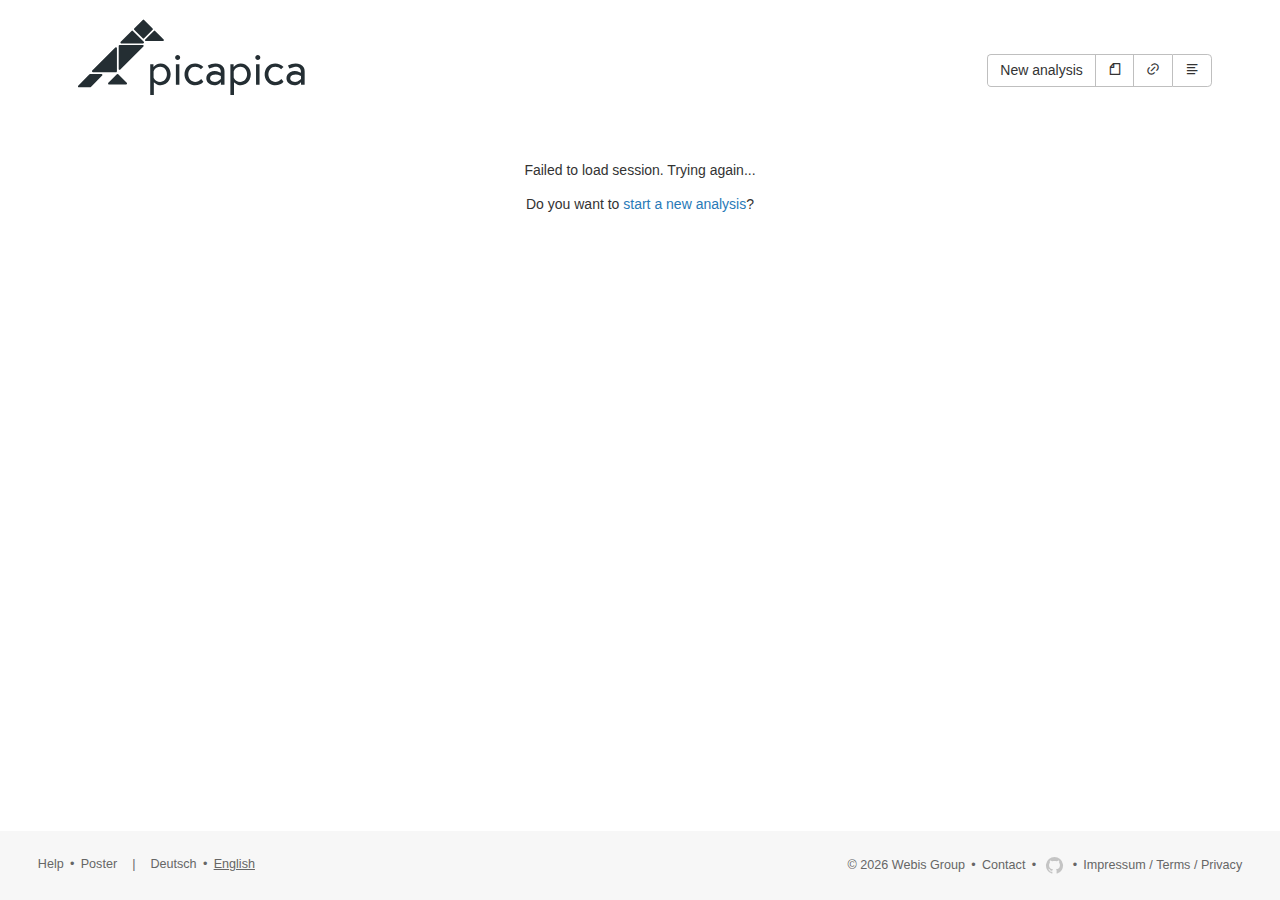
<file: results/index.html>
<!DOCTYPE html><html><head><meta charSet="utf-8"/><meta http-equiv="x-ua-compatible" content="ie=edge"/><meta name="viewport" content="width=device-width, initial-scale=1, shrink-to-fit=no"/><meta name="generator" content="Gatsby 4.24.0"/><meta name="robots" content="noindex" data-gatsby-head="true"/><style data-href="/styles.c45f3c5b7047fc27643f.css" data-identity="gatsby-global-css">h2,h3{font-style:normal;font-weight:400}h2{font-size:24px;margin:1em 0}h3{font-size:18px;margin:.75em 0}a.heading-link{color:inherit;position:relative}a.heading-link:hover>:before{content:"#";display:inline-block;left:-1em;opacity:50%;position:absolute}:root{--button-background:#fff;--button-color:#333;--button-border-color:#bfbfbf}.Button,.NonButton{background-color:var(--button-background);border:.1em solid var(--button-border-color);border-radius:.3em;box-sizing:content-box;color:var(--button-color);display:inline-block;height:1.42857em;text-decoration:none;white-space:nowrap}.Button:not(.small),.NonButton:not(.small){padding:.4em .85em}.Button.disabled,.Button[disabled],.NonButton.disabled,.NonButton[disabled]{--button-color:#bfbfbf;cursor:not-allowed;pointer-events:none}.Button{cursor:pointer}.Button:not([disabled]):not(.disabled).active,.Button:not([disabled]):not(.disabled):active,.Button:not([disabled]):not(.disabled):hover{--button-background:#e4e4e4;--button-border-color:#a5a5a5;text-decoration:none}.Button:not([disabled]):not(.disabled).active,.Button:not([disabled]):not(.disabled):active{box-shadow:inset 0 .2em .3em rgba(0,0,0,.13)}.Button.red.red,.NonButton.red.red{--button-background:#ce4847;--button-color:#fff;--button-border-color:#c22927}.Button.red.red.active,.Button.red.red:active,.Button.red.red:hover,.NonButton.red.red.active,.NonButton.red.red:active,.NonButton.red.red:hover{--button-background:#c22927;--button-border-color:#ac2925}.Button.green.green,.NonButton.green.green{--button-background:#4cae4c;--button-color:#fff;--button-border-color:#449d44}.Button.green.green.active,.Button.green.green:active,.Button.green.green:hover,.NonButton.green.green.active,.NonButton.green.green:active,.NonButton.green.green:hover{--button-background:#449d44;--button-border-color:#398439}.ButtonGroup{border:none;display:inline-block;padding:0;white-space:nowrap}.ButtonGroup>.Button,.ButtonGroup>.NonButton{border-radius:0}.ButtonGroup>.Button:last-child,.ButtonGroup>.NonButton:last-child{border-radius:0 .3em .3em 0}.ButtonGroup>.Button:first-child,.ButtonGroup>.NonButton:first-child{border-radius:.3em 0 0 .3em}.ButtonGroup>.Button:not(:last-child):not(:hover):not(:active):not(.active),.ButtonGroup>.NonButton:not(:last-child):not(:hover):not(:active):not(.active){border-right:none}.ButtonGroup>.Button.active+.Button,.ButtonGroup>.Button.active+.NonButton,.ButtonGroup>.Button:active+.Button,.ButtonGroup>.Button:active+.NonButton,.ButtonGroup>.Button:hover+.Button,.ButtonGroup>.Button:hover+.NonButton,.ButtonGroup>.NonButton.active+.Button,.ButtonGroup>.NonButton.active+.NonButton,.ButtonGroup>.NonButton:active+.Button,.ButtonGroup>.NonButton:active+.NonButton,.ButtonGroup>.NonButton:hover+.Button,.ButtonGroup>.NonButton:hover+.NonButton{border-left:none}@font-face{font-display:swap;font-family:remixicon;src:url(/static/remixicon-5cb99e6cba5a4619063f73d47b775f6f.eot);src:url(/static/remixicon-5cb99e6cba5a4619063f73d47b775f6f.eot#iefix) format("embedded-opentype"),url(/static/remixicon-90668f6f9b3c2c18a090f132d1793c67.woff2) format("woff2"),url(/static/remixicon-8d09fa11700ed63cf96e1d1c038368f3.woff) format("woff"),url(/static/remixicon-f2616f597cf98f38d2347c9648bfe049.ttf) format("truetype"),url(/static/remixicon-9cedd2150922ead848695530d71a212f.svg#remixicon) format("svg")}[class*=" ri-"],[class^=ri-]{-webkit-font-smoothing:antialiased;-moz-osx-font-smoothing:grayscale;font-family:remixicon!important;font-style:normal}.ri-lg{font-size:1.3333em;line-height:.75em;vertical-align:-.0667em}.ri-xl{font-size:1.5em;line-height:.6666em;vertical-align:-.075em}.ri-xxs{font-size:.5em}.ri-xs{font-size:.75em}.ri-sm{font-size:.875em}.ri-1x{font-size:1em}.ri-2x{font-size:2em}.ri-3x{font-size:3em}.ri-4x{font-size:4em}.ri-5x{font-size:5em}.ri-6x{font-size:6em}.ri-7x{font-size:7em}.ri-8x{font-size:8em}.ri-9x{font-size:9em}.ri-10x{font-size:10em}.ri-fw{text-align:center;width:1.25em}.ri-24-hours-fill:before{content:"\ea01"}.ri-24-hours-line:before{content:"\ea02"}.ri-4k-fill:before{content:"\ea03"}.ri-4k-line:before{content:"\ea04"}.ri-a-b:before{content:"\ea05"}.ri-account-box-fill:before{content:"\ea06"}.ri-account-box-line:before{content:"\ea07"}.ri-account-circle-fill:before{content:"\ea08"}.ri-account-circle-line:before{content:"\ea09"}.ri-account-pin-box-fill:before{content:"\ea0a"}.ri-account-pin-box-line:before{content:"\ea0b"}.ri-account-pin-circle-fill:before{content:"\ea0c"}.ri-account-pin-circle-line:before{content:"\ea0d"}.ri-add-box-fill:before{content:"\ea0e"}.ri-add-box-line:before{content:"\ea0f"}.ri-add-circle-fill:before{content:"\ea10"}.ri-add-circle-line:before{content:"\ea11"}.ri-add-fill:before{content:"\ea12"}.ri-add-line:before{content:"\ea13"}.ri-admin-fill:before{content:"\ea14"}.ri-admin-line:before{content:"\ea15"}.ri-advertisement-fill:before{content:"\ea16"}.ri-advertisement-line:before{content:"\ea17"}.ri-airplay-fill:before{content:"\ea18"}.ri-airplay-line:before{content:"\ea19"}.ri-alarm-fill:before{content:"\ea1a"}.ri-alarm-line:before{content:"\ea1b"}.ri-alarm-warning-fill:before{content:"\ea1c"}.ri-alarm-warning-line:before{content:"\ea1d"}.ri-album-fill:before{content:"\ea1e"}.ri-album-line:before{content:"\ea1f"}.ri-alert-fill:before{content:"\ea20"}.ri-alert-line:before{content:"\ea21"}.ri-aliens-fill:before{content:"\ea22"}.ri-aliens-line:before{content:"\ea23"}.ri-align-bottom:before{content:"\ea24"}.ri-align-center:before{content:"\ea25"}.ri-align-justify:before{content:"\ea26"}.ri-align-left:before{content:"\ea27"}.ri-align-right:before{content:"\ea28"}.ri-align-top:before{content:"\ea29"}.ri-align-vertically:before{content:"\ea2a"}.ri-alipay-fill:before{content:"\ea2b"}.ri-alipay-line:before{content:"\ea2c"}.ri-amazon-fill:before{content:"\ea2d"}.ri-amazon-line:before{content:"\ea2e"}.ri-anchor-fill:before{content:"\ea2f"}.ri-anchor-line:before{content:"\ea30"}.ri-ancient-gate-fill:before{content:"\ea31"}.ri-ancient-gate-line:before{content:"\ea32"}.ri-ancient-pavilion-fill:before{content:"\ea33"}.ri-ancient-pavilion-line:before{content:"\ea34"}.ri-android-fill:before{content:"\ea35"}.ri-android-line:before{content:"\ea36"}.ri-angularjs-fill:before{content:"\ea37"}.ri-angularjs-line:before{content:"\ea38"}.ri-anticlockwise-2-fill:before{content:"\ea39"}.ri-anticlockwise-2-line:before{content:"\ea3a"}.ri-anticlockwise-fill:before{content:"\ea3b"}.ri-anticlockwise-line:before{content:"\ea3c"}.ri-app-store-fill:before{content:"\ea3d"}.ri-app-store-line:before{content:"\ea3e"}.ri-apple-fill:before{content:"\ea3f"}.ri-apple-line:before{content:"\ea40"}.ri-apps-2-fill:before{content:"\ea41"}.ri-apps-2-line:before{content:"\ea42"}.ri-apps-fill:before{content:"\ea43"}.ri-apps-line:before{content:"\ea44"}.ri-archive-drawer-fill:before{content:"\ea45"}.ri-archive-drawer-line:before{content:"\ea46"}.ri-archive-fill:before{content:"\ea47"}.ri-archive-line:before{content:"\ea48"}.ri-arrow-down-circle-fill:before{content:"\ea49"}.ri-arrow-down-circle-line:before{content:"\ea4a"}.ri-arrow-down-fill:before{content:"\ea4b"}.ri-arrow-down-line:before{content:"\ea4c"}.ri-arrow-down-s-fill:before{content:"\ea4d"}.ri-arrow-down-s-line:before{content:"\ea4e"}.ri-arrow-drop-down-fill:before{content:"\ea4f"}.ri-arrow-drop-down-line:before{content:"\ea50"}.ri-arrow-drop-left-fill:before{content:"\ea51"}.ri-arrow-drop-left-line:before{content:"\ea52"}.ri-arrow-drop-right-fill:before{content:"\ea53"}.ri-arrow-drop-right-line:before{content:"\ea54"}.ri-arrow-drop-up-fill:before{content:"\ea55"}.ri-arrow-drop-up-line:before{content:"\ea56"}.ri-arrow-go-back-fill:before{content:"\ea57"}.ri-arrow-go-back-line:before{content:"\ea58"}.ri-arrow-go-forward-fill:before{content:"\ea59"}.ri-arrow-go-forward-line:before{content:"\ea5a"}.ri-arrow-left-circle-fill:before{content:"\ea5b"}.ri-arrow-left-circle-line:before{content:"\ea5c"}.ri-arrow-left-down-fill:before{content:"\ea5d"}.ri-arrow-left-down-line:before{content:"\ea5e"}.ri-arrow-left-fill:before{content:"\ea5f"}.ri-arrow-left-line:before{content:"\ea60"}.ri-arrow-left-right-fill:before{content:"\ea61"}.ri-arrow-left-right-line:before{content:"\ea62"}.ri-arrow-left-s-fill:before{content:"\ea63"}.ri-arrow-left-s-line:before{content:"\ea64"}.ri-arrow-left-up-fill:before{content:"\ea65"}.ri-arrow-left-up-line:before{content:"\ea66"}.ri-arrow-right-circle-fill:before{content:"\ea67"}.ri-arrow-right-circle-line:before{content:"\ea68"}.ri-arrow-right-down-fill:before{content:"\ea69"}.ri-arrow-right-down-line:before{content:"\ea6a"}.ri-arrow-right-fill:before{content:"\ea6b"}.ri-arrow-right-line:before{content:"\ea6c"}.ri-arrow-right-s-fill:before{content:"\ea6d"}.ri-arrow-right-s-line:before{content:"\ea6e"}.ri-arrow-right-up-fill:before{content:"\ea6f"}.ri-arrow-right-up-line:before{content:"\ea70"}.ri-arrow-up-circle-fill:before{content:"\ea71"}.ri-arrow-up-circle-line:before{content:"\ea72"}.ri-arrow-up-down-fill:before{content:"\ea73"}.ri-arrow-up-down-line:before{content:"\ea74"}.ri-arrow-up-fill:before{content:"\ea75"}.ri-arrow-up-line:before{content:"\ea76"}.ri-arrow-up-s-fill:before{content:"\ea77"}.ri-arrow-up-s-line:before{content:"\ea78"}.ri-artboard-2-fill:before{content:"\ea79"}.ri-artboard-2-line:before{content:"\ea7a"}.ri-artboard-fill:before{content:"\ea7b"}.ri-artboard-line:before{content:"\ea7c"}.ri-article-fill:before{content:"\ea7d"}.ri-article-line:before{content:"\ea7e"}.ri-aspect-ratio-fill:before{content:"\ea7f"}.ri-aspect-ratio-line:before{content:"\ea80"}.ri-asterisk:before{content:"\ea81"}.ri-at-fill:before{content:"\ea82"}.ri-at-line:before{content:"\ea83"}.ri-attachment-2:before{content:"\ea84"}.ri-attachment-fill:before{content:"\ea85"}.ri-attachment-line:before{content:"\ea86"}.ri-auction-fill:before{content:"\ea87"}.ri-auction-line:before{content:"\ea88"}.ri-award-fill:before{content:"\ea89"}.ri-award-line:before{content:"\ea8a"}.ri-baidu-fill:before{content:"\ea8b"}.ri-baidu-line:before{content:"\ea8c"}.ri-ball-pen-fill:before{content:"\ea8d"}.ri-ball-pen-line:before{content:"\ea8e"}.ri-bank-card-2-fill:before{content:"\ea8f"}.ri-bank-card-2-line:before{content:"\ea90"}.ri-bank-card-fill:before{content:"\ea91"}.ri-bank-card-line:before{content:"\ea92"}.ri-bank-fill:before{content:"\ea93"}.ri-bank-line:before{content:"\ea94"}.ri-bar-chart-2-fill:before{content:"\ea95"}.ri-bar-chart-2-line:before{content:"\ea96"}.ri-bar-chart-box-fill:before{content:"\ea97"}.ri-bar-chart-box-line:before{content:"\ea98"}.ri-bar-chart-fill:before{content:"\ea99"}.ri-bar-chart-grouped-fill:before{content:"\ea9a"}.ri-bar-chart-grouped-line:before{content:"\ea9b"}.ri-bar-chart-horizontal-fill:before{content:"\ea9c"}.ri-bar-chart-horizontal-line:before{content:"\ea9d"}.ri-bar-chart-line:before{content:"\ea9e"}.ri-barcode-box-fill:before{content:"\ea9f"}.ri-barcode-box-line:before{content:"\eaa0"}.ri-barcode-fill:before{content:"\eaa1"}.ri-barcode-line:before{content:"\eaa2"}.ri-barricade-fill:before{content:"\eaa3"}.ri-barricade-line:before{content:"\eaa4"}.ri-base-station-fill:before{content:"\eaa5"}.ri-base-station-line:before{content:"\eaa6"}.ri-basketball-fill:before{content:"\eaa7"}.ri-basketball-line:before{content:"\eaa8"}.ri-battery-2-charge-fill:before{content:"\eaa9"}.ri-battery-2-charge-line:before{content:"\eaaa"}.ri-battery-2-fill:before{content:"\eaab"}.ri-battery-2-line:before{content:"\eaac"}.ri-battery-charge-fill:before{content:"\eaad"}.ri-battery-charge-line:before{content:"\eaae"}.ri-battery-fill:before{content:"\eaaf"}.ri-battery-line:before{content:"\eab0"}.ri-battery-low-fill:before{content:"\eab1"}.ri-battery-low-line:before{content:"\eab2"}.ri-battery-saver-fill:before{content:"\eab3"}.ri-battery-saver-line:before{content:"\eab4"}.ri-battery-share-fill:before{content:"\eab5"}.ri-battery-share-line:before{content:"\eab6"}.ri-bear-smile-fill:before{content:"\eab7"}.ri-bear-smile-line:before{content:"\eab8"}.ri-behance-fill:before{content:"\eab9"}.ri-behance-line:before{content:"\eaba"}.ri-bell-fill:before{content:"\eabb"}.ri-bell-line:before{content:"\eabc"}.ri-bike-fill:before{content:"\eabd"}.ri-bike-line:before{content:"\eabe"}.ri-bilibili-fill:before{content:"\eabf"}.ri-bilibili-line:before{content:"\eac0"}.ri-bill-fill:before{content:"\eac1"}.ri-bill-line:before{content:"\eac2"}.ri-billiards-fill:before{content:"\eac3"}.ri-billiards-line:before{content:"\eac4"}.ri-bit-coin-fill:before{content:"\eac5"}.ri-bit-coin-line:before{content:"\eac6"}.ri-blaze-fill:before{content:"\eac7"}.ri-blaze-line:before{content:"\eac8"}.ri-bluetooth-connect-fill:before{content:"\eac9"}.ri-bluetooth-connect-line:before{content:"\eaca"}.ri-bluetooth-fill:before{content:"\eacb"}.ri-bluetooth-line:before{content:"\eacc"}.ri-blur-off-fill:before{content:"\eacd"}.ri-blur-off-line:before{content:"\eace"}.ri-body-scan-fill:before{content:"\eacf"}.ri-body-scan-line:before{content:"\ead0"}.ri-bold:before{content:"\ead1"}.ri-book-2-fill:before{content:"\ead2"}.ri-book-2-line:before{content:"\ead3"}.ri-book-3-fill:before{content:"\ead4"}.ri-book-3-line:before{content:"\ead5"}.ri-book-fill:before{content:"\ead6"}.ri-book-line:before{content:"\ead7"}.ri-book-mark-fill:before{content:"\ead8"}.ri-book-mark-line:before{content:"\ead9"}.ri-book-open-fill:before{content:"\eada"}.ri-book-open-line:before{content:"\eadb"}.ri-book-read-fill:before{content:"\eadc"}.ri-book-read-line:before{content:"\eadd"}.ri-booklet-fill:before{content:"\eade"}.ri-booklet-line:before{content:"\eadf"}.ri-bookmark-2-fill:before{content:"\eae0"}.ri-bookmark-2-line:before{content:"\eae1"}.ri-bookmark-3-fill:before{content:"\eae2"}.ri-bookmark-3-line:before{content:"\eae3"}.ri-bookmark-fill:before{content:"\eae4"}.ri-bookmark-line:before{content:"\eae5"}.ri-boxing-fill:before{content:"\eae6"}.ri-boxing-line:before{content:"\eae7"}.ri-braces-fill:before{content:"\eae8"}.ri-braces-line:before{content:"\eae9"}.ri-brackets-fill:before{content:"\eaea"}.ri-brackets-line:before{content:"\eaeb"}.ri-briefcase-2-fill:before{content:"\eaec"}.ri-briefcase-2-line:before{content:"\eaed"}.ri-briefcase-3-fill:before{content:"\eaee"}.ri-briefcase-3-line:before{content:"\eaef"}.ri-briefcase-4-fill:before{content:"\eaf0"}.ri-briefcase-4-line:before{content:"\eaf1"}.ri-briefcase-5-fill:before{content:"\eaf2"}.ri-briefcase-5-line:before{content:"\eaf3"}.ri-briefcase-fill:before{content:"\eaf4"}.ri-briefcase-line:before{content:"\eaf5"}.ri-bring-forward:before{content:"\eaf6"}.ri-bring-to-front:before{content:"\eaf7"}.ri-broadcast-fill:before{content:"\eaf8"}.ri-broadcast-line:before{content:"\eaf9"}.ri-brush-2-fill:before{content:"\eafa"}.ri-brush-2-line:before{content:"\eafb"}.ri-brush-3-fill:before{content:"\eafc"}.ri-brush-3-line:before{content:"\eafd"}.ri-brush-4-fill:before{content:"\eafe"}.ri-brush-4-line:before{content:"\eaff"}.ri-brush-fill:before{content:"\eb00"}.ri-brush-line:before{content:"\eb01"}.ri-bubble-chart-fill:before{content:"\eb02"}.ri-bubble-chart-line:before{content:"\eb03"}.ri-bug-2-fill:before{content:"\eb04"}.ri-bug-2-line:before{content:"\eb05"}.ri-bug-fill:before{content:"\eb06"}.ri-bug-line:before{content:"\eb07"}.ri-building-2-fill:before{content:"\eb08"}.ri-building-2-line:before{content:"\eb09"}.ri-building-3-fill:before{content:"\eb0a"}.ri-building-3-line:before{content:"\eb0b"}.ri-building-4-fill:before{content:"\eb0c"}.ri-building-4-line:before{content:"\eb0d"}.ri-building-fill:before{content:"\eb0e"}.ri-building-line:before{content:"\eb0f"}.ri-bus-2-fill:before{content:"\eb10"}.ri-bus-2-line:before{content:"\eb11"}.ri-bus-fill:before{content:"\eb12"}.ri-bus-line:before{content:"\eb13"}.ri-bus-wifi-fill:before{content:"\eb14"}.ri-bus-wifi-line:before{content:"\eb15"}.ri-cactus-fill:before{content:"\eb16"}.ri-cactus-line:before{content:"\eb17"}.ri-cake-2-fill:before{content:"\eb18"}.ri-cake-2-line:before{content:"\eb19"}.ri-cake-3-fill:before{content:"\eb1a"}.ri-cake-3-line:before{content:"\eb1b"}.ri-cake-fill:before{content:"\eb1c"}.ri-cake-line:before{content:"\eb1d"}.ri-calculator-fill:before{content:"\eb1e"}.ri-calculator-line:before{content:"\eb1f"}.ri-calendar-2-fill:before{content:"\eb20"}.ri-calendar-2-line:before{content:"\eb21"}.ri-calendar-check-fill:before{content:"\eb22"}.ri-calendar-check-line:before{content:"\eb23"}.ri-calendar-event-fill:before{content:"\eb24"}.ri-calendar-event-line:before{content:"\eb25"}.ri-calendar-fill:before{content:"\eb26"}.ri-calendar-line:before{content:"\eb27"}.ri-calendar-todo-fill:before{content:"\eb28"}.ri-calendar-todo-line:before{content:"\eb29"}.ri-camera-2-fill:before{content:"\eb2a"}.ri-camera-2-line:before{content:"\eb2b"}.ri-camera-3-fill:before{content:"\eb2c"}.ri-camera-3-line:before{content:"\eb2d"}.ri-camera-fill:before{content:"\eb2e"}.ri-camera-lens-fill:before{content:"\eb2f"}.ri-camera-lens-line:before{content:"\eb30"}.ri-camera-line:before{content:"\eb31"}.ri-camera-off-fill:before{content:"\eb32"}.ri-camera-off-line:before{content:"\eb33"}.ri-camera-switch-fill:before{content:"\eb34"}.ri-camera-switch-line:before{content:"\eb35"}.ri-capsule-fill:before{content:"\eb36"}.ri-capsule-line:before{content:"\eb37"}.ri-car-fill:before{content:"\eb38"}.ri-car-line:before{content:"\eb39"}.ri-car-washing-fill:before{content:"\eb3a"}.ri-car-washing-line:before{content:"\eb3b"}.ri-caravan-fill:before{content:"\eb3c"}.ri-caravan-line:before{content:"\eb3d"}.ri-cast-fill:before{content:"\eb3e"}.ri-cast-line:before{content:"\eb3f"}.ri-cellphone-fill:before{content:"\eb40"}.ri-cellphone-line:before{content:"\eb41"}.ri-celsius-fill:before{content:"\eb42"}.ri-celsius-line:before{content:"\eb43"}.ri-centos-fill:before{content:"\eb44"}.ri-centos-line:before{content:"\eb45"}.ri-character-recognition-fill:before{content:"\eb46"}.ri-character-recognition-line:before{content:"\eb47"}.ri-charging-pile-2-fill:before{content:"\eb48"}.ri-charging-pile-2-line:before{content:"\eb49"}.ri-charging-pile-fill:before{content:"\eb4a"}.ri-charging-pile-line:before{content:"\eb4b"}.ri-chat-1-fill:before{content:"\eb4c"}.ri-chat-1-line:before{content:"\eb4d"}.ri-chat-2-fill:before{content:"\eb4e"}.ri-chat-2-line:before{content:"\eb4f"}.ri-chat-3-fill:before{content:"\eb50"}.ri-chat-3-line:before{content:"\eb51"}.ri-chat-4-fill:before{content:"\eb52"}.ri-chat-4-line:before{content:"\eb53"}.ri-chat-check-fill:before{content:"\eb54"}.ri-chat-check-line:before{content:"\eb55"}.ri-chat-delete-fill:before{content:"\eb56"}.ri-chat-delete-line:before{content:"\eb57"}.ri-chat-download-fill:before{content:"\eb58"}.ri-chat-download-line:before{content:"\eb59"}.ri-chat-follow-up-fill:before{content:"\eb5a"}.ri-chat-follow-up-line:before{content:"\eb5b"}.ri-chat-forward-fill:before{content:"\eb5c"}.ri-chat-forward-line:before{content:"\eb5d"}.ri-chat-heart-fill:before{content:"\eb5e"}.ri-chat-heart-line:before{content:"\eb5f"}.ri-chat-history-fill:before{content:"\eb60"}.ri-chat-history-line:before{content:"\eb61"}.ri-chat-new-fill:before{content:"\eb62"}.ri-chat-new-line:before{content:"\eb63"}.ri-chat-off-fill:before{content:"\eb64"}.ri-chat-off-line:before{content:"\eb65"}.ri-chat-poll-fill:before{content:"\eb66"}.ri-chat-poll-line:before{content:"\eb67"}.ri-chat-private-fill:before{content:"\eb68"}.ri-chat-private-line:before{content:"\eb69"}.ri-chat-quote-fill:before{content:"\eb6a"}.ri-chat-quote-line:before{content:"\eb6b"}.ri-chat-settings-fill:before{content:"\eb6c"}.ri-chat-settings-line:before{content:"\eb6d"}.ri-chat-smile-2-fill:before{content:"\eb6e"}.ri-chat-smile-2-line:before{content:"\eb6f"}.ri-chat-smile-3-fill:before{content:"\eb70"}.ri-chat-smile-3-line:before{content:"\eb71"}.ri-chat-smile-fill:before{content:"\eb72"}.ri-chat-smile-line:before{content:"\eb73"}.ri-chat-upload-fill:before{content:"\eb74"}.ri-chat-upload-line:before{content:"\eb75"}.ri-chat-voice-fill:before{content:"\eb76"}.ri-chat-voice-line:before{content:"\eb77"}.ri-check-double-fill:before{content:"\eb78"}.ri-check-double-line:before{content:"\eb79"}.ri-check-fill:before{content:"\eb7a"}.ri-check-line:before{content:"\eb7b"}.ri-checkbox-blank-circle-fill:before{content:"\eb7c"}.ri-checkbox-blank-circle-line:before{content:"\eb7d"}.ri-checkbox-blank-fill:before{content:"\eb7e"}.ri-checkbox-blank-line:before{content:"\eb7f"}.ri-checkbox-circle-fill:before{content:"\eb80"}.ri-checkbox-circle-line:before{content:"\eb81"}.ri-checkbox-fill:before{content:"\eb82"}.ri-checkbox-indeterminate-fill:before{content:"\eb83"}.ri-checkbox-indeterminate-line:before{content:"\eb84"}.ri-checkbox-line:before{content:"\eb85"}.ri-checkbox-multiple-blank-fill:before{content:"\eb86"}.ri-checkbox-multiple-blank-line:before{content:"\eb87"}.ri-checkbox-multiple-fill:before{content:"\eb88"}.ri-checkbox-multiple-line:before{content:"\eb89"}.ri-china-railway-fill:before{content:"\eb8a"}.ri-china-railway-line:before{content:"\eb8b"}.ri-chrome-fill:before{content:"\eb8c"}.ri-chrome-line:before{content:"\eb8d"}.ri-clapperboard-fill:before{content:"\eb8e"}.ri-clapperboard-line:before{content:"\eb8f"}.ri-clipboard-fill:before{content:"\eb90"}.ri-clipboard-line:before{content:"\eb91"}.ri-clockwise-2-fill:before{content:"\eb92"}.ri-clockwise-2-line:before{content:"\eb93"}.ri-clockwise-fill:before{content:"\eb94"}.ri-clockwise-line:before{content:"\eb95"}.ri-close-circle-fill:before{content:"\eb96"}.ri-close-circle-line:before{content:"\eb97"}.ri-close-fill:before{content:"\eb98"}.ri-close-line:before{content:"\eb99"}.ri-closed-captioning-fill:before{content:"\eb9a"}.ri-closed-captioning-line:before{content:"\eb9b"}.ri-cloud-fill:before{content:"\eb9c"}.ri-cloud-line:before{content:"\eb9d"}.ri-cloud-off-fill:before{content:"\eb9e"}.ri-cloud-off-line:before{content:"\eb9f"}.ri-cloud-windy-fill:before{content:"\eba0"}.ri-cloud-windy-line:before{content:"\eba1"}.ri-cloudy-2-fill:before{content:"\eba2"}.ri-cloudy-2-line:before{content:"\eba3"}.ri-cloudy-fill:before{content:"\eba4"}.ri-cloudy-line:before{content:"\eba5"}.ri-code-box-fill:before{content:"\eba6"}.ri-code-box-line:before{content:"\eba7"}.ri-code-fill:before{content:"\eba8"}.ri-code-line:before{content:"\eba9"}.ri-code-s-fill:before{content:"\ebaa"}.ri-code-s-line:before{content:"\ebab"}.ri-code-s-slash-fill:before{content:"\ebac"}.ri-code-s-slash-line:before{content:"\ebad"}.ri-code-view:before{content:"\ebae"}.ri-codepen-fill:before{content:"\ebaf"}.ri-codepen-line:before{content:"\ebb0"}.ri-coin-fill:before{content:"\ebb1"}.ri-coin-line:before{content:"\ebb2"}.ri-coins-fill:before{content:"\ebb3"}.ri-coins-line:before{content:"\ebb4"}.ri-collage-fill:before{content:"\ebb5"}.ri-collage-line:before{content:"\ebb6"}.ri-command-fill:before{content:"\ebb7"}.ri-command-line:before{content:"\ebb8"}.ri-community-fill:before{content:"\ebb9"}.ri-community-line:before{content:"\ebba"}.ri-compass-2-fill:before{content:"\ebbb"}.ri-compass-2-line:before{content:"\ebbc"}.ri-compass-3-fill:before{content:"\ebbd"}.ri-compass-3-line:before{content:"\ebbe"}.ri-compass-4-fill:before{content:"\ebbf"}.ri-compass-4-line:before{content:"\ebc0"}.ri-compass-discover-fill:before{content:"\ebc1"}.ri-compass-discover-line:before{content:"\ebc2"}.ri-compass-fill:before{content:"\ebc3"}.ri-compass-line:before{content:"\ebc4"}.ri-compasses-2-fill:before{content:"\ebc5"}.ri-compasses-2-line:before{content:"\ebc6"}.ri-compasses-fill:before{content:"\ebc7"}.ri-compasses-line:before{content:"\ebc8"}.ri-computer-fill:before{content:"\ebc9"}.ri-computer-line:before{content:"\ebca"}.ri-contacts-book-2-fill:before{content:"\ebcb"}.ri-contacts-book-2-line:before{content:"\ebcc"}.ri-contacts-book-fill:before{content:"\ebcd"}.ri-contacts-book-line:before{content:"\ebce"}.ri-contacts-book-upload-fill:before{content:"\ebcf"}.ri-contacts-book-upload-line:before{content:"\ebd0"}.ri-contacts-fill:before{content:"\ebd1"}.ri-contacts-line:before{content:"\ebd2"}.ri-contrast-2-fill:before{content:"\ebd3"}.ri-contrast-2-line:before{content:"\ebd4"}.ri-contrast-drop-2-fill:before{content:"\ebd5"}.ri-contrast-drop-2-line:before{content:"\ebd6"}.ri-contrast-drop-fill:before{content:"\ebd7"}.ri-contrast-drop-line:before{content:"\ebd8"}.ri-contrast-fill:before{content:"\ebd9"}.ri-contrast-line:before{content:"\ebda"}.ri-copper-coin-fill:before{content:"\ebdb"}.ri-copper-coin-line:before{content:"\ebdc"}.ri-copper-diamond-fill:before{content:"\ebdd"}.ri-copper-diamond-line:before{content:"\ebde"}.ri-copyleft-fill:before{content:"\ebdf"}.ri-copyleft-line:before{content:"\ebe0"}.ri-copyright-fill:before{content:"\ebe1"}.ri-copyright-line:before{content:"\ebe2"}.ri-coreos-fill:before{content:"\ebe3"}.ri-coreos-line:before{content:"\ebe4"}.ri-coupon-2-fill:before{content:"\ebe5"}.ri-coupon-2-line:before{content:"\ebe6"}.ri-coupon-3-fill:before{content:"\ebe7"}.ri-coupon-3-line:before{content:"\ebe8"}.ri-coupon-4-fill:before{content:"\ebe9"}.ri-coupon-4-line:before{content:"\ebea"}.ri-coupon-5-fill:before{content:"\ebeb"}.ri-coupon-5-line:before{content:"\ebec"}.ri-coupon-fill:before{content:"\ebed"}.ri-coupon-line:before{content:"\ebee"}.ri-cpu-fill:before{content:"\ebef"}.ri-cpu-line:before{content:"\ebf0"}.ri-creative-commons-by-fill:before{content:"\ebf1"}.ri-creative-commons-by-line:before{content:"\ebf2"}.ri-creative-commons-fill:before{content:"\ebf3"}.ri-creative-commons-line:before{content:"\ebf4"}.ri-creative-commons-nc-fill:before{content:"\ebf5"}.ri-creative-commons-nc-line:before{content:"\ebf6"}.ri-creative-commons-nd-fill:before{content:"\ebf7"}.ri-creative-commons-nd-line:before{content:"\ebf8"}.ri-creative-commons-sa-fill:before{content:"\ebf9"}.ri-creative-commons-sa-line:before{content:"\ebfa"}.ri-creative-commons-zero-fill:before{content:"\ebfb"}.ri-creative-commons-zero-line:before{content:"\ebfc"}.ri-criminal-fill:before{content:"\ebfd"}.ri-criminal-line:before{content:"\ebfe"}.ri-crop-2-fill:before{content:"\ebff"}.ri-crop-2-line:before{content:"\ec00"}.ri-crop-fill:before{content:"\ec01"}.ri-crop-line:before{content:"\ec02"}.ri-css3-fill:before{content:"\ec03"}.ri-css3-line:before{content:"\ec04"}.ri-cup-fill:before{content:"\ec05"}.ri-cup-line:before{content:"\ec06"}.ri-currency-fill:before{content:"\ec07"}.ri-currency-line:before{content:"\ec08"}.ri-cursor-fill:before{content:"\ec09"}.ri-cursor-line:before{content:"\ec0a"}.ri-customer-service-2-fill:before{content:"\ec0b"}.ri-customer-service-2-line:before{content:"\ec0c"}.ri-customer-service-fill:before{content:"\ec0d"}.ri-customer-service-line:before{content:"\ec0e"}.ri-dashboard-2-fill:before{content:"\ec0f"}.ri-dashboard-2-line:before{content:"\ec10"}.ri-dashboard-3-fill:before{content:"\ec11"}.ri-dashboard-3-line:before{content:"\ec12"}.ri-dashboard-fill:before{content:"\ec13"}.ri-dashboard-line:before{content:"\ec14"}.ri-database-2-fill:before{content:"\ec15"}.ri-database-2-line:before{content:"\ec16"}.ri-database-fill:before{content:"\ec17"}.ri-database-line:before{content:"\ec18"}.ri-delete-back-2-fill:before{content:"\ec19"}.ri-delete-back-2-line:before{content:"\ec1a"}.ri-delete-back-fill:before{content:"\ec1b"}.ri-delete-back-line:before{content:"\ec1c"}.ri-delete-bin-2-fill:before{content:"\ec1d"}.ri-delete-bin-2-line:before{content:"\ec1e"}.ri-delete-bin-3-fill:before{content:"\ec1f"}.ri-delete-bin-3-line:before{content:"\ec20"}.ri-delete-bin-4-fill:before{content:"\ec21"}.ri-delete-bin-4-line:before{content:"\ec22"}.ri-delete-bin-5-fill:before{content:"\ec23"}.ri-delete-bin-5-line:before{content:"\ec24"}.ri-delete-bin-6-fill:before{content:"\ec25"}.ri-delete-bin-6-line:before{content:"\ec26"}.ri-delete-bin-7-fill:before{content:"\ec27"}.ri-delete-bin-7-line:before{content:"\ec28"}.ri-delete-bin-fill:before{content:"\ec29"}.ri-delete-bin-line:before{content:"\ec2a"}.ri-delete-column:before{content:"\ec2b"}.ri-delete-row:before{content:"\ec2c"}.ri-device-fill:before{content:"\ec2d"}.ri-device-line:before{content:"\ec2e"}.ri-device-recover-fill:before{content:"\ec2f"}.ri-device-recover-line:before{content:"\ec30"}.ri-dingding-fill:before{content:"\ec31"}.ri-dingding-line:before{content:"\ec32"}.ri-direction-fill:before{content:"\ec33"}.ri-direction-line:before{content:"\ec34"}.ri-disc-fill:before{content:"\ec35"}.ri-disc-line:before{content:"\ec36"}.ri-discord-fill:before{content:"\ec37"}.ri-discord-line:before{content:"\ec38"}.ri-discuss-fill:before{content:"\ec39"}.ri-discuss-line:before{content:"\ec3a"}.ri-dislike-fill:before{content:"\ec3b"}.ri-dislike-line:before{content:"\ec3c"}.ri-disqus-fill:before{content:"\ec3d"}.ri-disqus-line:before{content:"\ec3e"}.ri-divide-fill:before{content:"\ec3f"}.ri-divide-line:before{content:"\ec40"}.ri-donut-chart-fill:before{content:"\ec41"}.ri-donut-chart-line:before{content:"\ec42"}.ri-door-closed-fill:before{content:"\ec43"}.ri-door-closed-line:before{content:"\ec44"}.ri-door-fill:before{content:"\ec45"}.ri-door-line:before{content:"\ec46"}.ri-door-lock-box-fill:before{content:"\ec47"}.ri-door-lock-box-line:before{content:"\ec48"}.ri-door-lock-fill:before{content:"\ec49"}.ri-door-lock-line:before{content:"\ec4a"}.ri-door-open-fill:before{content:"\ec4b"}.ri-door-open-line:before{content:"\ec4c"}.ri-dossier-fill:before{content:"\ec4d"}.ri-dossier-line:before{content:"\ec4e"}.ri-douban-fill:before{content:"\ec4f"}.ri-douban-line:before{content:"\ec50"}.ri-double-quotes-l:before{content:"\ec51"}.ri-double-quotes-r:before{content:"\ec52"}.ri-download-2-fill:before{content:"\ec53"}.ri-download-2-line:before{content:"\ec54"}.ri-download-cloud-2-fill:before{content:"\ec55"}.ri-download-cloud-2-line:before{content:"\ec56"}.ri-download-cloud-fill:before{content:"\ec57"}.ri-download-cloud-line:before{content:"\ec58"}.ri-download-fill:before{content:"\ec59"}.ri-download-line:before{content:"\ec5a"}.ri-draft-fill:before{content:"\ec5b"}.ri-draft-line:before{content:"\ec5c"}.ri-drag-drop-fill:before{content:"\ec5d"}.ri-drag-drop-line:before{content:"\ec5e"}.ri-drag-move-2-fill:before{content:"\ec5f"}.ri-drag-move-2-line:before{content:"\ec60"}.ri-drag-move-fill:before{content:"\ec61"}.ri-drag-move-line:before{content:"\ec62"}.ri-dribbble-fill:before{content:"\ec63"}.ri-dribbble-line:before{content:"\ec64"}.ri-drive-fill:before{content:"\ec65"}.ri-drive-line:before{content:"\ec66"}.ri-drizzle-fill:before{content:"\ec67"}.ri-drizzle-line:before{content:"\ec68"}.ri-drop-fill:before{content:"\ec69"}.ri-drop-line:before{content:"\ec6a"}.ri-dropbox-fill:before{content:"\ec6b"}.ri-dropbox-line:before{content:"\ec6c"}.ri-dual-sim-1-fill:before{content:"\ec6d"}.ri-dual-sim-1-line:before{content:"\ec6e"}.ri-dual-sim-2-fill:before{content:"\ec6f"}.ri-dual-sim-2-line:before{content:"\ec70"}.ri-dv-fill:before{content:"\ec71"}.ri-dv-line:before{content:"\ec72"}.ri-dvd-fill:before{content:"\ec73"}.ri-dvd-line:before{content:"\ec74"}.ri-e-bike-2-fill:before{content:"\ec75"}.ri-e-bike-2-line:before{content:"\ec76"}.ri-e-bike-fill:before{content:"\ec77"}.ri-e-bike-line:before{content:"\ec78"}.ri-earth-fill:before{content:"\ec79"}.ri-earth-line:before{content:"\ec7a"}.ri-earthquake-fill:before{content:"\ec7b"}.ri-earthquake-line:before{content:"\ec7c"}.ri-edge-fill:before{content:"\ec7d"}.ri-edge-line:before{content:"\ec7e"}.ri-edit-2-fill:before{content:"\ec7f"}.ri-edit-2-line:before{content:"\ec80"}.ri-edit-box-fill:before{content:"\ec81"}.ri-edit-box-line:before{content:"\ec82"}.ri-edit-circle-fill:before{content:"\ec83"}.ri-edit-circle-line:before{content:"\ec84"}.ri-edit-fill:before{content:"\ec85"}.ri-edit-line:before{content:"\ec86"}.ri-eject-fill:before{content:"\ec87"}.ri-eject-line:before{content:"\ec88"}.ri-emotion-2-fill:before{content:"\ec89"}.ri-emotion-2-line:before{content:"\ec8a"}.ri-emotion-fill:before{content:"\ec8b"}.ri-emotion-happy-fill:before{content:"\ec8c"}.ri-emotion-happy-line:before{content:"\ec8d"}.ri-emotion-laugh-fill:before{content:"\ec8e"}.ri-emotion-laugh-line:before{content:"\ec8f"}.ri-emotion-line:before{content:"\ec90"}.ri-emotion-normal-fill:before{content:"\ec91"}.ri-emotion-normal-line:before{content:"\ec92"}.ri-emotion-sad-fill:before{content:"\ec93"}.ri-emotion-sad-line:before{content:"\ec94"}.ri-emotion-unhappy-fill:before{content:"\ec95"}.ri-emotion-unhappy-line:before{content:"\ec96"}.ri-empathize-fill:before{content:"\ec97"}.ri-empathize-line:before{content:"\ec98"}.ri-emphasis-cn:before{content:"\ec99"}.ri-emphasis:before{content:"\ec9a"}.ri-english-input:before{content:"\ec9b"}.ri-equalizer-fill:before{content:"\ec9c"}.ri-equalizer-line:before{content:"\ec9d"}.ri-eraser-fill:before{content:"\ec9e"}.ri-eraser-line:before{content:"\ec9f"}.ri-error-warning-fill:before{content:"\eca0"}.ri-error-warning-line:before{content:"\eca1"}.ri-evernote-fill:before{content:"\eca2"}.ri-evernote-line:before{content:"\eca3"}.ri-exchange-box-fill:before{content:"\eca4"}.ri-exchange-box-line:before{content:"\eca5"}.ri-exchange-cny-fill:before{content:"\eca6"}.ri-exchange-cny-line:before{content:"\eca7"}.ri-exchange-dollar-fill:before{content:"\eca8"}.ri-exchange-dollar-line:before{content:"\eca9"}.ri-exchange-fill:before{content:"\ecaa"}.ri-exchange-funds-fill:before{content:"\ecab"}.ri-exchange-funds-line:before{content:"\ecac"}.ri-exchange-line:before{content:"\ecad"}.ri-external-link-fill:before{content:"\ecae"}.ri-external-link-line:before{content:"\ecaf"}.ri-eye-2-fill:before{content:"\ecb0"}.ri-eye-2-line:before{content:"\ecb1"}.ri-eye-close-fill:before{content:"\ecb2"}.ri-eye-close-line:before{content:"\ecb3"}.ri-eye-fill:before{content:"\ecb4"}.ri-eye-line:before{content:"\ecb5"}.ri-eye-off-fill:before{content:"\ecb6"}.ri-eye-off-line:before{content:"\ecb7"}.ri-facebook-box-fill:before{content:"\ecb8"}.ri-facebook-box-line:before{content:"\ecb9"}.ri-facebook-circle-fill:before{content:"\ecba"}.ri-facebook-circle-line:before{content:"\ecbb"}.ri-facebook-fill:before{content:"\ecbc"}.ri-facebook-line:before{content:"\ecbd"}.ri-fahrenheit-fill:before{content:"\ecbe"}.ri-fahrenheit-line:before{content:"\ecbf"}.ri-feedback-fill:before{content:"\ecc0"}.ri-feedback-line:before{content:"\ecc1"}.ri-file-2-fill:before{content:"\ecc2"}.ri-file-2-line:before{content:"\ecc3"}.ri-file-3-fill:before{content:"\ecc4"}.ri-file-3-line:before{content:"\ecc5"}.ri-file-4-fill:before{content:"\ecc6"}.ri-file-4-line:before{content:"\ecc7"}.ri-file-add-fill:before{content:"\ecc8"}.ri-file-add-line:before{content:"\ecc9"}.ri-file-chart-2-fill:before{content:"\ecca"}.ri-file-chart-2-line:before{content:"\eccb"}.ri-file-chart-fill:before{content:"\eccc"}.ri-file-chart-line:before{content:"\eccd"}.ri-file-cloud-fill:before{content:"\ecce"}.ri-file-cloud-line:before{content:"\eccf"}.ri-file-code-fill:before{content:"\ecd0"}.ri-file-code-line:before{content:"\ecd1"}.ri-file-copy-2-fill:before{content:"\ecd2"}.ri-file-copy-2-line:before{content:"\ecd3"}.ri-file-copy-fill:before{content:"\ecd4"}.ri-file-copy-line:before{content:"\ecd5"}.ri-file-damage-fill:before{content:"\ecd6"}.ri-file-damage-line:before{content:"\ecd7"}.ri-file-download-fill:before{content:"\ecd8"}.ri-file-download-line:before{content:"\ecd9"}.ri-file-edit-fill:before{content:"\ecda"}.ri-file-edit-line:before{content:"\ecdb"}.ri-file-excel-2-fill:before{content:"\ecdc"}.ri-file-excel-2-line:before{content:"\ecdd"}.ri-file-excel-fill:before{content:"\ecde"}.ri-file-excel-line:before{content:"\ecdf"}.ri-file-fill:before{content:"\ece0"}.ri-file-forbid-fill:before{content:"\ece1"}.ri-file-forbid-line:before{content:"\ece2"}.ri-file-gif-fill:before{content:"\ece3"}.ri-file-gif-line:before{content:"\ece4"}.ri-file-history-fill:before{content:"\ece5"}.ri-file-history-line:before{content:"\ece6"}.ri-file-hwp-fill:before{content:"\ece7"}.ri-file-hwp-line:before{content:"\ece8"}.ri-file-info-fill:before{content:"\ece9"}.ri-file-info-line:before{content:"\ecea"}.ri-file-line:before{content:"\eceb"}.ri-file-list-2-fill:before{content:"\ecec"}.ri-file-list-2-line:before{content:"\eced"}.ri-file-list-3-fill:before{content:"\ecee"}.ri-file-list-3-line:before{content:"\ecef"}.ri-file-list-fill:before{content:"\ecf0"}.ri-file-list-line:before{content:"\ecf1"}.ri-file-lock-fill:before{content:"\ecf2"}.ri-file-lock-line:before{content:"\ecf3"}.ri-file-mark-fill:before{content:"\ecf4"}.ri-file-mark-line:before{content:"\ecf5"}.ri-file-music-fill:before{content:"\ecf6"}.ri-file-music-line:before{content:"\ecf7"}.ri-file-paper-2-fill:before{content:"\ecf8"}.ri-file-paper-2-line:before{content:"\ecf9"}.ri-file-paper-fill:before{content:"\ecfa"}.ri-file-paper-line:before{content:"\ecfb"}.ri-file-pdf-fill:before{content:"\ecfc"}.ri-file-pdf-line:before{content:"\ecfd"}.ri-file-ppt-2-fill:before{content:"\ecfe"}.ri-file-ppt-2-line:before{content:"\ecff"}.ri-file-ppt-fill:before{content:"\ed00"}.ri-file-ppt-line:before{content:"\ed01"}.ri-file-reduce-fill:before{content:"\ed02"}.ri-file-reduce-line:before{content:"\ed03"}.ri-file-search-fill:before{content:"\ed04"}.ri-file-search-line:before{content:"\ed05"}.ri-file-settings-fill:before{content:"\ed06"}.ri-file-settings-line:before{content:"\ed07"}.ri-file-shield-2-fill:before{content:"\ed08"}.ri-file-shield-2-line:before{content:"\ed09"}.ri-file-shield-fill:before{content:"\ed0a"}.ri-file-shield-line:before{content:"\ed0b"}.ri-file-shred-fill:before{content:"\ed0c"}.ri-file-shred-line:before{content:"\ed0d"}.ri-file-text-fill:before{content:"\ed0e"}.ri-file-text-line:before{content:"\ed0f"}.ri-file-transfer-fill:before{content:"\ed10"}.ri-file-transfer-line:before{content:"\ed11"}.ri-file-unknow-fill:before{content:"\ed12"}.ri-file-unknow-line:before{content:"\ed13"}.ri-file-upload-fill:before{content:"\ed14"}.ri-file-upload-line:before{content:"\ed15"}.ri-file-user-fill:before{content:"\ed16"}.ri-file-user-line:before{content:"\ed17"}.ri-file-warning-fill:before{content:"\ed18"}.ri-file-warning-line:before{content:"\ed19"}.ri-file-word-2-fill:before{content:"\ed1a"}.ri-file-word-2-line:before{content:"\ed1b"}.ri-file-word-fill:before{content:"\ed1c"}.ri-file-word-line:before{content:"\ed1d"}.ri-file-zip-fill:before{content:"\ed1e"}.ri-file-zip-line:before{content:"\ed1f"}.ri-film-fill:before{content:"\ed20"}.ri-film-line:before{content:"\ed21"}.ri-filter-2-fill:before{content:"\ed22"}.ri-filter-2-line:before{content:"\ed23"}.ri-filter-3-fill:before{content:"\ed24"}.ri-filter-3-line:before{content:"\ed25"}.ri-filter-fill:before{content:"\ed26"}.ri-filter-line:before{content:"\ed27"}.ri-filter-off-fill:before{content:"\ed28"}.ri-filter-off-line:before{content:"\ed29"}.ri-find-replace-fill:before{content:"\ed2a"}.ri-find-replace-line:before{content:"\ed2b"}.ri-finder-fill:before{content:"\ed2c"}.ri-finder-line:before{content:"\ed2d"}.ri-fingerprint-2-fill:before{content:"\ed2e"}.ri-fingerprint-2-line:before{content:"\ed2f"}.ri-fingerprint-fill:before{content:"\ed30"}.ri-fingerprint-line:before{content:"\ed31"}.ri-fire-fill:before{content:"\ed32"}.ri-fire-line:before{content:"\ed33"}.ri-firefox-fill:before{content:"\ed34"}.ri-firefox-line:before{content:"\ed35"}.ri-first-aid-kit-fill:before{content:"\ed36"}.ri-first-aid-kit-line:before{content:"\ed37"}.ri-flag-2-fill:before{content:"\ed38"}.ri-flag-2-line:before{content:"\ed39"}.ri-flag-fill:before{content:"\ed3a"}.ri-flag-line:before{content:"\ed3b"}.ri-flashlight-fill:before{content:"\ed3c"}.ri-flashlight-line:before{content:"\ed3d"}.ri-flask-fill:before{content:"\ed3e"}.ri-flask-line:before{content:"\ed3f"}.ri-flight-land-fill:before{content:"\ed40"}.ri-flight-land-line:before{content:"\ed41"}.ri-flight-takeoff-fill:before{content:"\ed42"}.ri-flight-takeoff-line:before{content:"\ed43"}.ri-flood-fill:before{content:"\ed44"}.ri-flood-line:before{content:"\ed45"}.ri-flow-chart:before{content:"\ed46"}.ri-flutter-fill:before{content:"\ed47"}.ri-flutter-line:before{content:"\ed48"}.ri-focus-2-fill:before{content:"\ed49"}.ri-focus-2-line:before{content:"\ed4a"}.ri-focus-3-fill:before{content:"\ed4b"}.ri-focus-3-line:before{content:"\ed4c"}.ri-focus-fill:before{content:"\ed4d"}.ri-focus-line:before{content:"\ed4e"}.ri-foggy-fill:before{content:"\ed4f"}.ri-foggy-line:before{content:"\ed50"}.ri-folder-2-fill:before{content:"\ed51"}.ri-folder-2-line:before{content:"\ed52"}.ri-folder-3-fill:before{content:"\ed53"}.ri-folder-3-line:before{content:"\ed54"}.ri-folder-4-fill:before{content:"\ed55"}.ri-folder-4-line:before{content:"\ed56"}.ri-folder-5-fill:before{content:"\ed57"}.ri-folder-5-line:before{content:"\ed58"}.ri-folder-add-fill:before{content:"\ed59"}.ri-folder-add-line:before{content:"\ed5a"}.ri-folder-chart-2-fill:before{content:"\ed5b"}.ri-folder-chart-2-line:before{content:"\ed5c"}.ri-folder-chart-fill:before{content:"\ed5d"}.ri-folder-chart-line:before{content:"\ed5e"}.ri-folder-download-fill:before{content:"\ed5f"}.ri-folder-download-line:before{content:"\ed60"}.ri-folder-fill:before{content:"\ed61"}.ri-folder-forbid-fill:before{content:"\ed62"}.ri-folder-forbid-line:before{content:"\ed63"}.ri-folder-history-fill:before{content:"\ed64"}.ri-folder-history-line:before{content:"\ed65"}.ri-folder-info-fill:before{content:"\ed66"}.ri-folder-info-line:before{content:"\ed67"}.ri-folder-keyhole-fill:before{content:"\ed68"}.ri-folder-keyhole-line:before{content:"\ed69"}.ri-folder-line:before{content:"\ed6a"}.ri-folder-lock-fill:before{content:"\ed6b"}.ri-folder-lock-line:before{content:"\ed6c"}.ri-folder-music-fill:before{content:"\ed6d"}.ri-folder-music-line:before{content:"\ed6e"}.ri-folder-open-fill:before{content:"\ed6f"}.ri-folder-open-line:before{content:"\ed70"}.ri-folder-received-fill:before{content:"\ed71"}.ri-folder-received-line:before{content:"\ed72"}.ri-folder-reduce-fill:before{content:"\ed73"}.ri-folder-reduce-line:before{content:"\ed74"}.ri-folder-settings-fill:before{content:"\ed75"}.ri-folder-settings-line:before{content:"\ed76"}.ri-folder-shared-fill:before{content:"\ed77"}.ri-folder-shared-line:before{content:"\ed78"}.ri-folder-shield-2-fill:before{content:"\ed79"}.ri-folder-shield-2-line:before{content:"\ed7a"}.ri-folder-shield-fill:before{content:"\ed7b"}.ri-folder-shield-line:before{content:"\ed7c"}.ri-folder-transfer-fill:before{content:"\ed7d"}.ri-folder-transfer-line:before{content:"\ed7e"}.ri-folder-unknow-fill:before{content:"\ed7f"}.ri-folder-unknow-line:before{content:"\ed80"}.ri-folder-upload-fill:before{content:"\ed81"}.ri-folder-upload-line:before{content:"\ed82"}.ri-folder-user-fill:before{content:"\ed83"}.ri-folder-user-line:before{content:"\ed84"}.ri-folder-warning-fill:before{content:"\ed85"}.ri-folder-warning-line:before{content:"\ed86"}.ri-folder-zip-fill:before{content:"\ed87"}.ri-folder-zip-line:before{content:"\ed88"}.ri-folders-fill:before{content:"\ed89"}.ri-folders-line:before{content:"\ed8a"}.ri-font-color:before{content:"\ed8b"}.ri-font-size-2:before{content:"\ed8c"}.ri-font-size:before{content:"\ed8d"}.ri-football-fill:before{content:"\ed8e"}.ri-football-line:before{content:"\ed8f"}.ri-footprint-fill:before{content:"\ed90"}.ri-footprint-line:before{content:"\ed91"}.ri-forbid-2-fill:before{content:"\ed92"}.ri-forbid-2-line:before{content:"\ed93"}.ri-forbid-fill:before{content:"\ed94"}.ri-forbid-line:before{content:"\ed95"}.ri-format-clear:before{content:"\ed96"}.ri-fridge-fill:before{content:"\ed97"}.ri-fridge-line:before{content:"\ed98"}.ri-fullscreen-exit-fill:before{content:"\ed99"}.ri-fullscreen-exit-line:before{content:"\ed9a"}.ri-fullscreen-fill:before{content:"\ed9b"}.ri-fullscreen-line:before{content:"\ed9c"}.ri-function-fill:before{content:"\ed9d"}.ri-function-line:before{content:"\ed9e"}.ri-functions:before{content:"\ed9f"}.ri-funds-box-fill:before{content:"\eda0"}.ri-funds-box-line:before{content:"\eda1"}.ri-funds-fill:before{content:"\eda2"}.ri-funds-line:before{content:"\eda3"}.ri-gallery-fill:before{content:"\eda4"}.ri-gallery-line:before{content:"\eda5"}.ri-gallery-upload-fill:before{content:"\eda6"}.ri-gallery-upload-line:before{content:"\eda7"}.ri-game-fill:before{content:"\eda8"}.ri-game-line:before{content:"\eda9"}.ri-gamepad-fill:before{content:"\edaa"}.ri-gamepad-line:before{content:"\edab"}.ri-gas-station-fill:before{content:"\edac"}.ri-gas-station-line:before{content:"\edad"}.ri-gatsby-fill:before{content:"\edae"}.ri-gatsby-line:before{content:"\edaf"}.ri-genderless-fill:before{content:"\edb0"}.ri-genderless-line:before{content:"\edb1"}.ri-ghost-2-fill:before{content:"\edb2"}.ri-ghost-2-line:before{content:"\edb3"}.ri-ghost-fill:before{content:"\edb4"}.ri-ghost-line:before{content:"\edb5"}.ri-ghost-smile-fill:before{content:"\edb6"}.ri-ghost-smile-line:before{content:"\edb7"}.ri-gift-2-fill:before{content:"\edb8"}.ri-gift-2-line:before{content:"\edb9"}.ri-gift-fill:before{content:"\edba"}.ri-gift-line:before{content:"\edbb"}.ri-git-branch-fill:before{content:"\edbc"}.ri-git-branch-line:before{content:"\edbd"}.ri-git-commit-fill:before{content:"\edbe"}.ri-git-commit-line:before{content:"\edbf"}.ri-git-merge-fill:before{content:"\edc0"}.ri-git-merge-line:before{content:"\edc1"}.ri-git-pull-request-fill:before{content:"\edc2"}.ri-git-pull-request-line:before{content:"\edc3"}.ri-git-repository-commits-fill:before{content:"\edc4"}.ri-git-repository-commits-line:before{content:"\edc5"}.ri-git-repository-fill:before{content:"\edc6"}.ri-git-repository-line:before{content:"\edc7"}.ri-git-repository-private-fill:before{content:"\edc8"}.ri-git-repository-private-line:before{content:"\edc9"}.ri-github-fill:before{content:"\edca"}.ri-github-line:before{content:"\edcb"}.ri-gitlab-fill:before{content:"\edcc"}.ri-gitlab-line:before{content:"\edcd"}.ri-global-fill:before{content:"\edce"}.ri-global-line:before{content:"\edcf"}.ri-globe-fill:before{content:"\edd0"}.ri-globe-line:before{content:"\edd1"}.ri-goblet-fill:before{content:"\edd2"}.ri-goblet-line:before{content:"\edd3"}.ri-google-fill:before{content:"\edd4"}.ri-google-line:before{content:"\edd5"}.ri-google-play-fill:before{content:"\edd6"}.ri-google-play-line:before{content:"\edd7"}.ri-government-fill:before{content:"\edd8"}.ri-government-line:before{content:"\edd9"}.ri-gps-fill:before{content:"\edda"}.ri-gps-line:before{content:"\eddb"}.ri-gradienter-fill:before{content:"\eddc"}.ri-gradienter-line:before{content:"\eddd"}.ri-grid-fill:before{content:"\edde"}.ri-grid-line:before{content:"\eddf"}.ri-group-2-fill:before{content:"\ede0"}.ri-group-2-line:before{content:"\ede1"}.ri-group-fill:before{content:"\ede2"}.ri-group-line:before{content:"\ede3"}.ri-guide-fill:before{content:"\ede4"}.ri-guide-line:before{content:"\ede5"}.ri-h-1:before{content:"\ede6"}.ri-h-2:before{content:"\ede7"}.ri-h-3:before{content:"\ede8"}.ri-h-4:before{content:"\ede9"}.ri-h-5:before{content:"\edea"}.ri-h-6:before{content:"\edeb"}.ri-hail-fill:before{content:"\edec"}.ri-hail-line:before{content:"\eded"}.ri-hammer-fill:before{content:"\edee"}.ri-hammer-line:before{content:"\edef"}.ri-hand-coin-fill:before{content:"\edf0"}.ri-hand-coin-line:before{content:"\edf1"}.ri-hand-heart-fill:before{content:"\edf2"}.ri-hand-heart-line:before{content:"\edf3"}.ri-hand-sanitizer-fill:before{content:"\edf4"}.ri-hand-sanitizer-line:before{content:"\edf5"}.ri-handbag-fill:before{content:"\edf6"}.ri-handbag-line:before{content:"\edf7"}.ri-hard-drive-2-fill:before{content:"\edf8"}.ri-hard-drive-2-line:before{content:"\edf9"}.ri-hard-drive-fill:before{content:"\edfa"}.ri-hard-drive-line:before{content:"\edfb"}.ri-hashtag:before{content:"\edfc"}.ri-haze-2-fill:before{content:"\edfd"}.ri-haze-2-line:before{content:"\edfe"}.ri-haze-fill:before{content:"\edff"}.ri-haze-line:before{content:"\ee00"}.ri-hd-fill:before{content:"\ee01"}.ri-hd-line:before{content:"\ee02"}.ri-heading:before{content:"\ee03"}.ri-headphone-fill:before{content:"\ee04"}.ri-headphone-line:before{content:"\ee05"}.ri-health-book-fill:before{content:"\ee06"}.ri-health-book-line:before{content:"\ee07"}.ri-heart-2-fill:before{content:"\ee08"}.ri-heart-2-line:before{content:"\ee09"}.ri-heart-3-fill:before{content:"\ee0a"}.ri-heart-3-line:before{content:"\ee0b"}.ri-heart-add-fill:before{content:"\ee0c"}.ri-heart-add-line:before{content:"\ee0d"}.ri-heart-fill:before{content:"\ee0e"}.ri-heart-line:before{content:"\ee0f"}.ri-heart-pulse-fill:before{content:"\ee10"}.ri-heart-pulse-line:before{content:"\ee11"}.ri-hearts-fill:before{content:"\ee12"}.ri-hearts-line:before{content:"\ee13"}.ri-heavy-showers-fill:before{content:"\ee14"}.ri-heavy-showers-line:before{content:"\ee15"}.ri-history-fill:before{content:"\ee16"}.ri-history-line:before{content:"\ee17"}.ri-home-2-fill:before{content:"\ee18"}.ri-home-2-line:before{content:"\ee19"}.ri-home-3-fill:before{content:"\ee1a"}.ri-home-3-line:before{content:"\ee1b"}.ri-home-4-fill:before{content:"\ee1c"}.ri-home-4-line:before{content:"\ee1d"}.ri-home-5-fill:before{content:"\ee1e"}.ri-home-5-line:before{content:"\ee1f"}.ri-home-6-fill:before{content:"\ee20"}.ri-home-6-line:before{content:"\ee21"}.ri-home-7-fill:before{content:"\ee22"}.ri-home-7-line:before{content:"\ee23"}.ri-home-8-fill:before{content:"\ee24"}.ri-home-8-line:before{content:"\ee25"}.ri-home-fill:before{content:"\ee26"}.ri-home-gear-fill:before{content:"\ee27"}.ri-home-gear-line:before{content:"\ee28"}.ri-home-heart-fill:before{content:"\ee29"}.ri-home-heart-line:before{content:"\ee2a"}.ri-home-line:before{content:"\ee2b"}.ri-home-smile-2-fill:before{content:"\ee2c"}.ri-home-smile-2-line:before{content:"\ee2d"}.ri-home-smile-fill:before{content:"\ee2e"}.ri-home-smile-line:before{content:"\ee2f"}.ri-home-wifi-fill:before{content:"\ee30"}.ri-home-wifi-line:before{content:"\ee31"}.ri-honor-of-kings-fill:before{content:"\ee32"}.ri-honor-of-kings-line:before{content:"\ee33"}.ri-honour-fill:before{content:"\ee34"}.ri-honour-line:before{content:"\ee35"}.ri-hospital-fill:before{content:"\ee36"}.ri-hospital-line:before{content:"\ee37"}.ri-hotel-bed-fill:before{content:"\ee38"}.ri-hotel-bed-line:before{content:"\ee39"}.ri-hotel-fill:before{content:"\ee3a"}.ri-hotel-line:before{content:"\ee3b"}.ri-hotspot-fill:before{content:"\ee3c"}.ri-hotspot-line:before{content:"\ee3d"}.ri-hq-fill:before{content:"\ee3e"}.ri-hq-line:before{content:"\ee3f"}.ri-html5-fill:before{content:"\ee40"}.ri-html5-line:before{content:"\ee41"}.ri-ie-fill:before{content:"\ee42"}.ri-ie-line:before{content:"\ee43"}.ri-image-2-fill:before{content:"\ee44"}.ri-image-2-line:before{content:"\ee45"}.ri-image-add-fill:before{content:"\ee46"}.ri-image-add-line:before{content:"\ee47"}.ri-image-edit-fill:before{content:"\ee48"}.ri-image-edit-line:before{content:"\ee49"}.ri-image-fill:before{content:"\ee4a"}.ri-image-line:before{content:"\ee4b"}.ri-inbox-archive-fill:before{content:"\ee4c"}.ri-inbox-archive-line:before{content:"\ee4d"}.ri-inbox-fill:before{content:"\ee4e"}.ri-inbox-line:before{content:"\ee4f"}.ri-inbox-unarchive-fill:before{content:"\ee50"}.ri-inbox-unarchive-line:before{content:"\ee51"}.ri-increase-decrease-fill:before{content:"\ee52"}.ri-increase-decrease-line:before{content:"\ee53"}.ri-indent-decrease:before{content:"\ee54"}.ri-indent-increase:before{content:"\ee55"}.ri-indeterminate-circle-fill:before{content:"\ee56"}.ri-indeterminate-circle-line:before{content:"\ee57"}.ri-information-fill:before{content:"\ee58"}.ri-information-line:before{content:"\ee59"}.ri-infrared-thermometer-fill:before{content:"\ee5a"}.ri-infrared-thermometer-line:before{content:"\ee5b"}.ri-ink-bottle-fill:before{content:"\ee5c"}.ri-ink-bottle-line:before{content:"\ee5d"}.ri-input-cursor-move:before{content:"\ee5e"}.ri-input-method-fill:before{content:"\ee5f"}.ri-input-method-line:before{content:"\ee60"}.ri-insert-column-left:before{content:"\ee61"}.ri-insert-column-right:before{content:"\ee62"}.ri-insert-row-bottom:before{content:"\ee63"}.ri-insert-row-top:before{content:"\ee64"}.ri-instagram-fill:before{content:"\ee65"}.ri-instagram-line:before{content:"\ee66"}.ri-install-fill:before{content:"\ee67"}.ri-install-line:before{content:"\ee68"}.ri-invision-fill:before{content:"\ee69"}.ri-invision-line:before{content:"\ee6a"}.ri-italic:before{content:"\ee6b"}.ri-kakao-talk-fill:before{content:"\ee6c"}.ri-kakao-talk-line:before{content:"\ee6d"}.ri-key-2-fill:before{content:"\ee6e"}.ri-key-2-line:before{content:"\ee6f"}.ri-key-fill:before{content:"\ee70"}.ri-key-line:before{content:"\ee71"}.ri-keyboard-box-fill:before{content:"\ee72"}.ri-keyboard-box-line:before{content:"\ee73"}.ri-keyboard-fill:before{content:"\ee74"}.ri-keyboard-line:before{content:"\ee75"}.ri-keynote-fill:before{content:"\ee76"}.ri-keynote-line:before{content:"\ee77"}.ri-knife-blood-fill:before{content:"\ee78"}.ri-knife-blood-line:before{content:"\ee79"}.ri-knife-fill:before{content:"\ee7a"}.ri-knife-line:before{content:"\ee7b"}.ri-landscape-fill:before{content:"\ee7c"}.ri-landscape-line:before{content:"\ee7d"}.ri-layout-2-fill:before{content:"\ee7e"}.ri-layout-2-line:before{content:"\ee7f"}.ri-layout-3-fill:before{content:"\ee80"}.ri-layout-3-line:before{content:"\ee81"}.ri-layout-4-fill:before{content:"\ee82"}.ri-layout-4-line:before{content:"\ee83"}.ri-layout-5-fill:before{content:"\ee84"}.ri-layout-5-line:before{content:"\ee85"}.ri-layout-6-fill:before{content:"\ee86"}.ri-layout-6-line:before{content:"\ee87"}.ri-layout-bottom-2-fill:before{content:"\ee88"}.ri-layout-bottom-2-line:before{content:"\ee89"}.ri-layout-bottom-fill:before{content:"\ee8a"}.ri-layout-bottom-line:before{content:"\ee8b"}.ri-layout-column-fill:before{content:"\ee8c"}.ri-layout-column-line:before{content:"\ee8d"}.ri-layout-fill:before{content:"\ee8e"}.ri-layout-grid-fill:before{content:"\ee8f"}.ri-layout-grid-line:before{content:"\ee90"}.ri-layout-left-2-fill:before{content:"\ee91"}.ri-layout-left-2-line:before{content:"\ee92"}.ri-layout-left-fill:before{content:"\ee93"}.ri-layout-left-line:before{content:"\ee94"}.ri-layout-line:before{content:"\ee95"}.ri-layout-masonry-fill:before{content:"\ee96"}.ri-layout-masonry-line:before{content:"\ee97"}.ri-layout-right-2-fill:before{content:"\ee98"}.ri-layout-right-2-line:before{content:"\ee99"}.ri-layout-right-fill:before{content:"\ee9a"}.ri-layout-right-line:before{content:"\ee9b"}.ri-layout-row-fill:before{content:"\ee9c"}.ri-layout-row-line:before{content:"\ee9d"}.ri-layout-top-2-fill:before{content:"\ee9e"}.ri-layout-top-2-line:before{content:"\ee9f"}.ri-layout-top-fill:before{content:"\eea0"}.ri-layout-top-line:before{content:"\eea1"}.ri-leaf-fill:before{content:"\eea2"}.ri-leaf-line:before{content:"\eea3"}.ri-lifebuoy-fill:before{content:"\eea4"}.ri-lifebuoy-line:before{content:"\eea5"}.ri-lightbulb-fill:before{content:"\eea6"}.ri-lightbulb-flash-fill:before{content:"\eea7"}.ri-lightbulb-flash-line:before{content:"\eea8"}.ri-lightbulb-line:before{content:"\eea9"}.ri-line-chart-fill:before{content:"\eeaa"}.ri-line-chart-line:before{content:"\eeab"}.ri-line-fill:before{content:"\eeac"}.ri-line-height:before{content:"\eead"}.ri-line-line:before{content:"\eeae"}.ri-link-m:before{content:"\eeaf"}.ri-link-unlink-m:before{content:"\eeb0"}.ri-link-unlink:before{content:"\eeb1"}.ri-link:before{content:"\eeb2"}.ri-linkedin-box-fill:before{content:"\eeb3"}.ri-linkedin-box-line:before{content:"\eeb4"}.ri-linkedin-fill:before{content:"\eeb5"}.ri-linkedin-line:before{content:"\eeb6"}.ri-links-fill:before{content:"\eeb7"}.ri-links-line:before{content:"\eeb8"}.ri-list-check-2:before{content:"\eeb9"}.ri-list-check:before{content:"\eeba"}.ri-list-ordered:before{content:"\eebb"}.ri-list-settings-fill:before{content:"\eebc"}.ri-list-settings-line:before{content:"\eebd"}.ri-list-unordered:before{content:"\eebe"}.ri-live-fill:before{content:"\eebf"}.ri-live-line:before{content:"\eec0"}.ri-loader-2-fill:before{content:"\eec1"}.ri-loader-2-line:before{content:"\eec2"}.ri-loader-3-fill:before{content:"\eec3"}.ri-loader-3-line:before{content:"\eec4"}.ri-loader-4-fill:before{content:"\eec5"}.ri-loader-4-line:before{content:"\eec6"}.ri-loader-5-fill:before{content:"\eec7"}.ri-loader-5-line:before{content:"\eec8"}.ri-loader-fill:before{content:"\eec9"}.ri-loader-line:before{content:"\eeca"}.ri-lock-2-fill:before{content:"\eecb"}.ri-lock-2-line:before{content:"\eecc"}.ri-lock-fill:before{content:"\eecd"}.ri-lock-line:before{content:"\eece"}.ri-lock-password-fill:before{content:"\eecf"}.ri-lock-password-line:before{content:"\eed0"}.ri-lock-unlock-fill:before{content:"\eed1"}.ri-lock-unlock-line:before{content:"\eed2"}.ri-login-box-fill:before{content:"\eed3"}.ri-login-box-line:before{content:"\eed4"}.ri-login-circle-fill:before{content:"\eed5"}.ri-login-circle-line:before{content:"\eed6"}.ri-logout-box-fill:before{content:"\eed7"}.ri-logout-box-line:before{content:"\eed8"}.ri-logout-box-r-fill:before{content:"\eed9"}.ri-logout-box-r-line:before{content:"\eeda"}.ri-logout-circle-fill:before{content:"\eedb"}.ri-logout-circle-line:before{content:"\eedc"}.ri-logout-circle-r-fill:before{content:"\eedd"}.ri-logout-circle-r-line:before{content:"\eede"}.ri-luggage-cart-fill:before{content:"\eedf"}.ri-luggage-cart-line:before{content:"\eee0"}.ri-luggage-deposit-fill:before{content:"\eee1"}.ri-luggage-deposit-line:before{content:"\eee2"}.ri-lungs-fill:before{content:"\eee3"}.ri-lungs-line:before{content:"\eee4"}.ri-mac-fill:before{content:"\eee5"}.ri-mac-line:before{content:"\eee6"}.ri-macbook-fill:before{content:"\eee7"}.ri-macbook-line:before{content:"\eee8"}.ri-magic-fill:before{content:"\eee9"}.ri-magic-line:before{content:"\eeea"}.ri-mail-add-fill:before{content:"\eeeb"}.ri-mail-add-line:before{content:"\eeec"}.ri-mail-check-fill:before{content:"\eeed"}.ri-mail-check-line:before{content:"\eeee"}.ri-mail-close-fill:before{content:"\eeef"}.ri-mail-close-line:before{content:"\eef0"}.ri-mail-download-fill:before{content:"\eef1"}.ri-mail-download-line:before{content:"\eef2"}.ri-mail-fill:before{content:"\eef3"}.ri-mail-forbid-fill:before{content:"\eef4"}.ri-mail-forbid-line:before{content:"\eef5"}.ri-mail-line:before{content:"\eef6"}.ri-mail-lock-fill:before{content:"\eef7"}.ri-mail-lock-line:before{content:"\eef8"}.ri-mail-open-fill:before{content:"\eef9"}.ri-mail-open-line:before{content:"\eefa"}.ri-mail-send-fill:before{content:"\eefb"}.ri-mail-send-line:before{content:"\eefc"}.ri-mail-settings-fill:before{content:"\eefd"}.ri-mail-settings-line:before{content:"\eefe"}.ri-mail-star-fill:before{content:"\eeff"}.ri-mail-star-line:before{content:"\ef00"}.ri-mail-unread-fill:before{content:"\ef01"}.ri-mail-unread-line:before{content:"\ef02"}.ri-mail-volume-fill:before{content:"\ef03"}.ri-mail-volume-line:before{content:"\ef04"}.ri-map-2-fill:before{content:"\ef05"}.ri-map-2-line:before{content:"\ef06"}.ri-map-fill:before{content:"\ef07"}.ri-map-line:before{content:"\ef08"}.ri-map-pin-2-fill:before{content:"\ef09"}.ri-map-pin-2-line:before{content:"\ef0a"}.ri-map-pin-3-fill:before{content:"\ef0b"}.ri-map-pin-3-line:before{content:"\ef0c"}.ri-map-pin-4-fill:before{content:"\ef0d"}.ri-map-pin-4-line:before{content:"\ef0e"}.ri-map-pin-5-fill:before{content:"\ef0f"}.ri-map-pin-5-line:before{content:"\ef10"}.ri-map-pin-add-fill:before{content:"\ef11"}.ri-map-pin-add-line:before{content:"\ef12"}.ri-map-pin-fill:before{content:"\ef13"}.ri-map-pin-line:before{content:"\ef14"}.ri-map-pin-range-fill:before{content:"\ef15"}.ri-map-pin-range-line:before{content:"\ef16"}.ri-map-pin-time-fill:before{content:"\ef17"}.ri-map-pin-time-line:before{content:"\ef18"}.ri-map-pin-user-fill:before{content:"\ef19"}.ri-map-pin-user-line:before{content:"\ef1a"}.ri-mark-pen-fill:before{content:"\ef1b"}.ri-mark-pen-line:before{content:"\ef1c"}.ri-markdown-fill:before{content:"\ef1d"}.ri-markdown-line:before{content:"\ef1e"}.ri-markup-fill:before{content:"\ef1f"}.ri-markup-line:before{content:"\ef20"}.ri-mastercard-fill:before{content:"\ef21"}.ri-mastercard-line:before{content:"\ef22"}.ri-mastodon-fill:before{content:"\ef23"}.ri-mastodon-line:before{content:"\ef24"}.ri-medal-2-fill:before{content:"\ef25"}.ri-medal-2-line:before{content:"\ef26"}.ri-medal-fill:before{content:"\ef27"}.ri-medal-line:before{content:"\ef28"}.ri-medicine-bottle-fill:before{content:"\ef29"}.ri-medicine-bottle-line:before{content:"\ef2a"}.ri-medium-fill:before{content:"\ef2b"}.ri-medium-line:before{content:"\ef2c"}.ri-men-fill:before{content:"\ef2d"}.ri-men-line:before{content:"\ef2e"}.ri-mental-health-fill:before{content:"\ef2f"}.ri-mental-health-line:before{content:"\ef30"}.ri-menu-2-fill:before{content:"\ef31"}.ri-menu-2-line:before{content:"\ef32"}.ri-menu-3-fill:before{content:"\ef33"}.ri-menu-3-line:before{content:"\ef34"}.ri-menu-4-fill:before{content:"\ef35"}.ri-menu-4-line:before{content:"\ef36"}.ri-menu-5-fill:before{content:"\ef37"}.ri-menu-5-line:before{content:"\ef38"}.ri-menu-add-fill:before{content:"\ef39"}.ri-menu-add-line:before{content:"\ef3a"}.ri-menu-fill:before{content:"\ef3b"}.ri-menu-fold-fill:before{content:"\ef3c"}.ri-menu-fold-line:before{content:"\ef3d"}.ri-menu-line:before{content:"\ef3e"}.ri-menu-unfold-fill:before{content:"\ef3f"}.ri-menu-unfold-line:before{content:"\ef40"}.ri-merge-cells-horizontal:before{content:"\ef41"}.ri-merge-cells-vertical:before{content:"\ef42"}.ri-message-2-fill:before{content:"\ef43"}.ri-message-2-line:before{content:"\ef44"}.ri-message-3-fill:before{content:"\ef45"}.ri-message-3-line:before{content:"\ef46"}.ri-message-fill:before{content:"\ef47"}.ri-message-line:before{content:"\ef48"}.ri-messenger-fill:before{content:"\ef49"}.ri-messenger-line:before{content:"\ef4a"}.ri-meteor-fill:before{content:"\ef4b"}.ri-meteor-line:before{content:"\ef4c"}.ri-mic-2-fill:before{content:"\ef4d"}.ri-mic-2-line:before{content:"\ef4e"}.ri-mic-fill:before{content:"\ef4f"}.ri-mic-line:before{content:"\ef50"}.ri-mic-off-fill:before{content:"\ef51"}.ri-mic-off-line:before{content:"\ef52"}.ri-mickey-fill:before{content:"\ef53"}.ri-mickey-line:before{content:"\ef54"}.ri-microscope-fill:before{content:"\ef55"}.ri-microscope-line:before{content:"\ef56"}.ri-microsoft-fill:before{content:"\ef57"}.ri-microsoft-line:before{content:"\ef58"}.ri-mind-map:before{content:"\ef59"}.ri-mini-program-fill:before{content:"\ef5a"}.ri-mini-program-line:before{content:"\ef5b"}.ri-mist-fill:before{content:"\ef5c"}.ri-mist-line:before{content:"\ef5d"}.ri-money-cny-box-fill:before{content:"\ef5e"}.ri-money-cny-box-line:before{content:"\ef5f"}.ri-money-cny-circle-fill:before{content:"\ef60"}.ri-money-cny-circle-line:before{content:"\ef61"}.ri-money-dollar-box-fill:before{content:"\ef62"}.ri-money-dollar-box-line:before{content:"\ef63"}.ri-money-dollar-circle-fill:before{content:"\ef64"}.ri-money-dollar-circle-line:before{content:"\ef65"}.ri-money-euro-box-fill:before{content:"\ef66"}.ri-money-euro-box-line:before{content:"\ef67"}.ri-money-euro-circle-fill:before{content:"\ef68"}.ri-money-euro-circle-line:before{content:"\ef69"}.ri-money-pound-box-fill:before{content:"\ef6a"}.ri-money-pound-box-line:before{content:"\ef6b"}.ri-money-pound-circle-fill:before{content:"\ef6c"}.ri-money-pound-circle-line:before{content:"\ef6d"}.ri-moon-clear-fill:before{content:"\ef6e"}.ri-moon-clear-line:before{content:"\ef6f"}.ri-moon-cloudy-fill:before{content:"\ef70"}.ri-moon-cloudy-line:before{content:"\ef71"}.ri-moon-fill:before{content:"\ef72"}.ri-moon-foggy-fill:before{content:"\ef73"}.ri-moon-foggy-line:before{content:"\ef74"}.ri-moon-line:before{content:"\ef75"}.ri-more-2-fill:before{content:"\ef76"}.ri-more-2-line:before{content:"\ef77"}.ri-more-fill:before{content:"\ef78"}.ri-more-line:before{content:"\ef79"}.ri-motorbike-fill:before{content:"\ef7a"}.ri-motorbike-line:before{content:"\ef7b"}.ri-mouse-fill:before{content:"\ef7c"}.ri-mouse-line:before{content:"\ef7d"}.ri-movie-2-fill:before{content:"\ef7e"}.ri-movie-2-line:before{content:"\ef7f"}.ri-movie-fill:before{content:"\ef80"}.ri-movie-line:before{content:"\ef81"}.ri-music-2-fill:before{content:"\ef82"}.ri-music-2-line:before{content:"\ef83"}.ri-music-fill:before{content:"\ef84"}.ri-music-line:before{content:"\ef85"}.ri-mv-fill:before{content:"\ef86"}.ri-mv-line:before{content:"\ef87"}.ri-navigation-fill:before{content:"\ef88"}.ri-navigation-line:before{content:"\ef89"}.ri-netease-cloud-music-fill:before{content:"\ef8a"}.ri-netease-cloud-music-line:before{content:"\ef8b"}.ri-netflix-fill:before{content:"\ef8c"}.ri-netflix-line:before{content:"\ef8d"}.ri-newspaper-fill:before{content:"\ef8e"}.ri-newspaper-line:before{content:"\ef8f"}.ri-node-tree:before{content:"\ef90"}.ri-notification-2-fill:before{content:"\ef91"}.ri-notification-2-line:before{content:"\ef92"}.ri-notification-3-fill:before{content:"\ef93"}.ri-notification-3-line:before{content:"\ef94"}.ri-notification-4-fill:before{content:"\ef95"}.ri-notification-4-line:before{content:"\ef96"}.ri-notification-badge-fill:before{content:"\ef97"}.ri-notification-badge-line:before{content:"\ef98"}.ri-notification-fill:before{content:"\ef99"}.ri-notification-line:before{content:"\ef9a"}.ri-notification-off-fill:before{content:"\ef9b"}.ri-notification-off-line:before{content:"\ef9c"}.ri-npmjs-fill:before{content:"\ef9d"}.ri-npmjs-line:before{content:"\ef9e"}.ri-number-0:before{content:"\ef9f"}.ri-number-1:before{content:"\efa0"}.ri-number-2:before{content:"\efa1"}.ri-number-3:before{content:"\efa2"}.ri-number-4:before{content:"\efa3"}.ri-number-5:before{content:"\efa4"}.ri-number-6:before{content:"\efa5"}.ri-number-7:before{content:"\efa6"}.ri-number-8:before{content:"\efa7"}.ri-number-9:before{content:"\efa8"}.ri-numbers-fill:before{content:"\efa9"}.ri-numbers-line:before{content:"\efaa"}.ri-nurse-fill:before{content:"\efab"}.ri-nurse-line:before{content:"\efac"}.ri-oil-fill:before{content:"\efad"}.ri-oil-line:before{content:"\efae"}.ri-omega:before{content:"\efaf"}.ri-open-arm-fill:before{content:"\efb0"}.ri-open-arm-line:before{content:"\efb1"}.ri-open-source-fill:before{content:"\efb2"}.ri-open-source-line:before{content:"\efb3"}.ri-opera-fill:before{content:"\efb4"}.ri-opera-line:before{content:"\efb5"}.ri-order-play-fill:before{content:"\efb6"}.ri-order-play-line:before{content:"\efb7"}.ri-organization-chart:before{content:"\efb8"}.ri-outlet-2-fill:before{content:"\efb9"}.ri-outlet-2-line:before{content:"\efba"}.ri-outlet-fill:before{content:"\efbb"}.ri-outlet-line:before{content:"\efbc"}.ri-page-separator:before{content:"\efbd"}.ri-pages-fill:before{content:"\efbe"}.ri-pages-line:before{content:"\efbf"}.ri-paint-brush-fill:before{content:"\efc0"}.ri-paint-brush-line:before{content:"\efc1"}.ri-paint-fill:before{content:"\efc2"}.ri-paint-line:before{content:"\efc3"}.ri-palette-fill:before{content:"\efc4"}.ri-palette-line:before{content:"\efc5"}.ri-pantone-fill:before{content:"\efc6"}.ri-pantone-line:before{content:"\efc7"}.ri-paragraph:before{content:"\efc8"}.ri-parent-fill:before{content:"\efc9"}.ri-parent-line:before{content:"\efca"}.ri-parentheses-fill:before{content:"\efcb"}.ri-parentheses-line:before{content:"\efcc"}.ri-parking-box-fill:before{content:"\efcd"}.ri-parking-box-line:before{content:"\efce"}.ri-parking-fill:before{content:"\efcf"}.ri-parking-line:before{content:"\efd0"}.ri-passport-fill:before{content:"\efd1"}.ri-passport-line:before{content:"\efd2"}.ri-patreon-fill:before{content:"\efd3"}.ri-patreon-line:before{content:"\efd4"}.ri-pause-circle-fill:before{content:"\efd5"}.ri-pause-circle-line:before{content:"\efd6"}.ri-pause-fill:before{content:"\efd7"}.ri-pause-line:before{content:"\efd8"}.ri-pause-mini-fill:before{content:"\efd9"}.ri-pause-mini-line:before{content:"\efda"}.ri-paypal-fill:before{content:"\efdb"}.ri-paypal-line:before{content:"\efdc"}.ri-pen-nib-fill:before{content:"\efdd"}.ri-pen-nib-line:before{content:"\efde"}.ri-pencil-fill:before{content:"\efdf"}.ri-pencil-line:before{content:"\efe0"}.ri-pencil-ruler-2-fill:before{content:"\efe1"}.ri-pencil-ruler-2-line:before{content:"\efe2"}.ri-pencil-ruler-fill:before{content:"\efe3"}.ri-pencil-ruler-line:before{content:"\efe4"}.ri-percent-fill:before{content:"\efe5"}.ri-percent-line:before{content:"\efe6"}.ri-phone-camera-fill:before{content:"\efe7"}.ri-phone-camera-line:before{content:"\efe8"}.ri-phone-fill:before{content:"\efe9"}.ri-phone-find-fill:before{content:"\efea"}.ri-phone-find-line:before{content:"\efeb"}.ri-phone-line:before{content:"\efec"}.ri-phone-lock-fill:before{content:"\efed"}.ri-phone-lock-line:before{content:"\efee"}.ri-picture-in-picture-2-fill:before{content:"\efef"}.ri-picture-in-picture-2-line:before{content:"\eff0"}.ri-picture-in-picture-exit-fill:before{content:"\eff1"}.ri-picture-in-picture-exit-line:before{content:"\eff2"}.ri-picture-in-picture-fill:before{content:"\eff3"}.ri-picture-in-picture-line:before{content:"\eff4"}.ri-pie-chart-2-fill:before{content:"\eff5"}.ri-pie-chart-2-line:before{content:"\eff6"}.ri-pie-chart-box-fill:before{content:"\eff7"}.ri-pie-chart-box-line:before{content:"\eff8"}.ri-pie-chart-fill:before{content:"\eff9"}.ri-pie-chart-line:before{content:"\effa"}.ri-pin-distance-fill:before{content:"\effb"}.ri-pin-distance-line:before{content:"\effc"}.ri-ping-pong-fill:before{content:"\effd"}.ri-ping-pong-line:before{content:"\effe"}.ri-pinterest-fill:before{content:"\efff"}.ri-pinterest-line:before{content:"\f000"}.ri-pinyin-input:before{content:"\f001"}.ri-pixelfed-fill:before{content:"\f002"}.ri-pixelfed-line:before{content:"\f003"}.ri-plane-fill:before{content:"\f004"}.ri-plane-line:before{content:"\f005"}.ri-plant-fill:before{content:"\f006"}.ri-plant-line:before{content:"\f007"}.ri-play-circle-fill:before{content:"\f008"}.ri-play-circle-line:before{content:"\f009"}.ri-play-fill:before{content:"\f00a"}.ri-play-line:before{content:"\f00b"}.ri-play-list-2-fill:before{content:"\f00c"}.ri-play-list-2-line:before{content:"\f00d"}.ri-play-list-add-fill:before{content:"\f00e"}.ri-play-list-add-line:before{content:"\f00f"}.ri-play-list-fill:before{content:"\f010"}.ri-play-list-line:before{content:"\f011"}.ri-play-mini-fill:before{content:"\f012"}.ri-play-mini-line:before{content:"\f013"}.ri-playstation-fill:before{content:"\f014"}.ri-playstation-line:before{content:"\f015"}.ri-plug-2-fill:before{content:"\f016"}.ri-plug-2-line:before{content:"\f017"}.ri-plug-fill:before{content:"\f018"}.ri-plug-line:before{content:"\f019"}.ri-polaroid-2-fill:before{content:"\f01a"}.ri-polaroid-2-line:before{content:"\f01b"}.ri-polaroid-fill:before{content:"\f01c"}.ri-polaroid-line:before{content:"\f01d"}.ri-police-car-fill:before{content:"\f01e"}.ri-police-car-line:before{content:"\f01f"}.ri-price-tag-2-fill:before{content:"\f020"}.ri-price-tag-2-line:before{content:"\f021"}.ri-price-tag-3-fill:before{content:"\f022"}.ri-price-tag-3-line:before{content:"\f023"}.ri-price-tag-fill:before{content:"\f024"}.ri-price-tag-line:before{content:"\f025"}.ri-printer-cloud-fill:before{content:"\f026"}.ri-printer-cloud-line:before{content:"\f027"}.ri-printer-fill:before{content:"\f028"}.ri-printer-line:before{content:"\f029"}.ri-product-hunt-fill:before{content:"\f02a"}.ri-product-hunt-line:before{content:"\f02b"}.ri-profile-fill:before{content:"\f02c"}.ri-profile-line:before{content:"\f02d"}.ri-projector-2-fill:before{content:"\f02e"}.ri-projector-2-line:before{content:"\f02f"}.ri-projector-fill:before{content:"\f030"}.ri-projector-line:before{content:"\f031"}.ri-psychotherapy-fill:before{content:"\f032"}.ri-psychotherapy-line:before{content:"\f033"}.ri-pulse-fill:before{content:"\f034"}.ri-pulse-line:before{content:"\f035"}.ri-pushpin-2-fill:before{content:"\f036"}.ri-pushpin-2-line:before{content:"\f037"}.ri-pushpin-fill:before{content:"\f038"}.ri-pushpin-line:before{content:"\f039"}.ri-qq-fill:before{content:"\f03a"}.ri-qq-line:before{content:"\f03b"}.ri-qr-code-fill:before{content:"\f03c"}.ri-qr-code-line:before{content:"\f03d"}.ri-qr-scan-2-fill:before{content:"\f03e"}.ri-qr-scan-2-line:before{content:"\f03f"}.ri-qr-scan-fill:before{content:"\f040"}.ri-qr-scan-line:before{content:"\f041"}.ri-question-answer-fill:before{content:"\f042"}.ri-question-answer-line:before{content:"\f043"}.ri-question-fill:before{content:"\f044"}.ri-question-line:before{content:"\f045"}.ri-question-mark:before{content:"\f046"}.ri-questionnaire-fill:before{content:"\f047"}.ri-questionnaire-line:before{content:"\f048"}.ri-quill-pen-fill:before{content:"\f049"}.ri-quill-pen-line:before{content:"\f04a"}.ri-radar-fill:before{content:"\f04b"}.ri-radar-line:before{content:"\f04c"}.ri-radio-2-fill:before{content:"\f04d"}.ri-radio-2-line:before{content:"\f04e"}.ri-radio-button-fill:before{content:"\f04f"}.ri-radio-button-line:before{content:"\f050"}.ri-radio-fill:before{content:"\f051"}.ri-radio-line:before{content:"\f052"}.ri-rainbow-fill:before{content:"\f053"}.ri-rainbow-line:before{content:"\f054"}.ri-rainy-fill:before{content:"\f055"}.ri-rainy-line:before{content:"\f056"}.ri-reactjs-fill:before{content:"\f057"}.ri-reactjs-line:before{content:"\f058"}.ri-record-circle-fill:before{content:"\f059"}.ri-record-circle-line:before{content:"\f05a"}.ri-record-mail-fill:before{content:"\f05b"}.ri-record-mail-line:before{content:"\f05c"}.ri-recycle-fill:before{content:"\f05d"}.ri-recycle-line:before{content:"\f05e"}.ri-red-packet-fill:before{content:"\f05f"}.ri-red-packet-line:before{content:"\f060"}.ri-reddit-fill:before{content:"\f061"}.ri-reddit-line:before{content:"\f062"}.ri-refresh-fill:before{content:"\f063"}.ri-refresh-line:before{content:"\f064"}.ri-refund-2-fill:before{content:"\f065"}.ri-refund-2-line:before{content:"\f066"}.ri-refund-fill:before{content:"\f067"}.ri-refund-line:before{content:"\f068"}.ri-registered-fill:before{content:"\f069"}.ri-registered-line:before{content:"\f06a"}.ri-remixicon-fill:before{content:"\f06b"}.ri-remixicon-line:before{content:"\f06c"}.ri-remote-control-2-fill:before{content:"\f06d"}.ri-remote-control-2-line:before{content:"\f06e"}.ri-remote-control-fill:before{content:"\f06f"}.ri-remote-control-line:before{content:"\f070"}.ri-repeat-2-fill:before{content:"\f071"}.ri-repeat-2-line:before{content:"\f072"}.ri-repeat-fill:before{content:"\f073"}.ri-repeat-line:before{content:"\f074"}.ri-repeat-one-fill:before{content:"\f075"}.ri-repeat-one-line:before{content:"\f076"}.ri-reply-all-fill:before{content:"\f077"}.ri-reply-all-line:before{content:"\f078"}.ri-reply-fill:before{content:"\f079"}.ri-reply-line:before{content:"\f07a"}.ri-reserved-fill:before{content:"\f07b"}.ri-reserved-line:before{content:"\f07c"}.ri-rest-time-fill:before{content:"\f07d"}.ri-rest-time-line:before{content:"\f07e"}.ri-restart-fill:before{content:"\f07f"}.ri-restart-line:before{content:"\f080"}.ri-restaurant-2-fill:before{content:"\f081"}.ri-restaurant-2-line:before{content:"\f082"}.ri-restaurant-fill:before{content:"\f083"}.ri-restaurant-line:before{content:"\f084"}.ri-rewind-fill:before{content:"\f085"}.ri-rewind-line:before{content:"\f086"}.ri-rewind-mini-fill:before{content:"\f087"}.ri-rewind-mini-line:before{content:"\f088"}.ri-rhythm-fill:before{content:"\f089"}.ri-rhythm-line:before{content:"\f08a"}.ri-riding-fill:before{content:"\f08b"}.ri-riding-line:before{content:"\f08c"}.ri-road-map-fill:before{content:"\f08d"}.ri-road-map-line:before{content:"\f08e"}.ri-roadster-fill:before{content:"\f08f"}.ri-roadster-line:before{content:"\f090"}.ri-robot-fill:before{content:"\f091"}.ri-robot-line:before{content:"\f092"}.ri-rocket-2-fill:before{content:"\f093"}.ri-rocket-2-line:before{content:"\f094"}.ri-rocket-fill:before{content:"\f095"}.ri-rocket-line:before{content:"\f096"}.ri-rotate-lock-fill:before{content:"\f097"}.ri-rotate-lock-line:before{content:"\f098"}.ri-rounded-corner:before{content:"\f099"}.ri-route-fill:before{content:"\f09a"}.ri-route-line:before{content:"\f09b"}.ri-router-fill:before{content:"\f09c"}.ri-router-line:before{content:"\f09d"}.ri-rss-fill:before{content:"\f09e"}.ri-rss-line:before{content:"\f09f"}.ri-ruler-2-fill:before{content:"\f0a0"}.ri-ruler-2-line:before{content:"\f0a1"}.ri-ruler-fill:before{content:"\f0a2"}.ri-ruler-line:before{content:"\f0a3"}.ri-run-fill:before{content:"\f0a4"}.ri-run-line:before{content:"\f0a5"}.ri-safari-fill:before{content:"\f0a6"}.ri-safari-line:before{content:"\f0a7"}.ri-safe-2-fill:before{content:"\f0a8"}.ri-safe-2-line:before{content:"\f0a9"}.ri-safe-fill:before{content:"\f0aa"}.ri-safe-line:before{content:"\f0ab"}.ri-sailboat-fill:before{content:"\f0ac"}.ri-sailboat-line:before{content:"\f0ad"}.ri-save-2-fill:before{content:"\f0ae"}.ri-save-2-line:before{content:"\f0af"}.ri-save-3-fill:before{content:"\f0b0"}.ri-save-3-line:before{content:"\f0b1"}.ri-save-fill:before{content:"\f0b2"}.ri-save-line:before{content:"\f0b3"}.ri-scales-2-fill:before{content:"\f0b4"}.ri-scales-2-line:before{content:"\f0b5"}.ri-scales-3-fill:before{content:"\f0b6"}.ri-scales-3-line:before{content:"\f0b7"}.ri-scales-fill:before{content:"\f0b8"}.ri-scales-line:before{content:"\f0b9"}.ri-scan-2-fill:before{content:"\f0ba"}.ri-scan-2-line:before{content:"\f0bb"}.ri-scan-fill:before{content:"\f0bc"}.ri-scan-line:before{content:"\f0bd"}.ri-scissors-2-fill:before{content:"\f0be"}.ri-scissors-2-line:before{content:"\f0bf"}.ri-scissors-cut-fill:before{content:"\f0c0"}.ri-scissors-cut-line:before{content:"\f0c1"}.ri-scissors-fill:before{content:"\f0c2"}.ri-scissors-line:before{content:"\f0c3"}.ri-screenshot-2-fill:before{content:"\f0c4"}.ri-screenshot-2-line:before{content:"\f0c5"}.ri-screenshot-fill:before{content:"\f0c6"}.ri-screenshot-line:before{content:"\f0c7"}.ri-sd-card-fill:before{content:"\f0c8"}.ri-sd-card-line:before{content:"\f0c9"}.ri-sd-card-mini-fill:before{content:"\f0ca"}.ri-sd-card-mini-line:before{content:"\f0cb"}.ri-search-2-fill:before{content:"\f0cc"}.ri-search-2-line:before{content:"\f0cd"}.ri-search-eye-fill:before{content:"\f0ce"}.ri-search-eye-line:before{content:"\f0cf"}.ri-search-fill:before{content:"\f0d0"}.ri-search-line:before{content:"\f0d1"}.ri-secure-payment-fill:before{content:"\f0d2"}.ri-secure-payment-line:before{content:"\f0d3"}.ri-seedling-fill:before{content:"\f0d4"}.ri-seedling-line:before{content:"\f0d5"}.ri-send-backward:before{content:"\f0d6"}.ri-send-plane-2-fill:before{content:"\f0d7"}.ri-send-plane-2-line:before{content:"\f0d8"}.ri-send-plane-fill:before{content:"\f0d9"}.ri-send-plane-line:before{content:"\f0da"}.ri-send-to-back:before{content:"\f0db"}.ri-sensor-fill:before{content:"\f0dc"}.ri-sensor-line:before{content:"\f0dd"}.ri-separator:before{content:"\f0de"}.ri-server-fill:before{content:"\f0df"}.ri-server-line:before{content:"\f0e0"}.ri-service-fill:before{content:"\f0e1"}.ri-service-line:before{content:"\f0e2"}.ri-settings-2-fill:before{content:"\f0e3"}.ri-settings-2-line:before{content:"\f0e4"}.ri-settings-3-fill:before{content:"\f0e5"}.ri-settings-3-line:before{content:"\f0e6"}.ri-settings-4-fill:before{content:"\f0e7"}.ri-settings-4-line:before{content:"\f0e8"}.ri-settings-5-fill:before{content:"\f0e9"}.ri-settings-5-line:before{content:"\f0ea"}.ri-settings-6-fill:before{content:"\f0eb"}.ri-settings-6-line:before{content:"\f0ec"}.ri-settings-fill:before{content:"\f0ed"}.ri-settings-line:before{content:"\f0ee"}.ri-shape-2-fill:before{content:"\f0ef"}.ri-shape-2-line:before{content:"\f0f0"}.ri-shape-fill:before{content:"\f0f1"}.ri-shape-line:before{content:"\f0f2"}.ri-share-box-fill:before{content:"\f0f3"}.ri-share-box-line:before{content:"\f0f4"}.ri-share-circle-fill:before{content:"\f0f5"}.ri-share-circle-line:before{content:"\f0f6"}.ri-share-fill:before{content:"\f0f7"}.ri-share-forward-2-fill:before{content:"\f0f8"}.ri-share-forward-2-line:before{content:"\f0f9"}.ri-share-forward-box-fill:before{content:"\f0fa"}.ri-share-forward-box-line:before{content:"\f0fb"}.ri-share-forward-fill:before{content:"\f0fc"}.ri-share-forward-line:before{content:"\f0fd"}.ri-share-line:before{content:"\f0fe"}.ri-shield-check-fill:before{content:"\f0ff"}.ri-shield-check-line:before{content:"\f100"}.ri-shield-cross-fill:before{content:"\f101"}.ri-shield-cross-line:before{content:"\f102"}.ri-shield-fill:before{content:"\f103"}.ri-shield-flash-fill:before{content:"\f104"}.ri-shield-flash-line:before{content:"\f105"}.ri-shield-keyhole-fill:before{content:"\f106"}.ri-shield-keyhole-line:before{content:"\f107"}.ri-shield-line:before{content:"\f108"}.ri-shield-star-fill:before{content:"\f109"}.ri-shield-star-line:before{content:"\f10a"}.ri-shield-user-fill:before{content:"\f10b"}.ri-shield-user-line:before{content:"\f10c"}.ri-ship-2-fill:before{content:"\f10d"}.ri-ship-2-line:before{content:"\f10e"}.ri-ship-fill:before{content:"\f10f"}.ri-ship-line:before{content:"\f110"}.ri-shirt-fill:before{content:"\f111"}.ri-shirt-line:before{content:"\f112"}.ri-shopping-bag-2-fill:before{content:"\f113"}.ri-shopping-bag-2-line:before{content:"\f114"}.ri-shopping-bag-3-fill:before{content:"\f115"}.ri-shopping-bag-3-line:before{content:"\f116"}.ri-shopping-bag-fill:before{content:"\f117"}.ri-shopping-bag-line:before{content:"\f118"}.ri-shopping-basket-2-fill:before{content:"\f119"}.ri-shopping-basket-2-line:before{content:"\f11a"}.ri-shopping-basket-fill:before{content:"\f11b"}.ri-shopping-basket-line:before{content:"\f11c"}.ri-shopping-cart-2-fill:before{content:"\f11d"}.ri-shopping-cart-2-line:before{content:"\f11e"}.ri-shopping-cart-fill:before{content:"\f11f"}.ri-shopping-cart-line:before{content:"\f120"}.ri-showers-fill:before{content:"\f121"}.ri-showers-line:before{content:"\f122"}.ri-shuffle-fill:before{content:"\f123"}.ri-shuffle-line:before{content:"\f124"}.ri-shut-down-fill:before{content:"\f125"}.ri-shut-down-line:before{content:"\f126"}.ri-side-bar-fill:before{content:"\f127"}.ri-side-bar-line:before{content:"\f128"}.ri-signal-tower-fill:before{content:"\f129"}.ri-signal-tower-line:before{content:"\f12a"}.ri-signal-wifi-1-fill:before{content:"\f12b"}.ri-signal-wifi-1-line:before{content:"\f12c"}.ri-signal-wifi-2-fill:before{content:"\f12d"}.ri-signal-wifi-2-line:before{content:"\f12e"}.ri-signal-wifi-3-fill:before{content:"\f12f"}.ri-signal-wifi-3-line:before{content:"\f130"}.ri-signal-wifi-error-fill:before{content:"\f131"}.ri-signal-wifi-error-line:before{content:"\f132"}.ri-signal-wifi-fill:before{content:"\f133"}.ri-signal-wifi-line:before{content:"\f134"}.ri-signal-wifi-off-fill:before{content:"\f135"}.ri-signal-wifi-off-line:before{content:"\f136"}.ri-sim-card-2-fill:before{content:"\f137"}.ri-sim-card-2-line:before{content:"\f138"}.ri-sim-card-fill:before{content:"\f139"}.ri-sim-card-line:before{content:"\f13a"}.ri-single-quotes-l:before{content:"\f13b"}.ri-single-quotes-r:before{content:"\f13c"}.ri-sip-fill:before{content:"\f13d"}.ri-sip-line:before{content:"\f13e"}.ri-skip-back-fill:before{content:"\f13f"}.ri-skip-back-line:before{content:"\f140"}.ri-skip-back-mini-fill:before{content:"\f141"}.ri-skip-back-mini-line:before{content:"\f142"}.ri-skip-forward-fill:before{content:"\f143"}.ri-skip-forward-line:before{content:"\f144"}.ri-skip-forward-mini-fill:before{content:"\f145"}.ri-skip-forward-mini-line:before{content:"\f146"}.ri-skull-2-fill:before{content:"\f147"}.ri-skull-2-line:before{content:"\f148"}.ri-skull-fill:before{content:"\f149"}.ri-skull-line:before{content:"\f14a"}.ri-skype-fill:before{content:"\f14b"}.ri-skype-line:before{content:"\f14c"}.ri-slack-fill:before{content:"\f14d"}.ri-slack-line:before{content:"\f14e"}.ri-slice-fill:before{content:"\f14f"}.ri-slice-line:before{content:"\f150"}.ri-slideshow-2-fill:before{content:"\f151"}.ri-slideshow-2-line:before{content:"\f152"}.ri-slideshow-3-fill:before{content:"\f153"}.ri-slideshow-3-line:before{content:"\f154"}.ri-slideshow-4-fill:before{content:"\f155"}.ri-slideshow-4-line:before{content:"\f156"}.ri-slideshow-fill:before{content:"\f157"}.ri-slideshow-line:before{content:"\f158"}.ri-smartphone-fill:before{content:"\f159"}.ri-smartphone-line:before{content:"\f15a"}.ri-snapchat-fill:before{content:"\f15b"}.ri-snapchat-line:before{content:"\f15c"}.ri-snowy-fill:before{content:"\f15d"}.ri-snowy-line:before{content:"\f15e"}.ri-sort-asc:before{content:"\f15f"}.ri-sort-desc:before{content:"\f160"}.ri-sound-module-fill:before{content:"\f161"}.ri-sound-module-line:before{content:"\f162"}.ri-soundcloud-fill:before{content:"\f163"}.ri-soundcloud-line:before{content:"\f164"}.ri-space-ship-fill:before{content:"\f165"}.ri-space-ship-line:before{content:"\f166"}.ri-space:before{content:"\f167"}.ri-spam-2-fill:before{content:"\f168"}.ri-spam-2-line:before{content:"\f169"}.ri-spam-3-fill:before{content:"\f16a"}.ri-spam-3-line:before{content:"\f16b"}.ri-spam-fill:before{content:"\f16c"}.ri-spam-line:before{content:"\f16d"}.ri-speaker-2-fill:before{content:"\f16e"}.ri-speaker-2-line:before{content:"\f16f"}.ri-speaker-3-fill:before{content:"\f170"}.ri-speaker-3-line:before{content:"\f171"}.ri-speaker-fill:before{content:"\f172"}.ri-speaker-line:before{content:"\f173"}.ri-spectrum-fill:before{content:"\f174"}.ri-spectrum-line:before{content:"\f175"}.ri-speed-fill:before{content:"\f176"}.ri-speed-line:before{content:"\f177"}.ri-speed-mini-fill:before{content:"\f178"}.ri-speed-mini-line:before{content:"\f179"}.ri-split-cells-horizontal:before{content:"\f17a"}.ri-split-cells-vertical:before{content:"\f17b"}.ri-spotify-fill:before{content:"\f17c"}.ri-spotify-line:before{content:"\f17d"}.ri-spy-fill:before{content:"\f17e"}.ri-spy-line:before{content:"\f17f"}.ri-stack-fill:before{content:"\f180"}.ri-stack-line:before{content:"\f181"}.ri-stack-overflow-fill:before{content:"\f182"}.ri-stack-overflow-line:before{content:"\f183"}.ri-stackshare-fill:before{content:"\f184"}.ri-stackshare-line:before{content:"\f185"}.ri-star-fill:before{content:"\f186"}.ri-star-half-fill:before{content:"\f187"}.ri-star-half-line:before{content:"\f188"}.ri-star-half-s-fill:before{content:"\f189"}.ri-star-half-s-line:before{content:"\f18a"}.ri-star-line:before{content:"\f18b"}.ri-star-s-fill:before{content:"\f18c"}.ri-star-s-line:before{content:"\f18d"}.ri-star-smile-fill:before{content:"\f18e"}.ri-star-smile-line:before{content:"\f18f"}.ri-steam-fill:before{content:"\f190"}.ri-steam-line:before{content:"\f191"}.ri-steering-2-fill:before{content:"\f192"}.ri-steering-2-line:before{content:"\f193"}.ri-steering-fill:before{content:"\f194"}.ri-steering-line:before{content:"\f195"}.ri-stethoscope-fill:before{content:"\f196"}.ri-stethoscope-line:before{content:"\f197"}.ri-sticky-note-2-fill:before{content:"\f198"}.ri-sticky-note-2-line:before{content:"\f199"}.ri-sticky-note-fill:before{content:"\f19a"}.ri-sticky-note-line:before{content:"\f19b"}.ri-stock-fill:before{content:"\f19c"}.ri-stock-line:before{content:"\f19d"}.ri-stop-circle-fill:before{content:"\f19e"}.ri-stop-circle-line:before{content:"\f19f"}.ri-stop-fill:before{content:"\f1a0"}.ri-stop-line:before{content:"\f1a1"}.ri-stop-mini-fill:before{content:"\f1a2"}.ri-stop-mini-line:before{content:"\f1a3"}.ri-store-2-fill:before{content:"\f1a4"}.ri-store-2-line:before{content:"\f1a5"}.ri-store-3-fill:before{content:"\f1a6"}.ri-store-3-line:before{content:"\f1a7"}.ri-store-fill:before{content:"\f1a8"}.ri-store-line:before{content:"\f1a9"}.ri-strikethrough-2:before{content:"\f1aa"}.ri-strikethrough:before{content:"\f1ab"}.ri-subscript-2:before{content:"\f1ac"}.ri-subscript:before{content:"\f1ad"}.ri-subtract-fill:before{content:"\f1ae"}.ri-subtract-line:before{content:"\f1af"}.ri-subway-fill:before{content:"\f1b0"}.ri-subway-line:before{content:"\f1b1"}.ri-subway-wifi-fill:before{content:"\f1b2"}.ri-subway-wifi-line:before{content:"\f1b3"}.ri-suitcase-2-fill:before{content:"\f1b4"}.ri-suitcase-2-line:before{content:"\f1b5"}.ri-suitcase-3-fill:before{content:"\f1b6"}.ri-suitcase-3-line:before{content:"\f1b7"}.ri-suitcase-fill:before{content:"\f1b8"}.ri-suitcase-line:before{content:"\f1b9"}.ri-sun-cloudy-fill:before{content:"\f1ba"}.ri-sun-cloudy-line:before{content:"\f1bb"}.ri-sun-fill:before{content:"\f1bc"}.ri-sun-foggy-fill:before{content:"\f1bd"}.ri-sun-foggy-line:before{content:"\f1be"}.ri-sun-line:before{content:"\f1bf"}.ri-superscript-2:before{content:"\f1c0"}.ri-superscript:before{content:"\f1c1"}.ri-surgical-mask-fill:before{content:"\f1c2"}.ri-surgical-mask-line:before{content:"\f1c3"}.ri-surround-sound-fill:before{content:"\f1c4"}.ri-surround-sound-line:before{content:"\f1c5"}.ri-survey-fill:before{content:"\f1c6"}.ri-survey-line:before{content:"\f1c7"}.ri-swap-box-fill:before{content:"\f1c8"}.ri-swap-box-line:before{content:"\f1c9"}.ri-swap-fill:before{content:"\f1ca"}.ri-swap-line:before{content:"\f1cb"}.ri-switch-fill:before{content:"\f1cc"}.ri-switch-line:before{content:"\f1cd"}.ri-sword-fill:before{content:"\f1ce"}.ri-sword-line:before{content:"\f1cf"}.ri-syringe-fill:before{content:"\f1d0"}.ri-syringe-line:before{content:"\f1d1"}.ri-t-box-fill:before{content:"\f1d2"}.ri-t-box-line:before{content:"\f1d3"}.ri-t-shirt-2-fill:before{content:"\f1d4"}.ri-t-shirt-2-line:before{content:"\f1d5"}.ri-t-shirt-air-fill:before{content:"\f1d6"}.ri-t-shirt-air-line:before{content:"\f1d7"}.ri-t-shirt-fill:before{content:"\f1d8"}.ri-t-shirt-line:before{content:"\f1d9"}.ri-table-2:before{content:"\f1da"}.ri-table-alt-fill:before{content:"\f1db"}.ri-table-alt-line:before{content:"\f1dc"}.ri-table-fill:before{content:"\f1dd"}.ri-table-line:before{content:"\f1de"}.ri-tablet-fill:before{content:"\f1df"}.ri-tablet-line:before{content:"\f1e0"}.ri-takeaway-fill:before{content:"\f1e1"}.ri-takeaway-line:before{content:"\f1e2"}.ri-taobao-fill:before{content:"\f1e3"}.ri-taobao-line:before{content:"\f1e4"}.ri-tape-fill:before{content:"\f1e5"}.ri-tape-line:before{content:"\f1e6"}.ri-task-fill:before{content:"\f1e7"}.ri-task-line:before{content:"\f1e8"}.ri-taxi-fill:before{content:"\f1e9"}.ri-taxi-line:before{content:"\f1ea"}.ri-taxi-wifi-fill:before{content:"\f1eb"}.ri-taxi-wifi-line:before{content:"\f1ec"}.ri-team-fill:before{content:"\f1ed"}.ri-team-line:before{content:"\f1ee"}.ri-telegram-fill:before{content:"\f1ef"}.ri-telegram-line:before{content:"\f1f0"}.ri-temp-cold-fill:before{content:"\f1f1"}.ri-temp-cold-line:before{content:"\f1f2"}.ri-temp-hot-fill:before{content:"\f1f3"}.ri-temp-hot-line:before{content:"\f1f4"}.ri-terminal-box-fill:before{content:"\f1f5"}.ri-terminal-box-line:before{content:"\f1f6"}.ri-terminal-fill:before{content:"\f1f7"}.ri-terminal-line:before{content:"\f1f8"}.ri-terminal-window-fill:before{content:"\f1f9"}.ri-terminal-window-line:before{content:"\f1fa"}.ri-test-tube-fill:before{content:"\f1fb"}.ri-test-tube-line:before{content:"\f1fc"}.ri-text-direction-l:before{content:"\f1fd"}.ri-text-direction-r:before{content:"\f1fe"}.ri-text-spacing:before{content:"\f1ff"}.ri-text-wrap:before{content:"\f200"}.ri-text:before{content:"\f201"}.ri-thermometer-fill:before{content:"\f202"}.ri-thermometer-line:before{content:"\f203"}.ri-thumb-down-fill:before{content:"\f204"}.ri-thumb-down-line:before{content:"\f205"}.ri-thumb-up-fill:before{content:"\f206"}.ri-thumb-up-line:before{content:"\f207"}.ri-thunderstorms-fill:before{content:"\f208"}.ri-thunderstorms-line:before{content:"\f209"}.ri-ticket-2-fill:before{content:"\f20a"}.ri-ticket-2-line:before{content:"\f20b"}.ri-ticket-fill:before{content:"\f20c"}.ri-ticket-line:before{content:"\f20d"}.ri-time-fill:before{content:"\f20e"}.ri-time-line:before{content:"\f20f"}.ri-timer-2-fill:before{content:"\f210"}.ri-timer-2-line:before{content:"\f211"}.ri-timer-fill:before{content:"\f212"}.ri-timer-flash-fill:before{content:"\f213"}.ri-timer-flash-line:before{content:"\f214"}.ri-timer-line:before{content:"\f215"}.ri-todo-fill:before{content:"\f216"}.ri-todo-line:before{content:"\f217"}.ri-toggle-fill:before{content:"\f218"}.ri-toggle-line:before{content:"\f219"}.ri-tools-fill:before{content:"\f21a"}.ri-tools-line:before{content:"\f21b"}.ri-tornado-fill:before{content:"\f21c"}.ri-tornado-line:before{content:"\f21d"}.ri-trademark-fill:before{content:"\f21e"}.ri-trademark-line:before{content:"\f21f"}.ri-traffic-light-fill:before{content:"\f220"}.ri-traffic-light-line:before{content:"\f221"}.ri-train-fill:before{content:"\f222"}.ri-train-line:before{content:"\f223"}.ri-train-wifi-fill:before{content:"\f224"}.ri-train-wifi-line:before{content:"\f225"}.ri-translate-2:before{content:"\f226"}.ri-translate:before{content:"\f227"}.ri-travesti-fill:before{content:"\f228"}.ri-travesti-line:before{content:"\f229"}.ri-treasure-map-fill:before{content:"\f22a"}.ri-treasure-map-line:before{content:"\f22b"}.ri-trello-fill:before{content:"\f22c"}.ri-trello-line:before{content:"\f22d"}.ri-trophy-fill:before{content:"\f22e"}.ri-trophy-line:before{content:"\f22f"}.ri-truck-fill:before{content:"\f230"}.ri-truck-line:before{content:"\f231"}.ri-tumblr-fill:before{content:"\f232"}.ri-tumblr-line:before{content:"\f233"}.ri-tv-2-fill:before{content:"\f234"}.ri-tv-2-line:before{content:"\f235"}.ri-tv-fill:before{content:"\f236"}.ri-tv-line:before{content:"\f237"}.ri-twitch-fill:before{content:"\f238"}.ri-twitch-line:before{content:"\f239"}.ri-twitter-fill:before{content:"\f23a"}.ri-twitter-line:before{content:"\f23b"}.ri-typhoon-fill:before{content:"\f23c"}.ri-typhoon-line:before{content:"\f23d"}.ri-u-disk-fill:before{content:"\f23e"}.ri-u-disk-line:before{content:"\f23f"}.ri-ubuntu-fill:before{content:"\f240"}.ri-ubuntu-line:before{content:"\f241"}.ri-umbrella-fill:before{content:"\f242"}.ri-umbrella-line:before{content:"\f243"}.ri-underline:before{content:"\f244"}.ri-uninstall-fill:before{content:"\f245"}.ri-uninstall-line:before{content:"\f246"}.ri-unsplash-fill:before{content:"\f247"}.ri-unsplash-line:before{content:"\f248"}.ri-upload-2-fill:before{content:"\f249"}.ri-upload-2-line:before{content:"\f24a"}.ri-upload-cloud-2-fill:before{content:"\f24b"}.ri-upload-cloud-2-line:before{content:"\f24c"}.ri-upload-cloud-fill:before{content:"\f24d"}.ri-upload-cloud-line:before{content:"\f24e"}.ri-upload-fill:before{content:"\f24f"}.ri-upload-line:before{content:"\f250"}.ri-usb-fill:before{content:"\f251"}.ri-usb-line:before{content:"\f252"}.ri-user-2-fill:before{content:"\f253"}.ri-user-2-line:before{content:"\f254"}.ri-user-3-fill:before{content:"\f255"}.ri-user-3-line:before{content:"\f256"}.ri-user-4-fill:before{content:"\f257"}.ri-user-4-line:before{content:"\f258"}.ri-user-5-fill:before{content:"\f259"}.ri-user-5-line:before{content:"\f25a"}.ri-user-6-fill:before{content:"\f25b"}.ri-user-6-line:before{content:"\f25c"}.ri-user-add-fill:before{content:"\f25d"}.ri-user-add-line:before{content:"\f25e"}.ri-user-fill:before{content:"\f25f"}.ri-user-follow-fill:before{content:"\f260"}.ri-user-follow-line:before{content:"\f261"}.ri-user-heart-fill:before{content:"\f262"}.ri-user-heart-line:before{content:"\f263"}.ri-user-line:before{content:"\f264"}.ri-user-location-fill:before{content:"\f265"}.ri-user-location-line:before{content:"\f266"}.ri-user-received-2-fill:before{content:"\f267"}.ri-user-received-2-line:before{content:"\f268"}.ri-user-received-fill:before{content:"\f269"}.ri-user-received-line:before{content:"\f26a"}.ri-user-search-fill:before{content:"\f26b"}.ri-user-search-line:before{content:"\f26c"}.ri-user-settings-fill:before{content:"\f26d"}.ri-user-settings-line:before{content:"\f26e"}.ri-user-shared-2-fill:before{content:"\f26f"}.ri-user-shared-2-line:before{content:"\f270"}.ri-user-shared-fill:before{content:"\f271"}.ri-user-shared-line:before{content:"\f272"}.ri-user-smile-fill:before{content:"\f273"}.ri-user-smile-line:before{content:"\f274"}.ri-user-star-fill:before{content:"\f275"}.ri-user-star-line:before{content:"\f276"}.ri-user-unfollow-fill:before{content:"\f277"}.ri-user-unfollow-line:before{content:"\f278"}.ri-user-voice-fill:before{content:"\f279"}.ri-user-voice-line:before{content:"\f27a"}.ri-video-add-fill:before{content:"\f27b"}.ri-video-add-line:before{content:"\f27c"}.ri-video-chat-fill:before{content:"\f27d"}.ri-video-chat-line:before{content:"\f27e"}.ri-video-download-fill:before{content:"\f27f"}.ri-video-download-line:before{content:"\f280"}.ri-video-fill:before{content:"\f281"}.ri-video-line:before{content:"\f282"}.ri-video-upload-fill:before{content:"\f283"}.ri-video-upload-line:before{content:"\f284"}.ri-vidicon-2-fill:before{content:"\f285"}.ri-vidicon-2-line:before{content:"\f286"}.ri-vidicon-fill:before{content:"\f287"}.ri-vidicon-line:before{content:"\f288"}.ri-vimeo-fill:before{content:"\f289"}.ri-vimeo-line:before{content:"\f28a"}.ri-vip-crown-2-fill:before{content:"\f28b"}.ri-vip-crown-2-line:before{content:"\f28c"}.ri-vip-crown-fill:before{content:"\f28d"}.ri-vip-crown-line:before{content:"\f28e"}.ri-vip-diamond-fill:before{content:"\f28f"}.ri-vip-diamond-line:before{content:"\f290"}.ri-vip-fill:before{content:"\f291"}.ri-vip-line:before{content:"\f292"}.ri-virus-fill:before{content:"\f293"}.ri-virus-line:before{content:"\f294"}.ri-visa-fill:before{content:"\f295"}.ri-visa-line:before{content:"\f296"}.ri-voice-recognition-fill:before{content:"\f297"}.ri-voice-recognition-line:before{content:"\f298"}.ri-voiceprint-fill:before{content:"\f299"}.ri-voiceprint-line:before{content:"\f29a"}.ri-volume-down-fill:before{content:"\f29b"}.ri-volume-down-line:before{content:"\f29c"}.ri-volume-mute-fill:before{content:"\f29d"}.ri-volume-mute-line:before{content:"\f29e"}.ri-volume-off-vibrate-fill:before{content:"\f29f"}.ri-volume-off-vibrate-line:before{content:"\f2a0"}.ri-volume-up-fill:before{content:"\f2a1"}.ri-volume-up-line:before{content:"\f2a2"}.ri-volume-vibrate-fill:before{content:"\f2a3"}.ri-volume-vibrate-line:before{content:"\f2a4"}.ri-vuejs-fill:before{content:"\f2a5"}.ri-vuejs-line:before{content:"\f2a6"}.ri-walk-fill:before{content:"\f2a7"}.ri-walk-line:before{content:"\f2a8"}.ri-wallet-2-fill:before{content:"\f2a9"}.ri-wallet-2-line:before{content:"\f2aa"}.ri-wallet-3-fill:before{content:"\f2ab"}.ri-wallet-3-line:before{content:"\f2ac"}.ri-wallet-fill:before{content:"\f2ad"}.ri-wallet-line:before{content:"\f2ae"}.ri-water-flash-fill:before{content:"\f2af"}.ri-water-flash-line:before{content:"\f2b0"}.ri-webcam-fill:before{content:"\f2b1"}.ri-webcam-line:before{content:"\f2b2"}.ri-wechat-2-fill:before{content:"\f2b3"}.ri-wechat-2-line:before{content:"\f2b4"}.ri-wechat-fill:before{content:"\f2b5"}.ri-wechat-line:before{content:"\f2b6"}.ri-wechat-pay-fill:before{content:"\f2b7"}.ri-wechat-pay-line:before{content:"\f2b8"}.ri-weibo-fill:before{content:"\f2b9"}.ri-weibo-line:before{content:"\f2ba"}.ri-whatsapp-fill:before{content:"\f2bb"}.ri-whatsapp-line:before{content:"\f2bc"}.ri-wheelchair-fill:before{content:"\f2bd"}.ri-wheelchair-line:before{content:"\f2be"}.ri-wifi-fill:before{content:"\f2bf"}.ri-wifi-line:before{content:"\f2c0"}.ri-wifi-off-fill:before{content:"\f2c1"}.ri-wifi-off-line:before{content:"\f2c2"}.ri-window-2-fill:before{content:"\f2c3"}.ri-window-2-line:before{content:"\f2c4"}.ri-window-fill:before{content:"\f2c5"}.ri-window-line:before{content:"\f2c6"}.ri-windows-fill:before{content:"\f2c7"}.ri-windows-line:before{content:"\f2c8"}.ri-windy-fill:before{content:"\f2c9"}.ri-windy-line:before{content:"\f2ca"}.ri-wireless-charging-fill:before{content:"\f2cb"}.ri-wireless-charging-line:before{content:"\f2cc"}.ri-women-fill:before{content:"\f2cd"}.ri-women-line:before{content:"\f2ce"}.ri-wubi-input:before{content:"\f2cf"}.ri-xbox-fill:before{content:"\f2d0"}.ri-xbox-line:before{content:"\f2d1"}.ri-xing-fill:before{content:"\f2d2"}.ri-xing-line:before{content:"\f2d3"}.ri-youtube-fill:before{content:"\f2d4"}.ri-youtube-line:before{content:"\f2d5"}.ri-zcool-fill:before{content:"\f2d6"}.ri-zcool-line:before{content:"\f2d7"}.ri-zhihu-fill:before{content:"\f2d8"}.ri-zhihu-line:before{content:"\f2d9"}.ri-zoom-in-fill:before{content:"\f2da"}.ri-zoom-in-line:before{content:"\f2db"}.ri-zoom-out-fill:before{content:"\f2dc"}.ri-zoom-out-line:before{content:"\f2dd"}.ri-zzz-fill:before{content:"\f2de"}.ri-zzz-line:before{content:"\f2df"}span.Icon{position:relative;top:-.1em;vertical-align:middle}.Footer{background-color:#f7f7f7;color:#666;display:block;font-size:90%;line-height:1.4;padding:2em 3em}.Footer a{color:inherit;text-decoration:none}.Footer a:hover{text-decoration:underline}.Footer #language-section,.Footer #netspeak-points{display:inline}.Footer #language-section button{background:none;border:none;color:inherit;cursor:pointer;padding:0}.Footer #language-section button.current-lang,.Footer #language-section button:hover{text-decoration:underline}.Footer #webis-copyright{float:right}.Footer .bullet{margin:0 .5em}.Footer .pipe{padding:0 15px}.Footer a.img{display:inline-block;height:1.5em;margin:0 .2em;vertical-align:middle;width:1.5em}.Footer a.img>span{background-size:100%;display:inline-block;height:100%;opacity:20%;width:100%}.Footer a.img:hover>span{opacity:30%}.Footer a#github>span{background-image:url([data-uri])}.Footer a#twitter>span{background-image:url([data-uri])}.Footer a#youtube>span{background-image:url([data-uri])}@media screen and (max-width:750px){.Footer{padding:2em}.Footer #language-section,.Footer #netspeak-points,.Footer #webis-copyright{display:block;float:none;padding:.5em 0;text-align:center}.Footer .pipe{display:none}}.SmallHeader{box-sizing:border-box;margin:0 auto;max-width:1200px;padding:1em 2em;position:relative}.SmallHeader img{max-height:85px}.SmallHeader .NewAnalysis{position:absolute;right:2em;top:calc(1em + 40px)}@media screen and (max-width:600px){.SmallHeader{padding:1em;text-align:center}.SmallHeader .NewAnalysis{display:none}}.BigHeader{color:#fff;height:325px;margin:0 auto;max-width:1920px;position:relative}.BigHeader .logo-row{padding:50px}.BigHeader .logo-row img{max-width:350px}.BigHeader .slogan-row{font-size:30px;padding:0 60px}#Page.big-header{background-image:url([data-uri]);background-position:50% -25px;background-repeat:no-repeat}@media screen and (max-width:1100px){.BigHeader .logo-row{padding:40px 50px}.BigHeader .slogan-row{padding:0 60px}}@media screen and (max-width:800px){.BigHeader{height:275px}.BigHeader .logo-row{padding:25px 0;text-align:center}.BigHeader .slogan-row{font-size:25px;padding:0 1em;text-align:center}#Page.big-header{background-position:50% -75px}}@media screen and (max-width:600px){.BigHeader .slogan-row{font-size:20px}}@media screen and (max-width:375px){.BigHeader .logo-row img{max-width:300px}}.Label .Icon{margin-right:.3em}.AlertModal-overlay>.AlertModal-content{--max-width:500px;background-color:#fff;border:1px solid #4c4c4c;border-radius:.5em;box-shadow:0 .3em 1em rgba(0,0,0,.5);max-height:calc(100% - 4em);overflow:auto;padding:0;width:min(var(--max-width),100% - 4em)}@media screen and (max-height:400px),screen and (max-width:500px){.AlertModal-overlay>.AlertModal-content{max-height:calc(100% - 2em);width:min(var(--max-width),100% - 2em)}}.AlertModal-overlay>.AlertModal-content>.modal{--accent-color:#8c8c8c}.AlertModal-overlay>.AlertModal-content>.modal.error{--accent-color:#c22927}.AlertModal-overlay>.AlertModal-content>.modal>.title{border-bottom:4px solid var(--accent-color);padding:1em 1em .66em}.AlertModal-overlay>.AlertModal-content>.modal>.title span{color:#000;font-size:130%}.AlertModal-overlay>.AlertModal-content>.modal>.title span.progress{color:inherit;padding-left:.5em}.AlertModal-overlay>.AlertModal-content>.modal>.body{padding:0 1em}.AlertModal-overlay>.AlertModal-content>.modal>.body p{color:#000;font-size:110%}.AlertModal-overlay>.AlertModal-content>.modal>.buttons{padding:.5em 1em 1em;text-align:right}.AlignmentView{color:#1c1c1c;-webkit-column-gap:2em;column-gap:2em;display:grid;grid-template-columns:repeat(2,1fr);word-break:break-word}.AlignmentView>.left,.AlignmentView>.right{padding:.1em 0}.AlignmentView>.left{grid-column:1}.AlignmentView>.right{grid-column:2}.AlignmentView .unchanged{background-color:#a8d975;text-shadow:0 0 .14em hsla(0,0%,100%,.5)}.Omitted{color:#8c8c8c;font-style:italic}.AddItem{display:inline-flex;white-space:nowrap}.AddItem>.big-plus{--button-border-color:#fff!important;border-radius:100%;height:1.5em;margin-right:-1em;padding:.9em;position:relative;width:1.5em}.AddItem>.big-plus .Icon{font-size:150%;top:-.05em}.AddItem>.group{align-items:center;display:inline-flex;flex-direction:row}.AddItem>.group button:first-child{padding-left:1.4em}.AddItem>.group .Icon{margin-right:.3em}.AddItemModal-overlay>.AddItemModal-content{background-color:#fff;border:1px solid #4c4c4c;border-radius:.5em;box-shadow:0 .3em 1em rgba(0,0,0,.5);margin-top:2em!important;max-height:calc(100% - 4em);overflow:auto;padding:0;width:min(600px,100% - 4em)}@media screen and (max-height:400px),screen and (max-width:500px){.AddItemModal-overlay>.AddItemModal-content{margin-top:1em!important;max-height:calc(100% - 2em);width:min(600px,100% - 2em)}}.AddItemModal-overlay>.AddItemModal-content div.tabs{border-bottom:1px solid #bfbfbf;padding:2em 0 0 1em}.AddItemModal-overlay>.AddItemModal-content div.tabs button{background:none;border:1px solid transparent;border-bottom-color:#bfbfbf;bottom:-1px;cursor:pointer;padding:.75em 1em;position:relative}.AddItemModal-overlay>.AddItemModal-content div.tabs button.tab{border-radius:.3em .3em 0 0;margin-right:.1em}.AddItemModal-overlay>.AddItemModal-content div.tabs button.tab.active{border:1px solid #bfbfbf;border-bottom-color:#fff;color:#333}.AddItemModal-overlay>.AddItemModal-content div.tabs button.tab:not(.active){color:#2879b7}.AddItemModal-overlay>.AddItemModal-content div.tabs button.tab:not(.active):active,.AddItemModal-overlay>.AddItemModal-content div.tabs button.tab:not(.active):hover{background-color:#f7f7f7}.AddItemModal-overlay>.AddItemModal-content div.tabs button.tab .Icon{margin-right:.3em}.AddItemModal-overlay>.AddItemModal-content div.tabs button.tab .short{display:none}.AddItemModal-overlay>.AddItemModal-content div.tabs button.close{color:#a5a5a5;float:right}.AddItemModal-overlay>.AddItemModal-content div.tabs button.close:active,.AddItemModal-overlay>.AddItemModal-content div.tabs button.close:hover{background-color:#f7f7f7;border-radius:.3em 0 0 0;color:#666}@media screen and (max-width:600px){.AddItemModal-overlay>.AddItemModal-content div.tabs button.tab:not(.active) .long{display:none}.AddItemModal-overlay>.AddItemModal-content div.tabs button.tab:not(.active) .short{display:inline}}@media screen and (max-width:500px){.AddItemModal-overlay>.AddItemModal-content div.tabs{padding-top:3em}.AddItemModal-overlay>.AddItemModal-content div.tabs button.close{border:none;border-radius:0 .5em 0 0!important;bottom:auto;position:absolute;right:0;top:0}}@media screen and (max-width:400px){.AddItemModal-overlay>.AddItemModal-content div.tabs button.tab.active .long{display:none}.AddItemModal-overlay>.AddItemModal-content div.tabs button.tab.active .short{display:inline}}.AddItemModal-overlay>.AddItemModal-content .modal-content{min-height:10em;padding:1em}@media screen and (max-height:400px){.AddItemModal-overlay>.AddItemModal-content .modal-content{min-height:auto}}.AddItemModal-overlay>.AddItemModal-content .modal-content>label{display:block;font-weight:700;margin-bottom:.5em}.AddItemModal-overlay>.AddItemModal-content .modal-content input[type=url],.AddItemModal-overlay>.AddItemModal-content .modal-content textarea{border:1px solid #bfbfbf;border-radius:.3em;box-sizing:border-box;font-family:inherit;font-size:inherit;outline:none;padding:.5em;width:100%}.AddItemModal-overlay>.AddItemModal-content .modal-content input[type=url]:focus,.AddItemModal-overlay>.AddItemModal-content .modal-content textarea:focus{border-color:#66afe9;box-shadow:0 0 .5em #66afe9}.AddItemModal-overlay>.AddItemModal-content .modal-content textarea{min-height:7.75em;resize:vertical}.AddItemModal-overlay>.AddItemModal-content .modal-content p.hint{color:#666;font-style:italic}.AddItemModal-overlay>.AddItemModal-content .modal-content p.error{color:#ac2925;font-style:italic}.AddItemModal-overlay>.AddItemModal-content .ModalFooter{border-top:1px solid #bfbfbf;padding:1em;text-align:right}.AddItemModal-overlay>.AddItemModal-content .ModalFooter button.green{margin-left:1em}.AddItemModal-overlay>.AddItemModal-content .ModalFooter button.green .Icon{margin-right:.3em}:root{--edit-button-opacity:1}.EditInput .EditView{display:flex}.EditInput .EditView input{flex-grow:1}.EditInput .EditView input.error{--button-background:#d9534f;--button-border-color:#c22927}.EditInput .EditView button.accept{color:#4cae4c;font-weight:700}.EditInput .EditView button.cancel{color:#ce4847;font-weight:700}.TextView{display:flex}.TextView .text{align-items:center;display:flex;flex-direction:row;flex-grow:1}.TextView .text span{height:1.42857em;overflow:hidden;white-space:normal;word-break:break-all}.TextView .edit{opacity:50%}.TextView .edit:not(:hover):not(:active):not(:focus){--button-background:transparent;--button-border-color:transparent}.TextView .edit:active,.TextView .edit:focus,.TextView .edit:hover{opacity:100%}.popup-content.error-popup-content{border-color:#bfbfbf;color:#ac2925}#Page,#___gatsby,#gatsby-focus-wrapper,body,html{height:100%;margin:0;padding:0;position:relative;width:100%}html{background-color:#fff;color:#333;font-size:14px;line-height:1.42857}button,html,input{font-family:Product Sans,Noto Sans,Verdana,sans-serif}button,input{font-size:inherit}@media screen and (max-width:500px){html{font-size:14px}}a{color:#2879b7;text-decoration:none}a:hover{text-decoration:underline}#Page{border-collapse:collapse;display:table}#Page>#content{box-sizing:border-box;margin:0 auto;max-width:1200px}#Page>.footer-wrapper{display:table-row;height:1px;vertical-align:bottom}.CenterAlignTwo{display:flex}.CenterAlignTwo>*{align-items:center;display:flex;flex-direction:row}.CenterAlignTwo>.grow{flex-grow:1}.CenterAlignTwo>:not(.grow){flex-shrink:0}.popup-content{background:#fff;border:1px solid #d7d7d7;margin:auto;padding:5px;width:50%}[role=tooltip].popup-content{border-radius:5px;box-shadow:0 0 3px rgba(0,0,0,.16);width:200px}.popup-overlay{background:rgba(0,0,0,.5)}[data-popup=tooltip].popup-overlay{background:transparent}.popup-arrow{stroke-width:2px;stroke:#d7d7d7;stroke-dasharray:30px;stroke-dashoffset:-54px;bottom:0;color:#fff;-webkit-filter:drop-shadow(0 -3px 3px rgba(0,0,0,.16));filter:drop-shadow(0 -3px 3px rgba(0,0,0,.16));left:0;right:0;top:0}.Error404{padding:0 2em 2em}.Home{padding:2em}.Home .new-analysis-container{margin:7em 0;text-align:center}.Home .new-analysis-container .NewAnalysis{font-size:200%}@media screen and (max-width:700px){.Home .new-analysis-container{margin:5em 0}.Home .new-analysis-container .NewAnalysis{font-size:150%}}@media screen and (max-width:450px){.Home .new-analysis-container .NewAnalysis{font-size:130%}}@media screen and (max-width:400px){.Home .new-analysis-container{margin:3em 0}.Home .new-analysis-container .NewAnalysis{font-size:115%}}@media screen and (max-width:350px){.Home .new-analysis-container .NewAnalysis{font-size:100%}}.Home .features{--gap:3em;--count:4;-webkit-column-gap:var(--gap);column-gap:var(--gap);display:flex;flex-flow:row wrap;padding:1em;row-gap:1em}.Home .features .feature{box-sizing:border-box;width:calc((100% - var(--gap)*(var(--count) - 1))/var(--count))}.Home .features .feature h4{font-size:130%;font-weight:400;margin:0}@media screen and (max-width:1000px){.Home .features{--count:2}}@media screen and (max-width:600px){.Home .features{--count:1;padding:1em 0}}.Legal{padding:0 2em 2em}.Poster>svg{margin-top:40px}.LoaderAnimation{display:inline-block;padding:0;position:relative;white-space:pre;width:1em}@-webkit-keyframes loader-animation-rotating{0%{-webkit-transform:translate(-50%,-50%) rotate(0deg);transform:translate(-50%,-50%) rotate(0deg)}to{-webkit-transform:translate(-50%,-50%) rotate(1turn);transform:translate(-50%,-50%) rotate(1turn)}}@keyframes loader-animation-rotating{0%{-webkit-transform:translate(-50%,-50%) rotate(0deg);transform:translate(-50%,-50%) rotate(0deg)}to{-webkit-transform:translate(-50%,-50%) rotate(1turn);transform:translate(-50%,-50%) rotate(1turn)}}.LoaderAnimation .Icon{-webkit-animation:loader-animation-rotating 1s linear infinite;animation:loader-animation-rotating 1s linear infinite;display:inline-block;font-size:120%;left:50%;position:absolute;top:50%;-webkit-transform:translate(-50%,-50%);transform:translate(-50%,-50%);-webkit-user-select:none;user-select:none}.LoaderAnimation .Icon:not(:first-child){-webkit-animation-duration:.618s;animation-duration:.618s}.Badge{border-radius:1em;font-size:90%;font-weight:700;padding:.1em .5em;white-space:nowrap}.Badge.Dark{background-color:#333;color:#fff}.Badge.Light{background-color:#666;color:#fff}.OverviewContainer{border:1px solid #bfbfbf;border-radius:.3em;overflow:auto}@media screen and (max-width:600px){.OverviewContainer{border-left:none;border-radius:0;border-right:none}}.OverviewContainer>.head{background-color:#f7f7f7;border-bottom:1px solid #bfbfbf;display:flex}.OverviewContainer>.head>a{--button-background:transparent;border:none;border-radius:0;border-right:1px solid #bfbfbf;flex-shrink:0;height:auto;padding:.75em 1em;position:relative;width:1.5em}.OverviewContainer>.head>a .Icon{font-size:200%;font-weight:700;left:50%;position:absolute;top:50%;-webkit-transform:translate(-50%,-50%);transform:translate(-50%,-50%);-webkit-user-select:none;user-select:none}.OverviewContainer>.head>div{flex-grow:1;padding:.75em 1em}.CollectionResultsOverview .head .Label,.ItemResultsOverview .head .Label,.ResultsOverview .head .Label{color:#666}.CollectionResultsOverview .head .Label .Icon,.ItemResultsOverview .head .Label .Icon,.ResultsOverview .head .Label .Icon{top:-.05em}.CollectionResultsOverview .content>div:not(:first-child),.ItemResultsOverview .content>div:not(:first-child),.ResultsOverview .content>div:not(:first-child){border-top:1px solid #bfbfbf}.CollectionResultsOverview .content a,.ItemResultsOverview .content a,.ResultsOverview .content a{border:none;border-radius:0;display:block;height:auto;padding:.75em 1em;white-space:normal}.CollectionResultsOverview .CenterAlignTwo,.ItemResultsOverview .CenterAlignTwo,.ResultsOverview .CenterAlignTwo{gap:.5em}.ItemResultsOverview .Badge,.ResultsOverview .Badge{font-size:85%}.ItemResultsOverview .Badge .LoaderAnimation,.ResultsOverview .Badge .LoaderAnimation{font-weight:400;margin-right:.5em}.ResultsOverview .content .Label{font-size:120%}.CollectionResultsOverview .no-results,.ItemResultsOverview .no-results{color:#666;font-style:italic;padding:.75em 1em}.CollectionResultsOverview .item-vs,.ItemResultsOverview .item-vs{word-break:break-word}.CollectionResultsOverview .item-vs .vs,.ItemResultsOverview .item-vs .vs{font-weight:700;margin:0 1em}.ItemTable{border-collapse:collapse;width:100%}.ItemTable td,.ItemTable th{padding:.3em}.ItemTable tbody>tr{border-top:1px solid #bfbfbf}.ItemTable tbody>tr:nth-child(odd){background-color:#f7f7f7}.ItemTable tbody>tr.first{border-top-width:2px}.ItemTable td.name,.ItemTable th.name{text-align:left;width:100%}.ItemTable td.size,.ItemTable th.size{padding:.3em .6em;text-align:right;white-space:nowrap}.ItemTable td.action,.ItemTable th.action{text-align:right;white-space:nowrap}.ItemTable td.empty{color:#666;-webkit-user-select:none;user-select:none}.ItemTable .failed-item>td.icon .Icon{color:#d9534f}.ItemTable button.delete .Icon{margin-right:.3em}@media screen and (max-width:600px){.ItemTable button.delete .Icon{margin-right:0}.ItemTable button.delete .text{display:none}}.ItemTable .EditInput{--edit-button-opacity:0;width:100%}.ItemTable tr:hover .EditInput{--edit-button-opacity:1}.SessionCreating,.SessionLoading{padding:1em}.SessionCreating p,.SessionLoading p{text-align:center}.SessionCreating .first p,.SessionLoading .first p{-webkit-animation:fade-in 2s;animation:fade-in 2s;color:#666}.StepActionBar{display:flex;gap:2em;margin:1em}.StepActionBar>*{display:flex;flex-direction:column;justify-content:center}.StepActionBar>.instruction{color:#666;flex-grow:1;text-align:center}.StepActionBar>.left *{text-align:left}.StepActionBar>.right *{text-align:right}.NextButton .Icon,.StartButton .Icon{margin-left:.3em}.BackButton .Icon{margin-right:.3em}.BackButton .Icon,.NextButton .Icon,.StartButton .Icon{font-weight:700;top:-.05em}@media screen and (max-width:500px){.BackButton .Icon,.NextButton .Icon,.StartButton .Icon{margin:0}.BackButton .text,.NextButton .text,.StartButton .text{display:none}}:root{--group-heading-height:5em}.Group{box-sizing:border-box}.Group>.group-heading{align-items:center;box-sizing:border-box;display:flex;flex-direction:row;height:var(--group-heading-height);margin-bottom:calc(var(--group-heading-height)/-2);z-index:1}.Group>.group-container{border:.1em solid #bfbfbf;border-radius:.3em;box-sizing:border-box;overflow:hidden;padding-top:calc(var(--group-heading-height)/2)}.StepSelector{color:#000;font-size:125%}.StepSelector .Button{border:1px solid var(--button-border-color)}.StepSelector .Icon{margin-right:.5em}.StepSelectorGroup{--group-heading-height:3em;margin:1em 2em 2em}.StepSelectorGroup>.Group>*>.heading-wrapper{position:relative;text-align:center;width:100%}@media screen and (max-width:600px){.StepSelectorGroup>.Group>*>.heading-wrapper>.StepSelector .Icon{margin-right:0}.StepSelectorGroup>.Group>*>.heading-wrapper>.StepSelector .text{display:none}.StepSelectorGroup{margin:0}.StepSelectorGroup>.Group>.group-container{border-left:none;border-radius:0;border-right:none}}.Analysis .CollectionsConfig,.Analysis .ItemConfig{border-top:1px solid #bfbfbf;margin:4em 0}.Analysis .CollectionsConfig>.heading,.Analysis .ItemConfig>.heading{background-color:#f7f7f7;display:flex;gap:.5em;padding:.75em 1em}.Analysis .CollectionsConfig>.heading>.title,.Analysis .ItemConfig>.heading>.title{align-items:center;display:flex;flex-direction:row;flex-grow:1;font-size:120%}.Analysis .CollectionsConfig>.heading>.buttons,.Analysis .ItemConfig>.heading>.buttons{flex-shrink:0;font-size:90%}.Analysis .CollectionsConfig>.content,.Analysis .ItemConfig>.content{padding:0 1em}.Analysis .CollectionsConfig>.content>.instruction,.Analysis .ItemConfig>.content>.instruction{font-size:100%;margin:1em 0}.Analysis .CollectionConfig .table>div,.Analysis .ItemConfig .table>div{display:flex;max-width:400px}@media screen and (max-width:600px){.Analysis .CollectionConfig .table>div,.Analysis .ItemConfig .table>div{max-width:none}}.Analysis .CollectionConfig .table>div:first-child *,.Analysis .ItemConfig .table>div:first-child *{font-weight:700}.Analysis .CollectionConfig .table>div:not(:last-child)>*,.Analysis .ItemConfig .table>div:not(:last-child)>*{border-bottom:none}.Analysis .CollectionConfig .table>div:not(:last-child)>:first-child,.Analysis .ItemConfig .table>div:not(:last-child)>:first-child{border-bottom-left-radius:0}.Analysis .CollectionConfig .table>div:not(:last-child)>:last-child,.Analysis .ItemConfig .table>div:not(:last-child)>:last-child{border-bottom-right-radius:0}.Analysis .CollectionConfig .table>div:not(:first-child)>:first-child,.Analysis .ItemConfig .table>div:not(:first-child)>:first-child{border-top-left-radius:0}.Analysis .CollectionConfig .table>div:not(:first-child)>:last-child,.Analysis .ItemConfig .table>div:not(:first-child)>:last-child{border-top-right-radius:0}.Analysis .CollectionConfig .table>div>span.NonButton,.Analysis .ItemConfig .table>div>span.NonButton{flex-grow:1;overflow:hidden;white-space:normal;word-break:break-all}.Analysis .CollectionConfig .table>div>span.NonButton .Icon,.Analysis .ItemConfig .table>div>span.NonButton .Icon{margin-right:.3em}.Analysis .CollectionConfig .table>div button,.Analysis .ItemConfig .table>div button{flex-shrink:0;padding:.4em .5em;text-align:center;width:1.5em}.Analysis .CollectionConfig .collection-label{font-size:130%;margin:1.5em 0 1em}@media screen and (max-width:600px){.Analysis .CollectionConfig .collection-label{font-size:120%}}.Analysis .CollectionConfig .table button{font-weight:700}.Result{padding:1em 2em 2em}@media screen and (max-width:600px){.Result{padding:0 0 2em}}.ResultSummary{padding:0 1em}.ResultSummary .summary{color:#000;margin-bottom:.75em}.ResultSummary .details{color:#666;margin-top:.75em}.ResultSeedView{border-top:1px solid #bfbfbf}.ResultSeedView>.header{background-color:#f7f7f7;-webkit-column-gap:2em;column-gap:2em;display:grid;grid-template-columns:repeat(2,1fr);padding:.66em 1em}.ResultSeedView>.header>div{grid-row:1/auto}.ResultSeedView>.alignment{border-top:1px solid #bfbfbf;padding:1em}.ResultLabel{background-color:#e4e4e4;border:1px solid #a5a5a5;border-radius:.3em;color:#000;display:inline-block}.ResultLabel .ItemResultLabel>*{box-shadow:inset 0 .1em .4em #bfbfbf;padding:.33em .66em}.ResultLabel .ItemResultLabel .left{border-right:1px solid #a5a5a5}.ResultLabel .ItemResultLabel .left .Icon{top:auto}.ResultLabel .ItemResultLabel .right{word-break:break-word}.ResultLabel .DocumentResultLabel{box-shadow:inset 0 .1em .4em #bfbfbf;display:inline-block;padding:.33em .66em}.ResultLabel .text{font-size:90%;line-height:1.4em;max-height:4.2em;overflow:hidden}.Results{padding:1em 2em 2em}.Results p.loading{color:#666}@media screen and (max-width:600px){.Results{padding:0 0 2em}.Results p.loading{padding:0 1em}}.Submit{padding:0 0 2em}.Submit .blank-session{padding:3em 1em;text-align:center}.Submit .blank-session .AddItem{font-size:150%}@media screen and (max-width:600px){.Submit .blank-session .AddItem{font-size:120%}}@media screen and (max-width:400px){.Submit .blank-session .AddItem{font-size:100%}}.Submit .blank-session .spacer{height:1em}@-webkit-keyframes fade-in{0%{opacity:0}90%{opacity:0}to{opacity:100%}}@keyframes fade-in{0%{opacity:0}90%{opacity:0}to{opacity:100%}}.Submit .blank-session .pseudo-tooltip{-webkit-animation:fade-in 5s;animation:fade-in 5s;background-color:#333;border-radius:.3em;color:#fff;font-size:90%;margin-top:5em;padding:.3em 1em;position:relative}.Submit .blank-session .pseudo-tooltip:before{background-color:#333;content:"";height:1em;left:20%;position:absolute;top:-.3em;-webkit-transform:rotate(45deg);transform:rotate(45deg);width:1em;z-index:-1}@media screen and (max-width:800px){.Submit .StepActionBar .AddItem .group .Icon{margin-right:0}.Submit .StepActionBar .AddItem .group .text{display:none}}@media screen and (max-width:500px){.Submit .StepActionBar{display:grid;gap:0;row-gap:.5em}.Submit .StepActionBar>.instruction{grid-column:1/span 2;grid-row:1}.Submit .StepActionBar>.left{grid-column:1;grid-row:2}.Submit .StepActionBar>.right{grid-column:2;grid-row:2}}</style><title data-gatsby-head="true">Picapica</title><link rel="icon" href="[data-uri]" data-gatsby-head="true"/></head><body><div id="___gatsby"><div style="outline:none" tabindex="-1" id="gatsby-focus-wrapper"></div><div id="gatsby-announcer" style="position:absolute;top:0;width:1px;height:1px;padding:0;overflow:hidden;clip:rect(0, 0, 0, 0);white-space:nowrap;border:0" aria-live="assertive" aria-atomic="true"></div></div><script id="gatsby-script-loader">/*<![CDATA[*/window.pagePath="/results/";window.___webpackCompilationHash="81be788b7e594fc81043";/*]]>*/</script><script id="gatsby-chunk-mapping">/*<![CDATA[*/window.___chunkMapping={"polyfill":["/polyfill-9c8729a47d429b5c7ebb.js"],"app":["/app-68d3dfefa041a09ce282.js"],"component---src-pages-404-tsx":["/component---src-pages-404-tsx-b72def80f6d4865fb180.js"],"component---src-pages-analysis-tsx":["/component---src-pages-analysis-tsx-1d9eb911f244884de0f5.js"],"component---src-pages-index-tsx":["/component---src-pages-index-tsx-476a96a8271b3b6e849d.js"],"component---src-pages-legal-tsx":["/component---src-pages-legal-tsx-3efb8a094215d91a3a2b.js"],"component---src-pages-poster-tsx":["/component---src-pages-poster-tsx-4fc593cba1dad130ac13.js"],"component---src-pages-result-tsx":["/component---src-pages-result-tsx-b1c88a63c2d7b7b71c9d.js"],"component---src-pages-results-tsx":["/component---src-pages-results-tsx-d3c93a8b2c10c7d8922a.js"],"component---src-pages-submit-tsx":["/component---src-pages-submit-tsx-968a6e8e8dcc06320331.js"]};/*]]>*/</script><script src="/polyfill-9c8729a47d429b5c7ebb.js" nomodule=""></script><script src="/app-68d3dfefa041a09ce282.js" async=""></script><script src="/framework-fc19374dcdcda81c1564.js" async=""></script><script src="/webpack-runtime-eba55e90d9ced8441592.js" async=""></script></body></html>
</file>
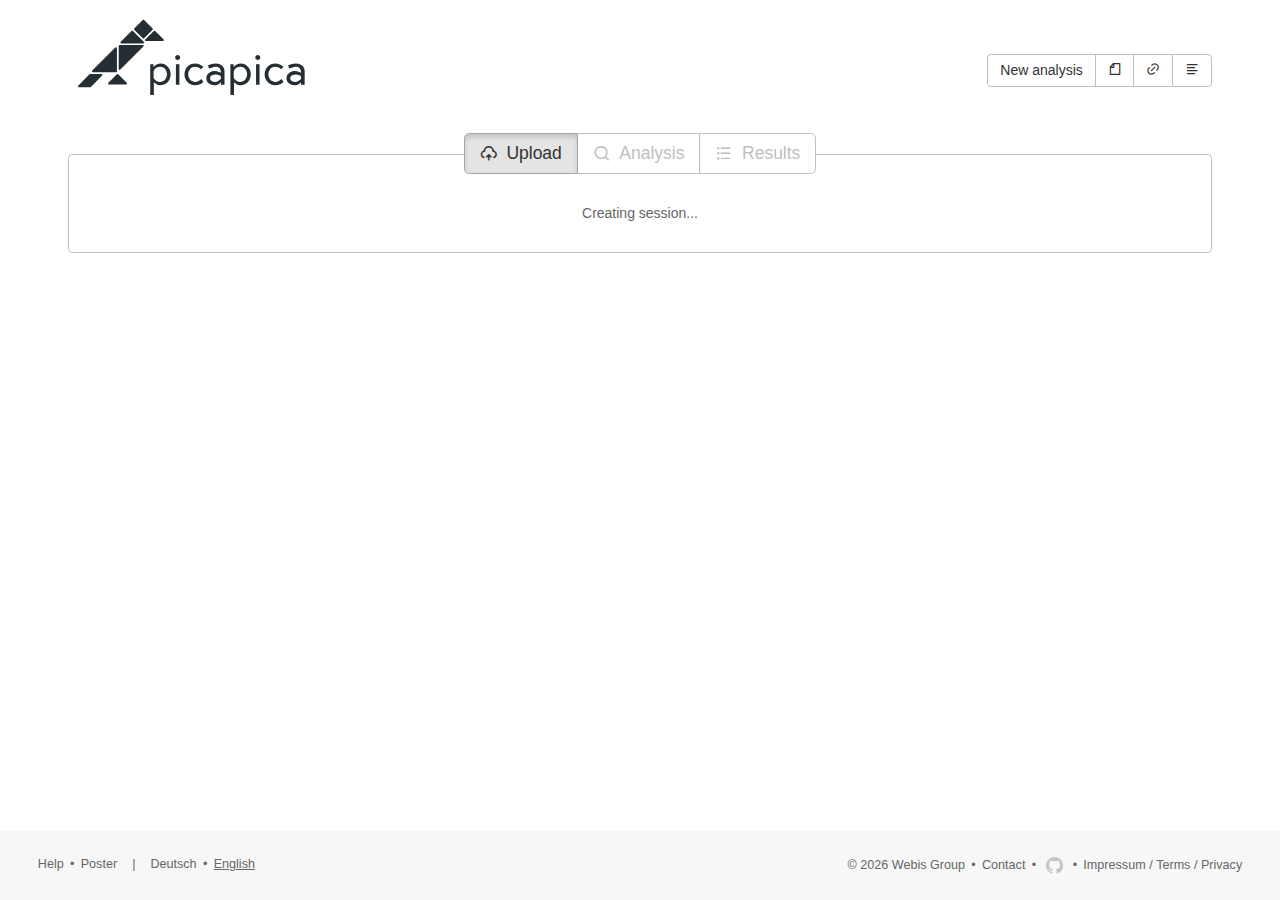
<file: submit/index.html>
<!DOCTYPE html><html><head><meta charSet="utf-8"/><meta http-equiv="x-ua-compatible" content="ie=edge"/><meta name="viewport" content="width=device-width, initial-scale=1, shrink-to-fit=no"/><meta name="generator" content="Gatsby 4.24.0"/><meta name="robots" content="noindex" data-gatsby-head="true"/><style data-href="/styles.c45f3c5b7047fc27643f.css" data-identity="gatsby-global-css">h2,h3{font-style:normal;font-weight:400}h2{font-size:24px;margin:1em 0}h3{font-size:18px;margin:.75em 0}a.heading-link{color:inherit;position:relative}a.heading-link:hover>:before{content:"#";display:inline-block;left:-1em;opacity:50%;position:absolute}:root{--button-background:#fff;--button-color:#333;--button-border-color:#bfbfbf}.Button,.NonButton{background-color:var(--button-background);border:.1em solid var(--button-border-color);border-radius:.3em;box-sizing:content-box;color:var(--button-color);display:inline-block;height:1.42857em;text-decoration:none;white-space:nowrap}.Button:not(.small),.NonButton:not(.small){padding:.4em .85em}.Button.disabled,.Button[disabled],.NonButton.disabled,.NonButton[disabled]{--button-color:#bfbfbf;cursor:not-allowed;pointer-events:none}.Button{cursor:pointer}.Button:not([disabled]):not(.disabled).active,.Button:not([disabled]):not(.disabled):active,.Button:not([disabled]):not(.disabled):hover{--button-background:#e4e4e4;--button-border-color:#a5a5a5;text-decoration:none}.Button:not([disabled]):not(.disabled).active,.Button:not([disabled]):not(.disabled):active{box-shadow:inset 0 .2em .3em rgba(0,0,0,.13)}.Button.red.red,.NonButton.red.red{--button-background:#ce4847;--button-color:#fff;--button-border-color:#c22927}.Button.red.red.active,.Button.red.red:active,.Button.red.red:hover,.NonButton.red.red.active,.NonButton.red.red:active,.NonButton.red.red:hover{--button-background:#c22927;--button-border-color:#ac2925}.Button.green.green,.NonButton.green.green{--button-background:#4cae4c;--button-color:#fff;--button-border-color:#449d44}.Button.green.green.active,.Button.green.green:active,.Button.green.green:hover,.NonButton.green.green.active,.NonButton.green.green:active,.NonButton.green.green:hover{--button-background:#449d44;--button-border-color:#398439}.ButtonGroup{border:none;display:inline-block;padding:0;white-space:nowrap}.ButtonGroup>.Button,.ButtonGroup>.NonButton{border-radius:0}.ButtonGroup>.Button:last-child,.ButtonGroup>.NonButton:last-child{border-radius:0 .3em .3em 0}.ButtonGroup>.Button:first-child,.ButtonGroup>.NonButton:first-child{border-radius:.3em 0 0 .3em}.ButtonGroup>.Button:not(:last-child):not(:hover):not(:active):not(.active),.ButtonGroup>.NonButton:not(:last-child):not(:hover):not(:active):not(.active){border-right:none}.ButtonGroup>.Button.active+.Button,.ButtonGroup>.Button.active+.NonButton,.ButtonGroup>.Button:active+.Button,.ButtonGroup>.Button:active+.NonButton,.ButtonGroup>.Button:hover+.Button,.ButtonGroup>.Button:hover+.NonButton,.ButtonGroup>.NonButton.active+.Button,.ButtonGroup>.NonButton.active+.NonButton,.ButtonGroup>.NonButton:active+.Button,.ButtonGroup>.NonButton:active+.NonButton,.ButtonGroup>.NonButton:hover+.Button,.ButtonGroup>.NonButton:hover+.NonButton{border-left:none}@font-face{font-display:swap;font-family:remixicon;src:url(/static/remixicon-5cb99e6cba5a4619063f73d47b775f6f.eot);src:url(/static/remixicon-5cb99e6cba5a4619063f73d47b775f6f.eot#iefix) format("embedded-opentype"),url(/static/remixicon-90668f6f9b3c2c18a090f132d1793c67.woff2) format("woff2"),url(/static/remixicon-8d09fa11700ed63cf96e1d1c038368f3.woff) format("woff"),url(/static/remixicon-f2616f597cf98f38d2347c9648bfe049.ttf) format("truetype"),url(/static/remixicon-9cedd2150922ead848695530d71a212f.svg#remixicon) format("svg")}[class*=" ri-"],[class^=ri-]{-webkit-font-smoothing:antialiased;-moz-osx-font-smoothing:grayscale;font-family:remixicon!important;font-style:normal}.ri-lg{font-size:1.3333em;line-height:.75em;vertical-align:-.0667em}.ri-xl{font-size:1.5em;line-height:.6666em;vertical-align:-.075em}.ri-xxs{font-size:.5em}.ri-xs{font-size:.75em}.ri-sm{font-size:.875em}.ri-1x{font-size:1em}.ri-2x{font-size:2em}.ri-3x{font-size:3em}.ri-4x{font-size:4em}.ri-5x{font-size:5em}.ri-6x{font-size:6em}.ri-7x{font-size:7em}.ri-8x{font-size:8em}.ri-9x{font-size:9em}.ri-10x{font-size:10em}.ri-fw{text-align:center;width:1.25em}.ri-24-hours-fill:before{content:"\ea01"}.ri-24-hours-line:before{content:"\ea02"}.ri-4k-fill:before{content:"\ea03"}.ri-4k-line:before{content:"\ea04"}.ri-a-b:before{content:"\ea05"}.ri-account-box-fill:before{content:"\ea06"}.ri-account-box-line:before{content:"\ea07"}.ri-account-circle-fill:before{content:"\ea08"}.ri-account-circle-line:before{content:"\ea09"}.ri-account-pin-box-fill:before{content:"\ea0a"}.ri-account-pin-box-line:before{content:"\ea0b"}.ri-account-pin-circle-fill:before{content:"\ea0c"}.ri-account-pin-circle-line:before{content:"\ea0d"}.ri-add-box-fill:before{content:"\ea0e"}.ri-add-box-line:before{content:"\ea0f"}.ri-add-circle-fill:before{content:"\ea10"}.ri-add-circle-line:before{content:"\ea11"}.ri-add-fill:before{content:"\ea12"}.ri-add-line:before{content:"\ea13"}.ri-admin-fill:before{content:"\ea14"}.ri-admin-line:before{content:"\ea15"}.ri-advertisement-fill:before{content:"\ea16"}.ri-advertisement-line:before{content:"\ea17"}.ri-airplay-fill:before{content:"\ea18"}.ri-airplay-line:before{content:"\ea19"}.ri-alarm-fill:before{content:"\ea1a"}.ri-alarm-line:before{content:"\ea1b"}.ri-alarm-warning-fill:before{content:"\ea1c"}.ri-alarm-warning-line:before{content:"\ea1d"}.ri-album-fill:before{content:"\ea1e"}.ri-album-line:before{content:"\ea1f"}.ri-alert-fill:before{content:"\ea20"}.ri-alert-line:before{content:"\ea21"}.ri-aliens-fill:before{content:"\ea22"}.ri-aliens-line:before{content:"\ea23"}.ri-align-bottom:before{content:"\ea24"}.ri-align-center:before{content:"\ea25"}.ri-align-justify:before{content:"\ea26"}.ri-align-left:before{content:"\ea27"}.ri-align-right:before{content:"\ea28"}.ri-align-top:before{content:"\ea29"}.ri-align-vertically:before{content:"\ea2a"}.ri-alipay-fill:before{content:"\ea2b"}.ri-alipay-line:before{content:"\ea2c"}.ri-amazon-fill:before{content:"\ea2d"}.ri-amazon-line:before{content:"\ea2e"}.ri-anchor-fill:before{content:"\ea2f"}.ri-anchor-line:before{content:"\ea30"}.ri-ancient-gate-fill:before{content:"\ea31"}.ri-ancient-gate-line:before{content:"\ea32"}.ri-ancient-pavilion-fill:before{content:"\ea33"}.ri-ancient-pavilion-line:before{content:"\ea34"}.ri-android-fill:before{content:"\ea35"}.ri-android-line:before{content:"\ea36"}.ri-angularjs-fill:before{content:"\ea37"}.ri-angularjs-line:before{content:"\ea38"}.ri-anticlockwise-2-fill:before{content:"\ea39"}.ri-anticlockwise-2-line:before{content:"\ea3a"}.ri-anticlockwise-fill:before{content:"\ea3b"}.ri-anticlockwise-line:before{content:"\ea3c"}.ri-app-store-fill:before{content:"\ea3d"}.ri-app-store-line:before{content:"\ea3e"}.ri-apple-fill:before{content:"\ea3f"}.ri-apple-line:before{content:"\ea40"}.ri-apps-2-fill:before{content:"\ea41"}.ri-apps-2-line:before{content:"\ea42"}.ri-apps-fill:before{content:"\ea43"}.ri-apps-line:before{content:"\ea44"}.ri-archive-drawer-fill:before{content:"\ea45"}.ri-archive-drawer-line:before{content:"\ea46"}.ri-archive-fill:before{content:"\ea47"}.ri-archive-line:before{content:"\ea48"}.ri-arrow-down-circle-fill:before{content:"\ea49"}.ri-arrow-down-circle-line:before{content:"\ea4a"}.ri-arrow-down-fill:before{content:"\ea4b"}.ri-arrow-down-line:before{content:"\ea4c"}.ri-arrow-down-s-fill:before{content:"\ea4d"}.ri-arrow-down-s-line:before{content:"\ea4e"}.ri-arrow-drop-down-fill:before{content:"\ea4f"}.ri-arrow-drop-down-line:before{content:"\ea50"}.ri-arrow-drop-left-fill:before{content:"\ea51"}.ri-arrow-drop-left-line:before{content:"\ea52"}.ri-arrow-drop-right-fill:before{content:"\ea53"}.ri-arrow-drop-right-line:before{content:"\ea54"}.ri-arrow-drop-up-fill:before{content:"\ea55"}.ri-arrow-drop-up-line:before{content:"\ea56"}.ri-arrow-go-back-fill:before{content:"\ea57"}.ri-arrow-go-back-line:before{content:"\ea58"}.ri-arrow-go-forward-fill:before{content:"\ea59"}.ri-arrow-go-forward-line:before{content:"\ea5a"}.ri-arrow-left-circle-fill:before{content:"\ea5b"}.ri-arrow-left-circle-line:before{content:"\ea5c"}.ri-arrow-left-down-fill:before{content:"\ea5d"}.ri-arrow-left-down-line:before{content:"\ea5e"}.ri-arrow-left-fill:before{content:"\ea5f"}.ri-arrow-left-line:before{content:"\ea60"}.ri-arrow-left-right-fill:before{content:"\ea61"}.ri-arrow-left-right-line:before{content:"\ea62"}.ri-arrow-left-s-fill:before{content:"\ea63"}.ri-arrow-left-s-line:before{content:"\ea64"}.ri-arrow-left-up-fill:before{content:"\ea65"}.ri-arrow-left-up-line:before{content:"\ea66"}.ri-arrow-right-circle-fill:before{content:"\ea67"}.ri-arrow-right-circle-line:before{content:"\ea68"}.ri-arrow-right-down-fill:before{content:"\ea69"}.ri-arrow-right-down-line:before{content:"\ea6a"}.ri-arrow-right-fill:before{content:"\ea6b"}.ri-arrow-right-line:before{content:"\ea6c"}.ri-arrow-right-s-fill:before{content:"\ea6d"}.ri-arrow-right-s-line:before{content:"\ea6e"}.ri-arrow-right-up-fill:before{content:"\ea6f"}.ri-arrow-right-up-line:before{content:"\ea70"}.ri-arrow-up-circle-fill:before{content:"\ea71"}.ri-arrow-up-circle-line:before{content:"\ea72"}.ri-arrow-up-down-fill:before{content:"\ea73"}.ri-arrow-up-down-line:before{content:"\ea74"}.ri-arrow-up-fill:before{content:"\ea75"}.ri-arrow-up-line:before{content:"\ea76"}.ri-arrow-up-s-fill:before{content:"\ea77"}.ri-arrow-up-s-line:before{content:"\ea78"}.ri-artboard-2-fill:before{content:"\ea79"}.ri-artboard-2-line:before{content:"\ea7a"}.ri-artboard-fill:before{content:"\ea7b"}.ri-artboard-line:before{content:"\ea7c"}.ri-article-fill:before{content:"\ea7d"}.ri-article-line:before{content:"\ea7e"}.ri-aspect-ratio-fill:before{content:"\ea7f"}.ri-aspect-ratio-line:before{content:"\ea80"}.ri-asterisk:before{content:"\ea81"}.ri-at-fill:before{content:"\ea82"}.ri-at-line:before{content:"\ea83"}.ri-attachment-2:before{content:"\ea84"}.ri-attachment-fill:before{content:"\ea85"}.ri-attachment-line:before{content:"\ea86"}.ri-auction-fill:before{content:"\ea87"}.ri-auction-line:before{content:"\ea88"}.ri-award-fill:before{content:"\ea89"}.ri-award-line:before{content:"\ea8a"}.ri-baidu-fill:before{content:"\ea8b"}.ri-baidu-line:before{content:"\ea8c"}.ri-ball-pen-fill:before{content:"\ea8d"}.ri-ball-pen-line:before{content:"\ea8e"}.ri-bank-card-2-fill:before{content:"\ea8f"}.ri-bank-card-2-line:before{content:"\ea90"}.ri-bank-card-fill:before{content:"\ea91"}.ri-bank-card-line:before{content:"\ea92"}.ri-bank-fill:before{content:"\ea93"}.ri-bank-line:before{content:"\ea94"}.ri-bar-chart-2-fill:before{content:"\ea95"}.ri-bar-chart-2-line:before{content:"\ea96"}.ri-bar-chart-box-fill:before{content:"\ea97"}.ri-bar-chart-box-line:before{content:"\ea98"}.ri-bar-chart-fill:before{content:"\ea99"}.ri-bar-chart-grouped-fill:before{content:"\ea9a"}.ri-bar-chart-grouped-line:before{content:"\ea9b"}.ri-bar-chart-horizontal-fill:before{content:"\ea9c"}.ri-bar-chart-horizontal-line:before{content:"\ea9d"}.ri-bar-chart-line:before{content:"\ea9e"}.ri-barcode-box-fill:before{content:"\ea9f"}.ri-barcode-box-line:before{content:"\eaa0"}.ri-barcode-fill:before{content:"\eaa1"}.ri-barcode-line:before{content:"\eaa2"}.ri-barricade-fill:before{content:"\eaa3"}.ri-barricade-line:before{content:"\eaa4"}.ri-base-station-fill:before{content:"\eaa5"}.ri-base-station-line:before{content:"\eaa6"}.ri-basketball-fill:before{content:"\eaa7"}.ri-basketball-line:before{content:"\eaa8"}.ri-battery-2-charge-fill:before{content:"\eaa9"}.ri-battery-2-charge-line:before{content:"\eaaa"}.ri-battery-2-fill:before{content:"\eaab"}.ri-battery-2-line:before{content:"\eaac"}.ri-battery-charge-fill:before{content:"\eaad"}.ri-battery-charge-line:before{content:"\eaae"}.ri-battery-fill:before{content:"\eaaf"}.ri-battery-line:before{content:"\eab0"}.ri-battery-low-fill:before{content:"\eab1"}.ri-battery-low-line:before{content:"\eab2"}.ri-battery-saver-fill:before{content:"\eab3"}.ri-battery-saver-line:before{content:"\eab4"}.ri-battery-share-fill:before{content:"\eab5"}.ri-battery-share-line:before{content:"\eab6"}.ri-bear-smile-fill:before{content:"\eab7"}.ri-bear-smile-line:before{content:"\eab8"}.ri-behance-fill:before{content:"\eab9"}.ri-behance-line:before{content:"\eaba"}.ri-bell-fill:before{content:"\eabb"}.ri-bell-line:before{content:"\eabc"}.ri-bike-fill:before{content:"\eabd"}.ri-bike-line:before{content:"\eabe"}.ri-bilibili-fill:before{content:"\eabf"}.ri-bilibili-line:before{content:"\eac0"}.ri-bill-fill:before{content:"\eac1"}.ri-bill-line:before{content:"\eac2"}.ri-billiards-fill:before{content:"\eac3"}.ri-billiards-line:before{content:"\eac4"}.ri-bit-coin-fill:before{content:"\eac5"}.ri-bit-coin-line:before{content:"\eac6"}.ri-blaze-fill:before{content:"\eac7"}.ri-blaze-line:before{content:"\eac8"}.ri-bluetooth-connect-fill:before{content:"\eac9"}.ri-bluetooth-connect-line:before{content:"\eaca"}.ri-bluetooth-fill:before{content:"\eacb"}.ri-bluetooth-line:before{content:"\eacc"}.ri-blur-off-fill:before{content:"\eacd"}.ri-blur-off-line:before{content:"\eace"}.ri-body-scan-fill:before{content:"\eacf"}.ri-body-scan-line:before{content:"\ead0"}.ri-bold:before{content:"\ead1"}.ri-book-2-fill:before{content:"\ead2"}.ri-book-2-line:before{content:"\ead3"}.ri-book-3-fill:before{content:"\ead4"}.ri-book-3-line:before{content:"\ead5"}.ri-book-fill:before{content:"\ead6"}.ri-book-line:before{content:"\ead7"}.ri-book-mark-fill:before{content:"\ead8"}.ri-book-mark-line:before{content:"\ead9"}.ri-book-open-fill:before{content:"\eada"}.ri-book-open-line:before{content:"\eadb"}.ri-book-read-fill:before{content:"\eadc"}.ri-book-read-line:before{content:"\eadd"}.ri-booklet-fill:before{content:"\eade"}.ri-booklet-line:before{content:"\eadf"}.ri-bookmark-2-fill:before{content:"\eae0"}.ri-bookmark-2-line:before{content:"\eae1"}.ri-bookmark-3-fill:before{content:"\eae2"}.ri-bookmark-3-line:before{content:"\eae3"}.ri-bookmark-fill:before{content:"\eae4"}.ri-bookmark-line:before{content:"\eae5"}.ri-boxing-fill:before{content:"\eae6"}.ri-boxing-line:before{content:"\eae7"}.ri-braces-fill:before{content:"\eae8"}.ri-braces-line:before{content:"\eae9"}.ri-brackets-fill:before{content:"\eaea"}.ri-brackets-line:before{content:"\eaeb"}.ri-briefcase-2-fill:before{content:"\eaec"}.ri-briefcase-2-line:before{content:"\eaed"}.ri-briefcase-3-fill:before{content:"\eaee"}.ri-briefcase-3-line:before{content:"\eaef"}.ri-briefcase-4-fill:before{content:"\eaf0"}.ri-briefcase-4-line:before{content:"\eaf1"}.ri-briefcase-5-fill:before{content:"\eaf2"}.ri-briefcase-5-line:before{content:"\eaf3"}.ri-briefcase-fill:before{content:"\eaf4"}.ri-briefcase-line:before{content:"\eaf5"}.ri-bring-forward:before{content:"\eaf6"}.ri-bring-to-front:before{content:"\eaf7"}.ri-broadcast-fill:before{content:"\eaf8"}.ri-broadcast-line:before{content:"\eaf9"}.ri-brush-2-fill:before{content:"\eafa"}.ri-brush-2-line:before{content:"\eafb"}.ri-brush-3-fill:before{content:"\eafc"}.ri-brush-3-line:before{content:"\eafd"}.ri-brush-4-fill:before{content:"\eafe"}.ri-brush-4-line:before{content:"\eaff"}.ri-brush-fill:before{content:"\eb00"}.ri-brush-line:before{content:"\eb01"}.ri-bubble-chart-fill:before{content:"\eb02"}.ri-bubble-chart-line:before{content:"\eb03"}.ri-bug-2-fill:before{content:"\eb04"}.ri-bug-2-line:before{content:"\eb05"}.ri-bug-fill:before{content:"\eb06"}.ri-bug-line:before{content:"\eb07"}.ri-building-2-fill:before{content:"\eb08"}.ri-building-2-line:before{content:"\eb09"}.ri-building-3-fill:before{content:"\eb0a"}.ri-building-3-line:before{content:"\eb0b"}.ri-building-4-fill:before{content:"\eb0c"}.ri-building-4-line:before{content:"\eb0d"}.ri-building-fill:before{content:"\eb0e"}.ri-building-line:before{content:"\eb0f"}.ri-bus-2-fill:before{content:"\eb10"}.ri-bus-2-line:before{content:"\eb11"}.ri-bus-fill:before{content:"\eb12"}.ri-bus-line:before{content:"\eb13"}.ri-bus-wifi-fill:before{content:"\eb14"}.ri-bus-wifi-line:before{content:"\eb15"}.ri-cactus-fill:before{content:"\eb16"}.ri-cactus-line:before{content:"\eb17"}.ri-cake-2-fill:before{content:"\eb18"}.ri-cake-2-line:before{content:"\eb19"}.ri-cake-3-fill:before{content:"\eb1a"}.ri-cake-3-line:before{content:"\eb1b"}.ri-cake-fill:before{content:"\eb1c"}.ri-cake-line:before{content:"\eb1d"}.ri-calculator-fill:before{content:"\eb1e"}.ri-calculator-line:before{content:"\eb1f"}.ri-calendar-2-fill:before{content:"\eb20"}.ri-calendar-2-line:before{content:"\eb21"}.ri-calendar-check-fill:before{content:"\eb22"}.ri-calendar-check-line:before{content:"\eb23"}.ri-calendar-event-fill:before{content:"\eb24"}.ri-calendar-event-line:before{content:"\eb25"}.ri-calendar-fill:before{content:"\eb26"}.ri-calendar-line:before{content:"\eb27"}.ri-calendar-todo-fill:before{content:"\eb28"}.ri-calendar-todo-line:before{content:"\eb29"}.ri-camera-2-fill:before{content:"\eb2a"}.ri-camera-2-line:before{content:"\eb2b"}.ri-camera-3-fill:before{content:"\eb2c"}.ri-camera-3-line:before{content:"\eb2d"}.ri-camera-fill:before{content:"\eb2e"}.ri-camera-lens-fill:before{content:"\eb2f"}.ri-camera-lens-line:before{content:"\eb30"}.ri-camera-line:before{content:"\eb31"}.ri-camera-off-fill:before{content:"\eb32"}.ri-camera-off-line:before{content:"\eb33"}.ri-camera-switch-fill:before{content:"\eb34"}.ri-camera-switch-line:before{content:"\eb35"}.ri-capsule-fill:before{content:"\eb36"}.ri-capsule-line:before{content:"\eb37"}.ri-car-fill:before{content:"\eb38"}.ri-car-line:before{content:"\eb39"}.ri-car-washing-fill:before{content:"\eb3a"}.ri-car-washing-line:before{content:"\eb3b"}.ri-caravan-fill:before{content:"\eb3c"}.ri-caravan-line:before{content:"\eb3d"}.ri-cast-fill:before{content:"\eb3e"}.ri-cast-line:before{content:"\eb3f"}.ri-cellphone-fill:before{content:"\eb40"}.ri-cellphone-line:before{content:"\eb41"}.ri-celsius-fill:before{content:"\eb42"}.ri-celsius-line:before{content:"\eb43"}.ri-centos-fill:before{content:"\eb44"}.ri-centos-line:before{content:"\eb45"}.ri-character-recognition-fill:before{content:"\eb46"}.ri-character-recognition-line:before{content:"\eb47"}.ri-charging-pile-2-fill:before{content:"\eb48"}.ri-charging-pile-2-line:before{content:"\eb49"}.ri-charging-pile-fill:before{content:"\eb4a"}.ri-charging-pile-line:before{content:"\eb4b"}.ri-chat-1-fill:before{content:"\eb4c"}.ri-chat-1-line:before{content:"\eb4d"}.ri-chat-2-fill:before{content:"\eb4e"}.ri-chat-2-line:before{content:"\eb4f"}.ri-chat-3-fill:before{content:"\eb50"}.ri-chat-3-line:before{content:"\eb51"}.ri-chat-4-fill:before{content:"\eb52"}.ri-chat-4-line:before{content:"\eb53"}.ri-chat-check-fill:before{content:"\eb54"}.ri-chat-check-line:before{content:"\eb55"}.ri-chat-delete-fill:before{content:"\eb56"}.ri-chat-delete-line:before{content:"\eb57"}.ri-chat-download-fill:before{content:"\eb58"}.ri-chat-download-line:before{content:"\eb59"}.ri-chat-follow-up-fill:before{content:"\eb5a"}.ri-chat-follow-up-line:before{content:"\eb5b"}.ri-chat-forward-fill:before{content:"\eb5c"}.ri-chat-forward-line:before{content:"\eb5d"}.ri-chat-heart-fill:before{content:"\eb5e"}.ri-chat-heart-line:before{content:"\eb5f"}.ri-chat-history-fill:before{content:"\eb60"}.ri-chat-history-line:before{content:"\eb61"}.ri-chat-new-fill:before{content:"\eb62"}.ri-chat-new-line:before{content:"\eb63"}.ri-chat-off-fill:before{content:"\eb64"}.ri-chat-off-line:before{content:"\eb65"}.ri-chat-poll-fill:before{content:"\eb66"}.ri-chat-poll-line:before{content:"\eb67"}.ri-chat-private-fill:before{content:"\eb68"}.ri-chat-private-line:before{content:"\eb69"}.ri-chat-quote-fill:before{content:"\eb6a"}.ri-chat-quote-line:before{content:"\eb6b"}.ri-chat-settings-fill:before{content:"\eb6c"}.ri-chat-settings-line:before{content:"\eb6d"}.ri-chat-smile-2-fill:before{content:"\eb6e"}.ri-chat-smile-2-line:before{content:"\eb6f"}.ri-chat-smile-3-fill:before{content:"\eb70"}.ri-chat-smile-3-line:before{content:"\eb71"}.ri-chat-smile-fill:before{content:"\eb72"}.ri-chat-smile-line:before{content:"\eb73"}.ri-chat-upload-fill:before{content:"\eb74"}.ri-chat-upload-line:before{content:"\eb75"}.ri-chat-voice-fill:before{content:"\eb76"}.ri-chat-voice-line:before{content:"\eb77"}.ri-check-double-fill:before{content:"\eb78"}.ri-check-double-line:before{content:"\eb79"}.ri-check-fill:before{content:"\eb7a"}.ri-check-line:before{content:"\eb7b"}.ri-checkbox-blank-circle-fill:before{content:"\eb7c"}.ri-checkbox-blank-circle-line:before{content:"\eb7d"}.ri-checkbox-blank-fill:before{content:"\eb7e"}.ri-checkbox-blank-line:before{content:"\eb7f"}.ri-checkbox-circle-fill:before{content:"\eb80"}.ri-checkbox-circle-line:before{content:"\eb81"}.ri-checkbox-fill:before{content:"\eb82"}.ri-checkbox-indeterminate-fill:before{content:"\eb83"}.ri-checkbox-indeterminate-line:before{content:"\eb84"}.ri-checkbox-line:before{content:"\eb85"}.ri-checkbox-multiple-blank-fill:before{content:"\eb86"}.ri-checkbox-multiple-blank-line:before{content:"\eb87"}.ri-checkbox-multiple-fill:before{content:"\eb88"}.ri-checkbox-multiple-line:before{content:"\eb89"}.ri-china-railway-fill:before{content:"\eb8a"}.ri-china-railway-line:before{content:"\eb8b"}.ri-chrome-fill:before{content:"\eb8c"}.ri-chrome-line:before{content:"\eb8d"}.ri-clapperboard-fill:before{content:"\eb8e"}.ri-clapperboard-line:before{content:"\eb8f"}.ri-clipboard-fill:before{content:"\eb90"}.ri-clipboard-line:before{content:"\eb91"}.ri-clockwise-2-fill:before{content:"\eb92"}.ri-clockwise-2-line:before{content:"\eb93"}.ri-clockwise-fill:before{content:"\eb94"}.ri-clockwise-line:before{content:"\eb95"}.ri-close-circle-fill:before{content:"\eb96"}.ri-close-circle-line:before{content:"\eb97"}.ri-close-fill:before{content:"\eb98"}.ri-close-line:before{content:"\eb99"}.ri-closed-captioning-fill:before{content:"\eb9a"}.ri-closed-captioning-line:before{content:"\eb9b"}.ri-cloud-fill:before{content:"\eb9c"}.ri-cloud-line:before{content:"\eb9d"}.ri-cloud-off-fill:before{content:"\eb9e"}.ri-cloud-off-line:before{content:"\eb9f"}.ri-cloud-windy-fill:before{content:"\eba0"}.ri-cloud-windy-line:before{content:"\eba1"}.ri-cloudy-2-fill:before{content:"\eba2"}.ri-cloudy-2-line:before{content:"\eba3"}.ri-cloudy-fill:before{content:"\eba4"}.ri-cloudy-line:before{content:"\eba5"}.ri-code-box-fill:before{content:"\eba6"}.ri-code-box-line:before{content:"\eba7"}.ri-code-fill:before{content:"\eba8"}.ri-code-line:before{content:"\eba9"}.ri-code-s-fill:before{content:"\ebaa"}.ri-code-s-line:before{content:"\ebab"}.ri-code-s-slash-fill:before{content:"\ebac"}.ri-code-s-slash-line:before{content:"\ebad"}.ri-code-view:before{content:"\ebae"}.ri-codepen-fill:before{content:"\ebaf"}.ri-codepen-line:before{content:"\ebb0"}.ri-coin-fill:before{content:"\ebb1"}.ri-coin-line:before{content:"\ebb2"}.ri-coins-fill:before{content:"\ebb3"}.ri-coins-line:before{content:"\ebb4"}.ri-collage-fill:before{content:"\ebb5"}.ri-collage-line:before{content:"\ebb6"}.ri-command-fill:before{content:"\ebb7"}.ri-command-line:before{content:"\ebb8"}.ri-community-fill:before{content:"\ebb9"}.ri-community-line:before{content:"\ebba"}.ri-compass-2-fill:before{content:"\ebbb"}.ri-compass-2-line:before{content:"\ebbc"}.ri-compass-3-fill:before{content:"\ebbd"}.ri-compass-3-line:before{content:"\ebbe"}.ri-compass-4-fill:before{content:"\ebbf"}.ri-compass-4-line:before{content:"\ebc0"}.ri-compass-discover-fill:before{content:"\ebc1"}.ri-compass-discover-line:before{content:"\ebc2"}.ri-compass-fill:before{content:"\ebc3"}.ri-compass-line:before{content:"\ebc4"}.ri-compasses-2-fill:before{content:"\ebc5"}.ri-compasses-2-line:before{content:"\ebc6"}.ri-compasses-fill:before{content:"\ebc7"}.ri-compasses-line:before{content:"\ebc8"}.ri-computer-fill:before{content:"\ebc9"}.ri-computer-line:before{content:"\ebca"}.ri-contacts-book-2-fill:before{content:"\ebcb"}.ri-contacts-book-2-line:before{content:"\ebcc"}.ri-contacts-book-fill:before{content:"\ebcd"}.ri-contacts-book-line:before{content:"\ebce"}.ri-contacts-book-upload-fill:before{content:"\ebcf"}.ri-contacts-book-upload-line:before{content:"\ebd0"}.ri-contacts-fill:before{content:"\ebd1"}.ri-contacts-line:before{content:"\ebd2"}.ri-contrast-2-fill:before{content:"\ebd3"}.ri-contrast-2-line:before{content:"\ebd4"}.ri-contrast-drop-2-fill:before{content:"\ebd5"}.ri-contrast-drop-2-line:before{content:"\ebd6"}.ri-contrast-drop-fill:before{content:"\ebd7"}.ri-contrast-drop-line:before{content:"\ebd8"}.ri-contrast-fill:before{content:"\ebd9"}.ri-contrast-line:before{content:"\ebda"}.ri-copper-coin-fill:before{content:"\ebdb"}.ri-copper-coin-line:before{content:"\ebdc"}.ri-copper-diamond-fill:before{content:"\ebdd"}.ri-copper-diamond-line:before{content:"\ebde"}.ri-copyleft-fill:before{content:"\ebdf"}.ri-copyleft-line:before{content:"\ebe0"}.ri-copyright-fill:before{content:"\ebe1"}.ri-copyright-line:before{content:"\ebe2"}.ri-coreos-fill:before{content:"\ebe3"}.ri-coreos-line:before{content:"\ebe4"}.ri-coupon-2-fill:before{content:"\ebe5"}.ri-coupon-2-line:before{content:"\ebe6"}.ri-coupon-3-fill:before{content:"\ebe7"}.ri-coupon-3-line:before{content:"\ebe8"}.ri-coupon-4-fill:before{content:"\ebe9"}.ri-coupon-4-line:before{content:"\ebea"}.ri-coupon-5-fill:before{content:"\ebeb"}.ri-coupon-5-line:before{content:"\ebec"}.ri-coupon-fill:before{content:"\ebed"}.ri-coupon-line:before{content:"\ebee"}.ri-cpu-fill:before{content:"\ebef"}.ri-cpu-line:before{content:"\ebf0"}.ri-creative-commons-by-fill:before{content:"\ebf1"}.ri-creative-commons-by-line:before{content:"\ebf2"}.ri-creative-commons-fill:before{content:"\ebf3"}.ri-creative-commons-line:before{content:"\ebf4"}.ri-creative-commons-nc-fill:before{content:"\ebf5"}.ri-creative-commons-nc-line:before{content:"\ebf6"}.ri-creative-commons-nd-fill:before{content:"\ebf7"}.ri-creative-commons-nd-line:before{content:"\ebf8"}.ri-creative-commons-sa-fill:before{content:"\ebf9"}.ri-creative-commons-sa-line:before{content:"\ebfa"}.ri-creative-commons-zero-fill:before{content:"\ebfb"}.ri-creative-commons-zero-line:before{content:"\ebfc"}.ri-criminal-fill:before{content:"\ebfd"}.ri-criminal-line:before{content:"\ebfe"}.ri-crop-2-fill:before{content:"\ebff"}.ri-crop-2-line:before{content:"\ec00"}.ri-crop-fill:before{content:"\ec01"}.ri-crop-line:before{content:"\ec02"}.ri-css3-fill:before{content:"\ec03"}.ri-css3-line:before{content:"\ec04"}.ri-cup-fill:before{content:"\ec05"}.ri-cup-line:before{content:"\ec06"}.ri-currency-fill:before{content:"\ec07"}.ri-currency-line:before{content:"\ec08"}.ri-cursor-fill:before{content:"\ec09"}.ri-cursor-line:before{content:"\ec0a"}.ri-customer-service-2-fill:before{content:"\ec0b"}.ri-customer-service-2-line:before{content:"\ec0c"}.ri-customer-service-fill:before{content:"\ec0d"}.ri-customer-service-line:before{content:"\ec0e"}.ri-dashboard-2-fill:before{content:"\ec0f"}.ri-dashboard-2-line:before{content:"\ec10"}.ri-dashboard-3-fill:before{content:"\ec11"}.ri-dashboard-3-line:before{content:"\ec12"}.ri-dashboard-fill:before{content:"\ec13"}.ri-dashboard-line:before{content:"\ec14"}.ri-database-2-fill:before{content:"\ec15"}.ri-database-2-line:before{content:"\ec16"}.ri-database-fill:before{content:"\ec17"}.ri-database-line:before{content:"\ec18"}.ri-delete-back-2-fill:before{content:"\ec19"}.ri-delete-back-2-line:before{content:"\ec1a"}.ri-delete-back-fill:before{content:"\ec1b"}.ri-delete-back-line:before{content:"\ec1c"}.ri-delete-bin-2-fill:before{content:"\ec1d"}.ri-delete-bin-2-line:before{content:"\ec1e"}.ri-delete-bin-3-fill:before{content:"\ec1f"}.ri-delete-bin-3-line:before{content:"\ec20"}.ri-delete-bin-4-fill:before{content:"\ec21"}.ri-delete-bin-4-line:before{content:"\ec22"}.ri-delete-bin-5-fill:before{content:"\ec23"}.ri-delete-bin-5-line:before{content:"\ec24"}.ri-delete-bin-6-fill:before{content:"\ec25"}.ri-delete-bin-6-line:before{content:"\ec26"}.ri-delete-bin-7-fill:before{content:"\ec27"}.ri-delete-bin-7-line:before{content:"\ec28"}.ri-delete-bin-fill:before{content:"\ec29"}.ri-delete-bin-line:before{content:"\ec2a"}.ri-delete-column:before{content:"\ec2b"}.ri-delete-row:before{content:"\ec2c"}.ri-device-fill:before{content:"\ec2d"}.ri-device-line:before{content:"\ec2e"}.ri-device-recover-fill:before{content:"\ec2f"}.ri-device-recover-line:before{content:"\ec30"}.ri-dingding-fill:before{content:"\ec31"}.ri-dingding-line:before{content:"\ec32"}.ri-direction-fill:before{content:"\ec33"}.ri-direction-line:before{content:"\ec34"}.ri-disc-fill:before{content:"\ec35"}.ri-disc-line:before{content:"\ec36"}.ri-discord-fill:before{content:"\ec37"}.ri-discord-line:before{content:"\ec38"}.ri-discuss-fill:before{content:"\ec39"}.ri-discuss-line:before{content:"\ec3a"}.ri-dislike-fill:before{content:"\ec3b"}.ri-dislike-line:before{content:"\ec3c"}.ri-disqus-fill:before{content:"\ec3d"}.ri-disqus-line:before{content:"\ec3e"}.ri-divide-fill:before{content:"\ec3f"}.ri-divide-line:before{content:"\ec40"}.ri-donut-chart-fill:before{content:"\ec41"}.ri-donut-chart-line:before{content:"\ec42"}.ri-door-closed-fill:before{content:"\ec43"}.ri-door-closed-line:before{content:"\ec44"}.ri-door-fill:before{content:"\ec45"}.ri-door-line:before{content:"\ec46"}.ri-door-lock-box-fill:before{content:"\ec47"}.ri-door-lock-box-line:before{content:"\ec48"}.ri-door-lock-fill:before{content:"\ec49"}.ri-door-lock-line:before{content:"\ec4a"}.ri-door-open-fill:before{content:"\ec4b"}.ri-door-open-line:before{content:"\ec4c"}.ri-dossier-fill:before{content:"\ec4d"}.ri-dossier-line:before{content:"\ec4e"}.ri-douban-fill:before{content:"\ec4f"}.ri-douban-line:before{content:"\ec50"}.ri-double-quotes-l:before{content:"\ec51"}.ri-double-quotes-r:before{content:"\ec52"}.ri-download-2-fill:before{content:"\ec53"}.ri-download-2-line:before{content:"\ec54"}.ri-download-cloud-2-fill:before{content:"\ec55"}.ri-download-cloud-2-line:before{content:"\ec56"}.ri-download-cloud-fill:before{content:"\ec57"}.ri-download-cloud-line:before{content:"\ec58"}.ri-download-fill:before{content:"\ec59"}.ri-download-line:before{content:"\ec5a"}.ri-draft-fill:before{content:"\ec5b"}.ri-draft-line:before{content:"\ec5c"}.ri-drag-drop-fill:before{content:"\ec5d"}.ri-drag-drop-line:before{content:"\ec5e"}.ri-drag-move-2-fill:before{content:"\ec5f"}.ri-drag-move-2-line:before{content:"\ec60"}.ri-drag-move-fill:before{content:"\ec61"}.ri-drag-move-line:before{content:"\ec62"}.ri-dribbble-fill:before{content:"\ec63"}.ri-dribbble-line:before{content:"\ec64"}.ri-drive-fill:before{content:"\ec65"}.ri-drive-line:before{content:"\ec66"}.ri-drizzle-fill:before{content:"\ec67"}.ri-drizzle-line:before{content:"\ec68"}.ri-drop-fill:before{content:"\ec69"}.ri-drop-line:before{content:"\ec6a"}.ri-dropbox-fill:before{content:"\ec6b"}.ri-dropbox-line:before{content:"\ec6c"}.ri-dual-sim-1-fill:before{content:"\ec6d"}.ri-dual-sim-1-line:before{content:"\ec6e"}.ri-dual-sim-2-fill:before{content:"\ec6f"}.ri-dual-sim-2-line:before{content:"\ec70"}.ri-dv-fill:before{content:"\ec71"}.ri-dv-line:before{content:"\ec72"}.ri-dvd-fill:before{content:"\ec73"}.ri-dvd-line:before{content:"\ec74"}.ri-e-bike-2-fill:before{content:"\ec75"}.ri-e-bike-2-line:before{content:"\ec76"}.ri-e-bike-fill:before{content:"\ec77"}.ri-e-bike-line:before{content:"\ec78"}.ri-earth-fill:before{content:"\ec79"}.ri-earth-line:before{content:"\ec7a"}.ri-earthquake-fill:before{content:"\ec7b"}.ri-earthquake-line:before{content:"\ec7c"}.ri-edge-fill:before{content:"\ec7d"}.ri-edge-line:before{content:"\ec7e"}.ri-edit-2-fill:before{content:"\ec7f"}.ri-edit-2-line:before{content:"\ec80"}.ri-edit-box-fill:before{content:"\ec81"}.ri-edit-box-line:before{content:"\ec82"}.ri-edit-circle-fill:before{content:"\ec83"}.ri-edit-circle-line:before{content:"\ec84"}.ri-edit-fill:before{content:"\ec85"}.ri-edit-line:before{content:"\ec86"}.ri-eject-fill:before{content:"\ec87"}.ri-eject-line:before{content:"\ec88"}.ri-emotion-2-fill:before{content:"\ec89"}.ri-emotion-2-line:before{content:"\ec8a"}.ri-emotion-fill:before{content:"\ec8b"}.ri-emotion-happy-fill:before{content:"\ec8c"}.ri-emotion-happy-line:before{content:"\ec8d"}.ri-emotion-laugh-fill:before{content:"\ec8e"}.ri-emotion-laugh-line:before{content:"\ec8f"}.ri-emotion-line:before{content:"\ec90"}.ri-emotion-normal-fill:before{content:"\ec91"}.ri-emotion-normal-line:before{content:"\ec92"}.ri-emotion-sad-fill:before{content:"\ec93"}.ri-emotion-sad-line:before{content:"\ec94"}.ri-emotion-unhappy-fill:before{content:"\ec95"}.ri-emotion-unhappy-line:before{content:"\ec96"}.ri-empathize-fill:before{content:"\ec97"}.ri-empathize-line:before{content:"\ec98"}.ri-emphasis-cn:before{content:"\ec99"}.ri-emphasis:before{content:"\ec9a"}.ri-english-input:before{content:"\ec9b"}.ri-equalizer-fill:before{content:"\ec9c"}.ri-equalizer-line:before{content:"\ec9d"}.ri-eraser-fill:before{content:"\ec9e"}.ri-eraser-line:before{content:"\ec9f"}.ri-error-warning-fill:before{content:"\eca0"}.ri-error-warning-line:before{content:"\eca1"}.ri-evernote-fill:before{content:"\eca2"}.ri-evernote-line:before{content:"\eca3"}.ri-exchange-box-fill:before{content:"\eca4"}.ri-exchange-box-line:before{content:"\eca5"}.ri-exchange-cny-fill:before{content:"\eca6"}.ri-exchange-cny-line:before{content:"\eca7"}.ri-exchange-dollar-fill:before{content:"\eca8"}.ri-exchange-dollar-line:before{content:"\eca9"}.ri-exchange-fill:before{content:"\ecaa"}.ri-exchange-funds-fill:before{content:"\ecab"}.ri-exchange-funds-line:before{content:"\ecac"}.ri-exchange-line:before{content:"\ecad"}.ri-external-link-fill:before{content:"\ecae"}.ri-external-link-line:before{content:"\ecaf"}.ri-eye-2-fill:before{content:"\ecb0"}.ri-eye-2-line:before{content:"\ecb1"}.ri-eye-close-fill:before{content:"\ecb2"}.ri-eye-close-line:before{content:"\ecb3"}.ri-eye-fill:before{content:"\ecb4"}.ri-eye-line:before{content:"\ecb5"}.ri-eye-off-fill:before{content:"\ecb6"}.ri-eye-off-line:before{content:"\ecb7"}.ri-facebook-box-fill:before{content:"\ecb8"}.ri-facebook-box-line:before{content:"\ecb9"}.ri-facebook-circle-fill:before{content:"\ecba"}.ri-facebook-circle-line:before{content:"\ecbb"}.ri-facebook-fill:before{content:"\ecbc"}.ri-facebook-line:before{content:"\ecbd"}.ri-fahrenheit-fill:before{content:"\ecbe"}.ri-fahrenheit-line:before{content:"\ecbf"}.ri-feedback-fill:before{content:"\ecc0"}.ri-feedback-line:before{content:"\ecc1"}.ri-file-2-fill:before{content:"\ecc2"}.ri-file-2-line:before{content:"\ecc3"}.ri-file-3-fill:before{content:"\ecc4"}.ri-file-3-line:before{content:"\ecc5"}.ri-file-4-fill:before{content:"\ecc6"}.ri-file-4-line:before{content:"\ecc7"}.ri-file-add-fill:before{content:"\ecc8"}.ri-file-add-line:before{content:"\ecc9"}.ri-file-chart-2-fill:before{content:"\ecca"}.ri-file-chart-2-line:before{content:"\eccb"}.ri-file-chart-fill:before{content:"\eccc"}.ri-file-chart-line:before{content:"\eccd"}.ri-file-cloud-fill:before{content:"\ecce"}.ri-file-cloud-line:before{content:"\eccf"}.ri-file-code-fill:before{content:"\ecd0"}.ri-file-code-line:before{content:"\ecd1"}.ri-file-copy-2-fill:before{content:"\ecd2"}.ri-file-copy-2-line:before{content:"\ecd3"}.ri-file-copy-fill:before{content:"\ecd4"}.ri-file-copy-line:before{content:"\ecd5"}.ri-file-damage-fill:before{content:"\ecd6"}.ri-file-damage-line:before{content:"\ecd7"}.ri-file-download-fill:before{content:"\ecd8"}.ri-file-download-line:before{content:"\ecd9"}.ri-file-edit-fill:before{content:"\ecda"}.ri-file-edit-line:before{content:"\ecdb"}.ri-file-excel-2-fill:before{content:"\ecdc"}.ri-file-excel-2-line:before{content:"\ecdd"}.ri-file-excel-fill:before{content:"\ecde"}.ri-file-excel-line:before{content:"\ecdf"}.ri-file-fill:before{content:"\ece0"}.ri-file-forbid-fill:before{content:"\ece1"}.ri-file-forbid-line:before{content:"\ece2"}.ri-file-gif-fill:before{content:"\ece3"}.ri-file-gif-line:before{content:"\ece4"}.ri-file-history-fill:before{content:"\ece5"}.ri-file-history-line:before{content:"\ece6"}.ri-file-hwp-fill:before{content:"\ece7"}.ri-file-hwp-line:before{content:"\ece8"}.ri-file-info-fill:before{content:"\ece9"}.ri-file-info-line:before{content:"\ecea"}.ri-file-line:before{content:"\eceb"}.ri-file-list-2-fill:before{content:"\ecec"}.ri-file-list-2-line:before{content:"\eced"}.ri-file-list-3-fill:before{content:"\ecee"}.ri-file-list-3-line:before{content:"\ecef"}.ri-file-list-fill:before{content:"\ecf0"}.ri-file-list-line:before{content:"\ecf1"}.ri-file-lock-fill:before{content:"\ecf2"}.ri-file-lock-line:before{content:"\ecf3"}.ri-file-mark-fill:before{content:"\ecf4"}.ri-file-mark-line:before{content:"\ecf5"}.ri-file-music-fill:before{content:"\ecf6"}.ri-file-music-line:before{content:"\ecf7"}.ri-file-paper-2-fill:before{content:"\ecf8"}.ri-file-paper-2-line:before{content:"\ecf9"}.ri-file-paper-fill:before{content:"\ecfa"}.ri-file-paper-line:before{content:"\ecfb"}.ri-file-pdf-fill:before{content:"\ecfc"}.ri-file-pdf-line:before{content:"\ecfd"}.ri-file-ppt-2-fill:before{content:"\ecfe"}.ri-file-ppt-2-line:before{content:"\ecff"}.ri-file-ppt-fill:before{content:"\ed00"}.ri-file-ppt-line:before{content:"\ed01"}.ri-file-reduce-fill:before{content:"\ed02"}.ri-file-reduce-line:before{content:"\ed03"}.ri-file-search-fill:before{content:"\ed04"}.ri-file-search-line:before{content:"\ed05"}.ri-file-settings-fill:before{content:"\ed06"}.ri-file-settings-line:before{content:"\ed07"}.ri-file-shield-2-fill:before{content:"\ed08"}.ri-file-shield-2-line:before{content:"\ed09"}.ri-file-shield-fill:before{content:"\ed0a"}.ri-file-shield-line:before{content:"\ed0b"}.ri-file-shred-fill:before{content:"\ed0c"}.ri-file-shred-line:before{content:"\ed0d"}.ri-file-text-fill:before{content:"\ed0e"}.ri-file-text-line:before{content:"\ed0f"}.ri-file-transfer-fill:before{content:"\ed10"}.ri-file-transfer-line:before{content:"\ed11"}.ri-file-unknow-fill:before{content:"\ed12"}.ri-file-unknow-line:before{content:"\ed13"}.ri-file-upload-fill:before{content:"\ed14"}.ri-file-upload-line:before{content:"\ed15"}.ri-file-user-fill:before{content:"\ed16"}.ri-file-user-line:before{content:"\ed17"}.ri-file-warning-fill:before{content:"\ed18"}.ri-file-warning-line:before{content:"\ed19"}.ri-file-word-2-fill:before{content:"\ed1a"}.ri-file-word-2-line:before{content:"\ed1b"}.ri-file-word-fill:before{content:"\ed1c"}.ri-file-word-line:before{content:"\ed1d"}.ri-file-zip-fill:before{content:"\ed1e"}.ri-file-zip-line:before{content:"\ed1f"}.ri-film-fill:before{content:"\ed20"}.ri-film-line:before{content:"\ed21"}.ri-filter-2-fill:before{content:"\ed22"}.ri-filter-2-line:before{content:"\ed23"}.ri-filter-3-fill:before{content:"\ed24"}.ri-filter-3-line:before{content:"\ed25"}.ri-filter-fill:before{content:"\ed26"}.ri-filter-line:before{content:"\ed27"}.ri-filter-off-fill:before{content:"\ed28"}.ri-filter-off-line:before{content:"\ed29"}.ri-find-replace-fill:before{content:"\ed2a"}.ri-find-replace-line:before{content:"\ed2b"}.ri-finder-fill:before{content:"\ed2c"}.ri-finder-line:before{content:"\ed2d"}.ri-fingerprint-2-fill:before{content:"\ed2e"}.ri-fingerprint-2-line:before{content:"\ed2f"}.ri-fingerprint-fill:before{content:"\ed30"}.ri-fingerprint-line:before{content:"\ed31"}.ri-fire-fill:before{content:"\ed32"}.ri-fire-line:before{content:"\ed33"}.ri-firefox-fill:before{content:"\ed34"}.ri-firefox-line:before{content:"\ed35"}.ri-first-aid-kit-fill:before{content:"\ed36"}.ri-first-aid-kit-line:before{content:"\ed37"}.ri-flag-2-fill:before{content:"\ed38"}.ri-flag-2-line:before{content:"\ed39"}.ri-flag-fill:before{content:"\ed3a"}.ri-flag-line:before{content:"\ed3b"}.ri-flashlight-fill:before{content:"\ed3c"}.ri-flashlight-line:before{content:"\ed3d"}.ri-flask-fill:before{content:"\ed3e"}.ri-flask-line:before{content:"\ed3f"}.ri-flight-land-fill:before{content:"\ed40"}.ri-flight-land-line:before{content:"\ed41"}.ri-flight-takeoff-fill:before{content:"\ed42"}.ri-flight-takeoff-line:before{content:"\ed43"}.ri-flood-fill:before{content:"\ed44"}.ri-flood-line:before{content:"\ed45"}.ri-flow-chart:before{content:"\ed46"}.ri-flutter-fill:before{content:"\ed47"}.ri-flutter-line:before{content:"\ed48"}.ri-focus-2-fill:before{content:"\ed49"}.ri-focus-2-line:before{content:"\ed4a"}.ri-focus-3-fill:before{content:"\ed4b"}.ri-focus-3-line:before{content:"\ed4c"}.ri-focus-fill:before{content:"\ed4d"}.ri-focus-line:before{content:"\ed4e"}.ri-foggy-fill:before{content:"\ed4f"}.ri-foggy-line:before{content:"\ed50"}.ri-folder-2-fill:before{content:"\ed51"}.ri-folder-2-line:before{content:"\ed52"}.ri-folder-3-fill:before{content:"\ed53"}.ri-folder-3-line:before{content:"\ed54"}.ri-folder-4-fill:before{content:"\ed55"}.ri-folder-4-line:before{content:"\ed56"}.ri-folder-5-fill:before{content:"\ed57"}.ri-folder-5-line:before{content:"\ed58"}.ri-folder-add-fill:before{content:"\ed59"}.ri-folder-add-line:before{content:"\ed5a"}.ri-folder-chart-2-fill:before{content:"\ed5b"}.ri-folder-chart-2-line:before{content:"\ed5c"}.ri-folder-chart-fill:before{content:"\ed5d"}.ri-folder-chart-line:before{content:"\ed5e"}.ri-folder-download-fill:before{content:"\ed5f"}.ri-folder-download-line:before{content:"\ed60"}.ri-folder-fill:before{content:"\ed61"}.ri-folder-forbid-fill:before{content:"\ed62"}.ri-folder-forbid-line:before{content:"\ed63"}.ri-folder-history-fill:before{content:"\ed64"}.ri-folder-history-line:before{content:"\ed65"}.ri-folder-info-fill:before{content:"\ed66"}.ri-folder-info-line:before{content:"\ed67"}.ri-folder-keyhole-fill:before{content:"\ed68"}.ri-folder-keyhole-line:before{content:"\ed69"}.ri-folder-line:before{content:"\ed6a"}.ri-folder-lock-fill:before{content:"\ed6b"}.ri-folder-lock-line:before{content:"\ed6c"}.ri-folder-music-fill:before{content:"\ed6d"}.ri-folder-music-line:before{content:"\ed6e"}.ri-folder-open-fill:before{content:"\ed6f"}.ri-folder-open-line:before{content:"\ed70"}.ri-folder-received-fill:before{content:"\ed71"}.ri-folder-received-line:before{content:"\ed72"}.ri-folder-reduce-fill:before{content:"\ed73"}.ri-folder-reduce-line:before{content:"\ed74"}.ri-folder-settings-fill:before{content:"\ed75"}.ri-folder-settings-line:before{content:"\ed76"}.ri-folder-shared-fill:before{content:"\ed77"}.ri-folder-shared-line:before{content:"\ed78"}.ri-folder-shield-2-fill:before{content:"\ed79"}.ri-folder-shield-2-line:before{content:"\ed7a"}.ri-folder-shield-fill:before{content:"\ed7b"}.ri-folder-shield-line:before{content:"\ed7c"}.ri-folder-transfer-fill:before{content:"\ed7d"}.ri-folder-transfer-line:before{content:"\ed7e"}.ri-folder-unknow-fill:before{content:"\ed7f"}.ri-folder-unknow-line:before{content:"\ed80"}.ri-folder-upload-fill:before{content:"\ed81"}.ri-folder-upload-line:before{content:"\ed82"}.ri-folder-user-fill:before{content:"\ed83"}.ri-folder-user-line:before{content:"\ed84"}.ri-folder-warning-fill:before{content:"\ed85"}.ri-folder-warning-line:before{content:"\ed86"}.ri-folder-zip-fill:before{content:"\ed87"}.ri-folder-zip-line:before{content:"\ed88"}.ri-folders-fill:before{content:"\ed89"}.ri-folders-line:before{content:"\ed8a"}.ri-font-color:before{content:"\ed8b"}.ri-font-size-2:before{content:"\ed8c"}.ri-font-size:before{content:"\ed8d"}.ri-football-fill:before{content:"\ed8e"}.ri-football-line:before{content:"\ed8f"}.ri-footprint-fill:before{content:"\ed90"}.ri-footprint-line:before{content:"\ed91"}.ri-forbid-2-fill:before{content:"\ed92"}.ri-forbid-2-line:before{content:"\ed93"}.ri-forbid-fill:before{content:"\ed94"}.ri-forbid-line:before{content:"\ed95"}.ri-format-clear:before{content:"\ed96"}.ri-fridge-fill:before{content:"\ed97"}.ri-fridge-line:before{content:"\ed98"}.ri-fullscreen-exit-fill:before{content:"\ed99"}.ri-fullscreen-exit-line:before{content:"\ed9a"}.ri-fullscreen-fill:before{content:"\ed9b"}.ri-fullscreen-line:before{content:"\ed9c"}.ri-function-fill:before{content:"\ed9d"}.ri-function-line:before{content:"\ed9e"}.ri-functions:before{content:"\ed9f"}.ri-funds-box-fill:before{content:"\eda0"}.ri-funds-box-line:before{content:"\eda1"}.ri-funds-fill:before{content:"\eda2"}.ri-funds-line:before{content:"\eda3"}.ri-gallery-fill:before{content:"\eda4"}.ri-gallery-line:before{content:"\eda5"}.ri-gallery-upload-fill:before{content:"\eda6"}.ri-gallery-upload-line:before{content:"\eda7"}.ri-game-fill:before{content:"\eda8"}.ri-game-line:before{content:"\eda9"}.ri-gamepad-fill:before{content:"\edaa"}.ri-gamepad-line:before{content:"\edab"}.ri-gas-station-fill:before{content:"\edac"}.ri-gas-station-line:before{content:"\edad"}.ri-gatsby-fill:before{content:"\edae"}.ri-gatsby-line:before{content:"\edaf"}.ri-genderless-fill:before{content:"\edb0"}.ri-genderless-line:before{content:"\edb1"}.ri-ghost-2-fill:before{content:"\edb2"}.ri-ghost-2-line:before{content:"\edb3"}.ri-ghost-fill:before{content:"\edb4"}.ri-ghost-line:before{content:"\edb5"}.ri-ghost-smile-fill:before{content:"\edb6"}.ri-ghost-smile-line:before{content:"\edb7"}.ri-gift-2-fill:before{content:"\edb8"}.ri-gift-2-line:before{content:"\edb9"}.ri-gift-fill:before{content:"\edba"}.ri-gift-line:before{content:"\edbb"}.ri-git-branch-fill:before{content:"\edbc"}.ri-git-branch-line:before{content:"\edbd"}.ri-git-commit-fill:before{content:"\edbe"}.ri-git-commit-line:before{content:"\edbf"}.ri-git-merge-fill:before{content:"\edc0"}.ri-git-merge-line:before{content:"\edc1"}.ri-git-pull-request-fill:before{content:"\edc2"}.ri-git-pull-request-line:before{content:"\edc3"}.ri-git-repository-commits-fill:before{content:"\edc4"}.ri-git-repository-commits-line:before{content:"\edc5"}.ri-git-repository-fill:before{content:"\edc6"}.ri-git-repository-line:before{content:"\edc7"}.ri-git-repository-private-fill:before{content:"\edc8"}.ri-git-repository-private-line:before{content:"\edc9"}.ri-github-fill:before{content:"\edca"}.ri-github-line:before{content:"\edcb"}.ri-gitlab-fill:before{content:"\edcc"}.ri-gitlab-line:before{content:"\edcd"}.ri-global-fill:before{content:"\edce"}.ri-global-line:before{content:"\edcf"}.ri-globe-fill:before{content:"\edd0"}.ri-globe-line:before{content:"\edd1"}.ri-goblet-fill:before{content:"\edd2"}.ri-goblet-line:before{content:"\edd3"}.ri-google-fill:before{content:"\edd4"}.ri-google-line:before{content:"\edd5"}.ri-google-play-fill:before{content:"\edd6"}.ri-google-play-line:before{content:"\edd7"}.ri-government-fill:before{content:"\edd8"}.ri-government-line:before{content:"\edd9"}.ri-gps-fill:before{content:"\edda"}.ri-gps-line:before{content:"\eddb"}.ri-gradienter-fill:before{content:"\eddc"}.ri-gradienter-line:before{content:"\eddd"}.ri-grid-fill:before{content:"\edde"}.ri-grid-line:before{content:"\eddf"}.ri-group-2-fill:before{content:"\ede0"}.ri-group-2-line:before{content:"\ede1"}.ri-group-fill:before{content:"\ede2"}.ri-group-line:before{content:"\ede3"}.ri-guide-fill:before{content:"\ede4"}.ri-guide-line:before{content:"\ede5"}.ri-h-1:before{content:"\ede6"}.ri-h-2:before{content:"\ede7"}.ri-h-3:before{content:"\ede8"}.ri-h-4:before{content:"\ede9"}.ri-h-5:before{content:"\edea"}.ri-h-6:before{content:"\edeb"}.ri-hail-fill:before{content:"\edec"}.ri-hail-line:before{content:"\eded"}.ri-hammer-fill:before{content:"\edee"}.ri-hammer-line:before{content:"\edef"}.ri-hand-coin-fill:before{content:"\edf0"}.ri-hand-coin-line:before{content:"\edf1"}.ri-hand-heart-fill:before{content:"\edf2"}.ri-hand-heart-line:before{content:"\edf3"}.ri-hand-sanitizer-fill:before{content:"\edf4"}.ri-hand-sanitizer-line:before{content:"\edf5"}.ri-handbag-fill:before{content:"\edf6"}.ri-handbag-line:before{content:"\edf7"}.ri-hard-drive-2-fill:before{content:"\edf8"}.ri-hard-drive-2-line:before{content:"\edf9"}.ri-hard-drive-fill:before{content:"\edfa"}.ri-hard-drive-line:before{content:"\edfb"}.ri-hashtag:before{content:"\edfc"}.ri-haze-2-fill:before{content:"\edfd"}.ri-haze-2-line:before{content:"\edfe"}.ri-haze-fill:before{content:"\edff"}.ri-haze-line:before{content:"\ee00"}.ri-hd-fill:before{content:"\ee01"}.ri-hd-line:before{content:"\ee02"}.ri-heading:before{content:"\ee03"}.ri-headphone-fill:before{content:"\ee04"}.ri-headphone-line:before{content:"\ee05"}.ri-health-book-fill:before{content:"\ee06"}.ri-health-book-line:before{content:"\ee07"}.ri-heart-2-fill:before{content:"\ee08"}.ri-heart-2-line:before{content:"\ee09"}.ri-heart-3-fill:before{content:"\ee0a"}.ri-heart-3-line:before{content:"\ee0b"}.ri-heart-add-fill:before{content:"\ee0c"}.ri-heart-add-line:before{content:"\ee0d"}.ri-heart-fill:before{content:"\ee0e"}.ri-heart-line:before{content:"\ee0f"}.ri-heart-pulse-fill:before{content:"\ee10"}.ri-heart-pulse-line:before{content:"\ee11"}.ri-hearts-fill:before{content:"\ee12"}.ri-hearts-line:before{content:"\ee13"}.ri-heavy-showers-fill:before{content:"\ee14"}.ri-heavy-showers-line:before{content:"\ee15"}.ri-history-fill:before{content:"\ee16"}.ri-history-line:before{content:"\ee17"}.ri-home-2-fill:before{content:"\ee18"}.ri-home-2-line:before{content:"\ee19"}.ri-home-3-fill:before{content:"\ee1a"}.ri-home-3-line:before{content:"\ee1b"}.ri-home-4-fill:before{content:"\ee1c"}.ri-home-4-line:before{content:"\ee1d"}.ri-home-5-fill:before{content:"\ee1e"}.ri-home-5-line:before{content:"\ee1f"}.ri-home-6-fill:before{content:"\ee20"}.ri-home-6-line:before{content:"\ee21"}.ri-home-7-fill:before{content:"\ee22"}.ri-home-7-line:before{content:"\ee23"}.ri-home-8-fill:before{content:"\ee24"}.ri-home-8-line:before{content:"\ee25"}.ri-home-fill:before{content:"\ee26"}.ri-home-gear-fill:before{content:"\ee27"}.ri-home-gear-line:before{content:"\ee28"}.ri-home-heart-fill:before{content:"\ee29"}.ri-home-heart-line:before{content:"\ee2a"}.ri-home-line:before{content:"\ee2b"}.ri-home-smile-2-fill:before{content:"\ee2c"}.ri-home-smile-2-line:before{content:"\ee2d"}.ri-home-smile-fill:before{content:"\ee2e"}.ri-home-smile-line:before{content:"\ee2f"}.ri-home-wifi-fill:before{content:"\ee30"}.ri-home-wifi-line:before{content:"\ee31"}.ri-honor-of-kings-fill:before{content:"\ee32"}.ri-honor-of-kings-line:before{content:"\ee33"}.ri-honour-fill:before{content:"\ee34"}.ri-honour-line:before{content:"\ee35"}.ri-hospital-fill:before{content:"\ee36"}.ri-hospital-line:before{content:"\ee37"}.ri-hotel-bed-fill:before{content:"\ee38"}.ri-hotel-bed-line:before{content:"\ee39"}.ri-hotel-fill:before{content:"\ee3a"}.ri-hotel-line:before{content:"\ee3b"}.ri-hotspot-fill:before{content:"\ee3c"}.ri-hotspot-line:before{content:"\ee3d"}.ri-hq-fill:before{content:"\ee3e"}.ri-hq-line:before{content:"\ee3f"}.ri-html5-fill:before{content:"\ee40"}.ri-html5-line:before{content:"\ee41"}.ri-ie-fill:before{content:"\ee42"}.ri-ie-line:before{content:"\ee43"}.ri-image-2-fill:before{content:"\ee44"}.ri-image-2-line:before{content:"\ee45"}.ri-image-add-fill:before{content:"\ee46"}.ri-image-add-line:before{content:"\ee47"}.ri-image-edit-fill:before{content:"\ee48"}.ri-image-edit-line:before{content:"\ee49"}.ri-image-fill:before{content:"\ee4a"}.ri-image-line:before{content:"\ee4b"}.ri-inbox-archive-fill:before{content:"\ee4c"}.ri-inbox-archive-line:before{content:"\ee4d"}.ri-inbox-fill:before{content:"\ee4e"}.ri-inbox-line:before{content:"\ee4f"}.ri-inbox-unarchive-fill:before{content:"\ee50"}.ri-inbox-unarchive-line:before{content:"\ee51"}.ri-increase-decrease-fill:before{content:"\ee52"}.ri-increase-decrease-line:before{content:"\ee53"}.ri-indent-decrease:before{content:"\ee54"}.ri-indent-increase:before{content:"\ee55"}.ri-indeterminate-circle-fill:before{content:"\ee56"}.ri-indeterminate-circle-line:before{content:"\ee57"}.ri-information-fill:before{content:"\ee58"}.ri-information-line:before{content:"\ee59"}.ri-infrared-thermometer-fill:before{content:"\ee5a"}.ri-infrared-thermometer-line:before{content:"\ee5b"}.ri-ink-bottle-fill:before{content:"\ee5c"}.ri-ink-bottle-line:before{content:"\ee5d"}.ri-input-cursor-move:before{content:"\ee5e"}.ri-input-method-fill:before{content:"\ee5f"}.ri-input-method-line:before{content:"\ee60"}.ri-insert-column-left:before{content:"\ee61"}.ri-insert-column-right:before{content:"\ee62"}.ri-insert-row-bottom:before{content:"\ee63"}.ri-insert-row-top:before{content:"\ee64"}.ri-instagram-fill:before{content:"\ee65"}.ri-instagram-line:before{content:"\ee66"}.ri-install-fill:before{content:"\ee67"}.ri-install-line:before{content:"\ee68"}.ri-invision-fill:before{content:"\ee69"}.ri-invision-line:before{content:"\ee6a"}.ri-italic:before{content:"\ee6b"}.ri-kakao-talk-fill:before{content:"\ee6c"}.ri-kakao-talk-line:before{content:"\ee6d"}.ri-key-2-fill:before{content:"\ee6e"}.ri-key-2-line:before{content:"\ee6f"}.ri-key-fill:before{content:"\ee70"}.ri-key-line:before{content:"\ee71"}.ri-keyboard-box-fill:before{content:"\ee72"}.ri-keyboard-box-line:before{content:"\ee73"}.ri-keyboard-fill:before{content:"\ee74"}.ri-keyboard-line:before{content:"\ee75"}.ri-keynote-fill:before{content:"\ee76"}.ri-keynote-line:before{content:"\ee77"}.ri-knife-blood-fill:before{content:"\ee78"}.ri-knife-blood-line:before{content:"\ee79"}.ri-knife-fill:before{content:"\ee7a"}.ri-knife-line:before{content:"\ee7b"}.ri-landscape-fill:before{content:"\ee7c"}.ri-landscape-line:before{content:"\ee7d"}.ri-layout-2-fill:before{content:"\ee7e"}.ri-layout-2-line:before{content:"\ee7f"}.ri-layout-3-fill:before{content:"\ee80"}.ri-layout-3-line:before{content:"\ee81"}.ri-layout-4-fill:before{content:"\ee82"}.ri-layout-4-line:before{content:"\ee83"}.ri-layout-5-fill:before{content:"\ee84"}.ri-layout-5-line:before{content:"\ee85"}.ri-layout-6-fill:before{content:"\ee86"}.ri-layout-6-line:before{content:"\ee87"}.ri-layout-bottom-2-fill:before{content:"\ee88"}.ri-layout-bottom-2-line:before{content:"\ee89"}.ri-layout-bottom-fill:before{content:"\ee8a"}.ri-layout-bottom-line:before{content:"\ee8b"}.ri-layout-column-fill:before{content:"\ee8c"}.ri-layout-column-line:before{content:"\ee8d"}.ri-layout-fill:before{content:"\ee8e"}.ri-layout-grid-fill:before{content:"\ee8f"}.ri-layout-grid-line:before{content:"\ee90"}.ri-layout-left-2-fill:before{content:"\ee91"}.ri-layout-left-2-line:before{content:"\ee92"}.ri-layout-left-fill:before{content:"\ee93"}.ri-layout-left-line:before{content:"\ee94"}.ri-layout-line:before{content:"\ee95"}.ri-layout-masonry-fill:before{content:"\ee96"}.ri-layout-masonry-line:before{content:"\ee97"}.ri-layout-right-2-fill:before{content:"\ee98"}.ri-layout-right-2-line:before{content:"\ee99"}.ri-layout-right-fill:before{content:"\ee9a"}.ri-layout-right-line:before{content:"\ee9b"}.ri-layout-row-fill:before{content:"\ee9c"}.ri-layout-row-line:before{content:"\ee9d"}.ri-layout-top-2-fill:before{content:"\ee9e"}.ri-layout-top-2-line:before{content:"\ee9f"}.ri-layout-top-fill:before{content:"\eea0"}.ri-layout-top-line:before{content:"\eea1"}.ri-leaf-fill:before{content:"\eea2"}.ri-leaf-line:before{content:"\eea3"}.ri-lifebuoy-fill:before{content:"\eea4"}.ri-lifebuoy-line:before{content:"\eea5"}.ri-lightbulb-fill:before{content:"\eea6"}.ri-lightbulb-flash-fill:before{content:"\eea7"}.ri-lightbulb-flash-line:before{content:"\eea8"}.ri-lightbulb-line:before{content:"\eea9"}.ri-line-chart-fill:before{content:"\eeaa"}.ri-line-chart-line:before{content:"\eeab"}.ri-line-fill:before{content:"\eeac"}.ri-line-height:before{content:"\eead"}.ri-line-line:before{content:"\eeae"}.ri-link-m:before{content:"\eeaf"}.ri-link-unlink-m:before{content:"\eeb0"}.ri-link-unlink:before{content:"\eeb1"}.ri-link:before{content:"\eeb2"}.ri-linkedin-box-fill:before{content:"\eeb3"}.ri-linkedin-box-line:before{content:"\eeb4"}.ri-linkedin-fill:before{content:"\eeb5"}.ri-linkedin-line:before{content:"\eeb6"}.ri-links-fill:before{content:"\eeb7"}.ri-links-line:before{content:"\eeb8"}.ri-list-check-2:before{content:"\eeb9"}.ri-list-check:before{content:"\eeba"}.ri-list-ordered:before{content:"\eebb"}.ri-list-settings-fill:before{content:"\eebc"}.ri-list-settings-line:before{content:"\eebd"}.ri-list-unordered:before{content:"\eebe"}.ri-live-fill:before{content:"\eebf"}.ri-live-line:before{content:"\eec0"}.ri-loader-2-fill:before{content:"\eec1"}.ri-loader-2-line:before{content:"\eec2"}.ri-loader-3-fill:before{content:"\eec3"}.ri-loader-3-line:before{content:"\eec4"}.ri-loader-4-fill:before{content:"\eec5"}.ri-loader-4-line:before{content:"\eec6"}.ri-loader-5-fill:before{content:"\eec7"}.ri-loader-5-line:before{content:"\eec8"}.ri-loader-fill:before{content:"\eec9"}.ri-loader-line:before{content:"\eeca"}.ri-lock-2-fill:before{content:"\eecb"}.ri-lock-2-line:before{content:"\eecc"}.ri-lock-fill:before{content:"\eecd"}.ri-lock-line:before{content:"\eece"}.ri-lock-password-fill:before{content:"\eecf"}.ri-lock-password-line:before{content:"\eed0"}.ri-lock-unlock-fill:before{content:"\eed1"}.ri-lock-unlock-line:before{content:"\eed2"}.ri-login-box-fill:before{content:"\eed3"}.ri-login-box-line:before{content:"\eed4"}.ri-login-circle-fill:before{content:"\eed5"}.ri-login-circle-line:before{content:"\eed6"}.ri-logout-box-fill:before{content:"\eed7"}.ri-logout-box-line:before{content:"\eed8"}.ri-logout-box-r-fill:before{content:"\eed9"}.ri-logout-box-r-line:before{content:"\eeda"}.ri-logout-circle-fill:before{content:"\eedb"}.ri-logout-circle-line:before{content:"\eedc"}.ri-logout-circle-r-fill:before{content:"\eedd"}.ri-logout-circle-r-line:before{content:"\eede"}.ri-luggage-cart-fill:before{content:"\eedf"}.ri-luggage-cart-line:before{content:"\eee0"}.ri-luggage-deposit-fill:before{content:"\eee1"}.ri-luggage-deposit-line:before{content:"\eee2"}.ri-lungs-fill:before{content:"\eee3"}.ri-lungs-line:before{content:"\eee4"}.ri-mac-fill:before{content:"\eee5"}.ri-mac-line:before{content:"\eee6"}.ri-macbook-fill:before{content:"\eee7"}.ri-macbook-line:before{content:"\eee8"}.ri-magic-fill:before{content:"\eee9"}.ri-magic-line:before{content:"\eeea"}.ri-mail-add-fill:before{content:"\eeeb"}.ri-mail-add-line:before{content:"\eeec"}.ri-mail-check-fill:before{content:"\eeed"}.ri-mail-check-line:before{content:"\eeee"}.ri-mail-close-fill:before{content:"\eeef"}.ri-mail-close-line:before{content:"\eef0"}.ri-mail-download-fill:before{content:"\eef1"}.ri-mail-download-line:before{content:"\eef2"}.ri-mail-fill:before{content:"\eef3"}.ri-mail-forbid-fill:before{content:"\eef4"}.ri-mail-forbid-line:before{content:"\eef5"}.ri-mail-line:before{content:"\eef6"}.ri-mail-lock-fill:before{content:"\eef7"}.ri-mail-lock-line:before{content:"\eef8"}.ri-mail-open-fill:before{content:"\eef9"}.ri-mail-open-line:before{content:"\eefa"}.ri-mail-send-fill:before{content:"\eefb"}.ri-mail-send-line:before{content:"\eefc"}.ri-mail-settings-fill:before{content:"\eefd"}.ri-mail-settings-line:before{content:"\eefe"}.ri-mail-star-fill:before{content:"\eeff"}.ri-mail-star-line:before{content:"\ef00"}.ri-mail-unread-fill:before{content:"\ef01"}.ri-mail-unread-line:before{content:"\ef02"}.ri-mail-volume-fill:before{content:"\ef03"}.ri-mail-volume-line:before{content:"\ef04"}.ri-map-2-fill:before{content:"\ef05"}.ri-map-2-line:before{content:"\ef06"}.ri-map-fill:before{content:"\ef07"}.ri-map-line:before{content:"\ef08"}.ri-map-pin-2-fill:before{content:"\ef09"}.ri-map-pin-2-line:before{content:"\ef0a"}.ri-map-pin-3-fill:before{content:"\ef0b"}.ri-map-pin-3-line:before{content:"\ef0c"}.ri-map-pin-4-fill:before{content:"\ef0d"}.ri-map-pin-4-line:before{content:"\ef0e"}.ri-map-pin-5-fill:before{content:"\ef0f"}.ri-map-pin-5-line:before{content:"\ef10"}.ri-map-pin-add-fill:before{content:"\ef11"}.ri-map-pin-add-line:before{content:"\ef12"}.ri-map-pin-fill:before{content:"\ef13"}.ri-map-pin-line:before{content:"\ef14"}.ri-map-pin-range-fill:before{content:"\ef15"}.ri-map-pin-range-line:before{content:"\ef16"}.ri-map-pin-time-fill:before{content:"\ef17"}.ri-map-pin-time-line:before{content:"\ef18"}.ri-map-pin-user-fill:before{content:"\ef19"}.ri-map-pin-user-line:before{content:"\ef1a"}.ri-mark-pen-fill:before{content:"\ef1b"}.ri-mark-pen-line:before{content:"\ef1c"}.ri-markdown-fill:before{content:"\ef1d"}.ri-markdown-line:before{content:"\ef1e"}.ri-markup-fill:before{content:"\ef1f"}.ri-markup-line:before{content:"\ef20"}.ri-mastercard-fill:before{content:"\ef21"}.ri-mastercard-line:before{content:"\ef22"}.ri-mastodon-fill:before{content:"\ef23"}.ri-mastodon-line:before{content:"\ef24"}.ri-medal-2-fill:before{content:"\ef25"}.ri-medal-2-line:before{content:"\ef26"}.ri-medal-fill:before{content:"\ef27"}.ri-medal-line:before{content:"\ef28"}.ri-medicine-bottle-fill:before{content:"\ef29"}.ri-medicine-bottle-line:before{content:"\ef2a"}.ri-medium-fill:before{content:"\ef2b"}.ri-medium-line:before{content:"\ef2c"}.ri-men-fill:before{content:"\ef2d"}.ri-men-line:before{content:"\ef2e"}.ri-mental-health-fill:before{content:"\ef2f"}.ri-mental-health-line:before{content:"\ef30"}.ri-menu-2-fill:before{content:"\ef31"}.ri-menu-2-line:before{content:"\ef32"}.ri-menu-3-fill:before{content:"\ef33"}.ri-menu-3-line:before{content:"\ef34"}.ri-menu-4-fill:before{content:"\ef35"}.ri-menu-4-line:before{content:"\ef36"}.ri-menu-5-fill:before{content:"\ef37"}.ri-menu-5-line:before{content:"\ef38"}.ri-menu-add-fill:before{content:"\ef39"}.ri-menu-add-line:before{content:"\ef3a"}.ri-menu-fill:before{content:"\ef3b"}.ri-menu-fold-fill:before{content:"\ef3c"}.ri-menu-fold-line:before{content:"\ef3d"}.ri-menu-line:before{content:"\ef3e"}.ri-menu-unfold-fill:before{content:"\ef3f"}.ri-menu-unfold-line:before{content:"\ef40"}.ri-merge-cells-horizontal:before{content:"\ef41"}.ri-merge-cells-vertical:before{content:"\ef42"}.ri-message-2-fill:before{content:"\ef43"}.ri-message-2-line:before{content:"\ef44"}.ri-message-3-fill:before{content:"\ef45"}.ri-message-3-line:before{content:"\ef46"}.ri-message-fill:before{content:"\ef47"}.ri-message-line:before{content:"\ef48"}.ri-messenger-fill:before{content:"\ef49"}.ri-messenger-line:before{content:"\ef4a"}.ri-meteor-fill:before{content:"\ef4b"}.ri-meteor-line:before{content:"\ef4c"}.ri-mic-2-fill:before{content:"\ef4d"}.ri-mic-2-line:before{content:"\ef4e"}.ri-mic-fill:before{content:"\ef4f"}.ri-mic-line:before{content:"\ef50"}.ri-mic-off-fill:before{content:"\ef51"}.ri-mic-off-line:before{content:"\ef52"}.ri-mickey-fill:before{content:"\ef53"}.ri-mickey-line:before{content:"\ef54"}.ri-microscope-fill:before{content:"\ef55"}.ri-microscope-line:before{content:"\ef56"}.ri-microsoft-fill:before{content:"\ef57"}.ri-microsoft-line:before{content:"\ef58"}.ri-mind-map:before{content:"\ef59"}.ri-mini-program-fill:before{content:"\ef5a"}.ri-mini-program-line:before{content:"\ef5b"}.ri-mist-fill:before{content:"\ef5c"}.ri-mist-line:before{content:"\ef5d"}.ri-money-cny-box-fill:before{content:"\ef5e"}.ri-money-cny-box-line:before{content:"\ef5f"}.ri-money-cny-circle-fill:before{content:"\ef60"}.ri-money-cny-circle-line:before{content:"\ef61"}.ri-money-dollar-box-fill:before{content:"\ef62"}.ri-money-dollar-box-line:before{content:"\ef63"}.ri-money-dollar-circle-fill:before{content:"\ef64"}.ri-money-dollar-circle-line:before{content:"\ef65"}.ri-money-euro-box-fill:before{content:"\ef66"}.ri-money-euro-box-line:before{content:"\ef67"}.ri-money-euro-circle-fill:before{content:"\ef68"}.ri-money-euro-circle-line:before{content:"\ef69"}.ri-money-pound-box-fill:before{content:"\ef6a"}.ri-money-pound-box-line:before{content:"\ef6b"}.ri-money-pound-circle-fill:before{content:"\ef6c"}.ri-money-pound-circle-line:before{content:"\ef6d"}.ri-moon-clear-fill:before{content:"\ef6e"}.ri-moon-clear-line:before{content:"\ef6f"}.ri-moon-cloudy-fill:before{content:"\ef70"}.ri-moon-cloudy-line:before{content:"\ef71"}.ri-moon-fill:before{content:"\ef72"}.ri-moon-foggy-fill:before{content:"\ef73"}.ri-moon-foggy-line:before{content:"\ef74"}.ri-moon-line:before{content:"\ef75"}.ri-more-2-fill:before{content:"\ef76"}.ri-more-2-line:before{content:"\ef77"}.ri-more-fill:before{content:"\ef78"}.ri-more-line:before{content:"\ef79"}.ri-motorbike-fill:before{content:"\ef7a"}.ri-motorbike-line:before{content:"\ef7b"}.ri-mouse-fill:before{content:"\ef7c"}.ri-mouse-line:before{content:"\ef7d"}.ri-movie-2-fill:before{content:"\ef7e"}.ri-movie-2-line:before{content:"\ef7f"}.ri-movie-fill:before{content:"\ef80"}.ri-movie-line:before{content:"\ef81"}.ri-music-2-fill:before{content:"\ef82"}.ri-music-2-line:before{content:"\ef83"}.ri-music-fill:before{content:"\ef84"}.ri-music-line:before{content:"\ef85"}.ri-mv-fill:before{content:"\ef86"}.ri-mv-line:before{content:"\ef87"}.ri-navigation-fill:before{content:"\ef88"}.ri-navigation-line:before{content:"\ef89"}.ri-netease-cloud-music-fill:before{content:"\ef8a"}.ri-netease-cloud-music-line:before{content:"\ef8b"}.ri-netflix-fill:before{content:"\ef8c"}.ri-netflix-line:before{content:"\ef8d"}.ri-newspaper-fill:before{content:"\ef8e"}.ri-newspaper-line:before{content:"\ef8f"}.ri-node-tree:before{content:"\ef90"}.ri-notification-2-fill:before{content:"\ef91"}.ri-notification-2-line:before{content:"\ef92"}.ri-notification-3-fill:before{content:"\ef93"}.ri-notification-3-line:before{content:"\ef94"}.ri-notification-4-fill:before{content:"\ef95"}.ri-notification-4-line:before{content:"\ef96"}.ri-notification-badge-fill:before{content:"\ef97"}.ri-notification-badge-line:before{content:"\ef98"}.ri-notification-fill:before{content:"\ef99"}.ri-notification-line:before{content:"\ef9a"}.ri-notification-off-fill:before{content:"\ef9b"}.ri-notification-off-line:before{content:"\ef9c"}.ri-npmjs-fill:before{content:"\ef9d"}.ri-npmjs-line:before{content:"\ef9e"}.ri-number-0:before{content:"\ef9f"}.ri-number-1:before{content:"\efa0"}.ri-number-2:before{content:"\efa1"}.ri-number-3:before{content:"\efa2"}.ri-number-4:before{content:"\efa3"}.ri-number-5:before{content:"\efa4"}.ri-number-6:before{content:"\efa5"}.ri-number-7:before{content:"\efa6"}.ri-number-8:before{content:"\efa7"}.ri-number-9:before{content:"\efa8"}.ri-numbers-fill:before{content:"\efa9"}.ri-numbers-line:before{content:"\efaa"}.ri-nurse-fill:before{content:"\efab"}.ri-nurse-line:before{content:"\efac"}.ri-oil-fill:before{content:"\efad"}.ri-oil-line:before{content:"\efae"}.ri-omega:before{content:"\efaf"}.ri-open-arm-fill:before{content:"\efb0"}.ri-open-arm-line:before{content:"\efb1"}.ri-open-source-fill:before{content:"\efb2"}.ri-open-source-line:before{content:"\efb3"}.ri-opera-fill:before{content:"\efb4"}.ri-opera-line:before{content:"\efb5"}.ri-order-play-fill:before{content:"\efb6"}.ri-order-play-line:before{content:"\efb7"}.ri-organization-chart:before{content:"\efb8"}.ri-outlet-2-fill:before{content:"\efb9"}.ri-outlet-2-line:before{content:"\efba"}.ri-outlet-fill:before{content:"\efbb"}.ri-outlet-line:before{content:"\efbc"}.ri-page-separator:before{content:"\efbd"}.ri-pages-fill:before{content:"\efbe"}.ri-pages-line:before{content:"\efbf"}.ri-paint-brush-fill:before{content:"\efc0"}.ri-paint-brush-line:before{content:"\efc1"}.ri-paint-fill:before{content:"\efc2"}.ri-paint-line:before{content:"\efc3"}.ri-palette-fill:before{content:"\efc4"}.ri-palette-line:before{content:"\efc5"}.ri-pantone-fill:before{content:"\efc6"}.ri-pantone-line:before{content:"\efc7"}.ri-paragraph:before{content:"\efc8"}.ri-parent-fill:before{content:"\efc9"}.ri-parent-line:before{content:"\efca"}.ri-parentheses-fill:before{content:"\efcb"}.ri-parentheses-line:before{content:"\efcc"}.ri-parking-box-fill:before{content:"\efcd"}.ri-parking-box-line:before{content:"\efce"}.ri-parking-fill:before{content:"\efcf"}.ri-parking-line:before{content:"\efd0"}.ri-passport-fill:before{content:"\efd1"}.ri-passport-line:before{content:"\efd2"}.ri-patreon-fill:before{content:"\efd3"}.ri-patreon-line:before{content:"\efd4"}.ri-pause-circle-fill:before{content:"\efd5"}.ri-pause-circle-line:before{content:"\efd6"}.ri-pause-fill:before{content:"\efd7"}.ri-pause-line:before{content:"\efd8"}.ri-pause-mini-fill:before{content:"\efd9"}.ri-pause-mini-line:before{content:"\efda"}.ri-paypal-fill:before{content:"\efdb"}.ri-paypal-line:before{content:"\efdc"}.ri-pen-nib-fill:before{content:"\efdd"}.ri-pen-nib-line:before{content:"\efde"}.ri-pencil-fill:before{content:"\efdf"}.ri-pencil-line:before{content:"\efe0"}.ri-pencil-ruler-2-fill:before{content:"\efe1"}.ri-pencil-ruler-2-line:before{content:"\efe2"}.ri-pencil-ruler-fill:before{content:"\efe3"}.ri-pencil-ruler-line:before{content:"\efe4"}.ri-percent-fill:before{content:"\efe5"}.ri-percent-line:before{content:"\efe6"}.ri-phone-camera-fill:before{content:"\efe7"}.ri-phone-camera-line:before{content:"\efe8"}.ri-phone-fill:before{content:"\efe9"}.ri-phone-find-fill:before{content:"\efea"}.ri-phone-find-line:before{content:"\efeb"}.ri-phone-line:before{content:"\efec"}.ri-phone-lock-fill:before{content:"\efed"}.ri-phone-lock-line:before{content:"\efee"}.ri-picture-in-picture-2-fill:before{content:"\efef"}.ri-picture-in-picture-2-line:before{content:"\eff0"}.ri-picture-in-picture-exit-fill:before{content:"\eff1"}.ri-picture-in-picture-exit-line:before{content:"\eff2"}.ri-picture-in-picture-fill:before{content:"\eff3"}.ri-picture-in-picture-line:before{content:"\eff4"}.ri-pie-chart-2-fill:before{content:"\eff5"}.ri-pie-chart-2-line:before{content:"\eff6"}.ri-pie-chart-box-fill:before{content:"\eff7"}.ri-pie-chart-box-line:before{content:"\eff8"}.ri-pie-chart-fill:before{content:"\eff9"}.ri-pie-chart-line:before{content:"\effa"}.ri-pin-distance-fill:before{content:"\effb"}.ri-pin-distance-line:before{content:"\effc"}.ri-ping-pong-fill:before{content:"\effd"}.ri-ping-pong-line:before{content:"\effe"}.ri-pinterest-fill:before{content:"\efff"}.ri-pinterest-line:before{content:"\f000"}.ri-pinyin-input:before{content:"\f001"}.ri-pixelfed-fill:before{content:"\f002"}.ri-pixelfed-line:before{content:"\f003"}.ri-plane-fill:before{content:"\f004"}.ri-plane-line:before{content:"\f005"}.ri-plant-fill:before{content:"\f006"}.ri-plant-line:before{content:"\f007"}.ri-play-circle-fill:before{content:"\f008"}.ri-play-circle-line:before{content:"\f009"}.ri-play-fill:before{content:"\f00a"}.ri-play-line:before{content:"\f00b"}.ri-play-list-2-fill:before{content:"\f00c"}.ri-play-list-2-line:before{content:"\f00d"}.ri-play-list-add-fill:before{content:"\f00e"}.ri-play-list-add-line:before{content:"\f00f"}.ri-play-list-fill:before{content:"\f010"}.ri-play-list-line:before{content:"\f011"}.ri-play-mini-fill:before{content:"\f012"}.ri-play-mini-line:before{content:"\f013"}.ri-playstation-fill:before{content:"\f014"}.ri-playstation-line:before{content:"\f015"}.ri-plug-2-fill:before{content:"\f016"}.ri-plug-2-line:before{content:"\f017"}.ri-plug-fill:before{content:"\f018"}.ri-plug-line:before{content:"\f019"}.ri-polaroid-2-fill:before{content:"\f01a"}.ri-polaroid-2-line:before{content:"\f01b"}.ri-polaroid-fill:before{content:"\f01c"}.ri-polaroid-line:before{content:"\f01d"}.ri-police-car-fill:before{content:"\f01e"}.ri-police-car-line:before{content:"\f01f"}.ri-price-tag-2-fill:before{content:"\f020"}.ri-price-tag-2-line:before{content:"\f021"}.ri-price-tag-3-fill:before{content:"\f022"}.ri-price-tag-3-line:before{content:"\f023"}.ri-price-tag-fill:before{content:"\f024"}.ri-price-tag-line:before{content:"\f025"}.ri-printer-cloud-fill:before{content:"\f026"}.ri-printer-cloud-line:before{content:"\f027"}.ri-printer-fill:before{content:"\f028"}.ri-printer-line:before{content:"\f029"}.ri-product-hunt-fill:before{content:"\f02a"}.ri-product-hunt-line:before{content:"\f02b"}.ri-profile-fill:before{content:"\f02c"}.ri-profile-line:before{content:"\f02d"}.ri-projector-2-fill:before{content:"\f02e"}.ri-projector-2-line:before{content:"\f02f"}.ri-projector-fill:before{content:"\f030"}.ri-projector-line:before{content:"\f031"}.ri-psychotherapy-fill:before{content:"\f032"}.ri-psychotherapy-line:before{content:"\f033"}.ri-pulse-fill:before{content:"\f034"}.ri-pulse-line:before{content:"\f035"}.ri-pushpin-2-fill:before{content:"\f036"}.ri-pushpin-2-line:before{content:"\f037"}.ri-pushpin-fill:before{content:"\f038"}.ri-pushpin-line:before{content:"\f039"}.ri-qq-fill:before{content:"\f03a"}.ri-qq-line:before{content:"\f03b"}.ri-qr-code-fill:before{content:"\f03c"}.ri-qr-code-line:before{content:"\f03d"}.ri-qr-scan-2-fill:before{content:"\f03e"}.ri-qr-scan-2-line:before{content:"\f03f"}.ri-qr-scan-fill:before{content:"\f040"}.ri-qr-scan-line:before{content:"\f041"}.ri-question-answer-fill:before{content:"\f042"}.ri-question-answer-line:before{content:"\f043"}.ri-question-fill:before{content:"\f044"}.ri-question-line:before{content:"\f045"}.ri-question-mark:before{content:"\f046"}.ri-questionnaire-fill:before{content:"\f047"}.ri-questionnaire-line:before{content:"\f048"}.ri-quill-pen-fill:before{content:"\f049"}.ri-quill-pen-line:before{content:"\f04a"}.ri-radar-fill:before{content:"\f04b"}.ri-radar-line:before{content:"\f04c"}.ri-radio-2-fill:before{content:"\f04d"}.ri-radio-2-line:before{content:"\f04e"}.ri-radio-button-fill:before{content:"\f04f"}.ri-radio-button-line:before{content:"\f050"}.ri-radio-fill:before{content:"\f051"}.ri-radio-line:before{content:"\f052"}.ri-rainbow-fill:before{content:"\f053"}.ri-rainbow-line:before{content:"\f054"}.ri-rainy-fill:before{content:"\f055"}.ri-rainy-line:before{content:"\f056"}.ri-reactjs-fill:before{content:"\f057"}.ri-reactjs-line:before{content:"\f058"}.ri-record-circle-fill:before{content:"\f059"}.ri-record-circle-line:before{content:"\f05a"}.ri-record-mail-fill:before{content:"\f05b"}.ri-record-mail-line:before{content:"\f05c"}.ri-recycle-fill:before{content:"\f05d"}.ri-recycle-line:before{content:"\f05e"}.ri-red-packet-fill:before{content:"\f05f"}.ri-red-packet-line:before{content:"\f060"}.ri-reddit-fill:before{content:"\f061"}.ri-reddit-line:before{content:"\f062"}.ri-refresh-fill:before{content:"\f063"}.ri-refresh-line:before{content:"\f064"}.ri-refund-2-fill:before{content:"\f065"}.ri-refund-2-line:before{content:"\f066"}.ri-refund-fill:before{content:"\f067"}.ri-refund-line:before{content:"\f068"}.ri-registered-fill:before{content:"\f069"}.ri-registered-line:before{content:"\f06a"}.ri-remixicon-fill:before{content:"\f06b"}.ri-remixicon-line:before{content:"\f06c"}.ri-remote-control-2-fill:before{content:"\f06d"}.ri-remote-control-2-line:before{content:"\f06e"}.ri-remote-control-fill:before{content:"\f06f"}.ri-remote-control-line:before{content:"\f070"}.ri-repeat-2-fill:before{content:"\f071"}.ri-repeat-2-line:before{content:"\f072"}.ri-repeat-fill:before{content:"\f073"}.ri-repeat-line:before{content:"\f074"}.ri-repeat-one-fill:before{content:"\f075"}.ri-repeat-one-line:before{content:"\f076"}.ri-reply-all-fill:before{content:"\f077"}.ri-reply-all-line:before{content:"\f078"}.ri-reply-fill:before{content:"\f079"}.ri-reply-line:before{content:"\f07a"}.ri-reserved-fill:before{content:"\f07b"}.ri-reserved-line:before{content:"\f07c"}.ri-rest-time-fill:before{content:"\f07d"}.ri-rest-time-line:before{content:"\f07e"}.ri-restart-fill:before{content:"\f07f"}.ri-restart-line:before{content:"\f080"}.ri-restaurant-2-fill:before{content:"\f081"}.ri-restaurant-2-line:before{content:"\f082"}.ri-restaurant-fill:before{content:"\f083"}.ri-restaurant-line:before{content:"\f084"}.ri-rewind-fill:before{content:"\f085"}.ri-rewind-line:before{content:"\f086"}.ri-rewind-mini-fill:before{content:"\f087"}.ri-rewind-mini-line:before{content:"\f088"}.ri-rhythm-fill:before{content:"\f089"}.ri-rhythm-line:before{content:"\f08a"}.ri-riding-fill:before{content:"\f08b"}.ri-riding-line:before{content:"\f08c"}.ri-road-map-fill:before{content:"\f08d"}.ri-road-map-line:before{content:"\f08e"}.ri-roadster-fill:before{content:"\f08f"}.ri-roadster-line:before{content:"\f090"}.ri-robot-fill:before{content:"\f091"}.ri-robot-line:before{content:"\f092"}.ri-rocket-2-fill:before{content:"\f093"}.ri-rocket-2-line:before{content:"\f094"}.ri-rocket-fill:before{content:"\f095"}.ri-rocket-line:before{content:"\f096"}.ri-rotate-lock-fill:before{content:"\f097"}.ri-rotate-lock-line:before{content:"\f098"}.ri-rounded-corner:before{content:"\f099"}.ri-route-fill:before{content:"\f09a"}.ri-route-line:before{content:"\f09b"}.ri-router-fill:before{content:"\f09c"}.ri-router-line:before{content:"\f09d"}.ri-rss-fill:before{content:"\f09e"}.ri-rss-line:before{content:"\f09f"}.ri-ruler-2-fill:before{content:"\f0a0"}.ri-ruler-2-line:before{content:"\f0a1"}.ri-ruler-fill:before{content:"\f0a2"}.ri-ruler-line:before{content:"\f0a3"}.ri-run-fill:before{content:"\f0a4"}.ri-run-line:before{content:"\f0a5"}.ri-safari-fill:before{content:"\f0a6"}.ri-safari-line:before{content:"\f0a7"}.ri-safe-2-fill:before{content:"\f0a8"}.ri-safe-2-line:before{content:"\f0a9"}.ri-safe-fill:before{content:"\f0aa"}.ri-safe-line:before{content:"\f0ab"}.ri-sailboat-fill:before{content:"\f0ac"}.ri-sailboat-line:before{content:"\f0ad"}.ri-save-2-fill:before{content:"\f0ae"}.ri-save-2-line:before{content:"\f0af"}.ri-save-3-fill:before{content:"\f0b0"}.ri-save-3-line:before{content:"\f0b1"}.ri-save-fill:before{content:"\f0b2"}.ri-save-line:before{content:"\f0b3"}.ri-scales-2-fill:before{content:"\f0b4"}.ri-scales-2-line:before{content:"\f0b5"}.ri-scales-3-fill:before{content:"\f0b6"}.ri-scales-3-line:before{content:"\f0b7"}.ri-scales-fill:before{content:"\f0b8"}.ri-scales-line:before{content:"\f0b9"}.ri-scan-2-fill:before{content:"\f0ba"}.ri-scan-2-line:before{content:"\f0bb"}.ri-scan-fill:before{content:"\f0bc"}.ri-scan-line:before{content:"\f0bd"}.ri-scissors-2-fill:before{content:"\f0be"}.ri-scissors-2-line:before{content:"\f0bf"}.ri-scissors-cut-fill:before{content:"\f0c0"}.ri-scissors-cut-line:before{content:"\f0c1"}.ri-scissors-fill:before{content:"\f0c2"}.ri-scissors-line:before{content:"\f0c3"}.ri-screenshot-2-fill:before{content:"\f0c4"}.ri-screenshot-2-line:before{content:"\f0c5"}.ri-screenshot-fill:before{content:"\f0c6"}.ri-screenshot-line:before{content:"\f0c7"}.ri-sd-card-fill:before{content:"\f0c8"}.ri-sd-card-line:before{content:"\f0c9"}.ri-sd-card-mini-fill:before{content:"\f0ca"}.ri-sd-card-mini-line:before{content:"\f0cb"}.ri-search-2-fill:before{content:"\f0cc"}.ri-search-2-line:before{content:"\f0cd"}.ri-search-eye-fill:before{content:"\f0ce"}.ri-search-eye-line:before{content:"\f0cf"}.ri-search-fill:before{content:"\f0d0"}.ri-search-line:before{content:"\f0d1"}.ri-secure-payment-fill:before{content:"\f0d2"}.ri-secure-payment-line:before{content:"\f0d3"}.ri-seedling-fill:before{content:"\f0d4"}.ri-seedling-line:before{content:"\f0d5"}.ri-send-backward:before{content:"\f0d6"}.ri-send-plane-2-fill:before{content:"\f0d7"}.ri-send-plane-2-line:before{content:"\f0d8"}.ri-send-plane-fill:before{content:"\f0d9"}.ri-send-plane-line:before{content:"\f0da"}.ri-send-to-back:before{content:"\f0db"}.ri-sensor-fill:before{content:"\f0dc"}.ri-sensor-line:before{content:"\f0dd"}.ri-separator:before{content:"\f0de"}.ri-server-fill:before{content:"\f0df"}.ri-server-line:before{content:"\f0e0"}.ri-service-fill:before{content:"\f0e1"}.ri-service-line:before{content:"\f0e2"}.ri-settings-2-fill:before{content:"\f0e3"}.ri-settings-2-line:before{content:"\f0e4"}.ri-settings-3-fill:before{content:"\f0e5"}.ri-settings-3-line:before{content:"\f0e6"}.ri-settings-4-fill:before{content:"\f0e7"}.ri-settings-4-line:before{content:"\f0e8"}.ri-settings-5-fill:before{content:"\f0e9"}.ri-settings-5-line:before{content:"\f0ea"}.ri-settings-6-fill:before{content:"\f0eb"}.ri-settings-6-line:before{content:"\f0ec"}.ri-settings-fill:before{content:"\f0ed"}.ri-settings-line:before{content:"\f0ee"}.ri-shape-2-fill:before{content:"\f0ef"}.ri-shape-2-line:before{content:"\f0f0"}.ri-shape-fill:before{content:"\f0f1"}.ri-shape-line:before{content:"\f0f2"}.ri-share-box-fill:before{content:"\f0f3"}.ri-share-box-line:before{content:"\f0f4"}.ri-share-circle-fill:before{content:"\f0f5"}.ri-share-circle-line:before{content:"\f0f6"}.ri-share-fill:before{content:"\f0f7"}.ri-share-forward-2-fill:before{content:"\f0f8"}.ri-share-forward-2-line:before{content:"\f0f9"}.ri-share-forward-box-fill:before{content:"\f0fa"}.ri-share-forward-box-line:before{content:"\f0fb"}.ri-share-forward-fill:before{content:"\f0fc"}.ri-share-forward-line:before{content:"\f0fd"}.ri-share-line:before{content:"\f0fe"}.ri-shield-check-fill:before{content:"\f0ff"}.ri-shield-check-line:before{content:"\f100"}.ri-shield-cross-fill:before{content:"\f101"}.ri-shield-cross-line:before{content:"\f102"}.ri-shield-fill:before{content:"\f103"}.ri-shield-flash-fill:before{content:"\f104"}.ri-shield-flash-line:before{content:"\f105"}.ri-shield-keyhole-fill:before{content:"\f106"}.ri-shield-keyhole-line:before{content:"\f107"}.ri-shield-line:before{content:"\f108"}.ri-shield-star-fill:before{content:"\f109"}.ri-shield-star-line:before{content:"\f10a"}.ri-shield-user-fill:before{content:"\f10b"}.ri-shield-user-line:before{content:"\f10c"}.ri-ship-2-fill:before{content:"\f10d"}.ri-ship-2-line:before{content:"\f10e"}.ri-ship-fill:before{content:"\f10f"}.ri-ship-line:before{content:"\f110"}.ri-shirt-fill:before{content:"\f111"}.ri-shirt-line:before{content:"\f112"}.ri-shopping-bag-2-fill:before{content:"\f113"}.ri-shopping-bag-2-line:before{content:"\f114"}.ri-shopping-bag-3-fill:before{content:"\f115"}.ri-shopping-bag-3-line:before{content:"\f116"}.ri-shopping-bag-fill:before{content:"\f117"}.ri-shopping-bag-line:before{content:"\f118"}.ri-shopping-basket-2-fill:before{content:"\f119"}.ri-shopping-basket-2-line:before{content:"\f11a"}.ri-shopping-basket-fill:before{content:"\f11b"}.ri-shopping-basket-line:before{content:"\f11c"}.ri-shopping-cart-2-fill:before{content:"\f11d"}.ri-shopping-cart-2-line:before{content:"\f11e"}.ri-shopping-cart-fill:before{content:"\f11f"}.ri-shopping-cart-line:before{content:"\f120"}.ri-showers-fill:before{content:"\f121"}.ri-showers-line:before{content:"\f122"}.ri-shuffle-fill:before{content:"\f123"}.ri-shuffle-line:before{content:"\f124"}.ri-shut-down-fill:before{content:"\f125"}.ri-shut-down-line:before{content:"\f126"}.ri-side-bar-fill:before{content:"\f127"}.ri-side-bar-line:before{content:"\f128"}.ri-signal-tower-fill:before{content:"\f129"}.ri-signal-tower-line:before{content:"\f12a"}.ri-signal-wifi-1-fill:before{content:"\f12b"}.ri-signal-wifi-1-line:before{content:"\f12c"}.ri-signal-wifi-2-fill:before{content:"\f12d"}.ri-signal-wifi-2-line:before{content:"\f12e"}.ri-signal-wifi-3-fill:before{content:"\f12f"}.ri-signal-wifi-3-line:before{content:"\f130"}.ri-signal-wifi-error-fill:before{content:"\f131"}.ri-signal-wifi-error-line:before{content:"\f132"}.ri-signal-wifi-fill:before{content:"\f133"}.ri-signal-wifi-line:before{content:"\f134"}.ri-signal-wifi-off-fill:before{content:"\f135"}.ri-signal-wifi-off-line:before{content:"\f136"}.ri-sim-card-2-fill:before{content:"\f137"}.ri-sim-card-2-line:before{content:"\f138"}.ri-sim-card-fill:before{content:"\f139"}.ri-sim-card-line:before{content:"\f13a"}.ri-single-quotes-l:before{content:"\f13b"}.ri-single-quotes-r:before{content:"\f13c"}.ri-sip-fill:before{content:"\f13d"}.ri-sip-line:before{content:"\f13e"}.ri-skip-back-fill:before{content:"\f13f"}.ri-skip-back-line:before{content:"\f140"}.ri-skip-back-mini-fill:before{content:"\f141"}.ri-skip-back-mini-line:before{content:"\f142"}.ri-skip-forward-fill:before{content:"\f143"}.ri-skip-forward-line:before{content:"\f144"}.ri-skip-forward-mini-fill:before{content:"\f145"}.ri-skip-forward-mini-line:before{content:"\f146"}.ri-skull-2-fill:before{content:"\f147"}.ri-skull-2-line:before{content:"\f148"}.ri-skull-fill:before{content:"\f149"}.ri-skull-line:before{content:"\f14a"}.ri-skype-fill:before{content:"\f14b"}.ri-skype-line:before{content:"\f14c"}.ri-slack-fill:before{content:"\f14d"}.ri-slack-line:before{content:"\f14e"}.ri-slice-fill:before{content:"\f14f"}.ri-slice-line:before{content:"\f150"}.ri-slideshow-2-fill:before{content:"\f151"}.ri-slideshow-2-line:before{content:"\f152"}.ri-slideshow-3-fill:before{content:"\f153"}.ri-slideshow-3-line:before{content:"\f154"}.ri-slideshow-4-fill:before{content:"\f155"}.ri-slideshow-4-line:before{content:"\f156"}.ri-slideshow-fill:before{content:"\f157"}.ri-slideshow-line:before{content:"\f158"}.ri-smartphone-fill:before{content:"\f159"}.ri-smartphone-line:before{content:"\f15a"}.ri-snapchat-fill:before{content:"\f15b"}.ri-snapchat-line:before{content:"\f15c"}.ri-snowy-fill:before{content:"\f15d"}.ri-snowy-line:before{content:"\f15e"}.ri-sort-asc:before{content:"\f15f"}.ri-sort-desc:before{content:"\f160"}.ri-sound-module-fill:before{content:"\f161"}.ri-sound-module-line:before{content:"\f162"}.ri-soundcloud-fill:before{content:"\f163"}.ri-soundcloud-line:before{content:"\f164"}.ri-space-ship-fill:before{content:"\f165"}.ri-space-ship-line:before{content:"\f166"}.ri-space:before{content:"\f167"}.ri-spam-2-fill:before{content:"\f168"}.ri-spam-2-line:before{content:"\f169"}.ri-spam-3-fill:before{content:"\f16a"}.ri-spam-3-line:before{content:"\f16b"}.ri-spam-fill:before{content:"\f16c"}.ri-spam-line:before{content:"\f16d"}.ri-speaker-2-fill:before{content:"\f16e"}.ri-speaker-2-line:before{content:"\f16f"}.ri-speaker-3-fill:before{content:"\f170"}.ri-speaker-3-line:before{content:"\f171"}.ri-speaker-fill:before{content:"\f172"}.ri-speaker-line:before{content:"\f173"}.ri-spectrum-fill:before{content:"\f174"}.ri-spectrum-line:before{content:"\f175"}.ri-speed-fill:before{content:"\f176"}.ri-speed-line:before{content:"\f177"}.ri-speed-mini-fill:before{content:"\f178"}.ri-speed-mini-line:before{content:"\f179"}.ri-split-cells-horizontal:before{content:"\f17a"}.ri-split-cells-vertical:before{content:"\f17b"}.ri-spotify-fill:before{content:"\f17c"}.ri-spotify-line:before{content:"\f17d"}.ri-spy-fill:before{content:"\f17e"}.ri-spy-line:before{content:"\f17f"}.ri-stack-fill:before{content:"\f180"}.ri-stack-line:before{content:"\f181"}.ri-stack-overflow-fill:before{content:"\f182"}.ri-stack-overflow-line:before{content:"\f183"}.ri-stackshare-fill:before{content:"\f184"}.ri-stackshare-line:before{content:"\f185"}.ri-star-fill:before{content:"\f186"}.ri-star-half-fill:before{content:"\f187"}.ri-star-half-line:before{content:"\f188"}.ri-star-half-s-fill:before{content:"\f189"}.ri-star-half-s-line:before{content:"\f18a"}.ri-star-line:before{content:"\f18b"}.ri-star-s-fill:before{content:"\f18c"}.ri-star-s-line:before{content:"\f18d"}.ri-star-smile-fill:before{content:"\f18e"}.ri-star-smile-line:before{content:"\f18f"}.ri-steam-fill:before{content:"\f190"}.ri-steam-line:before{content:"\f191"}.ri-steering-2-fill:before{content:"\f192"}.ri-steering-2-line:before{content:"\f193"}.ri-steering-fill:before{content:"\f194"}.ri-steering-line:before{content:"\f195"}.ri-stethoscope-fill:before{content:"\f196"}.ri-stethoscope-line:before{content:"\f197"}.ri-sticky-note-2-fill:before{content:"\f198"}.ri-sticky-note-2-line:before{content:"\f199"}.ri-sticky-note-fill:before{content:"\f19a"}.ri-sticky-note-line:before{content:"\f19b"}.ri-stock-fill:before{content:"\f19c"}.ri-stock-line:before{content:"\f19d"}.ri-stop-circle-fill:before{content:"\f19e"}.ri-stop-circle-line:before{content:"\f19f"}.ri-stop-fill:before{content:"\f1a0"}.ri-stop-line:before{content:"\f1a1"}.ri-stop-mini-fill:before{content:"\f1a2"}.ri-stop-mini-line:before{content:"\f1a3"}.ri-store-2-fill:before{content:"\f1a4"}.ri-store-2-line:before{content:"\f1a5"}.ri-store-3-fill:before{content:"\f1a6"}.ri-store-3-line:before{content:"\f1a7"}.ri-store-fill:before{content:"\f1a8"}.ri-store-line:before{content:"\f1a9"}.ri-strikethrough-2:before{content:"\f1aa"}.ri-strikethrough:before{content:"\f1ab"}.ri-subscript-2:before{content:"\f1ac"}.ri-subscript:before{content:"\f1ad"}.ri-subtract-fill:before{content:"\f1ae"}.ri-subtract-line:before{content:"\f1af"}.ri-subway-fill:before{content:"\f1b0"}.ri-subway-line:before{content:"\f1b1"}.ri-subway-wifi-fill:before{content:"\f1b2"}.ri-subway-wifi-line:before{content:"\f1b3"}.ri-suitcase-2-fill:before{content:"\f1b4"}.ri-suitcase-2-line:before{content:"\f1b5"}.ri-suitcase-3-fill:before{content:"\f1b6"}.ri-suitcase-3-line:before{content:"\f1b7"}.ri-suitcase-fill:before{content:"\f1b8"}.ri-suitcase-line:before{content:"\f1b9"}.ri-sun-cloudy-fill:before{content:"\f1ba"}.ri-sun-cloudy-line:before{content:"\f1bb"}.ri-sun-fill:before{content:"\f1bc"}.ri-sun-foggy-fill:before{content:"\f1bd"}.ri-sun-foggy-line:before{content:"\f1be"}.ri-sun-line:before{content:"\f1bf"}.ri-superscript-2:before{content:"\f1c0"}.ri-superscript:before{content:"\f1c1"}.ri-surgical-mask-fill:before{content:"\f1c2"}.ri-surgical-mask-line:before{content:"\f1c3"}.ri-surround-sound-fill:before{content:"\f1c4"}.ri-surround-sound-line:before{content:"\f1c5"}.ri-survey-fill:before{content:"\f1c6"}.ri-survey-line:before{content:"\f1c7"}.ri-swap-box-fill:before{content:"\f1c8"}.ri-swap-box-line:before{content:"\f1c9"}.ri-swap-fill:before{content:"\f1ca"}.ri-swap-line:before{content:"\f1cb"}.ri-switch-fill:before{content:"\f1cc"}.ri-switch-line:before{content:"\f1cd"}.ri-sword-fill:before{content:"\f1ce"}.ri-sword-line:before{content:"\f1cf"}.ri-syringe-fill:before{content:"\f1d0"}.ri-syringe-line:before{content:"\f1d1"}.ri-t-box-fill:before{content:"\f1d2"}.ri-t-box-line:before{content:"\f1d3"}.ri-t-shirt-2-fill:before{content:"\f1d4"}.ri-t-shirt-2-line:before{content:"\f1d5"}.ri-t-shirt-air-fill:before{content:"\f1d6"}.ri-t-shirt-air-line:before{content:"\f1d7"}.ri-t-shirt-fill:before{content:"\f1d8"}.ri-t-shirt-line:before{content:"\f1d9"}.ri-table-2:before{content:"\f1da"}.ri-table-alt-fill:before{content:"\f1db"}.ri-table-alt-line:before{content:"\f1dc"}.ri-table-fill:before{content:"\f1dd"}.ri-table-line:before{content:"\f1de"}.ri-tablet-fill:before{content:"\f1df"}.ri-tablet-line:before{content:"\f1e0"}.ri-takeaway-fill:before{content:"\f1e1"}.ri-takeaway-line:before{content:"\f1e2"}.ri-taobao-fill:before{content:"\f1e3"}.ri-taobao-line:before{content:"\f1e4"}.ri-tape-fill:before{content:"\f1e5"}.ri-tape-line:before{content:"\f1e6"}.ri-task-fill:before{content:"\f1e7"}.ri-task-line:before{content:"\f1e8"}.ri-taxi-fill:before{content:"\f1e9"}.ri-taxi-line:before{content:"\f1ea"}.ri-taxi-wifi-fill:before{content:"\f1eb"}.ri-taxi-wifi-line:before{content:"\f1ec"}.ri-team-fill:before{content:"\f1ed"}.ri-team-line:before{content:"\f1ee"}.ri-telegram-fill:before{content:"\f1ef"}.ri-telegram-line:before{content:"\f1f0"}.ri-temp-cold-fill:before{content:"\f1f1"}.ri-temp-cold-line:before{content:"\f1f2"}.ri-temp-hot-fill:before{content:"\f1f3"}.ri-temp-hot-line:before{content:"\f1f4"}.ri-terminal-box-fill:before{content:"\f1f5"}.ri-terminal-box-line:before{content:"\f1f6"}.ri-terminal-fill:before{content:"\f1f7"}.ri-terminal-line:before{content:"\f1f8"}.ri-terminal-window-fill:before{content:"\f1f9"}.ri-terminal-window-line:before{content:"\f1fa"}.ri-test-tube-fill:before{content:"\f1fb"}.ri-test-tube-line:before{content:"\f1fc"}.ri-text-direction-l:before{content:"\f1fd"}.ri-text-direction-r:before{content:"\f1fe"}.ri-text-spacing:before{content:"\f1ff"}.ri-text-wrap:before{content:"\f200"}.ri-text:before{content:"\f201"}.ri-thermometer-fill:before{content:"\f202"}.ri-thermometer-line:before{content:"\f203"}.ri-thumb-down-fill:before{content:"\f204"}.ri-thumb-down-line:before{content:"\f205"}.ri-thumb-up-fill:before{content:"\f206"}.ri-thumb-up-line:before{content:"\f207"}.ri-thunderstorms-fill:before{content:"\f208"}.ri-thunderstorms-line:before{content:"\f209"}.ri-ticket-2-fill:before{content:"\f20a"}.ri-ticket-2-line:before{content:"\f20b"}.ri-ticket-fill:before{content:"\f20c"}.ri-ticket-line:before{content:"\f20d"}.ri-time-fill:before{content:"\f20e"}.ri-time-line:before{content:"\f20f"}.ri-timer-2-fill:before{content:"\f210"}.ri-timer-2-line:before{content:"\f211"}.ri-timer-fill:before{content:"\f212"}.ri-timer-flash-fill:before{content:"\f213"}.ri-timer-flash-line:before{content:"\f214"}.ri-timer-line:before{content:"\f215"}.ri-todo-fill:before{content:"\f216"}.ri-todo-line:before{content:"\f217"}.ri-toggle-fill:before{content:"\f218"}.ri-toggle-line:before{content:"\f219"}.ri-tools-fill:before{content:"\f21a"}.ri-tools-line:before{content:"\f21b"}.ri-tornado-fill:before{content:"\f21c"}.ri-tornado-line:before{content:"\f21d"}.ri-trademark-fill:before{content:"\f21e"}.ri-trademark-line:before{content:"\f21f"}.ri-traffic-light-fill:before{content:"\f220"}.ri-traffic-light-line:before{content:"\f221"}.ri-train-fill:before{content:"\f222"}.ri-train-line:before{content:"\f223"}.ri-train-wifi-fill:before{content:"\f224"}.ri-train-wifi-line:before{content:"\f225"}.ri-translate-2:before{content:"\f226"}.ri-translate:before{content:"\f227"}.ri-travesti-fill:before{content:"\f228"}.ri-travesti-line:before{content:"\f229"}.ri-treasure-map-fill:before{content:"\f22a"}.ri-treasure-map-line:before{content:"\f22b"}.ri-trello-fill:before{content:"\f22c"}.ri-trello-line:before{content:"\f22d"}.ri-trophy-fill:before{content:"\f22e"}.ri-trophy-line:before{content:"\f22f"}.ri-truck-fill:before{content:"\f230"}.ri-truck-line:before{content:"\f231"}.ri-tumblr-fill:before{content:"\f232"}.ri-tumblr-line:before{content:"\f233"}.ri-tv-2-fill:before{content:"\f234"}.ri-tv-2-line:before{content:"\f235"}.ri-tv-fill:before{content:"\f236"}.ri-tv-line:before{content:"\f237"}.ri-twitch-fill:before{content:"\f238"}.ri-twitch-line:before{content:"\f239"}.ri-twitter-fill:before{content:"\f23a"}.ri-twitter-line:before{content:"\f23b"}.ri-typhoon-fill:before{content:"\f23c"}.ri-typhoon-line:before{content:"\f23d"}.ri-u-disk-fill:before{content:"\f23e"}.ri-u-disk-line:before{content:"\f23f"}.ri-ubuntu-fill:before{content:"\f240"}.ri-ubuntu-line:before{content:"\f241"}.ri-umbrella-fill:before{content:"\f242"}.ri-umbrella-line:before{content:"\f243"}.ri-underline:before{content:"\f244"}.ri-uninstall-fill:before{content:"\f245"}.ri-uninstall-line:before{content:"\f246"}.ri-unsplash-fill:before{content:"\f247"}.ri-unsplash-line:before{content:"\f248"}.ri-upload-2-fill:before{content:"\f249"}.ri-upload-2-line:before{content:"\f24a"}.ri-upload-cloud-2-fill:before{content:"\f24b"}.ri-upload-cloud-2-line:before{content:"\f24c"}.ri-upload-cloud-fill:before{content:"\f24d"}.ri-upload-cloud-line:before{content:"\f24e"}.ri-upload-fill:before{content:"\f24f"}.ri-upload-line:before{content:"\f250"}.ri-usb-fill:before{content:"\f251"}.ri-usb-line:before{content:"\f252"}.ri-user-2-fill:before{content:"\f253"}.ri-user-2-line:before{content:"\f254"}.ri-user-3-fill:before{content:"\f255"}.ri-user-3-line:before{content:"\f256"}.ri-user-4-fill:before{content:"\f257"}.ri-user-4-line:before{content:"\f258"}.ri-user-5-fill:before{content:"\f259"}.ri-user-5-line:before{content:"\f25a"}.ri-user-6-fill:before{content:"\f25b"}.ri-user-6-line:before{content:"\f25c"}.ri-user-add-fill:before{content:"\f25d"}.ri-user-add-line:before{content:"\f25e"}.ri-user-fill:before{content:"\f25f"}.ri-user-follow-fill:before{content:"\f260"}.ri-user-follow-line:before{content:"\f261"}.ri-user-heart-fill:before{content:"\f262"}.ri-user-heart-line:before{content:"\f263"}.ri-user-line:before{content:"\f264"}.ri-user-location-fill:before{content:"\f265"}.ri-user-location-line:before{content:"\f266"}.ri-user-received-2-fill:before{content:"\f267"}.ri-user-received-2-line:before{content:"\f268"}.ri-user-received-fill:before{content:"\f269"}.ri-user-received-line:before{content:"\f26a"}.ri-user-search-fill:before{content:"\f26b"}.ri-user-search-line:before{content:"\f26c"}.ri-user-settings-fill:before{content:"\f26d"}.ri-user-settings-line:before{content:"\f26e"}.ri-user-shared-2-fill:before{content:"\f26f"}.ri-user-shared-2-line:before{content:"\f270"}.ri-user-shared-fill:before{content:"\f271"}.ri-user-shared-line:before{content:"\f272"}.ri-user-smile-fill:before{content:"\f273"}.ri-user-smile-line:before{content:"\f274"}.ri-user-star-fill:before{content:"\f275"}.ri-user-star-line:before{content:"\f276"}.ri-user-unfollow-fill:before{content:"\f277"}.ri-user-unfollow-line:before{content:"\f278"}.ri-user-voice-fill:before{content:"\f279"}.ri-user-voice-line:before{content:"\f27a"}.ri-video-add-fill:before{content:"\f27b"}.ri-video-add-line:before{content:"\f27c"}.ri-video-chat-fill:before{content:"\f27d"}.ri-video-chat-line:before{content:"\f27e"}.ri-video-download-fill:before{content:"\f27f"}.ri-video-download-line:before{content:"\f280"}.ri-video-fill:before{content:"\f281"}.ri-video-line:before{content:"\f282"}.ri-video-upload-fill:before{content:"\f283"}.ri-video-upload-line:before{content:"\f284"}.ri-vidicon-2-fill:before{content:"\f285"}.ri-vidicon-2-line:before{content:"\f286"}.ri-vidicon-fill:before{content:"\f287"}.ri-vidicon-line:before{content:"\f288"}.ri-vimeo-fill:before{content:"\f289"}.ri-vimeo-line:before{content:"\f28a"}.ri-vip-crown-2-fill:before{content:"\f28b"}.ri-vip-crown-2-line:before{content:"\f28c"}.ri-vip-crown-fill:before{content:"\f28d"}.ri-vip-crown-line:before{content:"\f28e"}.ri-vip-diamond-fill:before{content:"\f28f"}.ri-vip-diamond-line:before{content:"\f290"}.ri-vip-fill:before{content:"\f291"}.ri-vip-line:before{content:"\f292"}.ri-virus-fill:before{content:"\f293"}.ri-virus-line:before{content:"\f294"}.ri-visa-fill:before{content:"\f295"}.ri-visa-line:before{content:"\f296"}.ri-voice-recognition-fill:before{content:"\f297"}.ri-voice-recognition-line:before{content:"\f298"}.ri-voiceprint-fill:before{content:"\f299"}.ri-voiceprint-line:before{content:"\f29a"}.ri-volume-down-fill:before{content:"\f29b"}.ri-volume-down-line:before{content:"\f29c"}.ri-volume-mute-fill:before{content:"\f29d"}.ri-volume-mute-line:before{content:"\f29e"}.ri-volume-off-vibrate-fill:before{content:"\f29f"}.ri-volume-off-vibrate-line:before{content:"\f2a0"}.ri-volume-up-fill:before{content:"\f2a1"}.ri-volume-up-line:before{content:"\f2a2"}.ri-volume-vibrate-fill:before{content:"\f2a3"}.ri-volume-vibrate-line:before{content:"\f2a4"}.ri-vuejs-fill:before{content:"\f2a5"}.ri-vuejs-line:before{content:"\f2a6"}.ri-walk-fill:before{content:"\f2a7"}.ri-walk-line:before{content:"\f2a8"}.ri-wallet-2-fill:before{content:"\f2a9"}.ri-wallet-2-line:before{content:"\f2aa"}.ri-wallet-3-fill:before{content:"\f2ab"}.ri-wallet-3-line:before{content:"\f2ac"}.ri-wallet-fill:before{content:"\f2ad"}.ri-wallet-line:before{content:"\f2ae"}.ri-water-flash-fill:before{content:"\f2af"}.ri-water-flash-line:before{content:"\f2b0"}.ri-webcam-fill:before{content:"\f2b1"}.ri-webcam-line:before{content:"\f2b2"}.ri-wechat-2-fill:before{content:"\f2b3"}.ri-wechat-2-line:before{content:"\f2b4"}.ri-wechat-fill:before{content:"\f2b5"}.ri-wechat-line:before{content:"\f2b6"}.ri-wechat-pay-fill:before{content:"\f2b7"}.ri-wechat-pay-line:before{content:"\f2b8"}.ri-weibo-fill:before{content:"\f2b9"}.ri-weibo-line:before{content:"\f2ba"}.ri-whatsapp-fill:before{content:"\f2bb"}.ri-whatsapp-line:before{content:"\f2bc"}.ri-wheelchair-fill:before{content:"\f2bd"}.ri-wheelchair-line:before{content:"\f2be"}.ri-wifi-fill:before{content:"\f2bf"}.ri-wifi-line:before{content:"\f2c0"}.ri-wifi-off-fill:before{content:"\f2c1"}.ri-wifi-off-line:before{content:"\f2c2"}.ri-window-2-fill:before{content:"\f2c3"}.ri-window-2-line:before{content:"\f2c4"}.ri-window-fill:before{content:"\f2c5"}.ri-window-line:before{content:"\f2c6"}.ri-windows-fill:before{content:"\f2c7"}.ri-windows-line:before{content:"\f2c8"}.ri-windy-fill:before{content:"\f2c9"}.ri-windy-line:before{content:"\f2ca"}.ri-wireless-charging-fill:before{content:"\f2cb"}.ri-wireless-charging-line:before{content:"\f2cc"}.ri-women-fill:before{content:"\f2cd"}.ri-women-line:before{content:"\f2ce"}.ri-wubi-input:before{content:"\f2cf"}.ri-xbox-fill:before{content:"\f2d0"}.ri-xbox-line:before{content:"\f2d1"}.ri-xing-fill:before{content:"\f2d2"}.ri-xing-line:before{content:"\f2d3"}.ri-youtube-fill:before{content:"\f2d4"}.ri-youtube-line:before{content:"\f2d5"}.ri-zcool-fill:before{content:"\f2d6"}.ri-zcool-line:before{content:"\f2d7"}.ri-zhihu-fill:before{content:"\f2d8"}.ri-zhihu-line:before{content:"\f2d9"}.ri-zoom-in-fill:before{content:"\f2da"}.ri-zoom-in-line:before{content:"\f2db"}.ri-zoom-out-fill:before{content:"\f2dc"}.ri-zoom-out-line:before{content:"\f2dd"}.ri-zzz-fill:before{content:"\f2de"}.ri-zzz-line:before{content:"\f2df"}span.Icon{position:relative;top:-.1em;vertical-align:middle}.Footer{background-color:#f7f7f7;color:#666;display:block;font-size:90%;line-height:1.4;padding:2em 3em}.Footer a{color:inherit;text-decoration:none}.Footer a:hover{text-decoration:underline}.Footer #language-section,.Footer #netspeak-points{display:inline}.Footer #language-section button{background:none;border:none;color:inherit;cursor:pointer;padding:0}.Footer #language-section button.current-lang,.Footer #language-section button:hover{text-decoration:underline}.Footer #webis-copyright{float:right}.Footer .bullet{margin:0 .5em}.Footer .pipe{padding:0 15px}.Footer a.img{display:inline-block;height:1.5em;margin:0 .2em;vertical-align:middle;width:1.5em}.Footer a.img>span{background-size:100%;display:inline-block;height:100%;opacity:20%;width:100%}.Footer a.img:hover>span{opacity:30%}.Footer a#github>span{background-image:url([data-uri])}.Footer a#twitter>span{background-image:url([data-uri])}.Footer a#youtube>span{background-image:url([data-uri])}@media screen and (max-width:750px){.Footer{padding:2em}.Footer #language-section,.Footer #netspeak-points,.Footer #webis-copyright{display:block;float:none;padding:.5em 0;text-align:center}.Footer .pipe{display:none}}.SmallHeader{box-sizing:border-box;margin:0 auto;max-width:1200px;padding:1em 2em;position:relative}.SmallHeader img{max-height:85px}.SmallHeader .NewAnalysis{position:absolute;right:2em;top:calc(1em + 40px)}@media screen and (max-width:600px){.SmallHeader{padding:1em;text-align:center}.SmallHeader .NewAnalysis{display:none}}.BigHeader{color:#fff;height:325px;margin:0 auto;max-width:1920px;position:relative}.BigHeader .logo-row{padding:50px}.BigHeader .logo-row img{max-width:350px}.BigHeader .slogan-row{font-size:30px;padding:0 60px}#Page.big-header{background-image:url([data-uri]);background-position:50% -25px;background-repeat:no-repeat}@media screen and (max-width:1100px){.BigHeader .logo-row{padding:40px 50px}.BigHeader .slogan-row{padding:0 60px}}@media screen and (max-width:800px){.BigHeader{height:275px}.BigHeader .logo-row{padding:25px 0;text-align:center}.BigHeader .slogan-row{font-size:25px;padding:0 1em;text-align:center}#Page.big-header{background-position:50% -75px}}@media screen and (max-width:600px){.BigHeader .slogan-row{font-size:20px}}@media screen and (max-width:375px){.BigHeader .logo-row img{max-width:300px}}.Label .Icon{margin-right:.3em}.AlertModal-overlay>.AlertModal-content{--max-width:500px;background-color:#fff;border:1px solid #4c4c4c;border-radius:.5em;box-shadow:0 .3em 1em rgba(0,0,0,.5);max-height:calc(100% - 4em);overflow:auto;padding:0;width:min(var(--max-width),100% - 4em)}@media screen and (max-height:400px),screen and (max-width:500px){.AlertModal-overlay>.AlertModal-content{max-height:calc(100% - 2em);width:min(var(--max-width),100% - 2em)}}.AlertModal-overlay>.AlertModal-content>.modal{--accent-color:#8c8c8c}.AlertModal-overlay>.AlertModal-content>.modal.error{--accent-color:#c22927}.AlertModal-overlay>.AlertModal-content>.modal>.title{border-bottom:4px solid var(--accent-color);padding:1em 1em .66em}.AlertModal-overlay>.AlertModal-content>.modal>.title span{color:#000;font-size:130%}.AlertModal-overlay>.AlertModal-content>.modal>.title span.progress{color:inherit;padding-left:.5em}.AlertModal-overlay>.AlertModal-content>.modal>.body{padding:0 1em}.AlertModal-overlay>.AlertModal-content>.modal>.body p{color:#000;font-size:110%}.AlertModal-overlay>.AlertModal-content>.modal>.buttons{padding:.5em 1em 1em;text-align:right}.AlignmentView{color:#1c1c1c;-webkit-column-gap:2em;column-gap:2em;display:grid;grid-template-columns:repeat(2,1fr);word-break:break-word}.AlignmentView>.left,.AlignmentView>.right{padding:.1em 0}.AlignmentView>.left{grid-column:1}.AlignmentView>.right{grid-column:2}.AlignmentView .unchanged{background-color:#a8d975;text-shadow:0 0 .14em hsla(0,0%,100%,.5)}.Omitted{color:#8c8c8c;font-style:italic}.AddItem{display:inline-flex;white-space:nowrap}.AddItem>.big-plus{--button-border-color:#fff!important;border-radius:100%;height:1.5em;margin-right:-1em;padding:.9em;position:relative;width:1.5em}.AddItem>.big-plus .Icon{font-size:150%;top:-.05em}.AddItem>.group{align-items:center;display:inline-flex;flex-direction:row}.AddItem>.group button:first-child{padding-left:1.4em}.AddItem>.group .Icon{margin-right:.3em}.AddItemModal-overlay>.AddItemModal-content{background-color:#fff;border:1px solid #4c4c4c;border-radius:.5em;box-shadow:0 .3em 1em rgba(0,0,0,.5);margin-top:2em!important;max-height:calc(100% - 4em);overflow:auto;padding:0;width:min(600px,100% - 4em)}@media screen and (max-height:400px),screen and (max-width:500px){.AddItemModal-overlay>.AddItemModal-content{margin-top:1em!important;max-height:calc(100% - 2em);width:min(600px,100% - 2em)}}.AddItemModal-overlay>.AddItemModal-content div.tabs{border-bottom:1px solid #bfbfbf;padding:2em 0 0 1em}.AddItemModal-overlay>.AddItemModal-content div.tabs button{background:none;border:1px solid transparent;border-bottom-color:#bfbfbf;bottom:-1px;cursor:pointer;padding:.75em 1em;position:relative}.AddItemModal-overlay>.AddItemModal-content div.tabs button.tab{border-radius:.3em .3em 0 0;margin-right:.1em}.AddItemModal-overlay>.AddItemModal-content div.tabs button.tab.active{border:1px solid #bfbfbf;border-bottom-color:#fff;color:#333}.AddItemModal-overlay>.AddItemModal-content div.tabs button.tab:not(.active){color:#2879b7}.AddItemModal-overlay>.AddItemModal-content div.tabs button.tab:not(.active):active,.AddItemModal-overlay>.AddItemModal-content div.tabs button.tab:not(.active):hover{background-color:#f7f7f7}.AddItemModal-overlay>.AddItemModal-content div.tabs button.tab .Icon{margin-right:.3em}.AddItemModal-overlay>.AddItemModal-content div.tabs button.tab .short{display:none}.AddItemModal-overlay>.AddItemModal-content div.tabs button.close{color:#a5a5a5;float:right}.AddItemModal-overlay>.AddItemModal-content div.tabs button.close:active,.AddItemModal-overlay>.AddItemModal-content div.tabs button.close:hover{background-color:#f7f7f7;border-radius:.3em 0 0 0;color:#666}@media screen and (max-width:600px){.AddItemModal-overlay>.AddItemModal-content div.tabs button.tab:not(.active) .long{display:none}.AddItemModal-overlay>.AddItemModal-content div.tabs button.tab:not(.active) .short{display:inline}}@media screen and (max-width:500px){.AddItemModal-overlay>.AddItemModal-content div.tabs{padding-top:3em}.AddItemModal-overlay>.AddItemModal-content div.tabs button.close{border:none;border-radius:0 .5em 0 0!important;bottom:auto;position:absolute;right:0;top:0}}@media screen and (max-width:400px){.AddItemModal-overlay>.AddItemModal-content div.tabs button.tab.active .long{display:none}.AddItemModal-overlay>.AddItemModal-content div.tabs button.tab.active .short{display:inline}}.AddItemModal-overlay>.AddItemModal-content .modal-content{min-height:10em;padding:1em}@media screen and (max-height:400px){.AddItemModal-overlay>.AddItemModal-content .modal-content{min-height:auto}}.AddItemModal-overlay>.AddItemModal-content .modal-content>label{display:block;font-weight:700;margin-bottom:.5em}.AddItemModal-overlay>.AddItemModal-content .modal-content input[type=url],.AddItemModal-overlay>.AddItemModal-content .modal-content textarea{border:1px solid #bfbfbf;border-radius:.3em;box-sizing:border-box;font-family:inherit;font-size:inherit;outline:none;padding:.5em;width:100%}.AddItemModal-overlay>.AddItemModal-content .modal-content input[type=url]:focus,.AddItemModal-overlay>.AddItemModal-content .modal-content textarea:focus{border-color:#66afe9;box-shadow:0 0 .5em #66afe9}.AddItemModal-overlay>.AddItemModal-content .modal-content textarea{min-height:7.75em;resize:vertical}.AddItemModal-overlay>.AddItemModal-content .modal-content p.hint{color:#666;font-style:italic}.AddItemModal-overlay>.AddItemModal-content .modal-content p.error{color:#ac2925;font-style:italic}.AddItemModal-overlay>.AddItemModal-content .ModalFooter{border-top:1px solid #bfbfbf;padding:1em;text-align:right}.AddItemModal-overlay>.AddItemModal-content .ModalFooter button.green{margin-left:1em}.AddItemModal-overlay>.AddItemModal-content .ModalFooter button.green .Icon{margin-right:.3em}:root{--edit-button-opacity:1}.EditInput .EditView{display:flex}.EditInput .EditView input{flex-grow:1}.EditInput .EditView input.error{--button-background:#d9534f;--button-border-color:#c22927}.EditInput .EditView button.accept{color:#4cae4c;font-weight:700}.EditInput .EditView button.cancel{color:#ce4847;font-weight:700}.TextView{display:flex}.TextView .text{align-items:center;display:flex;flex-direction:row;flex-grow:1}.TextView .text span{height:1.42857em;overflow:hidden;white-space:normal;word-break:break-all}.TextView .edit{opacity:50%}.TextView .edit:not(:hover):not(:active):not(:focus){--button-background:transparent;--button-border-color:transparent}.TextView .edit:active,.TextView .edit:focus,.TextView .edit:hover{opacity:100%}.popup-content.error-popup-content{border-color:#bfbfbf;color:#ac2925}#Page,#___gatsby,#gatsby-focus-wrapper,body,html{height:100%;margin:0;padding:0;position:relative;width:100%}html{background-color:#fff;color:#333;font-size:14px;line-height:1.42857}button,html,input{font-family:Product Sans,Noto Sans,Verdana,sans-serif}button,input{font-size:inherit}@media screen and (max-width:500px){html{font-size:14px}}a{color:#2879b7;text-decoration:none}a:hover{text-decoration:underline}#Page{border-collapse:collapse;display:table}#Page>#content{box-sizing:border-box;margin:0 auto;max-width:1200px}#Page>.footer-wrapper{display:table-row;height:1px;vertical-align:bottom}.CenterAlignTwo{display:flex}.CenterAlignTwo>*{align-items:center;display:flex;flex-direction:row}.CenterAlignTwo>.grow{flex-grow:1}.CenterAlignTwo>:not(.grow){flex-shrink:0}.popup-content{background:#fff;border:1px solid #d7d7d7;margin:auto;padding:5px;width:50%}[role=tooltip].popup-content{border-radius:5px;box-shadow:0 0 3px rgba(0,0,0,.16);width:200px}.popup-overlay{background:rgba(0,0,0,.5)}[data-popup=tooltip].popup-overlay{background:transparent}.popup-arrow{stroke-width:2px;stroke:#d7d7d7;stroke-dasharray:30px;stroke-dashoffset:-54px;bottom:0;color:#fff;-webkit-filter:drop-shadow(0 -3px 3px rgba(0,0,0,.16));filter:drop-shadow(0 -3px 3px rgba(0,0,0,.16));left:0;right:0;top:0}.Error404{padding:0 2em 2em}.Home{padding:2em}.Home .new-analysis-container{margin:7em 0;text-align:center}.Home .new-analysis-container .NewAnalysis{font-size:200%}@media screen and (max-width:700px){.Home .new-analysis-container{margin:5em 0}.Home .new-analysis-container .NewAnalysis{font-size:150%}}@media screen and (max-width:450px){.Home .new-analysis-container .NewAnalysis{font-size:130%}}@media screen and (max-width:400px){.Home .new-analysis-container{margin:3em 0}.Home .new-analysis-container .NewAnalysis{font-size:115%}}@media screen and (max-width:350px){.Home .new-analysis-container .NewAnalysis{font-size:100%}}.Home .features{--gap:3em;--count:4;-webkit-column-gap:var(--gap);column-gap:var(--gap);display:flex;flex-flow:row wrap;padding:1em;row-gap:1em}.Home .features .feature{box-sizing:border-box;width:calc((100% - var(--gap)*(var(--count) - 1))/var(--count))}.Home .features .feature h4{font-size:130%;font-weight:400;margin:0}@media screen and (max-width:1000px){.Home .features{--count:2}}@media screen and (max-width:600px){.Home .features{--count:1;padding:1em 0}}.Legal{padding:0 2em 2em}.Poster>svg{margin-top:40px}.LoaderAnimation{display:inline-block;padding:0;position:relative;white-space:pre;width:1em}@-webkit-keyframes loader-animation-rotating{0%{-webkit-transform:translate(-50%,-50%) rotate(0deg);transform:translate(-50%,-50%) rotate(0deg)}to{-webkit-transform:translate(-50%,-50%) rotate(1turn);transform:translate(-50%,-50%) rotate(1turn)}}@keyframes loader-animation-rotating{0%{-webkit-transform:translate(-50%,-50%) rotate(0deg);transform:translate(-50%,-50%) rotate(0deg)}to{-webkit-transform:translate(-50%,-50%) rotate(1turn);transform:translate(-50%,-50%) rotate(1turn)}}.LoaderAnimation .Icon{-webkit-animation:loader-animation-rotating 1s linear infinite;animation:loader-animation-rotating 1s linear infinite;display:inline-block;font-size:120%;left:50%;position:absolute;top:50%;-webkit-transform:translate(-50%,-50%);transform:translate(-50%,-50%);-webkit-user-select:none;user-select:none}.LoaderAnimation .Icon:not(:first-child){-webkit-animation-duration:.618s;animation-duration:.618s}.Badge{border-radius:1em;font-size:90%;font-weight:700;padding:.1em .5em;white-space:nowrap}.Badge.Dark{background-color:#333;color:#fff}.Badge.Light{background-color:#666;color:#fff}.OverviewContainer{border:1px solid #bfbfbf;border-radius:.3em;overflow:auto}@media screen and (max-width:600px){.OverviewContainer{border-left:none;border-radius:0;border-right:none}}.OverviewContainer>.head{background-color:#f7f7f7;border-bottom:1px solid #bfbfbf;display:flex}.OverviewContainer>.head>a{--button-background:transparent;border:none;border-radius:0;border-right:1px solid #bfbfbf;flex-shrink:0;height:auto;padding:.75em 1em;position:relative;width:1.5em}.OverviewContainer>.head>a .Icon{font-size:200%;font-weight:700;left:50%;position:absolute;top:50%;-webkit-transform:translate(-50%,-50%);transform:translate(-50%,-50%);-webkit-user-select:none;user-select:none}.OverviewContainer>.head>div{flex-grow:1;padding:.75em 1em}.CollectionResultsOverview .head .Label,.ItemResultsOverview .head .Label,.ResultsOverview .head .Label{color:#666}.CollectionResultsOverview .head .Label .Icon,.ItemResultsOverview .head .Label .Icon,.ResultsOverview .head .Label .Icon{top:-.05em}.CollectionResultsOverview .content>div:not(:first-child),.ItemResultsOverview .content>div:not(:first-child),.ResultsOverview .content>div:not(:first-child){border-top:1px solid #bfbfbf}.CollectionResultsOverview .content a,.ItemResultsOverview .content a,.ResultsOverview .content a{border:none;border-radius:0;display:block;height:auto;padding:.75em 1em;white-space:normal}.CollectionResultsOverview .CenterAlignTwo,.ItemResultsOverview .CenterAlignTwo,.ResultsOverview .CenterAlignTwo{gap:.5em}.ItemResultsOverview .Badge,.ResultsOverview .Badge{font-size:85%}.ItemResultsOverview .Badge .LoaderAnimation,.ResultsOverview .Badge .LoaderAnimation{font-weight:400;margin-right:.5em}.ResultsOverview .content .Label{font-size:120%}.CollectionResultsOverview .no-results,.ItemResultsOverview .no-results{color:#666;font-style:italic;padding:.75em 1em}.CollectionResultsOverview .item-vs,.ItemResultsOverview .item-vs{word-break:break-word}.CollectionResultsOverview .item-vs .vs,.ItemResultsOverview .item-vs .vs{font-weight:700;margin:0 1em}.ItemTable{border-collapse:collapse;width:100%}.ItemTable td,.ItemTable th{padding:.3em}.ItemTable tbody>tr{border-top:1px solid #bfbfbf}.ItemTable tbody>tr:nth-child(odd){background-color:#f7f7f7}.ItemTable tbody>tr.first{border-top-width:2px}.ItemTable td.name,.ItemTable th.name{text-align:left;width:100%}.ItemTable td.size,.ItemTable th.size{padding:.3em .6em;text-align:right;white-space:nowrap}.ItemTable td.action,.ItemTable th.action{text-align:right;white-space:nowrap}.ItemTable td.empty{color:#666;-webkit-user-select:none;user-select:none}.ItemTable .failed-item>td.icon .Icon{color:#d9534f}.ItemTable button.delete .Icon{margin-right:.3em}@media screen and (max-width:600px){.ItemTable button.delete .Icon{margin-right:0}.ItemTable button.delete .text{display:none}}.ItemTable .EditInput{--edit-button-opacity:0;width:100%}.ItemTable tr:hover .EditInput{--edit-button-opacity:1}.SessionCreating,.SessionLoading{padding:1em}.SessionCreating p,.SessionLoading p{text-align:center}.SessionCreating .first p,.SessionLoading .first p{-webkit-animation:fade-in 2s;animation:fade-in 2s;color:#666}.StepActionBar{display:flex;gap:2em;margin:1em}.StepActionBar>*{display:flex;flex-direction:column;justify-content:center}.StepActionBar>.instruction{color:#666;flex-grow:1;text-align:center}.StepActionBar>.left *{text-align:left}.StepActionBar>.right *{text-align:right}.NextButton .Icon,.StartButton .Icon{margin-left:.3em}.BackButton .Icon{margin-right:.3em}.BackButton .Icon,.NextButton .Icon,.StartButton .Icon{font-weight:700;top:-.05em}@media screen and (max-width:500px){.BackButton .Icon,.NextButton .Icon,.StartButton .Icon{margin:0}.BackButton .text,.NextButton .text,.StartButton .text{display:none}}:root{--group-heading-height:5em}.Group{box-sizing:border-box}.Group>.group-heading{align-items:center;box-sizing:border-box;display:flex;flex-direction:row;height:var(--group-heading-height);margin-bottom:calc(var(--group-heading-height)/-2);z-index:1}.Group>.group-container{border:.1em solid #bfbfbf;border-radius:.3em;box-sizing:border-box;overflow:hidden;padding-top:calc(var(--group-heading-height)/2)}.StepSelector{color:#000;font-size:125%}.StepSelector .Button{border:1px solid var(--button-border-color)}.StepSelector .Icon{margin-right:.5em}.StepSelectorGroup{--group-heading-height:3em;margin:1em 2em 2em}.StepSelectorGroup>.Group>*>.heading-wrapper{position:relative;text-align:center;width:100%}@media screen and (max-width:600px){.StepSelectorGroup>.Group>*>.heading-wrapper>.StepSelector .Icon{margin-right:0}.StepSelectorGroup>.Group>*>.heading-wrapper>.StepSelector .text{display:none}.StepSelectorGroup{margin:0}.StepSelectorGroup>.Group>.group-container{border-left:none;border-radius:0;border-right:none}}.Analysis .CollectionsConfig,.Analysis .ItemConfig{border-top:1px solid #bfbfbf;margin:4em 0}.Analysis .CollectionsConfig>.heading,.Analysis .ItemConfig>.heading{background-color:#f7f7f7;display:flex;gap:.5em;padding:.75em 1em}.Analysis .CollectionsConfig>.heading>.title,.Analysis .ItemConfig>.heading>.title{align-items:center;display:flex;flex-direction:row;flex-grow:1;font-size:120%}.Analysis .CollectionsConfig>.heading>.buttons,.Analysis .ItemConfig>.heading>.buttons{flex-shrink:0;font-size:90%}.Analysis .CollectionsConfig>.content,.Analysis .ItemConfig>.content{padding:0 1em}.Analysis .CollectionsConfig>.content>.instruction,.Analysis .ItemConfig>.content>.instruction{font-size:100%;margin:1em 0}.Analysis .CollectionConfig .table>div,.Analysis .ItemConfig .table>div{display:flex;max-width:400px}@media screen and (max-width:600px){.Analysis .CollectionConfig .table>div,.Analysis .ItemConfig .table>div{max-width:none}}.Analysis .CollectionConfig .table>div:first-child *,.Analysis .ItemConfig .table>div:first-child *{font-weight:700}.Analysis .CollectionConfig .table>div:not(:last-child)>*,.Analysis .ItemConfig .table>div:not(:last-child)>*{border-bottom:none}.Analysis .CollectionConfig .table>div:not(:last-child)>:first-child,.Analysis .ItemConfig .table>div:not(:last-child)>:first-child{border-bottom-left-radius:0}.Analysis .CollectionConfig .table>div:not(:last-child)>:last-child,.Analysis .ItemConfig .table>div:not(:last-child)>:last-child{border-bottom-right-radius:0}.Analysis .CollectionConfig .table>div:not(:first-child)>:first-child,.Analysis .ItemConfig .table>div:not(:first-child)>:first-child{border-top-left-radius:0}.Analysis .CollectionConfig .table>div:not(:first-child)>:last-child,.Analysis .ItemConfig .table>div:not(:first-child)>:last-child{border-top-right-radius:0}.Analysis .CollectionConfig .table>div>span.NonButton,.Analysis .ItemConfig .table>div>span.NonButton{flex-grow:1;overflow:hidden;white-space:normal;word-break:break-all}.Analysis .CollectionConfig .table>div>span.NonButton .Icon,.Analysis .ItemConfig .table>div>span.NonButton .Icon{margin-right:.3em}.Analysis .CollectionConfig .table>div button,.Analysis .ItemConfig .table>div button{flex-shrink:0;padding:.4em .5em;text-align:center;width:1.5em}.Analysis .CollectionConfig .collection-label{font-size:130%;margin:1.5em 0 1em}@media screen and (max-width:600px){.Analysis .CollectionConfig .collection-label{font-size:120%}}.Analysis .CollectionConfig .table button{font-weight:700}.Result{padding:1em 2em 2em}@media screen and (max-width:600px){.Result{padding:0 0 2em}}.ResultSummary{padding:0 1em}.ResultSummary .summary{color:#000;margin-bottom:.75em}.ResultSummary .details{color:#666;margin-top:.75em}.ResultSeedView{border-top:1px solid #bfbfbf}.ResultSeedView>.header{background-color:#f7f7f7;-webkit-column-gap:2em;column-gap:2em;display:grid;grid-template-columns:repeat(2,1fr);padding:.66em 1em}.ResultSeedView>.header>div{grid-row:1/auto}.ResultSeedView>.alignment{border-top:1px solid #bfbfbf;padding:1em}.ResultLabel{background-color:#e4e4e4;border:1px solid #a5a5a5;border-radius:.3em;color:#000;display:inline-block}.ResultLabel .ItemResultLabel>*{box-shadow:inset 0 .1em .4em #bfbfbf;padding:.33em .66em}.ResultLabel .ItemResultLabel .left{border-right:1px solid #a5a5a5}.ResultLabel .ItemResultLabel .left .Icon{top:auto}.ResultLabel .ItemResultLabel .right{word-break:break-word}.ResultLabel .DocumentResultLabel{box-shadow:inset 0 .1em .4em #bfbfbf;display:inline-block;padding:.33em .66em}.ResultLabel .text{font-size:90%;line-height:1.4em;max-height:4.2em;overflow:hidden}.Results{padding:1em 2em 2em}.Results p.loading{color:#666}@media screen and (max-width:600px){.Results{padding:0 0 2em}.Results p.loading{padding:0 1em}}.Submit{padding:0 0 2em}.Submit .blank-session{padding:3em 1em;text-align:center}.Submit .blank-session .AddItem{font-size:150%}@media screen and (max-width:600px){.Submit .blank-session .AddItem{font-size:120%}}@media screen and (max-width:400px){.Submit .blank-session .AddItem{font-size:100%}}.Submit .blank-session .spacer{height:1em}@-webkit-keyframes fade-in{0%{opacity:0}90%{opacity:0}to{opacity:100%}}@keyframes fade-in{0%{opacity:0}90%{opacity:0}to{opacity:100%}}.Submit .blank-session .pseudo-tooltip{-webkit-animation:fade-in 5s;animation:fade-in 5s;background-color:#333;border-radius:.3em;color:#fff;font-size:90%;margin-top:5em;padding:.3em 1em;position:relative}.Submit .blank-session .pseudo-tooltip:before{background-color:#333;content:"";height:1em;left:20%;position:absolute;top:-.3em;-webkit-transform:rotate(45deg);transform:rotate(45deg);width:1em;z-index:-1}@media screen and (max-width:800px){.Submit .StepActionBar .AddItem .group .Icon{margin-right:0}.Submit .StepActionBar .AddItem .group .text{display:none}}@media screen and (max-width:500px){.Submit .StepActionBar{display:grid;gap:0;row-gap:.5em}.Submit .StepActionBar>.instruction{grid-column:1/span 2;grid-row:1}.Submit .StepActionBar>.left{grid-column:1;grid-row:2}.Submit .StepActionBar>.right{grid-column:2;grid-row:2}}</style><title data-gatsby-head="true">Picapica</title><link rel="icon" href="[data-uri]" data-gatsby-head="true"/></head><body><div id="___gatsby"><div style="outline:none" tabindex="-1" id="gatsby-focus-wrapper"></div><div id="gatsby-announcer" style="position:absolute;top:0;width:1px;height:1px;padding:0;overflow:hidden;clip:rect(0, 0, 0, 0);white-space:nowrap;border:0" aria-live="assertive" aria-atomic="true"></div></div><script id="gatsby-script-loader">/*<![CDATA[*/window.pagePath="/submit/";window.___webpackCompilationHash="81be788b7e594fc81043";/*]]>*/</script><script id="gatsby-chunk-mapping">/*<![CDATA[*/window.___chunkMapping={"polyfill":["/polyfill-9c8729a47d429b5c7ebb.js"],"app":["/app-68d3dfefa041a09ce282.js"],"component---src-pages-404-tsx":["/component---src-pages-404-tsx-b72def80f6d4865fb180.js"],"component---src-pages-analysis-tsx":["/component---src-pages-analysis-tsx-1d9eb911f244884de0f5.js"],"component---src-pages-index-tsx":["/component---src-pages-index-tsx-476a96a8271b3b6e849d.js"],"component---src-pages-legal-tsx":["/component---src-pages-legal-tsx-3efb8a094215d91a3a2b.js"],"component---src-pages-poster-tsx":["/component---src-pages-poster-tsx-4fc593cba1dad130ac13.js"],"component---src-pages-result-tsx":["/component---src-pages-result-tsx-b1c88a63c2d7b7b71c9d.js"],"component---src-pages-results-tsx":["/component---src-pages-results-tsx-d3c93a8b2c10c7d8922a.js"],"component---src-pages-submit-tsx":["/component---src-pages-submit-tsx-968a6e8e8dcc06320331.js"]};/*]]>*/</script><script src="/polyfill-9c8729a47d429b5c7ebb.js" nomodule=""></script><script src="/app-68d3dfefa041a09ce282.js" async=""></script><script src="/framework-fc19374dcdcda81c1564.js" async=""></script><script src="/webpack-runtime-eba55e90d9ced8441592.js" async=""></script></body></html>
</file>
